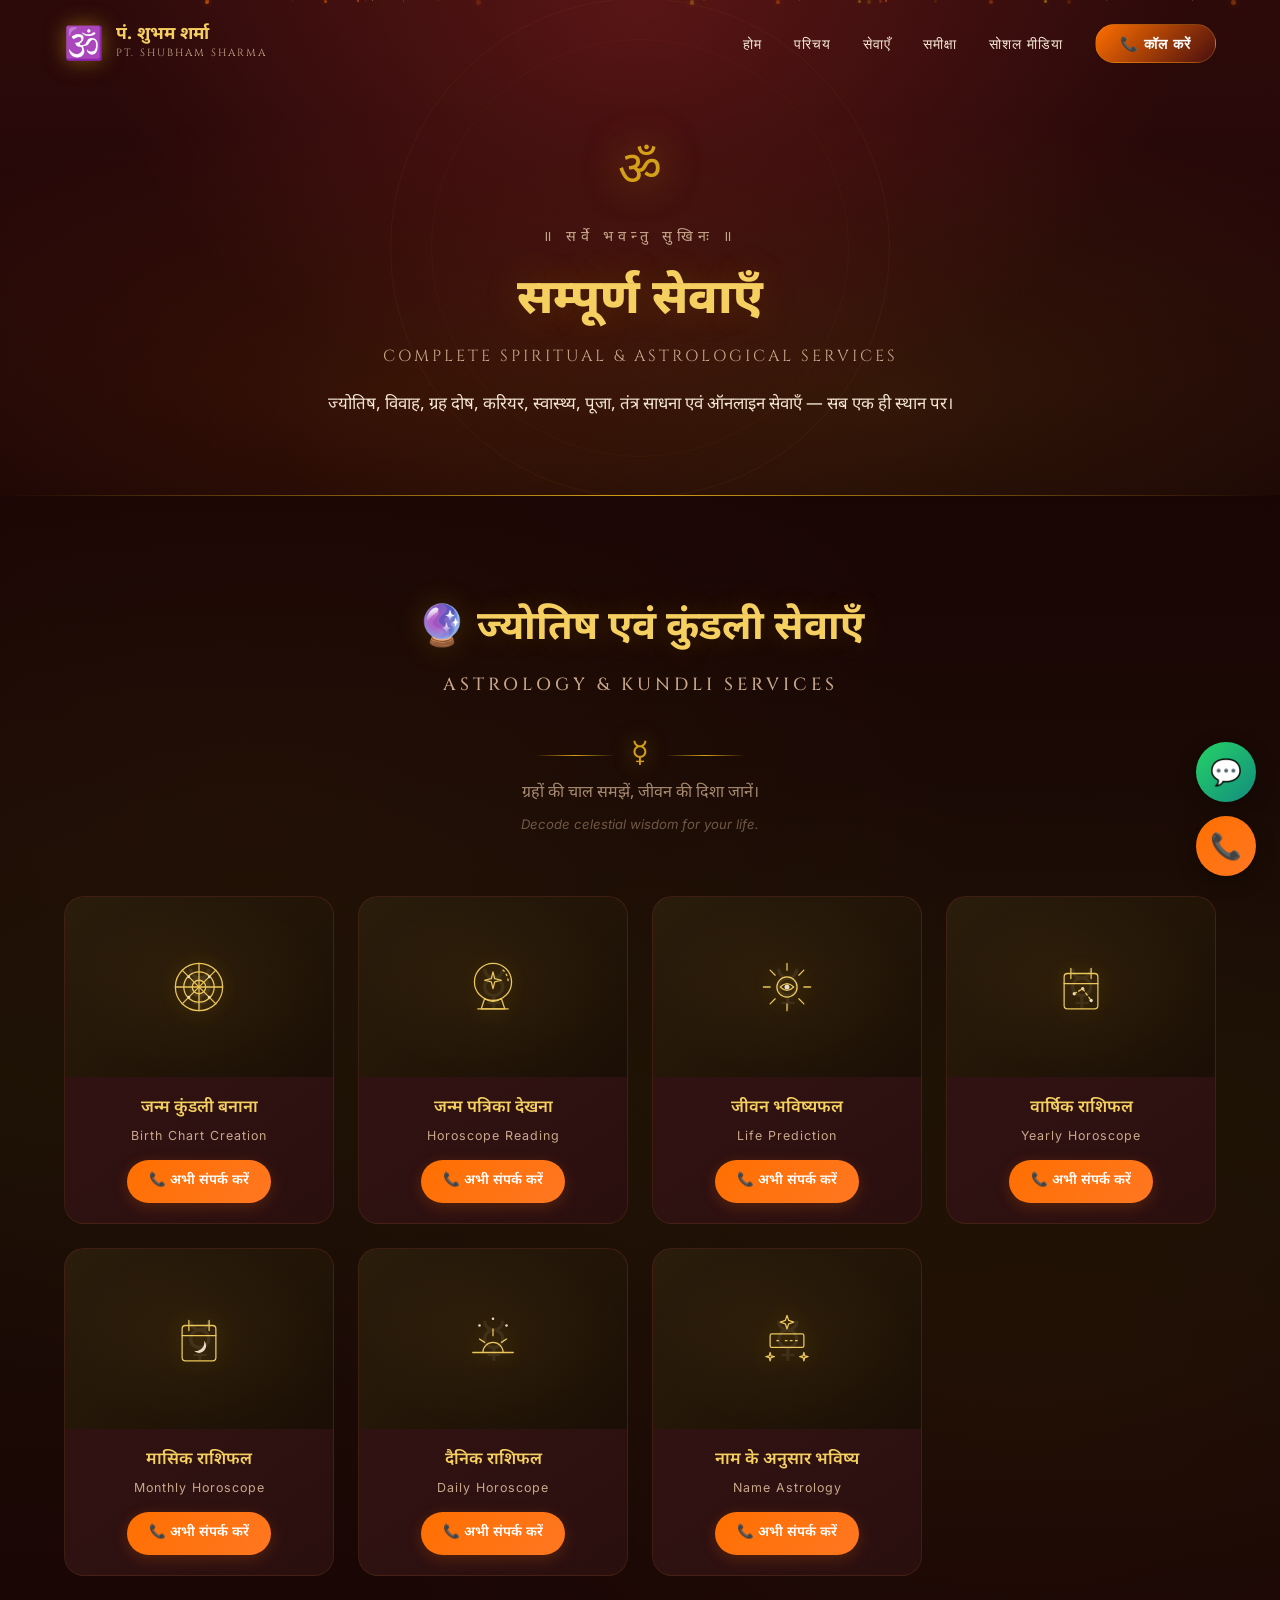
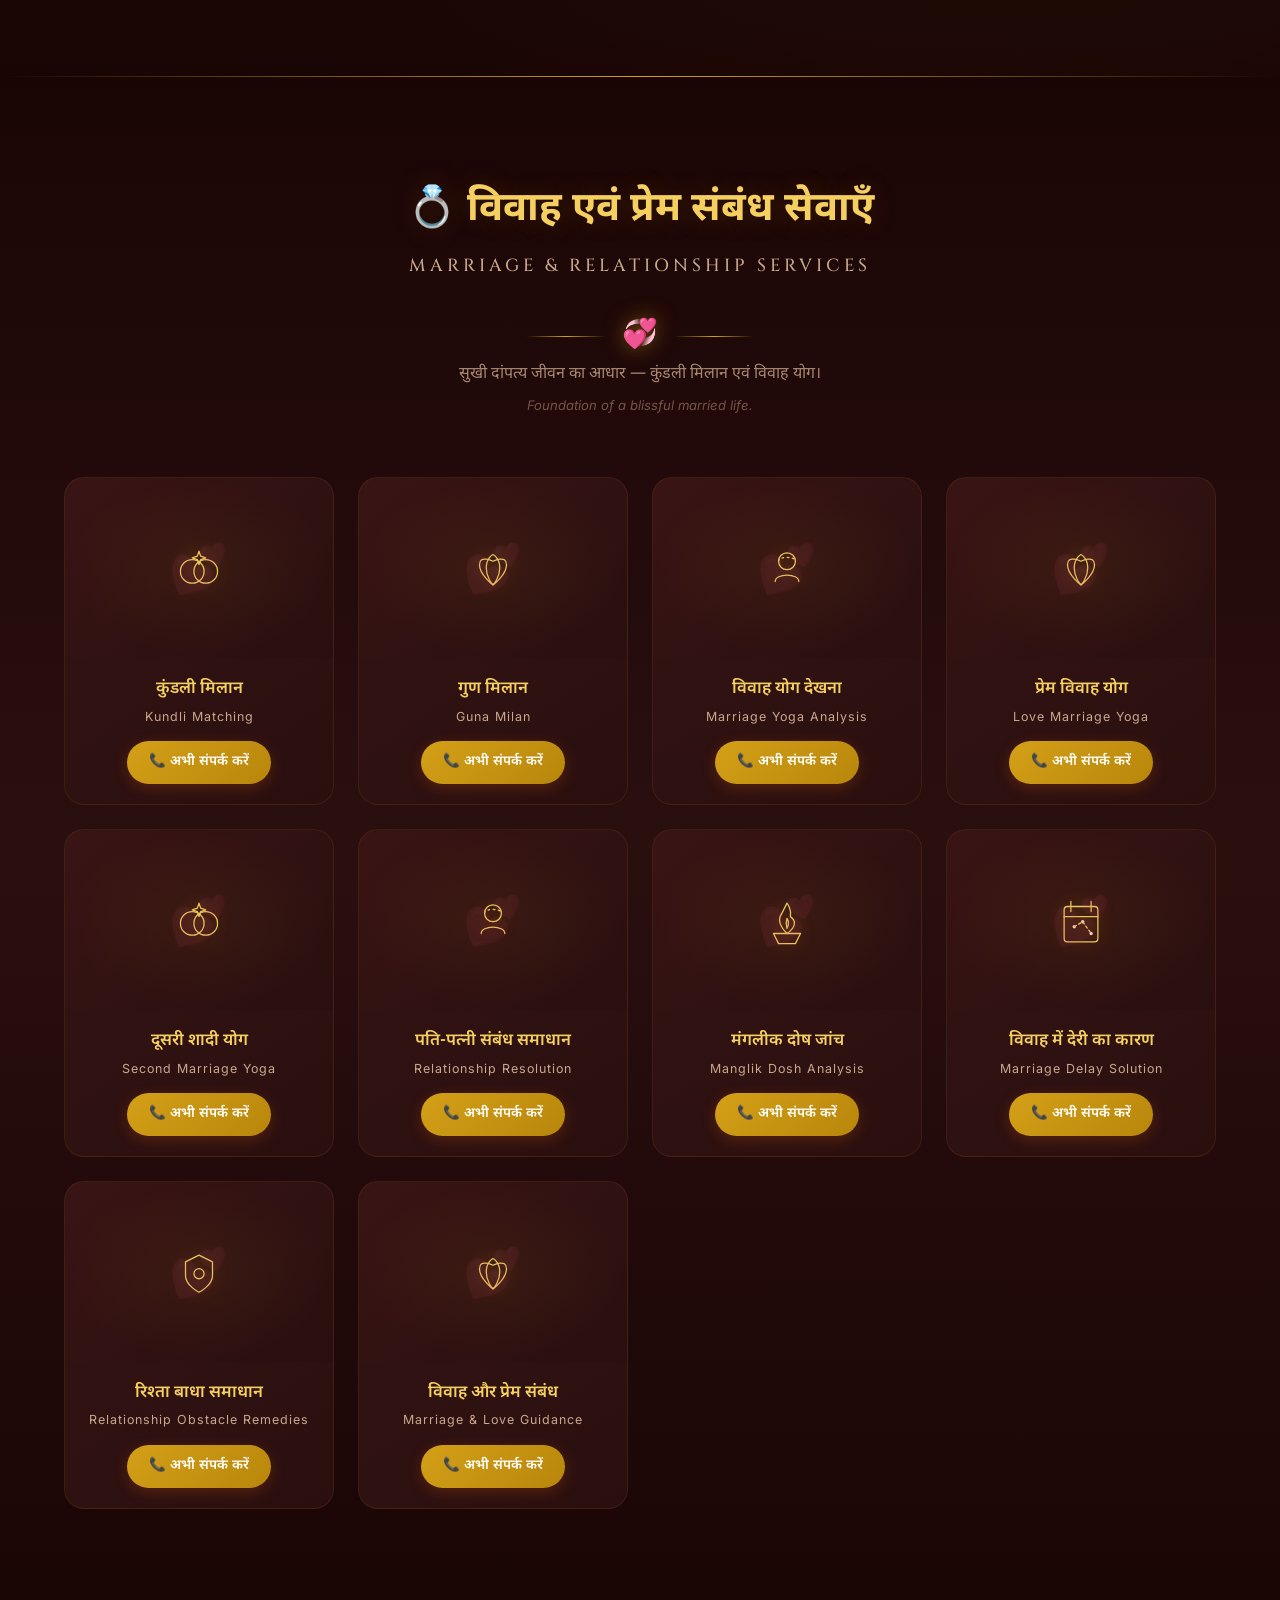
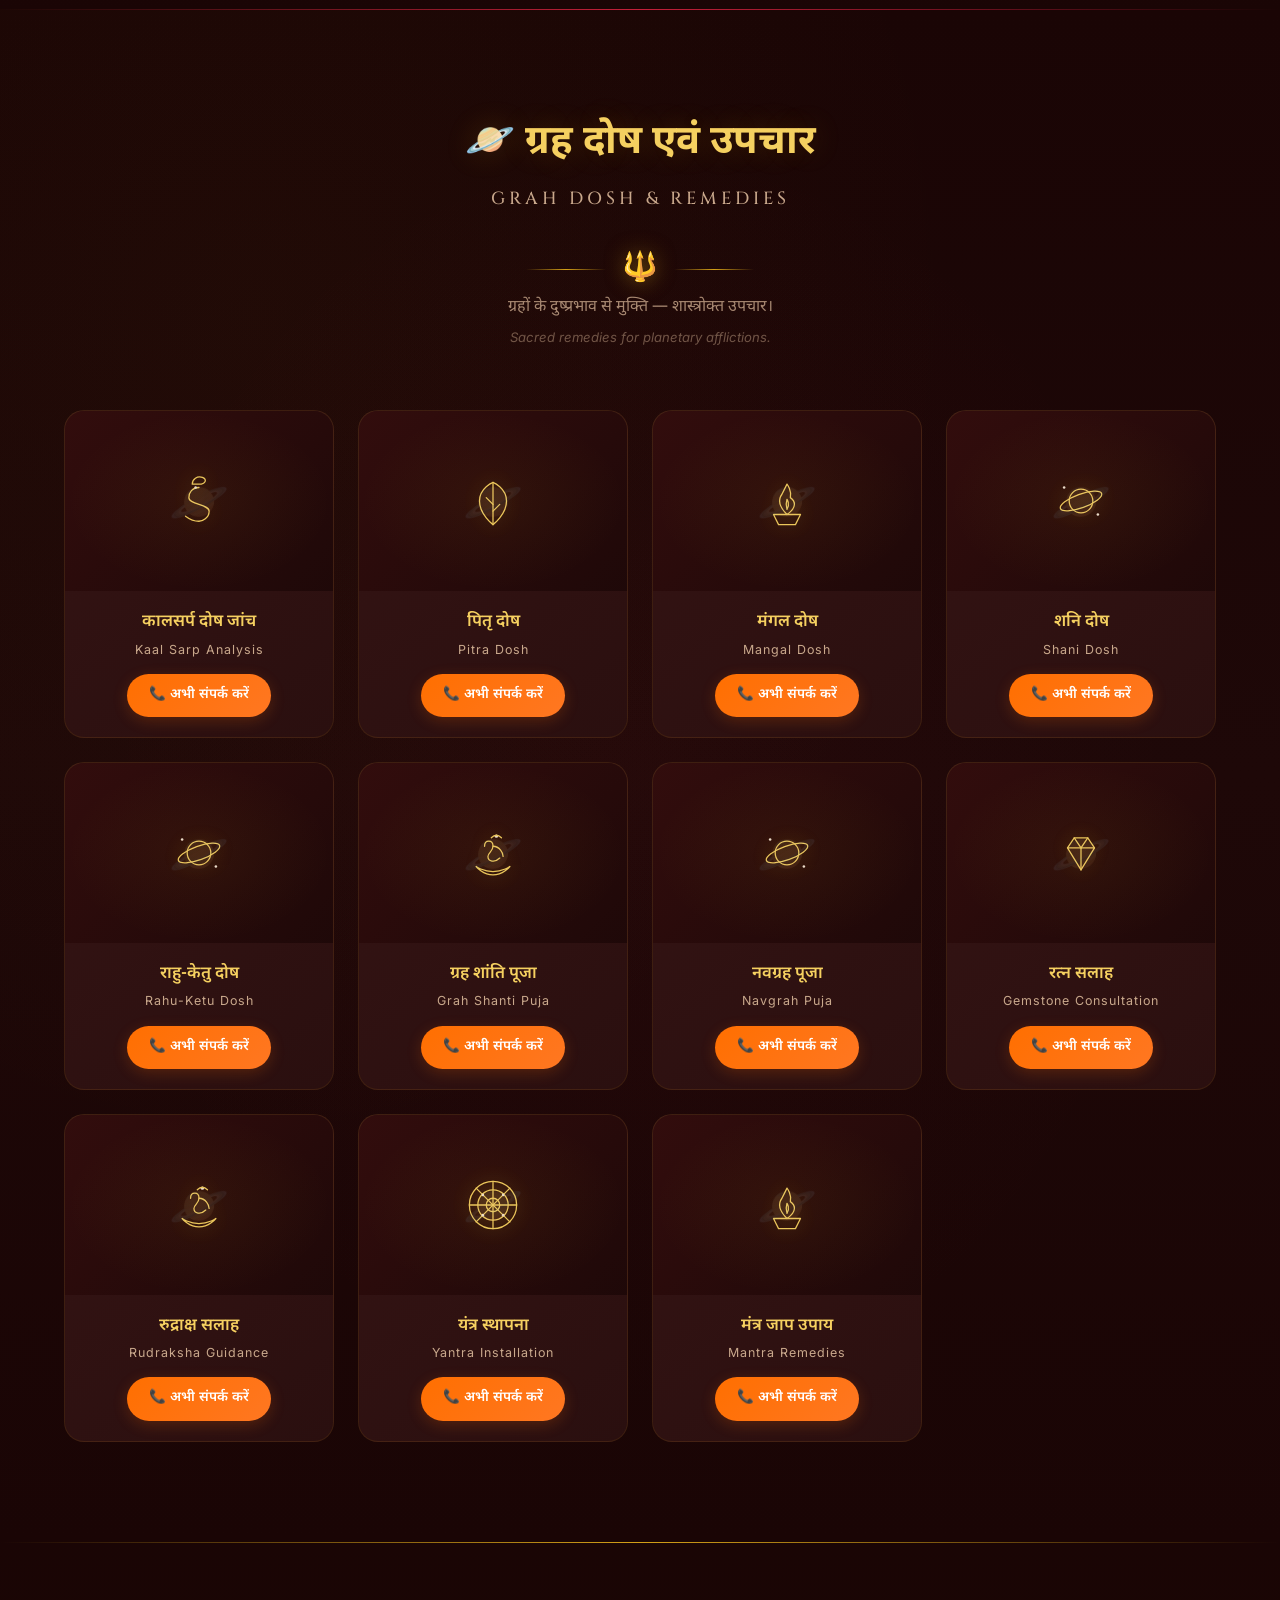
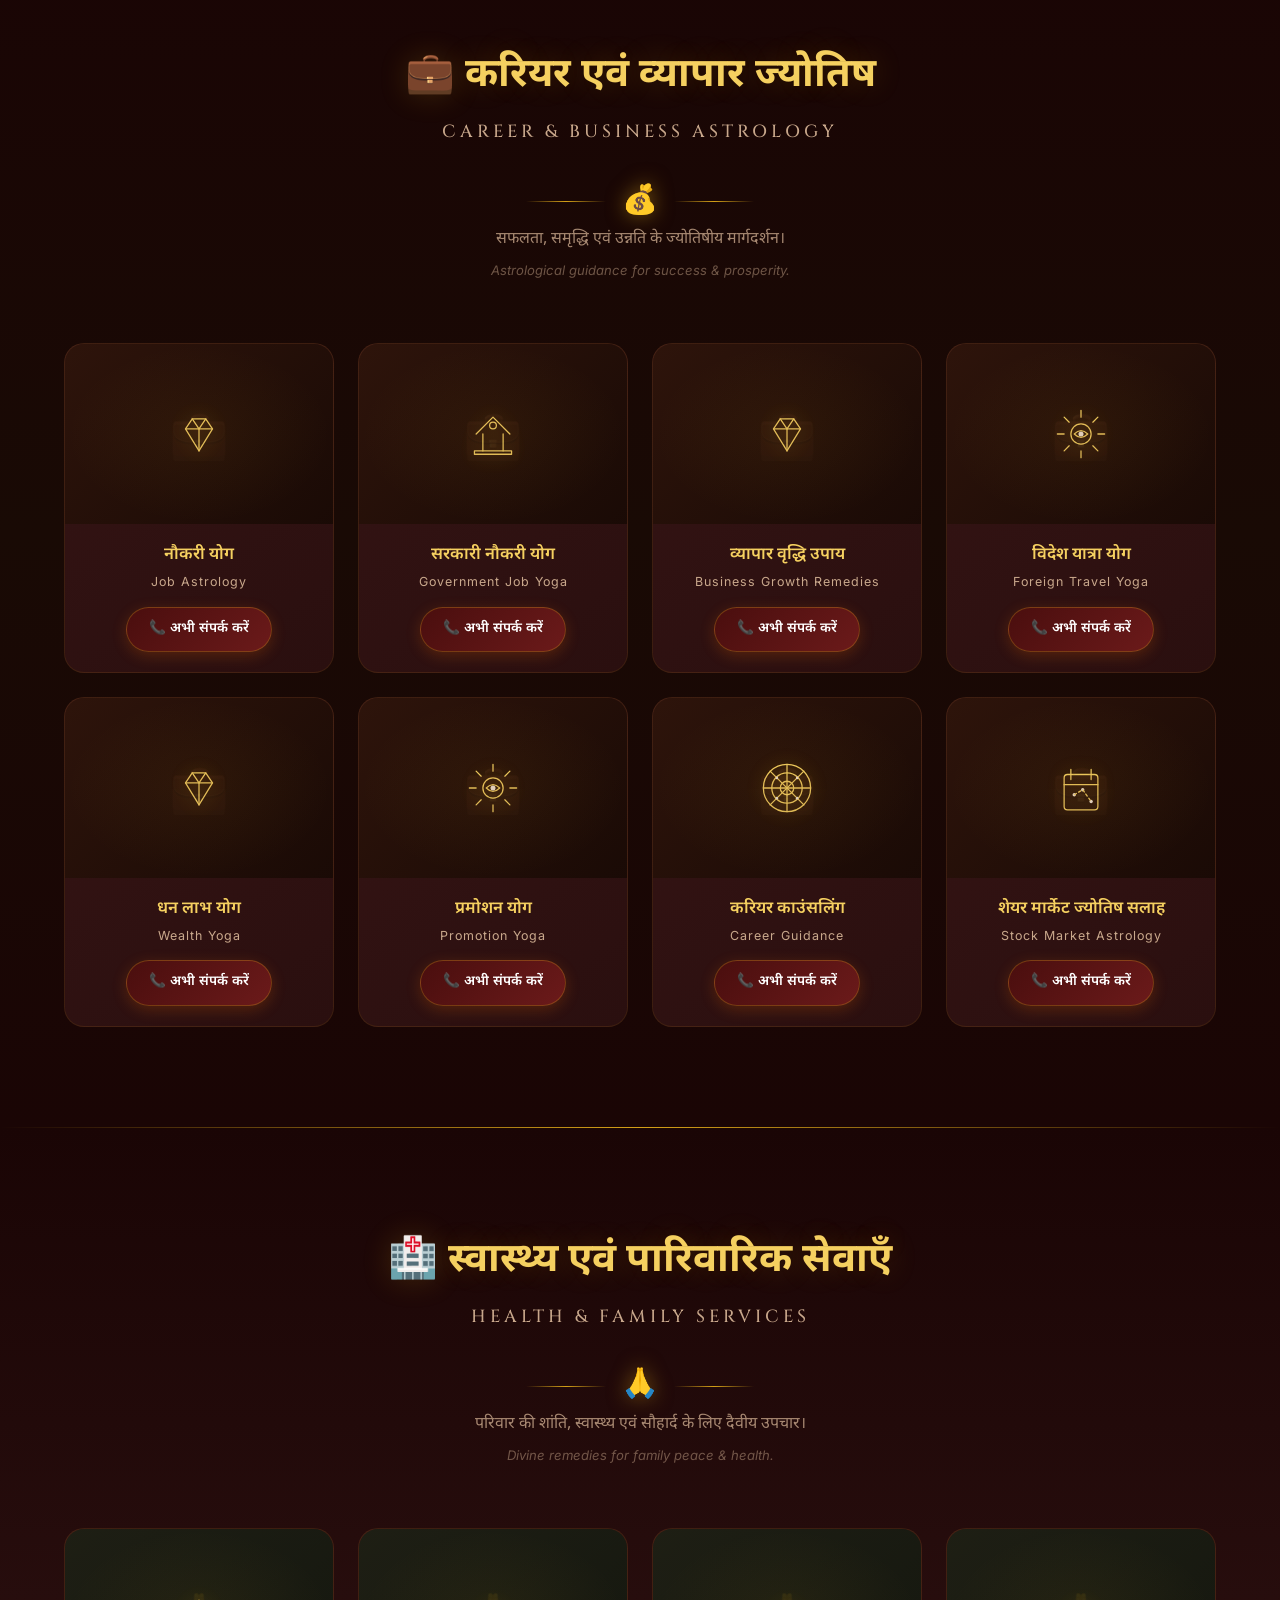
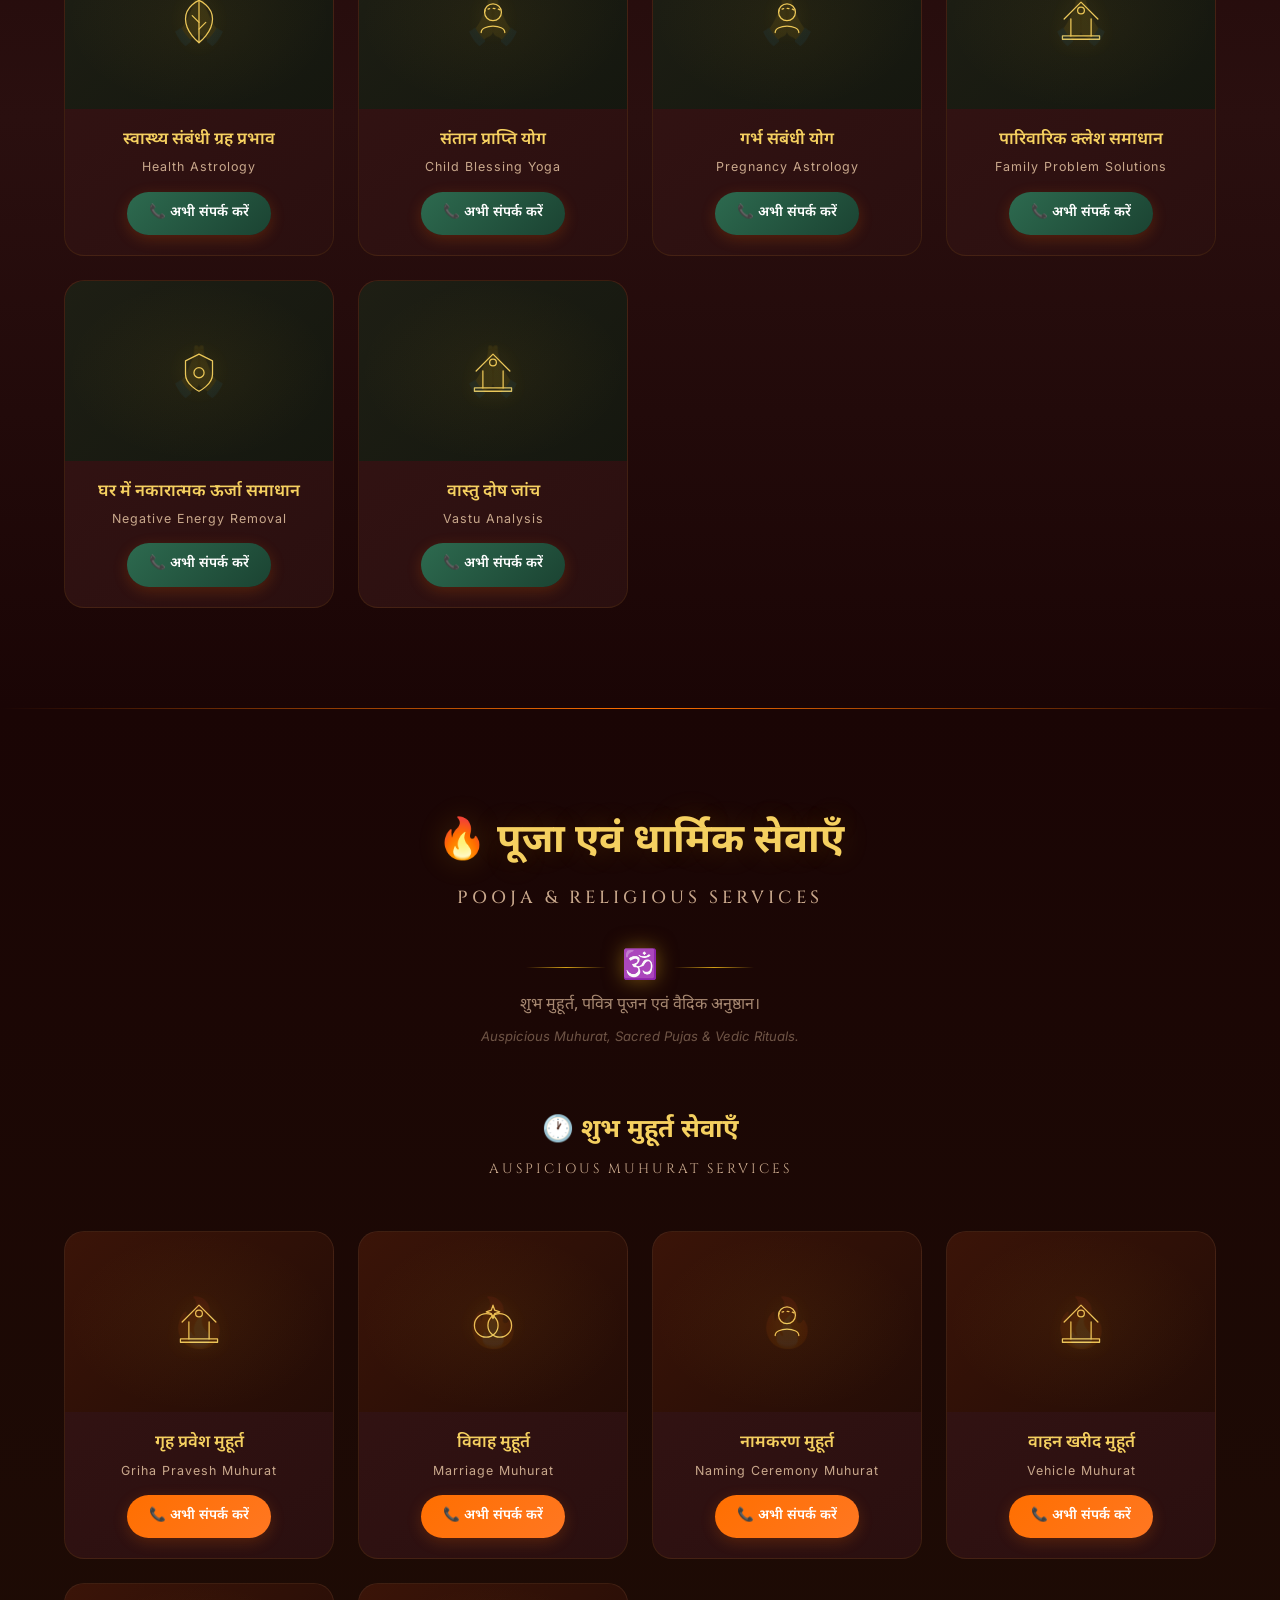
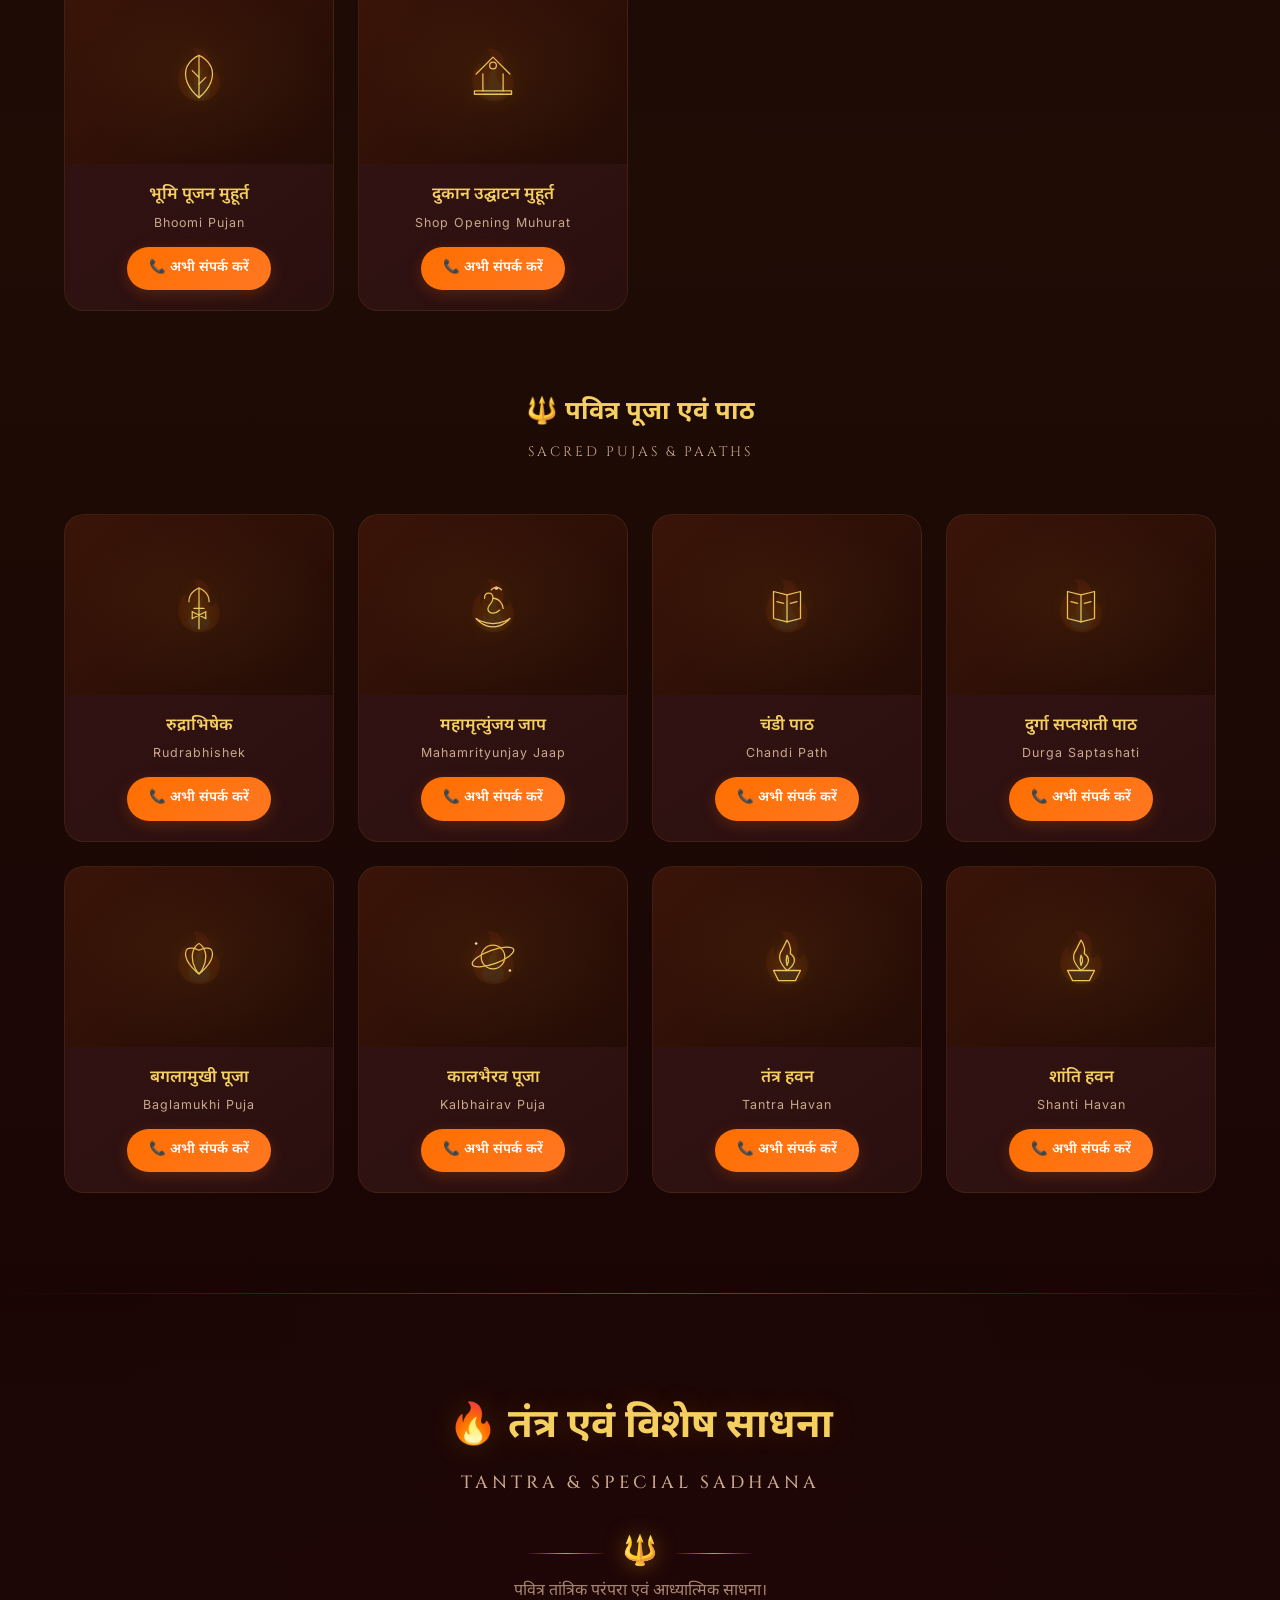
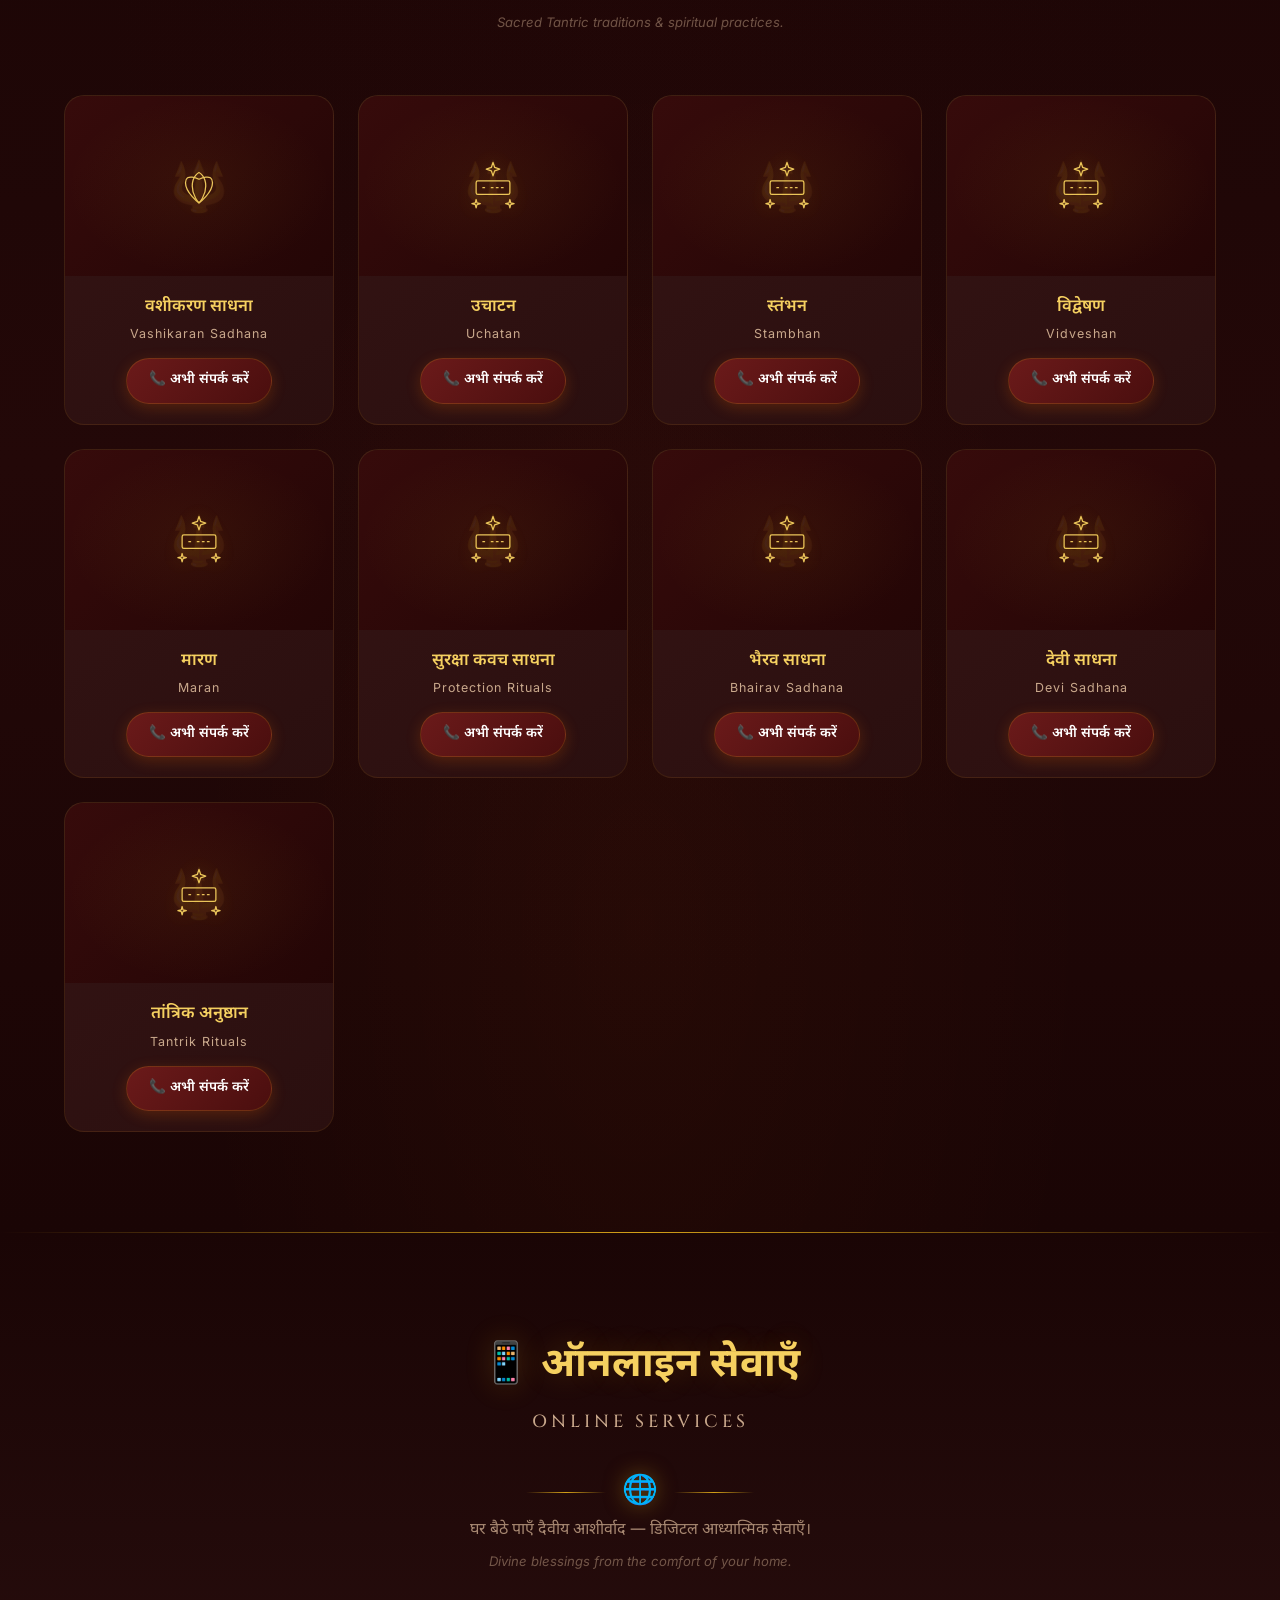
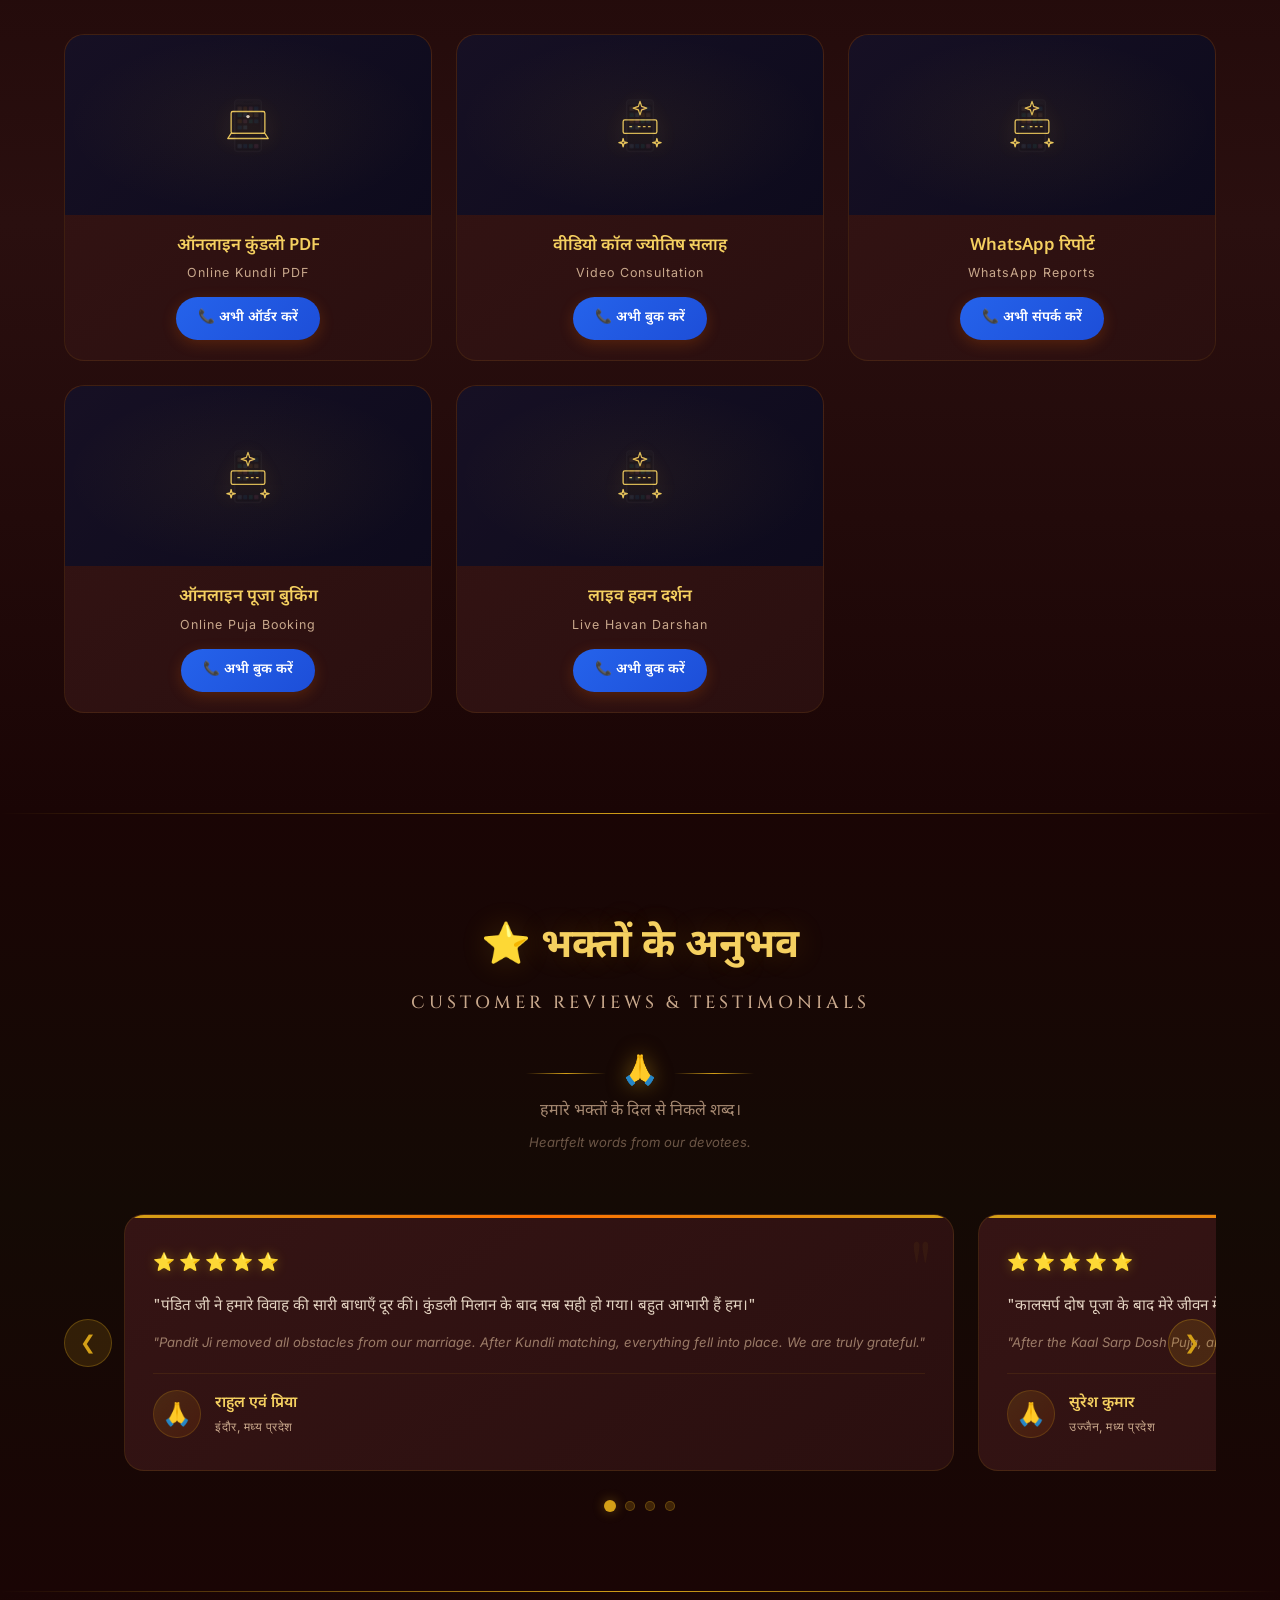
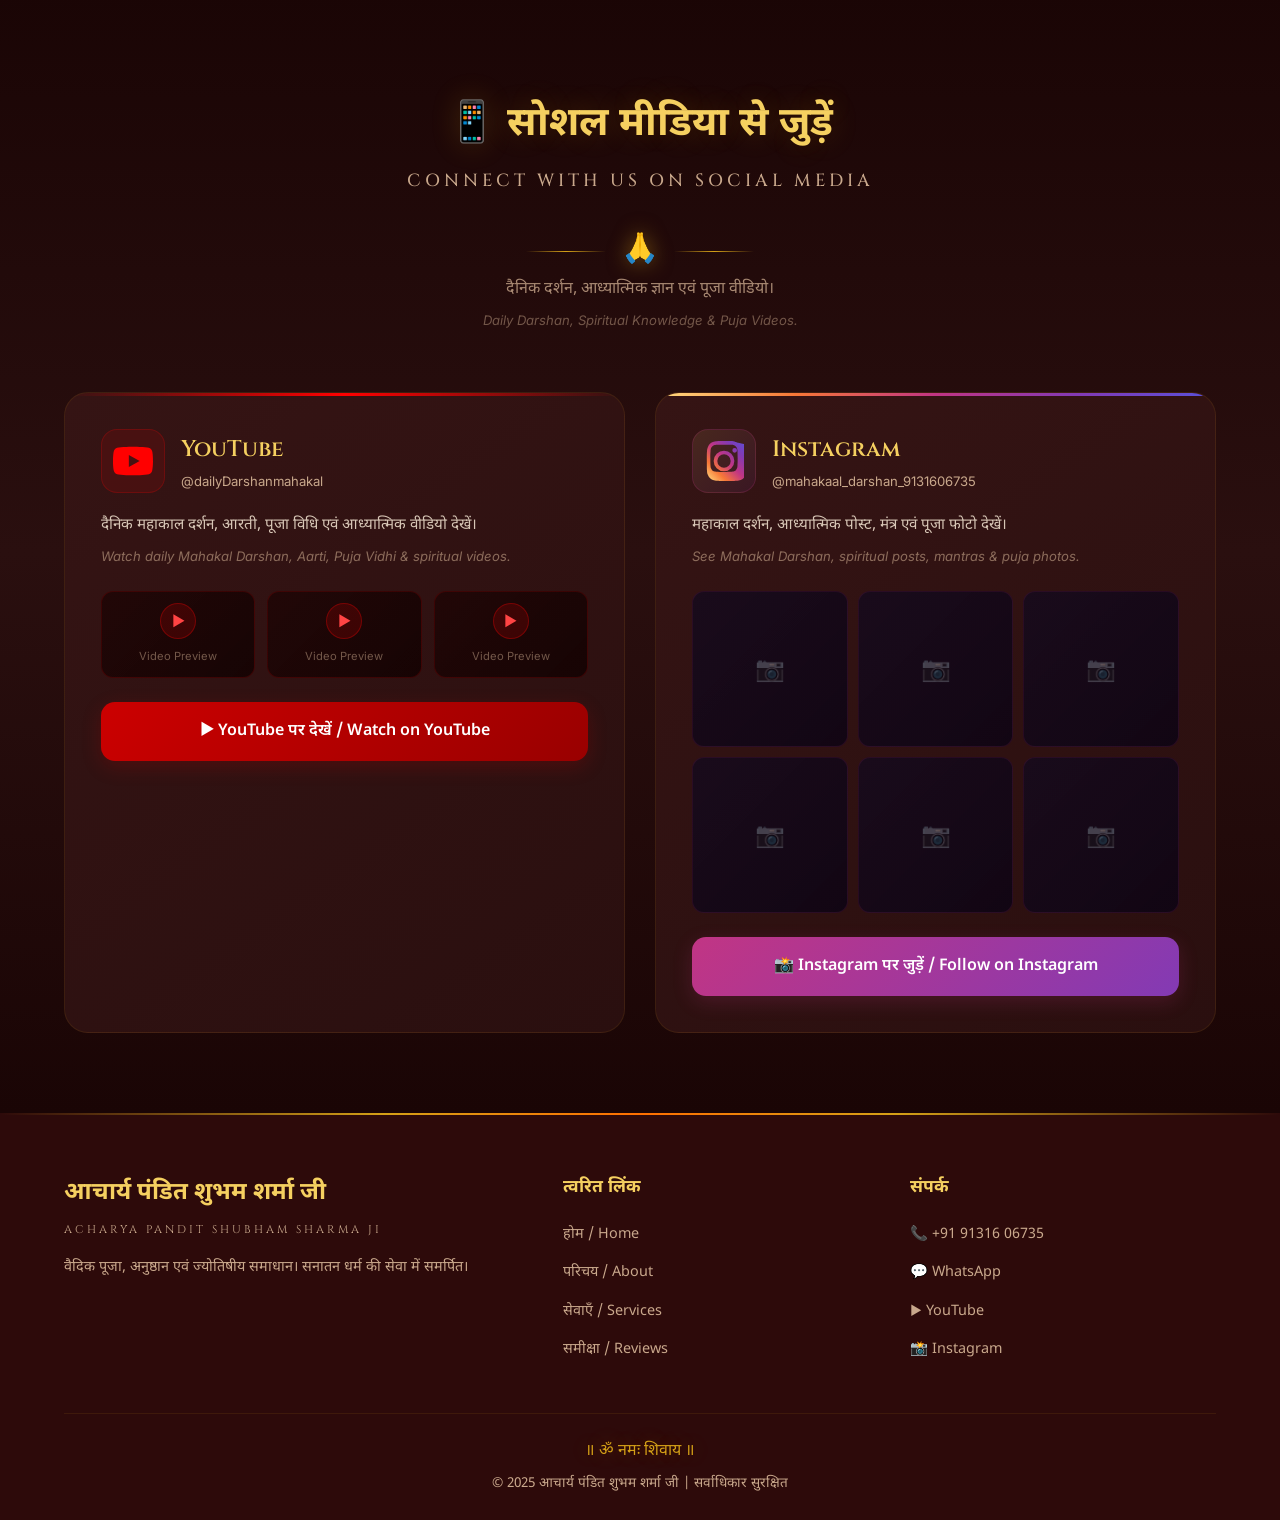
<file: additional-services.html>
<!DOCTYPE html>
<html lang="hi">
<head>
  <meta charset="UTF-8">
  <meta name="viewport" content="width=device-width, initial-scale=1.0">
  <title>सम्पूर्ण सेवाएँ | आचार्य पंडित शुभम शर्मा जी | Astrology, Pooja & Spiritual Services</title>
  <meta name="description" content="ज्योतिष, कुंडली, विवाह, ग्रह दोष, करियर, स्वास्थ्य, पूजा, तंत्र साधना एवं ऑनलाइन सेवाएँ। Astrology, Kundli, Marriage, Career, Health, Pooja & Tantra Services by Acharya Pandit Shubham Sharma Ji.">
  <meta name="keywords" content="kundli, astrology, marriage, kundli matching, kaal sarp dosh, mangal dosh, career astrology, tantra, pooja, havan, rudrabhishek, online puja">
  <meta name="author" content="Acharya Pandit Shubham Sharma">
  <meta property="og:title" content="सम्पूर्ण सेवाएँ | आचार्य पंडित शुभम शर्मा जी">
  <meta property="og:description" content="ज्योतिष, कुंडली, विवाह, ग्रह दोष, करियर, पूजा एवं तंत्र साधना सेवाएँ।">
  <meta property="og:type" content="website">
  <link rel="stylesheet" href="style.css">
  <link rel="stylesheet" href="additional-services.css">
  <link rel="icon" href="data:image/svg+xml,<svg xmlns='http://www.w3.org/2000/svg' viewBox='0 0 100 100'><text y='0.9em' font-size='90'>🕉️</text></svg>">
</head>
<body>

  <!-- ==================== PRELOADER ==================== -->
  <div id="preloader">
    <div class="om-loader">ॐ</div>
    <div class="loader-text">|| हर हर महादेव ||</div>
  </div>

  <!-- ==================== NAVIGATION ==================== -->
  <nav class="navbar" id="navbar">
    <div class="nav-container">
      <a href="index.html" class="nav-brand">
        <span class="brand-icon">🕉️</span>
        <div class="brand-text">
          <span class="brand-hindi">पं. शुभम शर्मा</span>
          <span class="brand-english">Pt. Shubham Sharma</span>
        </div>
      </a>

      <ul class="nav-links" id="navLinks">
        <li><a href="index.html">होम</a></li>
        <li><a href="index.html#about">परिचय</a></li>
        <li><a href="services.html">सेवाएँ</a></li>
        <li><a href="#reviews">समीक्षा</a></li>
        <li><a href="#contact-social">सोशल मीडिया</a></li>
        <li><a href="tel:9131606735" class="nav-cta">📞 कॉल करें</a></li>
      </ul>

      <div class="hamburger" id="hamburger">
        <span></span>
        <span></span>
        <span></span>
      </div>
    </div>
  </nav>

  <!-- Mobile Nav Overlay -->
  <div class="mobile-nav-overlay" id="mobileNav">
    <a href="index.html" class="mobile-nav-link">🏠 होम / Home</a>
    <a href="index.html#about" class="mobile-nav-link">🙏 परिचय / About</a>
    <a href="services.html" class="mobile-nav-link">🔱 सेवाएँ / Services</a>
    <a href="#reviews" class="mobile-nav-link">⭐ समीक्षा / Reviews</a>
    <a href="#contact-social" class="mobile-nav-link">📱 सोशल मीडिया / Social</a>
    <a href="tel:9131606735" class="mobile-nav-link" style="color: #FF9E40; font-weight: 700;">📱 कॉल करें / Call Now</a>
    <a href="https://wa.me/919131606735" class="mobile-nav-link" style="color: #25D366; font-weight: 700;">💬 व्हाट्सएप / WhatsApp</a>
  </div>

  <!-- ==================== PAGE HERO BANNER ==================== -->
  <section class="page-hero" id="page-top">
    <div class="page-hero-bg">
      <div class="page-hero-gradient"></div>
    </div>
    <div class="page-hero-particles" id="pageHeroParticles"></div>
    <div class="page-hero-mandala"></div>
    <div class="page-hero-content">
      <span class="page-hero-om">ॐ</span>
      <p class="page-hero-sanskrit">॥ सर्वे भवन्तु सुखिनः ॥</p>
      <h1 class="page-hero-title">सम्पूर्ण सेवाएँ</h1>
      <p class="page-hero-subtitle">Complete Spiritual & Astrological Services</p>
      <p class="page-hero-desc">ज्योतिष, विवाह, ग्रह दोष, करियर, स्वास्थ्य, पूजा, तंत्र साधना एवं ऑनलाइन सेवाएँ — सब एक ही स्थान पर।</p>
    </div>
  </section>

  <!-- ============================================================
       SECTION 1 — ASTROLOGY & KUNDLI SERVICES
       ============================================================ -->
  <section class="as-section as-astrology" id="astrology">
    <div class="cosmic-bg-layer"></div>
    <div class="container">
      <div class="section-title reveal">
        <h2 class="hindi-title">🔮 ज्योतिष एवं कुंडली सेवाएँ</h2>
        <p class="english-title">Astrology & Kundli Services</p>
        <div class="om-divider">
          <span class="line"></span>
          <span class="om">☿</span>
          <span class="line"></span>
        </div>
        <p class="section-tagline">ग्रहों की चाल समझें, जीवन की दिशा जानें। <span class="tagline-en">Decode celestial wisdom for your life.</span></p>
      </div>

      <div class="as-services-grid as-grid-astrology">
        <!-- Card 1 -->
        <div class="as-card as-card-astrology reveal stagger-1" id="birth-chart">
          <div class="as-card-img-placeholder">
            <svg viewBox="0 0 64 64" fill="none" stroke="currentColor" stroke-width="1.5" stroke-linecap="round" stroke-linejoin="round" class="as-icon-vector">
  <circle cx="32" cy="32" r="28" />
  <circle cx="32" cy="32" r="18" />
  <circle cx="32" cy="32" r="8" />
  <line x1="32" y1="4" x2="32" y2="60" />
  <line x1="4" y1="32" x2="60" y2="32" />
  <line x1="12" y1="12" x2="52" y2="52" />
  <line x1="12" y1="52" x2="52" y2="12" />
  <circle cx="20" cy="20" r="1.5" fill="currentColor" stroke="none" />
  <circle cx="44" cy="44" r="1.5" fill="currentColor" stroke="none" />
  <circle cx="44" cy="20" r="1.5" fill="currentColor" stroke="none" />
  <circle cx="20" cy="44" r="1.5" fill="currentColor" stroke="none" />
</svg>
          </div>
          <div class="as-card-content">
            <h3 class="as-card-hindi">जन्म कुंडली बनाना</h3>
            <p class="as-card-english">Birth Chart Creation</p>
            <a href="https://wa.me/919131606735?text=🙏%20नमस्कार%20पंडित%20जी,%20मुझे%20जन्म%20कुंडली%20बनवानी%20है।" target="_blank" class="as-card-cta">📞 अभी संपर्क करें</a>
          </div>
        </div>

        <!-- Card 2 -->
        <div class="as-card as-card-astrology reveal stagger-2" id="horoscope-reading">
          <div class="as-card-img-placeholder">
            <svg viewBox="0 0 64 64" fill="none" stroke="currentColor" stroke-width="1.5" stroke-linecap="round" stroke-linejoin="round" class="as-icon-vector">
  <circle cx="32" cy="26" r="22" />
  <path d="M22 46 Q 32 52 42 46 L 46 58 L 18 58 Z" />
  <path d="M14 58 L 50 58" />
  <path d="M32 14 L 34 22 L 42 24 L 34 26 L 32 34 L 30 26 L 22 24 L 30 22 Z" />
  <path d="M44 12 A 20 20 0 0 1 50 26" stroke-dasharray="2 4" />
</svg>
          </div>
          <div class="as-card-content">
            <h3 class="as-card-hindi">जन्म पत्रिका देखना</h3>
            <p class="as-card-english">Horoscope Reading</p>
            <a href="https://wa.me/919131606735?text=🙏%20नमस्कार%20पंडित%20जी,%20मुझे%20जन्म%20पत्रिका%20दिखवानी%20है।" target="_blank" class="as-card-cta">📞 अभी संपर्क करें</a>
          </div>
        </div>

        <!-- Card 3 -->
        <div class="as-card as-card-astrology reveal stagger-3" id="life-prediction">
          <div class="as-card-img-placeholder">
            <svg viewBox="0 0 64 64" fill="none" stroke="currentColor" stroke-width="1.5" stroke-linecap="round" stroke-linejoin="round" class="as-icon-vector">
  <circle cx="32" cy="32" r="12" />
  <path d="M32 4 L 32 12 M 32 52 L 32 60 M 4 32 L 12 32 M 52 32 L 60 32" />
  <path d="M12 12 L 18 18 M 52 52 L 46 46 M 12 52 L 18 46 M 52 12 L 46 18" />
  <path d="M24 32 Q 32 24 40 32 Q 32 40 24 32 Z" />
  <circle cx="32" cy="32" r="3" fill="currentColor" stroke="none" />
</svg>
          </div>
          <div class="as-card-content">
            <h3 class="as-card-hindi">जीवन भविष्यफल</h3>
            <p class="as-card-english">Life Prediction</p>
            <a href="https://wa.me/919131606735?text=🙏%20नमस्कार%20पंडित%20जी,%20मुझे%20जीवन%20भविष्यफल%20जानना%20है।" target="_blank" class="as-card-cta">📞 अभी संपर्क करें</a>
          </div>
        </div>

        <!-- Card 4 -->
        <div class="as-card as-card-astrology reveal stagger-4" id="yearly-horoscope">
          <div class="as-card-img-placeholder">
            <svg viewBox="0 0 64 64" fill="none" stroke="currentColor" stroke-width="1.5" stroke-linecap="round" stroke-linejoin="round" class="as-icon-vector">
  <rect x="12" y="16" width="40" height="42" rx="4" />
  <path d="M20 10 L 20 22 M 44 10 L 44 22" />
  <path d="M12 28 L 52 28" />
  <circle cx="24" cy="40" r="2" fill="currentColor" stroke="none" />
  <circle cx="34" cy="34" r="2" fill="currentColor" stroke="none" />
  <circle cx="44" cy="48" r="2" fill="currentColor" stroke="none" />
  <path d="M24 40 L 34 34 L 44 48" stroke-dasharray="3 3" />
</svg>
          </div>
          <div class="as-card-content">
            <h3 class="as-card-hindi">वार्षिक राशिफल</h3>
            <p class="as-card-english">Yearly Horoscope</p>
            <a href="https://wa.me/919131606735?text=🙏%20नमस्कार%20पंडित%20जी,%20मुझे%20वार्षिक%20राशिफल%20चाहिए।" target="_blank" class="as-card-cta">📞 अभी संपर्क करें</a>
          </div>
        </div>

        <!-- Card 5 -->
        <div class="as-card as-card-astrology reveal stagger-5" id="monthly-horoscope">
          <div class="as-card-img-placeholder">
            <svg viewBox="0 0 64 64" fill="none" stroke="currentColor" stroke-width="1.5" stroke-linecap="round" stroke-linejoin="round" class="as-icon-vector">
  <rect x="12" y="16" width="40" height="42" rx="4" />
  <path d="M20 10 L 20 22 M 44 10 L 44 22" />
  <path d="M12 28 L 52 28" />
  <path d="M38 34 A 8 8 0 1 1 26 46 A 10 10 0 0 0 38 34 Z" fill="currentColor" stroke="none" />
</svg>
          </div>
          <div class="as-card-content">
            <h3 class="as-card-hindi">मासिक राशिफल</h3>
            <p class="as-card-english">Monthly Horoscope</p>
            <a href="https://wa.me/919131606735?text=🙏%20नमस्कार%20पंडित%20जी,%20मुझे%20मासिक%20राशिफल%20चाहिए।" target="_blank" class="as-card-cta">📞 अभी संपर्क करें</a>
          </div>
        </div>

        <!-- Card 6 -->
        <div class="as-card as-card-astrology reveal stagger-6" id="daily-horoscope">
          <div class="as-card-img-placeholder">
            <svg viewBox="0 0 64 64" fill="none" stroke="currentColor" stroke-width="1.5" stroke-linecap="round" stroke-linejoin="round" class="as-icon-vector">
  <path d="M8 48 L 56 48" />
  <path d="M20 48 A 12 12 0 0 1 44 48" />
  <path d="M32 20 L 32 28 M 16 32 L 22 36 M 48 32 L 42 36" />
  <circle cx="16" cy="16" r="1.5" fill="currentColor" stroke="none" />
  <circle cx="48" cy="16" r="1.5" fill="currentColor" stroke="none" />
  <circle cx="32" cy="8" r="1.5" fill="currentColor" stroke="none" />
</svg>
          </div>
          <div class="as-card-content">
            <h3 class="as-card-hindi">दैनिक राशिफल</h3>
            <p class="as-card-english">Daily Horoscope</p>
            <a href="https://wa.me/919131606735?text=🙏%20नमस्कार%20पंडित%20जी,%20मुझे%20दैनिक%20राशिफल%20चाहिए।" target="_blank" class="as-card-cta">📞 अभी संपर्क करें</a>
          </div>
        </div>

        <!-- Card 7 -->
        <div class="as-card as-card-astrology reveal stagger-7" id="name-astrology">
          <div class="as-card-img-placeholder">
            <svg viewBox="0 0 64 64" fill="none" stroke="currentColor" stroke-width="1.5" stroke-linecap="round" stroke-linejoin="round" class="as-icon-vector">
  <rect x="12" y="26" width="40" height="16" rx="2" />
  <path d="M20 34 L 26 34 M 30 34 L 44 34" stroke-dasharray="2 4" />
  <path d="M32 4 L 34 10 L 40 12 L 34 14 L 32 20 L 30 14 L 24 12 L 30 10 Z" />
  <path d="M12 48 L 13 52 L 17 53 L 13 54 L 12 58 L 11 54 L 7 53 L 11 52 Z" />
  <path d="M52 48 L 53 52 L 57 53 L 53 54 L 52 58 L 51 54 L 47 53 L 51 52 Z" />
</svg>
          </div>
          <div class="as-card-content">
            <h3 class="as-card-hindi">नाम के अनुसार भविष्य</h3>
            <p class="as-card-english">Name Astrology</p>
            <a href="https://wa.me/919131606735?text=🙏%20नमस्कार%20पंडित%20जी,%20मुझे%20नाम%20ज्योतिष%20चाहिए।" target="_blank" class="as-card-cta">📞 अभी संपर्क करें</a>
          </div>
        </div>
      </div>
    </div>
  </section>

  <!-- ============================================================
       SECTION 2 — MARRIAGE & RELATIONSHIP SERVICES
       ============================================================ -->
  <section class="as-section as-marriage" id="marriage">
    <div class="container">
      <div class="section-title reveal">
        <h2 class="hindi-title">💍 विवाह एवं प्रेम संबंध सेवाएँ</h2>
        <p class="english-title">Marriage & Relationship Services</p>
        <div class="om-divider">
          <span class="line"></span>
          <span class="om">💞</span>
          <span class="line"></span>
        </div>
        <p class="section-tagline">सुखी दांपत्य जीवन का आधार — कुंडली मिलान एवं विवाह योग। <span class="tagline-en">Foundation of a blissful married life.</span></p>
      </div>

      <div class="as-services-grid as-grid-marriage">
        <div class="as-card as-card-marriage reveal stagger-1" id="kundli-matching">
          <div class="as-card-img-placeholder">
            <svg viewBox="0 0 64 64" fill="none" stroke="currentColor" stroke-width="1.5" stroke-linecap="round" stroke-linejoin="round" class="as-icon-vector">
  <circle cx="24" cy="36" r="14" />
  <circle cx="40" cy="36" r="14" />
  <path d="M32 12 L 34 18 L 40 20 L 34 22 L 32 28 L 30 22 L 24 20 L 30 18 Z" />
</svg>
          </div>
          <div class="as-card-content">
            <h3 class="as-card-hindi">कुंडली मिलान</h3>
            <p class="as-card-english">Kundli Matching</p>
            <a href="https://wa.me/919131606735?text=🙏%20नमस्कार%20पंडित%20जी,%20मुझे%20कुंडली%20मिलान%20करवाना%20है।" target="_blank" class="as-card-cta">📞 अभी संपर्क करें</a>
          </div>
        </div>

        <div class="as-card as-card-marriage reveal stagger-2" id="guna-milan">
          <div class="as-card-img-placeholder">
            <svg viewBox="0 0 64 64" fill="none" stroke="currentColor" stroke-width="1.5" stroke-linecap="round" stroke-linejoin="round" class="as-icon-vector">
  <path d="M32 52 C 32 52 16 40 16 28 C 16 16 32 24 32 24 C 32 24 48 16 48 28 C 48 40 32 52 32 52 Z" />
  <path d="M32 52 C 32 52 24 44 24 32 C 24 20 32 16 32 16 C 32 16 40 20 40 32 C 40 44 32 52 32 52 Z" />
</svg>
          </div>
          <div class="as-card-content">
            <h3 class="as-card-hindi">गुण मिलान</h3>
            <p class="as-card-english">Guna Milan</p>
            <a href="https://wa.me/919131606735?text=🙏%20नमस्कार%20पंडित%20जी,%20मुझे%20गुण%20मिलान%20करवाना%20है।" target="_blank" class="as-card-cta">📞 अभी संपर्क करें</a>
          </div>
        </div>

        <div class="as-card as-card-marriage reveal stagger-3" id="marriage-yoga">
          <div class="as-card-img-placeholder">
            <svg viewBox="0 0 64 64" fill="none" stroke="currentColor" stroke-width="1.5" stroke-linecap="round" stroke-linejoin="round" class="as-icon-vector">
  <circle cx="32" cy="24" r="10" />
  <path d="M18 48 C 18 38 46 38 46 48" />
  <path d="M22 24 C 22 18 42 18 42 24" stroke-dasharray="2 4" />
</svg>
          </div>
          <div class="as-card-content">
            <h3 class="as-card-hindi">विवाह योग देखना</h3>
            <p class="as-card-english">Marriage Yoga Analysis</p>
            <a href="https://wa.me/919131606735?text=🙏%20नमस्कार%20पंडित%20जी,%20मुझे%20विवाह%20योग%20देखवाना%20है।" target="_blank" class="as-card-cta">📞 अभी संपर्क करें</a>
          </div>
        </div>

        <div class="as-card as-card-marriage reveal stagger-4" id="love-marriage">
          <div class="as-card-img-placeholder">
            <svg viewBox="0 0 64 64" fill="none" stroke="currentColor" stroke-width="1.5" stroke-linecap="round" stroke-linejoin="round" class="as-icon-vector">
  <path d="M32 52 C 32 52 16 40 16 28 C 16 16 32 24 32 24 C 32 24 48 16 48 28 C 48 40 32 52 32 52 Z" />
  <path d="M32 52 C 32 52 24 44 24 32 C 24 20 32 16 32 16 C 32 16 40 20 40 32 C 40 44 32 52 32 52 Z" />
</svg>
          </div>
          <div class="as-card-content">
            <h3 class="as-card-hindi">प्रेम विवाह योग</h3>
            <p class="as-card-english">Love Marriage Yoga</p>
            <a href="https://wa.me/919131606735?text=🙏%20नमस्कार%20पंडित%20जी,%20मुझे%20प्रेम%20विवाह%20योग%20के%20बारे%20में%20जानना%20है।" target="_blank" class="as-card-cta">📞 अभी संपर्क करें</a>
          </div>
        </div>

        <div class="as-card as-card-marriage reveal stagger-5" id="second-marriage">
          <div class="as-card-img-placeholder">
            <svg viewBox="0 0 64 64" fill="none" stroke="currentColor" stroke-width="1.5" stroke-linecap="round" stroke-linejoin="round" class="as-icon-vector">
  <circle cx="24" cy="36" r="14" />
  <circle cx="40" cy="36" r="14" />
  <path d="M32 12 L 34 18 L 40 20 L 34 22 L 32 28 L 30 22 L 24 20 L 30 18 Z" />
</svg>
          </div>
          <div class="as-card-content">
            <h3 class="as-card-hindi">दूसरी शादी योग</h3>
            <p class="as-card-english">Second Marriage Yoga</p>
            <a href="https://wa.me/919131606735?text=🙏%20नमस्कार%20पंडित%20जी,%20मुझे%20दूसरी%20शादी%20योग%20के%20बारे%20में%20जानना%20है।" target="_blank" class="as-card-cta">📞 अभी संपर्क करें</a>
          </div>
        </div>

        <div class="as-card as-card-marriage reveal stagger-6" id="relationship-resolution">
          <div class="as-card-img-placeholder">
            <svg viewBox="0 0 64 64" fill="none" stroke="currentColor" stroke-width="1.5" stroke-linecap="round" stroke-linejoin="round" class="as-icon-vector">
  <circle cx="32" cy="24" r="10" />
  <path d="M18 48 C 18 38 46 38 46 48" />
  <path d="M22 24 C 22 18 42 18 42 24" stroke-dasharray="2 4" />
</svg>
          </div>
          <div class="as-card-content">
            <h3 class="as-card-hindi">पति-पत्नी संबंध समाधान</h3>
            <p class="as-card-english">Relationship Resolution</p>
            <a href="https://wa.me/919131606735?text=🙏%20नमस्कार%20पंडित%20जी,%20मुझे%20पति-पत्नी%20संबंध%20समाधान%20चाहिए।" target="_blank" class="as-card-cta">📞 अभी संपर्क करें</a>
          </div>
        </div>

        <div class="as-card as-card-marriage reveal stagger-7" id="manglik-dosh">
          <div class="as-card-img-placeholder">
            <svg viewBox="0 0 64 64" fill="none" stroke="currentColor" stroke-width="1.5" stroke-linecap="round" stroke-linejoin="round" class="as-icon-vector">
  <path d="M16 48 L 48 48 L 42 60 L 22 60 Z" />
  <path d="M32 48 C 24 40 20 32 26 24 C 28 20 32 12 32 12 C 32 12 38 20 36 28 C 42 32 44 40 32 48 Z" />
  <path d="M32 42 C 30 36 32 30 32 30 C 32 30 36 36 32 42 Z" />
</svg>
          </div>
          <div class="as-card-content">
            <h3 class="as-card-hindi">मंगलीक दोष जांच</h3>
            <p class="as-card-english">Manglik Dosh Analysis</p>
            <a href="https://wa.me/919131606735?text=🙏%20नमस्कार%20पंडित%20जी,%20मुझे%20मंगलीक%20दोष%20जांच%20करवानी%20है।" target="_blank" class="as-card-cta">📞 अभी संपर्क करें</a>
          </div>
        </div>

        <div class="as-card as-card-marriage reveal stagger-8" id="marriage-delay">
          <div class="as-card-img-placeholder">
            <svg viewBox="0 0 64 64" fill="none" stroke="currentColor" stroke-width="1.5" stroke-linecap="round" stroke-linejoin="round" class="as-icon-vector">
  <rect x="12" y="16" width="40" height="42" rx="4" />
  <path d="M20 10 L 20 22 M 44 10 L 44 22" />
  <path d="M12 28 L 52 28" />
  <circle cx="24" cy="40" r="2" fill="currentColor" stroke="none" />
  <circle cx="34" cy="34" r="2" fill="currentColor" stroke="none" />
  <circle cx="44" cy="48" r="2" fill="currentColor" stroke="none" />
  <path d="M24 40 L 34 34 L 44 48" stroke-dasharray="3 3" />
</svg>
          </div>
          <div class="as-card-content">
            <h3 class="as-card-hindi">विवाह में देरी का कारण</h3>
            <p class="as-card-english">Marriage Delay Solution</p>
            <a href="https://wa.me/919131606735?text=🙏%20नमस्कार%20पंडित%20जी,%20मेरे%20विवाह%20में%20देरी%20हो%20रही%20है।" target="_blank" class="as-card-cta">📞 अभी संपर्क करें</a>
          </div>
        </div>

        <div class="as-card as-card-marriage reveal stagger-1" id="relationship-obstacles">
          <div class="as-card-img-placeholder">
            <svg viewBox="0 0 64 64" fill="none" stroke="currentColor" stroke-width="1.5" stroke-linecap="round" stroke-linejoin="round" class="as-icon-vector">
  <path d="M32 12 L 16 20 L 16 36 C 16 48 32 56 32 56 C 32 56 48 48 48 36 L 48 20 Z" />
  <circle cx="32" cy="34" r="6" />
</svg>
          </div>
          <div class="as-card-content">
            <h3 class="as-card-hindi">रिश्ता बाधा समाधान</h3>
            <p class="as-card-english">Relationship Obstacle Remedies</p>
            <a href="https://wa.me/919131606735?text=🙏%20नमस्कार%20पंडित%20जी,%20मुझे%20रिश्ता%20बाधा%20समाधान%20चाहिए।" target="_blank" class="as-card-cta">📞 अभी संपर्क करें</a>
          </div>
        </div>

        <div class="as-card as-card-marriage reveal stagger-2" id="marriage-love-guidance">
          <div class="as-card-img-placeholder">
            <svg viewBox="0 0 64 64" fill="none" stroke="currentColor" stroke-width="1.5" stroke-linecap="round" stroke-linejoin="round" class="as-icon-vector">
  <path d="M32 52 C 32 52 16 40 16 28 C 16 16 32 24 32 24 C 32 24 48 16 48 28 C 48 40 32 52 32 52 Z" />
  <path d="M32 52 C 32 52 24 44 24 32 C 24 20 32 16 32 16 C 32 16 40 20 40 32 C 40 44 32 52 32 52 Z" />
</svg>
          </div>
          <div class="as-card-content">
            <h3 class="as-card-hindi">विवाह और प्रेम संबंध</h3>
            <p class="as-card-english">Marriage & Love Guidance</p>
            <a href="https://wa.me/919131606735?text=🙏%20नमस्कार%20पंडित%20जी,%20मुझे%20विवाह%20और%20प्रेम%20संबंध%20परामर्श%20चाहिए।" target="_blank" class="as-card-cta">📞 अभी संपर्क करें</a>
          </div>
        </div>
      </div>
    </div>
  </section>

  <!-- ============================================================
       SECTION 3 — GRAH DOSH & REMEDIES
       ============================================================ -->
  <section class="as-section as-dosh" id="grah-dosh">
    <div class="sacred-energy-bg"></div>
    <div class="container">
      <div class="section-title reveal">
        <h2 class="hindi-title">🪐 ग्रह दोष एवं उपचार</h2>
        <p class="english-title">Grah Dosh & Remedies</p>
        <div class="om-divider">
          <span class="line"></span>
          <span class="om">🔱</span>
          <span class="line"></span>
        </div>
        <p class="section-tagline">ग्रहों के दुष्प्रभाव से मुक्ति — शास्त्रोक्त उपचार। <span class="tagline-en">Sacred remedies for planetary afflictions.</span></p>
      </div>

      <div class="as-services-grid as-grid-dosh">
        <div class="as-card as-card-dosh reveal stagger-1" id="kaal-sarp">
          <div class="as-card-img-placeholder">
            <svg viewBox="0 0 64 64" fill="none" stroke="currentColor" stroke-width="1.5" stroke-linecap="round" stroke-linejoin="round" class="as-icon-vector">
  <path d="M32 16 C 24 16 20 22 20 28 C 20 36 44 36 44 44 C 44 52 36 56 32 56 C 24 56 16 50 16 50" />
  <circle cx="28" cy="16" r="1.5" fill="currentColor" stroke="none" />
  <path d="M32 12 C 40 12 42 6 36 4 C 30 2 24 6 24 12 Z" />
</svg>
          </div>
          <div class="as-card-content">
            <h3 class="as-card-hindi">कालसर्प दोष जांच</h3>
            <p class="as-card-english">Kaal Sarp Analysis</p>
            <a href="https://wa.me/919131606735?text=🙏%20नमस्कार%20पंडित%20जी,%20मुझे%20कालसर्प%20दोष%20जांच%20करवानी%20है।" target="_blank" class="as-card-cta">📞 अभी संपर्क करें</a>
          </div>
        </div>

        <div class="as-card as-card-dosh reveal stagger-2" id="pitra-dosh">
          <div class="as-card-img-placeholder">
            <svg viewBox="0 0 64 64" fill="none" stroke="currentColor" stroke-width="1.5" stroke-linecap="round" stroke-linejoin="round" class="as-icon-vector">
  <path d="M32 60 C 32 60 16 48 16 32 C 16 16 32 10 32 10 C 32 10 48 16 48 32 C 48 48 32 60 32 60 Z" />
  <line x1="32" y1="10" x2="32" y2="60" />
  <line x1="32" y1="36" x2="24" y2="28" />
  <line x1="32" y1="44" x2="40" y2="36" />
</svg>
          </div>
          <div class="as-card-content">
            <h3 class="as-card-hindi">पितृ दोष</h3>
            <p class="as-card-english">Pitra Dosh</p>
            <a href="https://wa.me/919131606735?text=🙏%20नमस्कार%20पंडित%20जी,%20मुझे%20पितृ%20दोष%20निवारण%20करवाना%20है।" target="_blank" class="as-card-cta">📞 अभी संपर्क करें</a>
          </div>
        </div>

        <div class="as-card as-card-dosh reveal stagger-3" id="mangal-dosh">
          <div class="as-card-img-placeholder">
            <svg viewBox="0 0 64 64" fill="none" stroke="currentColor" stroke-width="1.5" stroke-linecap="round" stroke-linejoin="round" class="as-icon-vector">
  <path d="M16 48 L 48 48 L 42 60 L 22 60 Z" />
  <path d="M32 48 C 24 40 20 32 26 24 C 28 20 32 12 32 12 C 32 12 38 20 36 28 C 42 32 44 40 32 48 Z" />
  <path d="M32 42 C 30 36 32 30 32 30 C 32 30 36 36 32 42 Z" />
</svg>
          </div>
          <div class="as-card-content">
            <h3 class="as-card-hindi">मंगल दोष</h3>
            <p class="as-card-english">Mangal Dosh</p>
            <a href="https://wa.me/919131606735?text=🙏%20नमस्कार%20पंडित%20जी,%20मुझे%20मंगल%20दोष%20निवारण%20चाहिए।" target="_blank" class="as-card-cta">📞 अभी संपर्क करें</a>
          </div>
        </div>

        <div class="as-card as-card-dosh reveal stagger-4" id="shani-dosh">
          <div class="as-card-img-placeholder">
            <svg viewBox="0 0 64 64" fill="none" stroke="currentColor" stroke-width="1.5" stroke-linecap="round" stroke-linejoin="round" class="as-icon-vector">
  <circle cx="32" cy="32" r="14" />
  <ellipse cx="32" cy="32" rx="26" ry="8" transform="rotate(-20 32 32)" />
  <circle cx="12" cy="16" r="1.5" fill="currentColor" stroke="none" />
  <circle cx="52" cy="48" r="1.5" fill="currentColor" stroke="none" />
</svg>
          </div>
          <div class="as-card-content">
            <h3 class="as-card-hindi">शनि दोष</h3>
            <p class="as-card-english">Shani Dosh</p>
            <a href="https://wa.me/919131606735?text=🙏%20नमस्कार%20पंडित%20जी,%20मुझे%20शनि%20दोष%20निवारण%20चाहिए।" target="_blank" class="as-card-cta">📞 अभी संपर्क करें</a>
          </div>
        </div>

        <div class="as-card as-card-dosh reveal stagger-5" id="rahu-ketu">
          <div class="as-card-img-placeholder">
            <svg viewBox="0 0 64 64" fill="none" stroke="currentColor" stroke-width="1.5" stroke-linecap="round" stroke-linejoin="round" class="as-icon-vector">
  <circle cx="32" cy="32" r="14" />
  <ellipse cx="32" cy="32" rx="26" ry="8" transform="rotate(-20 32 32)" />
  <circle cx="12" cy="16" r="1.5" fill="currentColor" stroke="none" />
  <circle cx="52" cy="48" r="1.5" fill="currentColor" stroke="none" />
</svg>
          </div>
          <div class="as-card-content">
            <h3 class="as-card-hindi">राहु-केतु दोष</h3>
            <p class="as-card-english">Rahu-Ketu Dosh</p>
            <a href="https://wa.me/919131606735?text=🙏%20नमस्कार%20पंडित%20जी,%20मुझे%20राहु-केतु%20दोष%20निवारण%20चाहिए।" target="_blank" class="as-card-cta">📞 अभी संपर्क करें</a>
          </div>
        </div>

        <div class="as-card as-card-dosh reveal stagger-6" id="grah-shanti">
          <div class="as-card-img-placeholder">
            <svg viewBox="0 0 64 64" fill="none" stroke="currentColor" stroke-width="1.5" stroke-linecap="round" stroke-linejoin="round" class="as-icon-vector">
  <path d="M22 24 C 22 16 32 16 32 24 C 32 30 26 32 26 36 C 26 42 34 44 40 38" />
  <path d="M32 24 C 40 24 44 32 44 36" />
  <circle cx="36" cy="12" r="2" fill="currentColor" stroke="none" />
  <path d="M30 14 Q 36 8 42 14" />
  <path d="M32 58 C 20 58 12 48 12 48 C 12 48 20 54 32 54 C 44 54 52 48 52 48 C 52 48 44 58 32 58 Z" />
</svg>
          </div>
          <div class="as-card-content">
            <h3 class="as-card-hindi">ग्रह शांति पूजा</h3>
            <p class="as-card-english">Grah Shanti Puja</p>
            <a href="https://wa.me/919131606735?text=🙏%20नमस्कार%20पंडित%20जी,%20मुझे%20ग्रह%20शांति%20पूजा%20करवानी%20है।" target="_blank" class="as-card-cta">📞 अभी संपर्क करें</a>
          </div>
        </div>

        <div class="as-card as-card-dosh reveal stagger-7" id="navgrah-puja">
          <div class="as-card-img-placeholder">
            <svg viewBox="0 0 64 64" fill="none" stroke="currentColor" stroke-width="1.5" stroke-linecap="round" stroke-linejoin="round" class="as-icon-vector">
  <circle cx="32" cy="32" r="14" />
  <ellipse cx="32" cy="32" rx="26" ry="8" transform="rotate(-20 32 32)" />
  <circle cx="12" cy="16" r="1.5" fill="currentColor" stroke="none" />
  <circle cx="52" cy="48" r="1.5" fill="currentColor" stroke="none" />
</svg>
          </div>
          <div class="as-card-content">
            <h3 class="as-card-hindi">नवग्रह पूजा</h3>
            <p class="as-card-english">Navgrah Puja</p>
            <a href="https://wa.me/919131606735?text=🙏%20नमस्कार%20पंडित%20जी,%20मुझे%20नवग्रह%20पूजा%20करवानी%20है।" target="_blank" class="as-card-cta">📞 अभी संपर्क करें</a>
          </div>
        </div>

        <div class="as-card as-card-dosh reveal stagger-8" id="gemstone">
          <div class="as-card-img-placeholder">
            <svg viewBox="0 0 64 64" fill="none" stroke="currentColor" stroke-width="1.5" stroke-linecap="round" stroke-linejoin="round" class="as-icon-vector">
  <path d="M16 26 L 48 26 L 32 52 Z" />
  <path d="M16 26 L 24 14 L 40 14 L 48 26" />
  <line x1="24" y1="14" x2="32" y2="26" />
  <line x1="40" y1="14" x2="32" y2="26" />
  <line x1="32" y1="26" x2="32" y2="52" />
</svg>
          </div>
          <div class="as-card-content">
            <h3 class="as-card-hindi">रत्न सलाह</h3>
            <p class="as-card-english">Gemstone Consultation</p>
            <a href="https://wa.me/919131606735?text=🙏%20नमस्कार%20पंडित%20जी,%20मुझे%20रत्न%20सलाह%20चाहिए।" target="_blank" class="as-card-cta">📞 अभी संपर्क करें</a>
          </div>
        </div>

        <div class="as-card as-card-dosh reveal stagger-1" id="rudraksha">
          <div class="as-card-img-placeholder">
            <svg viewBox="0 0 64 64" fill="none" stroke="currentColor" stroke-width="1.5" stroke-linecap="round" stroke-linejoin="round" class="as-icon-vector">
  <path d="M22 24 C 22 16 32 16 32 24 C 32 30 26 32 26 36 C 26 42 34 44 40 38" />
  <path d="M32 24 C 40 24 44 32 44 36" />
  <circle cx="36" cy="12" r="2" fill="currentColor" stroke="none" />
  <path d="M30 14 Q 36 8 42 14" />
  <path d="M32 58 C 20 58 12 48 12 48 C 12 48 20 54 32 54 C 44 54 52 48 52 48 C 52 48 44 58 32 58 Z" />
</svg>
          </div>
          <div class="as-card-content">
            <h3 class="as-card-hindi">रुद्राक्ष सलाह</h3>
            <p class="as-card-english">Rudraksha Guidance</p>
            <a href="https://wa.me/919131606735?text=🙏%20नमस्कार%20पंडित%20जी,%20मुझे%20रुद्राक्ष%20सलाह%20चाहिए।" target="_blank" class="as-card-cta">📞 अभी संपर्क करें</a>
          </div>
        </div>

        <div class="as-card as-card-dosh reveal stagger-2" id="yantra">
          <div class="as-card-img-placeholder">
            <svg viewBox="0 0 64 64" fill="none" stroke="currentColor" stroke-width="1.5" stroke-linecap="round" stroke-linejoin="round" class="as-icon-vector">
  <circle cx="32" cy="32" r="28" />
  <circle cx="32" cy="32" r="18" />
  <circle cx="32" cy="32" r="8" />
  <line x1="32" y1="4" x2="32" y2="60" />
  <line x1="4" y1="32" x2="60" y2="32" />
  <line x1="12" y1="12" x2="52" y2="52" />
  <line x1="12" y1="52" x2="52" y2="12" />
  <circle cx="20" cy="20" r="1.5" fill="currentColor" stroke="none" />
  <circle cx="44" cy="44" r="1.5" fill="currentColor" stroke="none" />
  <circle cx="44" cy="20" r="1.5" fill="currentColor" stroke="none" />
  <circle cx="20" cy="44" r="1.5" fill="currentColor" stroke="none" />
</svg>
          </div>
          <div class="as-card-content">
            <h3 class="as-card-hindi">यंत्र स्थापना</h3>
            <p class="as-card-english">Yantra Installation</p>
            <a href="https://wa.me/919131606735?text=🙏%20नमस्कार%20पंडित%20जी,%20मुझे%20यंत्र%20स्थापना%20करवानी%20है।" target="_blank" class="as-card-cta">📞 अभी संपर्क करें</a>
          </div>
        </div>

        <div class="as-card as-card-dosh reveal stagger-3" id="mantra-remedies">
          <div class="as-card-img-placeholder">
            <svg viewBox="0 0 64 64" fill="none" stroke="currentColor" stroke-width="1.5" stroke-linecap="round" stroke-linejoin="round" class="as-icon-vector">
  <path d="M16 48 L 48 48 L 42 60 L 22 60 Z" />
  <path d="M32 48 C 24 40 20 32 26 24 C 28 20 32 12 32 12 C 32 12 38 20 36 28 C 42 32 44 40 32 48 Z" />
  <path d="M32 42 C 30 36 32 30 32 30 C 32 30 36 36 32 42 Z" />
</svg>
          </div>
          <div class="as-card-content">
            <h3 class="as-card-hindi">मंत्र जाप उपाय</h3>
            <p class="as-card-english">Mantra Remedies</p>
            <a href="https://wa.me/919131606735?text=🙏%20नमस्कार%20पंडित%20जी,%20मुझे%20मंत्र%20जाप%20उपाय%20चाहिए।" target="_blank" class="as-card-cta">📞 अभी संपर्क करें</a>
          </div>
        </div>
      </div>
    </div>
  </section>

  <!-- ============================================================
       SECTION 4 — CAREER & BUSINESS ASTROLOGY
       ============================================================ -->
  <section class="as-section as-career" id="career">
    <div class="container">
      <div class="section-title reveal">
        <h2 class="hindi-title">💼 करियर एवं व्यापार ज्योतिष</h2>
        <p class="english-title">Career & Business Astrology</p>
        <div class="om-divider">
          <span class="line"></span>
          <span class="om">💰</span>
          <span class="line"></span>
        </div>
        <p class="section-tagline">सफलता, समृद्धि एवं उन्नति के ज्योतिषीय मार्गदर्शन। <span class="tagline-en">Astrological guidance for success & prosperity.</span></p>
      </div>

      <div class="as-services-grid as-grid-career">
        <div class="as-card as-card-career reveal stagger-1" id="job-astrology">
          <div class="as-card-img-placeholder">
            <svg viewBox="0 0 64 64" fill="none" stroke="currentColor" stroke-width="1.5" stroke-linecap="round" stroke-linejoin="round" class="as-icon-vector">
  <path d="M16 26 L 48 26 L 32 52 Z" />
  <path d="M16 26 L 24 14 L 40 14 L 48 26" />
  <line x1="24" y1="14" x2="32" y2="26" />
  <line x1="40" y1="14" x2="32" y2="26" />
  <line x1="32" y1="26" x2="32" y2="52" />
</svg>
          </div>
          <div class="as-card-content">
            <h3 class="as-card-hindi">नौकरी योग</h3>
            <p class="as-card-english">Job Astrology</p>
            <a href="https://wa.me/919131606735?text=🙏%20नमस्कार%20पंडित%20जी,%20मुझे%20नौकरी%20योग%20जानना%20है।" target="_blank" class="as-card-cta">📞 अभी संपर्क करें</a>
          </div>
        </div>

        <div class="as-card as-card-career reveal stagger-2" id="govt-job">
          <div class="as-card-img-placeholder">
            <svg viewBox="0 0 64 64" fill="none" stroke="currentColor" stroke-width="1.5" stroke-linecap="round" stroke-linejoin="round" class="as-icon-vector">
  <path d="M12 32 L 32 12 L 52 32" />
  <line x1="20" y1="32" x2="20" y2="52" />
  <line x1="44" y1="32" x2="44" y2="52" />
  <path d="M10 52 L 54 52 L 54 56 L 10 56 Z" />
  <circle cx="32" cy="22" r="4" />
</svg>
          </div>
          <div class="as-card-content">
            <h3 class="as-card-hindi">सरकारी नौकरी योग</h3>
            <p class="as-card-english">Government Job Yoga</p>
            <a href="https://wa.me/919131606735?text=🙏%20नमस्कार%20पंडित%20जी,%20मुझे%20सरकारी%20नौकरी%20योग%20जानना%20है।" target="_blank" class="as-card-cta">📞 अभी संपर्क करें</a>
          </div>
        </div>

        <div class="as-card as-card-career reveal stagger-3" id="business-growth">
          <div class="as-card-img-placeholder">
            <svg viewBox="0 0 64 64" fill="none" stroke="currentColor" stroke-width="1.5" stroke-linecap="round" stroke-linejoin="round" class="as-icon-vector">
  <path d="M16 26 L 48 26 L 32 52 Z" />
  <path d="M16 26 L 24 14 L 40 14 L 48 26" />
  <line x1="24" y1="14" x2="32" y2="26" />
  <line x1="40" y1="14" x2="32" y2="26" />
  <line x1="32" y1="26" x2="32" y2="52" />
</svg>
          </div>
          <div class="as-card-content">
            <h3 class="as-card-hindi">व्यापार वृद्धि उपाय</h3>
            <p class="as-card-english">Business Growth Remedies</p>
            <a href="https://wa.me/919131606735?text=🙏%20नमस्कार%20पंडित%20जी,%20मुझे%20व्यापार%20वृद्धि%20उपाय%20चाहिए।" target="_blank" class="as-card-cta">📞 अभी संपर्क करें</a>
          </div>
        </div>

        <div class="as-card as-card-career reveal stagger-4" id="foreign-travel">
          <div class="as-card-img-placeholder">
            <svg viewBox="0 0 64 64" fill="none" stroke="currentColor" stroke-width="1.5" stroke-linecap="round" stroke-linejoin="round" class="as-icon-vector">
  <circle cx="32" cy="32" r="12" />
  <path d="M32 4 L 32 12 M 32 52 L 32 60 M 4 32 L 12 32 M 52 32 L 60 32" />
  <path d="M12 12 L 18 18 M 52 52 L 46 46 M 12 52 L 18 46 M 52 12 L 46 18" />
  <path d="M24 32 Q 32 24 40 32 Q 32 40 24 32 Z" />
  <circle cx="32" cy="32" r="3" fill="currentColor" stroke="none" />
</svg>
          </div>
          <div class="as-card-content">
            <h3 class="as-card-hindi">विदेश यात्रा योग</h3>
            <p class="as-card-english">Foreign Travel Yoga</p>
            <a href="https://wa.me/919131606735?text=🙏%20नमस्कार%20पंडित%20जी,%20मुझे%20विदेश%20यात्रा%20योग%20जानना%20है।" target="_blank" class="as-card-cta">📞 अभी संपर्क करें</a>
          </div>
        </div>

        <div class="as-card as-card-career reveal stagger-5" id="wealth-yoga">
          <div class="as-card-img-placeholder">
            <svg viewBox="0 0 64 64" fill="none" stroke="currentColor" stroke-width="1.5" stroke-linecap="round" stroke-linejoin="round" class="as-icon-vector">
  <path d="M16 26 L 48 26 L 32 52 Z" />
  <path d="M16 26 L 24 14 L 40 14 L 48 26" />
  <line x1="24" y1="14" x2="32" y2="26" />
  <line x1="40" y1="14" x2="32" y2="26" />
  <line x1="32" y1="26" x2="32" y2="52" />
</svg>
          </div>
          <div class="as-card-content">
            <h3 class="as-card-hindi">धन लाभ योग</h3>
            <p class="as-card-english">Wealth Yoga</p>
            <a href="https://wa.me/919131606735?text=🙏%20नमस्कार%20पंडित%20जी,%20मुझे%20धन%20लाभ%20योग%20जानना%20है।" target="_blank" class="as-card-cta">📞 अभी संपर्क करें</a>
          </div>
        </div>

        <div class="as-card as-card-career reveal stagger-6" id="promotion-yoga">
          <div class="as-card-img-placeholder">
            <svg viewBox="0 0 64 64" fill="none" stroke="currentColor" stroke-width="1.5" stroke-linecap="round" stroke-linejoin="round" class="as-icon-vector">
  <circle cx="32" cy="32" r="12" />
  <path d="M32 4 L 32 12 M 32 52 L 32 60 M 4 32 L 12 32 M 52 32 L 60 32" />
  <path d="M12 12 L 18 18 M 52 52 L 46 46 M 12 52 L 18 46 M 52 12 L 46 18" />
  <path d="M24 32 Q 32 24 40 32 Q 32 40 24 32 Z" />
  <circle cx="32" cy="32" r="3" fill="currentColor" stroke="none" />
</svg>
          </div>
          <div class="as-card-content">
            <h3 class="as-card-hindi">प्रमोशन योग</h3>
            <p class="as-card-english">Promotion Yoga</p>
            <a href="https://wa.me/919131606735?text=🙏%20नमस्कार%20पंडित%20जी,%20मुझे%20प्रमोशन%20योग%20जानना%20है।" target="_blank" class="as-card-cta">📞 अभी संपर्क करें</a>
          </div>
        </div>

        <div class="as-card as-card-career reveal stagger-7" id="career-guidance">
          <div class="as-card-img-placeholder">
            <svg viewBox="0 0 64 64" fill="none" stroke="currentColor" stroke-width="1.5" stroke-linecap="round" stroke-linejoin="round" class="as-icon-vector">
  <circle cx="32" cy="32" r="28" />
  <circle cx="32" cy="32" r="18" />
  <circle cx="32" cy="32" r="8" />
  <line x1="32" y1="4" x2="32" y2="60" />
  <line x1="4" y1="32" x2="60" y2="32" />
  <line x1="12" y1="12" x2="52" y2="52" />
  <line x1="12" y1="52" x2="52" y2="12" />
  <circle cx="20" cy="20" r="1.5" fill="currentColor" stroke="none" />
  <circle cx="44" cy="44" r="1.5" fill="currentColor" stroke="none" />
  <circle cx="44" cy="20" r="1.5" fill="currentColor" stroke="none" />
  <circle cx="20" cy="44" r="1.5" fill="currentColor" stroke="none" />
</svg>
          </div>
          <div class="as-card-content">
            <h3 class="as-card-hindi">करियर काउंसलिंग</h3>
            <p class="as-card-english">Career Guidance</p>
            <a href="https://wa.me/919131606735?text=🙏%20नमस्कार%20पंडित%20जी,%20मुझे%20करियर%20काउंसलिंग%20चाहिए।" target="_blank" class="as-card-cta">📞 अभी संपर्क करें</a>
          </div>
        </div>

        <div class="as-card as-card-career reveal stagger-8" id="stock-market">
          <div class="as-card-img-placeholder">
            <svg viewBox="0 0 64 64" fill="none" stroke="currentColor" stroke-width="1.5" stroke-linecap="round" stroke-linejoin="round" class="as-icon-vector">
  <rect x="12" y="16" width="40" height="42" rx="4" />
  <path d="M20 10 L 20 22 M 44 10 L 44 22" />
  <path d="M12 28 L 52 28" />
  <circle cx="24" cy="40" r="2" fill="currentColor" stroke="none" />
  <circle cx="34" cy="34" r="2" fill="currentColor" stroke="none" />
  <circle cx="44" cy="48" r="2" fill="currentColor" stroke="none" />
  <path d="M24 40 L 34 34 L 44 48" stroke-dasharray="3 3" />
</svg>
          </div>
          <div class="as-card-content">
            <h3 class="as-card-hindi">शेयर मार्केट ज्योतिष सलाह</h3>
            <p class="as-card-english">Stock Market Astrology</p>
            <a href="https://wa.me/919131606735?text=🙏%20नमस्कार%20पंडित%20जी,%20मुझे%20शेयर%20मार्केट%20ज्योतिष%20सलाह%20चाहिए।" target="_blank" class="as-card-cta">📞 अभी संपर्क करें</a>
          </div>
        </div>
      </div>
    </div>
  </section>

  <!-- ============================================================
       SECTION 5 — HEALTH & FAMILY SERVICES
       ============================================================ -->
  <section class="as-section as-health" id="health">
    <div class="container">
      <div class="section-title reveal">
        <h2 class="hindi-title">🏥 स्वास्थ्य एवं पारिवारिक सेवाएँ</h2>
        <p class="english-title">Health & Family Services</p>
        <div class="om-divider">
          <span class="line"></span>
          <span class="om">🙏</span>
          <span class="line"></span>
        </div>
        <p class="section-tagline">परिवार की शांति, स्वास्थ्य एवं सौहार्द के लिए दैवीय उपचार। <span class="tagline-en">Divine remedies for family peace & health.</span></p>
      </div>

      <div class="as-services-grid as-grid-health">
        <div class="as-card as-card-health reveal stagger-1" id="health-astrology">
          <div class="as-card-img-placeholder">
            <svg viewBox="0 0 64 64" fill="none" stroke="currentColor" stroke-width="1.5" stroke-linecap="round" stroke-linejoin="round" class="as-icon-vector">
  <path d="M32 60 C 32 60 16 48 16 32 C 16 16 32 10 32 10 C 32 10 48 16 48 32 C 48 48 32 60 32 60 Z" />
  <line x1="32" y1="10" x2="32" y2="60" />
  <line x1="32" y1="36" x2="24" y2="28" />
  <line x1="32" y1="44" x2="40" y2="36" />
</svg>
          </div>
          <div class="as-card-content">
            <h3 class="as-card-hindi">स्वास्थ्य संबंधी ग्रह प्रभाव</h3>
            <p class="as-card-english">Health Astrology</p>
            <a href="https://wa.me/919131606735?text=🙏%20नमस्कार%20पंडित%20जी,%20मुझे%20स्वास्थ्य%20ज्योतिष%20परामर्श%20चाहिए।" target="_blank" class="as-card-cta">📞 अभी संपर्क करें</a>
          </div>
        </div>

        <div class="as-card as-card-health reveal stagger-2" id="child-blessing">
          <div class="as-card-img-placeholder">
            <svg viewBox="0 0 64 64" fill="none" stroke="currentColor" stroke-width="1.5" stroke-linecap="round" stroke-linejoin="round" class="as-icon-vector">
  <circle cx="32" cy="24" r="10" />
  <path d="M18 48 C 18 38 46 38 46 48" />
  <path d="M22 24 C 22 18 42 18 42 24" stroke-dasharray="2 4" />
</svg>
          </div>
          <div class="as-card-content">
            <h3 class="as-card-hindi">संतान प्राप्ति योग</h3>
            <p class="as-card-english">Child Blessing Yoga</p>
            <a href="https://wa.me/919131606735?text=🙏%20नमस्कार%20पंडित%20जी,%20मुझे%20संतान%20प्राप्ति%20योग%20जानना%20है।" target="_blank" class="as-card-cta">📞 अभी संपर्क करें</a>
          </div>
        </div>

        <div class="as-card as-card-health reveal stagger-3" id="pregnancy">
          <div class="as-card-img-placeholder">
            <svg viewBox="0 0 64 64" fill="none" stroke="currentColor" stroke-width="1.5" stroke-linecap="round" stroke-linejoin="round" class="as-icon-vector">
  <circle cx="32" cy="24" r="10" />
  <path d="M18 48 C 18 38 46 38 46 48" />
  <path d="M22 24 C 22 18 42 18 42 24" stroke-dasharray="2 4" />
</svg>
          </div>
          <div class="as-card-content">
            <h3 class="as-card-hindi">गर्भ संबंधी योग</h3>
            <p class="as-card-english">Pregnancy Astrology</p>
            <a href="https://wa.me/919131606735?text=🙏%20नमस्कार%20पंडित%20जी,%20मुझे%20गर्भ%20संबंधी%20योग%20जानना%20है।" target="_blank" class="as-card-cta">📞 अभी संपर्क करें</a>
          </div>
        </div>

        <div class="as-card as-card-health reveal stagger-4" id="family-problems">
          <div class="as-card-img-placeholder">
            <svg viewBox="0 0 64 64" fill="none" stroke="currentColor" stroke-width="1.5" stroke-linecap="round" stroke-linejoin="round" class="as-icon-vector">
  <path d="M12 32 L 32 12 L 52 32" />
  <line x1="20" y1="32" x2="20" y2="52" />
  <line x1="44" y1="32" x2="44" y2="52" />
  <path d="M10 52 L 54 52 L 54 56 L 10 56 Z" />
  <circle cx="32" cy="22" r="4" />
</svg>
          </div>
          <div class="as-card-content">
            <h3 class="as-card-hindi">पारिवारिक क्लेश समाधान</h3>
            <p class="as-card-english">Family Problem Solutions</p>
            <a href="https://wa.me/919131606735?text=🙏%20नमस्कार%20पंडित%20जी,%20मुझे%20पारिवारिक%20क्लेश%20समाधान%20चाहिए।" target="_blank" class="as-card-cta">📞 अभी संपर्क करें</a>
          </div>
        </div>

        <div class="as-card as-card-health reveal stagger-5" id="negative-energy">
          <div class="as-card-img-placeholder">
            <svg viewBox="0 0 64 64" fill="none" stroke="currentColor" stroke-width="1.5" stroke-linecap="round" stroke-linejoin="round" class="as-icon-vector">
  <path d="M32 12 L 16 20 L 16 36 C 16 48 32 56 32 56 C 32 56 48 48 48 36 L 48 20 Z" />
  <circle cx="32" cy="34" r="6" />
</svg>
          </div>
          <div class="as-card-content">
            <h3 class="as-card-hindi">घर में नकारात्मक ऊर्जा समाधान</h3>
            <p class="as-card-english">Negative Energy Removal</p>
            <a href="https://wa.me/919131606735?text=🙏%20नमस्कार%20पंडित%20जी,%20मुझे%20नकारात्मक%20ऊर्जा%20समाधान%20चाहिए।" target="_blank" class="as-card-cta">📞 अभी संपर्क करें</a>
          </div>
        </div>

        <div class="as-card as-card-health reveal stagger-6" id="vastu">
          <div class="as-card-img-placeholder">
            <svg viewBox="0 0 64 64" fill="none" stroke="currentColor" stroke-width="1.5" stroke-linecap="round" stroke-linejoin="round" class="as-icon-vector">
  <path d="M12 32 L 32 12 L 52 32" />
  <line x1="20" y1="32" x2="20" y2="52" />
  <line x1="44" y1="32" x2="44" y2="52" />
  <path d="M10 52 L 54 52 L 54 56 L 10 56 Z" />
  <circle cx="32" cy="22" r="4" />
</svg>
          </div>
          <div class="as-card-content">
            <h3 class="as-card-hindi">वास्तु दोष जांच</h3>
            <p class="as-card-english">Vastu Analysis</p>
            <a href="https://wa.me/919131606735?text=🙏%20नमस्कार%20पंडित%20जी,%20मुझे%20वास्तु%20दोष%20जांच%20करवानी%20है।" target="_blank" class="as-card-cta">📞 अभी संपर्क करें</a>
          </div>
        </div>
      </div>
    </div>
  </section>

  <!-- ============================================================
       SECTION 6 — POOJA & RELIGIOUS SERVICES
       ============================================================ -->
  <section class="as-section as-pooja" id="pooja">
    <div class="container">
      <div class="section-title reveal">
        <h2 class="hindi-title">🔥 पूजा एवं धार्मिक सेवाएँ</h2>
        <p class="english-title">Pooja & Religious Services</p>
        <div class="om-divider">
          <span class="line"></span>
          <span class="om">🕉️</span>
          <span class="line"></span>
        </div>
        <p class="section-tagline">शुभ मुहूर्त, पवित्र पूजन एवं वैदिक अनुष्ठान। <span class="tagline-en">Auspicious Muhurat, Sacred Pujas & Vedic Rituals.</span></p>
      </div>

      <!-- Sub-heading: Muhurat -->
      <div class="as-sub-heading reveal">
        <h3 class="as-sub-title">🕐 शुभ मुहूर्त सेवाएँ</h3>
        <p class="as-sub-english">Auspicious Muhurat Services</p>
      </div>

      <div class="as-services-grid as-grid-pooja">
        <div class="as-card as-card-pooja reveal stagger-1" id="griha-pravesh">
          <div class="as-card-img-placeholder">
            <svg viewBox="0 0 64 64" fill="none" stroke="currentColor" stroke-width="1.5" stroke-linecap="round" stroke-linejoin="round" class="as-icon-vector">
  <path d="M12 32 L 32 12 L 52 32" />
  <line x1="20" y1="32" x2="20" y2="52" />
  <line x1="44" y1="32" x2="44" y2="52" />
  <path d="M10 52 L 54 52 L 54 56 L 10 56 Z" />
  <circle cx="32" cy="22" r="4" />
</svg>
          </div>
          <div class="as-card-content">
            <h3 class="as-card-hindi">गृह प्रवेश मुहूर्त</h3>
            <p class="as-card-english">Griha Pravesh Muhurat</p>
            <a href="https://wa.me/919131606735?text=🙏%20नमस्कार%20पंडित%20जी,%20मुझे%20गृह%20प्रवेश%20मुहूर्त%20चाहिए।" target="_blank" class="as-card-cta">📞 अभी संपर्क करें</a>
          </div>
        </div>

        <div class="as-card as-card-pooja reveal stagger-2" id="vivah-muhurat">
          <div class="as-card-img-placeholder">
            <svg viewBox="0 0 64 64" fill="none" stroke="currentColor" stroke-width="1.5" stroke-linecap="round" stroke-linejoin="round" class="as-icon-vector">
  <circle cx="24" cy="36" r="14" />
  <circle cx="40" cy="36" r="14" />
  <path d="M32 12 L 34 18 L 40 20 L 34 22 L 32 28 L 30 22 L 24 20 L 30 18 Z" />
</svg>
          </div>
          <div class="as-card-content">
            <h3 class="as-card-hindi">विवाह मुहूर्त</h3>
            <p class="as-card-english">Marriage Muhurat</p>
            <a href="https://wa.me/919131606735?text=🙏%20नमस्कार%20पंडित%20जी,%20मुझे%20विवाह%20मुहूर्त%20चाहिए।" target="_blank" class="as-card-cta">📞 अभी संपर्क करें</a>
          </div>
        </div>

        <div class="as-card as-card-pooja reveal stagger-3" id="namkaran">
          <div class="as-card-img-placeholder">
            <svg viewBox="0 0 64 64" fill="none" stroke="currentColor" stroke-width="1.5" stroke-linecap="round" stroke-linejoin="round" class="as-icon-vector">
  <circle cx="32" cy="24" r="10" />
  <path d="M18 48 C 18 38 46 38 46 48" />
  <path d="M22 24 C 22 18 42 18 42 24" stroke-dasharray="2 4" />
</svg>
          </div>
          <div class="as-card-content">
            <h3 class="as-card-hindi">नामकरण मुहूर्त</h3>
            <p class="as-card-english">Naming Ceremony Muhurat</p>
            <a href="https://wa.me/919131606735?text=🙏%20नमस्कार%20पंडित%20जी,%20मुझे%20नामकरण%20मुहूर्त%20चाहिए।" target="_blank" class="as-card-cta">📞 अभी संपर्क करें</a>
          </div>
        </div>

        <div class="as-card as-card-pooja reveal stagger-4" id="vehicle-muhurat">
          <div class="as-card-img-placeholder">
            <svg viewBox="0 0 64 64" fill="none" stroke="currentColor" stroke-width="1.5" stroke-linecap="round" stroke-linejoin="round" class="as-icon-vector">
  <path d="M12 32 L 32 12 L 52 32" />
  <line x1="20" y1="32" x2="20" y2="52" />
  <line x1="44" y1="32" x2="44" y2="52" />
  <path d="M10 52 L 54 52 L 54 56 L 10 56 Z" />
  <circle cx="32" cy="22" r="4" />
</svg>
          </div>
          <div class="as-card-content">
            <h3 class="as-card-hindi">वाहन खरीद मुहूर्त</h3>
            <p class="as-card-english">Vehicle Muhurat</p>
            <a href="https://wa.me/919131606735?text=🙏%20नमस्कार%20पंडित%20जी,%20मुझे%20वाहन%20खरीद%20मुहूर्त%20चाहिए।" target="_blank" class="as-card-cta">📞 अभी संपर्क करें</a>
          </div>
        </div>

        <div class="as-card as-card-pooja reveal stagger-5" id="bhoomi-pujan">
          <div class="as-card-img-placeholder">
            <svg viewBox="0 0 64 64" fill="none" stroke="currentColor" stroke-width="1.5" stroke-linecap="round" stroke-linejoin="round" class="as-icon-vector">
  <path d="M32 60 C 32 60 16 48 16 32 C 16 16 32 10 32 10 C 32 10 48 16 48 32 C 48 48 32 60 32 60 Z" />
  <line x1="32" y1="10" x2="32" y2="60" />
  <line x1="32" y1="36" x2="24" y2="28" />
  <line x1="32" y1="44" x2="40" y2="36" />
</svg>
          </div>
          <div class="as-card-content">
            <h3 class="as-card-hindi">भूमि पूजन मुहूर्त</h3>
            <p class="as-card-english">Bhoomi Pujan</p>
            <a href="https://wa.me/919131606735?text=🙏%20नमस्कार%20पंडित%20जी,%20मुझे%20भूमि%20पूजन%20मुहूर्त%20चाहिए।" target="_blank" class="as-card-cta">📞 अभी संपर्क करें</a>
          </div>
        </div>

        <div class="as-card as-card-pooja reveal stagger-6" id="shop-opening">
          <div class="as-card-img-placeholder">
            <svg viewBox="0 0 64 64" fill="none" stroke="currentColor" stroke-width="1.5" stroke-linecap="round" stroke-linejoin="round" class="as-icon-vector">
  <path d="M12 32 L 32 12 L 52 32" />
  <line x1="20" y1="32" x2="20" y2="52" />
  <line x1="44" y1="32" x2="44" y2="52" />
  <path d="M10 52 L 54 52 L 54 56 L 10 56 Z" />
  <circle cx="32" cy="22" r="4" />
</svg>
          </div>
          <div class="as-card-content">
            <h3 class="as-card-hindi">दुकान उद्घाटन मुहूर्त</h3>
            <p class="as-card-english">Shop Opening Muhurat</p>
            <a href="https://wa.me/919131606735?text=🙏%20नमस्कार%20पंडित%20जी,%20मुझे%20दुकान%20उद्घाटन%20मुहूर्त%20चाहिए।" target="_blank" class="as-card-cta">📞 अभी संपर्क करें</a>
          </div>
        </div>
      </div>

      <!-- Sub-heading: Pujas & Paaths -->
      <div class="as-sub-heading reveal" style="margin-top: 80px;">
        <h3 class="as-sub-title">🔱 पवित्र पूजा एवं पाठ</h3>
        <p class="as-sub-english">Sacred Pujas & Paaths</p>
      </div>

      <div class="as-services-grid as-grid-pooja">
        <div class="as-card as-card-pooja reveal stagger-1" id="rudrabhishek-svc">
          <div class="as-card-img-placeholder">
            <svg viewBox="0 0 64 64" fill="none" stroke="currentColor" stroke-width="1.5" stroke-linecap="round" stroke-linejoin="round" class="as-icon-vector">
  <line x1="32" y1="12" x2="32" y2="60" />
  <path d="M20 28 C 20 16 32 12 32 12 C 32 12 44 16 44 28" />
  <line x1="26" y1="36" x2="38" y2="36" />
  <path d="M24 40 L 40 48 M 24 48 L 40 40" />
  <line x1="24" y1="40" x2="24" y2="48" />
  <line x1="40" y1="40" x2="40" y2="48" />
</svg>
          </div>
          <div class="as-card-content">
            <h3 class="as-card-hindi">रुद्राभिषेक</h3>
            <p class="as-card-english">Rudrabhishek</p>
            <a href="https://wa.me/919131606735?text=🙏%20नमस्कार%20पंडित%20जी,%20मुझे%20रुद्राभिषेक%20करवाना%20है।" target="_blank" class="as-card-cta">📞 अभी संपर्क करें</a>
          </div>
        </div>

        <div class="as-card as-card-pooja reveal stagger-2" id="mahamrityunjay-svc">
          <div class="as-card-img-placeholder">
            <svg viewBox="0 0 64 64" fill="none" stroke="currentColor" stroke-width="1.5" stroke-linecap="round" stroke-linejoin="round" class="as-icon-vector">
  <path d="M22 24 C 22 16 32 16 32 24 C 32 30 26 32 26 36 C 26 42 34 44 40 38" />
  <path d="M32 24 C 40 24 44 32 44 36" />
  <circle cx="36" cy="12" r="2" fill="currentColor" stroke="none" />
  <path d="M30 14 Q 36 8 42 14" />
  <path d="M32 58 C 20 58 12 48 12 48 C 12 48 20 54 32 54 C 44 54 52 48 52 48 C 52 48 44 58 32 58 Z" />
</svg>
          </div>
          <div class="as-card-content">
            <h3 class="as-card-hindi">महामृत्युंजय जाप</h3>
            <p class="as-card-english">Mahamrityunjay Jaap</p>
            <a href="https://wa.me/919131606735?text=🙏%20नमस्कार%20पंडित%20जी,%20मुझे%20महामृत्युंजय%20जाप%20करवाना%20है।" target="_blank" class="as-card-cta">📞 अभी संपर्क करें</a>
          </div>
        </div>

        <div class="as-card as-card-pooja reveal stagger-3" id="chandi-path">
          <div class="as-card-img-placeholder">
            <svg viewBox="0 0 64 64" fill="none" stroke="currentColor" stroke-width="1.5" stroke-linecap="round" stroke-linejoin="round" class="as-icon-vector">
  <path d="M16 16 L 32 20 L 48 16 L 48 48 L 32 52 L 16 48 Z" />
  <line x1="32" y1="20" x2="32" y2="52" />
  <line x1="20" y1="28" x2="28" y2="30" />
  <line x1="36" y1="30" x2="44" y2="28" />
</svg>
          </div>
          <div class="as-card-content">
            <h3 class="as-card-hindi">चंडी पाठ</h3>
            <p class="as-card-english">Chandi Path</p>
            <a href="https://wa.me/919131606735?text=🙏%20नमस्कार%20पंडित%20जी,%20मुझे%20चंडी%20पाठ%20करवाना%20है।" target="_blank" class="as-card-cta">📞 अभी संपर्क करें</a>
          </div>
        </div>

        <div class="as-card as-card-pooja reveal stagger-4" id="durga-saptashati">
          <div class="as-card-img-placeholder">
            <svg viewBox="0 0 64 64" fill="none" stroke="currentColor" stroke-width="1.5" stroke-linecap="round" stroke-linejoin="round" class="as-icon-vector">
  <path d="M16 16 L 32 20 L 48 16 L 48 48 L 32 52 L 16 48 Z" />
  <line x1="32" y1="20" x2="32" y2="52" />
  <line x1="20" y1="28" x2="28" y2="30" />
  <line x1="36" y1="30" x2="44" y2="28" />
</svg>
          </div>
          <div class="as-card-content">
            <h3 class="as-card-hindi">दुर्गा सप्तशती पाठ</h3>
            <p class="as-card-english">Durga Saptashati</p>
            <a href="https://wa.me/919131606735?text=🙏%20नमस्कार%20पंडित%20जी,%20मुझे%20दुर्गा%20सप्तशती%20पाठ%20करवाना%20है।" target="_blank" class="as-card-cta">📞 अभी संपर्क करें</a>
          </div>
        </div>

        <div class="as-card as-card-pooja reveal stagger-5" id="baglamukhi">
          <div class="as-card-img-placeholder">
            <svg viewBox="0 0 64 64" fill="none" stroke="currentColor" stroke-width="1.5" stroke-linecap="round" stroke-linejoin="round" class="as-icon-vector">
  <path d="M32 52 C 32 52 16 40 16 28 C 16 16 32 24 32 24 C 32 24 48 16 48 28 C 48 40 32 52 32 52 Z" />
  <path d="M32 52 C 32 52 24 44 24 32 C 24 20 32 16 32 16 C 32 16 40 20 40 32 C 40 44 32 52 32 52 Z" />
</svg>
          </div>
          <div class="as-card-content">
            <h3 class="as-card-hindi">बगलामुखी पूजा</h3>
            <p class="as-card-english">Baglamukhi Puja</p>
            <a href="https://wa.me/919131606735?text=🙏%20नमस्कार%20पंडित%20जी,%20मुझे%20बगलामुखी%20पूजा%20करवानी%20है।" target="_blank" class="as-card-cta">📞 अभी संपर्क करें</a>
          </div>
        </div>

        <div class="as-card as-card-pooja reveal stagger-6" id="kalbhairav">
          <div class="as-card-img-placeholder">
            <svg viewBox="0 0 64 64" fill="none" stroke="currentColor" stroke-width="1.5" stroke-linecap="round" stroke-linejoin="round" class="as-icon-vector">
  <circle cx="32" cy="32" r="14" />
  <ellipse cx="32" cy="32" rx="26" ry="8" transform="rotate(-20 32 32)" />
  <circle cx="12" cy="16" r="1.5" fill="currentColor" stroke="none" />
  <circle cx="52" cy="48" r="1.5" fill="currentColor" stroke="none" />
</svg>
          </div>
          <div class="as-card-content">
            <h3 class="as-card-hindi">कालभैरव पूजा</h3>
            <p class="as-card-english">Kalbhairav Puja</p>
            <a href="https://wa.me/919131606735?text=🙏%20नमस्कार%20पंडित%20जी,%20मुझे%20कालभैरव%20पूजा%20करवानी%20है।" target="_blank" class="as-card-cta">📞 अभी संपर्क करें</a>
          </div>
        </div>

        <div class="as-card as-card-pooja reveal stagger-7" id="tantra-havan">
          <div class="as-card-img-placeholder">
            <svg viewBox="0 0 64 64" fill="none" stroke="currentColor" stroke-width="1.5" stroke-linecap="round" stroke-linejoin="round" class="as-icon-vector">
  <path d="M16 48 L 48 48 L 42 60 L 22 60 Z" />
  <path d="M32 48 C 24 40 20 32 26 24 C 28 20 32 12 32 12 C 32 12 38 20 36 28 C 42 32 44 40 32 48 Z" />
  <path d="M32 42 C 30 36 32 30 32 30 C 32 30 36 36 32 42 Z" />
</svg>
          </div>
          <div class="as-card-content">
            <h3 class="as-card-hindi">तंत्र हवन</h3>
            <p class="as-card-english">Tantra Havan</p>
            <a href="https://wa.me/919131606735?text=🙏%20नमस्कार%20पंडित%20जी,%20मुझे%20तंत्र%20हवन%20करवाना%20है।" target="_blank" class="as-card-cta">📞 अभी संपर्क करें</a>
          </div>
        </div>

        <div class="as-card as-card-pooja reveal stagger-8" id="shanti-havan">
          <div class="as-card-img-placeholder">
            <svg viewBox="0 0 64 64" fill="none" stroke="currentColor" stroke-width="1.5" stroke-linecap="round" stroke-linejoin="round" class="as-icon-vector">
  <path d="M16 48 L 48 48 L 42 60 L 22 60 Z" />
  <path d="M32 48 C 24 40 20 32 26 24 C 28 20 32 12 32 12 C 32 12 38 20 36 28 C 42 32 44 40 32 48 Z" />
  <path d="M32 42 C 30 36 32 30 32 30 C 32 30 36 36 32 42 Z" />
</svg>
          </div>
          <div class="as-card-content">
            <h3 class="as-card-hindi">शांति हवन</h3>
            <p class="as-card-english">Shanti Havan</p>
            <a href="https://wa.me/919131606735?text=🙏%20नमस्कार%20पंडित%20जी,%20मुझे%20शांति%20हवन%20करवाना%20है।" target="_blank" class="as-card-cta">📞 अभी संपर्क करें</a>
          </div>
        </div>
      </div>
    </div>
  </section>

  <!-- ============================================================
       SECTION 7 — TANTRA & SPECIAL SADHANA
       ============================================================ -->
  <section class="as-section as-tantra" id="tantra">
    <div class="sacred-fire-bg"></div>
    <div class="container">
      <div class="section-title reveal">
        <h2 class="hindi-title">🔥 तंत्र एवं विशेष साधना</h2>
        <p class="english-title">Tantra & Special Sadhana</p>
        <div class="om-divider">
          <span class="line"></span>
          <span class="om">🔱</span>
          <span class="line"></span>
        </div>
        <p class="section-tagline">पवित्र तांत्रिक परंपरा एवं आध्यात्मिक साधना। <span class="tagline-en">Sacred Tantric traditions & spiritual practices.</span></p>
      </div>

      <div class="as-services-grid as-grid-tantra">
        <div class="as-card as-card-tantra reveal stagger-1" id="vashikaran">
          <div class="as-card-img-placeholder">
            <svg viewBox="0 0 64 64" fill="none" stroke="currentColor" stroke-width="1.5" stroke-linecap="round" stroke-linejoin="round" class="as-icon-vector">
  <path d="M32 52 C 32 52 16 40 16 28 C 16 16 32 24 32 24 C 32 24 48 16 48 28 C 48 40 32 52 32 52 Z" />
  <path d="M32 52 C 32 52 24 44 24 32 C 24 20 32 16 32 16 C 32 16 40 20 40 32 C 40 44 32 52 32 52 Z" />
</svg>
          </div>
          <div class="as-card-content">
            <h3 class="as-card-hindi">वशीकरण साधना</h3>
            <p class="as-card-english">Vashikaran Sadhana</p>
            <a href="https://wa.me/919131606735?text=🙏%20नमस्कार%20पंडित%20जी,%20मुझे%20वशीकरण%20साधना%20के%20बारे%20में%20जानना%20है।" target="_blank" class="as-card-cta">📞 अभी संपर्क करें</a>
          </div>
        </div>

        <div class="as-card as-card-tantra reveal stagger-2" id="uchatan">
          <div class="as-card-img-placeholder">
            <svg viewBox="0 0 64 64" fill="none" stroke="currentColor" stroke-width="1.5" stroke-linecap="round" stroke-linejoin="round" class="as-icon-vector">
  <rect x="12" y="26" width="40" height="16" rx="2" />
  <path d="M20 34 L 26 34 M 30 34 L 44 34" stroke-dasharray="2 4" />
  <path d="M32 4 L 34 10 L 40 12 L 34 14 L 32 20 L 30 14 L 24 12 L 30 10 Z" />
  <path d="M12 48 L 13 52 L 17 53 L 13 54 L 12 58 L 11 54 L 7 53 L 11 52 Z" />
  <path d="M52 48 L 53 52 L 57 53 L 53 54 L 52 58 L 51 54 L 47 53 L 51 52 Z" />
</svg>
          </div>
          <div class="as-card-content">
            <h3 class="as-card-hindi">उचाटन</h3>
            <p class="as-card-english">Uchatan</p>
            <a href="https://wa.me/919131606735?text=🙏%20नमस्कार%20पंडित%20जी,%20मुझे%20उचाटन%20के%20बारे%20में%20जानना%20है।" target="_blank" class="as-card-cta">📞 अभी संपर्क करें</a>
          </div>
        </div>

        <div class="as-card as-card-tantra reveal stagger-3" id="stambhan">
          <div class="as-card-img-placeholder">
            <svg viewBox="0 0 64 64" fill="none" stroke="currentColor" stroke-width="1.5" stroke-linecap="round" stroke-linejoin="round" class="as-icon-vector">
  <rect x="12" y="26" width="40" height="16" rx="2" />
  <path d="M20 34 L 26 34 M 30 34 L 44 34" stroke-dasharray="2 4" />
  <path d="M32 4 L 34 10 L 40 12 L 34 14 L 32 20 L 30 14 L 24 12 L 30 10 Z" />
  <path d="M12 48 L 13 52 L 17 53 L 13 54 L 12 58 L 11 54 L 7 53 L 11 52 Z" />
  <path d="M52 48 L 53 52 L 57 53 L 53 54 L 52 58 L 51 54 L 47 53 L 51 52 Z" />
</svg>
          </div>
          <div class="as-card-content">
            <h3 class="as-card-hindi">स्तंभन</h3>
            <p class="as-card-english">Stambhan</p>
            <a href="https://wa.me/919131606735?text=🙏%20नमस्कार%20पंडित%20जी,%20मुझे%20स्तंभन%20के%20बारे%20में%20जानना%20है।" target="_blank" class="as-card-cta">📞 अभी संपर्क करें</a>
          </div>
        </div>

        <div class="as-card as-card-tantra reveal stagger-4" id="vidveshan">
          <div class="as-card-img-placeholder">
            <svg viewBox="0 0 64 64" fill="none" stroke="currentColor" stroke-width="1.5" stroke-linecap="round" stroke-linejoin="round" class="as-icon-vector">
  <rect x="12" y="26" width="40" height="16" rx="2" />
  <path d="M20 34 L 26 34 M 30 34 L 44 34" stroke-dasharray="2 4" />
  <path d="M32 4 L 34 10 L 40 12 L 34 14 L 32 20 L 30 14 L 24 12 L 30 10 Z" />
  <path d="M12 48 L 13 52 L 17 53 L 13 54 L 12 58 L 11 54 L 7 53 L 11 52 Z" />
  <path d="M52 48 L 53 52 L 57 53 L 53 54 L 52 58 L 51 54 L 47 53 L 51 52 Z" />
</svg>
          </div>
          <div class="as-card-content">
            <h3 class="as-card-hindi">विद्वेषण</h3>
            <p class="as-card-english">Vidveshan</p>
            <a href="https://wa.me/919131606735?text=🙏%20नमस्कार%20पंडित%20जी,%20मुझे%20विद्वेषण%20के%20बारे%20में%20जानना%20है।" target="_blank" class="as-card-cta">📞 अभी संपर्क करें</a>
          </div>
        </div>

        <div class="as-card as-card-tantra reveal stagger-5" id="maran">
          <div class="as-card-img-placeholder">
            <svg viewBox="0 0 64 64" fill="none" stroke="currentColor" stroke-width="1.5" stroke-linecap="round" stroke-linejoin="round" class="as-icon-vector">
  <rect x="12" y="26" width="40" height="16" rx="2" />
  <path d="M20 34 L 26 34 M 30 34 L 44 34" stroke-dasharray="2 4" />
  <path d="M32 4 L 34 10 L 40 12 L 34 14 L 32 20 L 30 14 L 24 12 L 30 10 Z" />
  <path d="M12 48 L 13 52 L 17 53 L 13 54 L 12 58 L 11 54 L 7 53 L 11 52 Z" />
  <path d="M52 48 L 53 52 L 57 53 L 53 54 L 52 58 L 51 54 L 47 53 L 51 52 Z" />
</svg>
          </div>
          <div class="as-card-content">
            <h3 class="as-card-hindi">मारण</h3>
            <p class="as-card-english">Maran</p>
            <a href="https://wa.me/919131606735?text=🙏%20नमस्कार%20पंडित%20जी,%20मुझे%20मारण%20के%20बारे%20में%20जानना%20है।" target="_blank" class="as-card-cta">📞 अभी संपर्क करें</a>
          </div>
        </div>

        <div class="as-card as-card-tantra reveal stagger-6" id="protection">
          <div class="as-card-img-placeholder">
            <svg viewBox="0 0 64 64" fill="none" stroke="currentColor" stroke-width="1.5" stroke-linecap="round" stroke-linejoin="round" class="as-icon-vector">
  <rect x="12" y="26" width="40" height="16" rx="2" />
  <path d="M20 34 L 26 34 M 30 34 L 44 34" stroke-dasharray="2 4" />
  <path d="M32 4 L 34 10 L 40 12 L 34 14 L 32 20 L 30 14 L 24 12 L 30 10 Z" />
  <path d="M12 48 L 13 52 L 17 53 L 13 54 L 12 58 L 11 54 L 7 53 L 11 52 Z" />
  <path d="M52 48 L 53 52 L 57 53 L 53 54 L 52 58 L 51 54 L 47 53 L 51 52 Z" />
</svg>
          </div>
          <div class="as-card-content">
            <h3 class="as-card-hindi">सुरक्षा कवच साधना</h3>
            <p class="as-card-english">Protection Rituals</p>
            <a href="https://wa.me/919131606735?text=🙏%20नमस्कार%20पंडित%20जी,%20मुझे%20सुरक्षा%20कवच%20साधना%20के%20बारे%20में%20जानना%20है।" target="_blank" class="as-card-cta">📞 अभी संपर्क करें</a>
          </div>
        </div>

        <div class="as-card as-card-tantra reveal stagger-7" id="bhairav-sadhana">
          <div class="as-card-img-placeholder">
            <svg viewBox="0 0 64 64" fill="none" stroke="currentColor" stroke-width="1.5" stroke-linecap="round" stroke-linejoin="round" class="as-icon-vector">
  <rect x="12" y="26" width="40" height="16" rx="2" />
  <path d="M20 34 L 26 34 M 30 34 L 44 34" stroke-dasharray="2 4" />
  <path d="M32 4 L 34 10 L 40 12 L 34 14 L 32 20 L 30 14 L 24 12 L 30 10 Z" />
  <path d="M12 48 L 13 52 L 17 53 L 13 54 L 12 58 L 11 54 L 7 53 L 11 52 Z" />
  <path d="M52 48 L 53 52 L 57 53 L 53 54 L 52 58 L 51 54 L 47 53 L 51 52 Z" />
</svg>
          </div>
          <div class="as-card-content">
            <h3 class="as-card-hindi">भैरव साधना</h3>
            <p class="as-card-english">Bhairav Sadhana</p>
            <a href="https://wa.me/919131606735?text=🙏%20नमस्कार%20पंडित%20जी,%20मुझे%20भैरव%20साधना%20के%20बारे%20में%20जानना%20है।" target="_blank" class="as-card-cta">📞 अभी संपर्क करें</a>
          </div>
        </div>

        <div class="as-card as-card-tantra reveal stagger-8" id="devi-sadhana">
          <div class="as-card-img-placeholder">
            <svg viewBox="0 0 64 64" fill="none" stroke="currentColor" stroke-width="1.5" stroke-linecap="round" stroke-linejoin="round" class="as-icon-vector">
  <rect x="12" y="26" width="40" height="16" rx="2" />
  <path d="M20 34 L 26 34 M 30 34 L 44 34" stroke-dasharray="2 4" />
  <path d="M32 4 L 34 10 L 40 12 L 34 14 L 32 20 L 30 14 L 24 12 L 30 10 Z" />
  <path d="M12 48 L 13 52 L 17 53 L 13 54 L 12 58 L 11 54 L 7 53 L 11 52 Z" />
  <path d="M52 48 L 53 52 L 57 53 L 53 54 L 52 58 L 51 54 L 47 53 L 51 52 Z" />
</svg>
          </div>
          <div class="as-card-content">
            <h3 class="as-card-hindi">देवी साधना</h3>
            <p class="as-card-english">Devi Sadhana</p>
            <a href="https://wa.me/919131606735?text=🙏%20नमस्कार%20पंडित%20जी,%20मुझे%20देवी%20साधना%20के%20बारे%20में%20जानना%20है।" target="_blank" class="as-card-cta">📞 अभी संपर्क करें</a>
          </div>
        </div>

        <div class="as-card as-card-tantra reveal stagger-1" id="tantrik-rituals">
          <div class="as-card-img-placeholder">
            <svg viewBox="0 0 64 64" fill="none" stroke="currentColor" stroke-width="1.5" stroke-linecap="round" stroke-linejoin="round" class="as-icon-vector">
  <rect x="12" y="26" width="40" height="16" rx="2" />
  <path d="M20 34 L 26 34 M 30 34 L 44 34" stroke-dasharray="2 4" />
  <path d="M32 4 L 34 10 L 40 12 L 34 14 L 32 20 L 30 14 L 24 12 L 30 10 Z" />
  <path d="M12 48 L 13 52 L 17 53 L 13 54 L 12 58 L 11 54 L 7 53 L 11 52 Z" />
  <path d="M52 48 L 53 52 L 57 53 L 53 54 L 52 58 L 51 54 L 47 53 L 51 52 Z" />
</svg>
          </div>
          <div class="as-card-content">
            <h3 class="as-card-hindi">तांत्रिक अनुष्ठान</h3>
            <p class="as-card-english">Tantrik Rituals</p>
            <a href="https://wa.me/919131606735?text=🙏%20नमस्कार%20पंडित%20जी,%20मुझे%20तांत्रिक%20अनुष्ठान%20के%20बारे%20में%20जानना%20है।" target="_blank" class="as-card-cta">📞 अभी संपर्क करें</a>
          </div>
        </div>
      </div>
    </div>
  </section>

  <!-- ============================================================
       SECTION 8 — ONLINE SERVICES
       ============================================================ -->
  <section class="as-section as-online" id="online">
    <div class="container">
      <div class="section-title reveal">
        <h2 class="hindi-title">📱 ऑनलाइन सेवाएँ</h2>
        <p class="english-title">Online Services</p>
        <div class="om-divider">
          <span class="line"></span>
          <span class="om">🌐</span>
          <span class="line"></span>
        </div>
        <p class="section-tagline">घर बैठे पाएँ दैवीय आशीर्वाद — डिजिटल आध्यात्मिक सेवाएँ। <span class="tagline-en">Divine blessings from the comfort of your home.</span></p>
      </div>

      <div class="as-services-grid as-grid-online">
        <div class="as-card as-card-online reveal stagger-1" id="online-kundli">
          <div class="as-card-img-placeholder">
            <svg viewBox="0 0 64 64" fill="none" stroke="currentColor" stroke-width="1.5" stroke-linecap="round" stroke-linejoin="round" class="as-icon-vector">
  <rect x="12" y="16" width="40" height="26" rx="2" />
  <path d="M8 48 L 56 48 L 52 42 L 12 42 Z" />
  <circle cx="32" cy="22" r="2" fill="currentColor" stroke="none" />
</svg>
          </div>
          <div class="as-card-content">
            <h3 class="as-card-hindi">ऑनलाइन कुंडली PDF</h3>
            <p class="as-card-english">Online Kundli PDF</p>
            <a href="https://wa.me/919131606735?text=🙏%20नमस्कार%20पंडित%20जी,%20मुझे%20ऑनलाइन%20कुंडली%20PDF%20चाहिए।" target="_blank" class="as-card-cta">📞 अभी ऑर्डर करें</a>
          </div>
        </div>

        <div class="as-card as-card-online reveal stagger-2" id="video-consult">
          <div class="as-card-img-placeholder">
            <svg viewBox="0 0 64 64" fill="none" stroke="currentColor" stroke-width="1.5" stroke-linecap="round" stroke-linejoin="round" class="as-icon-vector">
  <rect x="12" y="26" width="40" height="16" rx="2" />
  <path d="M20 34 L 26 34 M 30 34 L 44 34" stroke-dasharray="2 4" />
  <path d="M32 4 L 34 10 L 40 12 L 34 14 L 32 20 L 30 14 L 24 12 L 30 10 Z" />
  <path d="M12 48 L 13 52 L 17 53 L 13 54 L 12 58 L 11 54 L 7 53 L 11 52 Z" />
  <path d="M52 48 L 53 52 L 57 53 L 53 54 L 52 58 L 51 54 L 47 53 L 51 52 Z" />
</svg>
          </div>
          <div class="as-card-content">
            <h3 class="as-card-hindi">वीडियो कॉल ज्योतिष सलाह</h3>
            <p class="as-card-english">Video Consultation</p>
            <a href="https://wa.me/919131606735?text=🙏%20नमस्कार%20पंडित%20जी,%20मुझे%20वीडियो%20कॉल%20ज्योतिष%20सलाह%20चाहिए।" target="_blank" class="as-card-cta">📞 अभी बुक करें</a>
          </div>
        </div>

        <div class="as-card as-card-online reveal stagger-3" id="whatsapp-report">
          <div class="as-card-img-placeholder">
            <svg viewBox="0 0 64 64" fill="none" stroke="currentColor" stroke-width="1.5" stroke-linecap="round" stroke-linejoin="round" class="as-icon-vector">
  <rect x="12" y="26" width="40" height="16" rx="2" />
  <path d="M20 34 L 26 34 M 30 34 L 44 34" stroke-dasharray="2 4" />
  <path d="M32 4 L 34 10 L 40 12 L 34 14 L 32 20 L 30 14 L 24 12 L 30 10 Z" />
  <path d="M12 48 L 13 52 L 17 53 L 13 54 L 12 58 L 11 54 L 7 53 L 11 52 Z" />
  <path d="M52 48 L 53 52 L 57 53 L 53 54 L 52 58 L 51 54 L 47 53 L 51 52 Z" />
</svg>
          </div>
          <div class="as-card-content">
            <h3 class="as-card-hindi">WhatsApp रिपोर्ट</h3>
            <p class="as-card-english">WhatsApp Reports</p>
            <a href="https://wa.me/919131606735?text=🙏%20नमस्कार%20पंडित%20जी,%20मुझे%20WhatsApp%20रिपोर्ट%20चाहिए।" target="_blank" class="as-card-cta">📞 अभी संपर्क करें</a>
          </div>
        </div>

        <div class="as-card as-card-online reveal stagger-4" id="online-puja-booking">
          <div class="as-card-img-placeholder">
            <svg viewBox="0 0 64 64" fill="none" stroke="currentColor" stroke-width="1.5" stroke-linecap="round" stroke-linejoin="round" class="as-icon-vector">
  <rect x="12" y="26" width="40" height="16" rx="2" />
  <path d="M20 34 L 26 34 M 30 34 L 44 34" stroke-dasharray="2 4" />
  <path d="M32 4 L 34 10 L 40 12 L 34 14 L 32 20 L 30 14 L 24 12 L 30 10 Z" />
  <path d="M12 48 L 13 52 L 17 53 L 13 54 L 12 58 L 11 54 L 7 53 L 11 52 Z" />
  <path d="M52 48 L 53 52 L 57 53 L 53 54 L 52 58 L 51 54 L 47 53 L 51 52 Z" />
</svg>
          </div>
          <div class="as-card-content">
            <h3 class="as-card-hindi">ऑनलाइन पूजा बुकिंग</h3>
            <p class="as-card-english">Online Puja Booking</p>
            <a href="https://wa.me/919131606735?text=🙏%20नमस्कार%20पंडित%20जी,%20मुझे%20ऑनलाइन%20पूजा%20बुक%20करनी%20है।" target="_blank" class="as-card-cta">📞 अभी बुक करें</a>
          </div>
        </div>

        <div class="as-card as-card-online reveal stagger-5" id="live-havan">
          <div class="as-card-img-placeholder">
            <svg viewBox="0 0 64 64" fill="none" stroke="currentColor" stroke-width="1.5" stroke-linecap="round" stroke-linejoin="round" class="as-icon-vector">
  <rect x="12" y="26" width="40" height="16" rx="2" />
  <path d="M20 34 L 26 34 M 30 34 L 44 34" stroke-dasharray="2 4" />
  <path d="M32 4 L 34 10 L 40 12 L 34 14 L 32 20 L 30 14 L 24 12 L 30 10 Z" />
  <path d="M12 48 L 13 52 L 17 53 L 13 54 L 12 58 L 11 54 L 7 53 L 11 52 Z" />
  <path d="M52 48 L 53 52 L 57 53 L 53 54 L 52 58 L 51 54 L 47 53 L 51 52 Z" />
</svg>
          </div>
          <div class="as-card-content">
            <h3 class="as-card-hindi">लाइव हवन दर्शन</h3>
            <p class="as-card-english">Live Havan Darshan</p>
            <a href="https://wa.me/919131606735?text=🙏%20नमस्कार%20पंडित%20जी,%20मुझे%20लाइव%20हवन%20दर्शन%20चाहिए।" target="_blank" class="as-card-cta">📞 अभी बुक करें</a>
          </div>
        </div>
      </div>
    </div>
  </section>

  <!-- ============================================================
       SECTION 9 — CUSTOMER REVIEWS
       ============================================================ -->
  <section class="as-section as-reviews" id="reviews">
    <div class="container">
      <div class="section-title reveal">
        <h2 class="hindi-title">⭐ भक्तों के अनुभव</h2>
        <p class="english-title">Customer Reviews & Testimonials</p>
        <div class="om-divider">
          <span class="line"></span>
          <span class="om">🙏</span>
          <span class="line"></span>
        </div>
        <p class="section-tagline">हमारे भक्तों के दिल से निकले शब्द। <span class="tagline-en">Heartfelt words from our devotees.</span></p>
      </div>

      <div class="reviews-carousel" id="reviewsCarousel">
        <div class="reviews-track" id="reviewsTrack">
          <!-- Review 1 -->
          <div class="review-card reveal">
            <div class="review-stars">⭐⭐⭐⭐⭐</div>
            <p class="review-text-hindi">"पंडित जी ने हमारे विवाह की सारी बाधाएँ दूर कीं। कुंडली मिलान के बाद सब सही हो गया। बहुत आभारी हैं हम।"</p>
            <p class="review-text-english">"Pandit Ji removed all obstacles from our marriage. After Kundli matching, everything fell into place. We are truly grateful."</p>
            <div class="review-author">
              <div class="review-avatar">🙏</div>
              <div class="review-info">
                <span class="review-name">राहुल एवं प्रिया</span>
                <span class="review-location">इंदौर, मध्य प्रदेश</span>
              </div>
            </div>
          </div>

          <!-- Review 2 -->
          <div class="review-card reveal">
            <div class="review-stars">⭐⭐⭐⭐⭐</div>
            <p class="review-text-hindi">"कालसर्प दोष पूजा के बाद मेरे जीवन में अद्भुत बदलाव आया। व्यापार में लाभ होने लगा और मन शांत हो गया।"</p>
            <p class="review-text-english">"After the Kaal Sarp Dosh Puja, an incredible transformation happened in my life. Business started growing and I found inner peace."</p>
            <div class="review-author">
              <div class="review-avatar">🙏</div>
              <div class="review-info">
                <span class="review-name">सुरेश कुमार</span>
                <span class="review-location">उज्जैन, मध्य प्रदेश</span>
              </div>
            </div>
          </div>

          <!-- Review 3 -->
          <div class="review-card reveal">
            <div class="review-stars">⭐⭐⭐⭐⭐</div>
            <p class="review-text-hindi">"रुद्राभिषेक के बाद महादेव की असीम कृपा बरसी। परिवार में शांति और समृद्धि आई। पंडित जी का बहुत-बहुत धन्यवाद।"</p>
            <p class="review-text-english">"After Rudrabhishek, Mahadev's infinite blessings showered upon us. Peace and prosperity came to our family. Thank you so much Pandit Ji."</p>
            <div class="review-author">
              <div class="review-avatar">🙏</div>
              <div class="review-info">
                <span class="review-name">मीना शर्मा</span>
                <span class="review-location">भोपाल, मध्य प्रदेश</span>
              </div>
            </div>
          </div>

          <!-- Review 4 -->
          <div class="review-card reveal">
            <div class="review-stars">⭐⭐⭐⭐⭐</div>
            <p class="review-text-hindi">"व्यापार में भारी नुकसान हो रहा था। पंडित जी के बताए उपायों से आज मेरा बिजनेस दोगुना बढ़ गया। जय महाकाल!"</p>
            <p class="review-text-english">"I was facing huge business losses. Following Pandit Ji's remedies, my business has doubled today. Jai Mahakal!"</p>
            <div class="review-author">
              <div class="review-avatar">🙏</div>
              <div class="review-info">
                <span class="review-name">विकास अग्रवाल</span>
                <span class="review-location">जबलपुर, मध्य प्रदेश</span>
              </div>
            </div>
          </div>

          <!-- Review 5 -->
          <div class="review-card reveal">
            <div class="review-stars">⭐⭐⭐⭐⭐</div>
            <p class="review-text-hindi">"परिवार में लगातार क्लेश हो रहा था। पंडित जी ने शांति हवन करवाया, तब से घर में सुख-शांति है। बहुत सुकून मिला।"</p>
            <p class="review-text-english">"There was constant conflict in our family. Pandit Ji performed Shanti Havan, and since then peace prevails at home. We found true solace."</p>
            <div class="review-author">
              <div class="review-avatar">🙏</div>
              <div class="review-info">
                <span class="review-name">अनीता देवी</span>
                <span class="review-location">रीवा, मध्य प्रदेश</span>
              </div>
            </div>
          </div>

          <!-- Review 6 -->
          <div class="review-card reveal">
            <div class="review-stars">⭐⭐⭐⭐⭐</div>
            <p class="review-text-hindi">"पंडित जी ने महाकाल की कृपा से मेरी नौकरी की समस्या हल कर दी। अब सरकारी नौकरी मिल गई। हर हर महादेव!"</p>
            <p class="review-text-english">"By Mahakal's grace, Pandit Ji solved my job problem. I got a government job now. Har Har Mahadev!"</p>
            <div class="review-author">
              <div class="review-avatar">🙏</div>
              <div class="review-info">
                <span class="review-name">अमित पटेल</span>
                <span class="review-location">ग्वालियर, मध्य प्रदेश</span>
              </div>
            </div>
          </div>

          <!-- Review 7 -->
          <div class="review-card reveal">
            <div class="review-stars">⭐⭐⭐⭐⭐</div>
            <p class="review-text-hindi">"मेरी बेटी का विवाह 5 साल से रुका था। पंडित जी ने मंगल दोष निवारण किया, 3 महीने में अच्छा रिश्ता आ गया।"</p>
            <p class="review-text-english">"My daughter's marriage was delayed for 5 years. Pandit Ji performed Mangal Dosh removal, and within 3 months a good match came."</p>
            <div class="review-author">
              <div class="review-avatar">🙏</div>
              <div class="review-info">
                <span class="review-name">कमला शुक्ला</span>
                <span class="review-location">सागर, मध्य प्रदेश</span>
              </div>
            </div>
          </div>

          <!-- Review 8 -->
          <div class="review-card reveal">
            <div class="review-stars">⭐⭐⭐⭐⭐</div>
            <p class="review-text-hindi">"ऑनलाइन पूजा बुकिंग बहुत आसान रही। विदेश में रहते हुए भी पंडित जी ने वीडियो कॉल पर सब दिखाया। बहुत अच्छा अनुभव।"</p>
            <p class="review-text-english">"Online Puja booking was very easy. Even living abroad, Pandit Ji showed everything on video call. Excellent experience."</p>
            <div class="review-author">
              <div class="review-avatar">🙏</div>
              <div class="review-info">
                <span class="review-name">रवि शर्मा</span>
                <span class="review-location">दुबई, UAE</span>
              </div>
            </div>
          </div>

          <!-- Review 9 -->
          <div class="review-card reveal">
            <div class="review-stars">⭐⭐⭐⭐⭐</div>
            <p class="review-text-hindi">"महामृत्युंजय जाप के बाद मेरी माता जी की सेहत में चमत्कारी सुधार हुआ। पंडित जी की पूजा में अद्भुत शक्ति है।"</p>
            <p class="review-text-english">"After Mahamrityunjay Jaap, my mother's health improved miraculously. Pandit Ji's puja has incredible power."</p>
            <div class="review-author">
              <div class="review-avatar">🙏</div>
              <div class="review-info">
                <span class="review-name">दीपक जोशी</span>
                <span class="review-location">नासिक, महाराष्ट्र</span>
              </div>
            </div>
          </div>

          <!-- Review 10 -->
          <div class="review-card reveal">
            <div class="review-stars">⭐⭐⭐⭐⭐</div>
            <p class="review-text-hindi">"पंडित जी की आध्यात्मिक मार्गदर्शन ने मेरे जीवन को नई दिशा दी। महाकाल की कृपा अनंत है। जय श्री महाकाल!"</p>
            <p class="review-text-english">"Pandit Ji's spiritual guidance gave a new direction to my life. Mahakal's grace is infinite. Jai Shri Mahakal!"</p>
            <div class="review-author">
              <div class="review-avatar">🙏</div>
              <div class="review-info">
                <span class="review-name">संजय तिवारी</span>
                <span class="review-location">लखनऊ, उत्तर प्रदेश</span>
              </div>
            </div>
          </div>
        </div>

        <!-- Carousel Controls -->
        <button class="review-nav review-nav-prev" id="reviewPrev" aria-label="Previous review">❮</button>
        <button class="review-nav review-nav-next" id="reviewNext" aria-label="Next review">❯</button>
      </div>

      <!-- Review Dots -->
      <div class="review-dots" id="reviewDots"></div>
    </div>
  </section>

  <!-- ============================================================
       SECTION 10 — SOCIAL MEDIA SECTION
       ============================================================ -->
  <section class="as-section as-social" id="contact-social">
    <div class="container">
      <div class="section-title reveal">
        <h2 class="hindi-title">📱 सोशल मीडिया से जुड़ें</h2>
        <p class="english-title">Connect With Us on Social Media</p>
        <div class="om-divider">
          <span class="line"></span>
          <span class="om">🙏</span>
          <span class="line"></span>
        </div>
        <p class="section-tagline">दैनिक दर्शन, आध्यात्मिक ज्ञान एवं पूजा वीडियो। <span class="tagline-en">Daily Darshan, Spiritual Knowledge & Puja Videos.</span></p>
      </div>

      <div class="social-grid">
        <!-- YouTube Section -->
        <div class="social-platform-card social-youtube reveal-left" id="social-youtube">
          <div class="social-platform-header">
            <div class="social-platform-icon youtube-icon">
              <svg viewBox="0 0 24 24" width="40" height="40" fill="#FF0000"><path d="M23.5 6.2c-.3-1-1-1.8-2-2.1C19.6 3.5 12 3.5 12 3.5s-7.6 0-9.5.6c-1 .3-1.7 1.1-2 2.1C0 8.1 0 12 0 12s0 3.9.5 5.8c.3 1 1 1.8 2 2.1 1.9.6 9.5.6 9.5.6s7.6 0 9.5-.6c1-.3 1.7-1.1 2-2.1.5-1.9.5-5.8.5-5.8s0-3.9-.5-5.8zM9.5 15.6V8.4L16 12l-6.5 3.6z"/></svg>
            </div>
            <div>
              <h3 class="social-platform-name">YouTube</h3>
              <p class="social-platform-handle">@dailyDarshanmahakal</p>
            </div>
          </div>

          <p class="social-platform-desc-hindi">दैनिक महाकाल दर्शन, आरती, पूजा विधि एवं आध्यात्मिक वीडियो देखें।</p>
          <p class="social-platform-desc-en">Watch daily Mahakal Darshan, Aarti, Puja Vidhi & spiritual videos.</p>

          <!-- Video Preview Placeholders -->
          <div class="social-video-grid">
            <div class="video-preview-placeholder">
              <div class="video-play-icon">▶</div>
              <span class="video-placeholder-text">Video Preview</span>
            </div>
            <div class="video-preview-placeholder">
              <div class="video-play-icon">▶</div>
              <span class="video-placeholder-text">Video Preview</span>
            </div>
            <div class="video-preview-placeholder">
              <div class="video-play-icon">▶</div>
              <span class="video-placeholder-text">Video Preview</span>
            </div>
          </div>

          <a href="https://www.youtube.com/@dailyDarshanmahakal" target="_blank" class="social-cta-btn youtube-cta" id="youtube-cta">
            ▶ YouTube पर देखें / Watch on YouTube
          </a>
        </div>

        <!-- Instagram Section -->
        <div class="social-platform-card social-instagram reveal-right" id="social-instagram">
          <div class="social-platform-header">
            <div class="social-platform-icon instagram-icon">
              <svg viewBox="0 0 24 24" width="40" height="40" fill="url(#igGradient)">
                <defs>
                  <linearGradient id="igGradient" x1="0%" y1="100%" x2="100%" y2="0%">
                    <stop offset="0%" style="stop-color:#FFDC80"/>
                    <stop offset="25%" style="stop-color:#F77737"/>
                    <stop offset="50%" style="stop-color:#C13584"/>
                    <stop offset="75%" style="stop-color:#833AB4"/>
                    <stop offset="100%" style="stop-color:#5851DB"/>
                  </linearGradient>
                </defs>
                <path d="M12 2.2c2.7 0 3 0 4.1.1 1 0 1.5.2 1.9.3.5.2.8.4 1.1.7.3.3.5.7.7 1.1.1.4.3.9.3 1.9 0 1.1.1 1.4.1 4.1s0 3-.1 4.1c0 1-.2 1.5-.3 1.9-.2.5-.4.8-.7 1.1-.3.3-.7.5-1.1.7-.4.1-.9.3-1.9.3-1.1 0-1.4.1-4.1.1s-3 0-4.1-.1c-1 0-1.5-.2-1.9-.3-.5-.2-.8-.4-1.1-.7-.3-.3-.5-.7-.7-1.1-.1-.4-.3-.9-.3-1.9 0-1.1-.1-1.4-.1-4.1s0-3 .1-4.1c0-1 .2-1.5.3-1.9.2-.5.4-.8.7-1.1.3-.3.7-.5 1.1-.7.4-.1.9-.3 1.9-.3 1.1 0 1.4-.1 4.1-.1zM12 0C9.3 0 8.9 0 7.9.1 6.8.1 6 .3 5.3.6c-.7.3-1.3.6-1.9 1.2C2.9 2.4 2.6 3 2.3 3.7c-.3.7-.5 1.5-.5 2.6C1.7 7.3 1.7 7.7 1.7 12s0 4.7.1 5.7c0 1.1.2 1.9.5 2.6.3.7.6 1.3 1.2 1.9.6.6 1.2.9 1.9 1.2.7.3 1.5.5 2.6.5 1 .1 1.4.1 5.7.1s4.7 0 5.7-.1c1.1 0 1.9-.2 2.6-.5.7-.3 1.3-.6 1.9-1.2.6-.6.9-1.2 1.2-1.9.3-.7.5-1.5.5-2.6.1-1 .1-1.4.1-5.7s0-4.7-.1-5.7c0-1.1-.2-1.9-.5-2.6-.3-.7-.6-1.3-1.2-1.9C19.6.9 19 .6 18.3.3 17.6.1 16.8-.1 15.7 0 14.7 0 14.3 0 12 0zm0 5.8a6.2 6.2 0 100 12.4 6.2 6.2 0 000-12.4zM12 16a4 4 0 110-8 4 4 0 010 8zm6.4-11.8a1.4 1.4 0 100 2.8 1.4 1.4 0 000-2.8z"/>
              </svg>
            </div>
            <div>
              <h3 class="social-platform-name">Instagram</h3>
              <p class="social-platform-handle">@mahakaal_darshan_9131606735</p>
            </div>
          </div>

          <p class="social-platform-desc-hindi">महाकाल दर्शन, आध्यात्मिक पोस्ट, मंत्र एवं पूजा फोटो देखें।</p>
          <p class="social-platform-desc-en">See Mahakal Darshan, spiritual posts, mantras & puja photos.</p>

          <!-- Content Gallery Placeholders -->
          <div class="social-gallery-grid">
            <div class="gallery-placeholder">
              <span class="gallery-placeholder-text">📷</span>
            </div>
            <div class="gallery-placeholder">
              <span class="gallery-placeholder-text">📷</span>
            </div>
            <div class="gallery-placeholder">
              <span class="gallery-placeholder-text">📷</span>
            </div>
            <div class="gallery-placeholder">
              <span class="gallery-placeholder-text">📷</span>
            </div>
            <div class="gallery-placeholder">
              <span class="gallery-placeholder-text">📷</span>
            </div>
            <div class="gallery-placeholder">
              <span class="gallery-placeholder-text">📷</span>
            </div>
          </div>

          <a href="https://www.instagram.com/mahakaal_darshan_9131606735" target="_blank" class="social-cta-btn instagram-cta" id="instagram-cta">
            📸 Instagram पर जुड़ें / Follow on Instagram
          </a>
        </div>
      </div>
    </div>
  </section>

  <!-- ==================== FOOTER ==================== -->
  <footer class="footer">
    <div class="container">
      <div class="footer-content">
        <div class="footer-brand">
          <h4 class="footer-brand-name">आचार्य पंडित शुभम शर्मा जी</h4>
          <p class="footer-brand-en">Acharya Pandit Shubham Sharma Ji</p>
          <p class="footer-desc">
            वैदिक पूजा, अनुष्ठान एवं ज्योतिषीय समाधान। सनातन धर्म की सेवा में समर्पित।
          </p>
        </div>

        <div class="footer-links">
          <h4>त्वरित लिंक</h4>
          <ul>
            <li><a href="index.html">होम / Home</a></li>
            <li><a href="index.html#about">परिचय / About</a></li>
            <li><a href="services.html">सेवाएँ / Services</a></li>
            <li><a href="#reviews">समीक्षा / Reviews</a></li>
          </ul>
        </div>

        <div class="footer-links">
          <h4>संपर्क</h4>
          <ul>
            <li><a href="tel:9131606735">📞 +91 91316 06735</a></li>
            <li><a href="https://wa.me/919131606735" target="_blank">💬 WhatsApp</a></li>
            <li><a href="https://www.youtube.com/@dailyDarshanmahakal" target="_blank">▶ YouTube</a></li>
            <li><a href="https://www.instagram.com/mahakaal_darshan_9131606735" target="_blank">📸 Instagram</a></li>
          </ul>
        </div>
      </div>

      <div class="footer-bottom">
        <p class="footer-mantra">॥ ॐ नमः शिवाय ॥</p>
        <p>&copy; 2025 आचार्य पंडित शुभम शर्मा जी | सर्वाधिकार सुरक्षित</p>
      </div>
    </div>
  </footer>

  <!-- ==================== FLOATING BUTTONS ==================== -->
  <div class="floating-btns">
    <a href="https://wa.me/919131606735?text=🙏%20नमस्कार%20पंडित%20जी,%20मुझे%20पूजा%20के%20बारे%20में%20जानकारी%20चाहिए।" class="float-btn float-btn-whatsapp" target="_blank" id="floatWhatsapp" aria-label="WhatsApp">
      💬
      <span class="btn-tooltip">व्हाट्सएप करें</span>
    </a>
    <a href="tel:9131606735" class="float-btn float-btn-call" id="floatCall" aria-label="Call Now">
      📞
      <span class="btn-tooltip">कॉल करें</span>
    </a>
  </div>

  <!-- ==================== MOBILE STICKY CTA ==================== -->
  <div class="mobile-sticky-cta" id="mobileCta">
    <div class="sticky-cta-content">
      <a href="index.html#contact" class="sticky-btn sticky-btn-puja">🔱 पूजा बुक करें</a>
      <a href="tel:9131606735" class="sticky-btn sticky-btn-call">📞 कॉल करें</a>
      <a href="https://wa.me/919131606735" class="sticky-btn sticky-btn-whatsapp" target="_blank">💬 WhatsApp</a>
    </div>
  </div>

  <!-- ==================== BACK TO TOP ==================== -->
  <button class="back-to-top" id="backToTop" aria-label="Back to top">↑</button>

  <script src="script.js"></script>
  <script src="additional-services.js"></script>
</body>
</html>
</file>
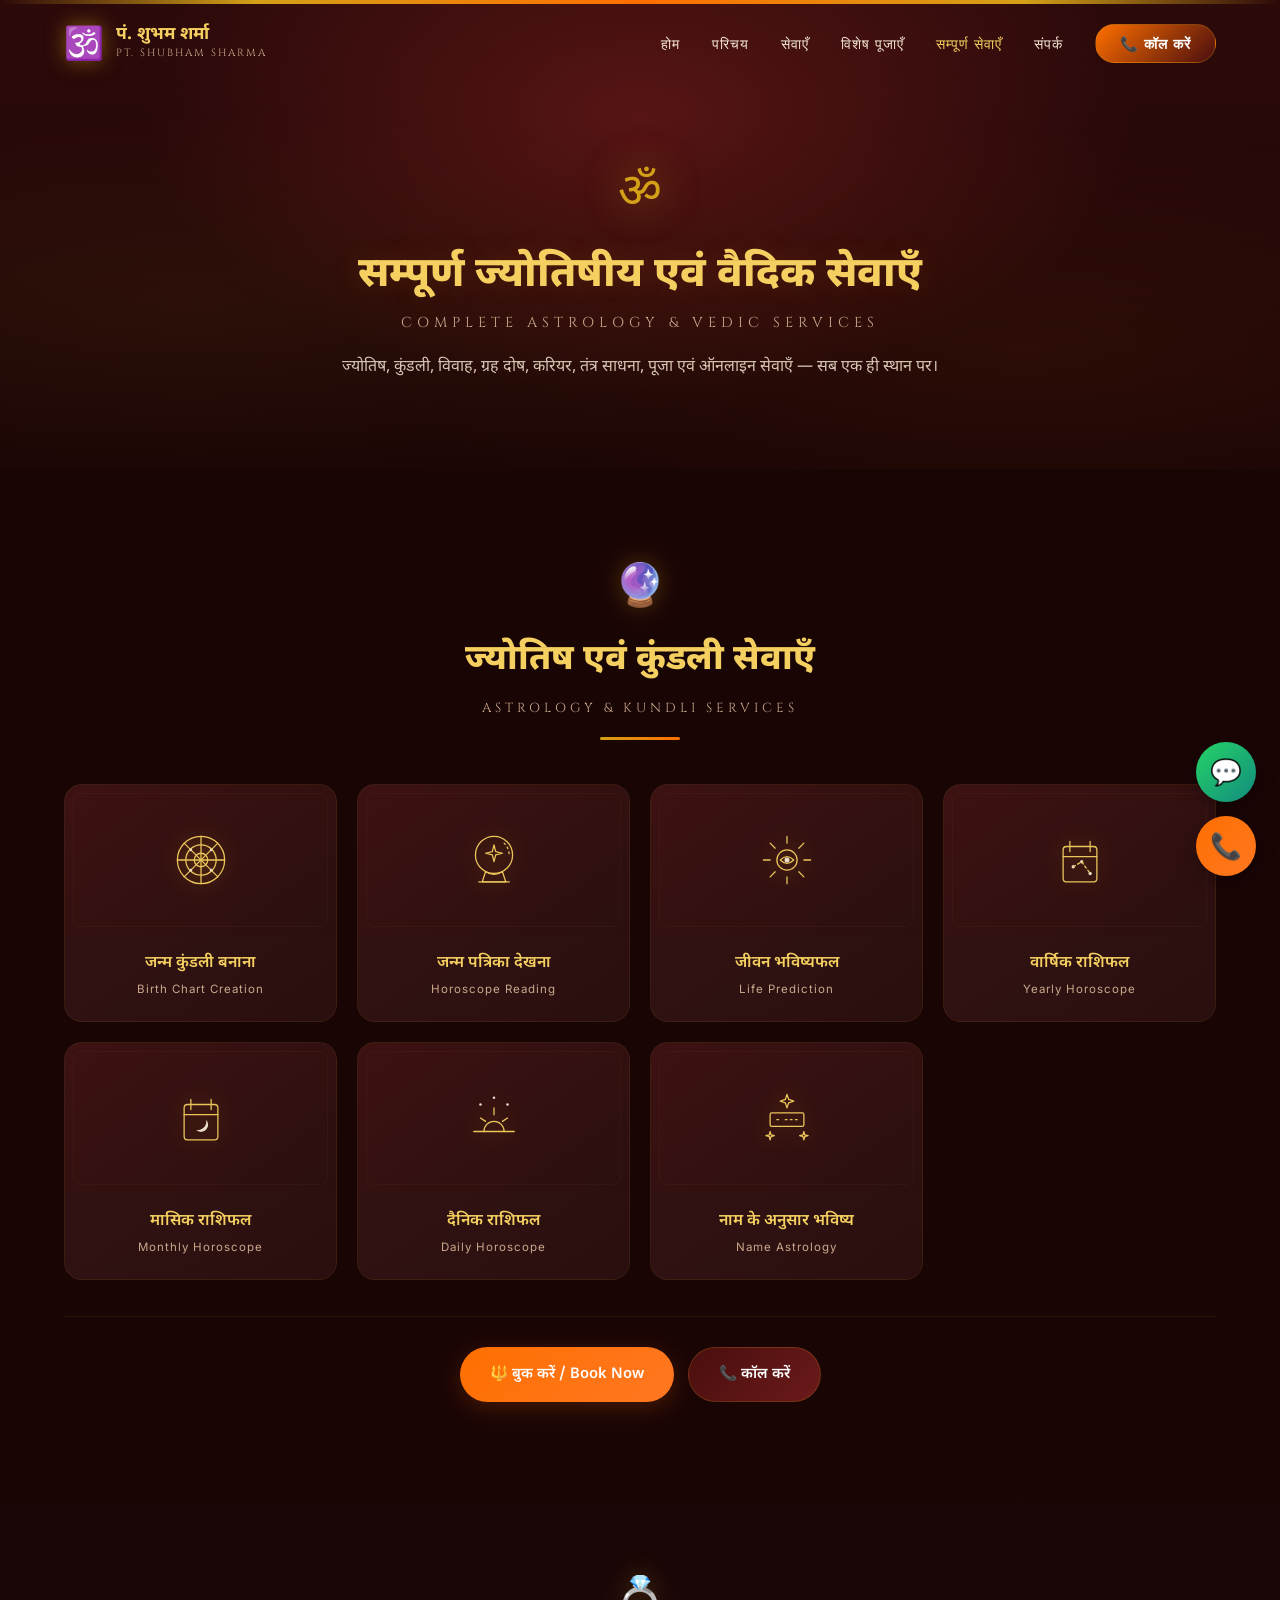
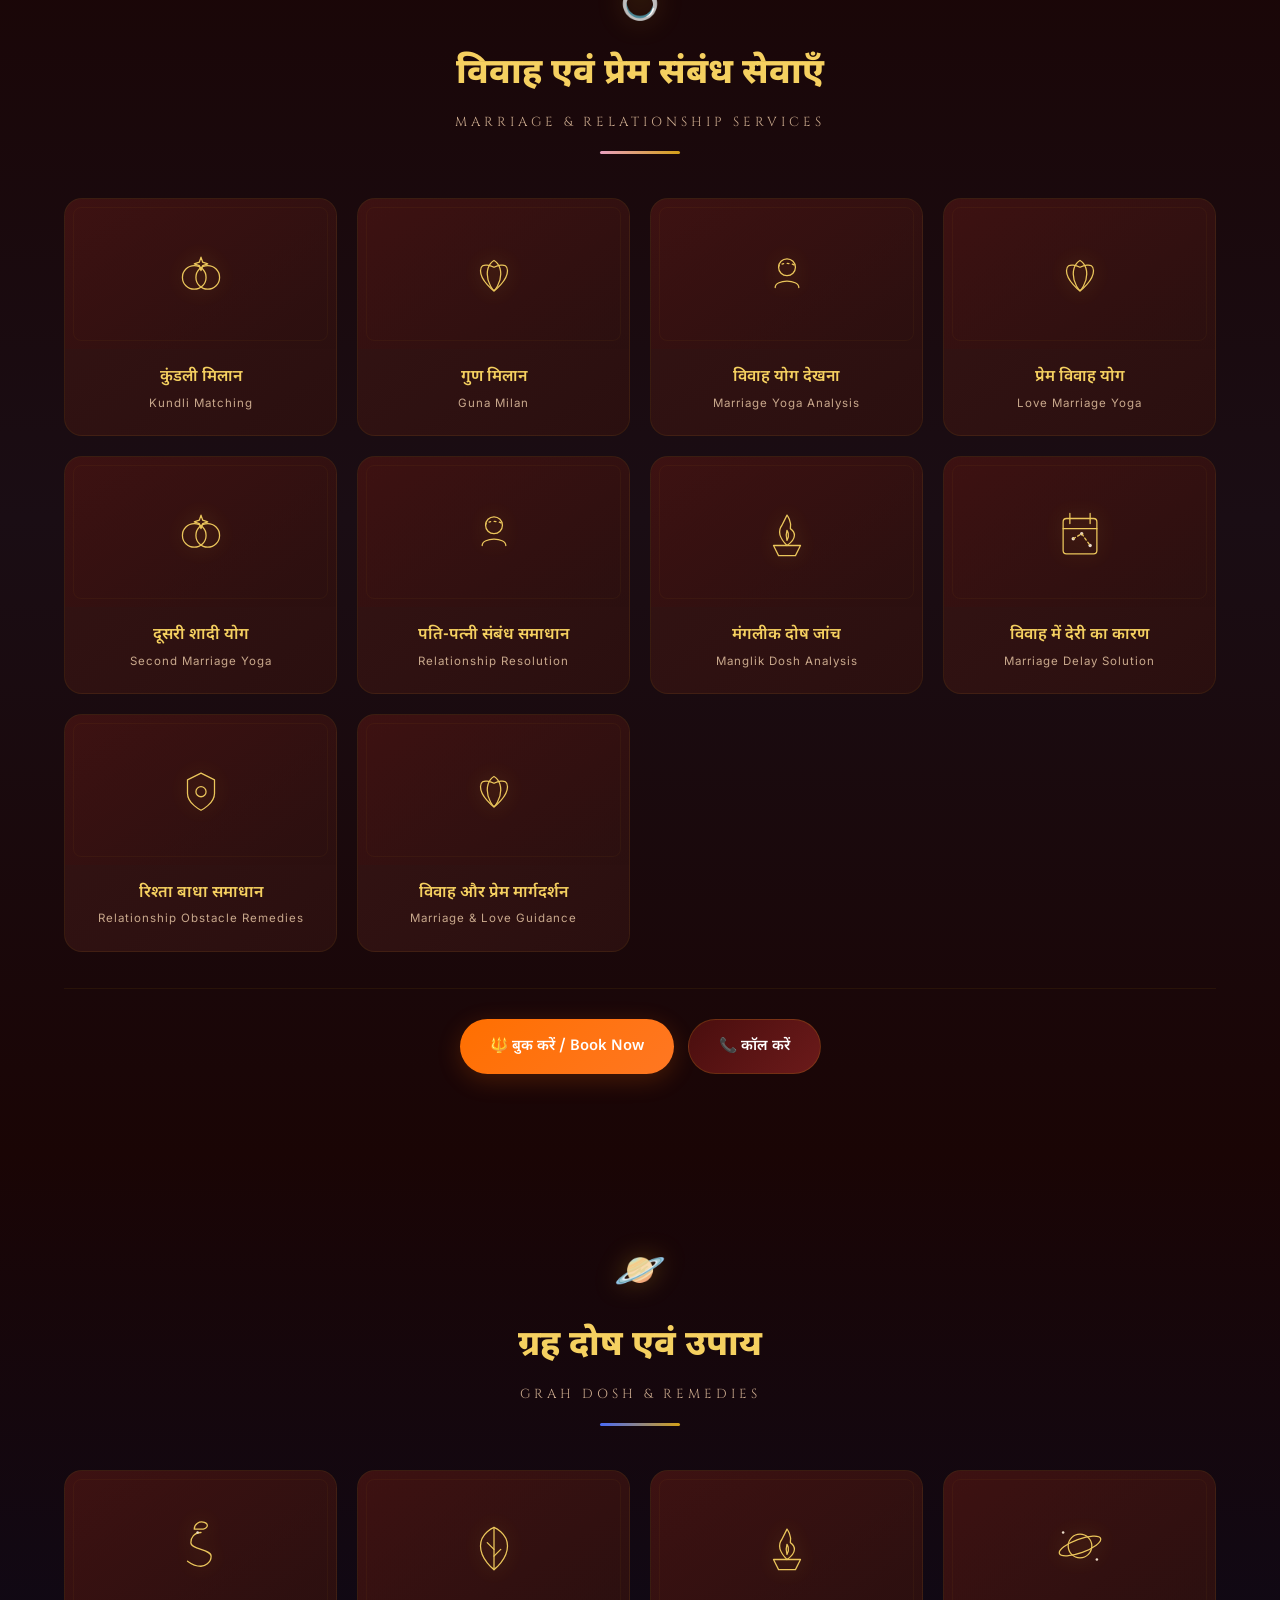
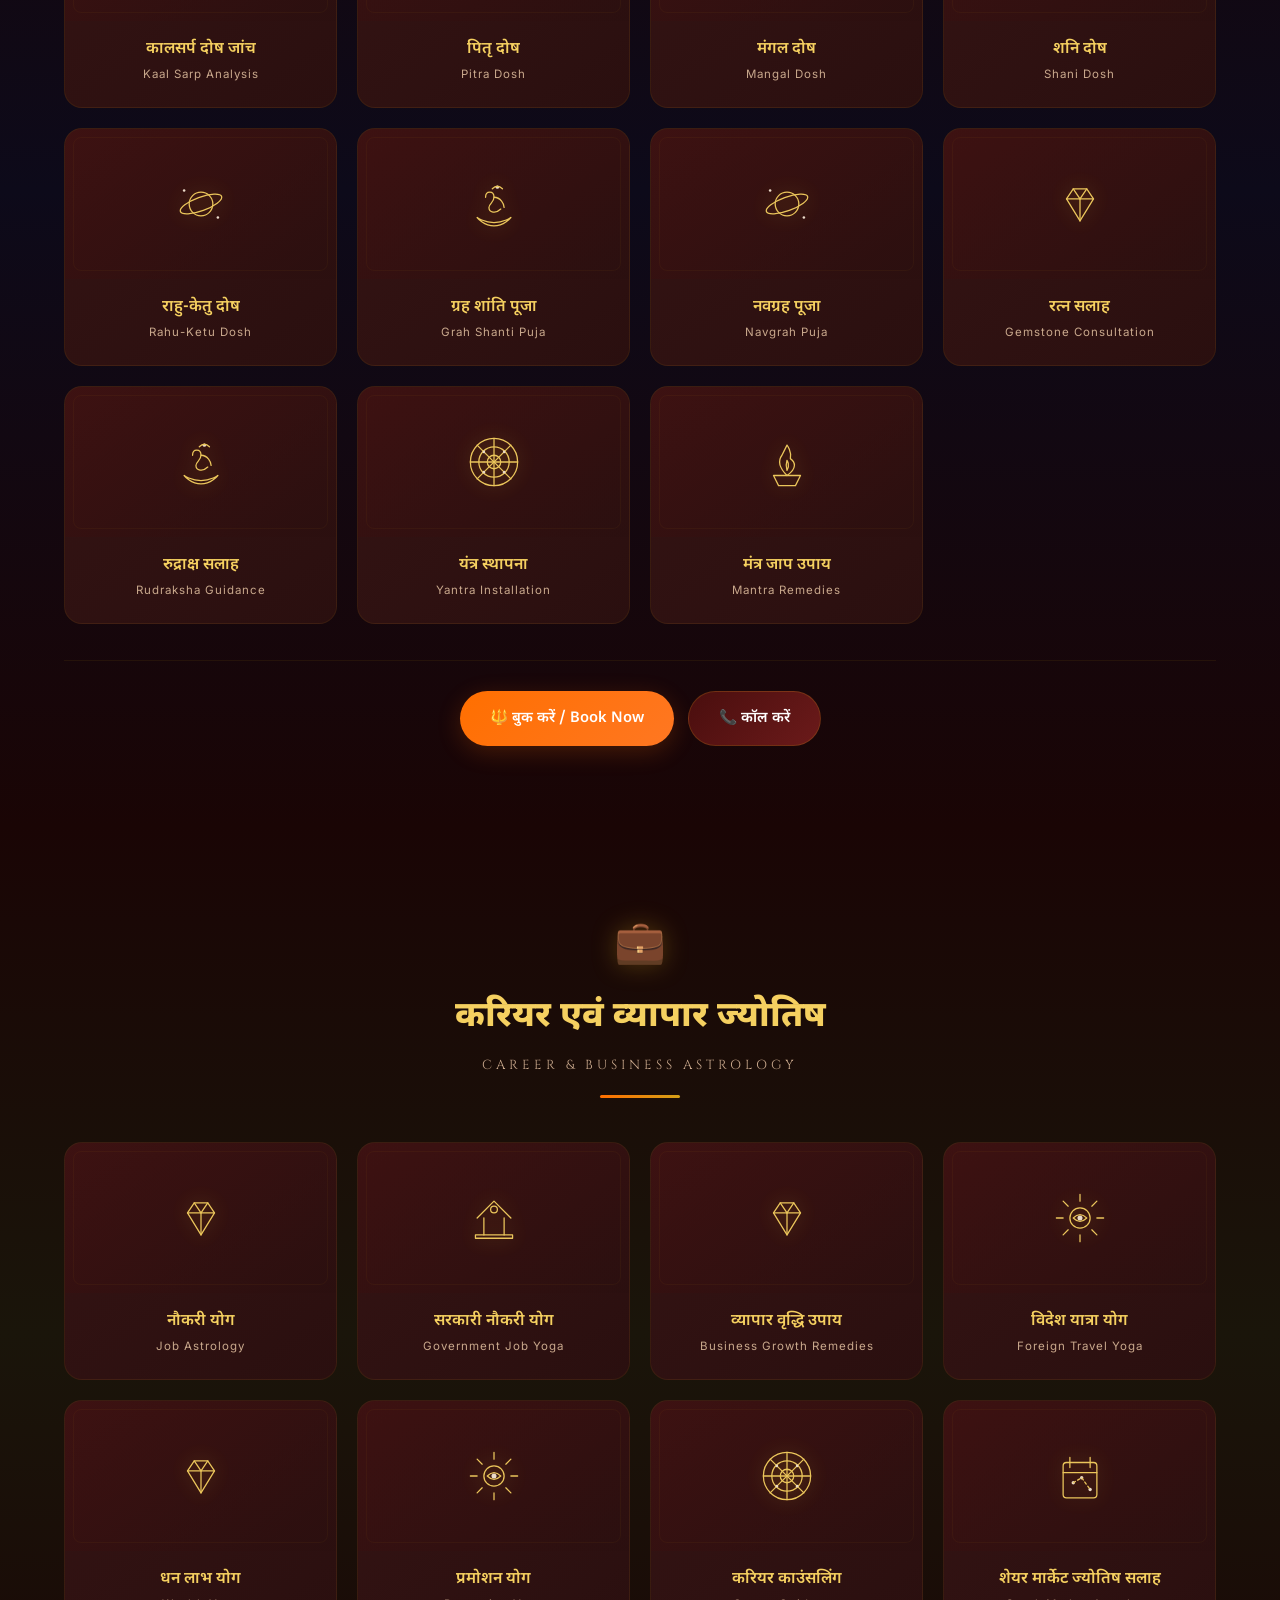
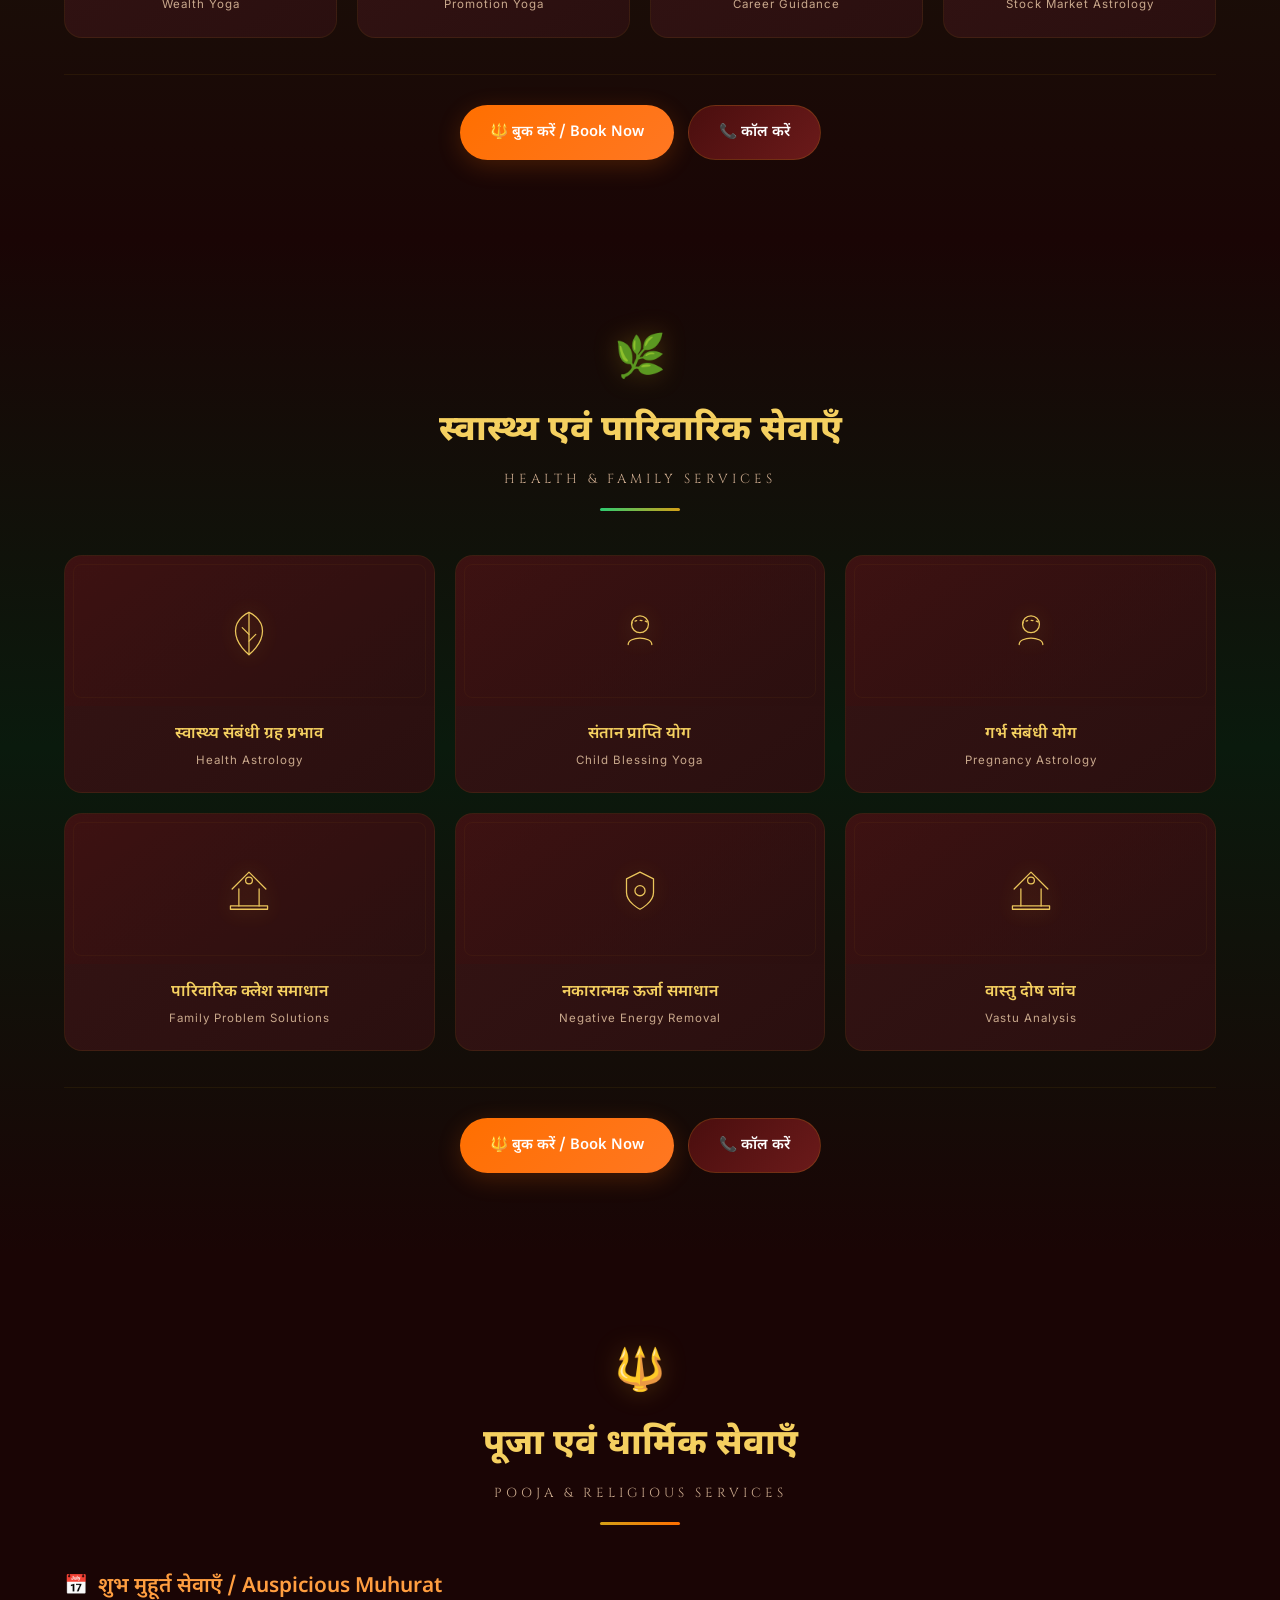
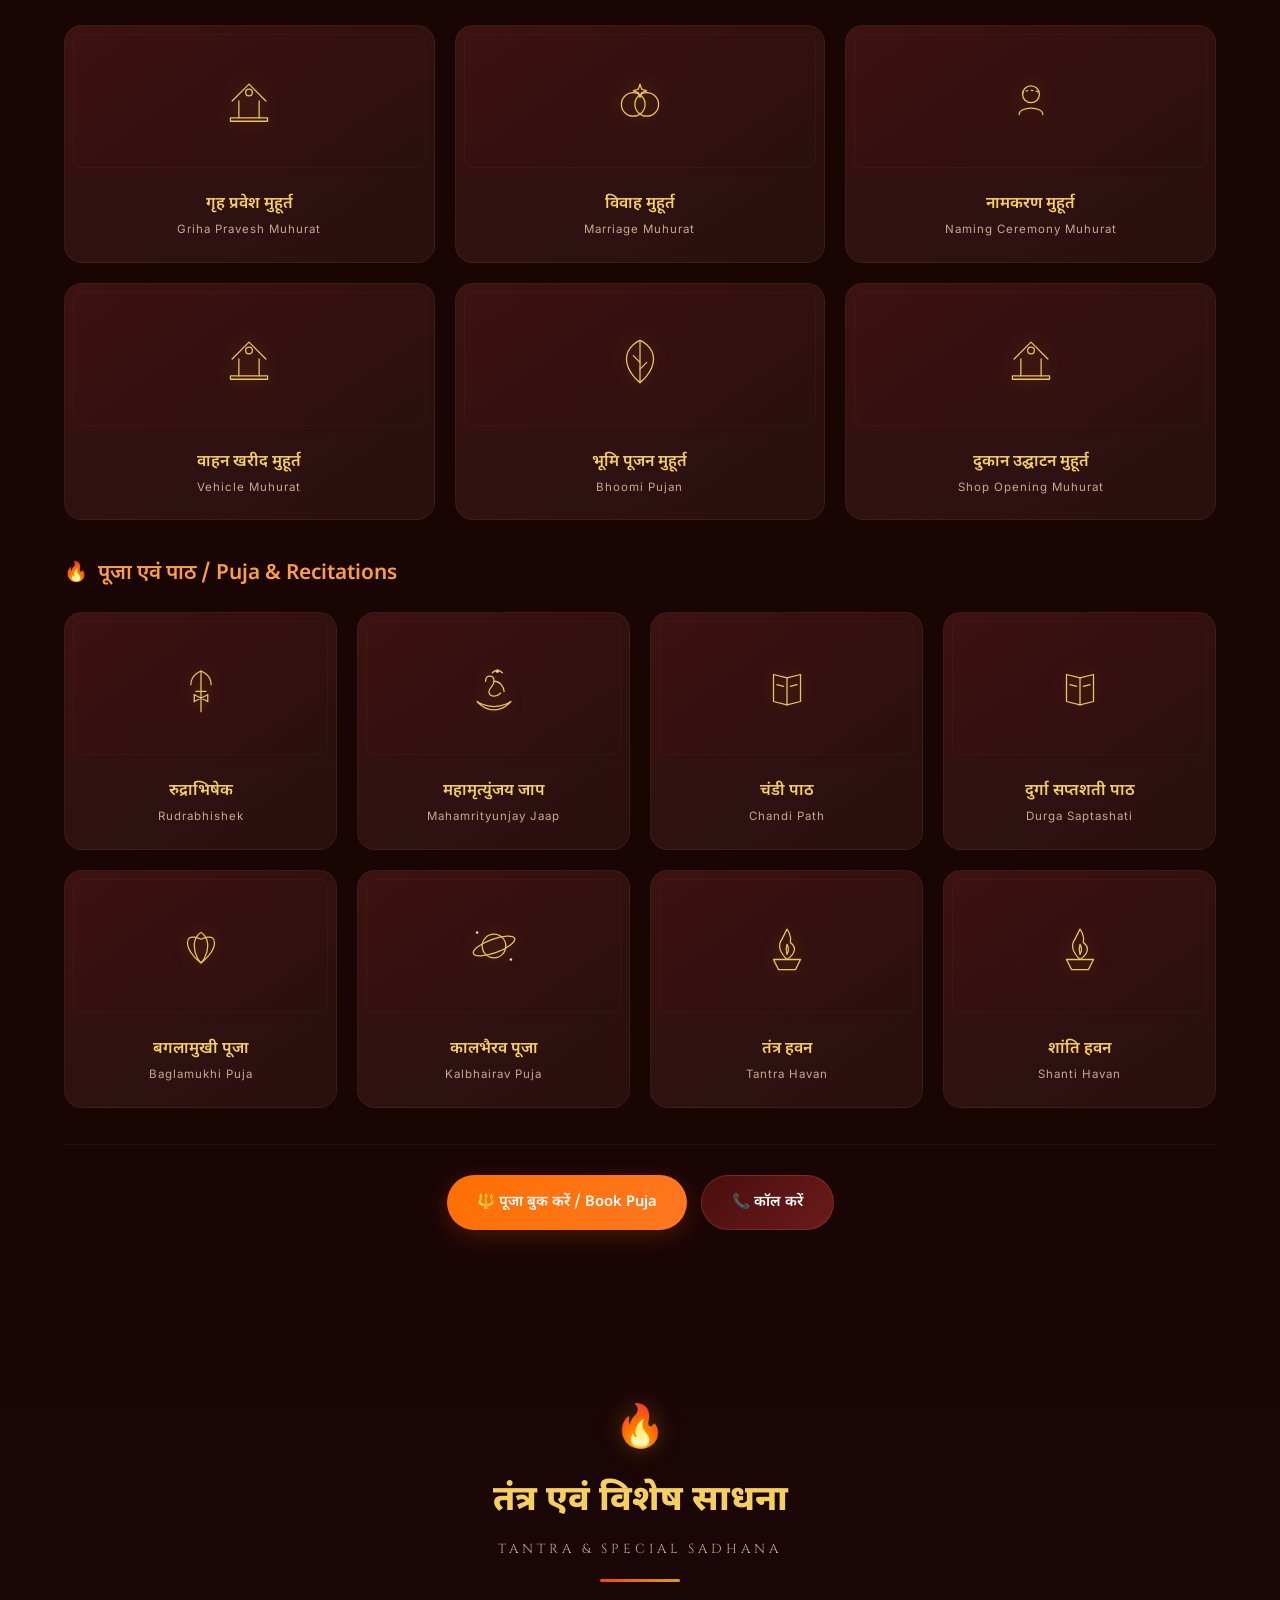
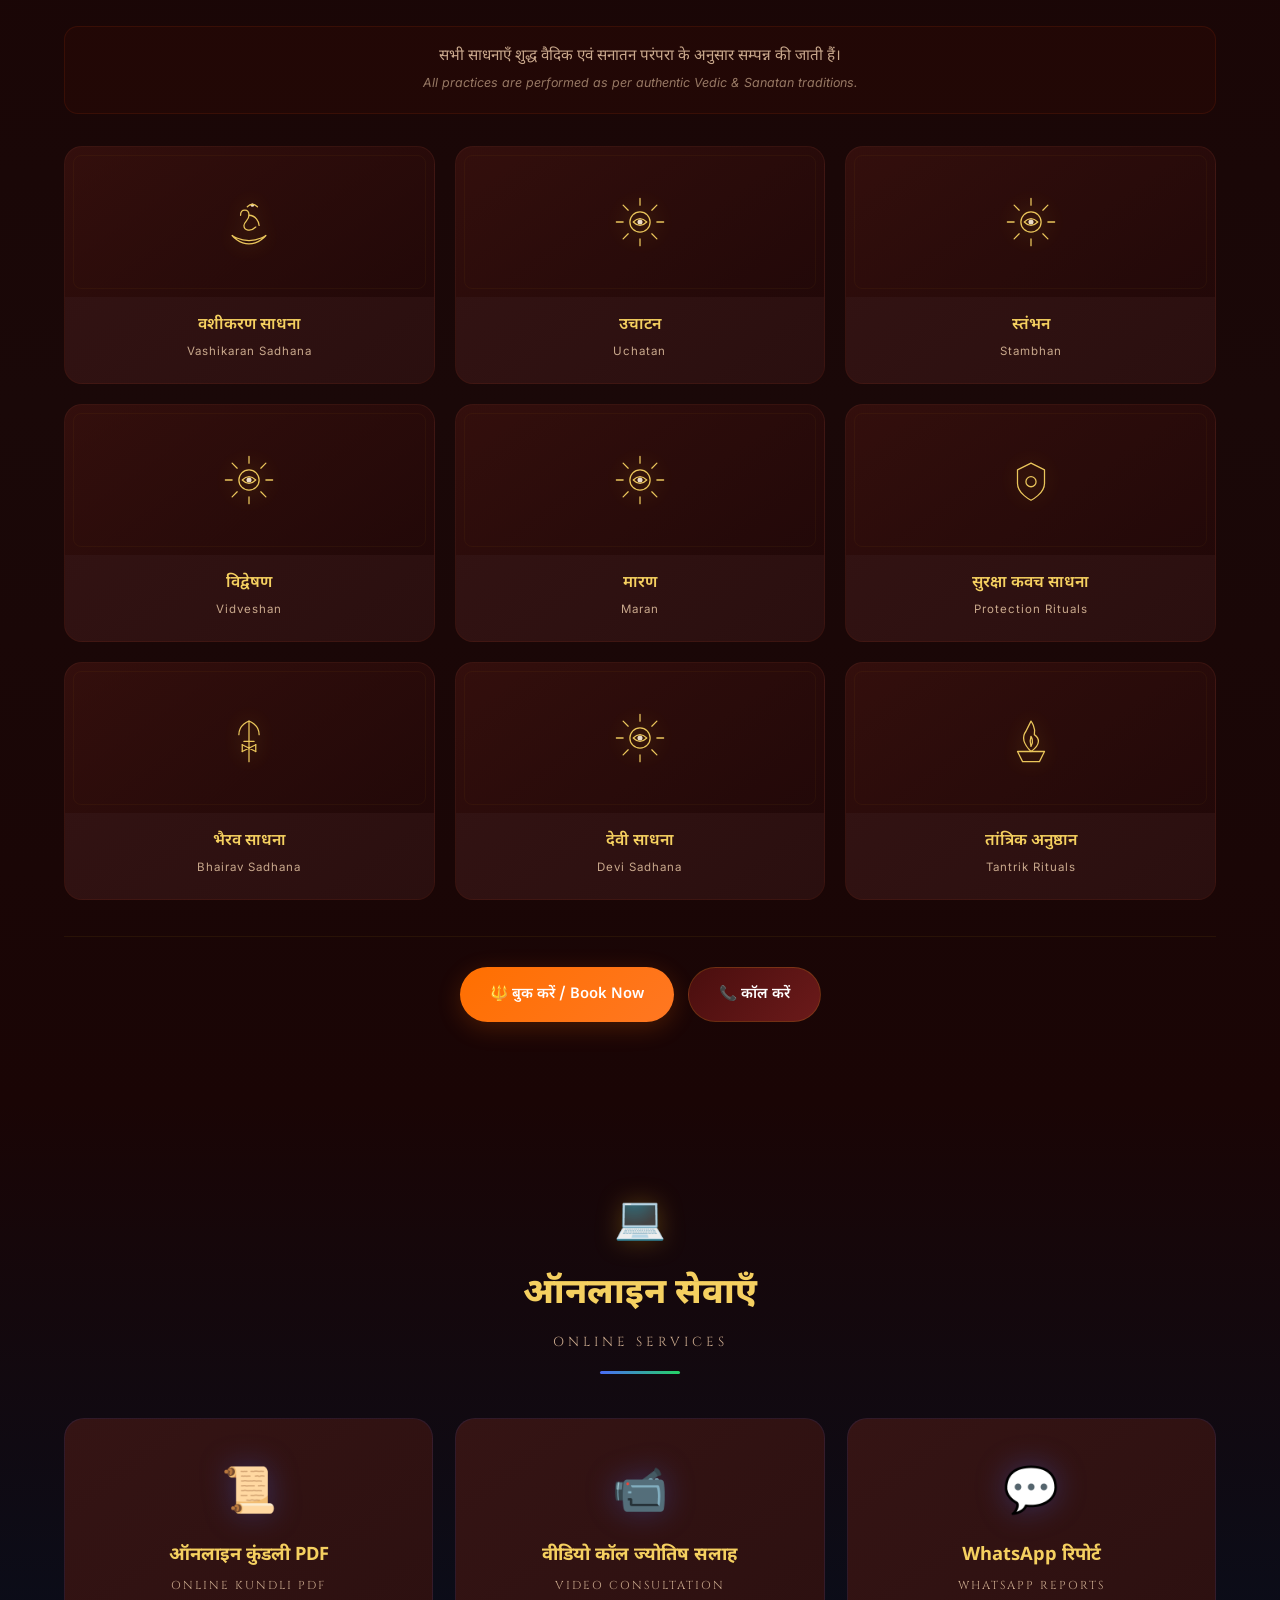
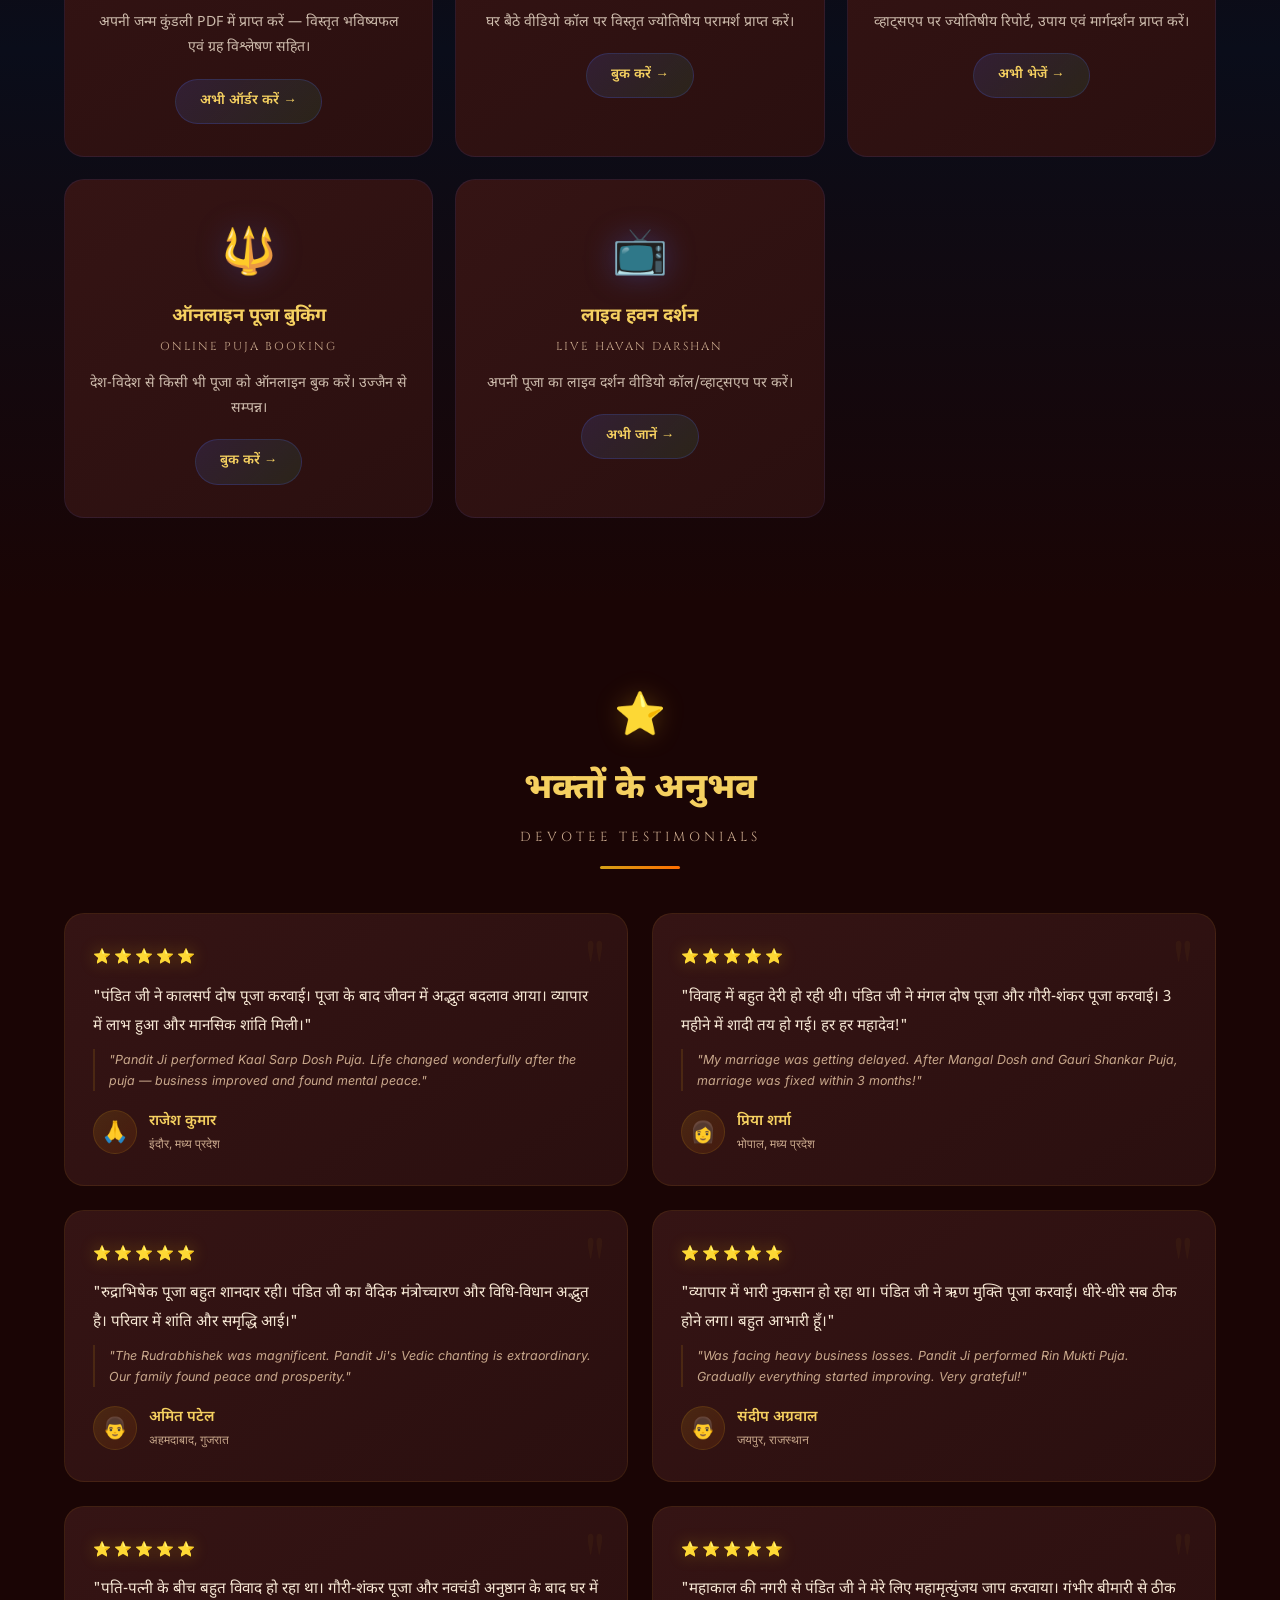
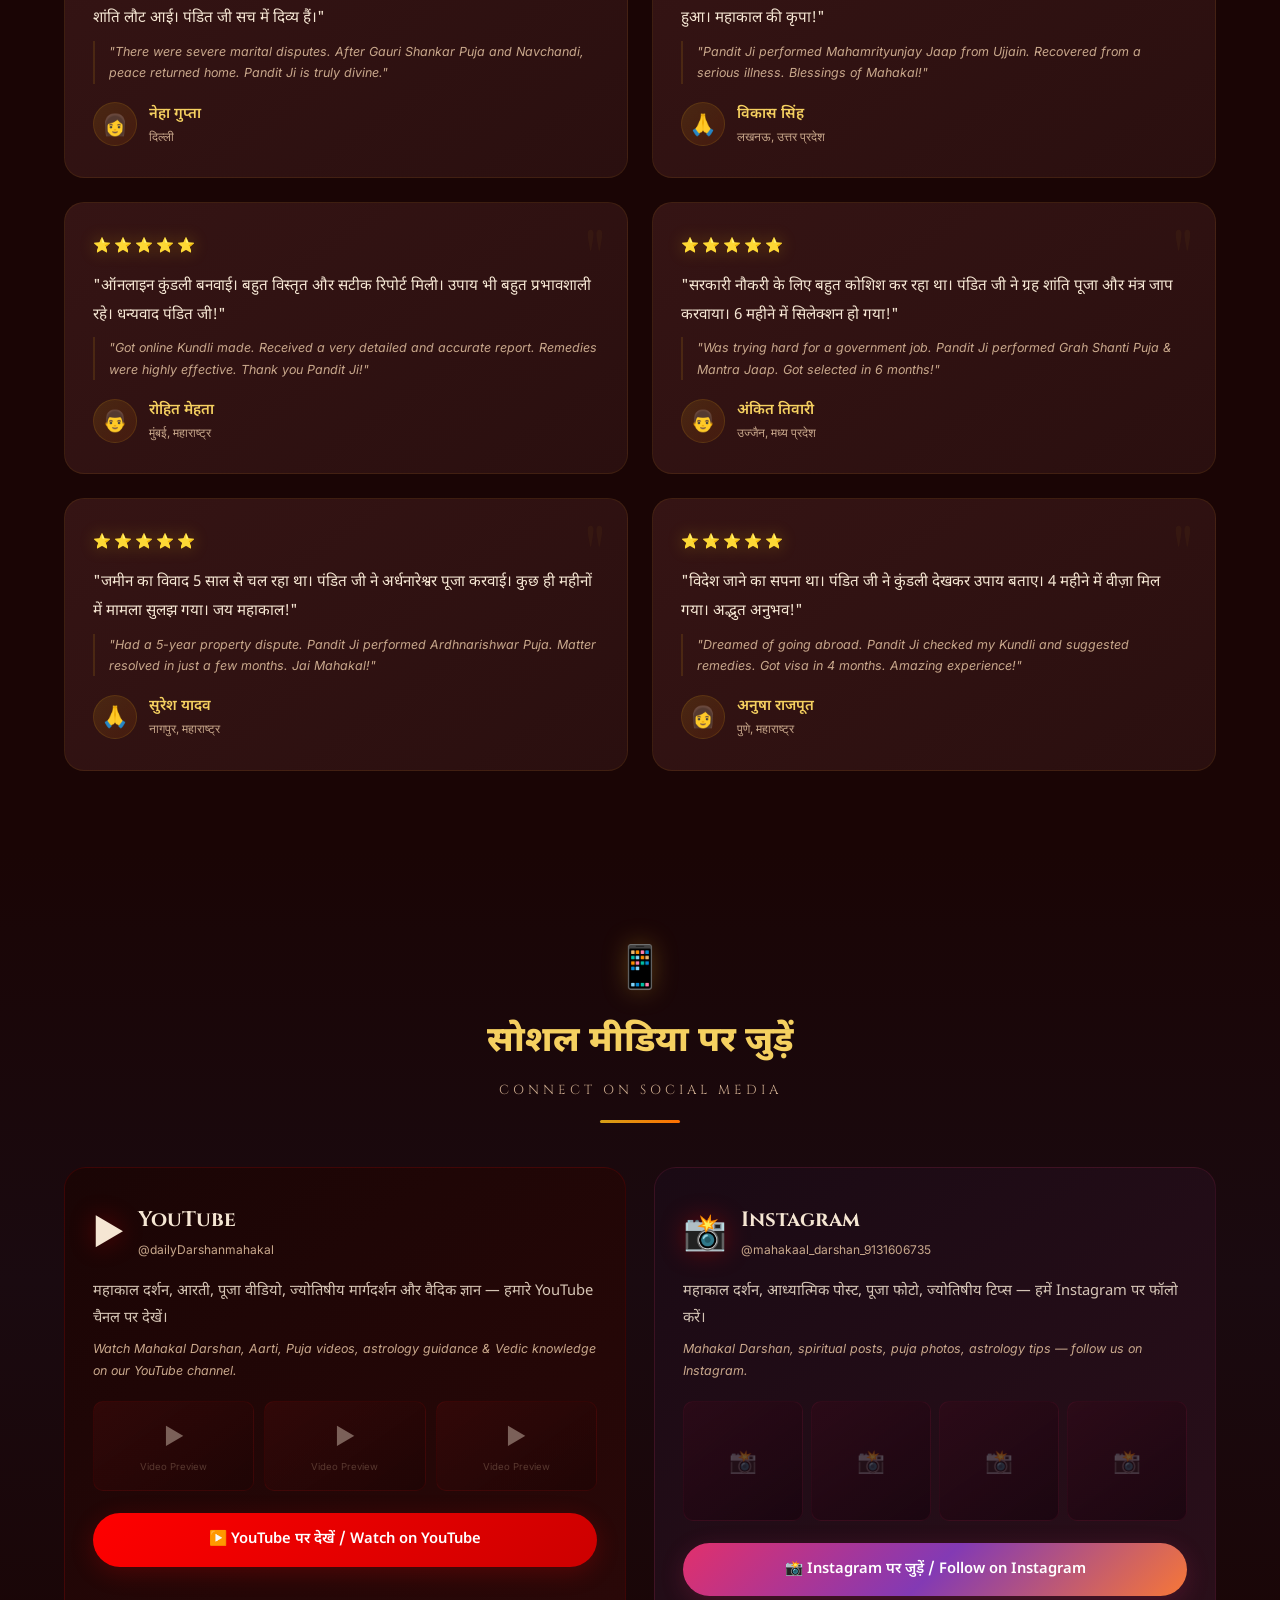
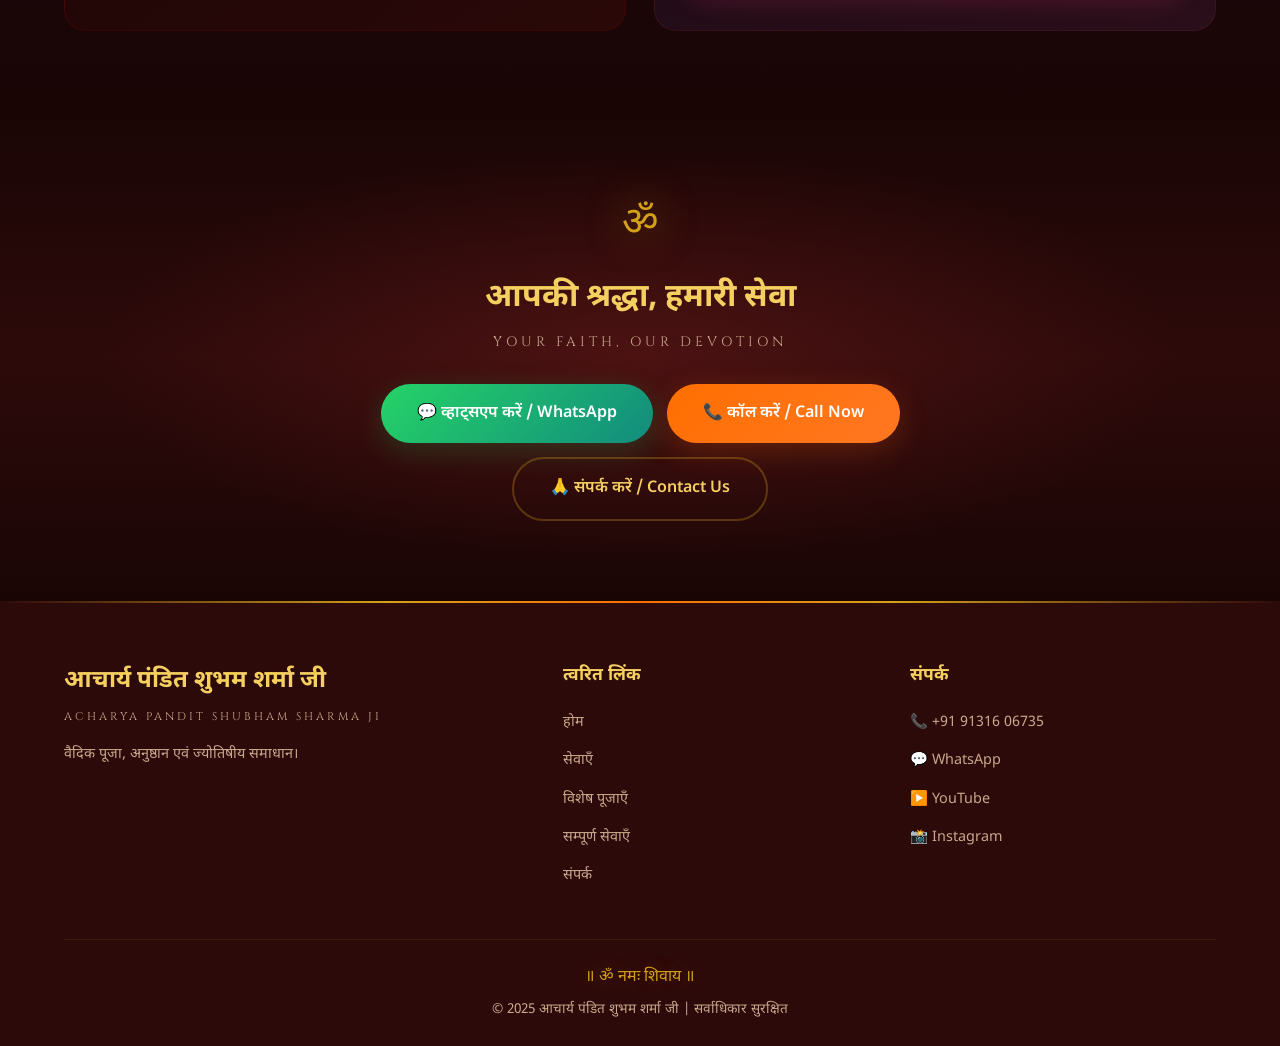
<file: all-services.html>
<!DOCTYPE html>
<html lang="hi">
<head>
  <meta charset="UTF-8">
  <meta name="viewport" content="width=device-width, initial-scale=1.0">
  <title>सम्पूर्ण सेवाएँ | आचार्य पंडित शुभम शर्मा जी | All Services & Reviews</title>
  <meta name="description" content="ज्योतिष, कुंडली, विवाह, ग्रह दोष, करियर, तंत्र साधना, ऑनलाइन पूजा — आचार्य पंडित शुभम शर्मा जी। Astrology, Kundli, Marriage, Career, Tantra, Online Puja Services.">
  <meta name="author" content="Acharya Pandit Shubham Sharma">
  <link rel="stylesheet" href="style.css">
  <link rel="stylesheet" href="all-services.css">
  <link rel="icon" href="data:image/svg+xml,<svg xmlns='http://www.w3.org/2000/svg' viewBox='0 0 100 100'><text y='0.9em' font-size='90'>🕉️</text></svg>">
</head>
<body>

  <!-- PRELOADER -->
  <div id="preloader"><div class="om-loader">ॐ</div><div class="loader-text">|| हर हर महादेव ||</div></div>

  <!-- NAVIGATION -->
  <nav class="navbar scrolled" id="navbar">
    <div class="nav-container">
      <a href="index.html" class="nav-brand"><span class="brand-icon">🕉️</span><div class="brand-text"><span class="brand-hindi">पं. शुभम शर्मा</span><span class="brand-english">Pt. Shubham Sharma</span></div></a>
      <ul class="nav-links" id="navLinks">
        <li><a href="index.html">होम</a></li>
        <li><a href="index.html#about">परिचय</a></li>
        <li><a href="services.html">सेवाएँ</a></li>
        <li><a href="poojas.html">विशेष पूजाएँ</a></li>
        <li><a href="all-services.html" style="color:var(--gold-light);">सम्पूर्ण सेवाएँ</a></li>
        <li><a href="index.html#contact">संपर्क</a></li>
        <li><a href="tel:9131606735" class="nav-cta">📞 कॉल करें</a></li>
      </ul>
      <div class="hamburger" id="hamburger"><span></span><span></span><span></span></div>
    </div>
  </nav>
  <div class="mobile-nav-overlay" id="mobileNav">
    <a href="index.html" class="mobile-nav-link">🏠 होम</a>
    <a href="services.html" class="mobile-nav-link">🔱 सेवाएँ</a>
    <a href="poojas.html" class="mobile-nav-link">✨ विशेष पूजाएँ</a>
    <a href="all-services.html" class="mobile-nav-link" style="color:#F5D060;font-weight:700;">📋 सम्पूर्ण सेवाएँ</a>
    <a href="index.html#contact" class="mobile-nav-link">📞 संपर्क</a>
    <a href="tel:9131606735" class="mobile-nav-link" style="color:#FF9E40;font-weight:700;">📱 कॉल करें</a>
    <a href="https://wa.me/919131606735" class="mobile-nav-link" style="color:#25D366;font-weight:700;">💬 WhatsApp</a>
  </div>

  <!-- PAGE HERO -->
  <section class="as-hero">
    <div class="as-hero-bg"></div>
    <div class="as-hero-top-border"></div>
    <div class="container">
      <div class="as-hero-inner">
        <span class="as-hero-om">ॐ</span>
        <h1 class="as-hero-title">सम्पूर्ण ज्योतिषीय एवं वैदिक सेवाएँ</h1>
        <p class="as-hero-sub">Complete Astrology & Vedic Services</p>
        <p class="as-hero-desc">ज्योतिष, कुंडली, विवाह, ग्रह दोष, करियर, तंत्र साधना, पूजा एवं ऑनलाइन सेवाएँ — सब एक ही स्थान पर।</p>
      </div>
    </div>
  </section>


  <!-- ================================================================
       S1 — ASTROLOGY & KUNDLI
       ================================================================ -->
  <section class="as-section as-bg-1" id="astrology">
    <div class="container">
      <div class="as-sec-head reveal">
        <span class="as-sec-icon">🔮</span>
        <h2 class="as-sec-hi">ज्योतिष एवं कुंडली सेवाएँ</h2>
        <p class="as-sec-en">Astrology & Kundli Services</p>
        <div class="as-sec-line"></div>
      </div>
      <div class="as-grid as-grid-4">
        <div class="as-card as-card-cosmic reveal"><div class="as-card-img"><svg viewBox="0 0 64 64" fill="none" stroke="currentColor" stroke-width="1.5" stroke-linecap="round" stroke-linejoin="round" class="as-icon-vector">
  <circle cx="32" cy="32" r="28" />
  <circle cx="32" cy="32" r="18" />
  <circle cx="32" cy="32" r="8" />
  <line x1="32" y1="4" x2="32" y2="60" />
  <line x1="4" y1="32" x2="60" y2="32" />
  <line x1="12" y1="12" x2="52" y2="52" />
  <line x1="12" y1="52" x2="52" y2="12" />
  <circle cx="20" cy="20" r="1.5" fill="currentColor" stroke="none" />
  <circle cx="44" cy="44" r="1.5" fill="currentColor" stroke="none" />
  <circle cx="44" cy="20" r="1.5" fill="currentColor" stroke="none" />
  <circle cx="20" cy="44" r="1.5" fill="currentColor" stroke="none" />
</svg></div><div class="as-card-body"><h3 class="as-ch">जन्म कुंडली बनाना</h3><p class="as-ce">Birth Chart Creation</p></div></div>
        <div class="as-card as-card-cosmic reveal"><div class="as-card-img"><svg viewBox="0 0 64 64" fill="none" stroke="currentColor" stroke-width="1.5" stroke-linecap="round" stroke-linejoin="round" class="as-icon-vector">
  <circle cx="32" cy="26" r="22" />
  <path d="M22 46 Q 32 52 42 46 L 46 58 L 18 58 Z" />
  <path d="M14 58 L 50 58" />
  <path d="M32 14 L 34 22 L 42 24 L 34 26 L 32 34 L 30 26 L 22 24 L 30 22 Z" />
  <path d="M44 12 A 20 20 0 0 1 50 26" stroke-dasharray="2 4" />
</svg></div><div class="as-card-body"><h3 class="as-ch">जन्म पत्रिका देखना</h3><p class="as-ce">Horoscope Reading</p></div></div>
        <div class="as-card as-card-cosmic reveal"><div class="as-card-img"><svg viewBox="0 0 64 64" fill="none" stroke="currentColor" stroke-width="1.5" stroke-linecap="round" stroke-linejoin="round" class="as-icon-vector">
  <circle cx="32" cy="32" r="12" />
  <path d="M32 4 L 32 12 M 32 52 L 32 60 M 4 32 L 12 32 M 52 32 L 60 32" />
  <path d="M12 12 L 18 18 M 52 52 L 46 46 M 12 52 L 18 46 M 52 12 L 46 18" />
  <path d="M24 32 Q 32 24 40 32 Q 32 40 24 32 Z" />
  <circle cx="32" cy="32" r="3" fill="currentColor" stroke="none" />
</svg></div><div class="as-card-body"><h3 class="as-ch">जीवन भविष्यफल</h3><p class="as-ce">Life Prediction</p></div></div>
        <div class="as-card as-card-cosmic reveal"><div class="as-card-img"><svg viewBox="0 0 64 64" fill="none" stroke="currentColor" stroke-width="1.5" stroke-linecap="round" stroke-linejoin="round" class="as-icon-vector">
  <rect x="12" y="16" width="40" height="42" rx="4" />
  <path d="M20 10 L 20 22 M 44 10 L 44 22" />
  <path d="M12 28 L 52 28" />
  <circle cx="24" cy="40" r="2" fill="currentColor" stroke="none" />
  <circle cx="34" cy="34" r="2" fill="currentColor" stroke="none" />
  <circle cx="44" cy="48" r="2" fill="currentColor" stroke="none" />
  <path d="M24 40 L 34 34 L 44 48" stroke-dasharray="3 3" />
</svg></div><div class="as-card-body"><h3 class="as-ch">वार्षिक राशिफल</h3><p class="as-ce">Yearly Horoscope</p></div></div>
        <div class="as-card as-card-cosmic reveal"><div class="as-card-img"><svg viewBox="0 0 64 64" fill="none" stroke="currentColor" stroke-width="1.5" stroke-linecap="round" stroke-linejoin="round" class="as-icon-vector">
  <rect x="12" y="16" width="40" height="42" rx="4" />
  <path d="M20 10 L 20 22 M 44 10 L 44 22" />
  <path d="M12 28 L 52 28" />
  <path d="M38 34 A 8 8 0 1 1 26 46 A 10 10 0 0 0 38 34 Z" fill="currentColor" stroke="none" />
</svg></div><div class="as-card-body"><h3 class="as-ch">मासिक राशिफल</h3><p class="as-ce">Monthly Horoscope</p></div></div>
        <div class="as-card as-card-cosmic reveal"><div class="as-card-img"><svg viewBox="0 0 64 64" fill="none" stroke="currentColor" stroke-width="1.5" stroke-linecap="round" stroke-linejoin="round" class="as-icon-vector">
  <path d="M8 48 L 56 48" />
  <path d="M20 48 A 12 12 0 0 1 44 48" />
  <path d="M32 20 L 32 28 M 16 32 L 22 36 M 48 32 L 42 36" />
  <circle cx="16" cy="16" r="1.5" fill="currentColor" stroke="none" />
  <circle cx="48" cy="16" r="1.5" fill="currentColor" stroke="none" />
  <circle cx="32" cy="8" r="1.5" fill="currentColor" stroke="none" />
</svg></div><div class="as-card-body"><h3 class="as-ch">दैनिक राशिफल</h3><p class="as-ce">Daily Horoscope</p></div></div>
        <div class="as-card as-card-cosmic reveal"><div class="as-card-img"><svg viewBox="0 0 64 64" fill="none" stroke="currentColor" stroke-width="1.5" stroke-linecap="round" stroke-linejoin="round" class="as-icon-vector">
  <rect x="12" y="26" width="40" height="16" rx="2" />
  <path d="M20 34 L 26 34 M 30 34 L 44 34" stroke-dasharray="2 4" />
  <path d="M32 4 L 34 10 L 40 12 L 34 14 L 32 20 L 30 14 L 24 12 L 30 10 Z" />
  <path d="M12 48 L 13 52 L 17 53 L 13 54 L 12 58 L 11 54 L 7 53 L 11 52 Z" />
  <path d="M52 48 L 53 52 L 57 53 L 53 54 L 52 58 L 51 54 L 47 53 L 51 52 Z" />
</svg></div><div class="as-card-body"><h3 class="as-ch">नाम के अनुसार भविष्य</h3><p class="as-ce">Name Astrology</p></div></div>
      </div>
      <div class="as-sec-cta reveal">
        <a href="https://wa.me/919131606735?text=🙏%20नमस्कार,%20मुझे%20कुंडली%20सेवाओं%20के%20बारे%20में%20जानकारी%20चाहिए।" target="_blank" class="as-btn as-btn-primary">🔱 बुक करें / Book Now</a>
        <a href="tel:9131606735" class="as-btn as-btn-call">📞 कॉल करें</a>
      </div>
    </div>
  </section>


  <!-- ================================================================
       S2 — MARRIAGE & RELATIONSHIP
       ================================================================ -->
  <section class="as-section as-bg-2" id="marriage">
    <div class="container">
      <div class="as-sec-head reveal">
        <span class="as-sec-icon">💍</span>
        <h2 class="as-sec-hi">विवाह एवं प्रेम संबंध सेवाएँ</h2>
        <p class="as-sec-en">Marriage & Relationship Services</p>
        <div class="as-sec-line as-line-rose"></div>
      </div>
      <div class="as-grid as-grid-4">
        <div class="as-card as-card-rose reveal"><div class="as-card-img"><svg viewBox="0 0 64 64" fill="none" stroke="currentColor" stroke-width="1.5" stroke-linecap="round" stroke-linejoin="round" class="as-icon-vector">
  <circle cx="24" cy="36" r="14" />
  <circle cx="40" cy="36" r="14" />
  <path d="M32 12 L 34 18 L 40 20 L 34 22 L 32 28 L 30 22 L 24 20 L 30 18 Z" />
</svg></div><div class="as-card-body"><h3 class="as-ch">कुंडली मिलान</h3><p class="as-ce">Kundli Matching</p></div></div>
        <div class="as-card as-card-rose reveal"><div class="as-card-img"><svg viewBox="0 0 64 64" fill="none" stroke="currentColor" stroke-width="1.5" stroke-linecap="round" stroke-linejoin="round" class="as-icon-vector">
  <path d="M32 52 C 32 52 16 40 16 28 C 16 16 32 24 32 24 C 32 24 48 16 48 28 C 48 40 32 52 32 52 Z" />
  <path d="M32 52 C 32 52 24 44 24 32 C 24 20 32 16 32 16 C 32 16 40 20 40 32 C 40 44 32 52 32 52 Z" />
</svg></div><div class="as-card-body"><h3 class="as-ch">गुण मिलान</h3><p class="as-ce">Guna Milan</p></div></div>
        <div class="as-card as-card-rose reveal"><div class="as-card-img"><svg viewBox="0 0 64 64" fill="none" stroke="currentColor" stroke-width="1.5" stroke-linecap="round" stroke-linejoin="round" class="as-icon-vector">
  <circle cx="32" cy="24" r="10" />
  <path d="M18 48 C 18 38 46 38 46 48" />
  <path d="M22 24 C 22 18 42 18 42 24" stroke-dasharray="2 4" />
</svg></div><div class="as-card-body"><h3 class="as-ch">विवाह योग देखना</h3><p class="as-ce">Marriage Yoga Analysis</p></div></div>
        <div class="as-card as-card-rose reveal"><div class="as-card-img"><svg viewBox="0 0 64 64" fill="none" stroke="currentColor" stroke-width="1.5" stroke-linecap="round" stroke-linejoin="round" class="as-icon-vector">
  <path d="M32 52 C 32 52 16 40 16 28 C 16 16 32 24 32 24 C 32 24 48 16 48 28 C 48 40 32 52 32 52 Z" />
  <path d="M32 52 C 32 52 24 44 24 32 C 24 20 32 16 32 16 C 32 16 40 20 40 32 C 40 44 32 52 32 52 Z" />
</svg></div><div class="as-card-body"><h3 class="as-ch">प्रेम विवाह योग</h3><p class="as-ce">Love Marriage Yoga</p></div></div>
        <div class="as-card as-card-rose reveal"><div class="as-card-img"><svg viewBox="0 0 64 64" fill="none" stroke="currentColor" stroke-width="1.5" stroke-linecap="round" stroke-linejoin="round" class="as-icon-vector">
  <circle cx="24" cy="36" r="14" />
  <circle cx="40" cy="36" r="14" />
  <path d="M32 12 L 34 18 L 40 20 L 34 22 L 32 28 L 30 22 L 24 20 L 30 18 Z" />
</svg></div><div class="as-card-body"><h3 class="as-ch">दूसरी शादी योग</h3><p class="as-ce">Second Marriage Yoga</p></div></div>
        <div class="as-card as-card-rose reveal"><div class="as-card-img"><svg viewBox="0 0 64 64" fill="none" stroke="currentColor" stroke-width="1.5" stroke-linecap="round" stroke-linejoin="round" class="as-icon-vector">
  <circle cx="32" cy="24" r="10" />
  <path d="M18 48 C 18 38 46 38 46 48" />
  <path d="M22 24 C 22 18 42 18 42 24" stroke-dasharray="2 4" />
</svg></div><div class="as-card-body"><h3 class="as-ch">पति-पत्नी संबंध समाधान</h3><p class="as-ce">Relationship Resolution</p></div></div>
        <div class="as-card as-card-rose reveal"><div class="as-card-img"><svg viewBox="0 0 64 64" fill="none" stroke="currentColor" stroke-width="1.5" stroke-linecap="round" stroke-linejoin="round" class="as-icon-vector">
  <path d="M16 48 L 48 48 L 42 60 L 22 60 Z" />
  <path d="M32 48 C 24 40 20 32 26 24 C 28 20 32 12 32 12 C 32 12 38 20 36 28 C 42 32 44 40 32 48 Z" />
  <path d="M32 42 C 30 36 32 30 32 30 C 32 30 36 36 32 42 Z" />
</svg></div><div class="as-card-body"><h3 class="as-ch">मंगलीक दोष जांच</h3><p class="as-ce">Manglik Dosh Analysis</p></div></div>
        <div class="as-card as-card-rose reveal"><div class="as-card-img"><svg viewBox="0 0 64 64" fill="none" stroke="currentColor" stroke-width="1.5" stroke-linecap="round" stroke-linejoin="round" class="as-icon-vector">
  <rect x="12" y="16" width="40" height="42" rx="4" />
  <path d="M20 10 L 20 22 M 44 10 L 44 22" />
  <path d="M12 28 L 52 28" />
  <circle cx="24" cy="40" r="2" fill="currentColor" stroke="none" />
  <circle cx="34" cy="34" r="2" fill="currentColor" stroke="none" />
  <circle cx="44" cy="48" r="2" fill="currentColor" stroke="none" />
  <path d="M24 40 L 34 34 L 44 48" stroke-dasharray="3 3" />
</svg></div><div class="as-card-body"><h3 class="as-ch">विवाह में देरी का कारण</h3><p class="as-ce">Marriage Delay Solution</p></div></div>
        <div class="as-card as-card-rose reveal"><div class="as-card-img"><svg viewBox="0 0 64 64" fill="none" stroke="currentColor" stroke-width="1.5" stroke-linecap="round" stroke-linejoin="round" class="as-icon-vector">
  <path d="M32 12 L 16 20 L 16 36 C 16 48 32 56 32 56 C 32 56 48 48 48 36 L 48 20 Z" />
  <circle cx="32" cy="34" r="6" />
</svg></div><div class="as-card-body"><h3 class="as-ch">रिश्ता बाधा समाधान</h3><p class="as-ce">Relationship Obstacle Remedies</p></div></div>
        <div class="as-card as-card-rose reveal"><div class="as-card-img"><svg viewBox="0 0 64 64" fill="none" stroke="currentColor" stroke-width="1.5" stroke-linecap="round" stroke-linejoin="round" class="as-icon-vector">
  <path d="M32 52 C 32 52 16 40 16 28 C 16 16 32 24 32 24 C 32 24 48 16 48 28 C 48 40 32 52 32 52 Z" />
  <path d="M32 52 C 32 52 24 44 24 32 C 24 20 32 16 32 16 C 32 16 40 20 40 32 C 40 44 32 52 32 52 Z" />
</svg></div><div class="as-card-body"><h3 class="as-ch">विवाह और प्रेम मार्गदर्शन</h3><p class="as-ce">Marriage & Love Guidance</p></div></div>
      </div>
      <div class="as-sec-cta reveal">
        <a href="https://wa.me/919131606735?text=🙏%20नमस्कार,%20मुझे%20विवाह%20सेवाओं%20के%20बारे%20में%20जानकारी%20चाहिए।" target="_blank" class="as-btn as-btn-primary">🔱 बुक करें / Book Now</a>
        <a href="tel:9131606735" class="as-btn as-btn-call">📞 कॉल करें</a>
      </div>
    </div>
  </section>


  <!-- ================================================================
       S3 — GRAH DOSH & REMEDIES
       ================================================================ -->
  <section class="as-section as-bg-3" id="grah-dosh">
    <div class="container">
      <div class="as-sec-head reveal">
        <span class="as-sec-icon">🪐</span>
        <h2 class="as-sec-hi">ग्रह दोष एवं उपाय</h2>
        <p class="as-sec-en">Grah Dosh & Remedies</p>
        <div class="as-sec-line as-line-mahakal"></div>
      </div>
      <div class="as-grid as-grid-4">
        <div class="as-card as-card-mahakal reveal"><div class="as-card-img"><svg viewBox="0 0 64 64" fill="none" stroke="currentColor" stroke-width="1.5" stroke-linecap="round" stroke-linejoin="round" class="as-icon-vector">
  <path d="M32 16 C 24 16 20 22 20 28 C 20 36 44 36 44 44 C 44 52 36 56 32 56 C 24 56 16 50 16 50" />
  <circle cx="28" cy="16" r="1.5" fill="currentColor" stroke="none" />
  <path d="M32 12 C 40 12 42 6 36 4 C 30 2 24 6 24 12 Z" />
</svg></div><div class="as-card-body"><h3 class="as-ch">कालसर्प दोष जांच</h3><p class="as-ce">Kaal Sarp Analysis</p></div></div>
        <div class="as-card as-card-mahakal reveal"><div class="as-card-img"><svg viewBox="0 0 64 64" fill="none" stroke="currentColor" stroke-width="1.5" stroke-linecap="round" stroke-linejoin="round" class="as-icon-vector">
  <path d="M32 60 C 32 60 16 48 16 32 C 16 16 32 10 32 10 C 32 10 48 16 48 32 C 48 48 32 60 32 60 Z" />
  <line x1="32" y1="10" x2="32" y2="60" />
  <line x1="32" y1="36" x2="24" y2="28" />
  <line x1="32" y1="44" x2="40" y2="36" />
</svg></div><div class="as-card-body"><h3 class="as-ch">पितृ दोष</h3><p class="as-ce">Pitra Dosh</p></div></div>
        <div class="as-card as-card-mahakal reveal"><div class="as-card-img"><svg viewBox="0 0 64 64" fill="none" stroke="currentColor" stroke-width="1.5" stroke-linecap="round" stroke-linejoin="round" class="as-icon-vector">
  <path d="M16 48 L 48 48 L 42 60 L 22 60 Z" />
  <path d="M32 48 C 24 40 20 32 26 24 C 28 20 32 12 32 12 C 32 12 38 20 36 28 C 42 32 44 40 32 48 Z" />
  <path d="M32 42 C 30 36 32 30 32 30 C 32 30 36 36 32 42 Z" />
</svg></div><div class="as-card-body"><h3 class="as-ch">मंगल दोष</h3><p class="as-ce">Mangal Dosh</p></div></div>
        <div class="as-card as-card-mahakal reveal"><div class="as-card-img"><svg viewBox="0 0 64 64" fill="none" stroke="currentColor" stroke-width="1.5" stroke-linecap="round" stroke-linejoin="round" class="as-icon-vector">
  <circle cx="32" cy="32" r="14" />
  <ellipse cx="32" cy="32" rx="26" ry="8" transform="rotate(-20 32 32)" />
  <circle cx="12" cy="16" r="1.5" fill="currentColor" stroke="none" />
  <circle cx="52" cy="48" r="1.5" fill="currentColor" stroke="none" />
</svg></div><div class="as-card-body"><h3 class="as-ch">शनि दोष</h3><p class="as-ce">Shani Dosh</p></div></div>
        <div class="as-card as-card-mahakal reveal"><div class="as-card-img"><svg viewBox="0 0 64 64" fill="none" stroke="currentColor" stroke-width="1.5" stroke-linecap="round" stroke-linejoin="round" class="as-icon-vector">
  <circle cx="32" cy="32" r="14" />
  <ellipse cx="32" cy="32" rx="26" ry="8" transform="rotate(-20 32 32)" />
  <circle cx="12" cy="16" r="1.5" fill="currentColor" stroke="none" />
  <circle cx="52" cy="48" r="1.5" fill="currentColor" stroke="none" />
</svg></div><div class="as-card-body"><h3 class="as-ch">राहु-केतु दोष</h3><p class="as-ce">Rahu-Ketu Dosh</p></div></div>
        <div class="as-card as-card-mahakal reveal"><div class="as-card-img"><svg viewBox="0 0 64 64" fill="none" stroke="currentColor" stroke-width="1.5" stroke-linecap="round" stroke-linejoin="round" class="as-icon-vector">
  <path d="M22 24 C 22 16 32 16 32 24 C 32 30 26 32 26 36 C 26 42 34 44 40 38" />
  <path d="M32 24 C 40 24 44 32 44 36" />
  <circle cx="36" cy="12" r="2" fill="currentColor" stroke="none" />
  <path d="M30 14 Q 36 8 42 14" />
  <path d="M32 58 C 20 58 12 48 12 48 C 12 48 20 54 32 54 C 44 54 52 48 52 48 C 52 48 44 58 32 58 Z" />
</svg></div><div class="as-card-body"><h3 class="as-ch">ग्रह शांति पूजा</h3><p class="as-ce">Grah Shanti Puja</p></div></div>
        <div class="as-card as-card-mahakal reveal"><div class="as-card-img"><svg viewBox="0 0 64 64" fill="none" stroke="currentColor" stroke-width="1.5" stroke-linecap="round" stroke-linejoin="round" class="as-icon-vector">
  <circle cx="32" cy="32" r="14" />
  <ellipse cx="32" cy="32" rx="26" ry="8" transform="rotate(-20 32 32)" />
  <circle cx="12" cy="16" r="1.5" fill="currentColor" stroke="none" />
  <circle cx="52" cy="48" r="1.5" fill="currentColor" stroke="none" />
</svg></div><div class="as-card-body"><h3 class="as-ch">नवग्रह पूजा</h3><p class="as-ce">Navgrah Puja</p></div></div>
        <div class="as-card as-card-mahakal reveal"><div class="as-card-img"><svg viewBox="0 0 64 64" fill="none" stroke="currentColor" stroke-width="1.5" stroke-linecap="round" stroke-linejoin="round" class="as-icon-vector">
  <path d="M16 26 L 48 26 L 32 52 Z" />
  <path d="M16 26 L 24 14 L 40 14 L 48 26" />
  <line x1="24" y1="14" x2="32" y2="26" />
  <line x1="40" y1="14" x2="32" y2="26" />
  <line x1="32" y1="26" x2="32" y2="52" />
</svg></div><div class="as-card-body"><h3 class="as-ch">रत्न सलाह</h3><p class="as-ce">Gemstone Consultation</p></div></div>
        <div class="as-card as-card-mahakal reveal"><div class="as-card-img"><svg viewBox="0 0 64 64" fill="none" stroke="currentColor" stroke-width="1.5" stroke-linecap="round" stroke-linejoin="round" class="as-icon-vector">
  <path d="M22 24 C 22 16 32 16 32 24 C 32 30 26 32 26 36 C 26 42 34 44 40 38" />
  <path d="M32 24 C 40 24 44 32 44 36" />
  <circle cx="36" cy="12" r="2" fill="currentColor" stroke="none" />
  <path d="M30 14 Q 36 8 42 14" />
  <path d="M32 58 C 20 58 12 48 12 48 C 12 48 20 54 32 54 C 44 54 52 48 52 48 C 52 48 44 58 32 58 Z" />
</svg></div><div class="as-card-body"><h3 class="as-ch">रुद्राक्ष सलाह</h3><p class="as-ce">Rudraksha Guidance</p></div></div>
        <div class="as-card as-card-mahakal reveal"><div class="as-card-img"><svg viewBox="0 0 64 64" fill="none" stroke="currentColor" stroke-width="1.5" stroke-linecap="round" stroke-linejoin="round" class="as-icon-vector">
  <circle cx="32" cy="32" r="28" />
  <circle cx="32" cy="32" r="18" />
  <circle cx="32" cy="32" r="8" />
  <line x1="32" y1="4" x2="32" y2="60" />
  <line x1="4" y1="32" x2="60" y2="32" />
  <line x1="12" y1="12" x2="52" y2="52" />
  <line x1="12" y1="52" x2="52" y2="12" />
  <circle cx="20" cy="20" r="1.5" fill="currentColor" stroke="none" />
  <circle cx="44" cy="44" r="1.5" fill="currentColor" stroke="none" />
  <circle cx="44" cy="20" r="1.5" fill="currentColor" stroke="none" />
  <circle cx="20" cy="44" r="1.5" fill="currentColor" stroke="none" />
</svg></div><div class="as-card-body"><h3 class="as-ch">यंत्र स्थापना</h3><p class="as-ce">Yantra Installation</p></div></div>
        <div class="as-card as-card-mahakal reveal"><div class="as-card-img"><svg viewBox="0 0 64 64" fill="none" stroke="currentColor" stroke-width="1.5" stroke-linecap="round" stroke-linejoin="round" class="as-icon-vector">
  <path d="M16 48 L 48 48 L 42 60 L 22 60 Z" />
  <path d="M32 48 C 24 40 20 32 26 24 C 28 20 32 12 32 12 C 32 12 38 20 36 28 C 42 32 44 40 32 48 Z" />
  <path d="M32 42 C 30 36 32 30 32 30 C 32 30 36 36 32 42 Z" />
</svg></div><div class="as-card-body"><h3 class="as-ch">मंत्र जाप उपाय</h3><p class="as-ce">Mantra Remedies</p></div></div>
      </div>
      <div class="as-sec-cta reveal">
        <a href="https://wa.me/919131606735?text=🙏%20नमस्कार,%20मुझे%20ग्रह%20दोष%20उपाय%20के%20बारे%20में%20जानकारी%20चाहिए।" target="_blank" class="as-btn as-btn-primary">🔱 बुक करें / Book Now</a>
        <a href="tel:9131606735" class="as-btn as-btn-call">📞 कॉल करें</a>
      </div>
    </div>
  </section>


  <!-- ================================================================
       S4 — CAREER & BUSINESS
       ================================================================ -->
  <section class="as-section as-bg-4" id="career">
    <div class="container">
      <div class="as-sec-head reveal">
        <span class="as-sec-icon">💼</span>
        <h2 class="as-sec-hi">करियर एवं व्यापार ज्योतिष</h2>
        <p class="as-sec-en">Career & Business Astrology</p>
        <div class="as-sec-line as-line-career"></div>
      </div>
      <div class="as-grid as-grid-4">
        <div class="as-card as-card-career reveal"><div class="as-card-img"><svg viewBox="0 0 64 64" fill="none" stroke="currentColor" stroke-width="1.5" stroke-linecap="round" stroke-linejoin="round" class="as-icon-vector">
  <path d="M16 26 L 48 26 L 32 52 Z" />
  <path d="M16 26 L 24 14 L 40 14 L 48 26" />
  <line x1="24" y1="14" x2="32" y2="26" />
  <line x1="40" y1="14" x2="32" y2="26" />
  <line x1="32" y1="26" x2="32" y2="52" />
</svg></div><div class="as-card-body"><h3 class="as-ch">नौकरी योग</h3><p class="as-ce">Job Astrology</p></div></div>
        <div class="as-card as-card-career reveal"><div class="as-card-img"><svg viewBox="0 0 64 64" fill="none" stroke="currentColor" stroke-width="1.5" stroke-linecap="round" stroke-linejoin="round" class="as-icon-vector">
  <path d="M12 32 L 32 12 L 52 32" />
  <line x1="20" y1="32" x2="20" y2="52" />
  <line x1="44" y1="32" x2="44" y2="52" />
  <path d="M10 52 L 54 52 L 54 56 L 10 56 Z" />
  <circle cx="32" cy="22" r="4" />
</svg></div><div class="as-card-body"><h3 class="as-ch">सरकारी नौकरी योग</h3><p class="as-ce">Government Job Yoga</p></div></div>
        <div class="as-card as-card-career reveal"><div class="as-card-img"><svg viewBox="0 0 64 64" fill="none" stroke="currentColor" stroke-width="1.5" stroke-linecap="round" stroke-linejoin="round" class="as-icon-vector">
  <path d="M16 26 L 48 26 L 32 52 Z" />
  <path d="M16 26 L 24 14 L 40 14 L 48 26" />
  <line x1="24" y1="14" x2="32" y2="26" />
  <line x1="40" y1="14" x2="32" y2="26" />
  <line x1="32" y1="26" x2="32" y2="52" />
</svg></div><div class="as-card-body"><h3 class="as-ch">व्यापार वृद्धि उपाय</h3><p class="as-ce">Business Growth Remedies</p></div></div>
        <div class="as-card as-card-career reveal"><div class="as-card-img"><svg viewBox="0 0 64 64" fill="none" stroke="currentColor" stroke-width="1.5" stroke-linecap="round" stroke-linejoin="round" class="as-icon-vector">
  <circle cx="32" cy="32" r="12" />
  <path d="M32 4 L 32 12 M 32 52 L 32 60 M 4 32 L 12 32 M 52 32 L 60 32" />
  <path d="M12 12 L 18 18 M 52 52 L 46 46 M 12 52 L 18 46 M 52 12 L 46 18" />
  <path d="M24 32 Q 32 24 40 32 Q 32 40 24 32 Z" />
  <circle cx="32" cy="32" r="3" fill="currentColor" stroke="none" />
</svg></div><div class="as-card-body"><h3 class="as-ch">विदेश यात्रा योग</h3><p class="as-ce">Foreign Travel Yoga</p></div></div>
        <div class="as-card as-card-career reveal"><div class="as-card-img"><svg viewBox="0 0 64 64" fill="none" stroke="currentColor" stroke-width="1.5" stroke-linecap="round" stroke-linejoin="round" class="as-icon-vector">
  <path d="M16 26 L 48 26 L 32 52 Z" />
  <path d="M16 26 L 24 14 L 40 14 L 48 26" />
  <line x1="24" y1="14" x2="32" y2="26" />
  <line x1="40" y1="14" x2="32" y2="26" />
  <line x1="32" y1="26" x2="32" y2="52" />
</svg></div><div class="as-card-body"><h3 class="as-ch">धन लाभ योग</h3><p class="as-ce">Wealth Yoga</p></div></div>
        <div class="as-card as-card-career reveal"><div class="as-card-img"><svg viewBox="0 0 64 64" fill="none" stroke="currentColor" stroke-width="1.5" stroke-linecap="round" stroke-linejoin="round" class="as-icon-vector">
  <circle cx="32" cy="32" r="12" />
  <path d="M32 4 L 32 12 M 32 52 L 32 60 M 4 32 L 12 32 M 52 32 L 60 32" />
  <path d="M12 12 L 18 18 M 52 52 L 46 46 M 12 52 L 18 46 M 52 12 L 46 18" />
  <path d="M24 32 Q 32 24 40 32 Q 32 40 24 32 Z" />
  <circle cx="32" cy="32" r="3" fill="currentColor" stroke="none" />
</svg></div><div class="as-card-body"><h3 class="as-ch">प्रमोशन योग</h3><p class="as-ce">Promotion Yoga</p></div></div>
        <div class="as-card as-card-career reveal"><div class="as-card-img"><svg viewBox="0 0 64 64" fill="none" stroke="currentColor" stroke-width="1.5" stroke-linecap="round" stroke-linejoin="round" class="as-icon-vector">
  <circle cx="32" cy="32" r="28" />
  <circle cx="32" cy="32" r="18" />
  <circle cx="32" cy="32" r="8" />
  <line x1="32" y1="4" x2="32" y2="60" />
  <line x1="4" y1="32" x2="60" y2="32" />
  <line x1="12" y1="12" x2="52" y2="52" />
  <line x1="12" y1="52" x2="52" y2="12" />
  <circle cx="20" cy="20" r="1.5" fill="currentColor" stroke="none" />
  <circle cx="44" cy="44" r="1.5" fill="currentColor" stroke="none" />
  <circle cx="44" cy="20" r="1.5" fill="currentColor" stroke="none" />
  <circle cx="20" cy="44" r="1.5" fill="currentColor" stroke="none" />
</svg></div><div class="as-card-body"><h3 class="as-ch">करियर काउंसलिंग</h3><p class="as-ce">Career Guidance</p></div></div>
        <div class="as-card as-card-career reveal"><div class="as-card-img"><svg viewBox="0 0 64 64" fill="none" stroke="currentColor" stroke-width="1.5" stroke-linecap="round" stroke-linejoin="round" class="as-icon-vector">
  <rect x="12" y="16" width="40" height="42" rx="4" />
  <path d="M20 10 L 20 22 M 44 10 L 44 22" />
  <path d="M12 28 L 52 28" />
  <circle cx="24" cy="40" r="2" fill="currentColor" stroke="none" />
  <circle cx="34" cy="34" r="2" fill="currentColor" stroke="none" />
  <circle cx="44" cy="48" r="2" fill="currentColor" stroke="none" />
  <path d="M24 40 L 34 34 L 44 48" stroke-dasharray="3 3" />
</svg></div><div class="as-card-body"><h3 class="as-ch">शेयर मार्केट ज्योतिष सलाह</h3><p class="as-ce">Stock Market Astrology</p></div></div>
      </div>
      <div class="as-sec-cta reveal">
        <a href="https://wa.me/919131606735?text=🙏%20नमस्कार,%20मुझे%20करियर%20ज्योतिष%20के%20बारे%20में%20जानकारी%20चाहिए।" target="_blank" class="as-btn as-btn-primary">🔱 बुक करें / Book Now</a>
        <a href="tel:9131606735" class="as-btn as-btn-call">📞 कॉल करें</a>
      </div>
    </div>
  </section>


  <!-- ================================================================
       S5 — HEALTH & FAMILY
       ================================================================ -->
  <section class="as-section as-bg-5" id="health">
    <div class="container">
      <div class="as-sec-head reveal">
        <span class="as-sec-icon">🌿</span>
        <h2 class="as-sec-hi">स्वास्थ्य एवं पारिवारिक सेवाएँ</h2>
        <p class="as-sec-en">Health & Family Services</p>
        <div class="as-sec-line as-line-health"></div>
      </div>
      <div class="as-grid as-grid-3">
        <div class="as-card as-card-health reveal"><div class="as-card-img"><svg viewBox="0 0 64 64" fill="none" stroke="currentColor" stroke-width="1.5" stroke-linecap="round" stroke-linejoin="round" class="as-icon-vector">
  <path d="M32 60 C 32 60 16 48 16 32 C 16 16 32 10 32 10 C 32 10 48 16 48 32 C 48 48 32 60 32 60 Z" />
  <line x1="32" y1="10" x2="32" y2="60" />
  <line x1="32" y1="36" x2="24" y2="28" />
  <line x1="32" y1="44" x2="40" y2="36" />
</svg></div><div class="as-card-body"><h3 class="as-ch">स्वास्थ्य संबंधी ग्रह प्रभाव</h3><p class="as-ce">Health Astrology</p></div></div>
        <div class="as-card as-card-health reveal"><div class="as-card-img"><svg viewBox="0 0 64 64" fill="none" stroke="currentColor" stroke-width="1.5" stroke-linecap="round" stroke-linejoin="round" class="as-icon-vector">
  <circle cx="32" cy="24" r="10" />
  <path d="M18 48 C 18 38 46 38 46 48" />
  <path d="M22 24 C 22 18 42 18 42 24" stroke-dasharray="2 4" />
</svg></div><div class="as-card-body"><h3 class="as-ch">संतान प्राप्ति योग</h3><p class="as-ce">Child Blessing Yoga</p></div></div>
        <div class="as-card as-card-health reveal"><div class="as-card-img"><svg viewBox="0 0 64 64" fill="none" stroke="currentColor" stroke-width="1.5" stroke-linecap="round" stroke-linejoin="round" class="as-icon-vector">
  <circle cx="32" cy="24" r="10" />
  <path d="M18 48 C 18 38 46 38 46 48" />
  <path d="M22 24 C 22 18 42 18 42 24" stroke-dasharray="2 4" />
</svg></div><div class="as-card-body"><h3 class="as-ch">गर्भ संबंधी योग</h3><p class="as-ce">Pregnancy Astrology</p></div></div>
        <div class="as-card as-card-health reveal"><div class="as-card-img"><svg viewBox="0 0 64 64" fill="none" stroke="currentColor" stroke-width="1.5" stroke-linecap="round" stroke-linejoin="round" class="as-icon-vector">
  <path d="M12 32 L 32 12 L 52 32" />
  <line x1="20" y1="32" x2="20" y2="52" />
  <line x1="44" y1="32" x2="44" y2="52" />
  <path d="M10 52 L 54 52 L 54 56 L 10 56 Z" />
  <circle cx="32" cy="22" r="4" />
</svg></div><div class="as-card-body"><h3 class="as-ch">पारिवारिक क्लेश समाधान</h3><p class="as-ce">Family Problem Solutions</p></div></div>
        <div class="as-card as-card-health reveal"><div class="as-card-img"><svg viewBox="0 0 64 64" fill="none" stroke="currentColor" stroke-width="1.5" stroke-linecap="round" stroke-linejoin="round" class="as-icon-vector">
  <path d="M32 12 L 16 20 L 16 36 C 16 48 32 56 32 56 C 32 56 48 48 48 36 L 48 20 Z" />
  <circle cx="32" cy="34" r="6" />
</svg></div><div class="as-card-body"><h3 class="as-ch">नकारात्मक ऊर्जा समाधान</h3><p class="as-ce">Negative Energy Removal</p></div></div>
        <div class="as-card as-card-health reveal"><div class="as-card-img"><svg viewBox="0 0 64 64" fill="none" stroke="currentColor" stroke-width="1.5" stroke-linecap="round" stroke-linejoin="round" class="as-icon-vector">
  <path d="M12 32 L 32 12 L 52 32" />
  <line x1="20" y1="32" x2="20" y2="52" />
  <line x1="44" y1="32" x2="44" y2="52" />
  <path d="M10 52 L 54 52 L 54 56 L 10 56 Z" />
  <circle cx="32" cy="22" r="4" />
</svg></div><div class="as-card-body"><h3 class="as-ch">वास्तु दोष जांच</h3><p class="as-ce">Vastu Analysis</p></div></div>
      </div>
      <div class="as-sec-cta reveal">
        <a href="https://wa.me/919131606735?text=🙏%20नमस्कार,%20मुझे%20स्वास्थ्य%20एवं%20पारिवारिक%20सेवाओं%20के%20बारे%20में%20जानकारी%20चाहिए।" target="_blank" class="as-btn as-btn-primary">🔱 बुक करें / Book Now</a>
        <a href="tel:9131606735" class="as-btn as-btn-call">📞 कॉल करें</a>
      </div>
    </div>
  </section>


  <!-- ================================================================
       S6 — POOJA & RELIGIOUS
       ================================================================ -->
  <section class="as-section as-bg-6" id="pooja">
    <div class="container">
      <div class="as-sec-head reveal">
        <span class="as-sec-icon">🔱</span>
        <h2 class="as-sec-hi">पूजा एवं धार्मिक सेवाएँ</h2>
        <p class="as-sec-en">Pooja & Religious Services</p>
        <div class="as-sec-line"></div>
      </div>

      <!-- Sub-category: Muhurat -->
      <h3 class="as-subcat reveal"><span>📅</span> शुभ मुहूर्त सेवाएँ / Auspicious Muhurat</h3>
      <div class="as-grid as-grid-3">
        <div class="as-card as-card-pooja reveal"><div class="as-card-img"><svg viewBox="0 0 64 64" fill="none" stroke="currentColor" stroke-width="1.5" stroke-linecap="round" stroke-linejoin="round" class="as-icon-vector">
  <path d="M12 32 L 32 12 L 52 32" />
  <line x1="20" y1="32" x2="20" y2="52" />
  <line x1="44" y1="32" x2="44" y2="52" />
  <path d="M10 52 L 54 52 L 54 56 L 10 56 Z" />
  <circle cx="32" cy="22" r="4" />
</svg></div><div class="as-card-body"><h3 class="as-ch">गृह प्रवेश मुहूर्त</h3><p class="as-ce">Griha Pravesh Muhurat</p></div></div>
        <div class="as-card as-card-pooja reveal"><div class="as-card-img"><svg viewBox="0 0 64 64" fill="none" stroke="currentColor" stroke-width="1.5" stroke-linecap="round" stroke-linejoin="round" class="as-icon-vector">
  <circle cx="24" cy="36" r="14" />
  <circle cx="40" cy="36" r="14" />
  <path d="M32 12 L 34 18 L 40 20 L 34 22 L 32 28 L 30 22 L 24 20 L 30 18 Z" />
</svg></div><div class="as-card-body"><h3 class="as-ch">विवाह मुहूर्त</h3><p class="as-ce">Marriage Muhurat</p></div></div>
        <div class="as-card as-card-pooja reveal"><div class="as-card-img"><svg viewBox="0 0 64 64" fill="none" stroke="currentColor" stroke-width="1.5" stroke-linecap="round" stroke-linejoin="round" class="as-icon-vector">
  <circle cx="32" cy="24" r="10" />
  <path d="M18 48 C 18 38 46 38 46 48" />
  <path d="M22 24 C 22 18 42 18 42 24" stroke-dasharray="2 4" />
</svg></div><div class="as-card-body"><h3 class="as-ch">नामकरण मुहूर्त</h3><p class="as-ce">Naming Ceremony Muhurat</p></div></div>
        <div class="as-card as-card-pooja reveal"><div class="as-card-img"><svg viewBox="0 0 64 64" fill="none" stroke="currentColor" stroke-width="1.5" stroke-linecap="round" stroke-linejoin="round" class="as-icon-vector">
  <path d="M12 32 L 32 12 L 52 32" />
  <line x1="20" y1="32" x2="20" y2="52" />
  <line x1="44" y1="32" x2="44" y2="52" />
  <path d="M10 52 L 54 52 L 54 56 L 10 56 Z" />
  <circle cx="32" cy="22" r="4" />
</svg></div><div class="as-card-body"><h3 class="as-ch">वाहन खरीद मुहूर्त</h3><p class="as-ce">Vehicle Muhurat</p></div></div>
        <div class="as-card as-card-pooja reveal"><div class="as-card-img"><svg viewBox="0 0 64 64" fill="none" stroke="currentColor" stroke-width="1.5" stroke-linecap="round" stroke-linejoin="round" class="as-icon-vector">
  <path d="M32 60 C 32 60 16 48 16 32 C 16 16 32 10 32 10 C 32 10 48 16 48 32 C 48 48 32 60 32 60 Z" />
  <line x1="32" y1="10" x2="32" y2="60" />
  <line x1="32" y1="36" x2="24" y2="28" />
  <line x1="32" y1="44" x2="40" y2="36" />
</svg></div><div class="as-card-body"><h3 class="as-ch">भूमि पूजन मुहूर्त</h3><p class="as-ce">Bhoomi Pujan</p></div></div>
        <div class="as-card as-card-pooja reveal"><div class="as-card-img"><svg viewBox="0 0 64 64" fill="none" stroke="currentColor" stroke-width="1.5" stroke-linecap="round" stroke-linejoin="round" class="as-icon-vector">
  <path d="M12 32 L 32 12 L 52 32" />
  <line x1="20" y1="32" x2="20" y2="52" />
  <line x1="44" y1="32" x2="44" y2="52" />
  <path d="M10 52 L 54 52 L 54 56 L 10 56 Z" />
  <circle cx="32" cy="22" r="4" />
</svg></div><div class="as-card-body"><h3 class="as-ch">दुकान उद्घाटन मुहूर्त</h3><p class="as-ce">Shop Opening Muhurat</p></div></div>
      </div>

      <!-- Sub-category: Puja & Path -->
      <h3 class="as-subcat reveal"><span>🔥</span> पूजा एवं पाठ / Puja & Recitations</h3>
      <div class="as-grid as-grid-4">
        <div class="as-card as-card-pooja reveal"><div class="as-card-img"><svg viewBox="0 0 64 64" fill="none" stroke="currentColor" stroke-width="1.5" stroke-linecap="round" stroke-linejoin="round" class="as-icon-vector">
  <line x1="32" y1="12" x2="32" y2="60" />
  <path d="M20 28 C 20 16 32 12 32 12 C 32 12 44 16 44 28" />
  <line x1="26" y1="36" x2="38" y2="36" />
  <path d="M24 40 L 40 48 M 24 48 L 40 40" />
  <line x1="24" y1="40" x2="24" y2="48" />
  <line x1="40" y1="40" x2="40" y2="48" />
</svg></div><div class="as-card-body"><h3 class="as-ch">रुद्राभिषेक</h3><p class="as-ce">Rudrabhishek</p></div></div>
        <div class="as-card as-card-pooja reveal"><div class="as-card-img"><svg viewBox="0 0 64 64" fill="none" stroke="currentColor" stroke-width="1.5" stroke-linecap="round" stroke-linejoin="round" class="as-icon-vector">
  <path d="M22 24 C 22 16 32 16 32 24 C 32 30 26 32 26 36 C 26 42 34 44 40 38" />
  <path d="M32 24 C 40 24 44 32 44 36" />
  <circle cx="36" cy="12" r="2" fill="currentColor" stroke="none" />
  <path d="M30 14 Q 36 8 42 14" />
  <path d="M32 58 C 20 58 12 48 12 48 C 12 48 20 54 32 54 C 44 54 52 48 52 48 C 52 48 44 58 32 58 Z" />
</svg></div><div class="as-card-body"><h3 class="as-ch">महामृत्युंजय जाप</h3><p class="as-ce">Mahamrityunjay Jaap</p></div></div>
        <div class="as-card as-card-pooja reveal"><div class="as-card-img"><svg viewBox="0 0 64 64" fill="none" stroke="currentColor" stroke-width="1.5" stroke-linecap="round" stroke-linejoin="round" class="as-icon-vector">
  <path d="M16 16 L 32 20 L 48 16 L 48 48 L 32 52 L 16 48 Z" />
  <line x1="32" y1="20" x2="32" y2="52" />
  <line x1="20" y1="28" x2="28" y2="30" />
  <line x1="36" y1="30" x2="44" y2="28" />
</svg></div><div class="as-card-body"><h3 class="as-ch">चंडी पाठ</h3><p class="as-ce">Chandi Path</p></div></div>
        <div class="as-card as-card-pooja reveal"><div class="as-card-img"><svg viewBox="0 0 64 64" fill="none" stroke="currentColor" stroke-width="1.5" stroke-linecap="round" stroke-linejoin="round" class="as-icon-vector">
  <path d="M16 16 L 32 20 L 48 16 L 48 48 L 32 52 L 16 48 Z" />
  <line x1="32" y1="20" x2="32" y2="52" />
  <line x1="20" y1="28" x2="28" y2="30" />
  <line x1="36" y1="30" x2="44" y2="28" />
</svg></div><div class="as-card-body"><h3 class="as-ch">दुर्गा सप्तशती पाठ</h3><p class="as-ce">Durga Saptashati</p></div></div>
        <div class="as-card as-card-pooja reveal"><div class="as-card-img"><svg viewBox="0 0 64 64" fill="none" stroke="currentColor" stroke-width="1.5" stroke-linecap="round" stroke-linejoin="round" class="as-icon-vector">
  <path d="M32 52 C 32 52 16 40 16 28 C 16 16 32 24 32 24 C 32 24 48 16 48 28 C 48 40 32 52 32 52 Z" />
  <path d="M32 52 C 32 52 24 44 24 32 C 24 20 32 16 32 16 C 32 16 40 20 40 32 C 40 44 32 52 32 52 Z" />
</svg></div><div class="as-card-body"><h3 class="as-ch">बगलामुखी पूजा</h3><p class="as-ce">Baglamukhi Puja</p></div></div>
        <div class="as-card as-card-pooja reveal"><div class="as-card-img"><svg viewBox="0 0 64 64" fill="none" stroke="currentColor" stroke-width="1.5" stroke-linecap="round" stroke-linejoin="round" class="as-icon-vector">
  <circle cx="32" cy="32" r="14" />
  <ellipse cx="32" cy="32" rx="26" ry="8" transform="rotate(-20 32 32)" />
  <circle cx="12" cy="16" r="1.5" fill="currentColor" stroke="none" />
  <circle cx="52" cy="48" r="1.5" fill="currentColor" stroke="none" />
</svg></div><div class="as-card-body"><h3 class="as-ch">कालभैरव पूजा</h3><p class="as-ce">Kalbhairav Puja</p></div></div>
        <div class="as-card as-card-pooja reveal"><div class="as-card-img"><svg viewBox="0 0 64 64" fill="none" stroke="currentColor" stroke-width="1.5" stroke-linecap="round" stroke-linejoin="round" class="as-icon-vector">
  <path d="M16 48 L 48 48 L 42 60 L 22 60 Z" />
  <path d="M32 48 C 24 40 20 32 26 24 C 28 20 32 12 32 12 C 32 12 38 20 36 28 C 42 32 44 40 32 48 Z" />
  <path d="M32 42 C 30 36 32 30 32 30 C 32 30 36 36 32 42 Z" />
</svg></div><div class="as-card-body"><h3 class="as-ch">तंत्र हवन</h3><p class="as-ce">Tantra Havan</p></div></div>
        <div class="as-card as-card-pooja reveal"><div class="as-card-img"><svg viewBox="0 0 64 64" fill="none" stroke="currentColor" stroke-width="1.5" stroke-linecap="round" stroke-linejoin="round" class="as-icon-vector">
  <path d="M16 48 L 48 48 L 42 60 L 22 60 Z" />
  <path d="M32 48 C 24 40 20 32 26 24 C 28 20 32 12 32 12 C 32 12 38 20 36 28 C 42 32 44 40 32 48 Z" />
  <path d="M32 42 C 30 36 32 30 32 30 C 32 30 36 36 32 42 Z" />
</svg></div><div class="as-card-body"><h3 class="as-ch">शांति हवन</h3><p class="as-ce">Shanti Havan</p></div></div>
      </div>
      <div class="as-sec-cta reveal">
        <a href="https://wa.me/919131606735?text=🙏%20नमस्कार,%20मुझे%20पूजा%20सेवाओं%20के%20बारे%20में%20जानकारी%20चाहिए।" target="_blank" class="as-btn as-btn-primary">🔱 पूजा बुक करें / Book Puja</a>
        <a href="tel:9131606735" class="as-btn as-btn-call">📞 कॉल करें</a>
      </div>
    </div>
  </section>


  <!-- ================================================================
       S7 — TANTRA & SPECIAL SADHANA
       ================================================================ -->
  <section class="as-section as-bg-7" id="tantra">
    <div class="container">
      <div class="as-sec-head reveal">
        <span class="as-sec-icon">🔥</span>
        <h2 class="as-sec-hi">तंत्र एवं विशेष साधना</h2>
        <p class="as-sec-en">Tantra & Special Sadhana</p>
        <div class="as-sec-line as-line-tantra"></div>
      </div>
      <p class="as-tantra-note reveal">सभी साधनाएँ शुद्ध वैदिक एवं सनातन परंपरा के अनुसार सम्पन्न की जाती हैं।<br><span class="as-tn-en">All practices are performed as per authentic Vedic & Sanatan traditions.</span></p>
      <div class="as-grid as-grid-3">
        <div class="as-card as-card-tantra reveal"><div class="as-card-img as-img-tantra"><svg viewBox="0 0 64 64" fill="none" stroke="currentColor" stroke-width="1.5" stroke-linecap="round" stroke-linejoin="round" class="as-icon-vector">
  <path d="M22 24 C 22 16 32 16 32 24 C 32 30 26 32 26 36 C 26 42 34 44 40 38" />
  <path d="M32 24 C 40 24 44 32 44 36" />
  <circle cx="36" cy="12" r="2" fill="currentColor" stroke="none" />
  <path d="M30 14 Q 36 8 42 14" />
  <path d="M32 58 C 20 58 12 48 12 48 C 12 48 20 54 32 54 C 44 54 52 48 52 48 C 52 48 44 58 32 58 Z" />
</svg></div><div class="as-card-body"><h3 class="as-ch">वशीकरण साधना</h3><p class="as-ce">Vashikaran Sadhana</p></div></div>
        <div class="as-card as-card-tantra reveal"><div class="as-card-img as-img-tantra"><svg viewBox="0 0 64 64" fill="none" stroke="currentColor" stroke-width="1.5" stroke-linecap="round" stroke-linejoin="round" class="as-icon-vector">
  <circle cx="32" cy="32" r="12" />
  <path d="M32 4 L 32 12 M 32 52 L 32 60 M 4 32 L 12 32 M 52 32 L 60 32" />
  <path d="M12 12 L 18 18 M 52 52 L 46 46 M 12 52 L 18 46 M 52 12 L 46 18" />
  <path d="M24 32 Q 32 24 40 32 Q 32 40 24 32 Z" />
  <circle cx="32" cy="32" r="3" fill="currentColor" stroke="none" />
</svg></div><div class="as-card-body"><h3 class="as-ch">उचाटन</h3><p class="as-ce">Uchatan</p></div></div>
        <div class="as-card as-card-tantra reveal"><div class="as-card-img as-img-tantra"><svg viewBox="0 0 64 64" fill="none" stroke="currentColor" stroke-width="1.5" stroke-linecap="round" stroke-linejoin="round" class="as-icon-vector">
  <circle cx="32" cy="32" r="12" />
  <path d="M32 4 L 32 12 M 32 52 L 32 60 M 4 32 L 12 32 M 52 32 L 60 32" />
  <path d="M12 12 L 18 18 M 52 52 L 46 46 M 12 52 L 18 46 M 52 12 L 46 18" />
  <path d="M24 32 Q 32 24 40 32 Q 32 40 24 32 Z" />
  <circle cx="32" cy="32" r="3" fill="currentColor" stroke="none" />
</svg></div><div class="as-card-body"><h3 class="as-ch">स्तंभन</h3><p class="as-ce">Stambhan</p></div></div>
        <div class="as-card as-card-tantra reveal"><div class="as-card-img as-img-tantra"><svg viewBox="0 0 64 64" fill="none" stroke="currentColor" stroke-width="1.5" stroke-linecap="round" stroke-linejoin="round" class="as-icon-vector">
  <circle cx="32" cy="32" r="12" />
  <path d="M32 4 L 32 12 M 32 52 L 32 60 M 4 32 L 12 32 M 52 32 L 60 32" />
  <path d="M12 12 L 18 18 M 52 52 L 46 46 M 12 52 L 18 46 M 52 12 L 46 18" />
  <path d="M24 32 Q 32 24 40 32 Q 32 40 24 32 Z" />
  <circle cx="32" cy="32" r="3" fill="currentColor" stroke="none" />
</svg></div><div class="as-card-body"><h3 class="as-ch">विद्वेषण</h3><p class="as-ce">Vidveshan</p></div></div>
        <div class="as-card as-card-tantra reveal"><div class="as-card-img as-img-tantra"><svg viewBox="0 0 64 64" fill="none" stroke="currentColor" stroke-width="1.5" stroke-linecap="round" stroke-linejoin="round" class="as-icon-vector">
  <circle cx="32" cy="32" r="12" />
  <path d="M32 4 L 32 12 M 32 52 L 32 60 M 4 32 L 12 32 M 52 32 L 60 32" />
  <path d="M12 12 L 18 18 M 52 52 L 46 46 M 12 52 L 18 46 M 52 12 L 46 18" />
  <path d="M24 32 Q 32 24 40 32 Q 32 40 24 32 Z" />
  <circle cx="32" cy="32" r="3" fill="currentColor" stroke="none" />
</svg></div><div class="as-card-body"><h3 class="as-ch">मारण</h3><p class="as-ce">Maran</p></div></div>
        <div class="as-card as-card-tantra reveal"><div class="as-card-img as-img-tantra"><svg viewBox="0 0 64 64" fill="none" stroke="currentColor" stroke-width="1.5" stroke-linecap="round" stroke-linejoin="round" class="as-icon-vector">
  <path d="M32 12 L 16 20 L 16 36 C 16 48 32 56 32 56 C 32 56 48 48 48 36 L 48 20 Z" />
  <circle cx="32" cy="34" r="6" />
</svg></div><div class="as-card-body"><h3 class="as-ch">सुरक्षा कवच साधना</h3><p class="as-ce">Protection Rituals</p></div></div>
        <div class="as-card as-card-tantra reveal"><div class="as-card-img as-img-tantra"><svg viewBox="0 0 64 64" fill="none" stroke="currentColor" stroke-width="1.5" stroke-linecap="round" stroke-linejoin="round" class="as-icon-vector">
  <line x1="32" y1="12" x2="32" y2="60" />
  <path d="M20 28 C 20 16 32 12 32 12 C 32 12 44 16 44 28" />
  <line x1="26" y1="36" x2="38" y2="36" />
  <path d="M24 40 L 40 48 M 24 48 L 40 40" />
  <line x1="24" y1="40" x2="24" y2="48" />
  <line x1="40" y1="40" x2="40" y2="48" />
</svg></div><div class="as-card-body"><h3 class="as-ch">भैरव साधना</h3><p class="as-ce">Bhairav Sadhana</p></div></div>
        <div class="as-card as-card-tantra reveal"><div class="as-card-img as-img-tantra"><svg viewBox="0 0 64 64" fill="none" stroke="currentColor" stroke-width="1.5" stroke-linecap="round" stroke-linejoin="round" class="as-icon-vector">
  <circle cx="32" cy="32" r="12" />
  <path d="M32 4 L 32 12 M 32 52 L 32 60 M 4 32 L 12 32 M 52 32 L 60 32" />
  <path d="M12 12 L 18 18 M 52 52 L 46 46 M 12 52 L 18 46 M 52 12 L 46 18" />
  <path d="M24 32 Q 32 24 40 32 Q 32 40 24 32 Z" />
  <circle cx="32" cy="32" r="3" fill="currentColor" stroke="none" />
</svg></div><div class="as-card-body"><h3 class="as-ch">देवी साधना</h3><p class="as-ce">Devi Sadhana</p></div></div>
        <div class="as-card as-card-tantra reveal"><div class="as-card-img as-img-tantra"><svg viewBox="0 0 64 64" fill="none" stroke="currentColor" stroke-width="1.5" stroke-linecap="round" stroke-linejoin="round" class="as-icon-vector">
  <path d="M16 48 L 48 48 L 42 60 L 22 60 Z" />
  <path d="M32 48 C 24 40 20 32 26 24 C 28 20 32 12 32 12 C 32 12 38 20 36 28 C 42 32 44 40 32 48 Z" />
  <path d="M32 42 C 30 36 32 30 32 30 C 32 30 36 36 32 42 Z" />
</svg></div><div class="as-card-body"><h3 class="as-ch">तांत्रिक अनुष्ठान</h3><p class="as-ce">Tantrik Rituals</p></div></div>
      </div>
      <div class="as-sec-cta reveal">
        <a href="https://wa.me/919131606735?text=🙏%20नमस्कार,%20मुझे%20तंत्र%20साधना%20के%20बारे%20में%20जानकारी%20चाहिए।" target="_blank" class="as-btn as-btn-primary">🔱 बुक करें / Book Now</a>
        <a href="tel:9131606735" class="as-btn as-btn-call">📞 कॉल करें</a>
      </div>
    </div>
  </section>


  <!-- ================================================================
       S8 — ONLINE SERVICES
       ================================================================ -->
  <section class="as-section as-bg-8" id="online">
    <div class="container">
      <div class="as-sec-head reveal">
        <span class="as-sec-icon">💻</span>
        <h2 class="as-sec-hi">ऑनलाइन सेवाएँ</h2>
        <p class="as-sec-en">Online Services</p>
        <div class="as-sec-line as-line-online"></div>
      </div>
      <div class="as-online-grid">
        <div class="as-online-card reveal">
          <div class="as-ol-icon">📜</div>
          <h3 class="as-ol-hi">ऑनलाइन कुंडली PDF</h3>
          <p class="as-ol-en">Online Kundli PDF</p>
          <p class="as-ol-desc">अपनी जन्म कुंडली PDF में प्राप्त करें — विस्तृत भविष्यफल एवं ग्रह विश्लेषण सहित।</p>
          <a href="https://wa.me/919131606735?text=🙏%20मुझे%20ऑनलाइन%20कुंडली%20PDF%20चाहिए।" target="_blank" class="as-ol-btn">अभी ऑर्डर करें →</a>
        </div>
        <div class="as-online-card reveal">
          <div class="as-ol-icon">📹</div>
          <h3 class="as-ol-hi">वीडियो कॉल ज्योतिष सलाह</h3>
          <p class="as-ol-en">Video Consultation</p>
          <p class="as-ol-desc">घर बैठे वीडियो कॉल पर विस्तृत ज्योतिषीय परामर्श प्राप्त करें।</p>
          <a href="https://wa.me/919131606735?text=🙏%20मुझे%20वीडियो%20कॉल%20ज्योतिष%20सलाह%20चाहिए।" target="_blank" class="as-ol-btn">बुक करें →</a>
        </div>
        <div class="as-online-card reveal">
          <div class="as-ol-icon">💬</div>
          <h3 class="as-ol-hi">WhatsApp रिपोर्ट</h3>
          <p class="as-ol-en">WhatsApp Reports</p>
          <p class="as-ol-desc">व्हाट्सएप पर ज्योतिषीय रिपोर्ट, उपाय एवं मार्गदर्शन प्राप्त करें।</p>
          <a href="https://wa.me/919131606735?text=🙏%20मुझे%20WhatsApp%20ज्योतिष%20रिपोर्ट%20चाहिए।" target="_blank" class="as-ol-btn">अभी भेजें →</a>
        </div>
        <div class="as-online-card reveal">
          <div class="as-ol-icon">🔱</div>
          <h3 class="as-ol-hi">ऑनलाइन पूजा बुकिंग</h3>
          <p class="as-ol-en">Online Puja Booking</p>
          <p class="as-ol-desc">देश-विदेश से किसी भी पूजा को ऑनलाइन बुक करें। उज्जैन से सम्पन्न।</p>
          <a href="https://wa.me/919131606735?text=🙏%20मुझे%20ऑनलाइन%20पूजा%20बुक%20करनी%20है।" target="_blank" class="as-ol-btn">बुक करें →</a>
        </div>
        <div class="as-online-card reveal">
          <div class="as-ol-icon">📺</div>
          <h3 class="as-ol-hi">लाइव हवन दर्शन</h3>
          <p class="as-ol-en">Live Havan Darshan</p>
          <p class="as-ol-desc">अपनी पूजा का लाइव दर्शन वीडियो कॉल/व्हाट्सएप पर करें।</p>
          <a href="https://wa.me/919131606735?text=🙏%20मुझे%20लाइव%20हवन%20दर्शन%20के%20बारे%20में%20जानकारी%20चाहिए।" target="_blank" class="as-ol-btn">अभी जानें →</a>
        </div>
      </div>
    </div>
  </section>


  <!-- ================================================================
       S9 — CUSTOMER REVIEWS
       ================================================================ -->
  <section class="as-section as-bg-9" id="reviews">
    <div class="container">
      <div class="as-sec-head reveal">
        <span class="as-sec-icon">⭐</span>
        <h2 class="as-sec-hi">भक्तों के अनुभव</h2>
        <p class="as-sec-en">Devotee Testimonials</p>
        <div class="as-sec-line"></div>
      </div>

      <div class="as-reviews-grid">

        <div class="as-review-card reveal">
          <div class="as-rv-stars">⭐⭐⭐⭐⭐</div>
          <p class="as-rv-text">"पंडित जी ने कालसर्प दोष पूजा करवाई। पूजा के बाद जीवन में अद्भुत बदलाव आया। व्यापार में लाभ हुआ और मानसिक शांति मिली।"</p>
          <p class="as-rv-text-en">"Pandit Ji performed Kaal Sarp Dosh Puja. Life changed wonderfully after the puja — business improved and found mental peace."</p>
          <div class="as-rv-author"><span class="as-rv-avatar">🙏</span><div><span class="as-rv-name">राजेश कुमार</span><span class="as-rv-loc">इंदौर, मध्य प्रदेश</span></div></div>
        </div>

        <div class="as-review-card reveal">
          <div class="as-rv-stars">⭐⭐⭐⭐⭐</div>
          <p class="as-rv-text">"विवाह में बहुत देरी हो रही थी। पंडित जी ने मंगल दोष पूजा और गौरी-शंकर पूजा करवाई। 3 महीने में शादी तय हो गई। हर हर महादेव!"</p>
          <p class="as-rv-text-en">"My marriage was getting delayed. After Mangal Dosh and Gauri Shankar Puja, marriage was fixed within 3 months!"</p>
          <div class="as-rv-author"><span class="as-rv-avatar">👩</span><div><span class="as-rv-name">प्रिया शर्मा</span><span class="as-rv-loc">भोपाल, मध्य प्रदेश</span></div></div>
        </div>

        <div class="as-review-card reveal">
          <div class="as-rv-stars">⭐⭐⭐⭐⭐</div>
          <p class="as-rv-text">"रुद्राभिषेक पूजा बहुत शानदार रही। पंडित जी का वैदिक मंत्रोच्चारण और विधि-विधान अद्भुत है। परिवार में शांति और समृद्धि आई।"</p>
          <p class="as-rv-text-en">"The Rudrabhishek was magnificent. Pandit Ji's Vedic chanting is extraordinary. Our family found peace and prosperity."</p>
          <div class="as-rv-author"><span class="as-rv-avatar">👨</span><div><span class="as-rv-name">अमित पटेल</span><span class="as-rv-loc">अहमदाबाद, गुजरात</span></div></div>
        </div>

        <div class="as-review-card reveal">
          <div class="as-rv-stars">⭐⭐⭐⭐⭐</div>
          <p class="as-rv-text">"व्यापार में भारी नुकसान हो रहा था। पंडित जी ने ऋण मुक्ति पूजा करवाई। धीरे-धीरे सब ठीक होने लगा। बहुत आभारी हूँ।"</p>
          <p class="as-rv-text-en">"Was facing heavy business losses. Pandit Ji performed Rin Mukti Puja. Gradually everything started improving. Very grateful!"</p>
          <div class="as-rv-author"><span class="as-rv-avatar">👨</span><div><span class="as-rv-name">संदीप अग्रवाल</span><span class="as-rv-loc">जयपुर, राजस्थान</span></div></div>
        </div>

        <div class="as-review-card reveal">
          <div class="as-rv-stars">⭐⭐⭐⭐⭐</div>
          <p class="as-rv-text">"पति-पत्नी के बीच बहुत विवाद हो रहा था। गौरी-शंकर पूजा और नवचंडी अनुष्ठान के बाद घर में शांति लौट आई। पंडित जी सच में दिव्य हैं।"</p>
          <p class="as-rv-text-en">"There were severe marital disputes. After Gauri Shankar Puja and Navchandi, peace returned home. Pandit Ji is truly divine."</p>
          <div class="as-rv-author"><span class="as-rv-avatar">👩</span><div><span class="as-rv-name">नेहा गुप्ता</span><span class="as-rv-loc">दिल्ली</span></div></div>
        </div>

        <div class="as-review-card reveal">
          <div class="as-rv-stars">⭐⭐⭐⭐⭐</div>
          <p class="as-rv-text">"महाकाल की नगरी से पंडित जी ने मेरे लिए महामृत्युंजय जाप करवाया। गंभीर बीमारी से ठीक हुआ। महाकाल की कृपा!"</p>
          <p class="as-rv-text-en">"Pandit Ji performed Mahamrityunjay Jaap from Ujjain. Recovered from a serious illness. Blessings of Mahakal!"</p>
          <div class="as-rv-author"><span class="as-rv-avatar">🙏</span><div><span class="as-rv-name">विकास सिंह</span><span class="as-rv-loc">लखनऊ, उत्तर प्रदेश</span></div></div>
        </div>

        <div class="as-review-card reveal">
          <div class="as-rv-stars">⭐⭐⭐⭐⭐</div>
          <p class="as-rv-text">"ऑनलाइन कुंडली बनवाई। बहुत विस्तृत और सटीक रिपोर्ट मिली। उपाय भी बहुत प्रभावशाली रहे। धन्यवाद पंडित जी!"</p>
          <p class="as-rv-text-en">"Got online Kundli made. Received a very detailed and accurate report. Remedies were highly effective. Thank you Pandit Ji!"</p>
          <div class="as-rv-author"><span class="as-rv-avatar">👨</span><div><span class="as-rv-name">रोहित मेहता</span><span class="as-rv-loc">मुंबई, महाराष्ट्र</span></div></div>
        </div>

        <div class="as-review-card reveal">
          <div class="as-rv-stars">⭐⭐⭐⭐⭐</div>
          <p class="as-rv-text">"सरकारी नौकरी के लिए बहुत कोशिश कर रहा था। पंडित जी ने ग्रह शांति पूजा और मंत्र जाप करवाया। 6 महीने में सिलेक्शन हो गया!"</p>
          <p class="as-rv-text-en">"Was trying hard for a government job. Pandit Ji performed Grah Shanti Puja & Mantra Jaap. Got selected in 6 months!"</p>
          <div class="as-rv-author"><span class="as-rv-avatar">👨</span><div><span class="as-rv-name">अंकित तिवारी</span><span class="as-rv-loc">उज्जैन, मध्य प्रदेश</span></div></div>
        </div>

        <div class="as-review-card reveal">
          <div class="as-rv-stars">⭐⭐⭐⭐⭐</div>
          <p class="as-rv-text">"जमीन का विवाद 5 साल से चल रहा था। पंडित जी ने अर्धनारेश्वर पूजा करवाई। कुछ ही महीनों में मामला सुलझ गया। जय महाकाल!"</p>
          <p class="as-rv-text-en">"Had a 5-year property dispute. Pandit Ji performed Ardhnarishwar Puja. Matter resolved in just a few months. Jai Mahakal!"</p>
          <div class="as-rv-author"><span class="as-rv-avatar">🙏</span><div><span class="as-rv-name">सुरेश यादव</span><span class="as-rv-loc">नागपुर, महाराष्ट्र</span></div></div>
        </div>

        <div class="as-review-card reveal">
          <div class="as-rv-stars">⭐⭐⭐⭐⭐</div>
          <p class="as-rv-text">"विदेश जाने का सपना था। पंडित जी ने कुंडली देखकर उपाय बताए। 4 महीने में वीज़ा मिल गया। अद्भुत अनुभव!"</p>
          <p class="as-rv-text-en">"Dreamed of going abroad. Pandit Ji checked my Kundli and suggested remedies. Got visa in 4 months. Amazing experience!"</p>
          <div class="as-rv-author"><span class="as-rv-avatar">👩</span><div><span class="as-rv-name">अनुषा राजपूत</span><span class="as-rv-loc">पुणे, महाराष्ट्र</span></div></div>
        </div>

      </div>
    </div>
  </section>


  <!-- ================================================================
       S10 — SOCIAL MEDIA
       ================================================================ -->
  <section class="as-section as-bg-10" id="social">
    <div class="container">
      <div class="as-sec-head reveal">
        <span class="as-sec-icon">📱</span>
        <h2 class="as-sec-hi">सोशल मीडिया पर जुड़ें</h2>
        <p class="as-sec-en">Connect on Social Media</p>
        <div class="as-sec-line"></div>
      </div>

      <div class="as-social-grid">

        <!-- YouTube -->
        <div class="as-social-card as-yt-card reveal">
          <div class="as-sc-header as-sc-yt">
            <span class="as-sc-logo">▶️</span>
            <div>
              <h3 class="as-sc-name">YouTube</h3>
              <p class="as-sc-handle">@dailyDarshanmahakal</p>
            </div>
          </div>
          <p class="as-sc-desc-hi">महाकाल दर्शन, आरती, पूजा वीडियो, ज्योतिषीय मार्गदर्शन और वैदिक ज्ञान — हमारे YouTube चैनल पर देखें।</p>
          <p class="as-sc-desc-en">Watch Mahakal Darshan, Aarti, Puja videos, astrology guidance & Vedic knowledge on our YouTube channel.</p>
          <div class="as-sc-previews">
            <div class="as-sc-preview-box"><span class="as-sc-play">▶</span><span class="as-sc-ptext">Video Preview</span></div>
            <div class="as-sc-preview-box"><span class="as-sc-play">▶</span><span class="as-sc-ptext">Video Preview</span></div>
            <div class="as-sc-preview-box"><span class="as-sc-play">▶</span><span class="as-sc-ptext">Video Preview</span></div>
          </div>
          <a href="https://www.youtube.com/@dailyDarshanmahakal" target="_blank" class="as-sc-btn as-sc-btn-yt">▶️ YouTube पर देखें / Watch on YouTube</a>
        </div>

        <!-- Instagram -->
        <div class="as-social-card as-ig-card reveal">
          <div class="as-sc-header as-sc-ig">
            <span class="as-sc-logo">📸</span>
            <div>
              <h3 class="as-sc-name">Instagram</h3>
              <p class="as-sc-handle">@mahakaal_darshan_9131606735</p>
            </div>
          </div>
          <p class="as-sc-desc-hi">महाकाल दर्शन, आध्यात्मिक पोस्ट, पूजा फोटो, ज्योतिषीय टिप्स — हमें Instagram पर फॉलो करें।</p>
          <p class="as-sc-desc-en">Mahakal Darshan, spiritual posts, puja photos, astrology tips — follow us on Instagram.</p>
          <div class="as-sc-gallery">
            <div class="as-sc-gal-box"><span class="as-sc-gal-icon">📸</span></div>
            <div class="as-sc-gal-box"><span class="as-sc-gal-icon">📸</span></div>
            <div class="as-sc-gal-box"><span class="as-sc-gal-icon">📸</span></div>
            <div class="as-sc-gal-box"><span class="as-sc-gal-icon">📸</span></div>
          </div>
          <a href="https://www.instagram.com/mahakaal_darshan_9131606735" target="_blank" class="as-sc-btn as-sc-btn-ig">📸 Instagram पर जुड़ें / Follow on Instagram</a>
        </div>

      </div>
    </div>
  </section>


  <!-- FINAL CTA BANNER -->
  <section class="as-final-cta">
    <div class="as-final-bg"></div>
    <div class="container">
      <div class="as-final-inner reveal">
        <span class="as-final-om">ॐ</span>
        <h2 class="as-final-title">आपकी श्रद्धा, हमारी सेवा</h2>
        <p class="as-final-sub">Your Faith, Our Devotion</p>
        <div class="as-final-btns">
          <a href="https://wa.me/919131606735?text=🙏%20नमस्कार%20पंडित%20जी" target="_blank" class="as-btn as-btn-wa-lg">💬 व्हाट्सएप करें / WhatsApp</a>
          <a href="tel:9131606735" class="as-btn as-btn-call-lg">📞 कॉल करें / Call Now</a>
          <a href="index.html#contact" class="as-btn as-btn-outline-lg">🙏 संपर्क करें / Contact Us</a>
        </div>
      </div>
    </div>
  </section>


  <!-- FOOTER -->
  <footer class="footer">
    <div class="container">
      <div class="footer-content">
        <div class="footer-brand"><h4 class="footer-brand-name">आचार्य पंडित शुभम शर्मा जी</h4><p class="footer-brand-en">Acharya Pandit Shubham Sharma Ji</p><p class="footer-desc">वैदिक पूजा, अनुष्ठान एवं ज्योतिषीय समाधान।</p></div>
        <div class="footer-links"><h4>त्वरित लिंक</h4><ul><li><a href="index.html">होम</a></li><li><a href="services.html">सेवाएँ</a></li><li><a href="poojas.html">विशेष पूजाएँ</a></li><li><a href="all-services.html">सम्पूर्ण सेवाएँ</a></li><li><a href="index.html#contact">संपर्क</a></li></ul></div>
        <div class="footer-links"><h4>संपर्क</h4><ul><li><a href="tel:9131606735">📞 +91 91316 06735</a></li><li><a href="https://wa.me/919131606735" target="_blank">💬 WhatsApp</a></li><li><a href="https://www.youtube.com/@dailyDarshanmahakal" target="_blank">▶️ YouTube</a></li><li><a href="https://www.instagram.com/mahakaal_darshan_9131606735" target="_blank">📸 Instagram</a></li></ul></div>
      </div>
      <div class="footer-bottom"><p class="footer-mantra">॥ ॐ नमः शिवाय ॥</p><p>&copy; 2025 आचार्य पंडित शुभम शर्मा जी | सर्वाधिकार सुरक्षित</p></div>
    </div>
  </footer>

  <!-- FLOATING BUTTONS -->
  <div class="floating-btns">
    <a href="https://wa.me/919131606735?text=🙏%20नमस्कार%20पंडित%20जी" class="float-btn float-btn-whatsapp" target="_blank" aria-label="WhatsApp">💬<span class="btn-tooltip">व्हाट्सएप करें</span></a>
    <a href="tel:9131606735" class="float-btn float-btn-call" aria-label="Call Now">📞<span class="btn-tooltip">कॉल करें</span></a>
  </div>
  <div class="mobile-sticky-cta" id="mobileCta"><div class="sticky-cta-content"><a href="https://wa.me/919131606735" class="sticky-btn sticky-btn-puja" target="_blank">🔱 पूजा बुक करें</a><a href="tel:9131606735" class="sticky-btn sticky-btn-call">📞 कॉल</a><a href="https://wa.me/919131606735" class="sticky-btn sticky-btn-whatsapp" target="_blank">💬 WA</a></div></div>
  <button class="back-to-top" id="backToTop" aria-label="Back to top">↑</button>

  <script src="script.js"></script>
</body>
</html>
</file>
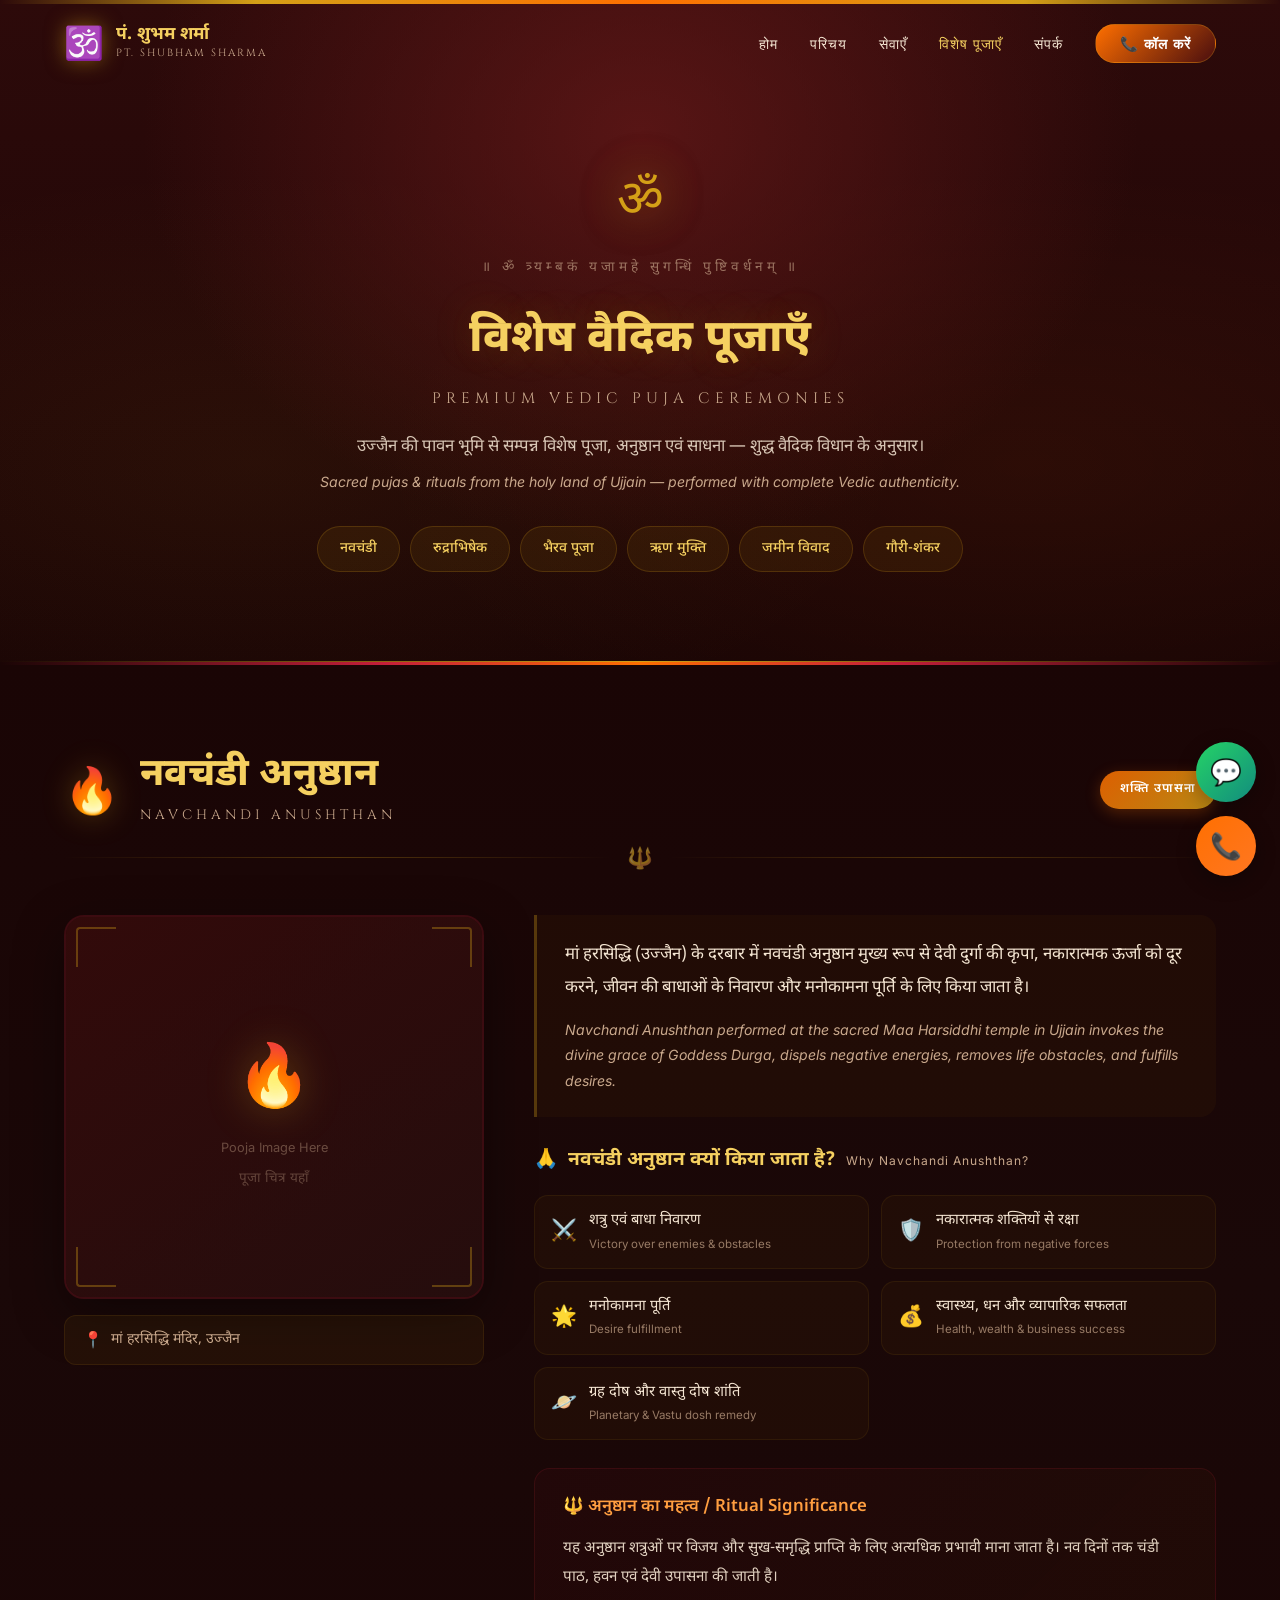
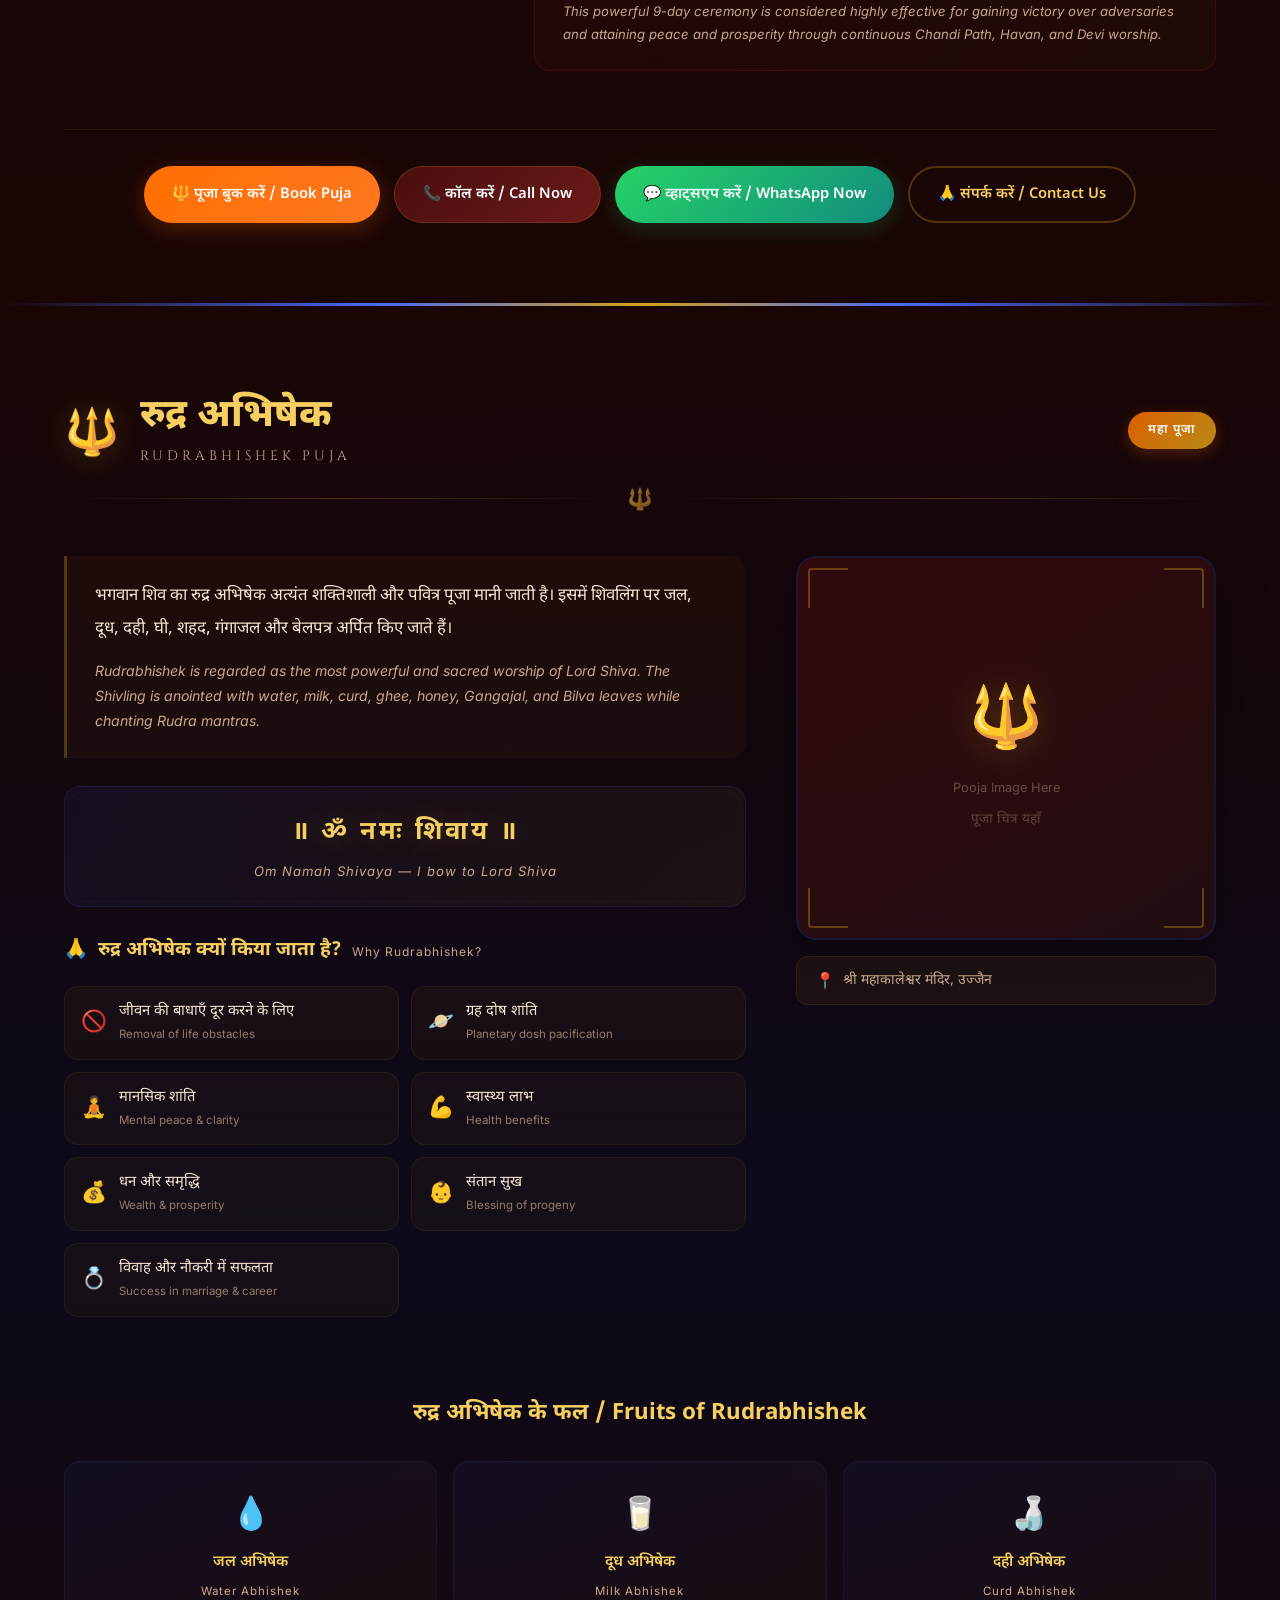
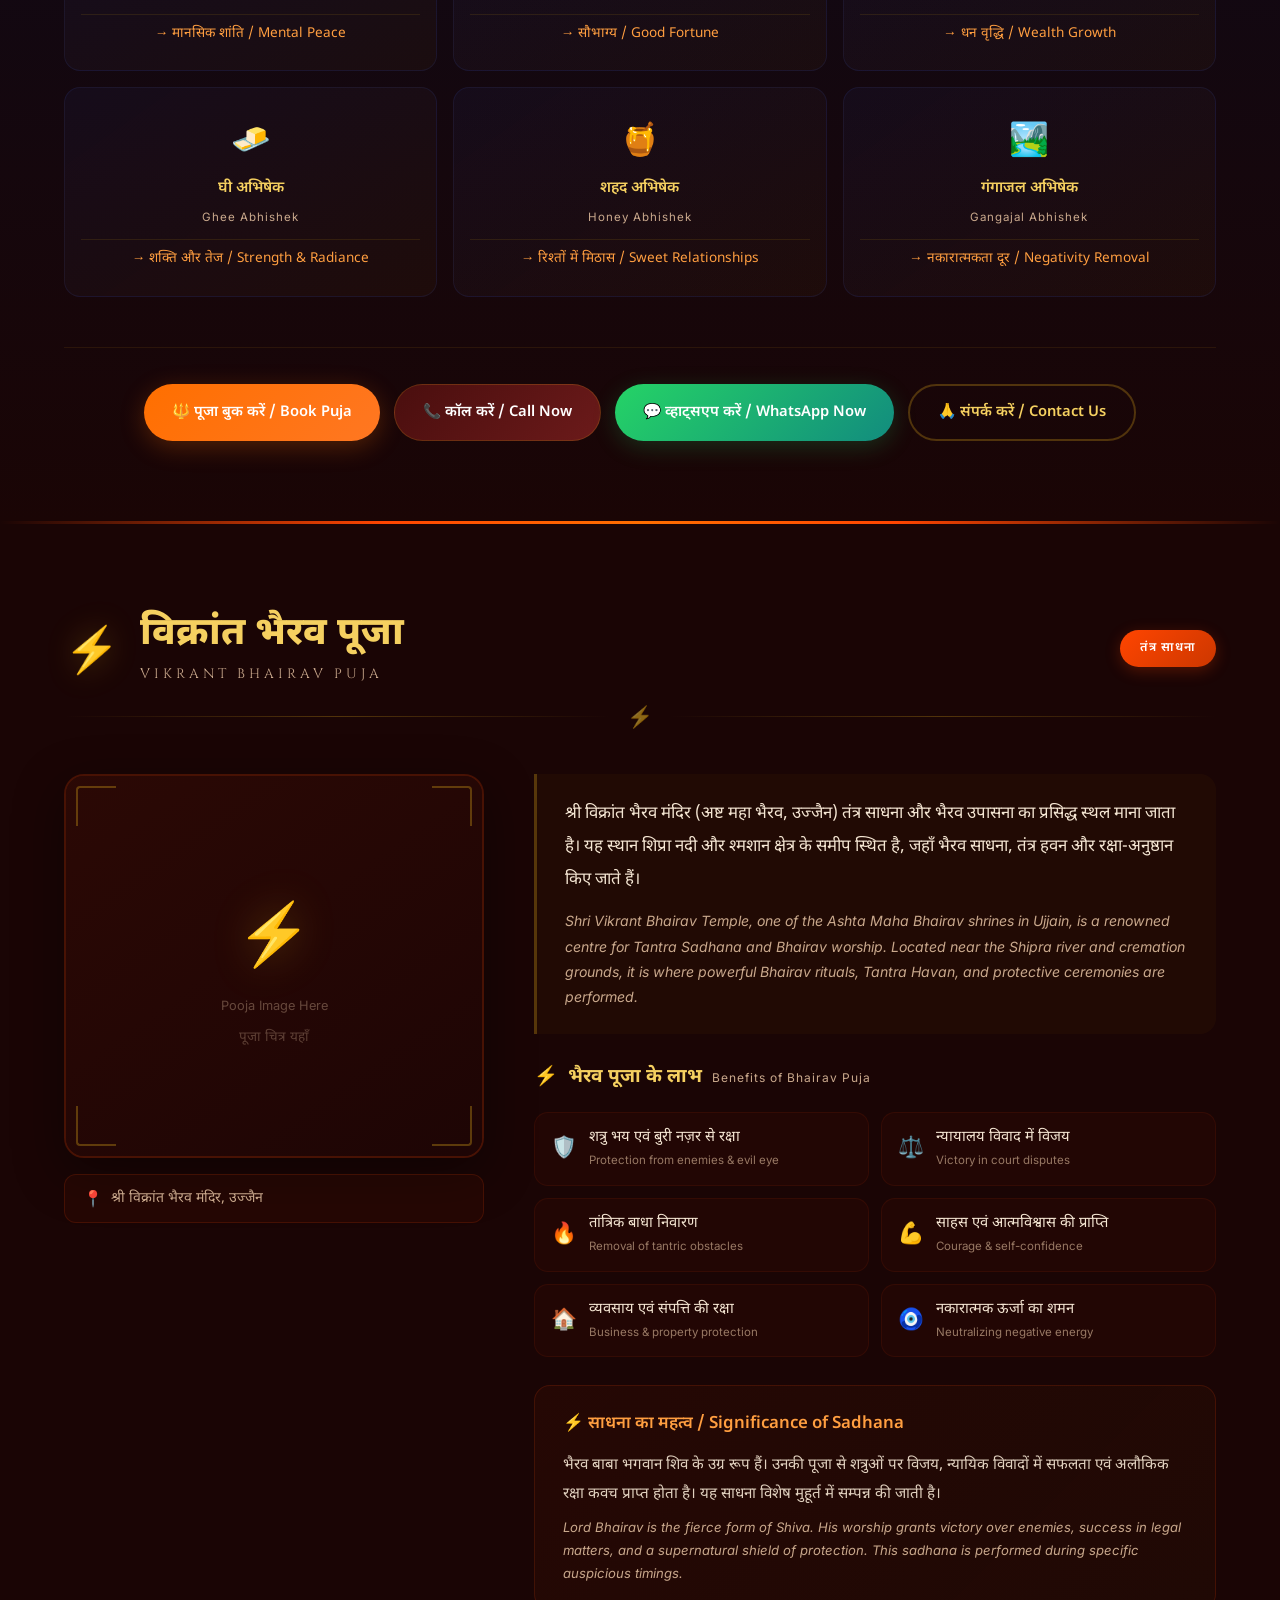
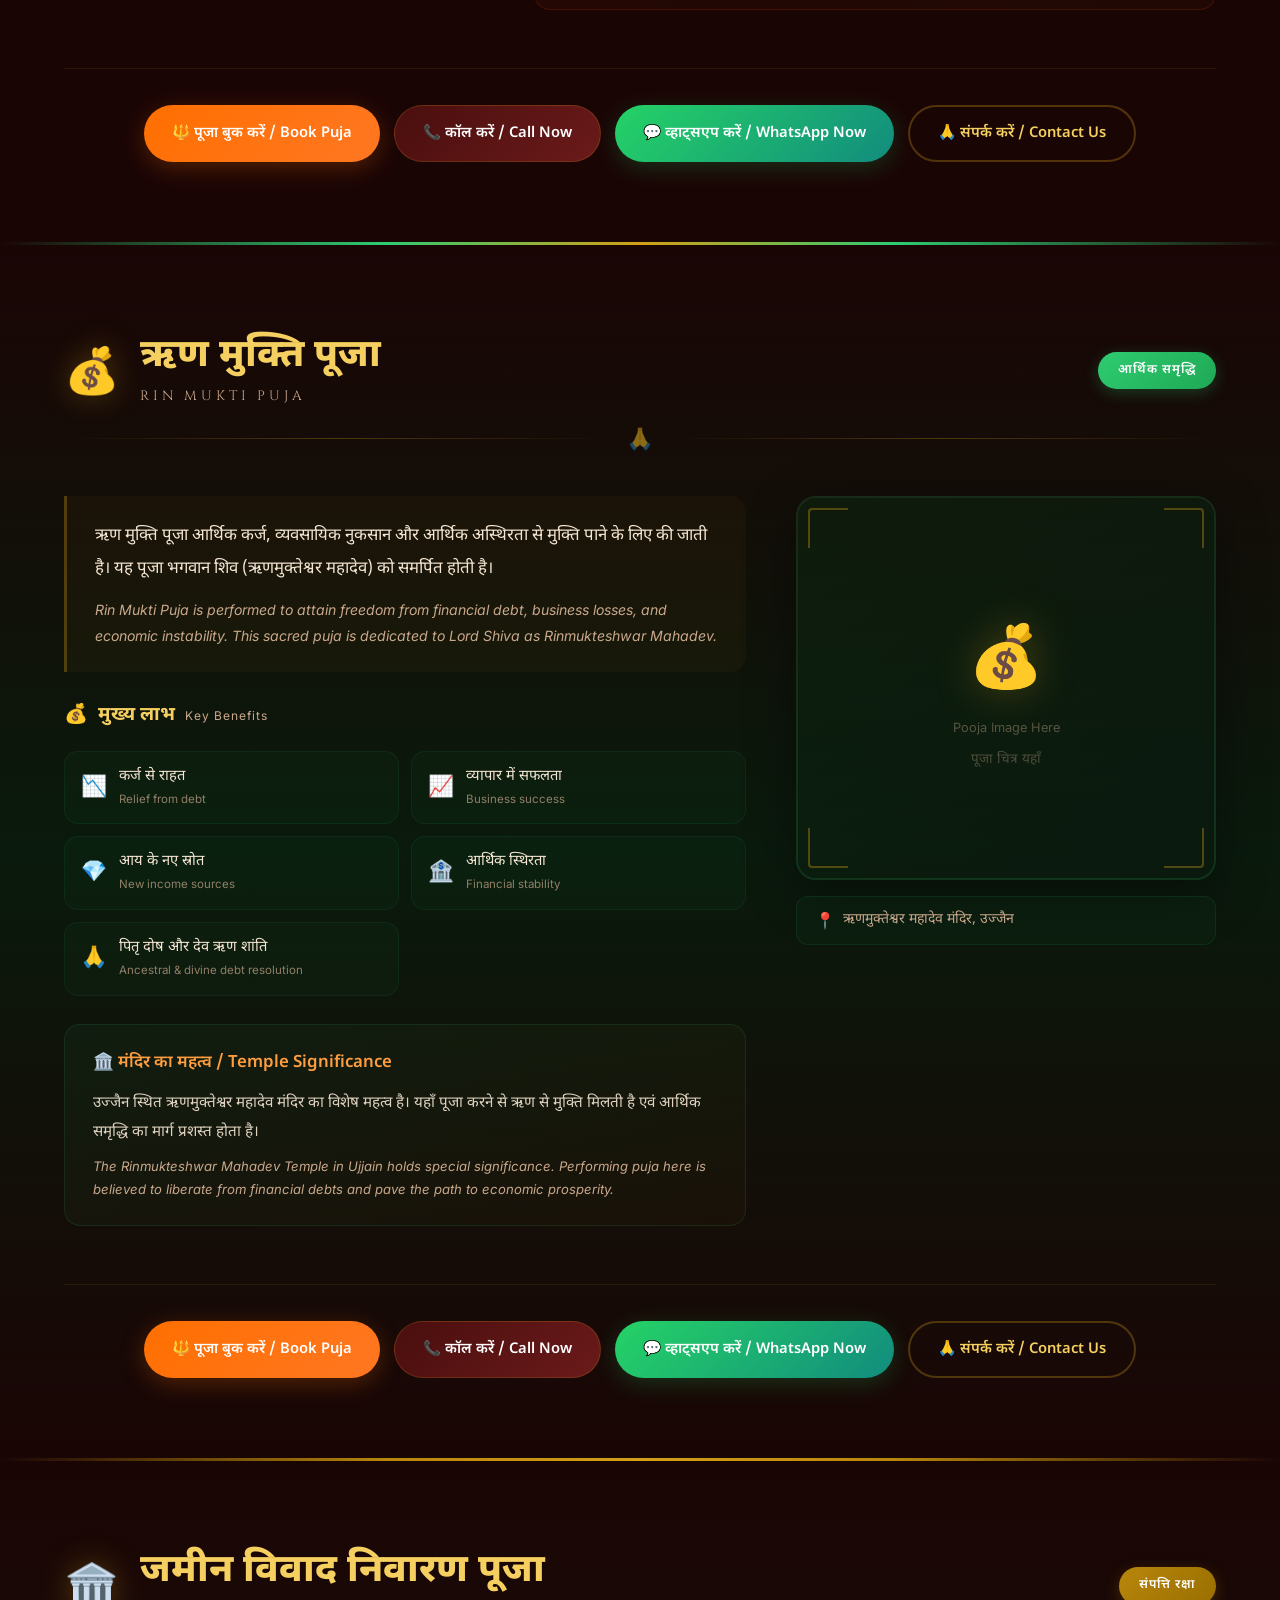
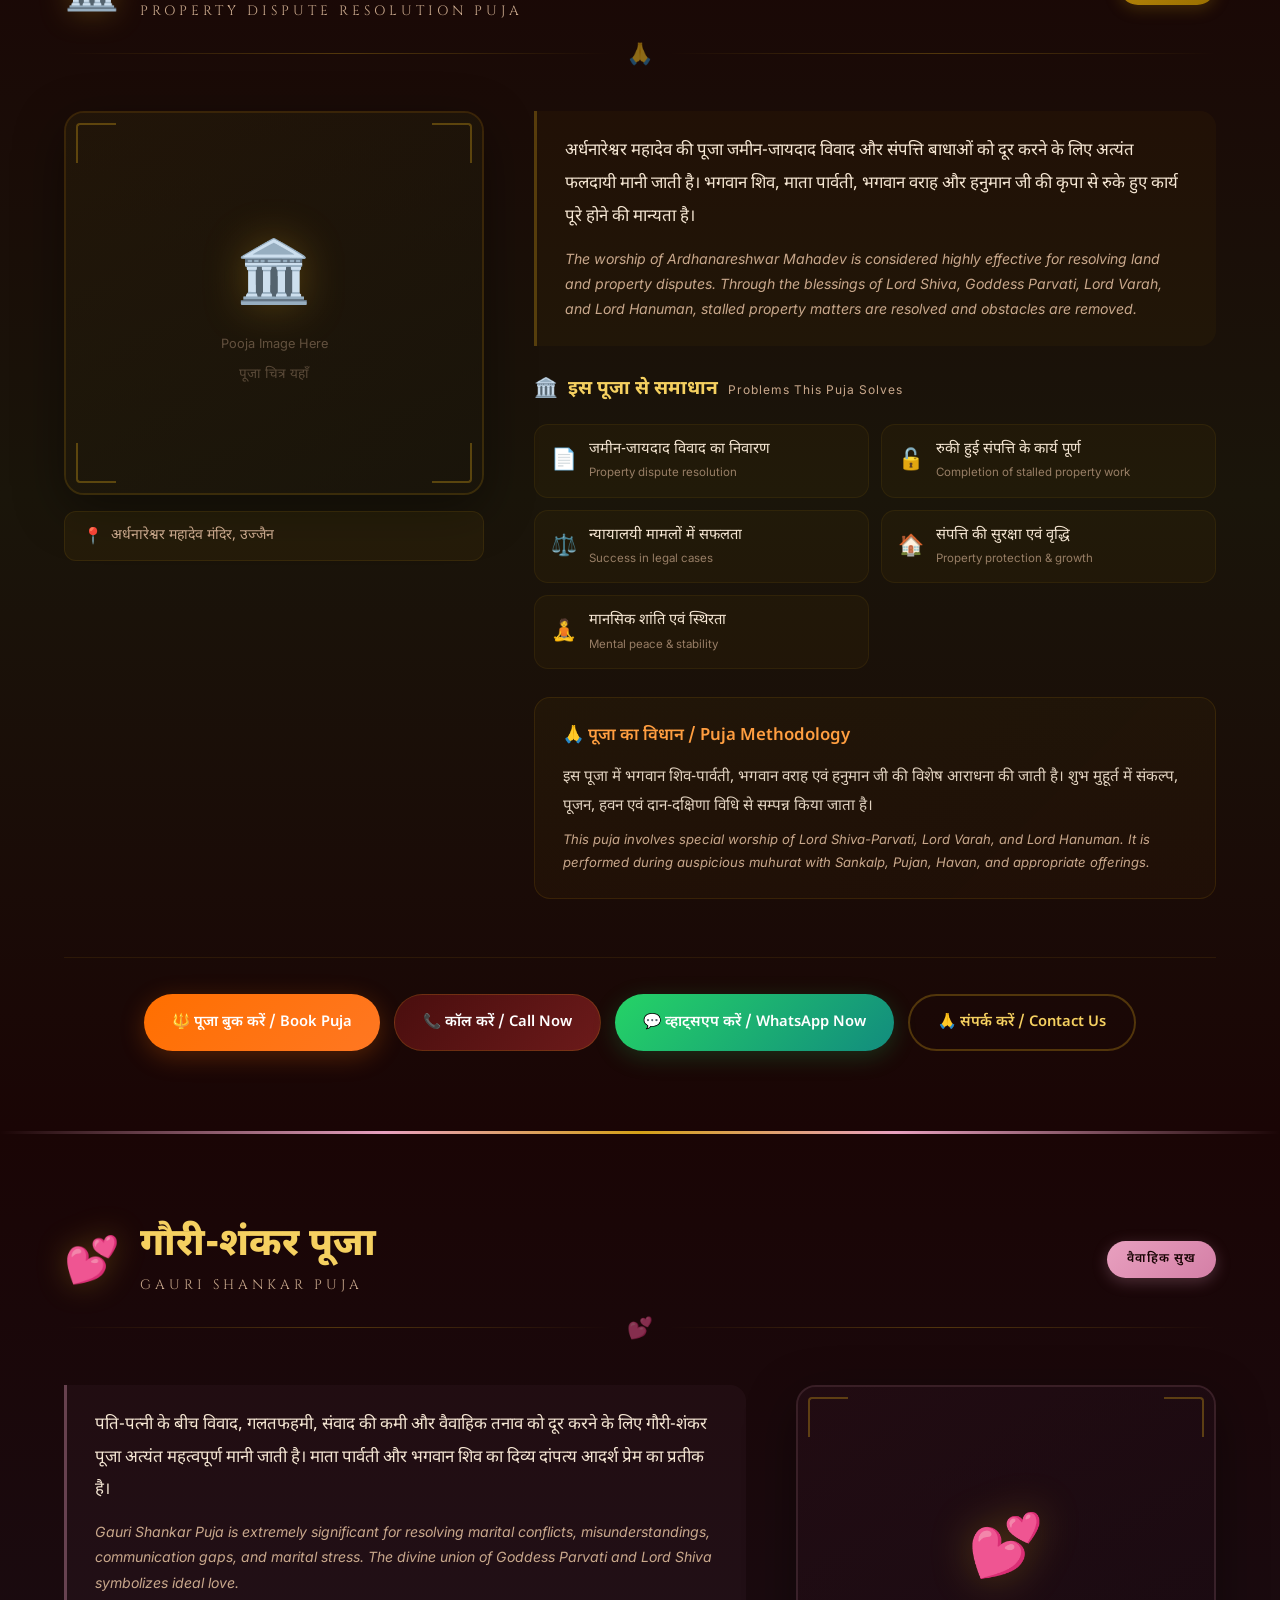
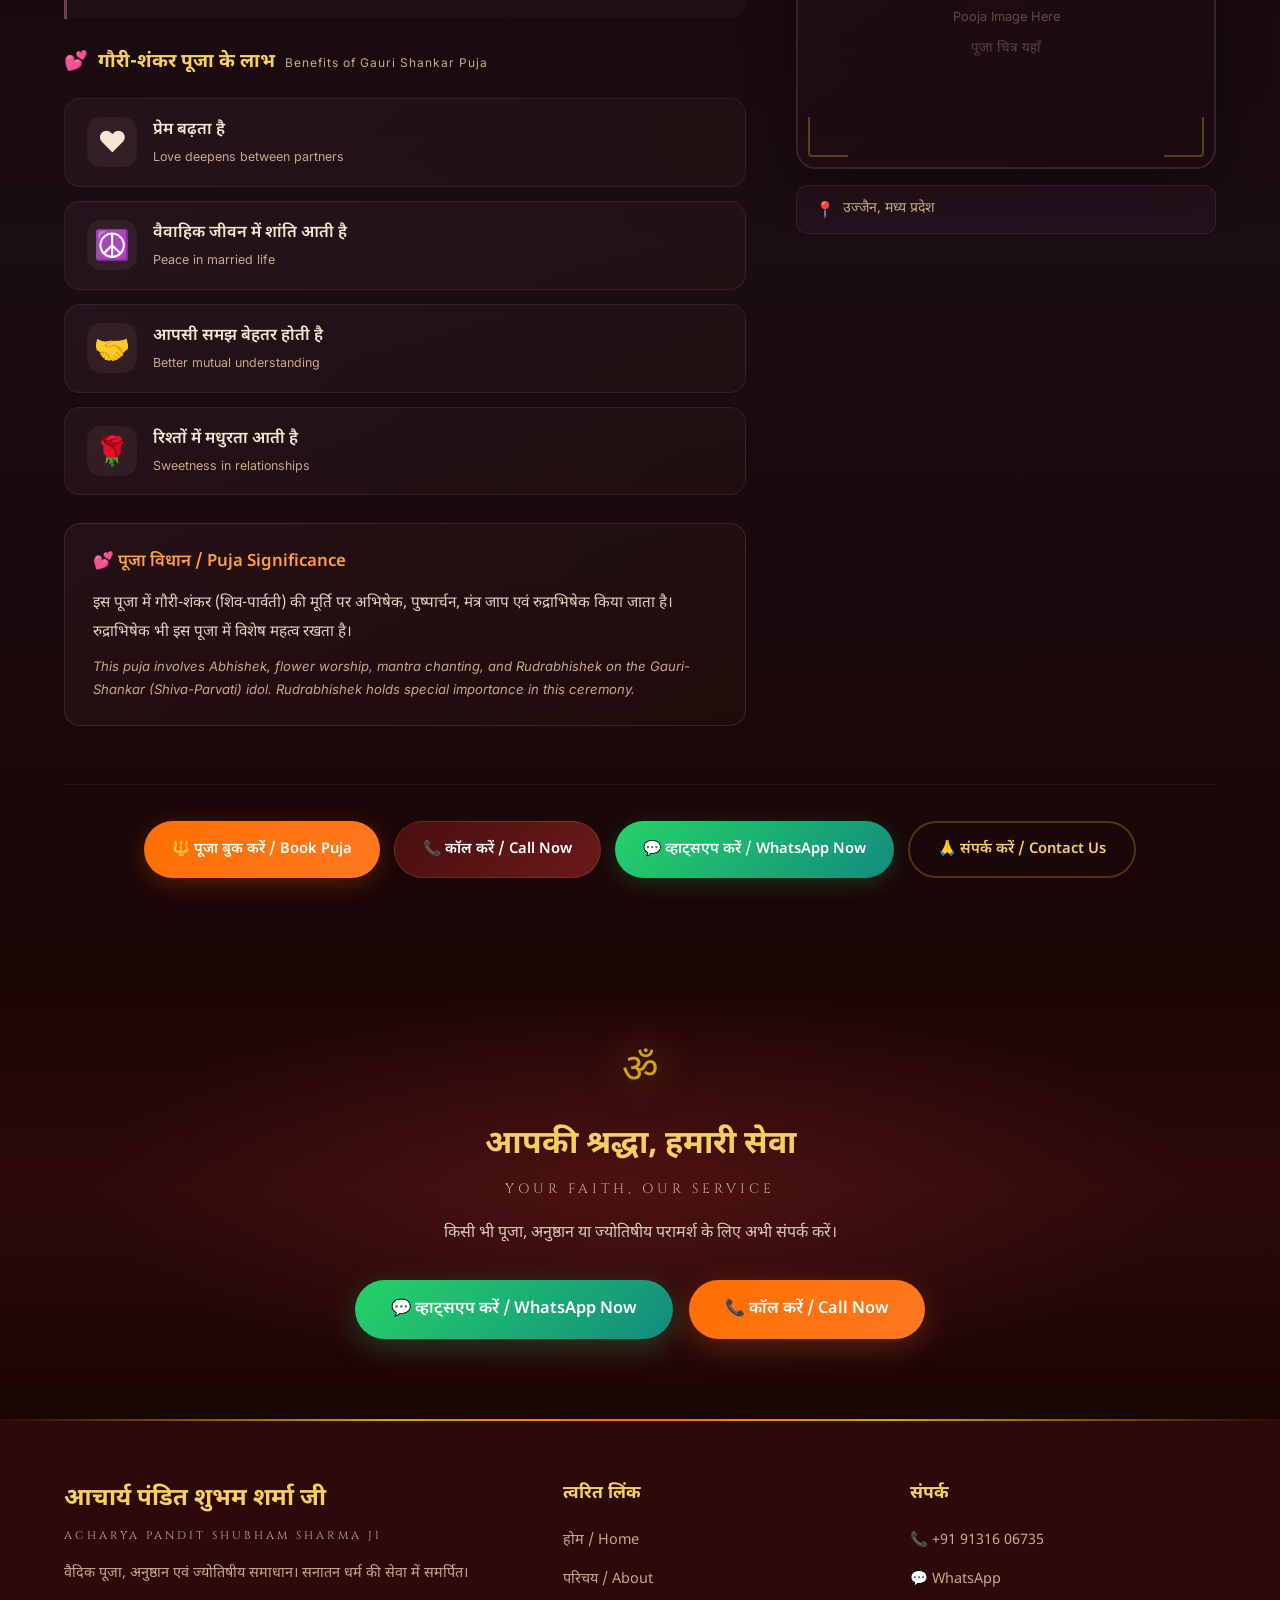
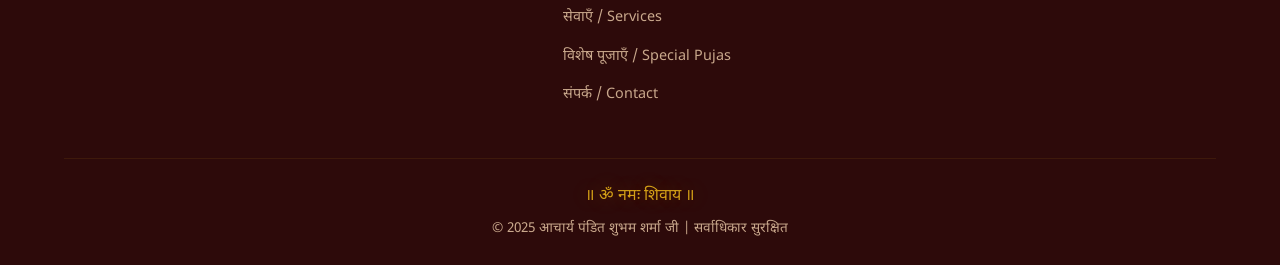
<file: poojas.html>
<!DOCTYPE html>
<html lang="hi">
<head>
  <meta charset="UTF-8">
  <meta name="viewport" content="width=device-width, initial-scale=1.0">
  <title>विशेष पूजा सेवाएँ | आचार्य पंडित शुभम शर्मा जी | Special Vedic Puja Services</title>
  <meta name="description" content="नवचंडी अनुष्ठान, रुद्राभिषेक, विक्रांत भैरव पूजा, ऋण मुक्ति पूजा, जमीन विवाद निवारण, गौरी-शंकर पूजा — उज्जैन के प्रसिद्ध आचार्य पंडित शुभम शर्मा जी द्वारा। Premium Vedic Puja Services in Ujjain.">
  <meta name="keywords" content="navchandi anushthan, rudrabhishek, vikrant bhairav puja, rin mukti puja, gauri shankar puja, ujjain puja, vedic rituals, pandit ji">
  <meta name="author" content="Acharya Pandit Shubham Sharma">
  <meta property="og:title" content="विशेष पूजा सेवाएँ | आचार्य पंडित शुभम शर्मा जी">
  <meta property="og:description" content="नवचंडी अनुष्ठान, रुद्राभिषेक, भैरव पूजा, ऋण मुक्ति, गौरी-शंकर पूजा — शुद्ध वैदिक विधान।">
  <meta property="og:type" content="website">
  <link rel="stylesheet" href="style.css">
  <link rel="stylesheet" href="poojas.css">
  <link rel="icon" href="data:image/svg+xml,<svg xmlns='http://www.w3.org/2000/svg' viewBox='0 0 100 100'><text y='0.9em' font-size='90'>🕉️</text></svg>">
</head>
<body>

  <!-- ==================== PRELOADER ==================== -->
  <div id="preloader">
    <div class="om-loader">ॐ</div>
    <div class="loader-text">|| हर हर महादेव ||</div>
  </div>

  <!-- ==================== NAVIGATION ==================== -->
  <nav class="navbar scrolled" id="navbar">
    <div class="nav-container">
      <a href="index.html" class="nav-brand">
        <span class="brand-icon">🕉️</span>
        <div class="brand-text">
          <span class="brand-hindi">पं. शुभम शर्मा</span>
          <span class="brand-english">Pt. Shubham Sharma</span>
        </div>
      </a>
      <ul class="nav-links" id="navLinks">
        <li><a href="index.html">होम</a></li>
        <li><a href="index.html#about">परिचय</a></li>
        <li><a href="services.html">सेवाएँ</a></li>
        <li><a href="poojas.html" style="color: var(--gold-light);">विशेष पूजाएँ</a></li>
        <li><a href="index.html#contact">संपर्क</a></li>
        <li><a href="tel:9131606735" class="nav-cta">📞 कॉल करें</a></li>
      </ul>
      <div class="hamburger" id="hamburger">
        <span></span><span></span><span></span>
      </div>
    </div>
  </nav>

  <!-- Mobile Nav Overlay -->
  <div class="mobile-nav-overlay" id="mobileNav">
    <a href="index.html" class="mobile-nav-link">🏠 होम / Home</a>
    <a href="index.html#about" class="mobile-nav-link">🙏 परिचय / About</a>
    <a href="services.html" class="mobile-nav-link">🔱 सेवाएँ / Services</a>
    <a href="poojas.html" class="mobile-nav-link" style="color: #F5D060; font-weight: 700;">✨ विशेष पूजाएँ / Special Pujas</a>
    <a href="index.html#contact" class="mobile-nav-link">📞 संपर्क / Contact</a>
    <a href="tel:9131606735" class="mobile-nav-link" style="color: #FF9E40; font-weight: 700;">📱 कॉल करें / Call Now</a>
    <a href="https://wa.me/919131606735" class="mobile-nav-link" style="color: #25D366; font-weight: 700;">💬 व्हाट्सएप / WhatsApp</a>
  </div>

  <!-- ==================== PAGE HERO ==================== -->
  <section class="pj-page-hero">
    <div class="pj-hero-bg-layer"></div>
    <div class="pj-hero-particles" id="pjParticles"></div>
    <div class="pj-hero-accent-top"></div>
    <div class="pj-hero-accent-bottom"></div>
    <div class="container">
      <div class="pj-hero-inner">
        <span class="pj-hero-om">ॐ</span>
        <p class="pj-hero-mantra">॥ ॐ त्र्यम्बकं यजामहे सुगन्धिं पुष्टिवर्धनम् ॥</p>
        <h1 class="pj-hero-title">विशेष वैदिक पूजाएँ</h1>
        <p class="pj-hero-subtitle">Premium Vedic Puja Ceremonies</p>
        <p class="pj-hero-desc">
          उज्जैन की पावन भूमि से सम्पन्न विशेष पूजा, अनुष्ठान एवं साधना — शुद्ध वैदिक विधान के अनुसार।
        </p>
        <p class="pj-hero-desc-en">Sacred pujas & rituals from the holy land of Ujjain — performed with complete Vedic authenticity.</p>
        <div class="pj-hero-nav-pills">
          <a href="#navchandi" class="pj-pill">नवचंडी</a>
          <a href="#rudrabhishek" class="pj-pill">रुद्राभिषेक</a>
          <a href="#bhairav" class="pj-pill">भैरव पूजा</a>
          <a href="#rinmukti" class="pj-pill">ऋण मुक्ति</a>
          <a href="#jameen" class="pj-pill">जमीन विवाद</a>
          <a href="#gauri-shankar" class="pj-pill">गौरी-शंकर</a>
        </div>
      </div>
    </div>
  </section>


  <!-- ================================================================
       SECTION 1 — नवचंडी अनुष्ठान / Navchandi Anushthan
       Theme: Goddess Durga — Crimson + Gold + Divine Shakti
       ================================================================ -->
  <section class="pj-section pj-theme-devi" id="navchandi">

    <!-- Section Accent -->
    <div class="pj-section-accent pj-accent-devi"></div>

    <div class="container">

      <!-- Title Block -->
      <div class="pj-title-block reveal">
        <span class="pj-title-icon">🔥</span>
        <div class="pj-title-wrap">
          <h2 class="pj-title-hi">नवचंडी अनुष्ठान</h2>
          <p class="pj-title-en">Navchandi Anushthan</p>
        </div>
        <div class="pj-title-tag">शक्ति उपासना</div>
      </div>

      <div class="pj-om-divider reveal">
        <span class="pj-div-line"></span><span class="pj-div-symbol">🔱</span><span class="pj-div-line"></span>
      </div>

      <!-- Main Grid -->
      <div class="pj-main-grid">

        <!-- Image Column -->
        <div class="pj-image-col reveal-left">
          <div class="pj-image-frame pj-frame-devi">
            <div class="pj-img-placeholder">
              <span class="pj-img-icon">🔥</span>
              <span class="pj-img-label">Pooja Image Here</span>
              <span class="pj-img-label-hi">पूजा चित्र यहाँ</span>
            </div>
            <div class="pj-frame-corner pj-fc-tl"></div>
            <div class="pj-frame-corner pj-fc-tr"></div>
            <div class="pj-frame-corner pj-fc-bl"></div>
            <div class="pj-frame-corner pj-fc-br"></div>
          </div>
          <!-- Location Tag -->
          <div class="pj-location-tag reveal">
            <span class="pj-loc-icon">📍</span>
            <span class="pj-loc-text">मां हरसिद्धि मंदिर, उज्जैन</span>
          </div>
        </div>

        <!-- Content Column -->
        <div class="pj-content-col reveal-right">

          <!-- Spiritual Introduction -->
          <div class="pj-intro-card">
            <p class="pj-intro-hi">
              मां हरसिद्धि (उज्जैन) के दरबार में नवचंडी अनुष्ठान मुख्य रूप से देवी दुर्गा की कृपा, नकारात्मक ऊर्जा को दूर करने, जीवन की बाधाओं के निवारण और मनोकामना पूर्ति के लिए किया जाता है।
            </p>
            <p class="pj-intro-en">
              Navchandi Anushthan performed at the sacred Maa Harsiddhi temple in Ujjain invokes the divine grace of Goddess Durga, dispels negative energies, removes life obstacles, and fulfills desires.
            </p>
          </div>

          <!-- Why This Puja -->
          <div class="pj-why-block">
            <h3 class="pj-block-title">
              <span class="pj-bt-icon">🙏</span>
              नवचंडी अनुष्ठान क्यों किया जाता है?
              <span class="pj-bt-en">Why Navchandi Anushthan?</span>
            </h3>
            <div class="pj-why-grid">
              <div class="pj-why-item">
                <span class="pj-wi-icon">⚔️</span>
                <div>
                  <span class="pj-wi-hi">शत्रु एवं बाधा निवारण</span>
                  <span class="pj-wi-en">Victory over enemies & obstacles</span>
                </div>
              </div>
              <div class="pj-why-item">
                <span class="pj-wi-icon">🛡️</span>
                <div>
                  <span class="pj-wi-hi">नकारात्मक शक्तियों से रक्षा</span>
                  <span class="pj-wi-en">Protection from negative forces</span>
                </div>
              </div>
              <div class="pj-why-item">
                <span class="pj-wi-icon">🌟</span>
                <div>
                  <span class="pj-wi-hi">मनोकामना पूर्ति</span>
                  <span class="pj-wi-en">Desire fulfillment</span>
                </div>
              </div>
              <div class="pj-why-item">
                <span class="pj-wi-icon">💰</span>
                <div>
                  <span class="pj-wi-hi">स्वास्थ्य, धन और व्यापारिक सफलता</span>
                  <span class="pj-wi-en">Health, wealth & business success</span>
                </div>
              </div>
              <div class="pj-why-item">
                <span class="pj-wi-icon">🪐</span>
                <div>
                  <span class="pj-wi-hi">ग्रह दोष और वास्तु दोष शांति</span>
                  <span class="pj-wi-en">Planetary & Vastu dosh remedy</span>
                </div>
              </div>
            </div>
          </div>

          <!-- Ritual Importance -->
          <div class="pj-ritual-card pj-ritual-devi">
            <h4 class="pj-ritual-title">🔱 अनुष्ठान का महत्व / Ritual Significance</h4>
            <p class="pj-ritual-text">
              यह अनुष्ठान शत्रुओं पर विजय और सुख-समृद्धि प्राप्ति के लिए अत्यधिक प्रभावी माना जाता है। नव दिनों तक चंडी पाठ, हवन एवं देवी उपासना की जाती है।
            </p>
            <p class="pj-ritual-text-en">
              This powerful 9-day ceremony is considered highly effective for gaining victory over adversaries and attaining peace and prosperity through continuous Chandi Path, Havan, and Devi worship.
            </p>
          </div>

        </div>
      </div>

      <!-- CTA Strip -->
      <div class="pj-cta-strip pj-cta-devi reveal">
        <a href="https://wa.me/919131606735?text=🙏%20नमस्कार%20पंडित%20जी,%20मुझे%20नवचंडी%20अनुष्ठान%20के%20बारे%20में%20जानकारी%20चाहिए।" target="_blank" class="pj-cta-btn pj-cta-primary">🔱 पूजा बुक करें / Book Puja</a>
        <a href="tel:9131606735" class="pj-cta-btn pj-cta-call">📞 कॉल करें / Call Now</a>
        <a href="https://wa.me/919131606735" target="_blank" class="pj-cta-btn pj-cta-wa">💬 व्हाट्सएप करें / WhatsApp Now</a>
        <a href="index.html#contact" class="pj-cta-btn pj-cta-outline">🙏 संपर्क करें / Contact Us</a>
      </div>

    </div>
  </section>


  <!-- ================================================================
       SECTION 2 — रुद्र अभिषेक / Rudrabhishek Puja
       Theme: Mahakal Shiva — Deep Indigo-Maroon + Silver-Gold
       ================================================================ -->
  <section class="pj-section pj-theme-shiva" id="rudrabhishek">

    <div class="pj-section-accent pj-accent-shiva"></div>

    <div class="container">

      <div class="pj-title-block reveal">
        <span class="pj-title-icon">🔱</span>
        <div class="pj-title-wrap">
          <h2 class="pj-title-hi">रुद्र अभिषेक</h2>
          <p class="pj-title-en">Rudrabhishek Puja</p>
        </div>
        <div class="pj-title-tag">महा पूजा</div>
      </div>

      <div class="pj-om-divider reveal">
        <span class="pj-div-line"></span><span class="pj-div-symbol">🔱</span><span class="pj-div-line"></span>
      </div>

      <div class="pj-main-grid pj-grid-reverse">

        <div class="pj-content-col reveal-left">

          <div class="pj-intro-card">
            <p class="pj-intro-hi">
              भगवान शिव का रुद्र अभिषेक अत्यंत शक्तिशाली और पवित्र पूजा मानी जाती है। इसमें शिवलिंग पर जल, दूध, दही, घी, शहद, गंगाजल और बेलपत्र अर्पित किए जाते हैं।
            </p>
            <p class="pj-intro-en">
              Rudrabhishek is regarded as the most powerful and sacred worship of Lord Shiva. The Shivling is anointed with water, milk, curd, ghee, honey, Gangajal, and Bilva leaves while chanting Rudra mantras.
            </p>
          </div>

          <!-- Mantra Highlight -->
          <div class="pj-mantra-card reveal">
            <p class="pj-mantra-text">॥ ॐ नमः शिवाय ॥</p>
            <p class="pj-mantra-meaning">Om Namah Shivaya — I bow to Lord Shiva</p>
          </div>

          <!-- Why This Puja -->
          <div class="pj-why-block">
            <h3 class="pj-block-title">
              <span class="pj-bt-icon">🙏</span>
              रुद्र अभिषेक क्यों किया जाता है?
              <span class="pj-bt-en">Why Rudrabhishek?</span>
            </h3>
            <div class="pj-why-grid">
              <div class="pj-why-item"><span class="pj-wi-icon">🚫</span><div><span class="pj-wi-hi">जीवन की बाधाएँ दूर करने के लिए</span><span class="pj-wi-en">Removal of life obstacles</span></div></div>
              <div class="pj-why-item"><span class="pj-wi-icon">🪐</span><div><span class="pj-wi-hi">ग्रह दोष शांति</span><span class="pj-wi-en">Planetary dosh pacification</span></div></div>
              <div class="pj-why-item"><span class="pj-wi-icon">🧘</span><div><span class="pj-wi-hi">मानसिक शांति</span><span class="pj-wi-en">Mental peace & clarity</span></div></div>
              <div class="pj-why-item"><span class="pj-wi-icon">💪</span><div><span class="pj-wi-hi">स्वास्थ्य लाभ</span><span class="pj-wi-en">Health benefits</span></div></div>
              <div class="pj-why-item"><span class="pj-wi-icon">💰</span><div><span class="pj-wi-hi">धन और समृद्धि</span><span class="pj-wi-en">Wealth & prosperity</span></div></div>
              <div class="pj-why-item"><span class="pj-wi-icon">👶</span><div><span class="pj-wi-hi">संतान सुख</span><span class="pj-wi-en">Blessing of progeny</span></div></div>
              <div class="pj-why-item"><span class="pj-wi-icon">💍</span><div><span class="pj-wi-hi">विवाह और नौकरी में सफलता</span><span class="pj-wi-en">Success in marriage & career</span></div></div>
            </div>
          </div>

        </div>

        <div class="pj-image-col reveal-right">
          <div class="pj-image-frame pj-frame-shiva">
            <div class="pj-img-placeholder">
              <span class="pj-img-icon">🔱</span>
              <span class="pj-img-label">Pooja Image Here</span>
              <span class="pj-img-label-hi">पूजा चित्र यहाँ</span>
            </div>
            <div class="pj-frame-corner pj-fc-tl"></div>
            <div class="pj-frame-corner pj-fc-tr"></div>
            <div class="pj-frame-corner pj-fc-bl"></div>
            <div class="pj-frame-corner pj-fc-br"></div>
          </div>
          <div class="pj-location-tag reveal">
            <span class="pj-loc-icon">📍</span>
            <span class="pj-loc-text">श्री महाकालेश्वर मंदिर, उज्जैन</span>
          </div>
        </div>
      </div>

      <!-- Abhishek Benefits Table -->
      <div class="pj-abhishek-grid reveal">
        <h3 class="pj-abhishek-title">रुद्र अभिषेक के फल / Fruits of Rudrabhishek</h3>
        <div class="pj-abhi-cards">
          <div class="pj-abhi-card">
            <span class="pj-abhi-icon">💧</span>
            <span class="pj-abhi-name-hi">जल अभिषेक</span>
            <span class="pj-abhi-name-en">Water Abhishek</span>
            <span class="pj-abhi-result">→ मानसिक शांति / Mental Peace</span>
          </div>
          <div class="pj-abhi-card">
            <span class="pj-abhi-icon">🥛</span>
            <span class="pj-abhi-name-hi">दूध अभिषेक</span>
            <span class="pj-abhi-name-en">Milk Abhishek</span>
            <span class="pj-abhi-result">→ सौभाग्य / Good Fortune</span>
          </div>
          <div class="pj-abhi-card">
            <span class="pj-abhi-icon">🍶</span>
            <span class="pj-abhi-name-hi">दही अभिषेक</span>
            <span class="pj-abhi-name-en">Curd Abhishek</span>
            <span class="pj-abhi-result">→ धन वृद्धि / Wealth Growth</span>
          </div>
          <div class="pj-abhi-card">
            <span class="pj-abhi-icon">🧈</span>
            <span class="pj-abhi-name-hi">घी अभिषेक</span>
            <span class="pj-abhi-name-en">Ghee Abhishek</span>
            <span class="pj-abhi-result">→ शक्ति और तेज / Strength & Radiance</span>
          </div>
          <div class="pj-abhi-card">
            <span class="pj-abhi-icon">🍯</span>
            <span class="pj-abhi-name-hi">शहद अभिषेक</span>
            <span class="pj-abhi-name-en">Honey Abhishek</span>
            <span class="pj-abhi-result">→ रिश्तों में मिठास / Sweet Relationships</span>
          </div>
          <div class="pj-abhi-card">
            <span class="pj-abhi-icon">🏞️</span>
            <span class="pj-abhi-name-hi">गंगाजल अभिषेक</span>
            <span class="pj-abhi-name-en">Gangajal Abhishek</span>
            <span class="pj-abhi-result">→ नकारात्मकता दूर / Negativity Removal</span>
          </div>
        </div>
      </div>

      <!-- CTA -->
      <div class="pj-cta-strip pj-cta-shiva reveal">
        <a href="https://wa.me/919131606735?text=🙏%20नमस्कार%20पंडित%20जी,%20मुझे%20रुद्राभिषेक%20पूजा%20के%20बारे%20में%20जानकारी%20चाहिए।" target="_blank" class="pj-cta-btn pj-cta-primary">🔱 पूजा बुक करें / Book Puja</a>
        <a href="tel:9131606735" class="pj-cta-btn pj-cta-call">📞 कॉल करें / Call Now</a>
        <a href="https://wa.me/919131606735" target="_blank" class="pj-cta-btn pj-cta-wa">💬 व्हाट्सएप करें / WhatsApp Now</a>
        <a href="index.html#contact" class="pj-cta-btn pj-cta-outline">🙏 संपर्क करें / Contact Us</a>
      </div>

    </div>
  </section>


  <!-- ================================================================
       SECTION 3 — विक्रांत भैरव पूजा / Vikrant Bhairav Puja
       Theme: Dark Tantra — Deep Maroon + Fiery Saffron
       ================================================================ -->
  <section class="pj-section pj-theme-bhairav" id="bhairav">

    <div class="pj-section-accent pj-accent-bhairav"></div>

    <div class="container">

      <div class="pj-title-block reveal">
        <span class="pj-title-icon">⚡</span>
        <div class="pj-title-wrap">
          <h2 class="pj-title-hi">विक्रांत भैरव पूजा</h2>
          <p class="pj-title-en">Vikrant Bhairav Puja</p>
        </div>
        <div class="pj-title-tag pj-tag-bhairav">तंत्र साधना</div>
      </div>

      <div class="pj-om-divider reveal">
        <span class="pj-div-line"></span><span class="pj-div-symbol">⚡</span><span class="pj-div-line"></span>
      </div>

      <div class="pj-main-grid">

        <div class="pj-image-col reveal-left">
          <div class="pj-image-frame pj-frame-bhairav">
            <div class="pj-img-placeholder pj-placeholder-bhairav">
              <span class="pj-img-icon">⚡</span>
              <span class="pj-img-label">Pooja Image Here</span>
              <span class="pj-img-label-hi">पूजा चित्र यहाँ</span>
            </div>
            <div class="pj-frame-corner pj-fc-tl"></div>
            <div class="pj-frame-corner pj-fc-tr"></div>
            <div class="pj-frame-corner pj-fc-bl"></div>
            <div class="pj-frame-corner pj-fc-br"></div>
          </div>
          <div class="pj-location-tag pj-loc-bhairav reveal">
            <span class="pj-loc-icon">📍</span>
            <span class="pj-loc-text">श्री विक्रांत भैरव मंदिर, उज्जैन</span>
          </div>
        </div>

        <div class="pj-content-col reveal-right">

          <div class="pj-intro-card">
            <p class="pj-intro-hi">
              श्री विक्रांत भैरव मंदिर (अष्ट महा भैरव, उज्जैन) तंत्र साधना और भैरव उपासना का प्रसिद्ध स्थल माना जाता है। यह स्थान शिप्रा नदी और श्मशान क्षेत्र के समीप स्थित है, जहाँ भैरव साधना, तंत्र हवन और रक्षा-अनुष्ठान किए जाते हैं।
            </p>
            <p class="pj-intro-en">
              Shri Vikrant Bhairav Temple, one of the Ashta Maha Bhairav shrines in Ujjain, is a renowned centre for Tantra Sadhana and Bhairav worship. Located near the Shipra river and cremation grounds, it is where powerful Bhairav rituals, Tantra Havan, and protective ceremonies are performed.
            </p>
          </div>

          <div class="pj-why-block">
            <h3 class="pj-block-title">
              <span class="pj-bt-icon">⚡</span>
              भैरव पूजा के लाभ
              <span class="pj-bt-en">Benefits of Bhairav Puja</span>
            </h3>
            <div class="pj-why-grid">
              <div class="pj-why-item pj-wi-bhairav"><span class="pj-wi-icon">🛡️</span><div><span class="pj-wi-hi">शत्रु भय एवं बुरी नज़र से रक्षा</span><span class="pj-wi-en">Protection from enemies & evil eye</span></div></div>
              <div class="pj-why-item pj-wi-bhairav"><span class="pj-wi-icon">⚖️</span><div><span class="pj-wi-hi">न्यायालय विवाद में विजय</span><span class="pj-wi-en">Victory in court disputes</span></div></div>
              <div class="pj-why-item pj-wi-bhairav"><span class="pj-wi-icon">🔥</span><div><span class="pj-wi-hi">तांत्रिक बाधा निवारण</span><span class="pj-wi-en">Removal of tantric obstacles</span></div></div>
              <div class="pj-why-item pj-wi-bhairav"><span class="pj-wi-icon">💪</span><div><span class="pj-wi-hi">साहस एवं आत्मविश्वास की प्राप्ति</span><span class="pj-wi-en">Courage & self-confidence</span></div></div>
              <div class="pj-why-item pj-wi-bhairav"><span class="pj-wi-icon">🏠</span><div><span class="pj-wi-hi">व्यवसाय एवं संपत्ति की रक्षा</span><span class="pj-wi-en">Business & property protection</span></div></div>
              <div class="pj-why-item pj-wi-bhairav"><span class="pj-wi-icon">🧿</span><div><span class="pj-wi-hi">नकारात्मक ऊर्जा का शमन</span><span class="pj-wi-en">Neutralizing negative energy</span></div></div>
            </div>
          </div>

          <div class="pj-ritual-card pj-ritual-bhairav">
            <h4 class="pj-ritual-title">⚡ साधना का महत्व / Significance of Sadhana</h4>
            <p class="pj-ritual-text">
              भैरव बाबा भगवान शिव के उग्र रूप हैं। उनकी पूजा से शत्रुओं पर विजय, न्यायिक विवादों में सफलता एवं अलौकिक रक्षा कवच प्राप्त होता है। यह साधना विशेष मुहूर्त में सम्पन्न की जाती है।
            </p>
            <p class="pj-ritual-text-en">
              Lord Bhairav is the fierce form of Shiva. His worship grants victory over enemies, success in legal matters, and a supernatural shield of protection. This sadhana is performed during specific auspicious timings.
            </p>
          </div>

        </div>
      </div>

      <div class="pj-cta-strip pj-cta-bhairav reveal">
        <a href="https://wa.me/919131606735?text=🙏%20नमस्कार%20पंडित%20जी,%20मुझे%20विक्रांत%20भैरव%20पूजा%20के%20बारे%20में%20जानकारी%20चाहिए।" target="_blank" class="pj-cta-btn pj-cta-primary">🔱 पूजा बुक करें / Book Puja</a>
        <a href="tel:9131606735" class="pj-cta-btn pj-cta-call">📞 कॉल करें / Call Now</a>
        <a href="https://wa.me/919131606735" target="_blank" class="pj-cta-btn pj-cta-wa">💬 व्हाट्सएप करें / WhatsApp Now</a>
        <a href="index.html#contact" class="pj-cta-btn pj-cta-outline">🙏 संपर्क करें / Contact Us</a>
      </div>

    </div>
  </section>


  <!-- ================================================================
       SECTION 4 — ऋण मुक्ति पूजा / Rin Mukti Puja
       Theme: Prosperity — Warm Gold + Green-Gold
       ================================================================ -->
  <section class="pj-section pj-theme-prosperity" id="rinmukti">

    <div class="pj-section-accent pj-accent-prosperity"></div>

    <div class="container">

      <div class="pj-title-block reveal">
        <span class="pj-title-icon">💰</span>
        <div class="pj-title-wrap">
          <h2 class="pj-title-hi">ऋण मुक्ति पूजा</h2>
          <p class="pj-title-en">Rin Mukti Puja</p>
        </div>
        <div class="pj-title-tag pj-tag-prosperity">आर्थिक समृद्धि</div>
      </div>

      <div class="pj-om-divider reveal">
        <span class="pj-div-line"></span><span class="pj-div-symbol">🙏</span><span class="pj-div-line"></span>
      </div>

      <div class="pj-main-grid pj-grid-reverse">

        <div class="pj-content-col reveal-left">

          <div class="pj-intro-card">
            <p class="pj-intro-hi">
              ऋण मुक्ति पूजा आर्थिक कर्ज, व्यवसायिक नुकसान और आर्थिक अस्थिरता से मुक्ति पाने के लिए की जाती है। यह पूजा भगवान शिव (ऋणमुक्तेश्वर महादेव) को समर्पित होती है।
            </p>
            <p class="pj-intro-en">
              Rin Mukti Puja is performed to attain freedom from financial debt, business losses, and economic instability. This sacred puja is dedicated to Lord Shiva as Rinmukteshwar Mahadev.
            </p>
          </div>

          <div class="pj-why-block">
            <h3 class="pj-block-title">
              <span class="pj-bt-icon">💰</span>
              मुख्य लाभ
              <span class="pj-bt-en">Key Benefits</span>
            </h3>
            <div class="pj-why-grid">
              <div class="pj-why-item pj-wi-prosperity"><span class="pj-wi-icon">📉</span><div><span class="pj-wi-hi">कर्ज से राहत</span><span class="pj-wi-en">Relief from debt</span></div></div>
              <div class="pj-why-item pj-wi-prosperity"><span class="pj-wi-icon">📈</span><div><span class="pj-wi-hi">व्यापार में सफलता</span><span class="pj-wi-en">Business success</span></div></div>
              <div class="pj-why-item pj-wi-prosperity"><span class="pj-wi-icon">💎</span><div><span class="pj-wi-hi">आय के नए स्रोत</span><span class="pj-wi-en">New income sources</span></div></div>
              <div class="pj-why-item pj-wi-prosperity"><span class="pj-wi-icon">🏦</span><div><span class="pj-wi-hi">आर्थिक स्थिरता</span><span class="pj-wi-en">Financial stability</span></div></div>
              <div class="pj-why-item pj-wi-prosperity"><span class="pj-wi-icon">🙏</span><div><span class="pj-wi-hi">पितृ दोष और देव ऋण शांति</span><span class="pj-wi-en">Ancestral & divine debt resolution</span></div></div>
            </div>
          </div>

          <div class="pj-ritual-card pj-ritual-prosperity">
            <h4 class="pj-ritual-title">🏛️ मंदिर का महत्व / Temple Significance</h4>
            <p class="pj-ritual-text">
              उज्जैन स्थित ऋणमुक्तेश्वर महादेव मंदिर का विशेष महत्व है। यहाँ पूजा करने से ऋण से मुक्ति मिलती है एवं आर्थिक समृद्धि का मार्ग प्रशस्त होता है।
            </p>
            <p class="pj-ritual-text-en">
              The Rinmukteshwar Mahadev Temple in Ujjain holds special significance. Performing puja here is believed to liberate from financial debts and pave the path to economic prosperity.
            </p>
          </div>

        </div>

        <div class="pj-image-col reveal-right">
          <div class="pj-image-frame pj-frame-prosperity">
            <div class="pj-img-placeholder pj-placeholder-prosperity">
              <span class="pj-img-icon">💰</span>
              <span class="pj-img-label">Pooja Image Here</span>
              <span class="pj-img-label-hi">पूजा चित्र यहाँ</span>
            </div>
            <div class="pj-frame-corner pj-fc-tl"></div>
            <div class="pj-frame-corner pj-fc-tr"></div>
            <div class="pj-frame-corner pj-fc-bl"></div>
            <div class="pj-frame-corner pj-fc-br"></div>
          </div>
          <div class="pj-location-tag pj-loc-prosperity reveal">
            <span class="pj-loc-icon">📍</span>
            <span class="pj-loc-text">ऋणमुक्तेश्वर महादेव मंदिर, उज्जैन</span>
          </div>
        </div>
      </div>

      <div class="pj-cta-strip pj-cta-prosperity reveal">
        <a href="https://wa.me/919131606735?text=🙏%20नमस्कार%20पंडित%20जी,%20मुझे%20ऋण%20मुक्ति%20पूजा%20के%20बारे%20में%20जानकारी%20चाहिए।" target="_blank" class="pj-cta-btn pj-cta-primary">🔱 पूजा बुक करें / Book Puja</a>
        <a href="tel:9131606735" class="pj-cta-btn pj-cta-call">📞 कॉल करें / Call Now</a>
        <a href="https://wa.me/919131606735" target="_blank" class="pj-cta-btn pj-cta-wa">💬 व्हाट्सएप करें / WhatsApp Now</a>
        <a href="index.html#contact" class="pj-cta-btn pj-cta-outline">🙏 संपर्क करें / Contact Us</a>
      </div>

    </div>
  </section>


  <!-- ================================================================
       SECTION 5 — जमीन विवाद निवारण पूजा / Property Dispute Puja
       Theme: Calm Stability — Earth Tones + Deep Gold
       ================================================================ -->
  <section class="pj-section pj-theme-stability" id="jameen">

    <div class="pj-section-accent pj-accent-stability"></div>

    <div class="container">

      <div class="pj-title-block reveal">
        <span class="pj-title-icon">🏛️</span>
        <div class="pj-title-wrap">
          <h2 class="pj-title-hi">जमीन विवाद निवारण पूजा</h2>
          <p class="pj-title-en">Property Dispute Resolution Puja</p>
        </div>
        <div class="pj-title-tag pj-tag-stability">संपत्ति रक्षा</div>
      </div>

      <div class="pj-om-divider reveal">
        <span class="pj-div-line"></span><span class="pj-div-symbol">🙏</span><span class="pj-div-line"></span>
      </div>

      <div class="pj-main-grid">

        <div class="pj-image-col reveal-left">
          <div class="pj-image-frame pj-frame-stability">
            <div class="pj-img-placeholder pj-placeholder-stability">
              <span class="pj-img-icon">🏛️</span>
              <span class="pj-img-label">Pooja Image Here</span>
              <span class="pj-img-label-hi">पूजा चित्र यहाँ</span>
            </div>
            <div class="pj-frame-corner pj-fc-tl"></div>
            <div class="pj-frame-corner pj-fc-tr"></div>
            <div class="pj-frame-corner pj-fc-bl"></div>
            <div class="pj-frame-corner pj-fc-br"></div>
          </div>
          <div class="pj-location-tag reveal">
            <span class="pj-loc-icon">📍</span>
            <span class="pj-loc-text">अर्धनारेश्वर महादेव मंदिर, उज्जैन</span>
          </div>
        </div>

        <div class="pj-content-col reveal-right">

          <div class="pj-intro-card">
            <p class="pj-intro-hi">
              अर्धनारेश्वर महादेव की पूजा जमीन-जायदाद विवाद और संपत्ति बाधाओं को दूर करने के लिए अत्यंत फलदायी मानी जाती है। भगवान शिव, माता पार्वती, भगवान वराह और हनुमान जी की कृपा से रुके हुए कार्य पूरे होने की मान्यता है।
            </p>
            <p class="pj-intro-en">
              The worship of Ardhanareshwar Mahadev is considered highly effective for resolving land and property disputes. Through the blessings of Lord Shiva, Goddess Parvati, Lord Varah, and Lord Hanuman, stalled property matters are resolved and obstacles are removed.
            </p>
          </div>

          <div class="pj-why-block">
            <h3 class="pj-block-title">
              <span class="pj-bt-icon">🏛️</span>
              इस पूजा से समाधान
              <span class="pj-bt-en">Problems This Puja Solves</span>
            </h3>
            <div class="pj-why-grid">
              <div class="pj-why-item"><span class="pj-wi-icon">📄</span><div><span class="pj-wi-hi">जमीन-जायदाद विवाद का निवारण</span><span class="pj-wi-en">Property dispute resolution</span></div></div>
              <div class="pj-why-item"><span class="pj-wi-icon">🔓</span><div><span class="pj-wi-hi">रुकी हुई संपत्ति के कार्य पूर्ण</span><span class="pj-wi-en">Completion of stalled property work</span></div></div>
              <div class="pj-why-item"><span class="pj-wi-icon">⚖️</span><div><span class="pj-wi-hi">न्यायालयी मामलों में सफलता</span><span class="pj-wi-en">Success in legal cases</span></div></div>
              <div class="pj-why-item"><span class="pj-wi-icon">🏠</span><div><span class="pj-wi-hi">संपत्ति की सुरक्षा एवं वृद्धि</span><span class="pj-wi-en">Property protection & growth</span></div></div>
              <div class="pj-why-item"><span class="pj-wi-icon">🧘</span><div><span class="pj-wi-hi">मानसिक शांति एवं स्थिरता</span><span class="pj-wi-en">Mental peace & stability</span></div></div>
            </div>
          </div>

          <div class="pj-ritual-card pj-ritual-stability">
            <h4 class="pj-ritual-title">🙏 पूजा का विधान / Puja Methodology</h4>
            <p class="pj-ritual-text">
              इस पूजा में भगवान शिव-पार्वती, भगवान वराह एवं हनुमान जी की विशेष आराधना की जाती है। शुभ मुहूर्त में संकल्प, पूजन, हवन एवं दान-दक्षिणा विधि से सम्पन्न किया जाता है।
            </p>
            <p class="pj-ritual-text-en">
              This puja involves special worship of Lord Shiva-Parvati, Lord Varah, and Lord Hanuman. It is performed during auspicious muhurat with Sankalp, Pujan, Havan, and appropriate offerings.
            </p>
          </div>

        </div>
      </div>

      <div class="pj-cta-strip pj-cta-stability reveal">
        <a href="https://wa.me/919131606735?text=🙏%20नमस्कार%20पंडित%20जी,%20मुझे%20जमीन%20विवाद%20निवारण%20पूजा%20के%20बारे%20में%20जानकारी%20चाहिए।" target="_blank" class="pj-cta-btn pj-cta-primary">🔱 पूजा बुक करें / Book Puja</a>
        <a href="tel:9131606735" class="pj-cta-btn pj-cta-call">📞 कॉल करें / Call Now</a>
        <a href="https://wa.me/919131606735" target="_blank" class="pj-cta-btn pj-cta-wa">💬 व्हाट्सएप करें / WhatsApp Now</a>
        <a href="index.html#contact" class="pj-cta-btn pj-cta-outline">🙏 संपर्क करें / Contact Us</a>
      </div>

    </div>
  </section>


  <!-- ================================================================
       SECTION 6 — गौरी-शंकर पूजा / Gauri Shankar Puja
       Theme: Love & Harmony — Rose-Gold + Soft White
       ================================================================ -->
  <section class="pj-section pj-theme-harmony" id="gauri-shankar">

    <div class="pj-section-accent pj-accent-harmony"></div>

    <div class="container">

      <div class="pj-title-block reveal">
        <span class="pj-title-icon">💕</span>
        <div class="pj-title-wrap">
          <h2 class="pj-title-hi">गौरी-शंकर पूजा</h2>
          <p class="pj-title-en">Gauri Shankar Puja</p>
        </div>
        <div class="pj-title-tag pj-tag-harmony">वैवाहिक सुख</div>
      </div>

      <div class="pj-om-divider reveal">
        <span class="pj-div-line"></span><span class="pj-div-symbol">💕</span><span class="pj-div-line"></span>
      </div>

      <div class="pj-main-grid pj-grid-reverse">

        <div class="pj-content-col reveal-left">

          <div class="pj-intro-card pj-intro-harmony">
            <p class="pj-intro-hi">
              पति-पत्नी के बीच विवाद, गलतफहमी, संवाद की कमी और वैवाहिक तनाव को दूर करने के लिए गौरी-शंकर पूजा अत्यंत महत्वपूर्ण मानी जाती है। माता पार्वती और भगवान शिव का दिव्य दांपत्य आदर्श प्रेम का प्रतीक है।
            </p>
            <p class="pj-intro-en">
              Gauri Shankar Puja is extremely significant for resolving marital conflicts, misunderstandings, communication gaps, and marital stress. The divine union of Goddess Parvati and Lord Shiva symbolizes ideal love.
            </p>
          </div>

          <div class="pj-why-block">
            <h3 class="pj-block-title">
              <span class="pj-bt-icon">💕</span>
              गौरी-शंकर पूजा के लाभ
              <span class="pj-bt-en">Benefits of Gauri Shankar Puja</span>
            </h3>
            <div class="pj-harmony-benefits">
              <div class="pj-hb-item">
                <div class="pj-hb-icon">❤️</div>
                <div class="pj-hb-content">
                  <span class="pj-hb-hi">प्रेम बढ़ता है</span>
                  <span class="pj-hb-en">Love deepens between partners</span>
                </div>
              </div>
              <div class="pj-hb-item">
                <div class="pj-hb-icon">☮️</div>
                <div class="pj-hb-content">
                  <span class="pj-hb-hi">वैवाहिक जीवन में शांति आती है</span>
                  <span class="pj-hb-en">Peace in married life</span>
                </div>
              </div>
              <div class="pj-hb-item">
                <div class="pj-hb-icon">🤝</div>
                <div class="pj-hb-content">
                  <span class="pj-hb-hi">आपसी समझ बेहतर होती है</span>
                  <span class="pj-hb-en">Better mutual understanding</span>
                </div>
              </div>
              <div class="pj-hb-item">
                <div class="pj-hb-icon">🌹</div>
                <div class="pj-hb-content">
                  <span class="pj-hb-hi">रिश्तों में मधुरता आती है</span>
                  <span class="pj-hb-en">Sweetness in relationships</span>
                </div>
              </div>
            </div>
          </div>

          <div class="pj-ritual-card pj-ritual-harmony">
            <h4 class="pj-ritual-title">💕 पूजा विधान / Puja Significance</h4>
            <p class="pj-ritual-text">
              इस पूजा में गौरी-शंकर (शिव-पार्वती) की मूर्ति पर अभिषेक, पुष्पार्चन, मंत्र जाप एवं रुद्राभिषेक किया जाता है। रुद्राभिषेक भी इस पूजा में विशेष महत्व रखता है।
            </p>
            <p class="pj-ritual-text-en">
              This puja involves Abhishek, flower worship, mantra chanting, and Rudrabhishek on the Gauri-Shankar (Shiva-Parvati) idol. Rudrabhishek holds special importance in this ceremony.
            </p>
          </div>

        </div>

        <div class="pj-image-col reveal-right">
          <div class="pj-image-frame pj-frame-harmony">
            <div class="pj-img-placeholder pj-placeholder-harmony">
              <span class="pj-img-icon">💕</span>
              <span class="pj-img-label">Pooja Image Here</span>
              <span class="pj-img-label-hi">पूजा चित्र यहाँ</span>
            </div>
            <div class="pj-frame-corner pj-fc-tl"></div>
            <div class="pj-frame-corner pj-fc-tr"></div>
            <div class="pj-frame-corner pj-fc-bl"></div>
            <div class="pj-frame-corner pj-fc-br"></div>
          </div>
          <div class="pj-location-tag pj-loc-harmony reveal">
            <span class="pj-loc-icon">📍</span>
            <span class="pj-loc-text">उज्जैन, मध्य प्रदेश</span>
          </div>
        </div>
      </div>

      <div class="pj-cta-strip pj-cta-harmony reveal">
        <a href="https://wa.me/919131606735?text=🙏%20नमस्कार%20पंडित%20जी,%20मुझे%20गौरी-शंकर%20पूजा%20के%20बारे%20में%20जानकारी%20चाहिए।" target="_blank" class="pj-cta-btn pj-cta-primary">🔱 पूजा बुक करें / Book Puja</a>
        <a href="tel:9131606735" class="pj-cta-btn pj-cta-call">📞 कॉल करें / Call Now</a>
        <a href="https://wa.me/919131606735" target="_blank" class="pj-cta-btn pj-cta-wa">💬 व्हाट्सएप करें / WhatsApp Now</a>
        <a href="index.html#contact" class="pj-cta-btn pj-cta-outline">🙏 संपर्क करें / Contact Us</a>
      </div>

    </div>
  </section>


  <!-- ==================== FINAL CONTACT BANNER ==================== -->
  <section class="pj-final-banner">
    <div class="pj-banner-bg"></div>
    <div class="container">
      <div class="pj-banner-content reveal">
        <span class="pj-banner-om">ॐ</span>
        <h2 class="pj-banner-title">आपकी श्रद्धा, हमारी सेवा</h2>
        <p class="pj-banner-subtitle">Your Faith, Our Service</p>
        <p class="pj-banner-desc">
          किसी भी पूजा, अनुष्ठान या ज्योतिषीय परामर्श के लिए अभी संपर्क करें।
        </p>
        <div class="pj-banner-btns">
          <a href="https://wa.me/919131606735?text=🙏%20नमस्कार%20पंडित%20जी,%20मुझे%20पूजा%20बुक%20करनी%20है।" target="_blank" class="pj-cta-btn pj-cta-wa-big">💬 व्हाट्सएप करें / WhatsApp Now</a>
          <a href="tel:9131606735" class="pj-cta-btn pj-cta-call-big">📞 कॉल करें / Call Now</a>
        </div>
      </div>
    </div>
  </section>


  <!-- ==================== FOOTER ==================== -->
  <footer class="footer">
    <div class="container">
      <div class="footer-content">
        <div class="footer-brand">
          <h4 class="footer-brand-name">आचार्य पंडित शुभम शर्मा जी</h4>
          <p class="footer-brand-en">Acharya Pandit Shubham Sharma Ji</p>
          <p class="footer-desc">वैदिक पूजा, अनुष्ठान एवं ज्योतिषीय समाधान। सनातन धर्म की सेवा में समर्पित।</p>
        </div>
        <div class="footer-links">
          <h4>त्वरित लिंक</h4>
          <ul>
            <li><a href="index.html">होम / Home</a></li>
            <li><a href="index.html#about">परिचय / About</a></li>
            <li><a href="services.html">सेवाएँ / Services</a></li>
            <li><a href="poojas.html">विशेष पूजाएँ / Special Pujas</a></li>
            <li><a href="index.html#contact">संपर्क / Contact</a></li>
          </ul>
        </div>
        <div class="footer-links">
          <h4>संपर्क</h4>
          <ul>
            <li><a href="tel:9131606735">📞 +91 91316 06735</a></li>
            <li><a href="https://wa.me/919131606735" target="_blank">💬 WhatsApp</a></li>
          </ul>
        </div>
      </div>
      <div class="footer-bottom">
        <p class="footer-mantra">॥ ॐ नमः शिवाय ॥</p>
        <p>&copy; 2025 आचार्य पंडित शुभम शर्मा जी | सर्वाधिकार सुरक्षित</p>
      </div>
    </div>
  </footer>

  <!-- ==================== FLOATING BUTTONS ==================== -->
  <div class="floating-btns">
    <a href="https://wa.me/919131606735?text=🙏%20नमस्कार%20पंडित%20जी,%20मुझे%20पूजा%20के%20बारे%20में%20जानकारी%20चाहिए।" class="float-btn float-btn-whatsapp" target="_blank" aria-label="WhatsApp">💬<span class="btn-tooltip">व्हाट्सएप करें</span></a>
    <a href="tel:9131606735" class="float-btn float-btn-call" aria-label="Call Now">📞<span class="btn-tooltip">कॉल करें</span></a>
  </div>

  <!-- ==================== MOBILE STICKY CTA ==================== -->
  <div class="mobile-sticky-cta" id="mobileCta">
    <div class="sticky-cta-content">
      <a href="https://wa.me/919131606735" class="sticky-btn sticky-btn-puja" target="_blank">🔱 पूजा बुक करें</a>
      <a href="tel:9131606735" class="sticky-btn sticky-btn-call">📞 कॉल करें</a>
      <a href="https://wa.me/919131606735" class="sticky-btn sticky-btn-whatsapp" target="_blank">💬 WhatsApp</a>
    </div>
  </div>

  <button class="back-to-top" id="backToTop" aria-label="Back to top">↑</button>

  <script src="script.js"></script>
</body>
</html>
</file>
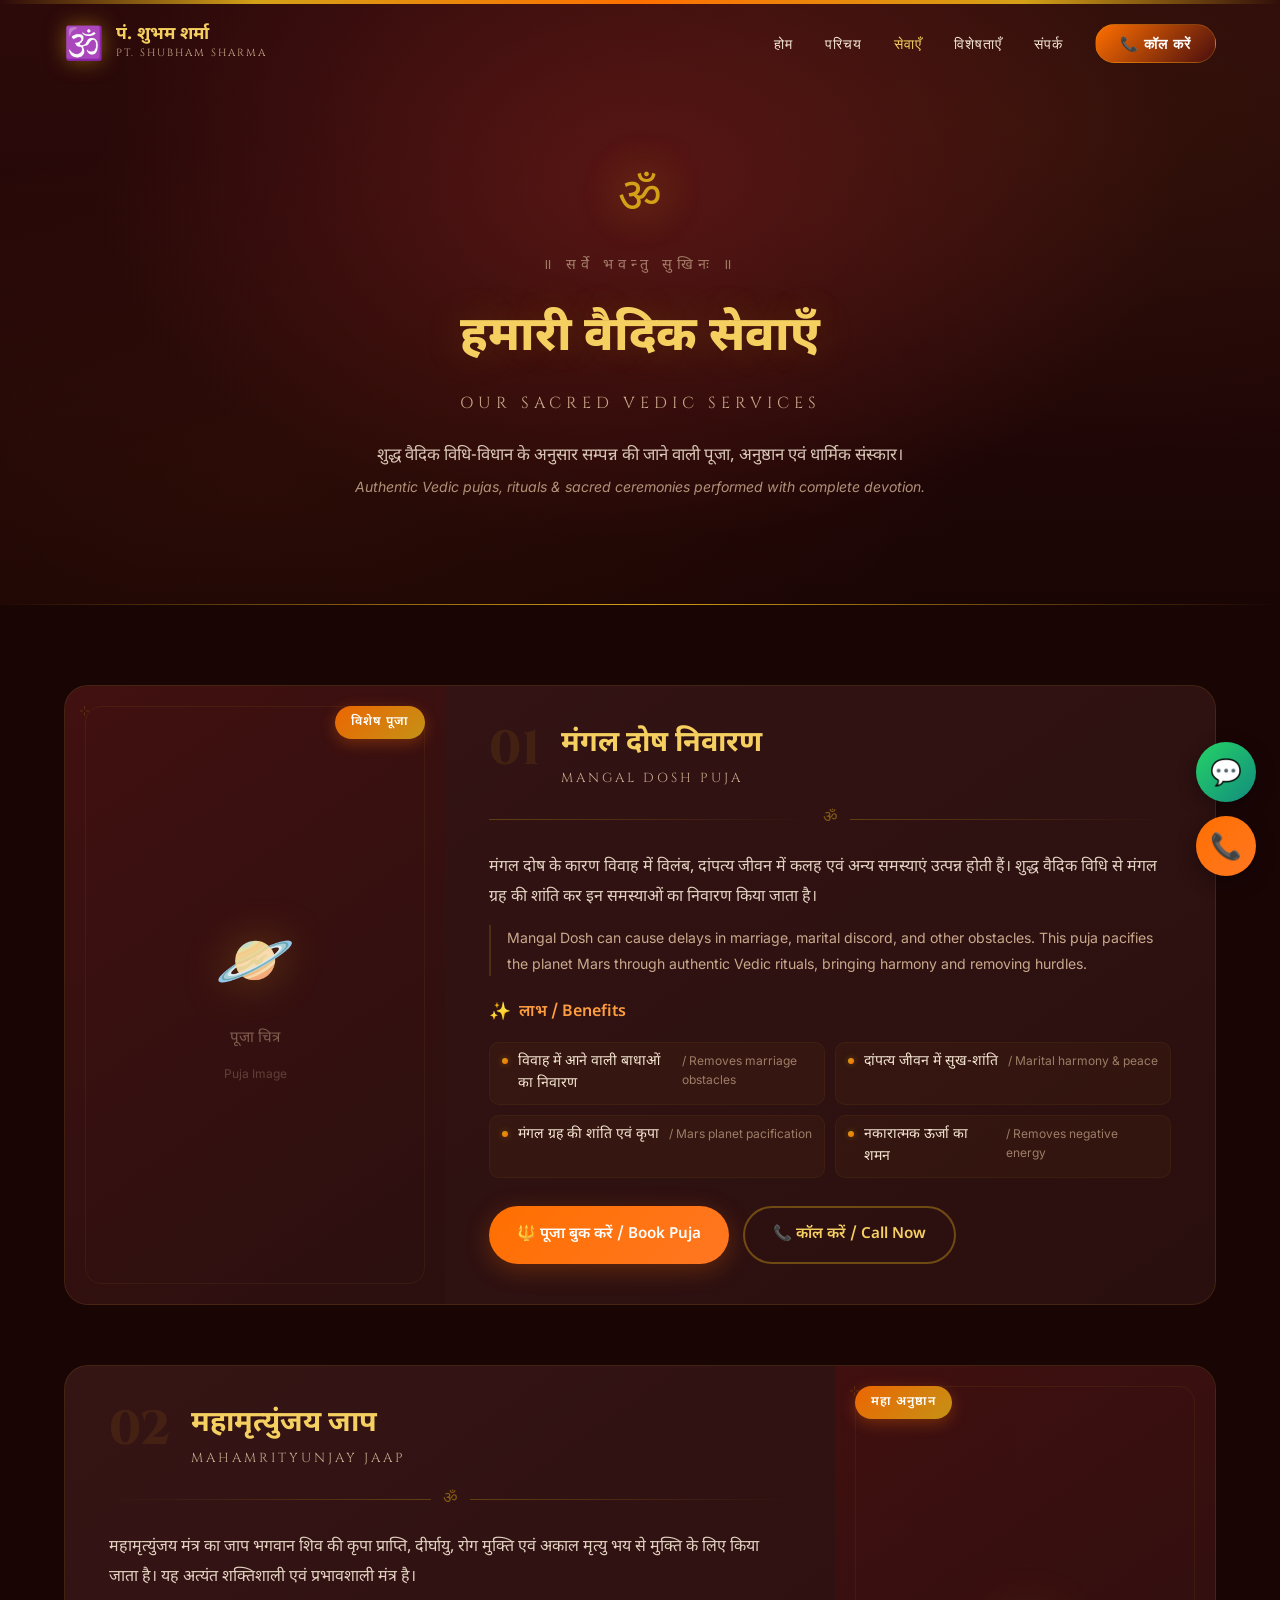
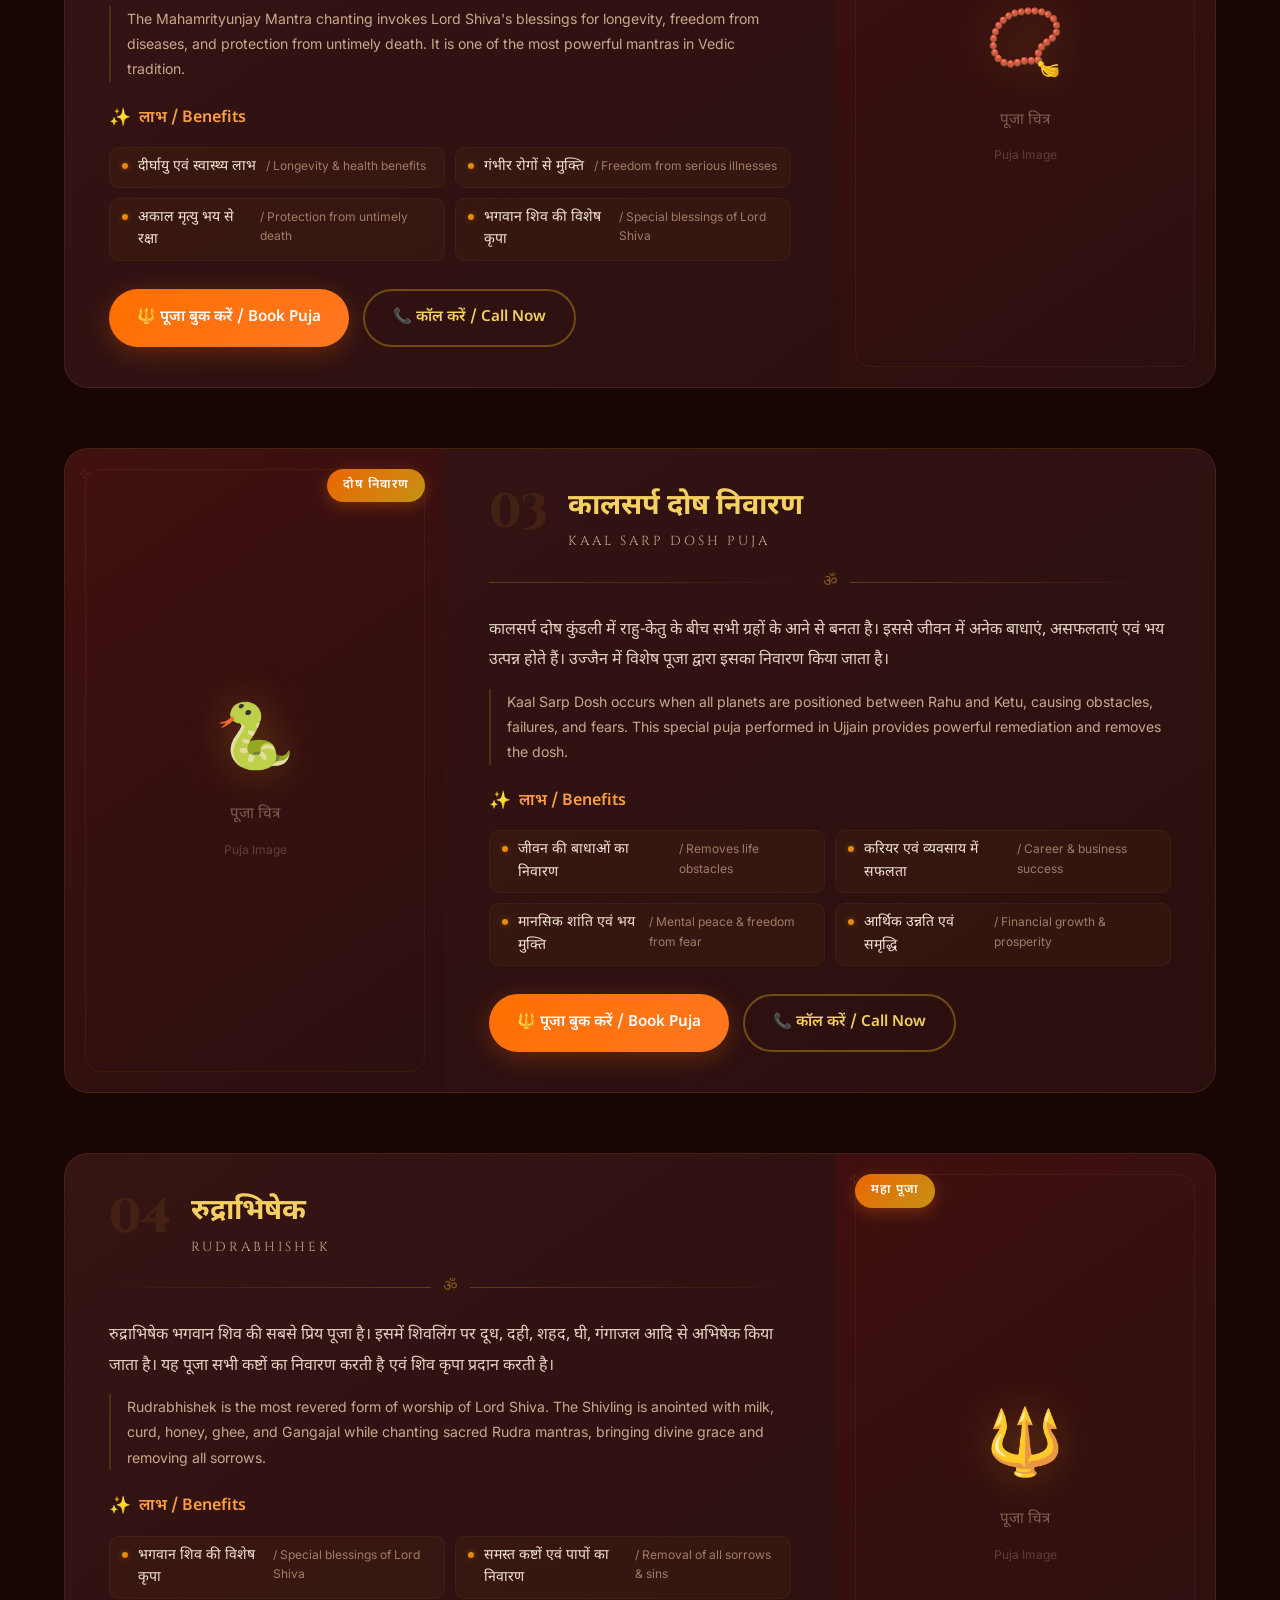
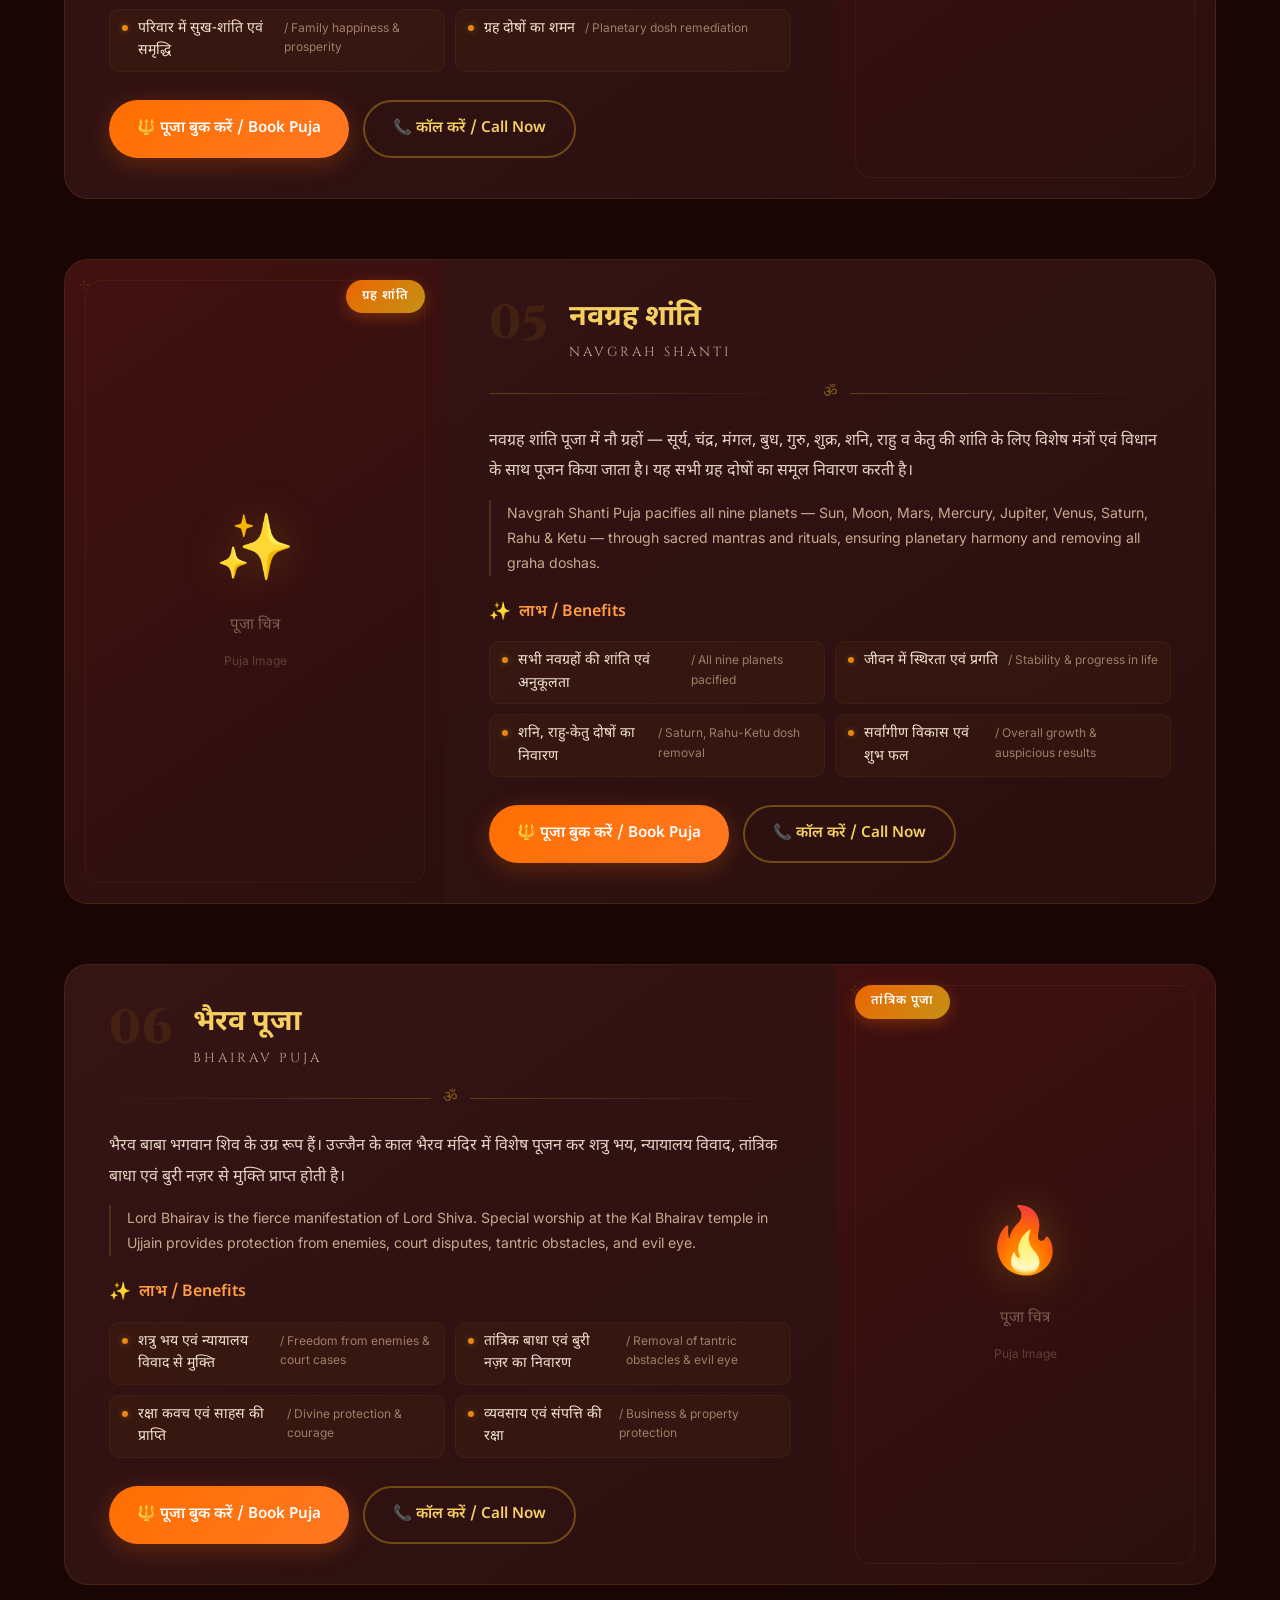
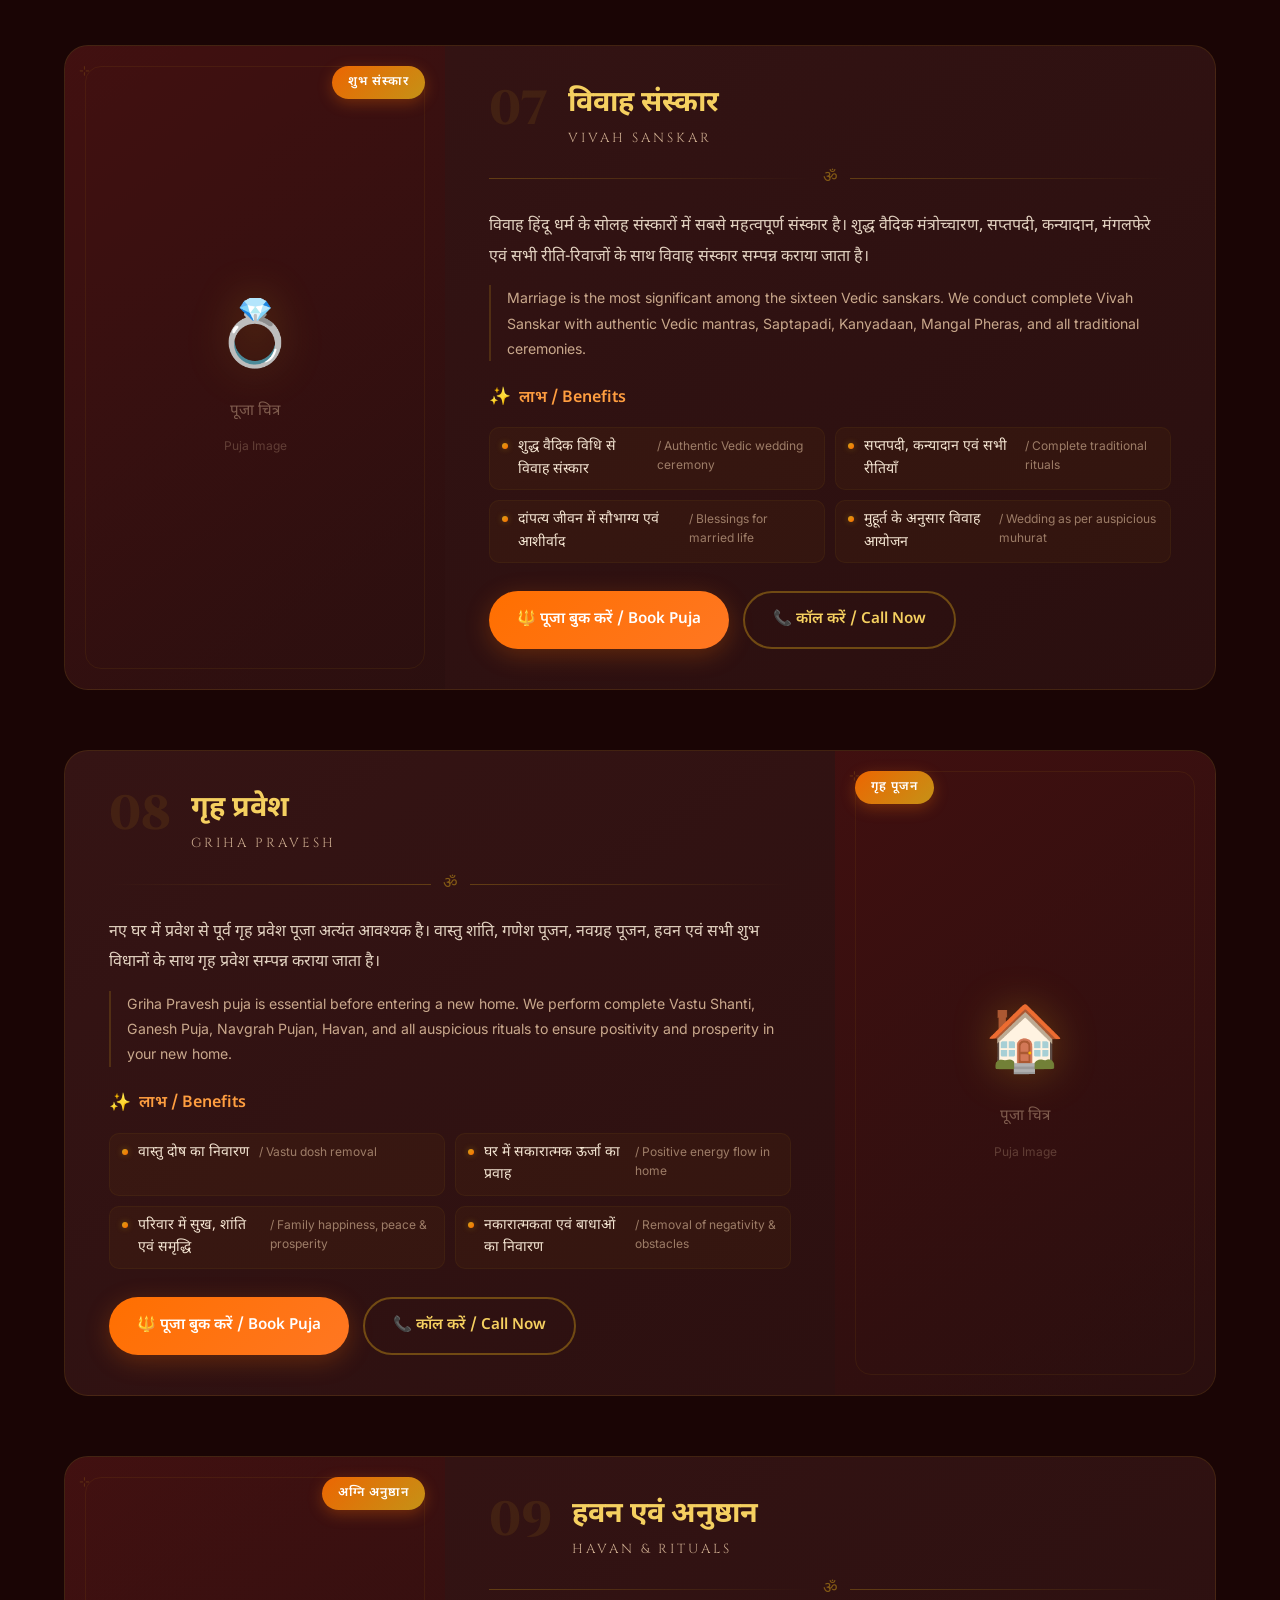
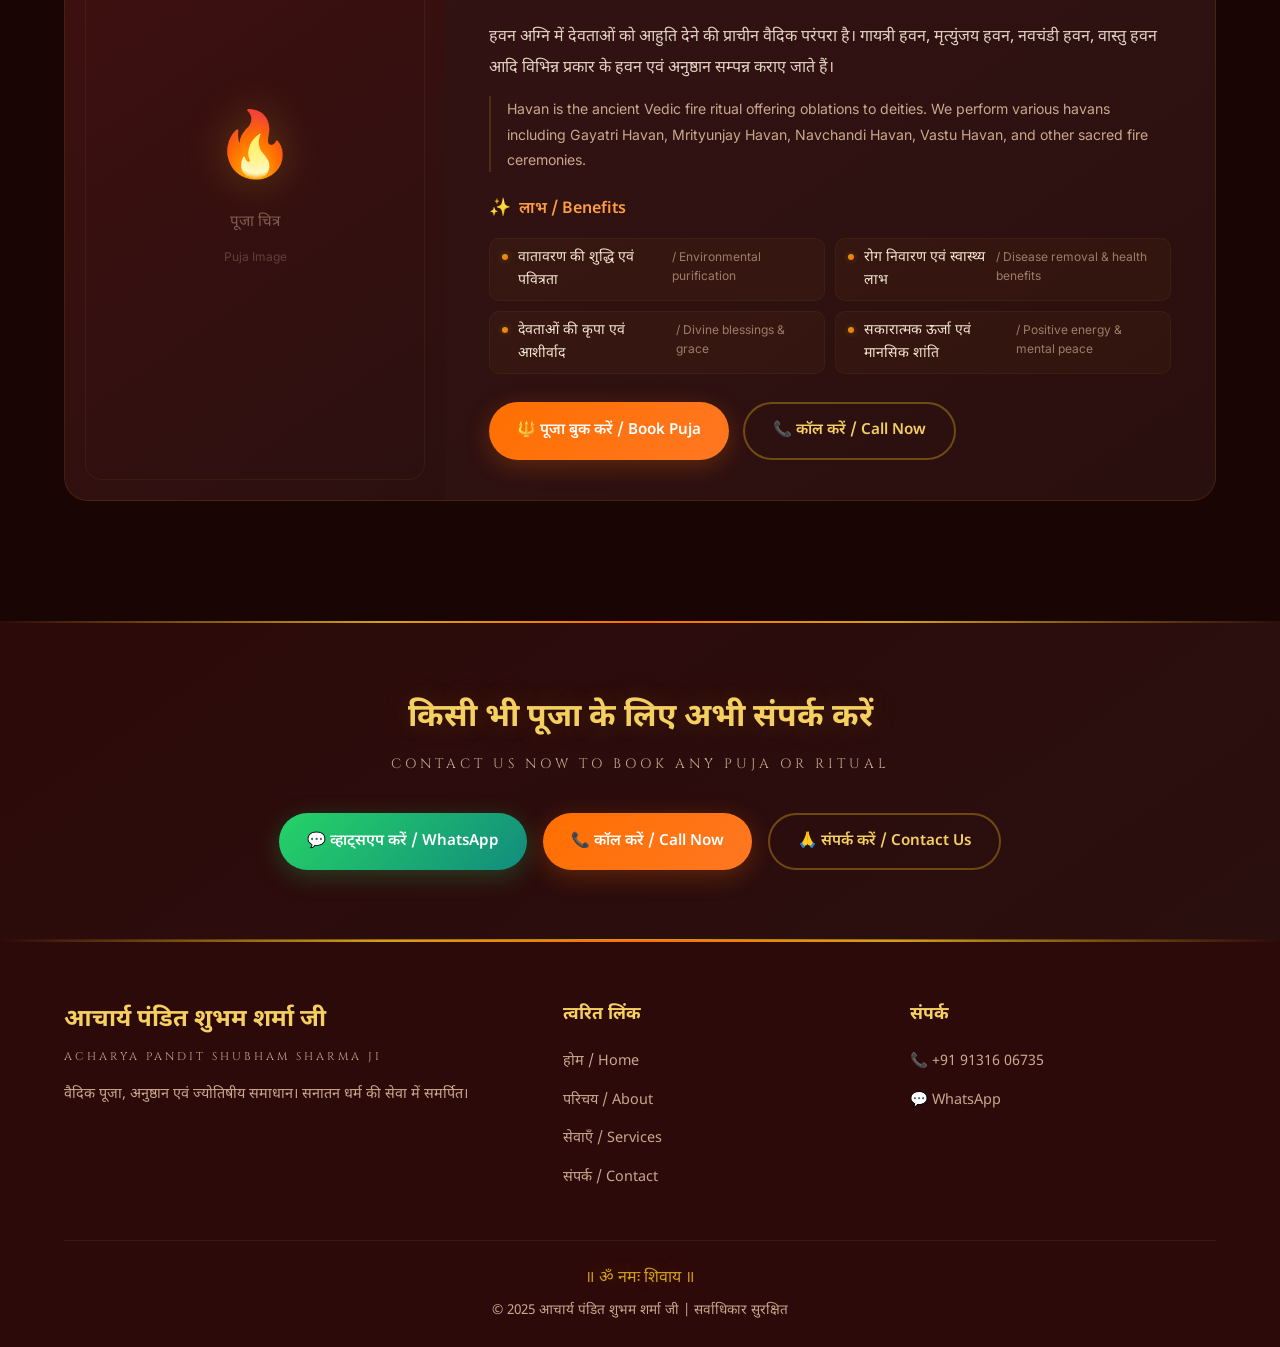
<file: services.html>
<!DOCTYPE html>
<html lang="hi">
<head>
  <meta charset="UTF-8">
  <meta name="viewport" content="width=device-width, initial-scale=1.0">
  <title>हमारी सेवाएँ | आचार्य पंडित शुभम शर्मा जी | Vedic Puja Services</title>
  <meta name="description" content="वैदिक पूजा सेवाएँ — रुद्राभिषेक, कालसर्प दोष, मंगल दोष, महामृत्युंजय जाप, नवग्रह शांति, भैरव पूजा, विवाह संस्कार, गृह प्रवेश, हवन एवं अनुष्ठान। Book authentic Vedic Puja services by Acharya Pandit Shubham Sharma Ji.">
  <meta name="keywords" content="vedic puja, rudrabhishek, kaal sarp dosh, mangal dosh, mahamrityunjay jaap, navgrah shanti, bhairav puja, vivah sanskar, griha pravesh, havan, pandit ji ujjain">
  <meta name="author" content="Acharya Pandit Shubham Sharma">
  <meta property="og:title" content="हमारी सेवाएँ | आचार्य पंडित शुभम शर्मा जी">
  <meta property="og:description" content="वैदिक पूजा, अनुष्ठान एवं ज्योतिषीय समाधान। Book Vedic Puja Services.">
  <meta property="og:type" content="website">
  <link rel="stylesheet" href="style.css">
  <link rel="stylesheet" href="services.css">
  <link rel="icon" href="data:image/svg+xml,<svg xmlns='http://www.w3.org/2000/svg' viewBox='0 0 100 100'><text y='0.9em' font-size='90'>🕉️</text></svg>">
</head>
<body>

  <!-- ==================== PRELOADER ==================== -->
  <div id="preloader">
    <div class="om-loader">ॐ</div>
    <div class="loader-text">|| हर हर महादेव ||</div>
  </div>

  <!-- ==================== NAVIGATION ==================== -->
  <nav class="navbar scrolled" id="navbar">
    <div class="nav-container">
      <a href="index.html" class="nav-brand">
        <span class="brand-icon">🕉️</span>
        <div class="brand-text">
          <span class="brand-hindi">पं. शुभम शर्मा</span>
          <span class="brand-english">Pt. Shubham Sharma</span>
        </div>
      </a>

      <ul class="nav-links" id="navLinks">
        <li><a href="index.html">होम</a></li>
        <li><a href="index.html#about">परिचय</a></li>
        <li><a href="services.html" style="color: var(--gold-light);">सेवाएँ</a></li>
        <li><a href="index.html#features">विशेषताएँ</a></li>
        <li><a href="index.html#contact">संपर्क</a></li>
        <li><a href="tel:9131606735" class="nav-cta">📞 कॉल करें</a></li>
      </ul>

      <div class="hamburger" id="hamburger">
        <span></span>
        <span></span>
        <span></span>
      </div>
    </div>
  </nav>

  <!-- Mobile Nav Overlay -->
  <div class="mobile-nav-overlay" id="mobileNav">
    <a href="index.html" class="mobile-nav-link">🏠 होम / Home</a>
    <a href="index.html#about" class="mobile-nav-link">🙏 परिचय / About</a>
    <a href="services.html" class="mobile-nav-link" style="color: #F5D060; font-weight: 700;">🔱 सेवाएँ / Services</a>
    <a href="index.html#features" class="mobile-nav-link">⭐ विशेषताएँ / Why Us</a>
    <a href="index.html#contact" class="mobile-nav-link">📞 संपर्क / Contact</a>
    <a href="tel:9131606735" class="mobile-nav-link" style="color: #FF9E40; font-weight: 700;">📱 कॉल करें / Call Now</a>
    <a href="https://wa.me/919131606735" class="mobile-nav-link" style="color: #25D366; font-weight: 700;">💬 व्हाट्सएप / WhatsApp</a>
  </div>

  <!-- ==================== SERVICES PAGE HERO ==================== -->
  <section class="svc-page-hero">
    <div class="svc-hero-bg">
      <div class="svc-hero-gradient"></div>
      <div class="svc-hero-particles" id="svcParticles"></div>
    </div>
    <div class="svc-hero-border-top"></div>
    <div class="svc-hero-border-bottom"></div>
    <div class="container">
      <div class="svc-hero-content">
        <span class="svc-hero-om">ॐ</span>
        <p class="svc-hero-sanskrit">॥ सर्वे भवन्तु सुखिनः ॥</p>
        <h1 class="svc-hero-title">हमारी वैदिक सेवाएँ</h1>
        <p class="svc-hero-subtitle">Our Sacred Vedic Services</p>
        <p class="svc-hero-desc">
          शुद्ध वैदिक विधि-विधान के अनुसार सम्पन्न की जाने वाली पूजा, अनुष्ठान एवं धार्मिक संस्कार।
          <br>
          <span class="svc-hero-desc-en">Authentic Vedic pujas, rituals & sacred ceremonies performed with complete devotion.</span>
        </p>
      </div>
    </div>
  </section>

  <!-- ==================== SERVICES DETAIL SECTION ==================== -->
  <section class="svc-detail-section">
    <div class="container">

      <!-- ---- Service 1: Mangal Dosh Nivaran ---- -->
      <div class="svc-card reveal" id="mangal-dosh">
        <div class="svc-card-glow"></div>
        <div class="svc-card-inner">
          <!-- Image Side -->
          <div class="svc-card-image">
            <div class="svc-img-placeholder">
              <span class="svc-img-icon">🪐</span>
              <span class="svc-img-text">पूजा चित्र</span>
              <span class="svc-img-text-en">Puja Image</span>
            </div>
            <div class="svc-card-badge">विशेष पूजा</div>
          </div>
          <!-- Content Side -->
          <div class="svc-card-content">
            <div class="svc-card-header">
              <span class="svc-card-number">01</span>
              <div class="svc-card-titles">
                <h2 class="svc-card-hindi">मंगल दोष निवारण</h2>
                <p class="svc-card-english">Mangal Dosh Puja</p>
              </div>
            </div>

            <div class="svc-card-divider">
              <span class="svc-divider-line"></span>
              <span class="svc-divider-om">ॐ</span>
              <span class="svc-divider-line"></span>
            </div>

            <p class="svc-card-desc-hi">
              मंगल दोष के कारण विवाह में विलंब, दांपत्य जीवन में कलह एवं अन्य समस्याएं उत्पन्न होती हैं। शुद्ध वैदिक विधि से मंगल ग्रह की शांति कर इन समस्याओं का निवारण किया जाता है।
            </p>
            <p class="svc-card-desc-en">
              Mangal Dosh can cause delays in marriage, marital discord, and other obstacles. This puja pacifies the planet Mars through authentic Vedic rituals, bringing harmony and removing hurdles.
            </p>

            <div class="svc-benefits">
              <h4 class="svc-benefits-title">
                <span class="benefits-icon">✨</span> लाभ / Benefits
              </h4>
              <ul class="svc-benefits-list">
                <li><span class="benefit-dot"></span>विवाह में आने वाली बाधाओं का निवारण <span class="benefit-en">/ Removes marriage obstacles</span></li>
                <li><span class="benefit-dot"></span>दांपत्य जीवन में सुख-शांति <span class="benefit-en">/ Marital harmony & peace</span></li>
                <li><span class="benefit-dot"></span>मंगल ग्रह की शांति एवं कृपा <span class="benefit-en">/ Mars planet pacification</span></li>
                <li><span class="benefit-dot"></span>नकारात्मक ऊर्जा का शमन <span class="benefit-en">/ Removes negative energy</span></li>
              </ul>
            </div>

            <div class="svc-card-cta">
              <a href="https://wa.me/919131606735?text=🙏%20नमस्कार%20पंडित%20जी,%20मुझे%20मंगल%20दोष%20निवारण%20पूजा%20के%20बारे%20में%20जानकारी%20चाहिए।" target="_blank" class="svc-btn svc-btn-primary">
                🔱 पूजा बुक करें / Book Puja
              </a>
              <a href="tel:9131606735" class="svc-btn svc-btn-outline">
                📞 कॉल करें / Call Now
              </a>
            </div>
          </div>
        </div>
      </div>

      <!-- ---- Service 2: Mahamrityunjay Jaap ---- -->
      <div class="svc-card reveal" id="mahamrityunjay">
        <div class="svc-card-glow"></div>
        <div class="svc-card-inner svc-card-reverse">
          <div class="svc-card-image">
            <div class="svc-img-placeholder">
              <span class="svc-img-icon">📿</span>
              <span class="svc-img-text">पूजा चित्र</span>
              <span class="svc-img-text-en">Puja Image</span>
            </div>
            <div class="svc-card-badge">महा अनुष्ठान</div>
          </div>
          <div class="svc-card-content">
            <div class="svc-card-header">
              <span class="svc-card-number">02</span>
              <div class="svc-card-titles">
                <h2 class="svc-card-hindi">महामृत्युंजय जाप</h2>
                <p class="svc-card-english">Mahamrityunjay Jaap</p>
              </div>
            </div>

            <div class="svc-card-divider">
              <span class="svc-divider-line"></span>
              <span class="svc-divider-om">ॐ</span>
              <span class="svc-divider-line"></span>
            </div>

            <p class="svc-card-desc-hi">
              महामृत्युंजय मंत्र का जाप भगवान शिव की कृपा प्राप्ति, दीर्घायु, रोग मुक्ति एवं अकाल मृत्यु भय से मुक्ति के लिए किया जाता है। यह अत्यंत शक्तिशाली एवं प्रभावशाली मंत्र है।
            </p>
            <p class="svc-card-desc-en">
              The Mahamrityunjay Mantra chanting invokes Lord Shiva's blessings for longevity, freedom from diseases, and protection from untimely death. It is one of the most powerful mantras in Vedic tradition.
            </p>

            <div class="svc-benefits">
              <h4 class="svc-benefits-title">
                <span class="benefits-icon">✨</span> लाभ / Benefits
              </h4>
              <ul class="svc-benefits-list">
                <li><span class="benefit-dot"></span>दीर्घायु एवं स्वास्थ्य लाभ <span class="benefit-en">/ Longevity & health benefits</span></li>
                <li><span class="benefit-dot"></span>गंभीर रोगों से मुक्ति <span class="benefit-en">/ Freedom from serious illnesses</span></li>
                <li><span class="benefit-dot"></span>अकाल मृत्यु भय से रक्षा <span class="benefit-en">/ Protection from untimely death</span></li>
                <li><span class="benefit-dot"></span>भगवान शिव की विशेष कृपा <span class="benefit-en">/ Special blessings of Lord Shiva</span></li>
              </ul>
            </div>

            <div class="svc-card-cta">
              <a href="https://wa.me/919131606735?text=🙏%20नमस्कार%20पंडित%20जी,%20मुझे%20महामृत्युंजय%20जाप%20के%20बारे%20में%20जानकारी%20चाहिए।" target="_blank" class="svc-btn svc-btn-primary">
                🔱 पूजा बुक करें / Book Puja
              </a>
              <a href="tel:9131606735" class="svc-btn svc-btn-outline">
                📞 कॉल करें / Call Now
              </a>
            </div>
          </div>
        </div>
      </div>

      <!-- ---- Service 3: Kaal Sarp Dosh ---- -->
      <div class="svc-card reveal" id="kaalsarp-dosh">
        <div class="svc-card-glow"></div>
        <div class="svc-card-inner">
          <div class="svc-card-image">
            <div class="svc-img-placeholder">
              <span class="svc-img-icon">🐍</span>
              <span class="svc-img-text">पूजा चित्र</span>
              <span class="svc-img-text-en">Puja Image</span>
            </div>
            <div class="svc-card-badge">दोष निवारण</div>
          </div>
          <div class="svc-card-content">
            <div class="svc-card-header">
              <span class="svc-card-number">03</span>
              <div class="svc-card-titles">
                <h2 class="svc-card-hindi">कालसर्प दोष निवारण</h2>
                <p class="svc-card-english">Kaal Sarp Dosh Puja</p>
              </div>
            </div>

            <div class="svc-card-divider">
              <span class="svc-divider-line"></span>
              <span class="svc-divider-om">ॐ</span>
              <span class="svc-divider-line"></span>
            </div>

            <p class="svc-card-desc-hi">
              कालसर्प दोष कुंडली में राहु-केतु के बीच सभी ग्रहों के आने से बनता है। इससे जीवन में अनेक बाधाएं, असफलताएं एवं भय उत्पन्न होते हैं। उज्जैन में विशेष पूजा द्वारा इसका निवारण किया जाता है।
            </p>
            <p class="svc-card-desc-en">
              Kaal Sarp Dosh occurs when all planets are positioned between Rahu and Ketu, causing obstacles, failures, and fears. This special puja performed in Ujjain provides powerful remediation and removes the dosh.
            </p>

            <div class="svc-benefits">
              <h4 class="svc-benefits-title">
                <span class="benefits-icon">✨</span> लाभ / Benefits
              </h4>
              <ul class="svc-benefits-list">
                <li><span class="benefit-dot"></span>जीवन की बाधाओं का निवारण <span class="benefit-en">/ Removes life obstacles</span></li>
                <li><span class="benefit-dot"></span>करियर एवं व्यवसाय में सफलता <span class="benefit-en">/ Career & business success</span></li>
                <li><span class="benefit-dot"></span>मानसिक शांति एवं भय मुक्ति <span class="benefit-en">/ Mental peace & freedom from fear</span></li>
                <li><span class="benefit-dot"></span>आर्थिक उन्नति एवं समृद्धि <span class="benefit-en">/ Financial growth & prosperity</span></li>
              </ul>
            </div>

            <div class="svc-card-cta">
              <a href="https://wa.me/919131606735?text=🙏%20नमस्कार%20पंडित%20जी,%20मुझे%20कालसर्प%20दोष%20निवारण%20पूजा%20के%20बारे%20में%20जानकारी%20चाहिए।" target="_blank" class="svc-btn svc-btn-primary">
                🔱 पूजा बुक करें / Book Puja
              </a>
              <a href="tel:9131606735" class="svc-btn svc-btn-outline">
                📞 कॉल करें / Call Now
              </a>
            </div>
          </div>
        </div>
      </div>

      <!-- ---- Service 4: Rudrabhishek ---- -->
      <div class="svc-card reveal" id="rudrabhishek">
        <div class="svc-card-glow"></div>
        <div class="svc-card-inner svc-card-reverse">
          <div class="svc-card-image">
            <div class="svc-img-placeholder">
              <span class="svc-img-icon">🔱</span>
              <span class="svc-img-text">पूजा चित्र</span>
              <span class="svc-img-text-en">Puja Image</span>
            </div>
            <div class="svc-card-badge">महा पूजा</div>
          </div>
          <div class="svc-card-content">
            <div class="svc-card-header">
              <span class="svc-card-number">04</span>
              <div class="svc-card-titles">
                <h2 class="svc-card-hindi">रुद्राभिषेक</h2>
                <p class="svc-card-english">Rudrabhishek</p>
              </div>
            </div>

            <div class="svc-card-divider">
              <span class="svc-divider-line"></span>
              <span class="svc-divider-om">ॐ</span>
              <span class="svc-divider-line"></span>
            </div>

            <p class="svc-card-desc-hi">
              रुद्राभिषेक भगवान शिव की सबसे प्रिय पूजा है। इसमें शिवलिंग पर दूध, दही, शहद, घी, गंगाजल आदि से अभिषेक किया जाता है। यह पूजा सभी कष्टों का निवारण करती है एवं शिव कृपा प्रदान करती है।
            </p>
            <p class="svc-card-desc-en">
              Rudrabhishek is the most revered form of worship of Lord Shiva. The Shivling is anointed with milk, curd, honey, ghee, and Gangajal while chanting sacred Rudra mantras, bringing divine grace and removing all sorrows.
            </p>

            <div class="svc-benefits">
              <h4 class="svc-benefits-title">
                <span class="benefits-icon">✨</span> लाभ / Benefits
              </h4>
              <ul class="svc-benefits-list">
                <li><span class="benefit-dot"></span>भगवान शिव की विशेष कृपा <span class="benefit-en">/ Special blessings of Lord Shiva</span></li>
                <li><span class="benefit-dot"></span>समस्त कष्टों एवं पापों का निवारण <span class="benefit-en">/ Removal of all sorrows & sins</span></li>
                <li><span class="benefit-dot"></span>परिवार में सुख-शांति एवं समृद्धि <span class="benefit-en">/ Family happiness & prosperity</span></li>
                <li><span class="benefit-dot"></span>ग्रह दोषों का शमन <span class="benefit-en">/ Planetary dosh remediation</span></li>
              </ul>
            </div>

            <div class="svc-card-cta">
              <a href="https://wa.me/919131606735?text=🙏%20नमस्कार%20पंडित%20जी,%20मुझे%20रुद्राभिषेक%20के%20बारे%20में%20जानकारी%20चाहिए।" target="_blank" class="svc-btn svc-btn-primary">
                🔱 पूजा बुक करें / Book Puja
              </a>
              <a href="tel:9131606735" class="svc-btn svc-btn-outline">
                📞 कॉल करें / Call Now
              </a>
            </div>
          </div>
        </div>
      </div>

      <!-- ---- Service 5: Navgrah Shanti ---- -->
      <div class="svc-card reveal" id="navgrah-shanti">
        <div class="svc-card-glow"></div>
        <div class="svc-card-inner">
          <div class="svc-card-image">
            <div class="svc-img-placeholder">
              <span class="svc-img-icon">✨</span>
              <span class="svc-img-text">पूजा चित्र</span>
              <span class="svc-img-text-en">Puja Image</span>
            </div>
            <div class="svc-card-badge">ग्रह शांति</div>
          </div>
          <div class="svc-card-content">
            <div class="svc-card-header">
              <span class="svc-card-number">05</span>
              <div class="svc-card-titles">
                <h2 class="svc-card-hindi">नवग्रह शांति</h2>
                <p class="svc-card-english">Navgrah Shanti</p>
              </div>
            </div>

            <div class="svc-card-divider">
              <span class="svc-divider-line"></span>
              <span class="svc-divider-om">ॐ</span>
              <span class="svc-divider-line"></span>
            </div>

            <p class="svc-card-desc-hi">
              नवग्रह शांति पूजा में नौ ग्रहों — सूर्य, चंद्र, मंगल, बुध, गुरु, शुक्र, शनि, राहु व केतु की शांति के लिए विशेष मंत्रों एवं विधान के साथ पूजन किया जाता है। यह सभी ग्रह दोषों का समूल निवारण करती है।
            </p>
            <p class="svc-card-desc-en">
              Navgrah Shanti Puja pacifies all nine planets — Sun, Moon, Mars, Mercury, Jupiter, Venus, Saturn, Rahu & Ketu — through sacred mantras and rituals, ensuring planetary harmony and removing all graha doshas.
            </p>

            <div class="svc-benefits">
              <h4 class="svc-benefits-title">
                <span class="benefits-icon">✨</span> लाभ / Benefits
              </h4>
              <ul class="svc-benefits-list">
                <li><span class="benefit-dot"></span>सभी नवग्रहों की शांति एवं अनुकूलता <span class="benefit-en">/ All nine planets pacified</span></li>
                <li><span class="benefit-dot"></span>जीवन में स्थिरता एवं प्रगति <span class="benefit-en">/ Stability & progress in life</span></li>
                <li><span class="benefit-dot"></span>शनि, राहु-केतु दोषों का निवारण <span class="benefit-en">/ Saturn, Rahu-Ketu dosh removal</span></li>
                <li><span class="benefit-dot"></span>सर्वांगीण विकास एवं शुभ फल <span class="benefit-en">/ Overall growth & auspicious results</span></li>
              </ul>
            </div>

            <div class="svc-card-cta">
              <a href="https://wa.me/919131606735?text=🙏%20नमस्कार%20पंडित%20जी,%20मुझे%20नवग्रह%20शांति%20पूजा%20के%20बारे%20में%20जानकारी%20चाहिए।" target="_blank" class="svc-btn svc-btn-primary">
                🔱 पूजा बुक करें / Book Puja
              </a>
              <a href="tel:9131606735" class="svc-btn svc-btn-outline">
                📞 कॉल करें / Call Now
              </a>
            </div>
          </div>
        </div>
      </div>

      <!-- ---- Service 6: Bhairav Puja ---- -->
      <div class="svc-card reveal" id="bhairav-puja">
        <div class="svc-card-glow"></div>
        <div class="svc-card-inner svc-card-reverse">
          <div class="svc-card-image">
            <div class="svc-img-placeholder">
              <span class="svc-img-icon">🔥</span>
              <span class="svc-img-text">पूजा चित्र</span>
              <span class="svc-img-text-en">Puja Image</span>
            </div>
            <div class="svc-card-badge">तांत्रिक पूजा</div>
          </div>
          <div class="svc-card-content">
            <div class="svc-card-header">
              <span class="svc-card-number">06</span>
              <div class="svc-card-titles">
                <h2 class="svc-card-hindi">भैरव पूजा</h2>
                <p class="svc-card-english">Bhairav Puja</p>
              </div>
            </div>

            <div class="svc-card-divider">
              <span class="svc-divider-line"></span>
              <span class="svc-divider-om">ॐ</span>
              <span class="svc-divider-line"></span>
            </div>

            <p class="svc-card-desc-hi">
              भैरव बाबा भगवान शिव के उग्र रूप हैं। उज्जैन के काल भैरव मंदिर में विशेष पूजन कर शत्रु भय, न्यायालय विवाद, तांत्रिक बाधा एवं बुरी नज़र से मुक्ति प्राप्त होती है।
            </p>
            <p class="svc-card-desc-en">
              Lord Bhairav is the fierce manifestation of Lord Shiva. Special worship at the Kal Bhairav temple in Ujjain provides protection from enemies, court disputes, tantric obstacles, and evil eye.
            </p>

            <div class="svc-benefits">
              <h4 class="svc-benefits-title">
                <span class="benefits-icon">✨</span> लाभ / Benefits
              </h4>
              <ul class="svc-benefits-list">
                <li><span class="benefit-dot"></span>शत्रु भय एवं न्यायालय विवाद से मुक्ति <span class="benefit-en">/ Freedom from enemies & court cases</span></li>
                <li><span class="benefit-dot"></span>तांत्रिक बाधा एवं बुरी नज़र का निवारण <span class="benefit-en">/ Removal of tantric obstacles & evil eye</span></li>
                <li><span class="benefit-dot"></span>रक्षा कवच एवं साहस की प्राप्ति <span class="benefit-en">/ Divine protection & courage</span></li>
                <li><span class="benefit-dot"></span>व्यवसाय एवं संपत्ति की रक्षा <span class="benefit-en">/ Business & property protection</span></li>
              </ul>
            </div>

            <div class="svc-card-cta">
              <a href="https://wa.me/919131606735?text=🙏%20नमस्कार%20पंडित%20जी,%20मुझे%20भैरव%20पूजा%20के%20बारे%20में%20जानकारी%20चाहिए।" target="_blank" class="svc-btn svc-btn-primary">
                🔱 पूजा बुक करें / Book Puja
              </a>
              <a href="tel:9131606735" class="svc-btn svc-btn-outline">
                📞 कॉल करें / Call Now
              </a>
            </div>
          </div>
        </div>
      </div>

      <!-- ---- Service 7: Vivah Sanskar ---- -->
      <div class="svc-card reveal" id="vivah-sanskar">
        <div class="svc-card-glow"></div>
        <div class="svc-card-inner">
          <div class="svc-card-image">
            <div class="svc-img-placeholder">
              <span class="svc-img-icon">💍</span>
              <span class="svc-img-text">पूजा चित्र</span>
              <span class="svc-img-text-en">Puja Image</span>
            </div>
            <div class="svc-card-badge">शुभ संस्कार</div>
          </div>
          <div class="svc-card-content">
            <div class="svc-card-header">
              <span class="svc-card-number">07</span>
              <div class="svc-card-titles">
                <h2 class="svc-card-hindi">विवाह संस्कार</h2>
                <p class="svc-card-english">Vivah Sanskar</p>
              </div>
            </div>

            <div class="svc-card-divider">
              <span class="svc-divider-line"></span>
              <span class="svc-divider-om">ॐ</span>
              <span class="svc-divider-line"></span>
            </div>

            <p class="svc-card-desc-hi">
              विवाह हिंदू धर्म के सोलह संस्कारों में सबसे महत्वपूर्ण संस्कार है। शुद्ध वैदिक मंत्रोच्चारण, सप्तपदी, कन्यादान, मंगलफेरे एवं सभी रीति-रिवाजों के साथ विवाह संस्कार सम्पन्न कराया जाता है।
            </p>
            <p class="svc-card-desc-en">
              Marriage is the most significant among the sixteen Vedic sanskars. We conduct complete Vivah Sanskar with authentic Vedic mantras, Saptapadi, Kanyadaan, Mangal Pheras, and all traditional ceremonies.
            </p>

            <div class="svc-benefits">
              <h4 class="svc-benefits-title">
                <span class="benefits-icon">✨</span> लाभ / Benefits
              </h4>
              <ul class="svc-benefits-list">
                <li><span class="benefit-dot"></span>शुद्ध वैदिक विधि से विवाह संस्कार <span class="benefit-en">/ Authentic Vedic wedding ceremony</span></li>
                <li><span class="benefit-dot"></span>सप्तपदी, कन्यादान एवं सभी रीतियाँ <span class="benefit-en">/ Complete traditional rituals</span></li>
                <li><span class="benefit-dot"></span>दांपत्य जीवन में सौभाग्य एवं आशीर्वाद <span class="benefit-en">/ Blessings for married life</span></li>
                <li><span class="benefit-dot"></span>मुहूर्त के अनुसार विवाह आयोजन <span class="benefit-en">/ Wedding as per auspicious muhurat</span></li>
              </ul>
            </div>

            <div class="svc-card-cta">
              <a href="https://wa.me/919131606735?text=🙏%20नमस्कार%20पंडित%20जी,%20मुझे%20विवाह%20संस्कार%20के%20बारे%20में%20जानकारी%20चाहिए।" target="_blank" class="svc-btn svc-btn-primary">
                🔱 पूजा बुक करें / Book Puja
              </a>
              <a href="tel:9131606735" class="svc-btn svc-btn-outline">
                📞 कॉल करें / Call Now
              </a>
            </div>
          </div>
        </div>
      </div>

      <!-- ---- Service 8: Griha Pravesh ---- -->
      <div class="svc-card reveal" id="griha-pravesh">
        <div class="svc-card-glow"></div>
        <div class="svc-card-inner svc-card-reverse">
          <div class="svc-card-image">
            <div class="svc-img-placeholder">
              <span class="svc-img-icon">🏠</span>
              <span class="svc-img-text">पूजा चित्र</span>
              <span class="svc-img-text-en">Puja Image</span>
            </div>
            <div class="svc-card-badge">गृह पूजन</div>
          </div>
          <div class="svc-card-content">
            <div class="svc-card-header">
              <span class="svc-card-number">08</span>
              <div class="svc-card-titles">
                <h2 class="svc-card-hindi">गृह प्रवेश</h2>
                <p class="svc-card-english">Griha Pravesh</p>
              </div>
            </div>

            <div class="svc-card-divider">
              <span class="svc-divider-line"></span>
              <span class="svc-divider-om">ॐ</span>
              <span class="svc-divider-line"></span>
            </div>

            <p class="svc-card-desc-hi">
              नए घर में प्रवेश से पूर्व गृह प्रवेश पूजा अत्यंत आवश्यक है। वास्तु शांति, गणेश पूजन, नवग्रह पूजन, हवन एवं सभी शुभ विधानों के साथ गृह प्रवेश सम्पन्न कराया जाता है।
            </p>
            <p class="svc-card-desc-en">
              Griha Pravesh puja is essential before entering a new home. We perform complete Vastu Shanti, Ganesh Puja, Navgrah Pujan, Havan, and all auspicious rituals to ensure positivity and prosperity in your new home.
            </p>

            <div class="svc-benefits">
              <h4 class="svc-benefits-title">
                <span class="benefits-icon">✨</span> लाभ / Benefits
              </h4>
              <ul class="svc-benefits-list">
                <li><span class="benefit-dot"></span>वास्तु दोष का निवारण <span class="benefit-en">/ Vastu dosh removal</span></li>
                <li><span class="benefit-dot"></span>घर में सकारात्मक ऊर्जा का प्रवाह <span class="benefit-en">/ Positive energy flow in home</span></li>
                <li><span class="benefit-dot"></span>परिवार में सुख, शांति एवं समृद्धि <span class="benefit-en">/ Family happiness, peace & prosperity</span></li>
                <li><span class="benefit-dot"></span>नकारात्मकता एवं बाधाओं का निवारण <span class="benefit-en">/ Removal of negativity & obstacles</span></li>
              </ul>
            </div>

            <div class="svc-card-cta">
              <a href="https://wa.me/919131606735?text=🙏%20नमस्कार%20पंडित%20जी,%20मुझे%20गृह%20प्रवेश%20पूजा%20के%20बारे%20में%20जानकारी%20चाहिए।" target="_blank" class="svc-btn svc-btn-primary">
                🔱 पूजा बुक करें / Book Puja
              </a>
              <a href="tel:9131606735" class="svc-btn svc-btn-outline">
                📞 कॉल करें / Call Now
              </a>
            </div>
          </div>
        </div>
      </div>

      <!-- ---- Service 9: Havan & Rituals ---- -->
      <div class="svc-card reveal" id="havan-rituals">
        <div class="svc-card-glow"></div>
        <div class="svc-card-inner">
          <div class="svc-card-image">
            <div class="svc-img-placeholder">
              <span class="svc-img-icon">🔥</span>
              <span class="svc-img-text">पूजा चित्र</span>
              <span class="svc-img-text-en">Puja Image</span>
            </div>
            <div class="svc-card-badge">अग्नि अनुष्ठान</div>
          </div>
          <div class="svc-card-content">
            <div class="svc-card-header">
              <span class="svc-card-number">09</span>
              <div class="svc-card-titles">
                <h2 class="svc-card-hindi">हवन एवं अनुष्ठान</h2>
                <p class="svc-card-english">Havan &amp; Rituals</p>
              </div>
            </div>

            <div class="svc-card-divider">
              <span class="svc-divider-line"></span>
              <span class="svc-divider-om">ॐ</span>
              <span class="svc-divider-line"></span>
            </div>

            <p class="svc-card-desc-hi">
              हवन अग्नि में देवताओं को आहुति देने की प्राचीन वैदिक परंपरा है। गायत्री हवन, मृत्युंजय हवन, नवचंडी हवन, वास्तु हवन आदि विभिन्न प्रकार के हवन एवं अनुष्ठान सम्पन्न कराए जाते हैं।
            </p>
            <p class="svc-card-desc-en">
              Havan is the ancient Vedic fire ritual offering oblations to deities. We perform various havans including Gayatri Havan, Mrityunjay Havan, Navchandi Havan, Vastu Havan, and other sacred fire ceremonies.
            </p>

            <div class="svc-benefits">
              <h4 class="svc-benefits-title">
                <span class="benefits-icon">✨</span> लाभ / Benefits
              </h4>
              <ul class="svc-benefits-list">
                <li><span class="benefit-dot"></span>वातावरण की शुद्धि एवं पवित्रता <span class="benefit-en">/ Environmental purification</span></li>
                <li><span class="benefit-dot"></span>रोग निवारण एवं स्वास्थ्य लाभ <span class="benefit-en">/ Disease removal & health benefits</span></li>
                <li><span class="benefit-dot"></span>देवताओं की कृपा एवं आशीर्वाद <span class="benefit-en">/ Divine blessings & grace</span></li>
                <li><span class="benefit-dot"></span>सकारात्मक ऊर्जा एवं मानसिक शांति <span class="benefit-en">/ Positive energy & mental peace</span></li>
              </ul>
            </div>

            <div class="svc-card-cta">
              <a href="https://wa.me/919131606735?text=🙏%20नमस्कार%20पंडित%20जी,%20मुझे%20हवन%20एवं%20अनुष्ठान%20के%20बारे%20में%20जानकारी%20चाहिए।" target="_blank" class="svc-btn svc-btn-primary">
                🔱 पूजा बुक करें / Book Puja
              </a>
              <a href="tel:9131606735" class="svc-btn svc-btn-outline">
                📞 कॉल करें / Call Now
              </a>
            </div>
          </div>
        </div>
      </div>

    </div>
  </section>

  <!-- ==================== CONTACT CTA STRIP ==================== -->
  <section class="svc-contact-strip">
    <div class="container">
      <div class="svc-strip-content">
        <div class="svc-strip-text">
          <h3 class="svc-strip-hindi">किसी भी पूजा के लिए अभी संपर्क करें</h3>
          <p class="svc-strip-english">Contact us now to book any puja or ritual</p>
        </div>
        <div class="svc-strip-buttons">
          <a href="https://wa.me/919131606735?text=🙏%20नमस्कार%20पंडित%20जी,%20मुझे%20पूजा%20बुक%20करनी%20है।" target="_blank" class="svc-btn svc-btn-whatsapp">
            💬 व्हाट्सएप करें / WhatsApp
          </a>
          <a href="tel:9131606735" class="svc-btn svc-btn-call-strip">
            📞 कॉल करें / Call Now
          </a>
          <a href="index.html#contact" class="svc-btn svc-btn-contact-strip">
            🙏 संपर्क करें / Contact Us
          </a>
        </div>
      </div>
    </div>
  </section>

  <!-- ==================== FOOTER ==================== -->
  <footer class="footer">
    <div class="container">
      <div class="footer-content">
        <div class="footer-brand">
          <h4 class="footer-brand-name">आचार्य पंडित शुभम शर्मा जी</h4>
          <p class="footer-brand-en">Acharya Pandit Shubham Sharma Ji</p>
          <p class="footer-desc">वैदिक पूजा, अनुष्ठान एवं ज्योतिषीय समाधान। सनातन धर्म की सेवा में समर्पित।</p>
        </div>
        <div class="footer-links">
          <h4>त्वरित लिंक</h4>
          <ul>
            <li><a href="index.html">होम / Home</a></li>
            <li><a href="index.html#about">परिचय / About</a></li>
            <li><a href="services.html">सेवाएँ / Services</a></li>
            <li><a href="index.html#contact">संपर्क / Contact</a></li>
          </ul>
        </div>
        <div class="footer-links">
          <h4>संपर्क</h4>
          <ul>
            <li><a href="tel:9131606735">📞 +91 91316 06735</a></li>
            <li><a href="https://wa.me/919131606735" target="_blank">💬 WhatsApp</a></li>
          </ul>
        </div>
      </div>
      <div class="footer-bottom">
        <p class="footer-mantra">॥ ॐ नमः शिवाय ॥</p>
        <p>&copy; 2025 आचार्य पंडित शुभम शर्मा जी | सर्वाधिकार सुरक्षित</p>
      </div>
    </div>
  </footer>

  <!-- ==================== FLOATING BUTTONS ==================== -->
  <div class="floating-btns">
    <a href="https://wa.me/919131606735?text=🙏%20नमस्कार%20पंडित%20जी,%20मुझे%20पूजा%20के%20बारे%20में%20जानकारी%20चाहिए।" class="float-btn float-btn-whatsapp" target="_blank" aria-label="WhatsApp">
      💬
      <span class="btn-tooltip">व्हाट्सएप करें</span>
    </a>
    <a href="tel:9131606735" class="float-btn float-btn-call" aria-label="Call Now">
      📞
      <span class="btn-tooltip">कॉल करें</span>
    </a>
  </div>

  <!-- ==================== MOBILE STICKY CTA ==================== -->
  <div class="mobile-sticky-cta" id="mobileCta">
    <div class="sticky-cta-content">
      <a href="https://wa.me/919131606735" class="sticky-btn sticky-btn-puja" target="_blank">🔱 पूजा बुक करें</a>
      <a href="tel:9131606735" class="sticky-btn sticky-btn-call">📞 कॉल करें</a>
      <a href="https://wa.me/919131606735" class="sticky-btn sticky-btn-whatsapp" target="_blank">💬 WhatsApp</a>
    </div>
  </div>

  <!-- ==================== BACK TO TOP ==================== -->
  <button class="back-to-top" id="backToTop" aria-label="Back to top">↑</button>

  <script src="script.js"></script>
</body>
</html>
</file>
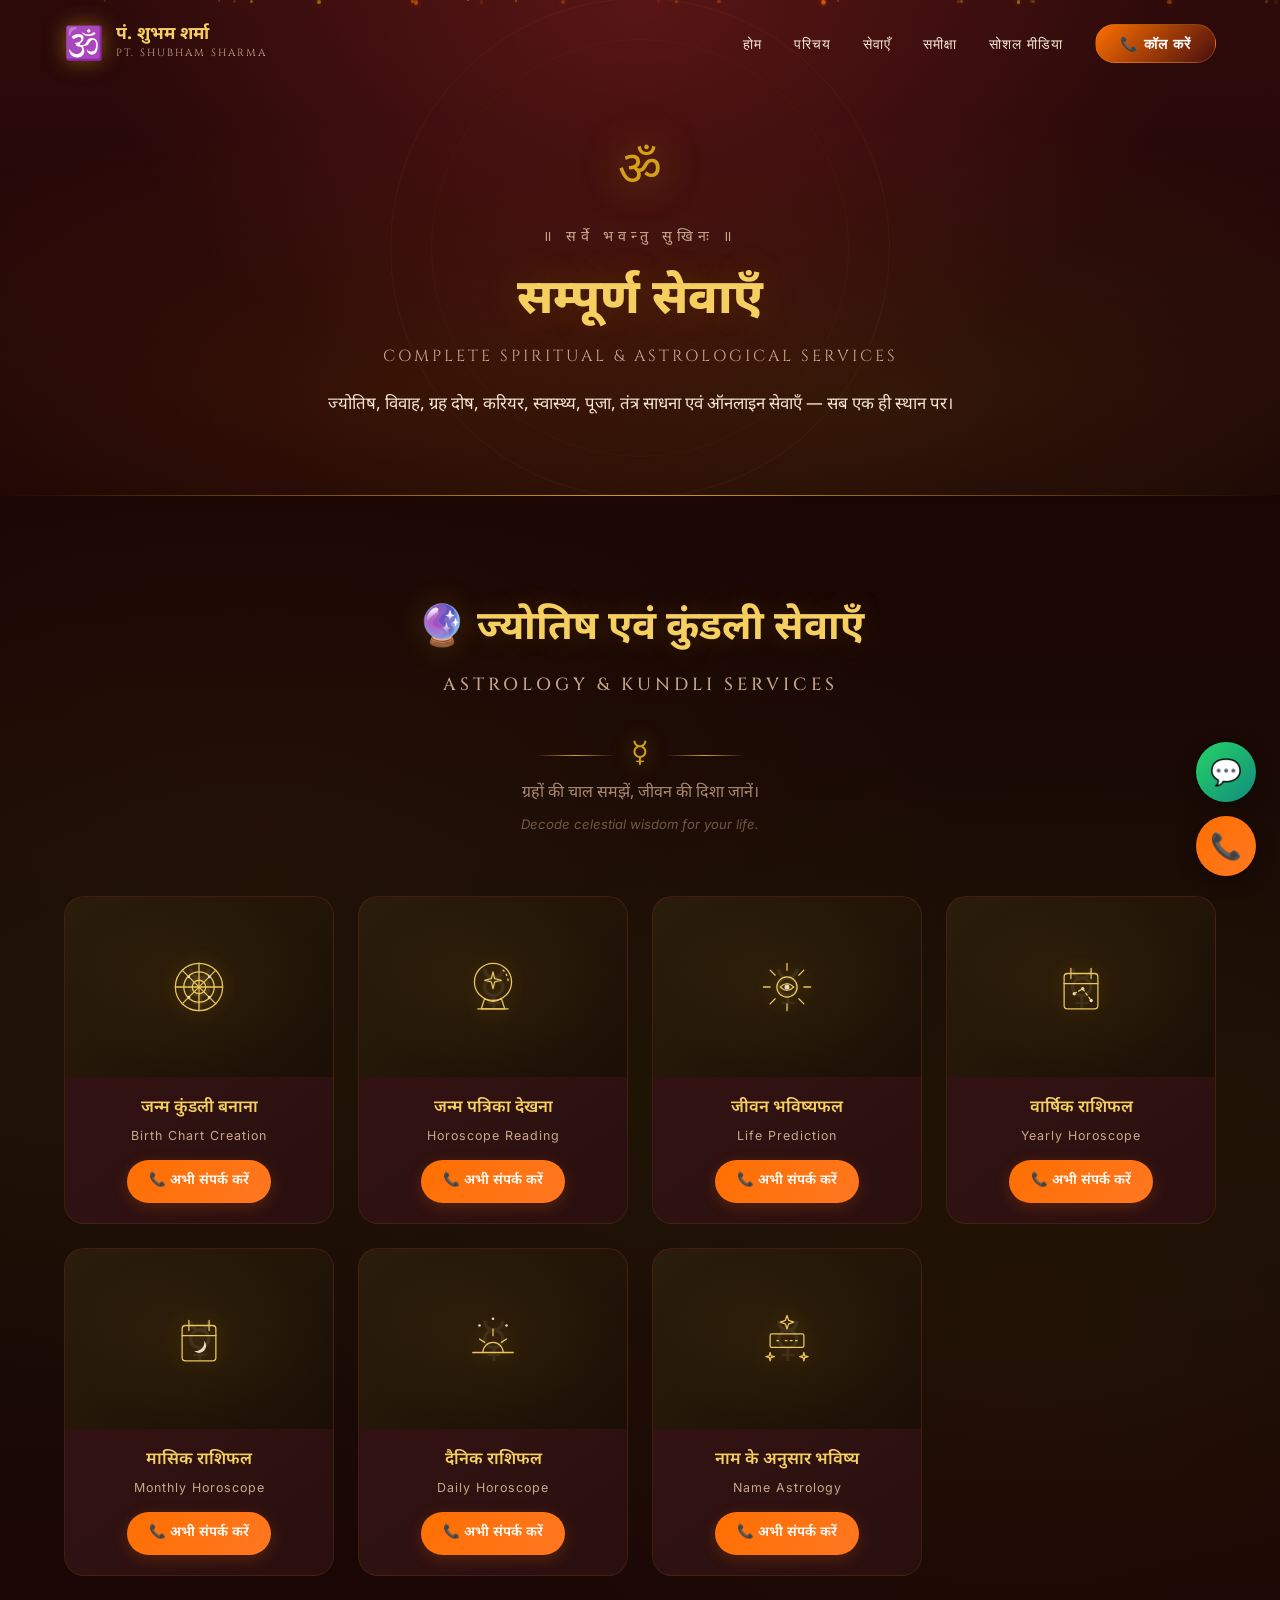
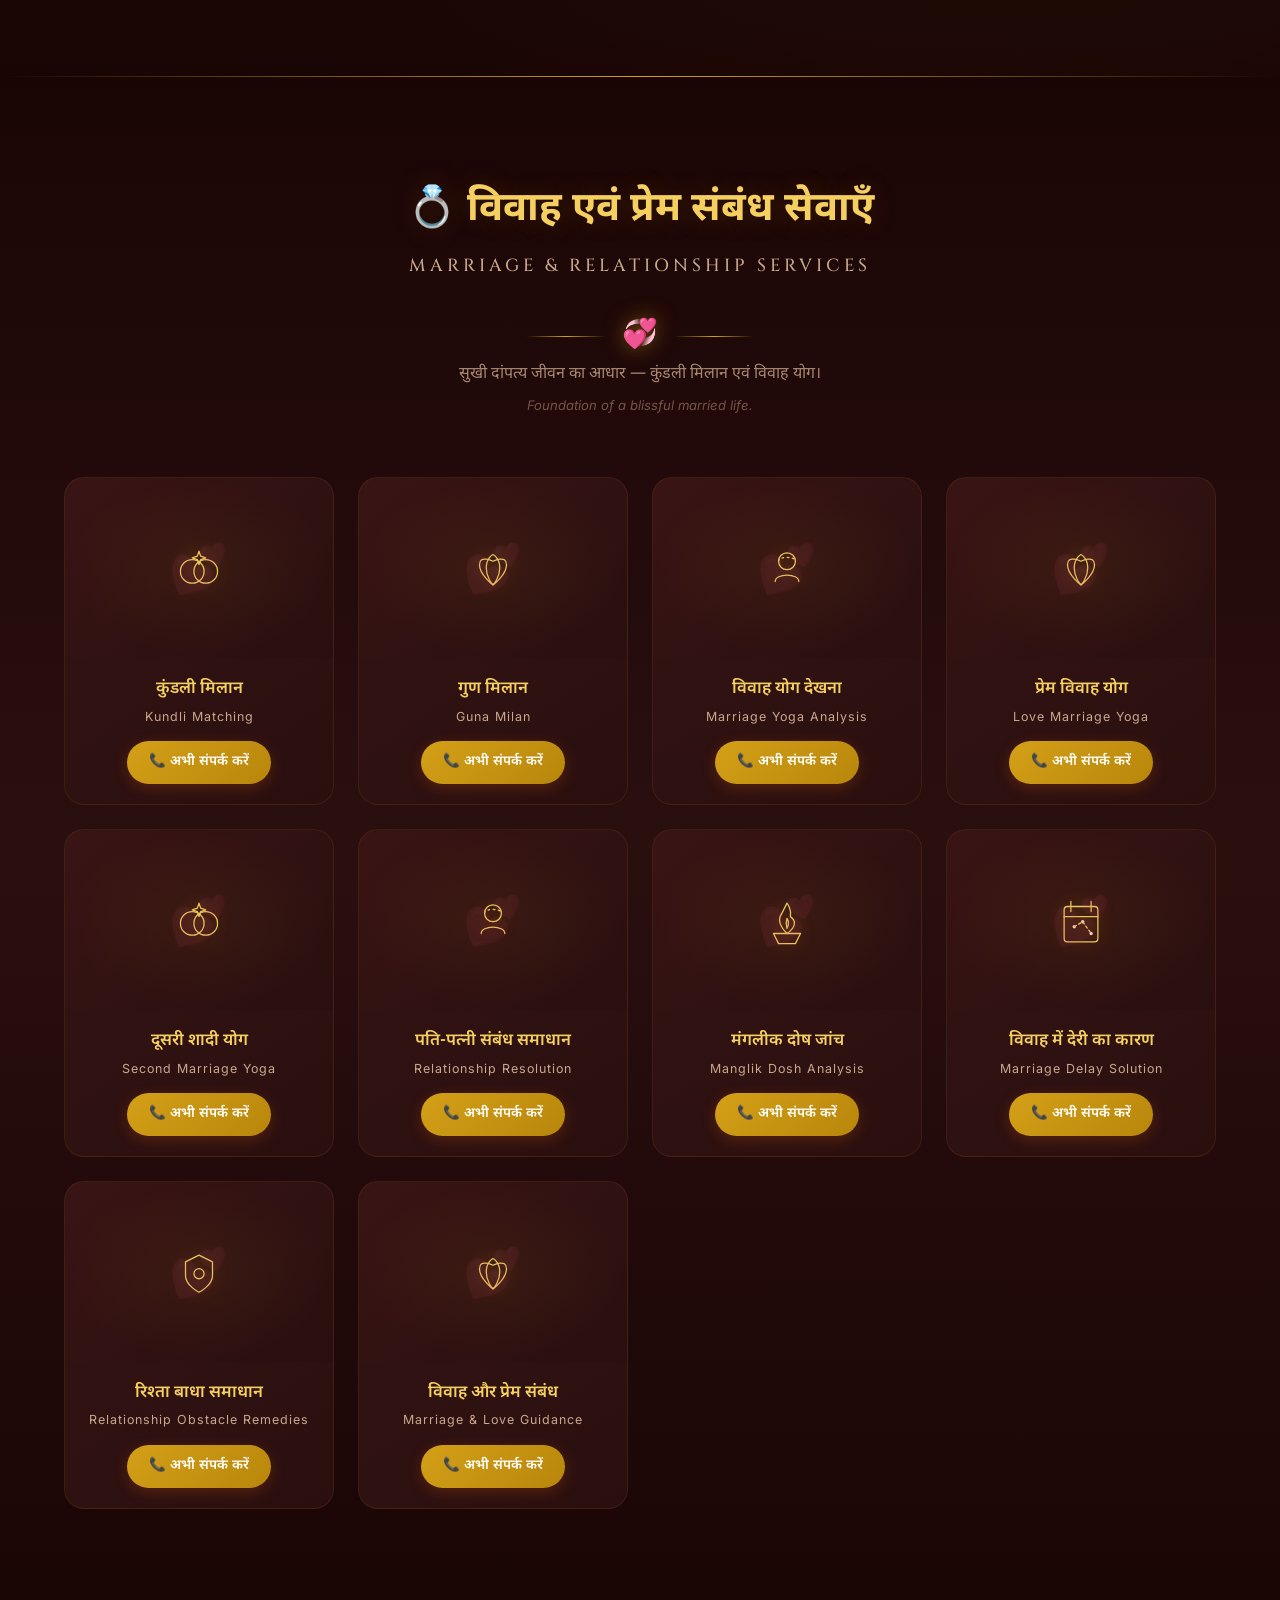
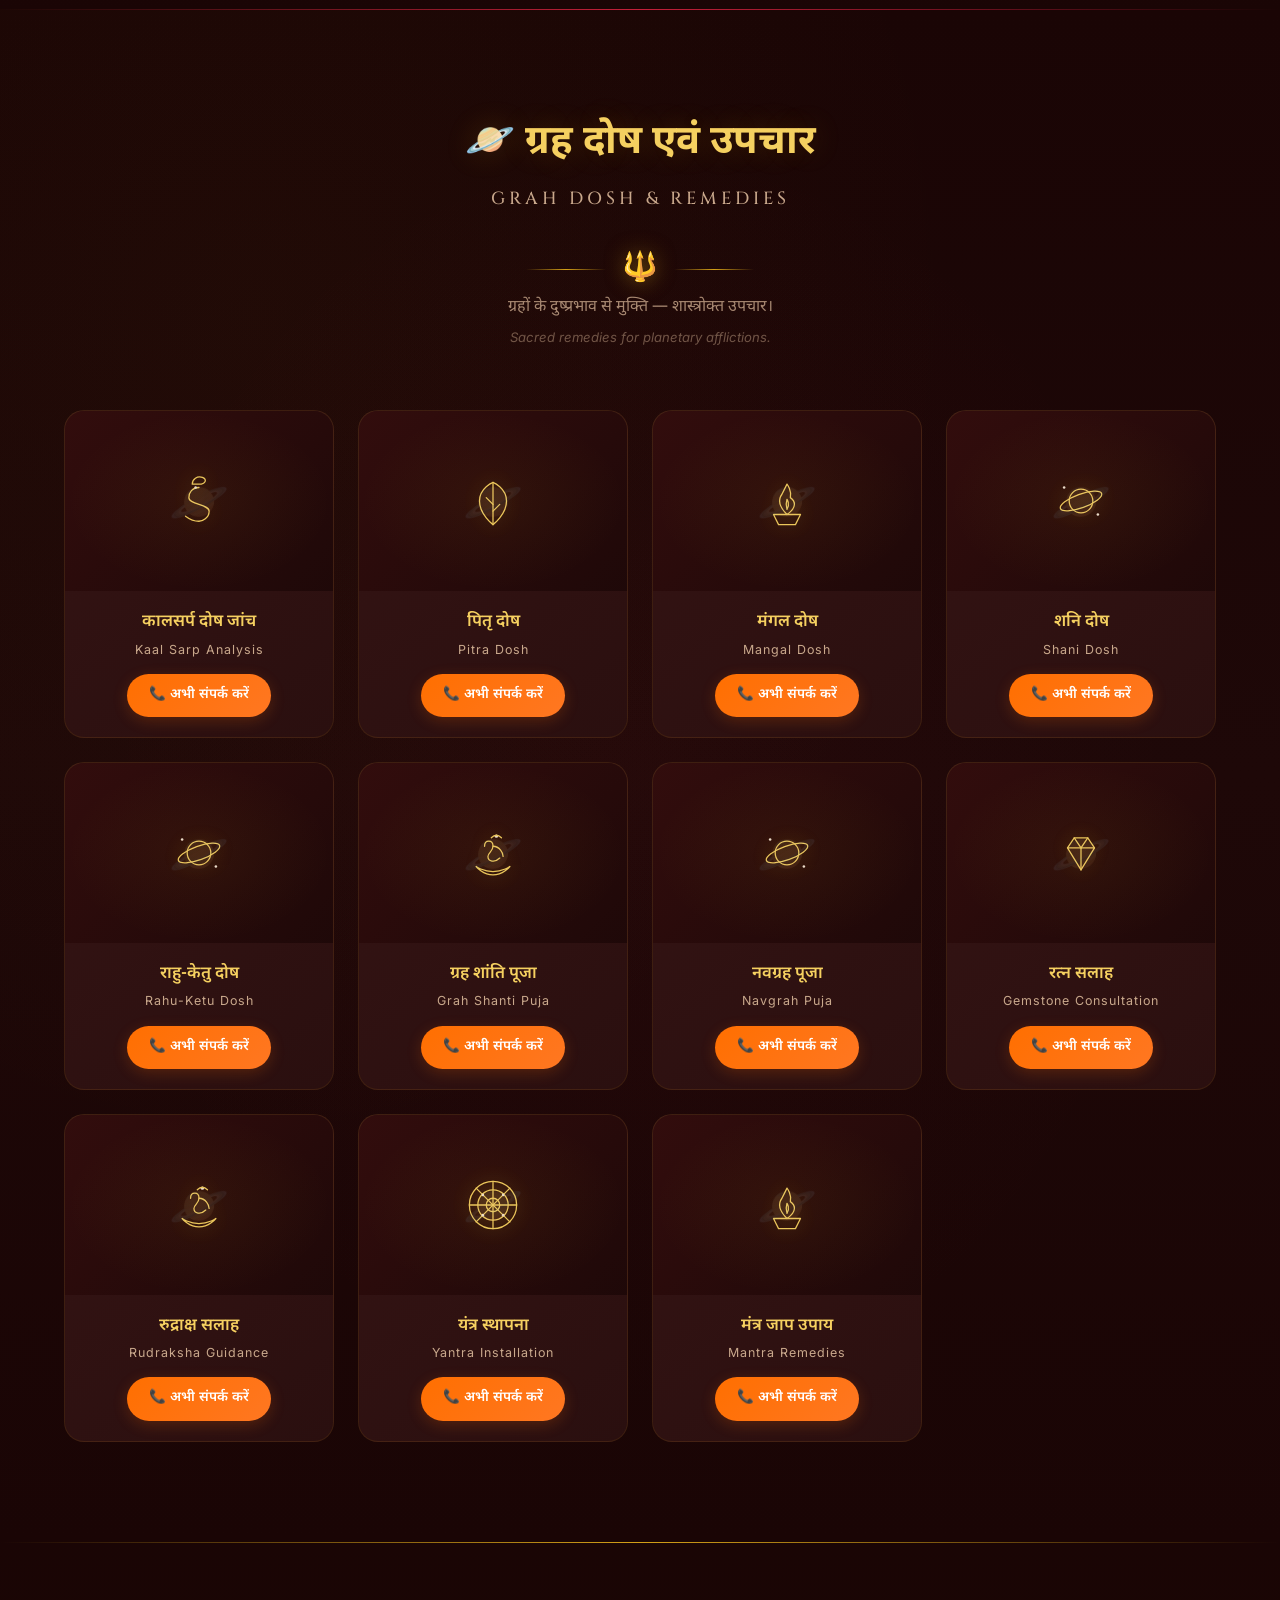
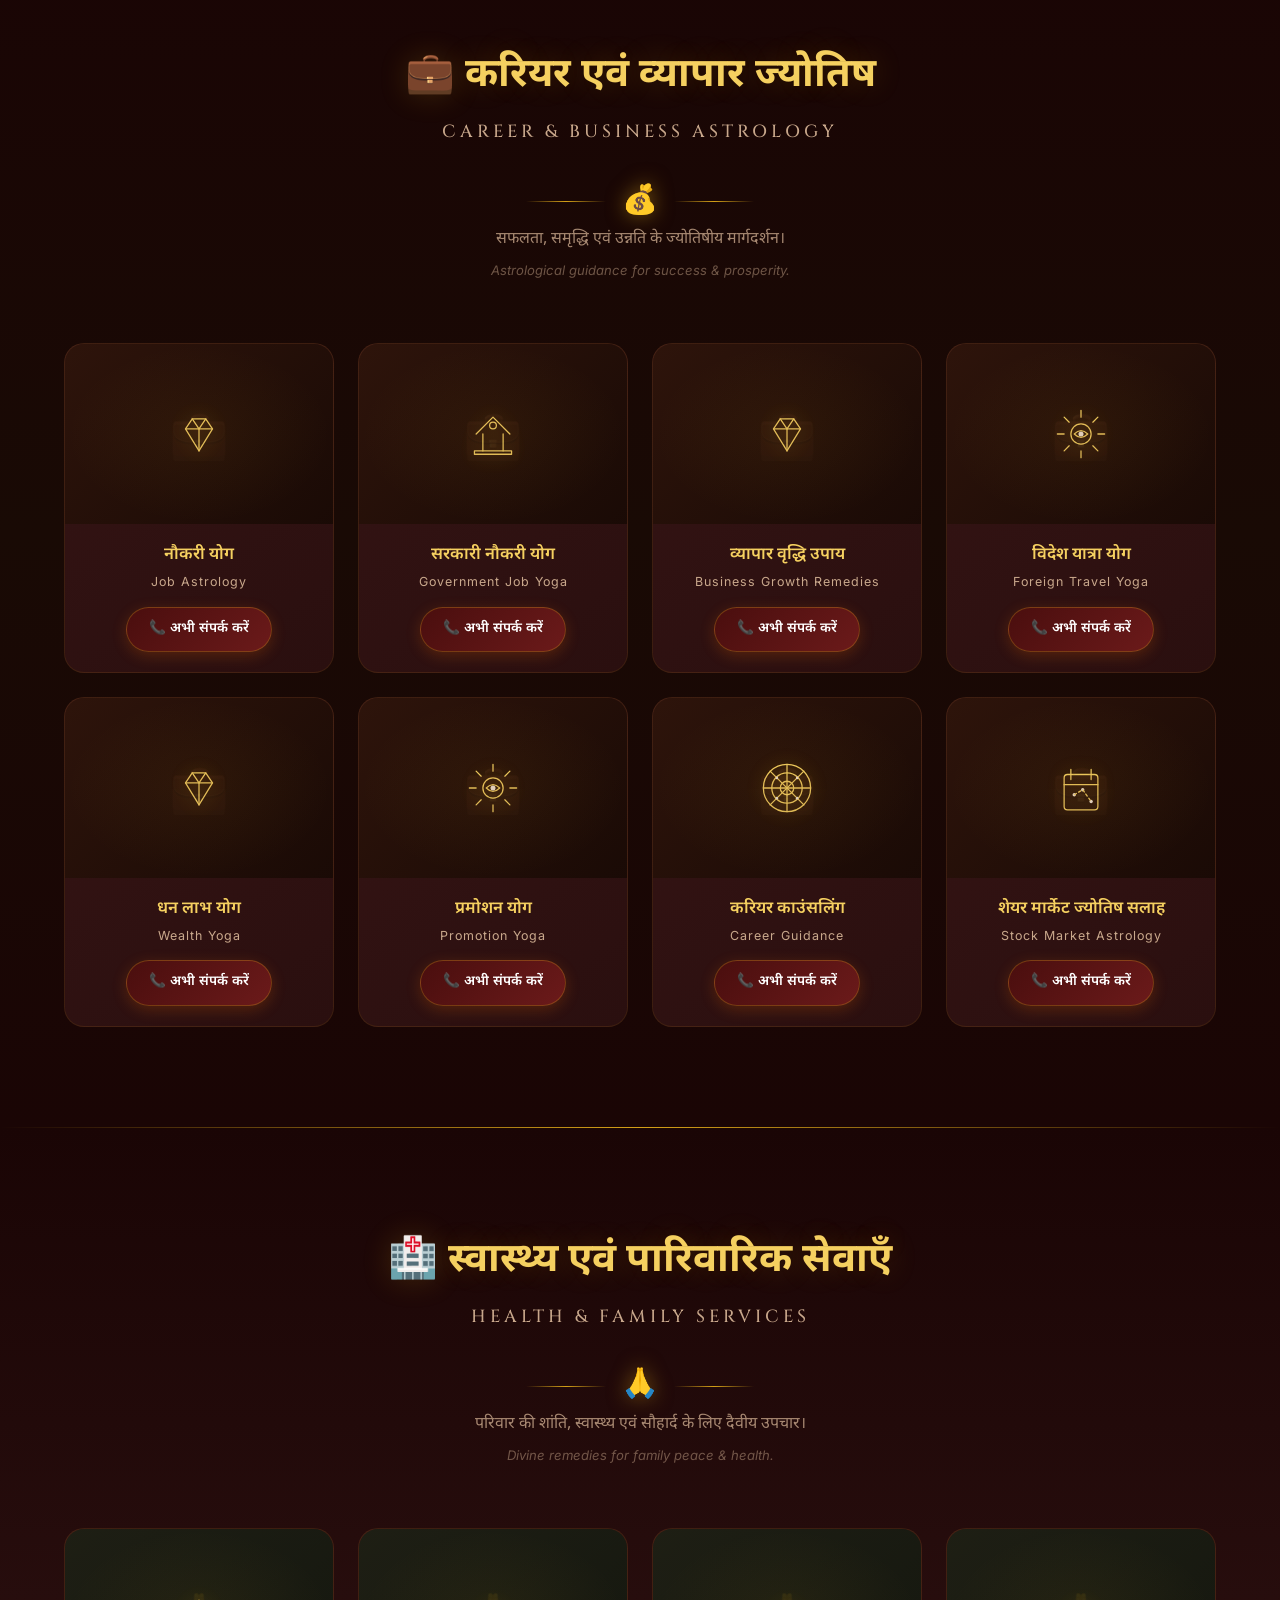
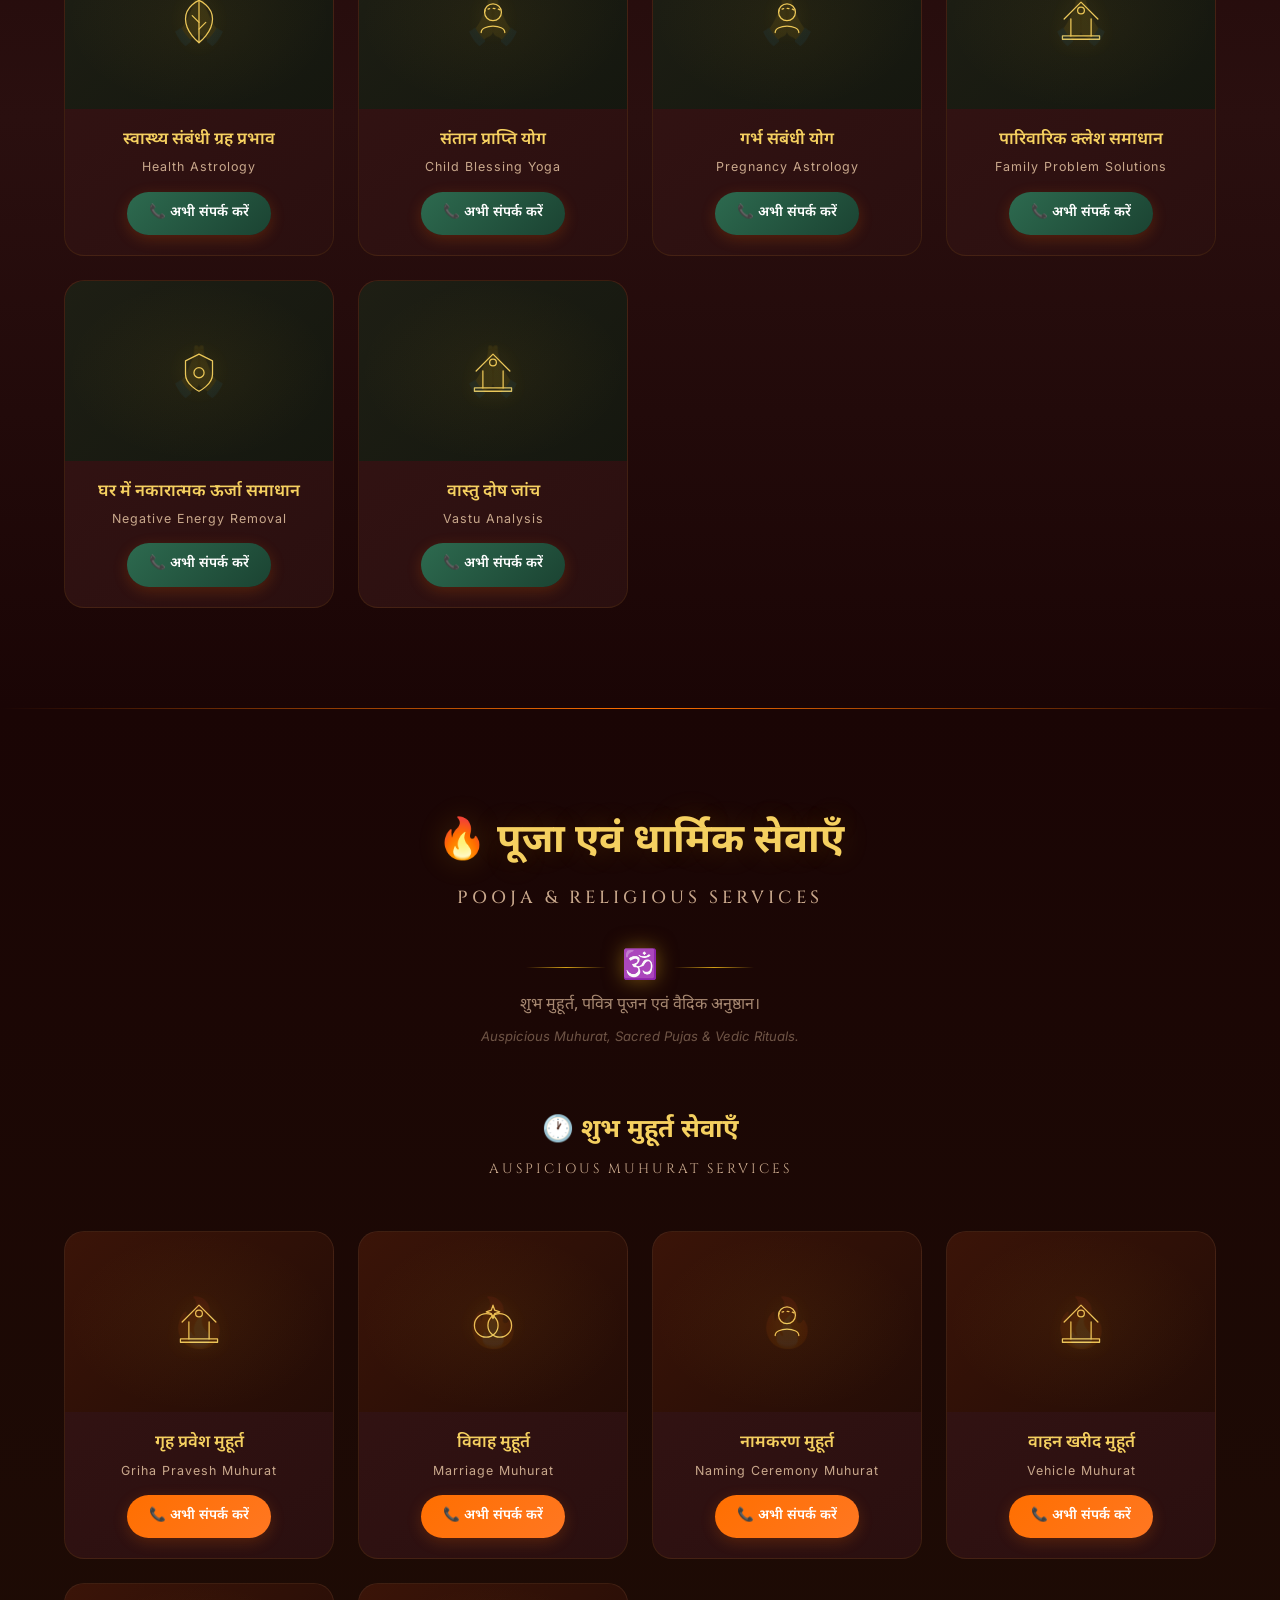
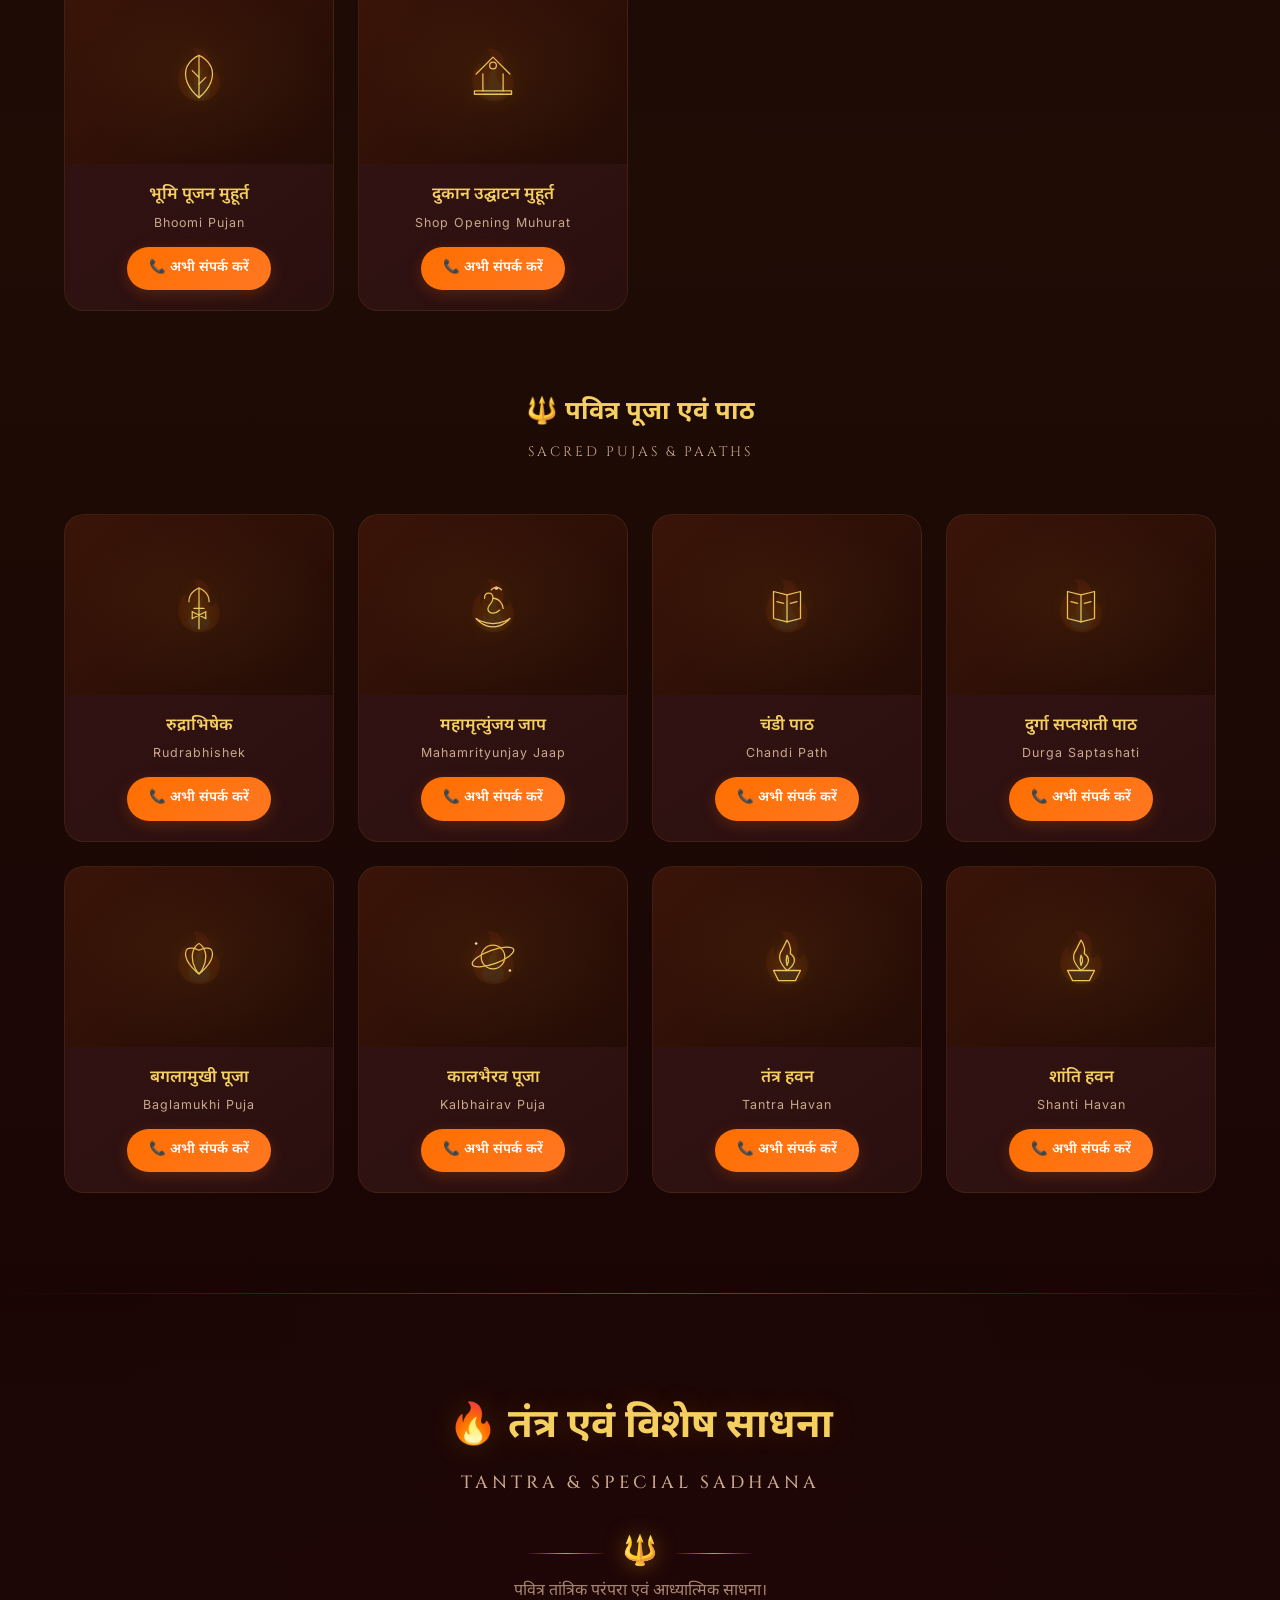
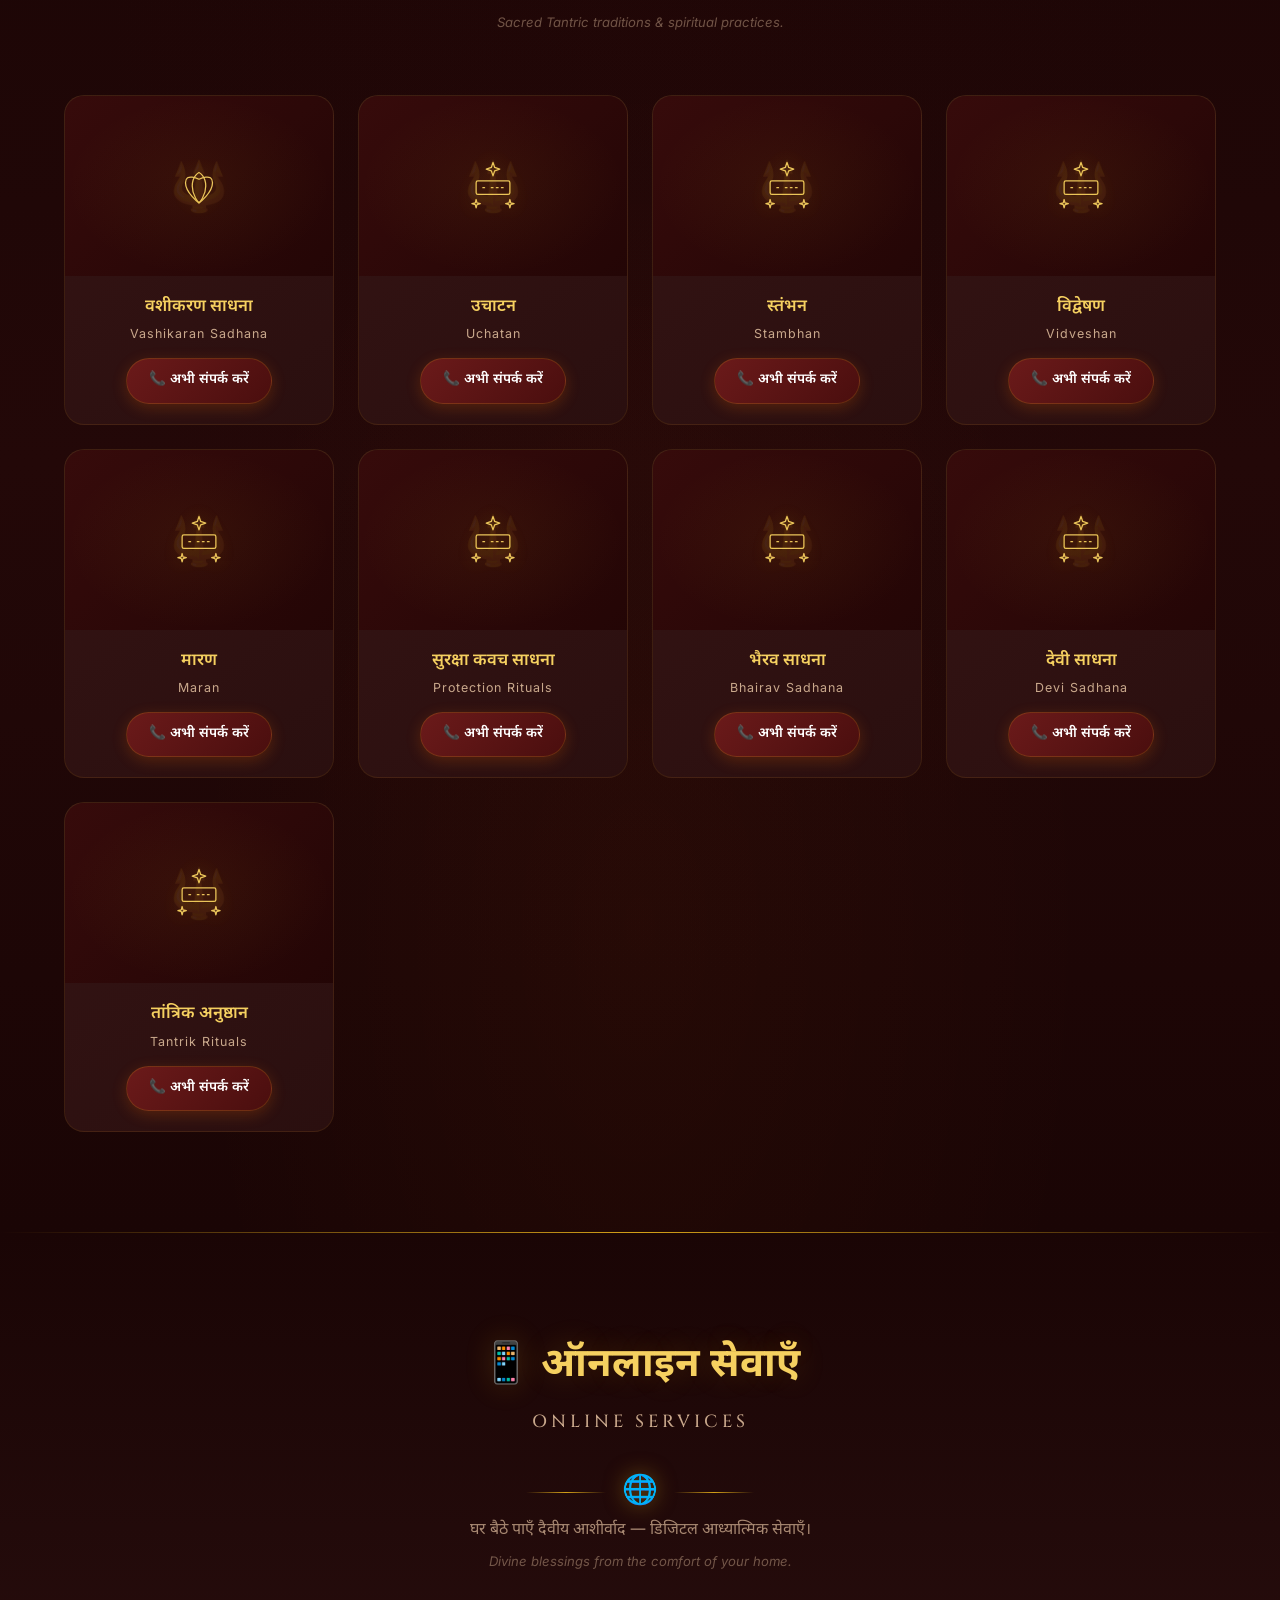
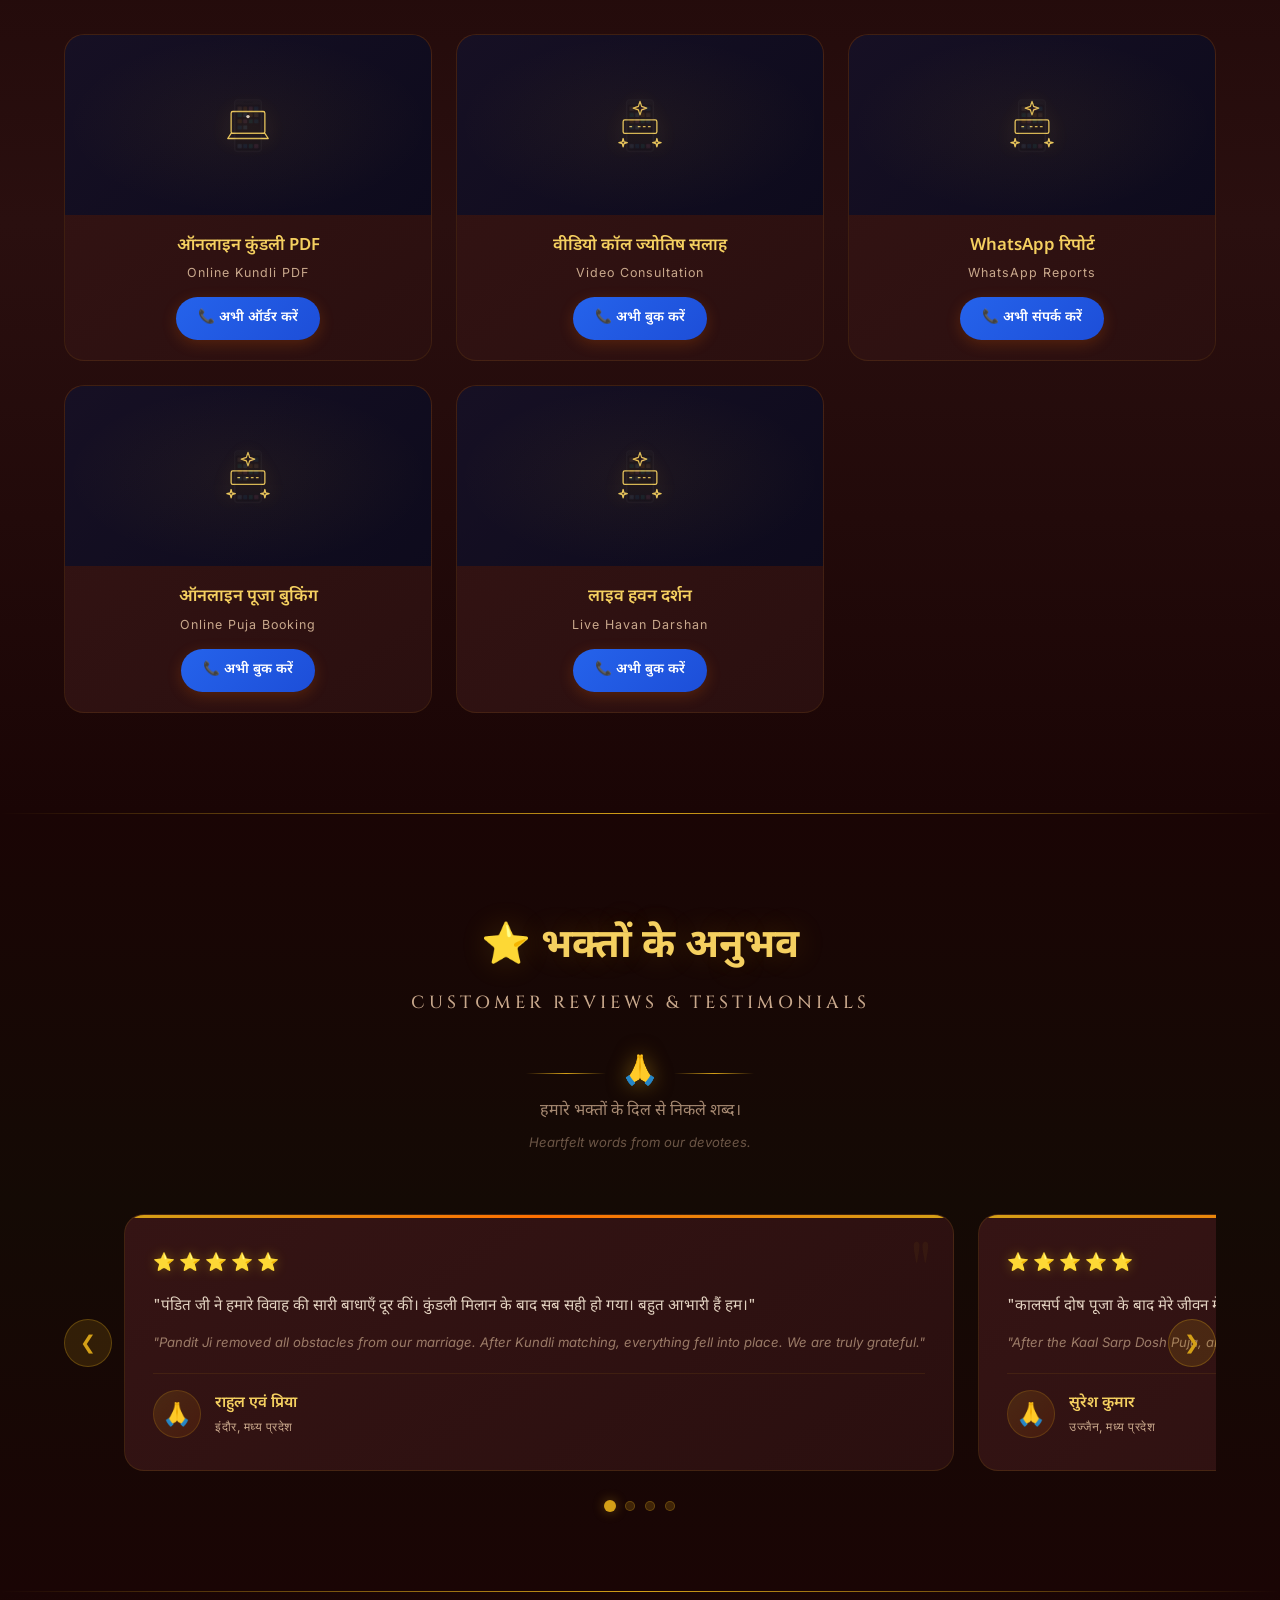
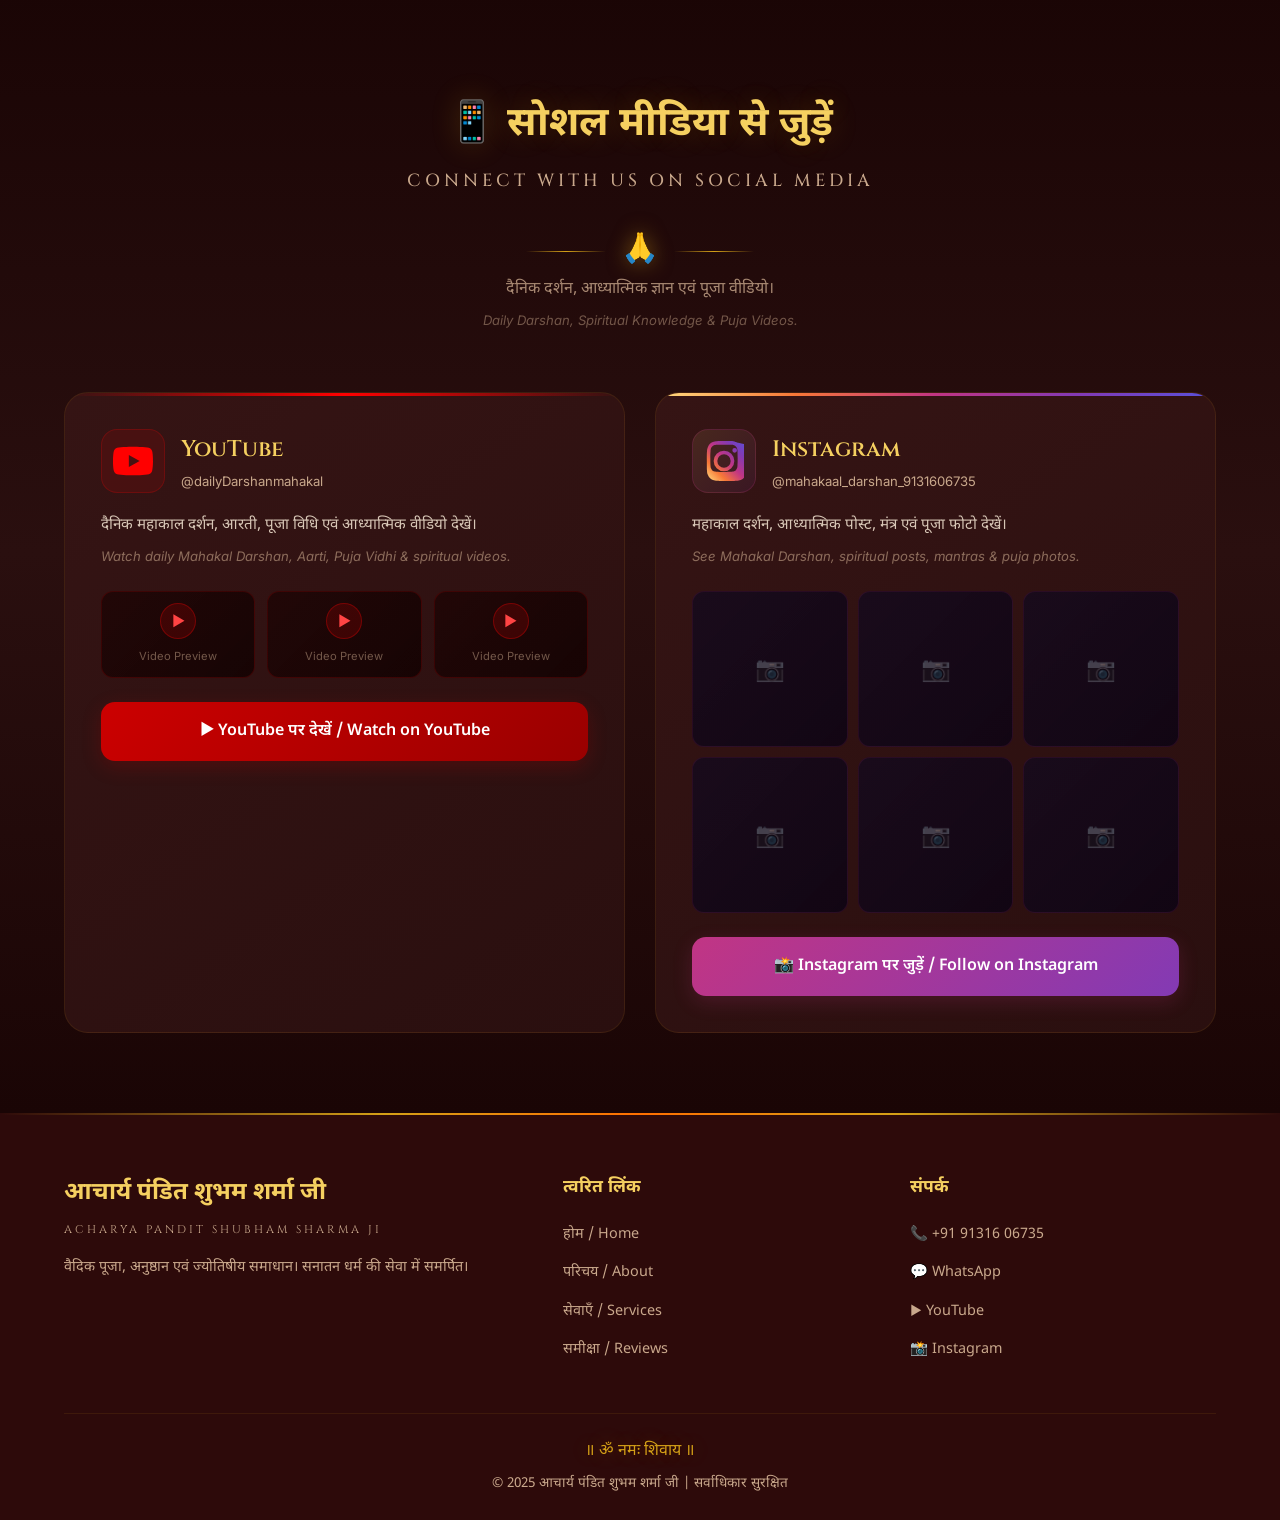
<file: pages/additional-services.html>
﻿<!DOCTYPE html>
<html lang="hi">
<head>
  <meta charset="UTF-8">
  <meta name="viewport" content="width=device-width, initial-scale=1.0">
  <title>सम्पूर्ण सेवाएँ | आचार्य पंडित शुभम शर्मा जी | Astrology, Pooja & Spiritual Services</title>
  <meta name="description" content="ज्योतिष, कुंडली, विवाह, ग्रह दोष, करियर, स्वास्थ्य, पूजा, तंत्र साधना एवं ऑनलाइन सेवाएँ। Astrology, Kundli, Marriage, Career, Health, Pooja & Tantra Services by Acharya Pandit Shubham Sharma Ji.">
  <meta name="keywords" content="kundli, astrology, marriage, kundli matching, kaal sarp dosh, mangal dosh, career astrology, tantra, pooja, havan, rudrabhishek, online puja">
  <meta name="author" content="Acharya Pandit Shubham Sharma">
  <meta property="og:title" content="सम्पूर्ण सेवाएँ | आचार्य पंडित शुभम शर्मा जी">
  <meta property="og:description" content="ज्योतिष, कुंडली, विवाह, ग्रह दोष, करियर, पूजा एवं तंत्र साधना सेवाएँ।">
  <meta property="og:type" content="website">
  <link rel="stylesheet" href="../css/style.css">
  <link rel="stylesheet" href="../css/additional-services.css">
  <link rel="icon" href="data:image/svg+xml,<svg xmlns='http://www.w3.org/2000/svg' viewBox='0 0 100 100'><text y='0.9em' font-size='90'>🕉️</text></svg>">
</head>
<body>

  <!-- ==================== PRELOADER ==================== -->
  <div id="preloader">
    <div class="om-loader">ॐ</div>
    <div class="loader-text">|| हर हर महादेव ||</div>
  </div>

  <!-- ==================== NAVIGATION ==================== -->
  <nav class="navbar" id="navbar">
    <div class="nav-container">
      <a href="../index.html" class="nav-brand">
        <span class="brand-icon">🕉️</span>
        <div class="brand-text">
          <span class="brand-hindi">पं. शुभम शर्मा</span>
          <span class="brand-english">Pt. Shubham Sharma</span>
        </div>
      </a>

      <ul class="nav-links" id="navLinks">
        <li><a href="../index.html">होम</a></li>
        <li><a href="../index.html#about">परिचय</a></li>
        <li><a href="services.html">सेवाएँ</a></li>
        <li><a href="#reviews">समीक्षा</a></li>
        <li><a href="#contact-social">सोशल मीडिया</a></li>
        <li><a href="tel:9131606735" class="nav-cta">📞 कॉल करें</a></li>
      </ul>

      <div class="hamburger" id="hamburger">
        <span></span>
        <span></span>
        <span></span>
      </div>
    </div>
  </nav>

  <!-- Mobile Nav Overlay -->
  <div class="mobile-nav-overlay" id="mobileNav">
    <a href="../index.html" class="mobile-nav-link">🏠 होम / Home</a>
    <a href="../index.html#about" class="mobile-nav-link">🙏 परिचय / About</a>
    <a href="services.html" class="mobile-nav-link">🔱 सेवाएँ / Services</a>
    <a href="#reviews" class="mobile-nav-link">⭐ समीक्षा / Reviews</a>
    <a href="#contact-social" class="mobile-nav-link">📱 सोशल मीडिया / Social</a>
    <a href="tel:9131606735" class="mobile-nav-link" style="color: #FF9E40; font-weight: 700;">📱 कॉल करें / Call Now</a>
    <a href="https://wa.me/919131606735" class="mobile-nav-link" style="color: #25D366; font-weight: 700;">💬 व्हाट्सएप / WhatsApp</a>
  </div>

  <!-- ==================== PAGE HERO BANNER ==================== -->
  <section class="page-hero" id="page-top">
    <div class="page-hero-bg">
      <div class="page-hero-gradient"></div>
    </div>
    <div class="page-hero-particles" id="pageHeroParticles"></div>
    <div class="page-hero-mandala"></div>
    <div class="page-hero-content">
      <span class="page-hero-om">ॐ</span>
      <p class="page-hero-sanskrit">॥ सर्वे भवन्तु सुखिनः ॥</p>
      <h1 class="page-hero-title">सम्पूर्ण सेवाएँ</h1>
      <p class="page-hero-subtitle">Complete Spiritual & Astrological Services</p>
      <p class="page-hero-desc">ज्योतिष, विवाह, ग्रह दोष, करियर, स्वास्थ्य, पूजा, तंत्र साधना एवं ऑनलाइन सेवाएँ — सब एक ही स्थान पर।</p>
    </div>
  </section>

  <!-- ============================================================
       SECTION 1 — ASTROLOGY & KUNDLI SERVICES
       ============================================================ -->
  <section class="as-section as-astrology" id="astrology">
    <div class="cosmic-bg-layer"></div>
    <div class="container">
      <div class="section-title reveal">
        <h2 class="hindi-title">🔮 ज्योतिष एवं कुंडली सेवाएँ</h2>
        <p class="english-title">Astrology & Kundli Services</p>
        <div class="om-divider">
          <span class="line"></span>
          <span class="om">☿</span>
          <span class="line"></span>
        </div>
        <p class="section-tagline">ग्रहों की चाल समझें, जीवन की दिशा जानें। <span class="tagline-en">Decode celestial wisdom for your life.</span></p>
      </div>

      <div class="as-services-grid as-grid-astrology">
        <!-- Card 1 -->
        <div class="as-card as-card-astrology reveal stagger-1" id="birth-chart">
          <div class="as-card-img-placeholder">
            <svg viewBox="0 0 64 64" fill="none" stroke="currentColor" stroke-width="1.5" stroke-linecap="round" stroke-linejoin="round" class="as-icon-vector">
  <circle cx="32" cy="32" r="28" />
  <circle cx="32" cy="32" r="18" />
  <circle cx="32" cy="32" r="8" />
  <line x1="32" y1="4" x2="32" y2="60" />
  <line x1="4" y1="32" x2="60" y2="32" />
  <line x1="12" y1="12" x2="52" y2="52" />
  <line x1="12" y1="52" x2="52" y2="12" />
  <circle cx="20" cy="20" r="1.5" fill="currentColor" stroke="none" />
  <circle cx="44" cy="44" r="1.5" fill="currentColor" stroke="none" />
  <circle cx="44" cy="20" r="1.5" fill="currentColor" stroke="none" />
  <circle cx="20" cy="44" r="1.5" fill="currentColor" stroke="none" />
</svg>
          </div>
          <div class="as-card-content">
            <h3 class="as-card-hindi">जन्म कुंडली बनाना</h3>
            <p class="as-card-english">Birth Chart Creation</p>
            <a href="https://wa.me/919131606735?text=🙏%20नमस्कार%20पंडित%20जी,%20मुझे%20जन्म%20कुंडली%20बनवानी%20है।" target="_blank" class="as-card-cta">📞 अभी संपर्क करें</a>
          </div>
        </div>

        <!-- Card 2 -->
        <div class="as-card as-card-astrology reveal stagger-2" id="horoscope-reading">
          <div class="as-card-img-placeholder">
            <svg viewBox="0 0 64 64" fill="none" stroke="currentColor" stroke-width="1.5" stroke-linecap="round" stroke-linejoin="round" class="as-icon-vector">
  <circle cx="32" cy="26" r="22" />
  <path d="M22 46 Q 32 52 42 46 L 46 58 L 18 58 Z" />
  <path d="M14 58 L 50 58" />
  <path d="M32 14 L 34 22 L 42 24 L 34 26 L 32 34 L 30 26 L 22 24 L 30 22 Z" />
  <path d="M44 12 A 20 20 0 0 1 50 26" stroke-dasharray="2 4" />
</svg>
          </div>
          <div class="as-card-content">
            <h3 class="as-card-hindi">जन्म पत्रिका देखना</h3>
            <p class="as-card-english">Horoscope Reading</p>
            <a href="https://wa.me/919131606735?text=🙏%20नमस्कार%20पंडित%20जी,%20मुझे%20जन्म%20पत्रिका%20दिखवानी%20है।" target="_blank" class="as-card-cta">📞 अभी संपर्क करें</a>
          </div>
        </div>

        <!-- Card 3 -->
        <div class="as-card as-card-astrology reveal stagger-3" id="life-prediction">
          <div class="as-card-img-placeholder">
            <svg viewBox="0 0 64 64" fill="none" stroke="currentColor" stroke-width="1.5" stroke-linecap="round" stroke-linejoin="round" class="as-icon-vector">
  <circle cx="32" cy="32" r="12" />
  <path d="M32 4 L 32 12 M 32 52 L 32 60 M 4 32 L 12 32 M 52 32 L 60 32" />
  <path d="M12 12 L 18 18 M 52 52 L 46 46 M 12 52 L 18 46 M 52 12 L 46 18" />
  <path d="M24 32 Q 32 24 40 32 Q 32 40 24 32 Z" />
  <circle cx="32" cy="32" r="3" fill="currentColor" stroke="none" />
</svg>
          </div>
          <div class="as-card-content">
            <h3 class="as-card-hindi">जीवन भविष्यफल</h3>
            <p class="as-card-english">Life Prediction</p>
            <a href="https://wa.me/919131606735?text=🙏%20नमस्कार%20पंडित%20जी,%20मुझे%20जीवन%20भविष्यफल%20जानना%20है।" target="_blank" class="as-card-cta">📞 अभी संपर्क करें</a>
          </div>
        </div>

        <!-- Card 4 -->
        <div class="as-card as-card-astrology reveal stagger-4" id="yearly-horoscope">
          <div class="as-card-img-placeholder">
            <svg viewBox="0 0 64 64" fill="none" stroke="currentColor" stroke-width="1.5" stroke-linecap="round" stroke-linejoin="round" class="as-icon-vector">
  <rect x="12" y="16" width="40" height="42" rx="4" />
  <path d="M20 10 L 20 22 M 44 10 L 44 22" />
  <path d="M12 28 L 52 28" />
  <circle cx="24" cy="40" r="2" fill="currentColor" stroke="none" />
  <circle cx="34" cy="34" r="2" fill="currentColor" stroke="none" />
  <circle cx="44" cy="48" r="2" fill="currentColor" stroke="none" />
  <path d="M24 40 L 34 34 L 44 48" stroke-dasharray="3 3" />
</svg>
          </div>
          <div class="as-card-content">
            <h3 class="as-card-hindi">वार्षिक राशिफल</h3>
            <p class="as-card-english">Yearly Horoscope</p>
            <a href="https://wa.me/919131606735?text=🙏%20नमस्कार%20पंडित%20जी,%20मुझे%20वार्षिक%20राशिफल%20चाहिए।" target="_blank" class="as-card-cta">📞 अभी संपर्क करें</a>
          </div>
        </div>

        <!-- Card 5 -->
        <div class="as-card as-card-astrology reveal stagger-5" id="monthly-horoscope">
          <div class="as-card-img-placeholder">
            <svg viewBox="0 0 64 64" fill="none" stroke="currentColor" stroke-width="1.5" stroke-linecap="round" stroke-linejoin="round" class="as-icon-vector">
  <rect x="12" y="16" width="40" height="42" rx="4" />
  <path d="M20 10 L 20 22 M 44 10 L 44 22" />
  <path d="M12 28 L 52 28" />
  <path d="M38 34 A 8 8 0 1 1 26 46 A 10 10 0 0 0 38 34 Z" fill="currentColor" stroke="none" />
</svg>
          </div>
          <div class="as-card-content">
            <h3 class="as-card-hindi">मासिक राशिफल</h3>
            <p class="as-card-english">Monthly Horoscope</p>
            <a href="https://wa.me/919131606735?text=🙏%20नमस्कार%20पंडित%20जी,%20मुझे%20मासिक%20राशिफल%20चाहिए।" target="_blank" class="as-card-cta">📞 अभी संपर्क करें</a>
          </div>
        </div>

        <!-- Card 6 -->
        <div class="as-card as-card-astrology reveal stagger-6" id="daily-horoscope">
          <div class="as-card-img-placeholder">
            <svg viewBox="0 0 64 64" fill="none" stroke="currentColor" stroke-width="1.5" stroke-linecap="round" stroke-linejoin="round" class="as-icon-vector">
  <path d="M8 48 L 56 48" />
  <path d="M20 48 A 12 12 0 0 1 44 48" />
  <path d="M32 20 L 32 28 M 16 32 L 22 36 M 48 32 L 42 36" />
  <circle cx="16" cy="16" r="1.5" fill="currentColor" stroke="none" />
  <circle cx="48" cy="16" r="1.5" fill="currentColor" stroke="none" />
  <circle cx="32" cy="8" r="1.5" fill="currentColor" stroke="none" />
</svg>
          </div>
          <div class="as-card-content">
            <h3 class="as-card-hindi">दैनिक राशिफल</h3>
            <p class="as-card-english">Daily Horoscope</p>
            <a href="https://wa.me/919131606735?text=🙏%20नमस्कार%20पंडित%20जी,%20मुझे%20दैनिक%20राशिफल%20चाहिए।" target="_blank" class="as-card-cta">📞 अभी संपर्क करें</a>
          </div>
        </div>

        <!-- Card 7 -->
        <div class="as-card as-card-astrology reveal stagger-7" id="name-astrology">
          <div class="as-card-img-placeholder">
            <svg viewBox="0 0 64 64" fill="none" stroke="currentColor" stroke-width="1.5" stroke-linecap="round" stroke-linejoin="round" class="as-icon-vector">
  <rect x="12" y="26" width="40" height="16" rx="2" />
  <path d="M20 34 L 26 34 M 30 34 L 44 34" stroke-dasharray="2 4" />
  <path d="M32 4 L 34 10 L 40 12 L 34 14 L 32 20 L 30 14 L 24 12 L 30 10 Z" />
  <path d="M12 48 L 13 52 L 17 53 L 13 54 L 12 58 L 11 54 L 7 53 L 11 52 Z" />
  <path d="M52 48 L 53 52 L 57 53 L 53 54 L 52 58 L 51 54 L 47 53 L 51 52 Z" />
</svg>
          </div>
          <div class="as-card-content">
            <h3 class="as-card-hindi">नाम के अनुसार भविष्य</h3>
            <p class="as-card-english">Name Astrology</p>
            <a href="https://wa.me/919131606735?text=🙏%20नमस्कार%20पंडित%20जी,%20मुझे%20नाम%20ज्योतिष%20चाहिए।" target="_blank" class="as-card-cta">📞 अभी संपर्क करें</a>
          </div>
        </div>
      </div>
    </div>
  </section>

  <!-- ============================================================
       SECTION 2 — MARRIAGE & RELATIONSHIP SERVICES
       ============================================================ -->
  <section class="as-section as-marriage" id="marriage">
    <div class="container">
      <div class="section-title reveal">
        <h2 class="hindi-title">💍 विवाह एवं प्रेम संबंध सेवाएँ</h2>
        <p class="english-title">Marriage & Relationship Services</p>
        <div class="om-divider">
          <span class="line"></span>
          <span class="om">💞</span>
          <span class="line"></span>
        </div>
        <p class="section-tagline">सुखी दांपत्य जीवन का आधार — कुंडली मिलान एवं विवाह योग। <span class="tagline-en">Foundation of a blissful married life.</span></p>
      </div>

      <div class="as-services-grid as-grid-marriage">
        <div class="as-card as-card-marriage reveal stagger-1" id="kundli-matching">
          <div class="as-card-img-placeholder">
            <svg viewBox="0 0 64 64" fill="none" stroke="currentColor" stroke-width="1.5" stroke-linecap="round" stroke-linejoin="round" class="as-icon-vector">
  <circle cx="24" cy="36" r="14" />
  <circle cx="40" cy="36" r="14" />
  <path d="M32 12 L 34 18 L 40 20 L 34 22 L 32 28 L 30 22 L 24 20 L 30 18 Z" />
</svg>
          </div>
          <div class="as-card-content">
            <h3 class="as-card-hindi">कुंडली मिलान</h3>
            <p class="as-card-english">Kundli Matching</p>
            <a href="https://wa.me/919131606735?text=🙏%20नमस्कार%20पंडित%20जी,%20मुझे%20कुंडली%20मिलान%20करवाना%20है।" target="_blank" class="as-card-cta">📞 अभी संपर्क करें</a>
          </div>
        </div>

        <div class="as-card as-card-marriage reveal stagger-2" id="guna-milan">
          <div class="as-card-img-placeholder">
            <svg viewBox="0 0 64 64" fill="none" stroke="currentColor" stroke-width="1.5" stroke-linecap="round" stroke-linejoin="round" class="as-icon-vector">
  <path d="M32 52 C 32 52 16 40 16 28 C 16 16 32 24 32 24 C 32 24 48 16 48 28 C 48 40 32 52 32 52 Z" />
  <path d="M32 52 C 32 52 24 44 24 32 C 24 20 32 16 32 16 C 32 16 40 20 40 32 C 40 44 32 52 32 52 Z" />
</svg>
          </div>
          <div class="as-card-content">
            <h3 class="as-card-hindi">गुण मिलान</h3>
            <p class="as-card-english">Guna Milan</p>
            <a href="https://wa.me/919131606735?text=🙏%20नमस्कार%20पंडित%20जी,%20मुझे%20गुण%20मिलान%20करवाना%20है।" target="_blank" class="as-card-cta">📞 अभी संपर्क करें</a>
          </div>
        </div>

        <div class="as-card as-card-marriage reveal stagger-3" id="marriage-yoga">
          <div class="as-card-img-placeholder">
            <svg viewBox="0 0 64 64" fill="none" stroke="currentColor" stroke-width="1.5" stroke-linecap="round" stroke-linejoin="round" class="as-icon-vector">
  <circle cx="32" cy="24" r="10" />
  <path d="M18 48 C 18 38 46 38 46 48" />
  <path d="M22 24 C 22 18 42 18 42 24" stroke-dasharray="2 4" />
</svg>
          </div>
          <div class="as-card-content">
            <h3 class="as-card-hindi">विवाह योग देखना</h3>
            <p class="as-card-english">Marriage Yoga Analysis</p>
            <a href="https://wa.me/919131606735?text=🙏%20नमस्कार%20पंडित%20जी,%20मुझे%20विवाह%20योग%20देखवाना%20है।" target="_blank" class="as-card-cta">📞 अभी संपर्क करें</a>
          </div>
        </div>

        <div class="as-card as-card-marriage reveal stagger-4" id="love-marriage">
          <div class="as-card-img-placeholder">
            <svg viewBox="0 0 64 64" fill="none" stroke="currentColor" stroke-width="1.5" stroke-linecap="round" stroke-linejoin="round" class="as-icon-vector">
  <path d="M32 52 C 32 52 16 40 16 28 C 16 16 32 24 32 24 C 32 24 48 16 48 28 C 48 40 32 52 32 52 Z" />
  <path d="M32 52 C 32 52 24 44 24 32 C 24 20 32 16 32 16 C 32 16 40 20 40 32 C 40 44 32 52 32 52 Z" />
</svg>
          </div>
          <div class="as-card-content">
            <h3 class="as-card-hindi">प्रेम विवाह योग</h3>
            <p class="as-card-english">Love Marriage Yoga</p>
            <a href="https://wa.me/919131606735?text=🙏%20नमस्कार%20पंडित%20जी,%20मुझे%20प्रेम%20विवाह%20योग%20के%20बारे%20में%20जानना%20है।" target="_blank" class="as-card-cta">📞 अभी संपर्क करें</a>
          </div>
        </div>

        <div class="as-card as-card-marriage reveal stagger-5" id="second-marriage">
          <div class="as-card-img-placeholder">
            <svg viewBox="0 0 64 64" fill="none" stroke="currentColor" stroke-width="1.5" stroke-linecap="round" stroke-linejoin="round" class="as-icon-vector">
  <circle cx="24" cy="36" r="14" />
  <circle cx="40" cy="36" r="14" />
  <path d="M32 12 L 34 18 L 40 20 L 34 22 L 32 28 L 30 22 L 24 20 L 30 18 Z" />
</svg>
          </div>
          <div class="as-card-content">
            <h3 class="as-card-hindi">दूसरी शादी योग</h3>
            <p class="as-card-english">Second Marriage Yoga</p>
            <a href="https://wa.me/919131606735?text=🙏%20नमस्कार%20पंडित%20जी,%20मुझे%20दूसरी%20शादी%20योग%20के%20बारे%20में%20जानना%20है।" target="_blank" class="as-card-cta">📞 अभी संपर्क करें</a>
          </div>
        </div>

        <div class="as-card as-card-marriage reveal stagger-6" id="relationship-resolution">
          <div class="as-card-img-placeholder">
            <svg viewBox="0 0 64 64" fill="none" stroke="currentColor" stroke-width="1.5" stroke-linecap="round" stroke-linejoin="round" class="as-icon-vector">
  <circle cx="32" cy="24" r="10" />
  <path d="M18 48 C 18 38 46 38 46 48" />
  <path d="M22 24 C 22 18 42 18 42 24" stroke-dasharray="2 4" />
</svg>
          </div>
          <div class="as-card-content">
            <h3 class="as-card-hindi">पति-पत्नी संबंध समाधान</h3>
            <p class="as-card-english">Relationship Resolution</p>
            <a href="https://wa.me/919131606735?text=🙏%20नमस्कार%20पंडित%20जी,%20मुझे%20पति-पत्नी%20संबंध%20समाधान%20चाहिए।" target="_blank" class="as-card-cta">📞 अभी संपर्क करें</a>
          </div>
        </div>

        <div class="as-card as-card-marriage reveal stagger-7" id="manglik-dosh">
          <div class="as-card-img-placeholder">
            <svg viewBox="0 0 64 64" fill="none" stroke="currentColor" stroke-width="1.5" stroke-linecap="round" stroke-linejoin="round" class="as-icon-vector">
  <path d="M16 48 L 48 48 L 42 60 L 22 60 Z" />
  <path d="M32 48 C 24 40 20 32 26 24 C 28 20 32 12 32 12 C 32 12 38 20 36 28 C 42 32 44 40 32 48 Z" />
  <path d="M32 42 C 30 36 32 30 32 30 C 32 30 36 36 32 42 Z" />
</svg>
          </div>
          <div class="as-card-content">
            <h3 class="as-card-hindi">मंगलीक दोष जांच</h3>
            <p class="as-card-english">Manglik Dosh Analysis</p>
            <a href="https://wa.me/919131606735?text=🙏%20नमस्कार%20पंडित%20जी,%20मुझे%20मंगलीक%20दोष%20जांच%20करवानी%20है।" target="_blank" class="as-card-cta">📞 अभी संपर्क करें</a>
          </div>
        </div>

        <div class="as-card as-card-marriage reveal stagger-8" id="marriage-delay">
          <div class="as-card-img-placeholder">
            <svg viewBox="0 0 64 64" fill="none" stroke="currentColor" stroke-width="1.5" stroke-linecap="round" stroke-linejoin="round" class="as-icon-vector">
  <rect x="12" y="16" width="40" height="42" rx="4" />
  <path d="M20 10 L 20 22 M 44 10 L 44 22" />
  <path d="M12 28 L 52 28" />
  <circle cx="24" cy="40" r="2" fill="currentColor" stroke="none" />
  <circle cx="34" cy="34" r="2" fill="currentColor" stroke="none" />
  <circle cx="44" cy="48" r="2" fill="currentColor" stroke="none" />
  <path d="M24 40 L 34 34 L 44 48" stroke-dasharray="3 3" />
</svg>
          </div>
          <div class="as-card-content">
            <h3 class="as-card-hindi">विवाह में देरी का कारण</h3>
            <p class="as-card-english">Marriage Delay Solution</p>
            <a href="https://wa.me/919131606735?text=🙏%20नमस्कार%20पंडित%20जी,%20मेरे%20विवाह%20में%20देरी%20हो%20रही%20है।" target="_blank" class="as-card-cta">📞 अभी संपर्क करें</a>
          </div>
        </div>

        <div class="as-card as-card-marriage reveal stagger-1" id="relationship-obstacles">
          <div class="as-card-img-placeholder">
            <svg viewBox="0 0 64 64" fill="none" stroke="currentColor" stroke-width="1.5" stroke-linecap="round" stroke-linejoin="round" class="as-icon-vector">
  <path d="M32 12 L 16 20 L 16 36 C 16 48 32 56 32 56 C 32 56 48 48 48 36 L 48 20 Z" />
  <circle cx="32" cy="34" r="6" />
</svg>
          </div>
          <div class="as-card-content">
            <h3 class="as-card-hindi">रिश्ता बाधा समाधान</h3>
            <p class="as-card-english">Relationship Obstacle Remedies</p>
            <a href="https://wa.me/919131606735?text=🙏%20नमस्कार%20पंडित%20जी,%20मुझे%20रिश्ता%20बाधा%20समाधान%20चाहिए।" target="_blank" class="as-card-cta">📞 अभी संपर्क करें</a>
          </div>
        </div>

        <div class="as-card as-card-marriage reveal stagger-2" id="marriage-love-guidance">
          <div class="as-card-img-placeholder">
            <svg viewBox="0 0 64 64" fill="none" stroke="currentColor" stroke-width="1.5" stroke-linecap="round" stroke-linejoin="round" class="as-icon-vector">
  <path d="M32 52 C 32 52 16 40 16 28 C 16 16 32 24 32 24 C 32 24 48 16 48 28 C 48 40 32 52 32 52 Z" />
  <path d="M32 52 C 32 52 24 44 24 32 C 24 20 32 16 32 16 C 32 16 40 20 40 32 C 40 44 32 52 32 52 Z" />
</svg>
          </div>
          <div class="as-card-content">
            <h3 class="as-card-hindi">विवाह और प्रेम संबंध</h3>
            <p class="as-card-english">Marriage & Love Guidance</p>
            <a href="https://wa.me/919131606735?text=🙏%20नमस्कार%20पंडित%20जी,%20मुझे%20विवाह%20और%20प्रेम%20संबंध%20परामर्श%20चाहिए।" target="_blank" class="as-card-cta">📞 अभी संपर्क करें</a>
          </div>
        </div>
      </div>
    </div>
  </section>

  <!-- ============================================================
       SECTION 3 — GRAH DOSH & REMEDIES
       ============================================================ -->
  <section class="as-section as-dosh" id="grah-dosh">
    <div class="sacred-energy-bg"></div>
    <div class="container">
      <div class="section-title reveal">
        <h2 class="hindi-title">🪐 ग्रह दोष एवं उपचार</h2>
        <p class="english-title">Grah Dosh & Remedies</p>
        <div class="om-divider">
          <span class="line"></span>
          <span class="om">🔱</span>
          <span class="line"></span>
        </div>
        <p class="section-tagline">ग्रहों के दुष्प्रभाव से मुक्ति — शास्त्रोक्त उपचार। <span class="tagline-en">Sacred remedies for planetary afflictions.</span></p>
      </div>

      <div class="as-services-grid as-grid-dosh">
        <div class="as-card as-card-dosh reveal stagger-1" id="kaal-sarp">
          <div class="as-card-img-placeholder">
            <svg viewBox="0 0 64 64" fill="none" stroke="currentColor" stroke-width="1.5" stroke-linecap="round" stroke-linejoin="round" class="as-icon-vector">
  <path d="M32 16 C 24 16 20 22 20 28 C 20 36 44 36 44 44 C 44 52 36 56 32 56 C 24 56 16 50 16 50" />
  <circle cx="28" cy="16" r="1.5" fill="currentColor" stroke="none" />
  <path d="M32 12 C 40 12 42 6 36 4 C 30 2 24 6 24 12 Z" />
</svg>
          </div>
          <div class="as-card-content">
            <h3 class="as-card-hindi">कालसर्प दोष जांच</h3>
            <p class="as-card-english">Kaal Sarp Analysis</p>
            <a href="https://wa.me/919131606735?text=🙏%20नमस्कार%20पंडित%20जी,%20मुझे%20कालसर्प%20दोष%20जांच%20करवानी%20है।" target="_blank" class="as-card-cta">📞 अभी संपर्क करें</a>
          </div>
        </div>

        <div class="as-card as-card-dosh reveal stagger-2" id="pitra-dosh">
          <div class="as-card-img-placeholder">
            <svg viewBox="0 0 64 64" fill="none" stroke="currentColor" stroke-width="1.5" stroke-linecap="round" stroke-linejoin="round" class="as-icon-vector">
  <path d="M32 60 C 32 60 16 48 16 32 C 16 16 32 10 32 10 C 32 10 48 16 48 32 C 48 48 32 60 32 60 Z" />
  <line x1="32" y1="10" x2="32" y2="60" />
  <line x1="32" y1="36" x2="24" y2="28" />
  <line x1="32" y1="44" x2="40" y2="36" />
</svg>
          </div>
          <div class="as-card-content">
            <h3 class="as-card-hindi">पितृ दोष</h3>
            <p class="as-card-english">Pitra Dosh</p>
            <a href="https://wa.me/919131606735?text=🙏%20नमस्कार%20पंडित%20जी,%20मुझे%20पितृ%20दोष%20निवारण%20करवाना%20है।" target="_blank" class="as-card-cta">📞 अभी संपर्क करें</a>
          </div>
        </div>

        <div class="as-card as-card-dosh reveal stagger-3" id="mangal-dosh">
          <div class="as-card-img-placeholder">
            <svg viewBox="0 0 64 64" fill="none" stroke="currentColor" stroke-width="1.5" stroke-linecap="round" stroke-linejoin="round" class="as-icon-vector">
  <path d="M16 48 L 48 48 L 42 60 L 22 60 Z" />
  <path d="M32 48 C 24 40 20 32 26 24 C 28 20 32 12 32 12 C 32 12 38 20 36 28 C 42 32 44 40 32 48 Z" />
  <path d="M32 42 C 30 36 32 30 32 30 C 32 30 36 36 32 42 Z" />
</svg>
          </div>
          <div class="as-card-content">
            <h3 class="as-card-hindi">मंगल दोष</h3>
            <p class="as-card-english">Mangal Dosh</p>
            <a href="https://wa.me/919131606735?text=🙏%20नमस्कार%20पंडित%20जी,%20मुझे%20मंगल%20दोष%20निवारण%20चाहिए।" target="_blank" class="as-card-cta">📞 अभी संपर्क करें</a>
          </div>
        </div>

        <div class="as-card as-card-dosh reveal stagger-4" id="shani-dosh">
          <div class="as-card-img-placeholder">
            <svg viewBox="0 0 64 64" fill="none" stroke="currentColor" stroke-width="1.5" stroke-linecap="round" stroke-linejoin="round" class="as-icon-vector">
  <circle cx="32" cy="32" r="14" />
  <ellipse cx="32" cy="32" rx="26" ry="8" transform="rotate(-20 32 32)" />
  <circle cx="12" cy="16" r="1.5" fill="currentColor" stroke="none" />
  <circle cx="52" cy="48" r="1.5" fill="currentColor" stroke="none" />
</svg>
          </div>
          <div class="as-card-content">
            <h3 class="as-card-hindi">शनि दोष</h3>
            <p class="as-card-english">Shani Dosh</p>
            <a href="https://wa.me/919131606735?text=🙏%20नमस्कार%20पंडित%20जी,%20मुझे%20शनि%20दोष%20निवारण%20चाहिए।" target="_blank" class="as-card-cta">📞 अभी संपर्क करें</a>
          </div>
        </div>

        <div class="as-card as-card-dosh reveal stagger-5" id="rahu-ketu">
          <div class="as-card-img-placeholder">
            <svg viewBox="0 0 64 64" fill="none" stroke="currentColor" stroke-width="1.5" stroke-linecap="round" stroke-linejoin="round" class="as-icon-vector">
  <circle cx="32" cy="32" r="14" />
  <ellipse cx="32" cy="32" rx="26" ry="8" transform="rotate(-20 32 32)" />
  <circle cx="12" cy="16" r="1.5" fill="currentColor" stroke="none" />
  <circle cx="52" cy="48" r="1.5" fill="currentColor" stroke="none" />
</svg>
          </div>
          <div class="as-card-content">
            <h3 class="as-card-hindi">राहु-केतु दोष</h3>
            <p class="as-card-english">Rahu-Ketu Dosh</p>
            <a href="https://wa.me/919131606735?text=🙏%20नमस्कार%20पंडित%20जी,%20मुझे%20राहु-केतु%20दोष%20निवारण%20चाहिए।" target="_blank" class="as-card-cta">📞 अभी संपर्क करें</a>
          </div>
        </div>

        <div class="as-card as-card-dosh reveal stagger-6" id="grah-shanti">
          <div class="as-card-img-placeholder">
            <svg viewBox="0 0 64 64" fill="none" stroke="currentColor" stroke-width="1.5" stroke-linecap="round" stroke-linejoin="round" class="as-icon-vector">
  <path d="M22 24 C 22 16 32 16 32 24 C 32 30 26 32 26 36 C 26 42 34 44 40 38" />
  <path d="M32 24 C 40 24 44 32 44 36" />
  <circle cx="36" cy="12" r="2" fill="currentColor" stroke="none" />
  <path d="M30 14 Q 36 8 42 14" />
  <path d="M32 58 C 20 58 12 48 12 48 C 12 48 20 54 32 54 C 44 54 52 48 52 48 C 52 48 44 58 32 58 Z" />
</svg>
          </div>
          <div class="as-card-content">
            <h3 class="as-card-hindi">ग्रह शांति पूजा</h3>
            <p class="as-card-english">Grah Shanti Puja</p>
            <a href="https://wa.me/919131606735?text=🙏%20नमस्कार%20पंडित%20जी,%20मुझे%20ग्रह%20शांति%20पूजा%20करवानी%20है।" target="_blank" class="as-card-cta">📞 अभी संपर्क करें</a>
          </div>
        </div>

        <div class="as-card as-card-dosh reveal stagger-7" id="navgrah-puja">
          <div class="as-card-img-placeholder">
            <svg viewBox="0 0 64 64" fill="none" stroke="currentColor" stroke-width="1.5" stroke-linecap="round" stroke-linejoin="round" class="as-icon-vector">
  <circle cx="32" cy="32" r="14" />
  <ellipse cx="32" cy="32" rx="26" ry="8" transform="rotate(-20 32 32)" />
  <circle cx="12" cy="16" r="1.5" fill="currentColor" stroke="none" />
  <circle cx="52" cy="48" r="1.5" fill="currentColor" stroke="none" />
</svg>
          </div>
          <div class="as-card-content">
            <h3 class="as-card-hindi">नवग्रह पूजा</h3>
            <p class="as-card-english">Navgrah Puja</p>
            <a href="https://wa.me/919131606735?text=🙏%20नमस्कार%20पंडित%20जी,%20मुझे%20नवग्रह%20पूजा%20करवानी%20है।" target="_blank" class="as-card-cta">📞 अभी संपर्क करें</a>
          </div>
        </div>

        <div class="as-card as-card-dosh reveal stagger-8" id="gemstone">
          <div class="as-card-img-placeholder">
            <svg viewBox="0 0 64 64" fill="none" stroke="currentColor" stroke-width="1.5" stroke-linecap="round" stroke-linejoin="round" class="as-icon-vector">
  <path d="M16 26 L 48 26 L 32 52 Z" />
  <path d="M16 26 L 24 14 L 40 14 L 48 26" />
  <line x1="24" y1="14" x2="32" y2="26" />
  <line x1="40" y1="14" x2="32" y2="26" />
  <line x1="32" y1="26" x2="32" y2="52" />
</svg>
          </div>
          <div class="as-card-content">
            <h3 class="as-card-hindi">रत्न सलाह</h3>
            <p class="as-card-english">Gemstone Consultation</p>
            <a href="https://wa.me/919131606735?text=🙏%20नमस्कार%20पंडित%20जी,%20मुझे%20रत्न%20सलाह%20चाहिए।" target="_blank" class="as-card-cta">📞 अभी संपर्क करें</a>
          </div>
        </div>

        <div class="as-card as-card-dosh reveal stagger-1" id="rudraksha">
          <div class="as-card-img-placeholder">
            <svg viewBox="0 0 64 64" fill="none" stroke="currentColor" stroke-width="1.5" stroke-linecap="round" stroke-linejoin="round" class="as-icon-vector">
  <path d="M22 24 C 22 16 32 16 32 24 C 32 30 26 32 26 36 C 26 42 34 44 40 38" />
  <path d="M32 24 C 40 24 44 32 44 36" />
  <circle cx="36" cy="12" r="2" fill="currentColor" stroke="none" />
  <path d="M30 14 Q 36 8 42 14" />
  <path d="M32 58 C 20 58 12 48 12 48 C 12 48 20 54 32 54 C 44 54 52 48 52 48 C 52 48 44 58 32 58 Z" />
</svg>
          </div>
          <div class="as-card-content">
            <h3 class="as-card-hindi">रुद्राक्ष सलाह</h3>
            <p class="as-card-english">Rudraksha Guidance</p>
            <a href="https://wa.me/919131606735?text=🙏%20नमस्कार%20पंडित%20जी,%20मुझे%20रुद्राक्ष%20सलाह%20चाहिए।" target="_blank" class="as-card-cta">📞 अभी संपर्क करें</a>
          </div>
        </div>

        <div class="as-card as-card-dosh reveal stagger-2" id="yantra">
          <div class="as-card-img-placeholder">
            <svg viewBox="0 0 64 64" fill="none" stroke="currentColor" stroke-width="1.5" stroke-linecap="round" stroke-linejoin="round" class="as-icon-vector">
  <circle cx="32" cy="32" r="28" />
  <circle cx="32" cy="32" r="18" />
  <circle cx="32" cy="32" r="8" />
  <line x1="32" y1="4" x2="32" y2="60" />
  <line x1="4" y1="32" x2="60" y2="32" />
  <line x1="12" y1="12" x2="52" y2="52" />
  <line x1="12" y1="52" x2="52" y2="12" />
  <circle cx="20" cy="20" r="1.5" fill="currentColor" stroke="none" />
  <circle cx="44" cy="44" r="1.5" fill="currentColor" stroke="none" />
  <circle cx="44" cy="20" r="1.5" fill="currentColor" stroke="none" />
  <circle cx="20" cy="44" r="1.5" fill="currentColor" stroke="none" />
</svg>
          </div>
          <div class="as-card-content">
            <h3 class="as-card-hindi">यंत्र स्थापना</h3>
            <p class="as-card-english">Yantra Installation</p>
            <a href="https://wa.me/919131606735?text=🙏%20नमस्कार%20पंडित%20जी,%20मुझे%20यंत्र%20स्थापना%20करवानी%20है।" target="_blank" class="as-card-cta">📞 अभी संपर्क करें</a>
          </div>
        </div>

        <div class="as-card as-card-dosh reveal stagger-3" id="mantra-remedies">
          <div class="as-card-img-placeholder">
            <svg viewBox="0 0 64 64" fill="none" stroke="currentColor" stroke-width="1.5" stroke-linecap="round" stroke-linejoin="round" class="as-icon-vector">
  <path d="M16 48 L 48 48 L 42 60 L 22 60 Z" />
  <path d="M32 48 C 24 40 20 32 26 24 C 28 20 32 12 32 12 C 32 12 38 20 36 28 C 42 32 44 40 32 48 Z" />
  <path d="M32 42 C 30 36 32 30 32 30 C 32 30 36 36 32 42 Z" />
</svg>
          </div>
          <div class="as-card-content">
            <h3 class="as-card-hindi">मंत्र जाप उपाय</h3>
            <p class="as-card-english">Mantra Remedies</p>
            <a href="https://wa.me/919131606735?text=🙏%20नमस्कार%20पंडित%20जी,%20मुझे%20मंत्र%20जाप%20उपाय%20चाहिए।" target="_blank" class="as-card-cta">📞 अभी संपर्क करें</a>
          </div>
        </div>
      </div>
    </div>
  </section>

  <!-- ============================================================
       SECTION 4 — CAREER & BUSINESS ASTROLOGY
       ============================================================ -->
  <section class="as-section as-career" id="career">
    <div class="container">
      <div class="section-title reveal">
        <h2 class="hindi-title">💼 करियर एवं व्यापार ज्योतिष</h2>
        <p class="english-title">Career & Business Astrology</p>
        <div class="om-divider">
          <span class="line"></span>
          <span class="om">💰</span>
          <span class="line"></span>
        </div>
        <p class="section-tagline">सफलता, समृद्धि एवं उन्नति के ज्योतिषीय मार्गदर्शन। <span class="tagline-en">Astrological guidance for success & prosperity.</span></p>
      </div>

      <div class="as-services-grid as-grid-career">
        <div class="as-card as-card-career reveal stagger-1" id="job-astrology">
          <div class="as-card-img-placeholder">
            <svg viewBox="0 0 64 64" fill="none" stroke="currentColor" stroke-width="1.5" stroke-linecap="round" stroke-linejoin="round" class="as-icon-vector">
  <path d="M16 26 L 48 26 L 32 52 Z" />
  <path d="M16 26 L 24 14 L 40 14 L 48 26" />
  <line x1="24" y1="14" x2="32" y2="26" />
  <line x1="40" y1="14" x2="32" y2="26" />
  <line x1="32" y1="26" x2="32" y2="52" />
</svg>
          </div>
          <div class="as-card-content">
            <h3 class="as-card-hindi">नौकरी योग</h3>
            <p class="as-card-english">Job Astrology</p>
            <a href="https://wa.me/919131606735?text=🙏%20नमस्कार%20पंडित%20जी,%20मुझे%20नौकरी%20योग%20जानना%20है।" target="_blank" class="as-card-cta">📞 अभी संपर्क करें</a>
          </div>
        </div>

        <div class="as-card as-card-career reveal stagger-2" id="govt-job">
          <div class="as-card-img-placeholder">
            <svg viewBox="0 0 64 64" fill="none" stroke="currentColor" stroke-width="1.5" stroke-linecap="round" stroke-linejoin="round" class="as-icon-vector">
  <path d="M12 32 L 32 12 L 52 32" />
  <line x1="20" y1="32" x2="20" y2="52" />
  <line x1="44" y1="32" x2="44" y2="52" />
  <path d="M10 52 L 54 52 L 54 56 L 10 56 Z" />
  <circle cx="32" cy="22" r="4" />
</svg>
          </div>
          <div class="as-card-content">
            <h3 class="as-card-hindi">सरकारी नौकरी योग</h3>
            <p class="as-card-english">Government Job Yoga</p>
            <a href="https://wa.me/919131606735?text=🙏%20नमस्कार%20पंडित%20जी,%20मुझे%20सरकारी%20नौकरी%20योग%20जानना%20है।" target="_blank" class="as-card-cta">📞 अभी संपर्क करें</a>
          </div>
        </div>

        <div class="as-card as-card-career reveal stagger-3" id="business-growth">
          <div class="as-card-img-placeholder">
            <svg viewBox="0 0 64 64" fill="none" stroke="currentColor" stroke-width="1.5" stroke-linecap="round" stroke-linejoin="round" class="as-icon-vector">
  <path d="M16 26 L 48 26 L 32 52 Z" />
  <path d="M16 26 L 24 14 L 40 14 L 48 26" />
  <line x1="24" y1="14" x2="32" y2="26" />
  <line x1="40" y1="14" x2="32" y2="26" />
  <line x1="32" y1="26" x2="32" y2="52" />
</svg>
          </div>
          <div class="as-card-content">
            <h3 class="as-card-hindi">व्यापार वृद्धि उपाय</h3>
            <p class="as-card-english">Business Growth Remedies</p>
            <a href="https://wa.me/919131606735?text=🙏%20नमस्कार%20पंडित%20जी,%20मुझे%20व्यापार%20वृद्धि%20उपाय%20चाहिए।" target="_blank" class="as-card-cta">📞 अभी संपर्क करें</a>
          </div>
        </div>

        <div class="as-card as-card-career reveal stagger-4" id="foreign-travel">
          <div class="as-card-img-placeholder">
            <svg viewBox="0 0 64 64" fill="none" stroke="currentColor" stroke-width="1.5" stroke-linecap="round" stroke-linejoin="round" class="as-icon-vector">
  <circle cx="32" cy="32" r="12" />
  <path d="M32 4 L 32 12 M 32 52 L 32 60 M 4 32 L 12 32 M 52 32 L 60 32" />
  <path d="M12 12 L 18 18 M 52 52 L 46 46 M 12 52 L 18 46 M 52 12 L 46 18" />
  <path d="M24 32 Q 32 24 40 32 Q 32 40 24 32 Z" />
  <circle cx="32" cy="32" r="3" fill="currentColor" stroke="none" />
</svg>
          </div>
          <div class="as-card-content">
            <h3 class="as-card-hindi">विदेश यात्रा योग</h3>
            <p class="as-card-english">Foreign Travel Yoga</p>
            <a href="https://wa.me/919131606735?text=🙏%20नमस्कार%20पंडित%20जी,%20मुझे%20विदेश%20यात्रा%20योग%20जानना%20है।" target="_blank" class="as-card-cta">📞 अभी संपर्क करें</a>
          </div>
        </div>

        <div class="as-card as-card-career reveal stagger-5" id="wealth-yoga">
          <div class="as-card-img-placeholder">
            <svg viewBox="0 0 64 64" fill="none" stroke="currentColor" stroke-width="1.5" stroke-linecap="round" stroke-linejoin="round" class="as-icon-vector">
  <path d="M16 26 L 48 26 L 32 52 Z" />
  <path d="M16 26 L 24 14 L 40 14 L 48 26" />
  <line x1="24" y1="14" x2="32" y2="26" />
  <line x1="40" y1="14" x2="32" y2="26" />
  <line x1="32" y1="26" x2="32" y2="52" />
</svg>
          </div>
          <div class="as-card-content">
            <h3 class="as-card-hindi">धन लाभ योग</h3>
            <p class="as-card-english">Wealth Yoga</p>
            <a href="https://wa.me/919131606735?text=🙏%20नमस्कार%20पंडित%20जी,%20मुझे%20धन%20लाभ%20योग%20जानना%20है।" target="_blank" class="as-card-cta">📞 अभी संपर्क करें</a>
          </div>
        </div>

        <div class="as-card as-card-career reveal stagger-6" id="promotion-yoga">
          <div class="as-card-img-placeholder">
            <svg viewBox="0 0 64 64" fill="none" stroke="currentColor" stroke-width="1.5" stroke-linecap="round" stroke-linejoin="round" class="as-icon-vector">
  <circle cx="32" cy="32" r="12" />
  <path d="M32 4 L 32 12 M 32 52 L 32 60 M 4 32 L 12 32 M 52 32 L 60 32" />
  <path d="M12 12 L 18 18 M 52 52 L 46 46 M 12 52 L 18 46 M 52 12 L 46 18" />
  <path d="M24 32 Q 32 24 40 32 Q 32 40 24 32 Z" />
  <circle cx="32" cy="32" r="3" fill="currentColor" stroke="none" />
</svg>
          </div>
          <div class="as-card-content">
            <h3 class="as-card-hindi">प्रमोशन योग</h3>
            <p class="as-card-english">Promotion Yoga</p>
            <a href="https://wa.me/919131606735?text=🙏%20नमस्कार%20पंडित%20जी,%20मुझे%20प्रमोशन%20योग%20जानना%20है।" target="_blank" class="as-card-cta">📞 अभी संपर्क करें</a>
          </div>
        </div>

        <div class="as-card as-card-career reveal stagger-7" id="career-guidance">
          <div class="as-card-img-placeholder">
            <svg viewBox="0 0 64 64" fill="none" stroke="currentColor" stroke-width="1.5" stroke-linecap="round" stroke-linejoin="round" class="as-icon-vector">
  <circle cx="32" cy="32" r="28" />
  <circle cx="32" cy="32" r="18" />
  <circle cx="32" cy="32" r="8" />
  <line x1="32" y1="4" x2="32" y2="60" />
  <line x1="4" y1="32" x2="60" y2="32" />
  <line x1="12" y1="12" x2="52" y2="52" />
  <line x1="12" y1="52" x2="52" y2="12" />
  <circle cx="20" cy="20" r="1.5" fill="currentColor" stroke="none" />
  <circle cx="44" cy="44" r="1.5" fill="currentColor" stroke="none" />
  <circle cx="44" cy="20" r="1.5" fill="currentColor" stroke="none" />
  <circle cx="20" cy="44" r="1.5" fill="currentColor" stroke="none" />
</svg>
          </div>
          <div class="as-card-content">
            <h3 class="as-card-hindi">करियर काउंसलिंग</h3>
            <p class="as-card-english">Career Guidance</p>
            <a href="https://wa.me/919131606735?text=🙏%20नमस्कार%20पंडित%20जी,%20मुझे%20करियर%20काउंसलिंग%20चाहिए।" target="_blank" class="as-card-cta">📞 अभी संपर्क करें</a>
          </div>
        </div>

        <div class="as-card as-card-career reveal stagger-8" id="stock-market">
          <div class="as-card-img-placeholder">
            <svg viewBox="0 0 64 64" fill="none" stroke="currentColor" stroke-width="1.5" stroke-linecap="round" stroke-linejoin="round" class="as-icon-vector">
  <rect x="12" y="16" width="40" height="42" rx="4" />
  <path d="M20 10 L 20 22 M 44 10 L 44 22" />
  <path d="M12 28 L 52 28" />
  <circle cx="24" cy="40" r="2" fill="currentColor" stroke="none" />
  <circle cx="34" cy="34" r="2" fill="currentColor" stroke="none" />
  <circle cx="44" cy="48" r="2" fill="currentColor" stroke="none" />
  <path d="M24 40 L 34 34 L 44 48" stroke-dasharray="3 3" />
</svg>
          </div>
          <div class="as-card-content">
            <h3 class="as-card-hindi">शेयर मार्केट ज्योतिष सलाह</h3>
            <p class="as-card-english">Stock Market Astrology</p>
            <a href="https://wa.me/919131606735?text=🙏%20नमस्कार%20पंडित%20जी,%20मुझे%20शेयर%20मार्केट%20ज्योतिष%20सलाह%20चाहिए।" target="_blank" class="as-card-cta">📞 अभी संपर्क करें</a>
          </div>
        </div>
      </div>
    </div>
  </section>

  <!-- ============================================================
       SECTION 5 — HEALTH & FAMILY SERVICES
       ============================================================ -->
  <section class="as-section as-health" id="health">
    <div class="container">
      <div class="section-title reveal">
        <h2 class="hindi-title">🏥 स्वास्थ्य एवं पारिवारिक सेवाएँ</h2>
        <p class="english-title">Health & Family Services</p>
        <div class="om-divider">
          <span class="line"></span>
          <span class="om">🙏</span>
          <span class="line"></span>
        </div>
        <p class="section-tagline">परिवार की शांति, स्वास्थ्य एवं सौहार्द के लिए दैवीय उपचार। <span class="tagline-en">Divine remedies for family peace & health.</span></p>
      </div>

      <div class="as-services-grid as-grid-health">
        <div class="as-card as-card-health reveal stagger-1" id="health-astrology">
          <div class="as-card-img-placeholder">
            <svg viewBox="0 0 64 64" fill="none" stroke="currentColor" stroke-width="1.5" stroke-linecap="round" stroke-linejoin="round" class="as-icon-vector">
  <path d="M32 60 C 32 60 16 48 16 32 C 16 16 32 10 32 10 C 32 10 48 16 48 32 C 48 48 32 60 32 60 Z" />
  <line x1="32" y1="10" x2="32" y2="60" />
  <line x1="32" y1="36" x2="24" y2="28" />
  <line x1="32" y1="44" x2="40" y2="36" />
</svg>
          </div>
          <div class="as-card-content">
            <h3 class="as-card-hindi">स्वास्थ्य संबंधी ग्रह प्रभाव</h3>
            <p class="as-card-english">Health Astrology</p>
            <a href="https://wa.me/919131606735?text=🙏%20नमस्कार%20पंडित%20जी,%20मुझे%20स्वास्थ्य%20ज्योतिष%20परामर्श%20चाहिए।" target="_blank" class="as-card-cta">📞 अभी संपर्क करें</a>
          </div>
        </div>

        <div class="as-card as-card-health reveal stagger-2" id="child-blessing">
          <div class="as-card-img-placeholder">
            <svg viewBox="0 0 64 64" fill="none" stroke="currentColor" stroke-width="1.5" stroke-linecap="round" stroke-linejoin="round" class="as-icon-vector">
  <circle cx="32" cy="24" r="10" />
  <path d="M18 48 C 18 38 46 38 46 48" />
  <path d="M22 24 C 22 18 42 18 42 24" stroke-dasharray="2 4" />
</svg>
          </div>
          <div class="as-card-content">
            <h3 class="as-card-hindi">संतान प्राप्ति योग</h3>
            <p class="as-card-english">Child Blessing Yoga</p>
            <a href="https://wa.me/919131606735?text=🙏%20नमस्कार%20पंडित%20जी,%20मुझे%20संतान%20प्राप्ति%20योग%20जानना%20है।" target="_blank" class="as-card-cta">📞 अभी संपर्क करें</a>
          </div>
        </div>

        <div class="as-card as-card-health reveal stagger-3" id="pregnancy">
          <div class="as-card-img-placeholder">
            <svg viewBox="0 0 64 64" fill="none" stroke="currentColor" stroke-width="1.5" stroke-linecap="round" stroke-linejoin="round" class="as-icon-vector">
  <circle cx="32" cy="24" r="10" />
  <path d="M18 48 C 18 38 46 38 46 48" />
  <path d="M22 24 C 22 18 42 18 42 24" stroke-dasharray="2 4" />
</svg>
          </div>
          <div class="as-card-content">
            <h3 class="as-card-hindi">गर्भ संबंधी योग</h3>
            <p class="as-card-english">Pregnancy Astrology</p>
            <a href="https://wa.me/919131606735?text=🙏%20नमस्कार%20पंडित%20जी,%20मुझे%20गर्भ%20संबंधी%20योग%20जानना%20है।" target="_blank" class="as-card-cta">📞 अभी संपर्क करें</a>
          </div>
        </div>

        <div class="as-card as-card-health reveal stagger-4" id="family-problems">
          <div class="as-card-img-placeholder">
            <svg viewBox="0 0 64 64" fill="none" stroke="currentColor" stroke-width="1.5" stroke-linecap="round" stroke-linejoin="round" class="as-icon-vector">
  <path d="M12 32 L 32 12 L 52 32" />
  <line x1="20" y1="32" x2="20" y2="52" />
  <line x1="44" y1="32" x2="44" y2="52" />
  <path d="M10 52 L 54 52 L 54 56 L 10 56 Z" />
  <circle cx="32" cy="22" r="4" />
</svg>
          </div>
          <div class="as-card-content">
            <h3 class="as-card-hindi">पारिवारिक क्लेश समाधान</h3>
            <p class="as-card-english">Family Problem Solutions</p>
            <a href="https://wa.me/919131606735?text=🙏%20नमस्कार%20पंडित%20जी,%20मुझे%20पारिवारिक%20क्लेश%20समाधान%20चाहिए।" target="_blank" class="as-card-cta">📞 अभी संपर्क करें</a>
          </div>
        </div>

        <div class="as-card as-card-health reveal stagger-5" id="negative-energy">
          <div class="as-card-img-placeholder">
            <svg viewBox="0 0 64 64" fill="none" stroke="currentColor" stroke-width="1.5" stroke-linecap="round" stroke-linejoin="round" class="as-icon-vector">
  <path d="M32 12 L 16 20 L 16 36 C 16 48 32 56 32 56 C 32 56 48 48 48 36 L 48 20 Z" />
  <circle cx="32" cy="34" r="6" />
</svg>
          </div>
          <div class="as-card-content">
            <h3 class="as-card-hindi">घर में नकारात्मक ऊर्जा समाधान</h3>
            <p class="as-card-english">Negative Energy Removal</p>
            <a href="https://wa.me/919131606735?text=🙏%20नमस्कार%20पंडित%20जी,%20मुझे%20नकारात्मक%20ऊर्जा%20समाधान%20चाहिए।" target="_blank" class="as-card-cta">📞 अभी संपर्क करें</a>
          </div>
        </div>

        <div class="as-card as-card-health reveal stagger-6" id="vastu">
          <div class="as-card-img-placeholder">
            <svg viewBox="0 0 64 64" fill="none" stroke="currentColor" stroke-width="1.5" stroke-linecap="round" stroke-linejoin="round" class="as-icon-vector">
  <path d="M12 32 L 32 12 L 52 32" />
  <line x1="20" y1="32" x2="20" y2="52" />
  <line x1="44" y1="32" x2="44" y2="52" />
  <path d="M10 52 L 54 52 L 54 56 L 10 56 Z" />
  <circle cx="32" cy="22" r="4" />
</svg>
          </div>
          <div class="as-card-content">
            <h3 class="as-card-hindi">वास्तु दोष जांच</h3>
            <p class="as-card-english">Vastu Analysis</p>
            <a href="https://wa.me/919131606735?text=🙏%20नमस्कार%20पंडित%20जी,%20मुझे%20वास्तु%20दोष%20जांच%20करवानी%20है।" target="_blank" class="as-card-cta">📞 अभी संपर्क करें</a>
          </div>
        </div>
      </div>
    </div>
  </section>

  <!-- ============================================================
       SECTION 6 — POOJA & RELIGIOUS SERVICES
       ============================================================ -->
  <section class="as-section as-pooja" id="pooja">
    <div class="container">
      <div class="section-title reveal">
        <h2 class="hindi-title">🔥 पूजा एवं धार्मिक सेवाएँ</h2>
        <p class="english-title">Pooja & Religious Services</p>
        <div class="om-divider">
          <span class="line"></span>
          <span class="om">🕉️</span>
          <span class="line"></span>
        </div>
        <p class="section-tagline">शुभ मुहूर्त, पवित्र पूजन एवं वैदिक अनुष्ठान। <span class="tagline-en">Auspicious Muhurat, Sacred Pujas & Vedic Rituals.</span></p>
      </div>

      <!-- Sub-heading: Muhurat -->
      <div class="as-sub-heading reveal">
        <h3 class="as-sub-title">🕐 शुभ मुहूर्त सेवाएँ</h3>
        <p class="as-sub-english">Auspicious Muhurat Services</p>
      </div>

      <div class="as-services-grid as-grid-pooja">
        <div class="as-card as-card-pooja reveal stagger-1" id="griha-pravesh">
          <div class="as-card-img-placeholder">
            <svg viewBox="0 0 64 64" fill="none" stroke="currentColor" stroke-width="1.5" stroke-linecap="round" stroke-linejoin="round" class="as-icon-vector">
  <path d="M12 32 L 32 12 L 52 32" />
  <line x1="20" y1="32" x2="20" y2="52" />
  <line x1="44" y1="32" x2="44" y2="52" />
  <path d="M10 52 L 54 52 L 54 56 L 10 56 Z" />
  <circle cx="32" cy="22" r="4" />
</svg>
          </div>
          <div class="as-card-content">
            <h3 class="as-card-hindi">गृह प्रवेश मुहूर्त</h3>
            <p class="as-card-english">Griha Pravesh Muhurat</p>
            <a href="https://wa.me/919131606735?text=🙏%20नमस्कार%20पंडित%20जी,%20मुझे%20गृह%20प्रवेश%20मुहूर्त%20चाहिए।" target="_blank" class="as-card-cta">📞 अभी संपर्क करें</a>
          </div>
        </div>

        <div class="as-card as-card-pooja reveal stagger-2" id="vivah-muhurat">
          <div class="as-card-img-placeholder">
            <svg viewBox="0 0 64 64" fill="none" stroke="currentColor" stroke-width="1.5" stroke-linecap="round" stroke-linejoin="round" class="as-icon-vector">
  <circle cx="24" cy="36" r="14" />
  <circle cx="40" cy="36" r="14" />
  <path d="M32 12 L 34 18 L 40 20 L 34 22 L 32 28 L 30 22 L 24 20 L 30 18 Z" />
</svg>
          </div>
          <div class="as-card-content">
            <h3 class="as-card-hindi">विवाह मुहूर्त</h3>
            <p class="as-card-english">Marriage Muhurat</p>
            <a href="https://wa.me/919131606735?text=🙏%20नमस्कार%20पंडित%20जी,%20मुझे%20विवाह%20मुहूर्त%20चाहिए।" target="_blank" class="as-card-cta">📞 अभी संपर्क करें</a>
          </div>
        </div>

        <div class="as-card as-card-pooja reveal stagger-3" id="namkaran">
          <div class="as-card-img-placeholder">
            <svg viewBox="0 0 64 64" fill="none" stroke="currentColor" stroke-width="1.5" stroke-linecap="round" stroke-linejoin="round" class="as-icon-vector">
  <circle cx="32" cy="24" r="10" />
  <path d="M18 48 C 18 38 46 38 46 48" />
  <path d="M22 24 C 22 18 42 18 42 24" stroke-dasharray="2 4" />
</svg>
          </div>
          <div class="as-card-content">
            <h3 class="as-card-hindi">नामकरण मुहूर्त</h3>
            <p class="as-card-english">Naming Ceremony Muhurat</p>
            <a href="https://wa.me/919131606735?text=🙏%20नमस्कार%20पंडित%20जी,%20मुझे%20नामकरण%20मुहूर्त%20चाहिए।" target="_blank" class="as-card-cta">📞 अभी संपर्क करें</a>
          </div>
        </div>

        <div class="as-card as-card-pooja reveal stagger-4" id="vehicle-muhurat">
          <div class="as-card-img-placeholder">
            <svg viewBox="0 0 64 64" fill="none" stroke="currentColor" stroke-width="1.5" stroke-linecap="round" stroke-linejoin="round" class="as-icon-vector">
  <path d="M12 32 L 32 12 L 52 32" />
  <line x1="20" y1="32" x2="20" y2="52" />
  <line x1="44" y1="32" x2="44" y2="52" />
  <path d="M10 52 L 54 52 L 54 56 L 10 56 Z" />
  <circle cx="32" cy="22" r="4" />
</svg>
          </div>
          <div class="as-card-content">
            <h3 class="as-card-hindi">वाहन खरीद मुहूर्त</h3>
            <p class="as-card-english">Vehicle Muhurat</p>
            <a href="https://wa.me/919131606735?text=🙏%20नमस्कार%20पंडित%20जी,%20मुझे%20वाहन%20खरीद%20मुहूर्त%20चाहिए।" target="_blank" class="as-card-cta">📞 अभी संपर्क करें</a>
          </div>
        </div>

        <div class="as-card as-card-pooja reveal stagger-5" id="bhoomi-pujan">
          <div class="as-card-img-placeholder">
            <svg viewBox="0 0 64 64" fill="none" stroke="currentColor" stroke-width="1.5" stroke-linecap="round" stroke-linejoin="round" class="as-icon-vector">
  <path d="M32 60 C 32 60 16 48 16 32 C 16 16 32 10 32 10 C 32 10 48 16 48 32 C 48 48 32 60 32 60 Z" />
  <line x1="32" y1="10" x2="32" y2="60" />
  <line x1="32" y1="36" x2="24" y2="28" />
  <line x1="32" y1="44" x2="40" y2="36" />
</svg>
          </div>
          <div class="as-card-content">
            <h3 class="as-card-hindi">भूमि पूजन मुहूर्त</h3>
            <p class="as-card-english">Bhoomi Pujan</p>
            <a href="https://wa.me/919131606735?text=🙏%20नमस्कार%20पंडित%20जी,%20मुझे%20भूमि%20पूजन%20मुहूर्त%20चाहिए।" target="_blank" class="as-card-cta">📞 अभी संपर्क करें</a>
          </div>
        </div>

        <div class="as-card as-card-pooja reveal stagger-6" id="shop-opening">
          <div class="as-card-img-placeholder">
            <svg viewBox="0 0 64 64" fill="none" stroke="currentColor" stroke-width="1.5" stroke-linecap="round" stroke-linejoin="round" class="as-icon-vector">
  <path d="M12 32 L 32 12 L 52 32" />
  <line x1="20" y1="32" x2="20" y2="52" />
  <line x1="44" y1="32" x2="44" y2="52" />
  <path d="M10 52 L 54 52 L 54 56 L 10 56 Z" />
  <circle cx="32" cy="22" r="4" />
</svg>
          </div>
          <div class="as-card-content">
            <h3 class="as-card-hindi">दुकान उद्घाटन मुहूर्त</h3>
            <p class="as-card-english">Shop Opening Muhurat</p>
            <a href="https://wa.me/919131606735?text=🙏%20नमस्कार%20पंडित%20जी,%20मुझे%20दुकान%20उद्घाटन%20मुहूर्त%20चाहिए।" target="_blank" class="as-card-cta">📞 अभी संपर्क करें</a>
          </div>
        </div>
      </div>

      <!-- Sub-heading: Pujas & Paaths -->
      <div class="as-sub-heading reveal" style="margin-top: 80px;">
        <h3 class="as-sub-title">🔱 पवित्र पूजा एवं पाठ</h3>
        <p class="as-sub-english">Sacred Pujas & Paaths</p>
      </div>

      <div class="as-services-grid as-grid-pooja">
        <div class="as-card as-card-pooja reveal stagger-1" id="rudrabhishek-svc">
          <div class="as-card-img-placeholder">
            <svg viewBox="0 0 64 64" fill="none" stroke="currentColor" stroke-width="1.5" stroke-linecap="round" stroke-linejoin="round" class="as-icon-vector">
  <line x1="32" y1="12" x2="32" y2="60" />
  <path d="M20 28 C 20 16 32 12 32 12 C 32 12 44 16 44 28" />
  <line x1="26" y1="36" x2="38" y2="36" />
  <path d="M24 40 L 40 48 M 24 48 L 40 40" />
  <line x1="24" y1="40" x2="24" y2="48" />
  <line x1="40" y1="40" x2="40" y2="48" />
</svg>
          </div>
          <div class="as-card-content">
            <h3 class="as-card-hindi">रुद्राभिषेक</h3>
            <p class="as-card-english">Rudrabhishek</p>
            <a href="https://wa.me/919131606735?text=🙏%20नमस्कार%20पंडित%20जी,%20मुझे%20रुद्राभिषेक%20करवाना%20है।" target="_blank" class="as-card-cta">📞 अभी संपर्क करें</a>
          </div>
        </div>

        <div class="as-card as-card-pooja reveal stagger-2" id="mahamrityunjay-svc">
          <div class="as-card-img-placeholder">
            <svg viewBox="0 0 64 64" fill="none" stroke="currentColor" stroke-width="1.5" stroke-linecap="round" stroke-linejoin="round" class="as-icon-vector">
  <path d="M22 24 C 22 16 32 16 32 24 C 32 30 26 32 26 36 C 26 42 34 44 40 38" />
  <path d="M32 24 C 40 24 44 32 44 36" />
  <circle cx="36" cy="12" r="2" fill="currentColor" stroke="none" />
  <path d="M30 14 Q 36 8 42 14" />
  <path d="M32 58 C 20 58 12 48 12 48 C 12 48 20 54 32 54 C 44 54 52 48 52 48 C 52 48 44 58 32 58 Z" />
</svg>
          </div>
          <div class="as-card-content">
            <h3 class="as-card-hindi">महामृत्युंजय जाप</h3>
            <p class="as-card-english">Mahamrityunjay Jaap</p>
            <a href="https://wa.me/919131606735?text=🙏%20नमस्कार%20पंडित%20जी,%20मुझे%20महामृत्युंजय%20जाप%20करवाना%20है।" target="_blank" class="as-card-cta">📞 अभी संपर्क करें</a>
          </div>
        </div>

        <div class="as-card as-card-pooja reveal stagger-3" id="chandi-path">
          <div class="as-card-img-placeholder">
            <svg viewBox="0 0 64 64" fill="none" stroke="currentColor" stroke-width="1.5" stroke-linecap="round" stroke-linejoin="round" class="as-icon-vector">
  <path d="M16 16 L 32 20 L 48 16 L 48 48 L 32 52 L 16 48 Z" />
  <line x1="32" y1="20" x2="32" y2="52" />
  <line x1="20" y1="28" x2="28" y2="30" />
  <line x1="36" y1="30" x2="44" y2="28" />
</svg>
          </div>
          <div class="as-card-content">
            <h3 class="as-card-hindi">चंडी पाठ</h3>
            <p class="as-card-english">Chandi Path</p>
            <a href="https://wa.me/919131606735?text=🙏%20नमस्कार%20पंडित%20जी,%20मुझे%20चंडी%20पाठ%20करवाना%20है।" target="_blank" class="as-card-cta">📞 अभी संपर्क करें</a>
          </div>
        </div>

        <div class="as-card as-card-pooja reveal stagger-4" id="durga-saptashati">
          <div class="as-card-img-placeholder">
            <svg viewBox="0 0 64 64" fill="none" stroke="currentColor" stroke-width="1.5" stroke-linecap="round" stroke-linejoin="round" class="as-icon-vector">
  <path d="M16 16 L 32 20 L 48 16 L 48 48 L 32 52 L 16 48 Z" />
  <line x1="32" y1="20" x2="32" y2="52" />
  <line x1="20" y1="28" x2="28" y2="30" />
  <line x1="36" y1="30" x2="44" y2="28" />
</svg>
          </div>
          <div class="as-card-content">
            <h3 class="as-card-hindi">दुर्गा सप्तशती पाठ</h3>
            <p class="as-card-english">Durga Saptashati</p>
            <a href="https://wa.me/919131606735?text=🙏%20नमस्कार%20पंडित%20जी,%20मुझे%20दुर्गा%20सप्तशती%20पाठ%20करवाना%20है।" target="_blank" class="as-card-cta">📞 अभी संपर्क करें</a>
          </div>
        </div>

        <div class="as-card as-card-pooja reveal stagger-5" id="baglamukhi">
          <div class="as-card-img-placeholder">
            <svg viewBox="0 0 64 64" fill="none" stroke="currentColor" stroke-width="1.5" stroke-linecap="round" stroke-linejoin="round" class="as-icon-vector">
  <path d="M32 52 C 32 52 16 40 16 28 C 16 16 32 24 32 24 C 32 24 48 16 48 28 C 48 40 32 52 32 52 Z" />
  <path d="M32 52 C 32 52 24 44 24 32 C 24 20 32 16 32 16 C 32 16 40 20 40 32 C 40 44 32 52 32 52 Z" />
</svg>
          </div>
          <div class="as-card-content">
            <h3 class="as-card-hindi">बगलामुखी पूजा</h3>
            <p class="as-card-english">Baglamukhi Puja</p>
            <a href="https://wa.me/919131606735?text=🙏%20नमस्कार%20पंडित%20जी,%20मुझे%20बगलामुखी%20पूजा%20करवानी%20है।" target="_blank" class="as-card-cta">📞 अभी संपर्क करें</a>
          </div>
        </div>

        <div class="as-card as-card-pooja reveal stagger-6" id="kalbhairav">
          <div class="as-card-img-placeholder">
            <svg viewBox="0 0 64 64" fill="none" stroke="currentColor" stroke-width="1.5" stroke-linecap="round" stroke-linejoin="round" class="as-icon-vector">
  <circle cx="32" cy="32" r="14" />
  <ellipse cx="32" cy="32" rx="26" ry="8" transform="rotate(-20 32 32)" />
  <circle cx="12" cy="16" r="1.5" fill="currentColor" stroke="none" />
  <circle cx="52" cy="48" r="1.5" fill="currentColor" stroke="none" />
</svg>
          </div>
          <div class="as-card-content">
            <h3 class="as-card-hindi">कालभैरव पूजा</h3>
            <p class="as-card-english">Kalbhairav Puja</p>
            <a href="https://wa.me/919131606735?text=🙏%20नमस्कार%20पंडित%20जी,%20मुझे%20कालभैरव%20पूजा%20करवानी%20है।" target="_blank" class="as-card-cta">📞 अभी संपर्क करें</a>
          </div>
        </div>

        <div class="as-card as-card-pooja reveal stagger-7" id="tantra-havan">
          <div class="as-card-img-placeholder">
            <svg viewBox="0 0 64 64" fill="none" stroke="currentColor" stroke-width="1.5" stroke-linecap="round" stroke-linejoin="round" class="as-icon-vector">
  <path d="M16 48 L 48 48 L 42 60 L 22 60 Z" />
  <path d="M32 48 C 24 40 20 32 26 24 C 28 20 32 12 32 12 C 32 12 38 20 36 28 C 42 32 44 40 32 48 Z" />
  <path d="M32 42 C 30 36 32 30 32 30 C 32 30 36 36 32 42 Z" />
</svg>
          </div>
          <div class="as-card-content">
            <h3 class="as-card-hindi">तंत्र हवन</h3>
            <p class="as-card-english">Tantra Havan</p>
            <a href="https://wa.me/919131606735?text=🙏%20नमस्कार%20पंडित%20जी,%20मुझे%20तंत्र%20हवन%20करवाना%20है।" target="_blank" class="as-card-cta">📞 अभी संपर्क करें</a>
          </div>
        </div>

        <div class="as-card as-card-pooja reveal stagger-8" id="shanti-havan">
          <div class="as-card-img-placeholder">
            <svg viewBox="0 0 64 64" fill="none" stroke="currentColor" stroke-width="1.5" stroke-linecap="round" stroke-linejoin="round" class="as-icon-vector">
  <path d="M16 48 L 48 48 L 42 60 L 22 60 Z" />
  <path d="M32 48 C 24 40 20 32 26 24 C 28 20 32 12 32 12 C 32 12 38 20 36 28 C 42 32 44 40 32 48 Z" />
  <path d="M32 42 C 30 36 32 30 32 30 C 32 30 36 36 32 42 Z" />
</svg>
          </div>
          <div class="as-card-content">
            <h3 class="as-card-hindi">शांति हवन</h3>
            <p class="as-card-english">Shanti Havan</p>
            <a href="https://wa.me/919131606735?text=🙏%20नमस्कार%20पंडित%20जी,%20मुझे%20शांति%20हवन%20करवाना%20है।" target="_blank" class="as-card-cta">📞 अभी संपर्क करें</a>
          </div>
        </div>
      </div>
    </div>
  </section>

  <!-- ============================================================
       SECTION 7 — TANTRA & SPECIAL SADHANA
       ============================================================ -->
  <section class="as-section as-tantra" id="tantra">
    <div class="sacred-fire-bg"></div>
    <div class="container">
      <div class="section-title reveal">
        <h2 class="hindi-title">🔥 तंत्र एवं विशेष साधना</h2>
        <p class="english-title">Tantra & Special Sadhana</p>
        <div class="om-divider">
          <span class="line"></span>
          <span class="om">🔱</span>
          <span class="line"></span>
        </div>
        <p class="section-tagline">पवित्र तांत्रिक परंपरा एवं आध्यात्मिक साधना। <span class="tagline-en">Sacred Tantric traditions & spiritual practices.</span></p>
      </div>

      <div class="as-services-grid as-grid-tantra">
        <div class="as-card as-card-tantra reveal stagger-1" id="vashikaran">
          <div class="as-card-img-placeholder">
            <svg viewBox="0 0 64 64" fill="none" stroke="currentColor" stroke-width="1.5" stroke-linecap="round" stroke-linejoin="round" class="as-icon-vector">
  <path d="M32 52 C 32 52 16 40 16 28 C 16 16 32 24 32 24 C 32 24 48 16 48 28 C 48 40 32 52 32 52 Z" />
  <path d="M32 52 C 32 52 24 44 24 32 C 24 20 32 16 32 16 C 32 16 40 20 40 32 C 40 44 32 52 32 52 Z" />
</svg>
          </div>
          <div class="as-card-content">
            <h3 class="as-card-hindi">वशीकरण साधना</h3>
            <p class="as-card-english">Vashikaran Sadhana</p>
            <a href="https://wa.me/919131606735?text=🙏%20नमस्कार%20पंडित%20जी,%20मुझे%20वशीकरण%20साधना%20के%20बारे%20में%20जानना%20है।" target="_blank" class="as-card-cta">📞 अभी संपर्क करें</a>
          </div>
        </div>

        <div class="as-card as-card-tantra reveal stagger-2" id="uchatan">
          <div class="as-card-img-placeholder">
            <svg viewBox="0 0 64 64" fill="none" stroke="currentColor" stroke-width="1.5" stroke-linecap="round" stroke-linejoin="round" class="as-icon-vector">
  <rect x="12" y="26" width="40" height="16" rx="2" />
  <path d="M20 34 L 26 34 M 30 34 L 44 34" stroke-dasharray="2 4" />
  <path d="M32 4 L 34 10 L 40 12 L 34 14 L 32 20 L 30 14 L 24 12 L 30 10 Z" />
  <path d="M12 48 L 13 52 L 17 53 L 13 54 L 12 58 L 11 54 L 7 53 L 11 52 Z" />
  <path d="M52 48 L 53 52 L 57 53 L 53 54 L 52 58 L 51 54 L 47 53 L 51 52 Z" />
</svg>
          </div>
          <div class="as-card-content">
            <h3 class="as-card-hindi">उचाटन</h3>
            <p class="as-card-english">Uchatan</p>
            <a href="https://wa.me/919131606735?text=🙏%20नमस्कार%20पंडित%20जी,%20मुझे%20उचाटन%20के%20बारे%20में%20जानना%20है।" target="_blank" class="as-card-cta">📞 अभी संपर्क करें</a>
          </div>
        </div>

        <div class="as-card as-card-tantra reveal stagger-3" id="stambhan">
          <div class="as-card-img-placeholder">
            <svg viewBox="0 0 64 64" fill="none" stroke="currentColor" stroke-width="1.5" stroke-linecap="round" stroke-linejoin="round" class="as-icon-vector">
  <rect x="12" y="26" width="40" height="16" rx="2" />
  <path d="M20 34 L 26 34 M 30 34 L 44 34" stroke-dasharray="2 4" />
  <path d="M32 4 L 34 10 L 40 12 L 34 14 L 32 20 L 30 14 L 24 12 L 30 10 Z" />
  <path d="M12 48 L 13 52 L 17 53 L 13 54 L 12 58 L 11 54 L 7 53 L 11 52 Z" />
  <path d="M52 48 L 53 52 L 57 53 L 53 54 L 52 58 L 51 54 L 47 53 L 51 52 Z" />
</svg>
          </div>
          <div class="as-card-content">
            <h3 class="as-card-hindi">स्तंभन</h3>
            <p class="as-card-english">Stambhan</p>
            <a href="https://wa.me/919131606735?text=🙏%20नमस्कार%20पंडित%20जी,%20मुझे%20स्तंभन%20के%20बारे%20में%20जानना%20है।" target="_blank" class="as-card-cta">📞 अभी संपर्क करें</a>
          </div>
        </div>

        <div class="as-card as-card-tantra reveal stagger-4" id="vidveshan">
          <div class="as-card-img-placeholder">
            <svg viewBox="0 0 64 64" fill="none" stroke="currentColor" stroke-width="1.5" stroke-linecap="round" stroke-linejoin="round" class="as-icon-vector">
  <rect x="12" y="26" width="40" height="16" rx="2" />
  <path d="M20 34 L 26 34 M 30 34 L 44 34" stroke-dasharray="2 4" />
  <path d="M32 4 L 34 10 L 40 12 L 34 14 L 32 20 L 30 14 L 24 12 L 30 10 Z" />
  <path d="M12 48 L 13 52 L 17 53 L 13 54 L 12 58 L 11 54 L 7 53 L 11 52 Z" />
  <path d="M52 48 L 53 52 L 57 53 L 53 54 L 52 58 L 51 54 L 47 53 L 51 52 Z" />
</svg>
          </div>
          <div class="as-card-content">
            <h3 class="as-card-hindi">विद्वेषण</h3>
            <p class="as-card-english">Vidveshan</p>
            <a href="https://wa.me/919131606735?text=🙏%20नमस्कार%20पंडित%20जी,%20मुझे%20विद्वेषण%20के%20बारे%20में%20जानना%20है।" target="_blank" class="as-card-cta">📞 अभी संपर्क करें</a>
          </div>
        </div>

        <div class="as-card as-card-tantra reveal stagger-5" id="maran">
          <div class="as-card-img-placeholder">
            <svg viewBox="0 0 64 64" fill="none" stroke="currentColor" stroke-width="1.5" stroke-linecap="round" stroke-linejoin="round" class="as-icon-vector">
  <rect x="12" y="26" width="40" height="16" rx="2" />
  <path d="M20 34 L 26 34 M 30 34 L 44 34" stroke-dasharray="2 4" />
  <path d="M32 4 L 34 10 L 40 12 L 34 14 L 32 20 L 30 14 L 24 12 L 30 10 Z" />
  <path d="M12 48 L 13 52 L 17 53 L 13 54 L 12 58 L 11 54 L 7 53 L 11 52 Z" />
  <path d="M52 48 L 53 52 L 57 53 L 53 54 L 52 58 L 51 54 L 47 53 L 51 52 Z" />
</svg>
          </div>
          <div class="as-card-content">
            <h3 class="as-card-hindi">मारण</h3>
            <p class="as-card-english">Maran</p>
            <a href="https://wa.me/919131606735?text=🙏%20नमस्कार%20पंडित%20जी,%20मुझे%20मारण%20के%20बारे%20में%20जानना%20है।" target="_blank" class="as-card-cta">📞 अभी संपर्क करें</a>
          </div>
        </div>

        <div class="as-card as-card-tantra reveal stagger-6" id="protection">
          <div class="as-card-img-placeholder">
            <svg viewBox="0 0 64 64" fill="none" stroke="currentColor" stroke-width="1.5" stroke-linecap="round" stroke-linejoin="round" class="as-icon-vector">
  <rect x="12" y="26" width="40" height="16" rx="2" />
  <path d="M20 34 L 26 34 M 30 34 L 44 34" stroke-dasharray="2 4" />
  <path d="M32 4 L 34 10 L 40 12 L 34 14 L 32 20 L 30 14 L 24 12 L 30 10 Z" />
  <path d="M12 48 L 13 52 L 17 53 L 13 54 L 12 58 L 11 54 L 7 53 L 11 52 Z" />
  <path d="M52 48 L 53 52 L 57 53 L 53 54 L 52 58 L 51 54 L 47 53 L 51 52 Z" />
</svg>
          </div>
          <div class="as-card-content">
            <h3 class="as-card-hindi">सुरक्षा कवच साधना</h3>
            <p class="as-card-english">Protection Rituals</p>
            <a href="https://wa.me/919131606735?text=🙏%20नमस्कार%20पंडित%20जी,%20मुझे%20सुरक्षा%20कवच%20साधना%20के%20बारे%20में%20जानना%20है।" target="_blank" class="as-card-cta">📞 अभी संपर्क करें</a>
          </div>
        </div>

        <div class="as-card as-card-tantra reveal stagger-7" id="bhairav-sadhana">
          <div class="as-card-img-placeholder">
            <svg viewBox="0 0 64 64" fill="none" stroke="currentColor" stroke-width="1.5" stroke-linecap="round" stroke-linejoin="round" class="as-icon-vector">
  <rect x="12" y="26" width="40" height="16" rx="2" />
  <path d="M20 34 L 26 34 M 30 34 L 44 34" stroke-dasharray="2 4" />
  <path d="M32 4 L 34 10 L 40 12 L 34 14 L 32 20 L 30 14 L 24 12 L 30 10 Z" />
  <path d="M12 48 L 13 52 L 17 53 L 13 54 L 12 58 L 11 54 L 7 53 L 11 52 Z" />
  <path d="M52 48 L 53 52 L 57 53 L 53 54 L 52 58 L 51 54 L 47 53 L 51 52 Z" />
</svg>
          </div>
          <div class="as-card-content">
            <h3 class="as-card-hindi">भैरव साधना</h3>
            <p class="as-card-english">Bhairav Sadhana</p>
            <a href="https://wa.me/919131606735?text=🙏%20नमस्कार%20पंडित%20जी,%20मुझे%20भैरव%20साधना%20के%20बारे%20में%20जानना%20है।" target="_blank" class="as-card-cta">📞 अभी संपर्क करें</a>
          </div>
        </div>

        <div class="as-card as-card-tantra reveal stagger-8" id="devi-sadhana">
          <div class="as-card-img-placeholder">
            <svg viewBox="0 0 64 64" fill="none" stroke="currentColor" stroke-width="1.5" stroke-linecap="round" stroke-linejoin="round" class="as-icon-vector">
  <rect x="12" y="26" width="40" height="16" rx="2" />
  <path d="M20 34 L 26 34 M 30 34 L 44 34" stroke-dasharray="2 4" />
  <path d="M32 4 L 34 10 L 40 12 L 34 14 L 32 20 L 30 14 L 24 12 L 30 10 Z" />
  <path d="M12 48 L 13 52 L 17 53 L 13 54 L 12 58 L 11 54 L 7 53 L 11 52 Z" />
  <path d="M52 48 L 53 52 L 57 53 L 53 54 L 52 58 L 51 54 L 47 53 L 51 52 Z" />
</svg>
          </div>
          <div class="as-card-content">
            <h3 class="as-card-hindi">देवी साधना</h3>
            <p class="as-card-english">Devi Sadhana</p>
            <a href="https://wa.me/919131606735?text=🙏%20नमस्कार%20पंडित%20जी,%20मुझे%20देवी%20साधना%20के%20बारे%20में%20जानना%20है।" target="_blank" class="as-card-cta">📞 अभी संपर्क करें</a>
          </div>
        </div>

        <div class="as-card as-card-tantra reveal stagger-1" id="tantrik-rituals">
          <div class="as-card-img-placeholder">
            <svg viewBox="0 0 64 64" fill="none" stroke="currentColor" stroke-width="1.5" stroke-linecap="round" stroke-linejoin="round" class="as-icon-vector">
  <rect x="12" y="26" width="40" height="16" rx="2" />
  <path d="M20 34 L 26 34 M 30 34 L 44 34" stroke-dasharray="2 4" />
  <path d="M32 4 L 34 10 L 40 12 L 34 14 L 32 20 L 30 14 L 24 12 L 30 10 Z" />
  <path d="M12 48 L 13 52 L 17 53 L 13 54 L 12 58 L 11 54 L 7 53 L 11 52 Z" />
  <path d="M52 48 L 53 52 L 57 53 L 53 54 L 52 58 L 51 54 L 47 53 L 51 52 Z" />
</svg>
          </div>
          <div class="as-card-content">
            <h3 class="as-card-hindi">तांत्रिक अनुष्ठान</h3>
            <p class="as-card-english">Tantrik Rituals</p>
            <a href="https://wa.me/919131606735?text=🙏%20नमस्कार%20पंडित%20जी,%20मुझे%20तांत्रिक%20अनुष्ठान%20के%20बारे%20में%20जानना%20है।" target="_blank" class="as-card-cta">📞 अभी संपर्क करें</a>
          </div>
        </div>
      </div>
    </div>
  </section>

  <!-- ============================================================
       SECTION 8 — ONLINE SERVICES
       ============================================================ -->
  <section class="as-section as-online" id="online">
    <div class="container">
      <div class="section-title reveal">
        <h2 class="hindi-title">📱 ऑनलाइन सेवाएँ</h2>
        <p class="english-title">Online Services</p>
        <div class="om-divider">
          <span class="line"></span>
          <span class="om">🌐</span>
          <span class="line"></span>
        </div>
        <p class="section-tagline">घर बैठे पाएँ दैवीय आशीर्वाद — डिजिटल आध्यात्मिक सेवाएँ। <span class="tagline-en">Divine blessings from the comfort of your home.</span></p>
      </div>

      <div class="as-services-grid as-grid-online">
        <div class="as-card as-card-online reveal stagger-1" id="online-kundli">
          <div class="as-card-img-placeholder">
            <svg viewBox="0 0 64 64" fill="none" stroke="currentColor" stroke-width="1.5" stroke-linecap="round" stroke-linejoin="round" class="as-icon-vector">
  <rect x="12" y="16" width="40" height="26" rx="2" />
  <path d="M8 48 L 56 48 L 52 42 L 12 42 Z" />
  <circle cx="32" cy="22" r="2" fill="currentColor" stroke="none" />
</svg>
          </div>
          <div class="as-card-content">
            <h3 class="as-card-hindi">ऑनलाइन कुंडली PDF</h3>
            <p class="as-card-english">Online Kundli PDF</p>
            <a href="https://wa.me/919131606735?text=🙏%20नमस्कार%20पंडित%20जी,%20मुझे%20ऑनलाइन%20कुंडली%20PDF%20चाहिए।" target="_blank" class="as-card-cta">📞 अभी ऑर्डर करें</a>
          </div>
        </div>

        <div class="as-card as-card-online reveal stagger-2" id="video-consult">
          <div class="as-card-img-placeholder">
            <svg viewBox="0 0 64 64" fill="none" stroke="currentColor" stroke-width="1.5" stroke-linecap="round" stroke-linejoin="round" class="as-icon-vector">
  <rect x="12" y="26" width="40" height="16" rx="2" />
  <path d="M20 34 L 26 34 M 30 34 L 44 34" stroke-dasharray="2 4" />
  <path d="M32 4 L 34 10 L 40 12 L 34 14 L 32 20 L 30 14 L 24 12 L 30 10 Z" />
  <path d="M12 48 L 13 52 L 17 53 L 13 54 L 12 58 L 11 54 L 7 53 L 11 52 Z" />
  <path d="M52 48 L 53 52 L 57 53 L 53 54 L 52 58 L 51 54 L 47 53 L 51 52 Z" />
</svg>
          </div>
          <div class="as-card-content">
            <h3 class="as-card-hindi">वीडियो कॉल ज्योतिष सलाह</h3>
            <p class="as-card-english">Video Consultation</p>
            <a href="https://wa.me/919131606735?text=🙏%20नमस्कार%20पंडित%20जी,%20मुझे%20वीडियो%20कॉल%20ज्योतिष%20सलाह%20चाहिए।" target="_blank" class="as-card-cta">📞 अभी बुक करें</a>
          </div>
        </div>

        <div class="as-card as-card-online reveal stagger-3" id="whatsapp-report">
          <div class="as-card-img-placeholder">
            <svg viewBox="0 0 64 64" fill="none" stroke="currentColor" stroke-width="1.5" stroke-linecap="round" stroke-linejoin="round" class="as-icon-vector">
  <rect x="12" y="26" width="40" height="16" rx="2" />
  <path d="M20 34 L 26 34 M 30 34 L 44 34" stroke-dasharray="2 4" />
  <path d="M32 4 L 34 10 L 40 12 L 34 14 L 32 20 L 30 14 L 24 12 L 30 10 Z" />
  <path d="M12 48 L 13 52 L 17 53 L 13 54 L 12 58 L 11 54 L 7 53 L 11 52 Z" />
  <path d="M52 48 L 53 52 L 57 53 L 53 54 L 52 58 L 51 54 L 47 53 L 51 52 Z" />
</svg>
          </div>
          <div class="as-card-content">
            <h3 class="as-card-hindi">WhatsApp रिपोर्ट</h3>
            <p class="as-card-english">WhatsApp Reports</p>
            <a href="https://wa.me/919131606735?text=🙏%20नमस्कार%20पंडित%20जी,%20मुझे%20WhatsApp%20रिपोर्ट%20चाहिए।" target="_blank" class="as-card-cta">📞 अभी संपर्क करें</a>
          </div>
        </div>

        <div class="as-card as-card-online reveal stagger-4" id="online-puja-booking">
          <div class="as-card-img-placeholder">
            <svg viewBox="0 0 64 64" fill="none" stroke="currentColor" stroke-width="1.5" stroke-linecap="round" stroke-linejoin="round" class="as-icon-vector">
  <rect x="12" y="26" width="40" height="16" rx="2" />
  <path d="M20 34 L 26 34 M 30 34 L 44 34" stroke-dasharray="2 4" />
  <path d="M32 4 L 34 10 L 40 12 L 34 14 L 32 20 L 30 14 L 24 12 L 30 10 Z" />
  <path d="M12 48 L 13 52 L 17 53 L 13 54 L 12 58 L 11 54 L 7 53 L 11 52 Z" />
  <path d="M52 48 L 53 52 L 57 53 L 53 54 L 52 58 L 51 54 L 47 53 L 51 52 Z" />
</svg>
          </div>
          <div class="as-card-content">
            <h3 class="as-card-hindi">ऑनलाइन पूजा बुकिंग</h3>
            <p class="as-card-english">Online Puja Booking</p>
            <a href="https://wa.me/919131606735?text=🙏%20नमस्कार%20पंडित%20जी,%20मुझे%20ऑनलाइन%20पूजा%20बुक%20करनी%20है।" target="_blank" class="as-card-cta">📞 अभी बुक करें</a>
          </div>
        </div>

        <div class="as-card as-card-online reveal stagger-5" id="live-havan">
          <div class="as-card-img-placeholder">
            <svg viewBox="0 0 64 64" fill="none" stroke="currentColor" stroke-width="1.5" stroke-linecap="round" stroke-linejoin="round" class="as-icon-vector">
  <rect x="12" y="26" width="40" height="16" rx="2" />
  <path d="M20 34 L 26 34 M 30 34 L 44 34" stroke-dasharray="2 4" />
  <path d="M32 4 L 34 10 L 40 12 L 34 14 L 32 20 L 30 14 L 24 12 L 30 10 Z" />
  <path d="M12 48 L 13 52 L 17 53 L 13 54 L 12 58 L 11 54 L 7 53 L 11 52 Z" />
  <path d="M52 48 L 53 52 L 57 53 L 53 54 L 52 58 L 51 54 L 47 53 L 51 52 Z" />
</svg>
          </div>
          <div class="as-card-content">
            <h3 class="as-card-hindi">लाइव हवन दर्शन</h3>
            <p class="as-card-english">Live Havan Darshan</p>
            <a href="https://wa.me/919131606735?text=🙏%20नमस्कार%20पंडित%20जी,%20मुझे%20लाइव%20हवन%20दर्शन%20चाहिए।" target="_blank" class="as-card-cta">📞 अभी बुक करें</a>
          </div>
        </div>
      </div>
    </div>
  </section>

  <!-- ============================================================
       SECTION 9 — CUSTOMER REVIEWS
       ============================================================ -->
  <section class="as-section as-reviews" id="reviews">
    <div class="container">
      <div class="section-title reveal">
        <h2 class="hindi-title">⭐ भक्तों के अनुभव</h2>
        <p class="english-title">Customer Reviews & Testimonials</p>
        <div class="om-divider">
          <span class="line"></span>
          <span class="om">🙏</span>
          <span class="line"></span>
        </div>
        <p class="section-tagline">हमारे भक्तों के दिल से निकले शब्द। <span class="tagline-en">Heartfelt words from our devotees.</span></p>
      </div>

      <div class="reviews-carousel" id="reviewsCarousel">
        <div class="reviews-track" id="reviewsTrack">
          <!-- Review 1 -->
          <div class="review-card reveal">
            <div class="review-stars">⭐⭐⭐⭐⭐</div>
            <p class="review-text-hindi">"पंडित जी ने हमारे विवाह की सारी बाधाएँ दूर कीं। कुंडली मिलान के बाद सब सही हो गया। बहुत आभारी हैं हम।"</p>
            <p class="review-text-english">"Pandit Ji removed all obstacles from our marriage. After Kundli matching, everything fell into place. We are truly grateful."</p>
            <div class="review-author">
              <div class="review-avatar">🙏</div>
              <div class="review-info">
                <span class="review-name">राहुल एवं प्रिया</span>
                <span class="review-location">इंदौर, मध्य प्रदेश</span>
              </div>
            </div>
          </div>

          <!-- Review 2 -->
          <div class="review-card reveal">
            <div class="review-stars">⭐⭐⭐⭐⭐</div>
            <p class="review-text-hindi">"कालसर्प दोष पूजा के बाद मेरे जीवन में अद्भुत बदलाव आया। व्यापार में लाभ होने लगा और मन शांत हो गया।"</p>
            <p class="review-text-english">"After the Kaal Sarp Dosh Puja, an incredible transformation happened in my life. Business started growing and I found inner peace."</p>
            <div class="review-author">
              <div class="review-avatar">🙏</div>
              <div class="review-info">
                <span class="review-name">सुरेश कुमार</span>
                <span class="review-location">उज्जैन, मध्य प्रदेश</span>
              </div>
            </div>
          </div>

          <!-- Review 3 -->
          <div class="review-card reveal">
            <div class="review-stars">⭐⭐⭐⭐⭐</div>
            <p class="review-text-hindi">"रुद्राभिषेक के बाद महादेव की असीम कृपा बरसी। परिवार में शांति और समृद्धि आई। पंडित जी का बहुत-बहुत धन्यवाद।"</p>
            <p class="review-text-english">"After Rudrabhishek, Mahadev's infinite blessings showered upon us. Peace and prosperity came to our family. Thank you so much Pandit Ji."</p>
            <div class="review-author">
              <div class="review-avatar">🙏</div>
              <div class="review-info">
                <span class="review-name">मीना शर्मा</span>
                <span class="review-location">भोपाल, मध्य प्रदेश</span>
              </div>
            </div>
          </div>

          <!-- Review 4 -->
          <div class="review-card reveal">
            <div class="review-stars">⭐⭐⭐⭐⭐</div>
            <p class="review-text-hindi">"व्यापार में भारी नुकसान हो रहा था। पंडित जी के बताए उपायों से आज मेरा बिजनेस दोगुना बढ़ गया। जय महाकाल!"</p>
            <p class="review-text-english">"I was facing huge business losses. Following Pandit Ji's remedies, my business has doubled today. Jai Mahakal!"</p>
            <div class="review-author">
              <div class="review-avatar">🙏</div>
              <div class="review-info">
                <span class="review-name">विकास अग्रवाल</span>
                <span class="review-location">जबलपुर, मध्य प्रदेश</span>
              </div>
            </div>
          </div>

          <!-- Review 5 -->
          <div class="review-card reveal">
            <div class="review-stars">⭐⭐⭐⭐⭐</div>
            <p class="review-text-hindi">"परिवार में लगातार क्लेश हो रहा था। पंडित जी ने शांति हवन करवाया, तब से घर में सुख-शांति है। बहुत सुकून मिला।"</p>
            <p class="review-text-english">"There was constant conflict in our family. Pandit Ji performed Shanti Havan, and since then peace prevails at home. We found true solace."</p>
            <div class="review-author">
              <div class="review-avatar">🙏</div>
              <div class="review-info">
                <span class="review-name">अनीता देवी</span>
                <span class="review-location">रीवा, मध्य प्रदेश</span>
              </div>
            </div>
          </div>

          <!-- Review 6 -->
          <div class="review-card reveal">
            <div class="review-stars">⭐⭐⭐⭐⭐</div>
            <p class="review-text-hindi">"पंडित जी ने महाकाल की कृपा से मेरी नौकरी की समस्या हल कर दी। अब सरकारी नौकरी मिल गई। हर हर महादेव!"</p>
            <p class="review-text-english">"By Mahakal's grace, Pandit Ji solved my job problem. I got a government job now. Har Har Mahadev!"</p>
            <div class="review-author">
              <div class="review-avatar">🙏</div>
              <div class="review-info">
                <span class="review-name">अमित पटेल</span>
                <span class="review-location">ग्वालियर, मध्य प्रदेश</span>
              </div>
            </div>
          </div>

          <!-- Review 7 -->
          <div class="review-card reveal">
            <div class="review-stars">⭐⭐⭐⭐⭐</div>
            <p class="review-text-hindi">"मेरी बेटी का विवाह 5 साल से रुका था। पंडित जी ने मंगल दोष निवारण किया, 3 महीने में अच्छा रिश्ता आ गया।"</p>
            <p class="review-text-english">"My daughter's marriage was delayed for 5 years. Pandit Ji performed Mangal Dosh removal, and within 3 months a good match came."</p>
            <div class="review-author">
              <div class="review-avatar">🙏</div>
              <div class="review-info">
                <span class="review-name">कमला शुक्ला</span>
                <span class="review-location">सागर, मध्य प्रदेश</span>
              </div>
            </div>
          </div>

          <!-- Review 8 -->
          <div class="review-card reveal">
            <div class="review-stars">⭐⭐⭐⭐⭐</div>
            <p class="review-text-hindi">"ऑनलाइन पूजा बुकिंग बहुत आसान रही। विदेश में रहते हुए भी पंडित जी ने वीडियो कॉल पर सब दिखाया। बहुत अच्छा अनुभव।"</p>
            <p class="review-text-english">"Online Puja booking was very easy. Even living abroad, Pandit Ji showed everything on video call. Excellent experience."</p>
            <div class="review-author">
              <div class="review-avatar">🙏</div>
              <div class="review-info">
                <span class="review-name">रवि शर्मा</span>
                <span class="review-location">दुबई, UAE</span>
              </div>
            </div>
          </div>

          <!-- Review 9 -->
          <div class="review-card reveal">
            <div class="review-stars">⭐⭐⭐⭐⭐</div>
            <p class="review-text-hindi">"महामृत्युंजय जाप के बाद मेरी माता जी की सेहत में चमत्कारी सुधार हुआ। पंडित जी की पूजा में अद्भुत शक्ति है।"</p>
            <p class="review-text-english">"After Mahamrityunjay Jaap, my mother's health improved miraculously. Pandit Ji's puja has incredible power."</p>
            <div class="review-author">
              <div class="review-avatar">🙏</div>
              <div class="review-info">
                <span class="review-name">दीपक जोशी</span>
                <span class="review-location">नासिक, महाराष्ट्र</span>
              </div>
            </div>
          </div>

          <!-- Review 10 -->
          <div class="review-card reveal">
            <div class="review-stars">⭐⭐⭐⭐⭐</div>
            <p class="review-text-hindi">"पंडित जी की आध्यात्मिक मार्गदर्शन ने मेरे जीवन को नई दिशा दी। महाकाल की कृपा अनंत है। जय श्री महाकाल!"</p>
            <p class="review-text-english">"Pandit Ji's spiritual guidance gave a new direction to my life. Mahakal's grace is infinite. Jai Shri Mahakal!"</p>
            <div class="review-author">
              <div class="review-avatar">🙏</div>
              <div class="review-info">
                <span class="review-name">संजय तिवारी</span>
                <span class="review-location">लखनऊ, उत्तर प्रदेश</span>
              </div>
            </div>
          </div>
        </div>

        <!-- Carousel Controls -->
        <button class="review-nav review-nav-prev" id="reviewPrev" aria-label="Previous review">❮</button>
        <button class="review-nav review-nav-next" id="reviewNext" aria-label="Next review">❯</button>
      </div>

      <!-- Review Dots -->
      <div class="review-dots" id="reviewDots"></div>
    </div>
  </section>

  <!-- ============================================================
       SECTION 10 — SOCIAL MEDIA SECTION
       ============================================================ -->
  <section class="as-section as-social" id="contact-social">
    <div class="container">
      <div class="section-title reveal">
        <h2 class="hindi-title">📱 सोशल मीडिया से जुड़ें</h2>
        <p class="english-title">Connect With Us on Social Media</p>
        <div class="om-divider">
          <span class="line"></span>
          <span class="om">🙏</span>
          <span class="line"></span>
        </div>
        <p class="section-tagline">दैनिक दर्शन, आध्यात्मिक ज्ञान एवं पूजा वीडियो। <span class="tagline-en">Daily Darshan, Spiritual Knowledge & Puja Videos.</span></p>
      </div>

      <div class="social-grid">
        <!-- YouTube Section -->
        <div class="social-platform-card social-youtube reveal-left" id="social-youtube">
          <div class="social-platform-header">
            <div class="social-platform-icon youtube-icon">
              <svg viewBox="0 0 24 24" width="40" height="40" fill="#FF0000"><path d="M23.5 6.2c-.3-1-1-1.8-2-2.1C19.6 3.5 12 3.5 12 3.5s-7.6 0-9.5.6c-1 .3-1.7 1.1-2 2.1C0 8.1 0 12 0 12s0 3.9.5 5.8c.3 1 1 1.8 2 2.1 1.9.6 9.5.6 9.5.6s7.6 0 9.5-.6c1-.3 1.7-1.1 2-2.1.5-1.9.5-5.8.5-5.8s0-3.9-.5-5.8zM9.5 15.6V8.4L16 12l-6.5 3.6z"/></svg>
            </div>
            <div>
              <h3 class="social-platform-name">YouTube</h3>
              <p class="social-platform-handle">@dailyDarshanmahakal</p>
            </div>
          </div>

          <p class="social-platform-desc-hindi">दैनिक महाकाल दर्शन, आरती, पूजा विधि एवं आध्यात्मिक वीडियो देखें।</p>
          <p class="social-platform-desc-en">Watch daily Mahakal Darshan, Aarti, Puja Vidhi & spiritual videos.</p>

          <!-- Video Preview Placeholders -->
          <div class="social-video-grid">
            <div class="video-preview-placeholder">
              <div class="video-play-icon">▶</div>
              <span class="video-placeholder-text">Video Preview</span>
            </div>
            <div class="video-preview-placeholder">
              <div class="video-play-icon">▶</div>
              <span class="video-placeholder-text">Video Preview</span>
            </div>
            <div class="video-preview-placeholder">
              <div class="video-play-icon">▶</div>
              <span class="video-placeholder-text">Video Preview</span>
            </div>
          </div>

          <a href="https://www.youtube.com/@dailyDarshanmahakal" target="_blank" class="social-cta-btn youtube-cta" id="youtube-cta">
            ▶ YouTube पर देखें / Watch on YouTube
          </a>
        </div>

        <!-- Instagram Section -->
        <div class="social-platform-card social-instagram reveal-right" id="social-instagram">
          <div class="social-platform-header">
            <div class="social-platform-icon instagram-icon">
              <svg viewBox="0 0 24 24" width="40" height="40" fill="url(#igGradient)">
                <defs>
                  <linearGradient id="igGradient" x1="0%" y1="100%" x2="100%" y2="0%">
                    <stop offset="0%" style="stop-color:#FFDC80"/>
                    <stop offset="25%" style="stop-color:#F77737"/>
                    <stop offset="50%" style="stop-color:#C13584"/>
                    <stop offset="75%" style="stop-color:#833AB4"/>
                    <stop offset="100%" style="stop-color:#5851DB"/>
                  </linearGradient>
                </defs>
                <path d="M12 2.2c2.7 0 3 0 4.1.1 1 0 1.5.2 1.9.3.5.2.8.4 1.1.7.3.3.5.7.7 1.1.1.4.3.9.3 1.9 0 1.1.1 1.4.1 4.1s0 3-.1 4.1c0 1-.2 1.5-.3 1.9-.2.5-.4.8-.7 1.1-.3.3-.7.5-1.1.7-.4.1-.9.3-1.9.3-1.1 0-1.4.1-4.1.1s-3 0-4.1-.1c-1 0-1.5-.2-1.9-.3-.5-.2-.8-.4-1.1-.7-.3-.3-.5-.7-.7-1.1-.1-.4-.3-.9-.3-1.9 0-1.1-.1-1.4-.1-4.1s0-3 .1-4.1c0-1 .2-1.5.3-1.9.2-.5.4-.8.7-1.1.3-.3.7-.5 1.1-.7.4-.1.9-.3 1.9-.3 1.1 0 1.4-.1 4.1-.1zM12 0C9.3 0 8.9 0 7.9.1 6.8.1 6 .3 5.3.6c-.7.3-1.3.6-1.9 1.2C2.9 2.4 2.6 3 2.3 3.7c-.3.7-.5 1.5-.5 2.6C1.7 7.3 1.7 7.7 1.7 12s0 4.7.1 5.7c0 1.1.2 1.9.5 2.6.3.7.6 1.3 1.2 1.9.6.6 1.2.9 1.9 1.2.7.3 1.5.5 2.6.5 1 .1 1.4.1 5.7.1s4.7 0 5.7-.1c1.1 0 1.9-.2 2.6-.5.7-.3 1.3-.6 1.9-1.2.6-.6.9-1.2 1.2-1.9.3-.7.5-1.5.5-2.6.1-1 .1-1.4.1-5.7s0-4.7-.1-5.7c0-1.1-.2-1.9-.5-2.6-.3-.7-.6-1.3-1.2-1.9C19.6.9 19 .6 18.3.3 17.6.1 16.8-.1 15.7 0 14.7 0 14.3 0 12 0zm0 5.8a6.2 6.2 0 100 12.4 6.2 6.2 0 000-12.4zM12 16a4 4 0 110-8 4 4 0 010 8zm6.4-11.8a1.4 1.4 0 100 2.8 1.4 1.4 0 000-2.8z"/>
              </svg>
            </div>
            <div>
              <h3 class="social-platform-name">Instagram</h3>
              <p class="social-platform-handle">@mahakaal_darshan_9131606735</p>
            </div>
          </div>

          <p class="social-platform-desc-hindi">महाकाल दर्शन, आध्यात्मिक पोस्ट, मंत्र एवं पूजा फोटो देखें।</p>
          <p class="social-platform-desc-en">See Mahakal Darshan, spiritual posts, mantras & puja photos.</p>

          <!-- Content Gallery Placeholders -->
          <div class="social-gallery-grid">
            <div class="gallery-placeholder">
              <span class="gallery-placeholder-text">📷</span>
            </div>
            <div class="gallery-placeholder">
              <span class="gallery-placeholder-text">📷</span>
            </div>
            <div class="gallery-placeholder">
              <span class="gallery-placeholder-text">📷</span>
            </div>
            <div class="gallery-placeholder">
              <span class="gallery-placeholder-text">📷</span>
            </div>
            <div class="gallery-placeholder">
              <span class="gallery-placeholder-text">📷</span>
            </div>
            <div class="gallery-placeholder">
              <span class="gallery-placeholder-text">📷</span>
            </div>
          </div>

          <a href="https://www.instagram.com/mahakaal_darshan_9131606735" target="_blank" class="social-cta-btn instagram-cta" id="instagram-cta">
            📸 Instagram पर जुड़ें / Follow on Instagram
          </a>
        </div>
      </div>
    </div>
  </section>

  <!-- ==================== FOOTER ==================== -->
  <footer class="footer">
    <div class="container">
      <div class="footer-content">
        <div class="footer-brand">
          <h4 class="footer-brand-name">आचार्य पंडित शुभम शर्मा जी</h4>
          <p class="footer-brand-en">Acharya Pandit Shubham Sharma Ji</p>
          <p class="footer-desc">
            वैदिक पूजा, अनुष्ठान एवं ज्योतिषीय समाधान। सनातन धर्म की सेवा में समर्पित।
          </p>
        </div>

        <div class="footer-links">
          <h4>त्वरित लिंक</h4>
          <ul>
            <li><a href="../index.html">होम / Home</a></li>
            <li><a href="../index.html#about">परिचय / About</a></li>
            <li><a href="services.html">सेवाएँ / Services</a></li>
            <li><a href="#reviews">समीक्षा / Reviews</a></li>
          </ul>
        </div>

        <div class="footer-links">
          <h4>संपर्क</h4>
          <ul>
            <li><a href="tel:9131606735">📞 +91 91316 06735</a></li>
            <li><a href="https://wa.me/919131606735" target="_blank">💬 WhatsApp</a></li>
            <li><a href="https://www.youtube.com/@dailyDarshanmahakal" target="_blank">▶ YouTube</a></li>
            <li><a href="https://www.instagram.com/mahakaal_darshan_9131606735" target="_blank">📸 Instagram</a></li>
          </ul>
        </div>
      </div>

      <div class="footer-bottom">
        <p class="footer-mantra">॥ ॐ नमः शिवाय ॥</p>
        <p>&copy; 2025 आचार्य पंडित शुभम शर्मा जी | सर्वाधिकार सुरक्षित</p>
      </div>
    </div>
  </footer>

  <!-- ==================== FLOATING BUTTONS ==================== -->
  <div class="floating-btns">
    <a href="https://wa.me/919131606735?text=🙏%20नमस्कार%20पंडित%20जी,%20मुझे%20पूजा%20के%20बारे%20में%20जानकारी%20चाहिए।" class="float-btn float-btn-whatsapp" target="_blank" id="floatWhatsapp" aria-label="WhatsApp">
      💬
      <span class="btn-tooltip">व्हाट्सएप करें</span>
    </a>
    <a href="tel:9131606735" class="float-btn float-btn-call" id="floatCall" aria-label="Call Now">
      📞
      <span class="btn-tooltip">कॉल करें</span>
    </a>
  </div>

  <!-- ==================== MOBILE STICKY CTA ==================== -->
  <div class="mobile-sticky-cta" id="mobileCta">
    <div class="sticky-cta-content">
      <a href="../index.html#contact" class="sticky-btn sticky-btn-puja">🔱 पूजा बुक करें</a>
      <a href="tel:9131606735" class="sticky-btn sticky-btn-call">📞 कॉल करें</a>
      <a href="https://wa.me/919131606735" class="sticky-btn sticky-btn-whatsapp" target="_blank">💬 WhatsApp</a>
    </div>
  </div>

  <!-- ==================== BACK TO TOP ==================== -->
  <button class="back-to-top" id="backToTop" aria-label="Back to top">↑</button>

  <script src="../js/script.js"></script>
  <script src="../js/additional-services.js"></script>
</body>
</html>
</file>
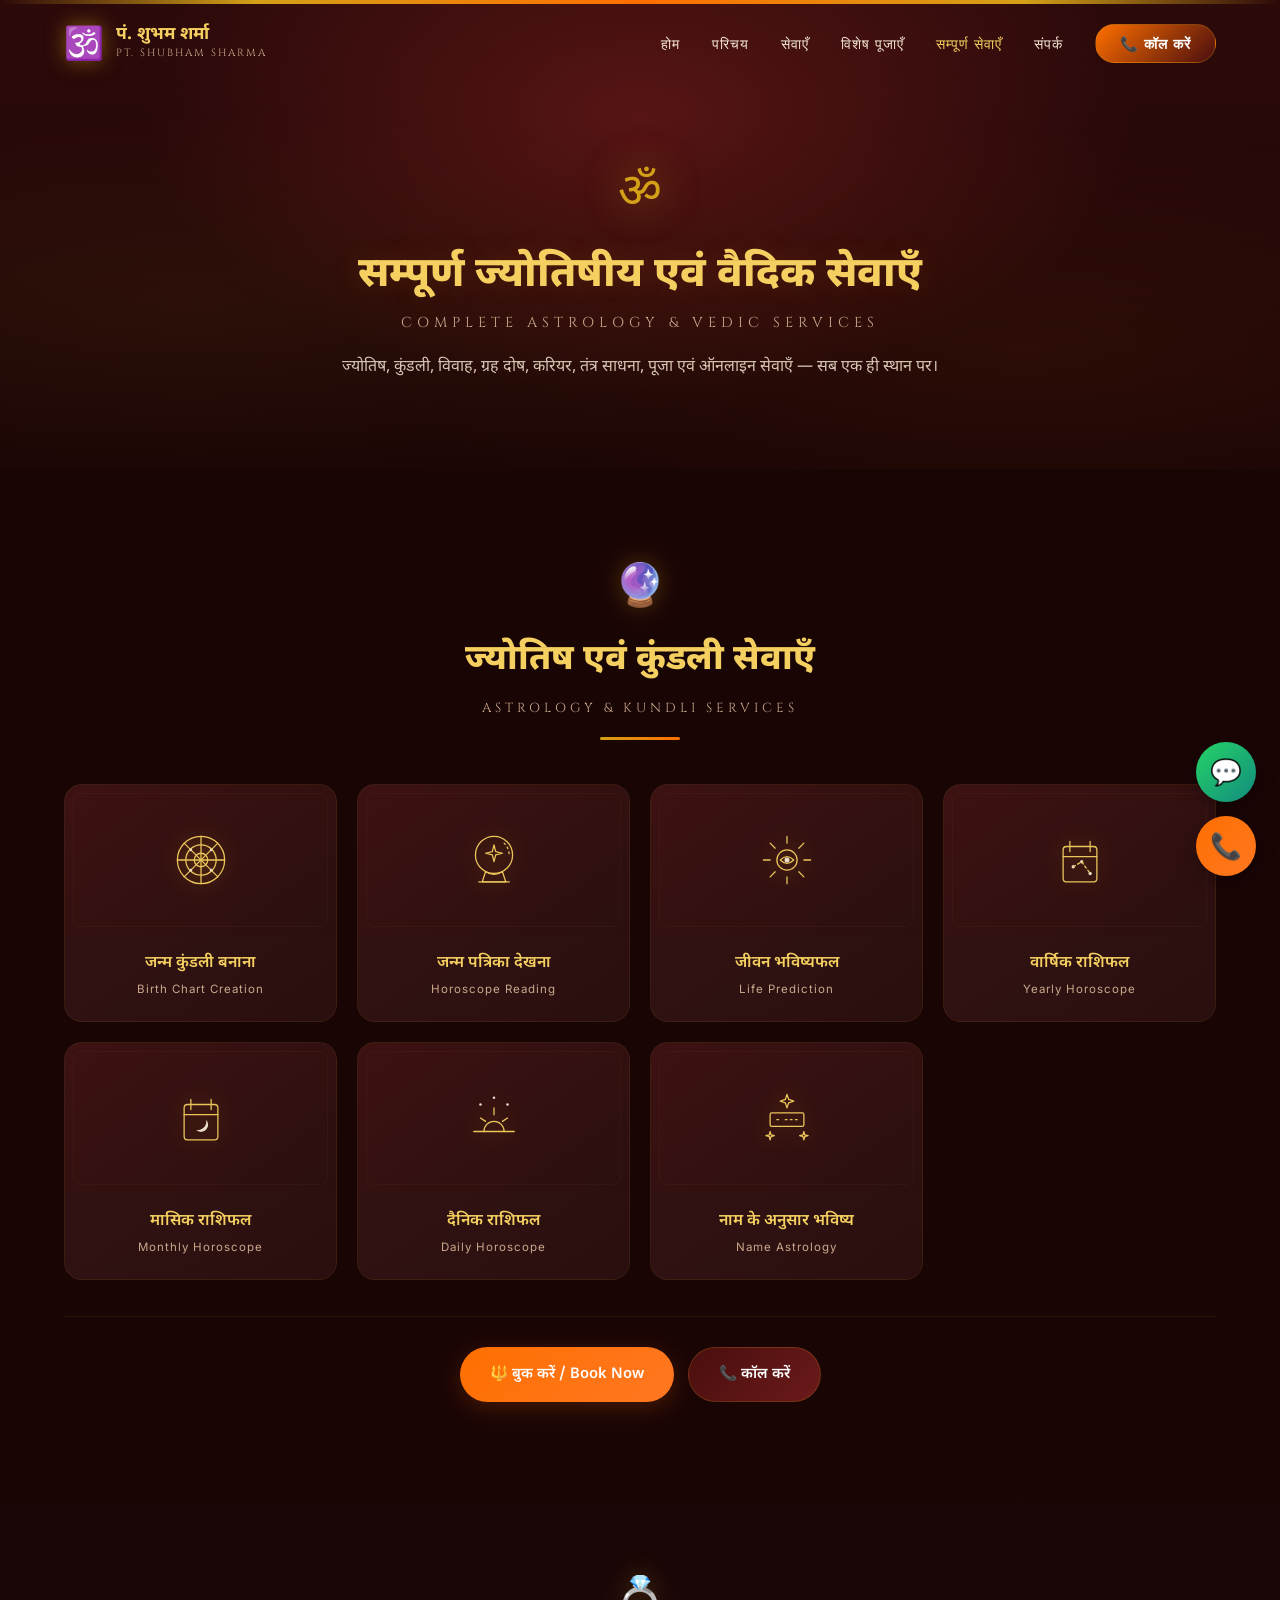
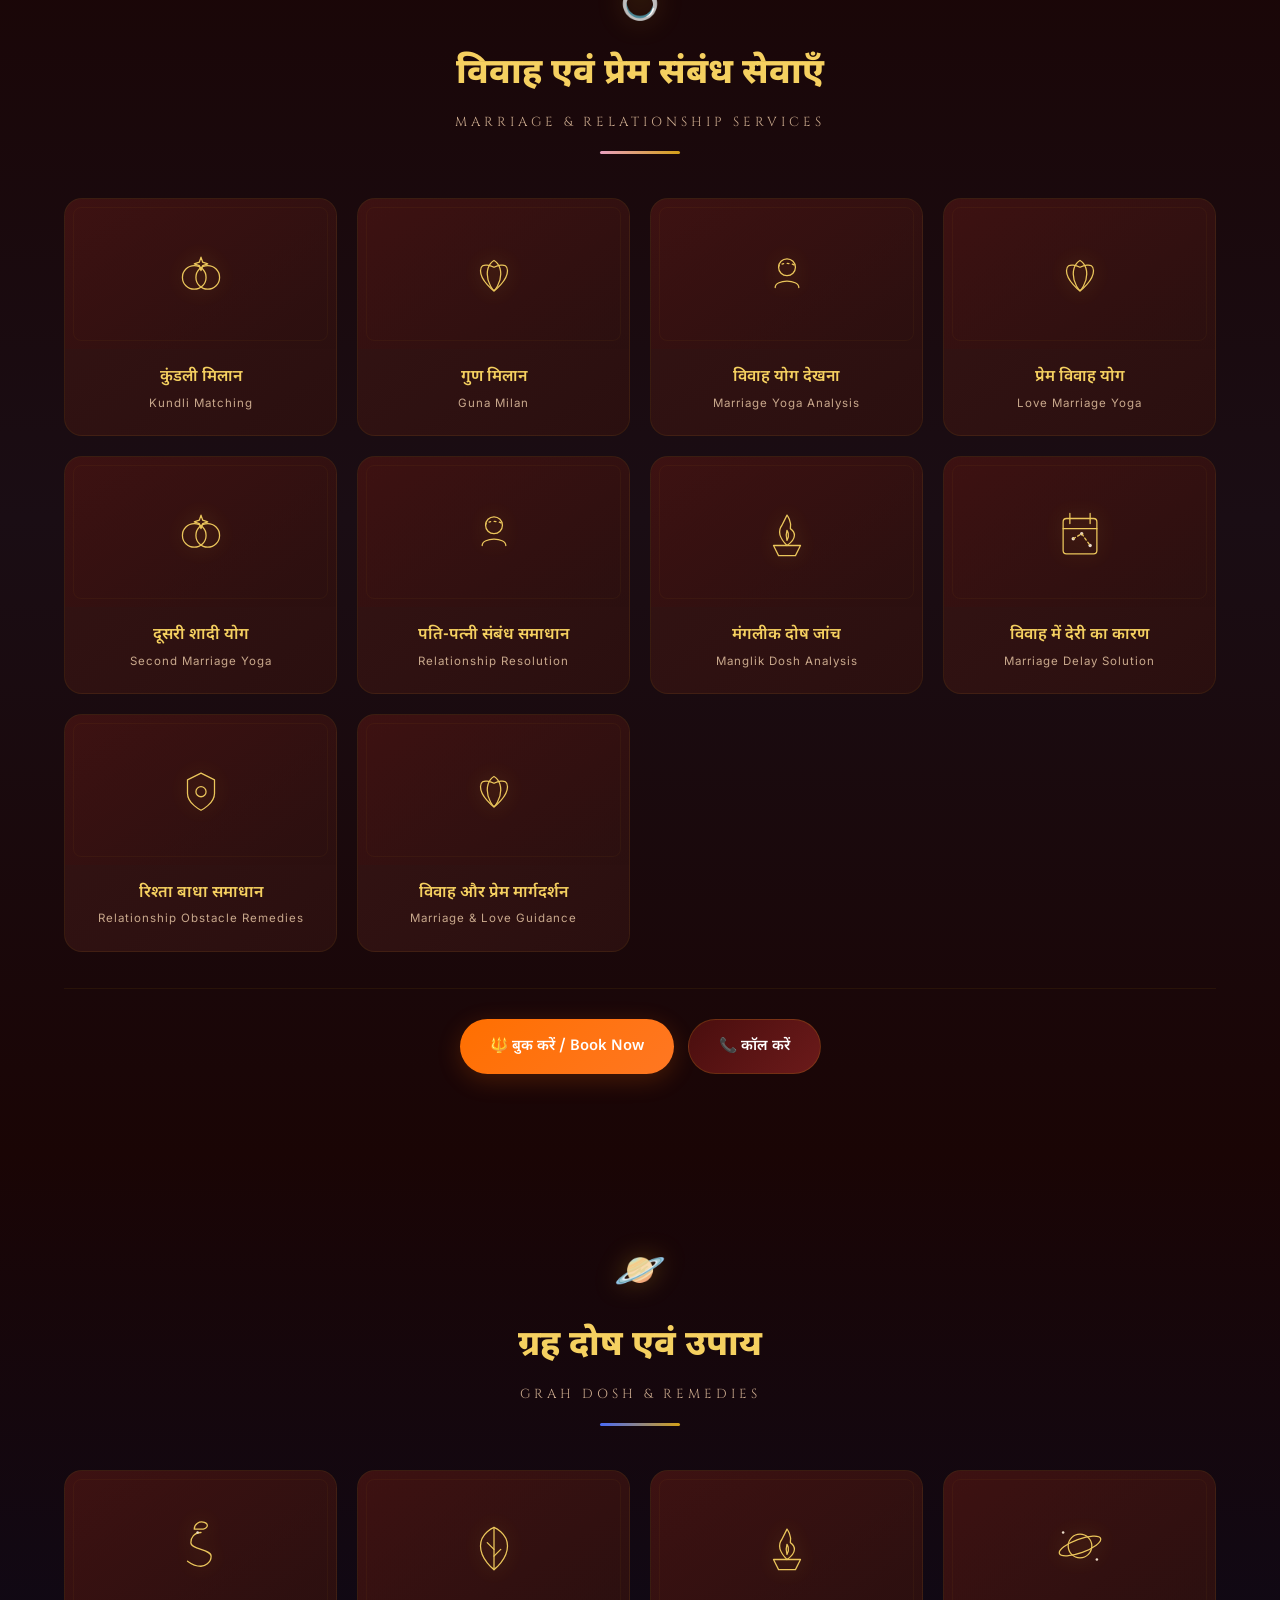
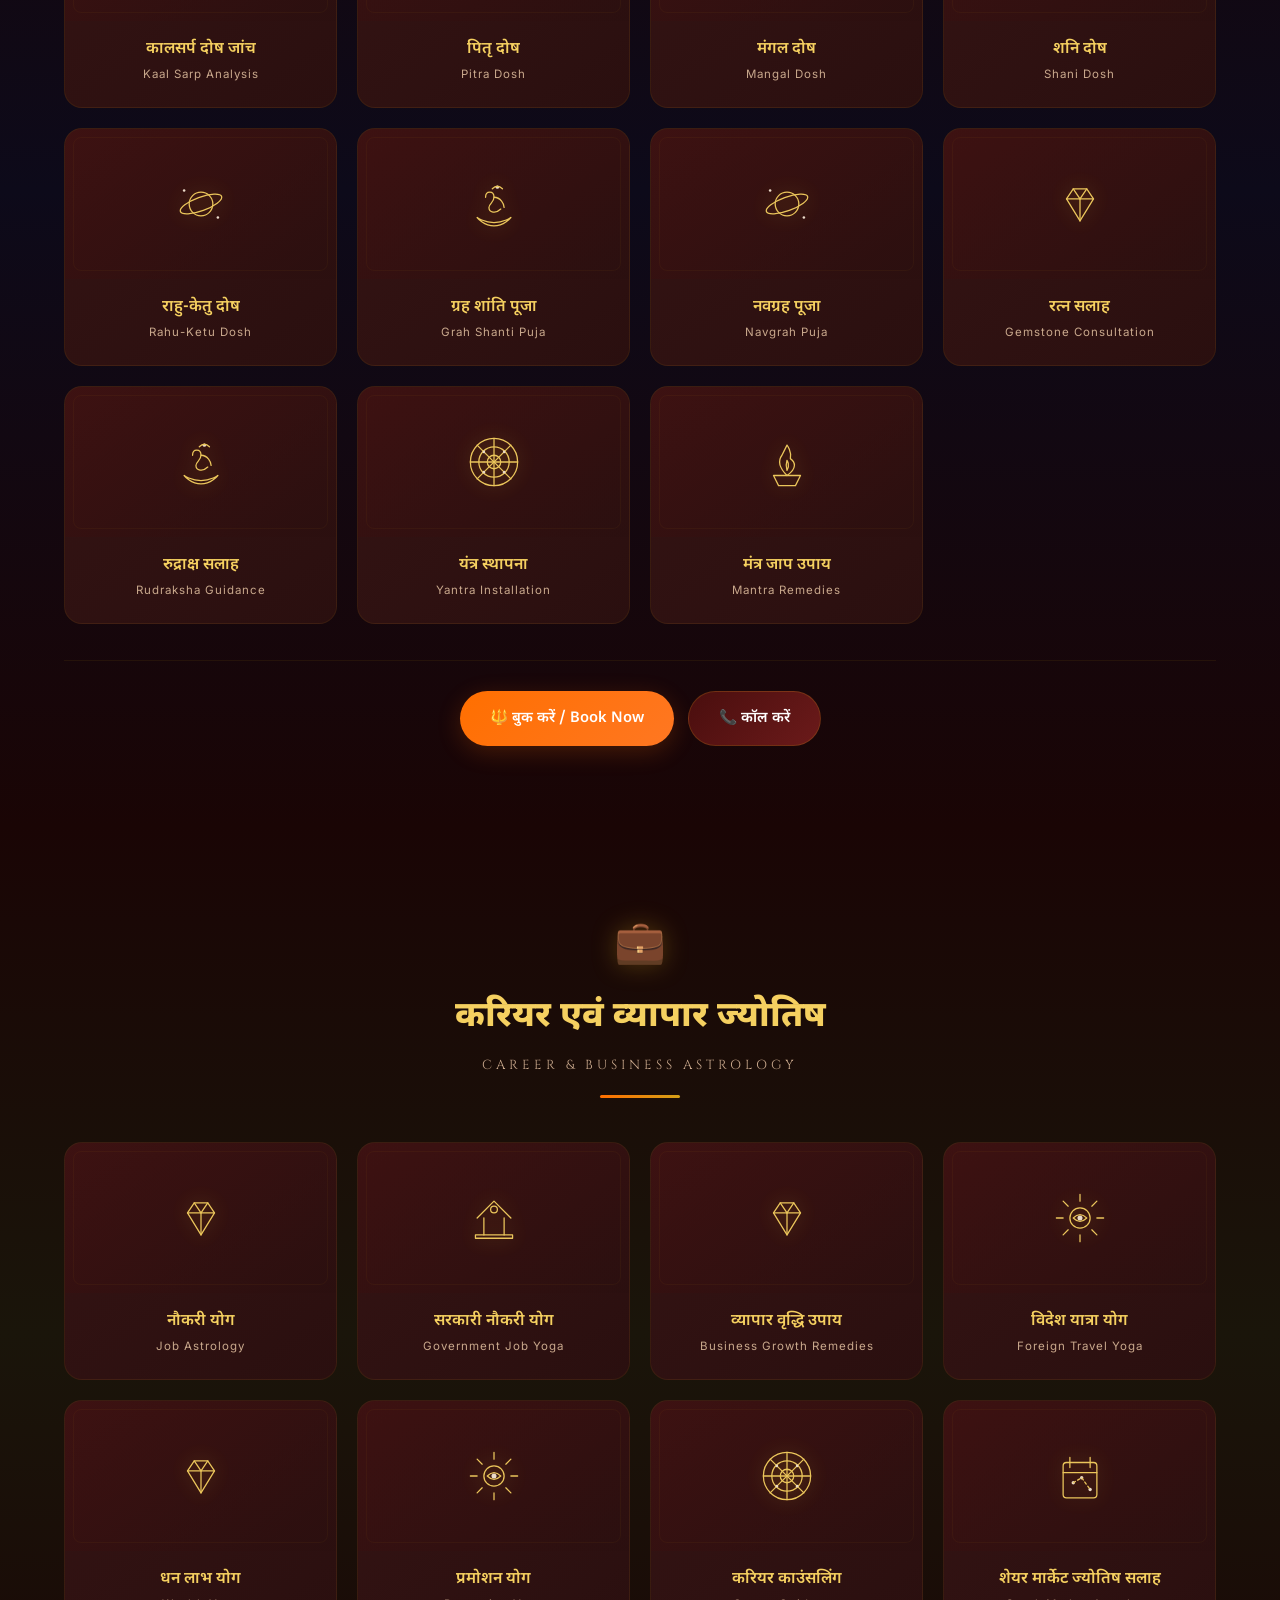
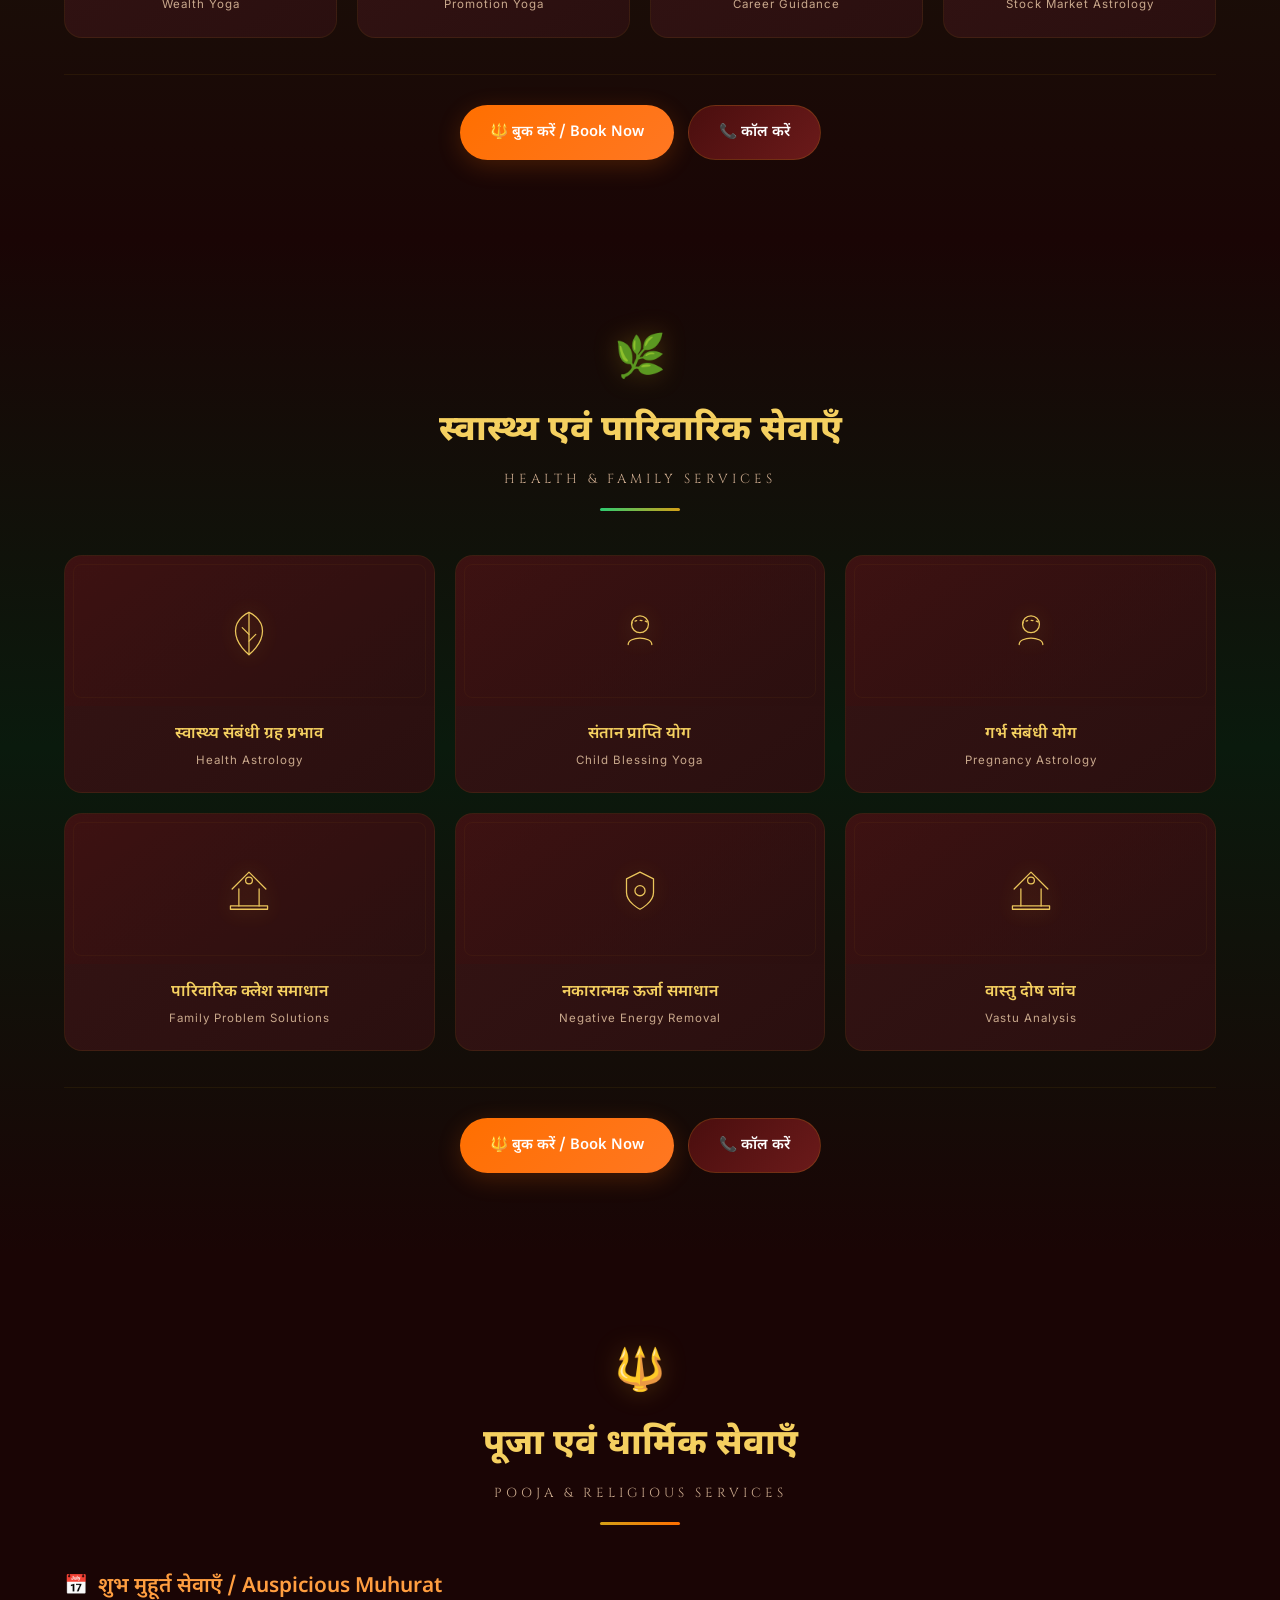
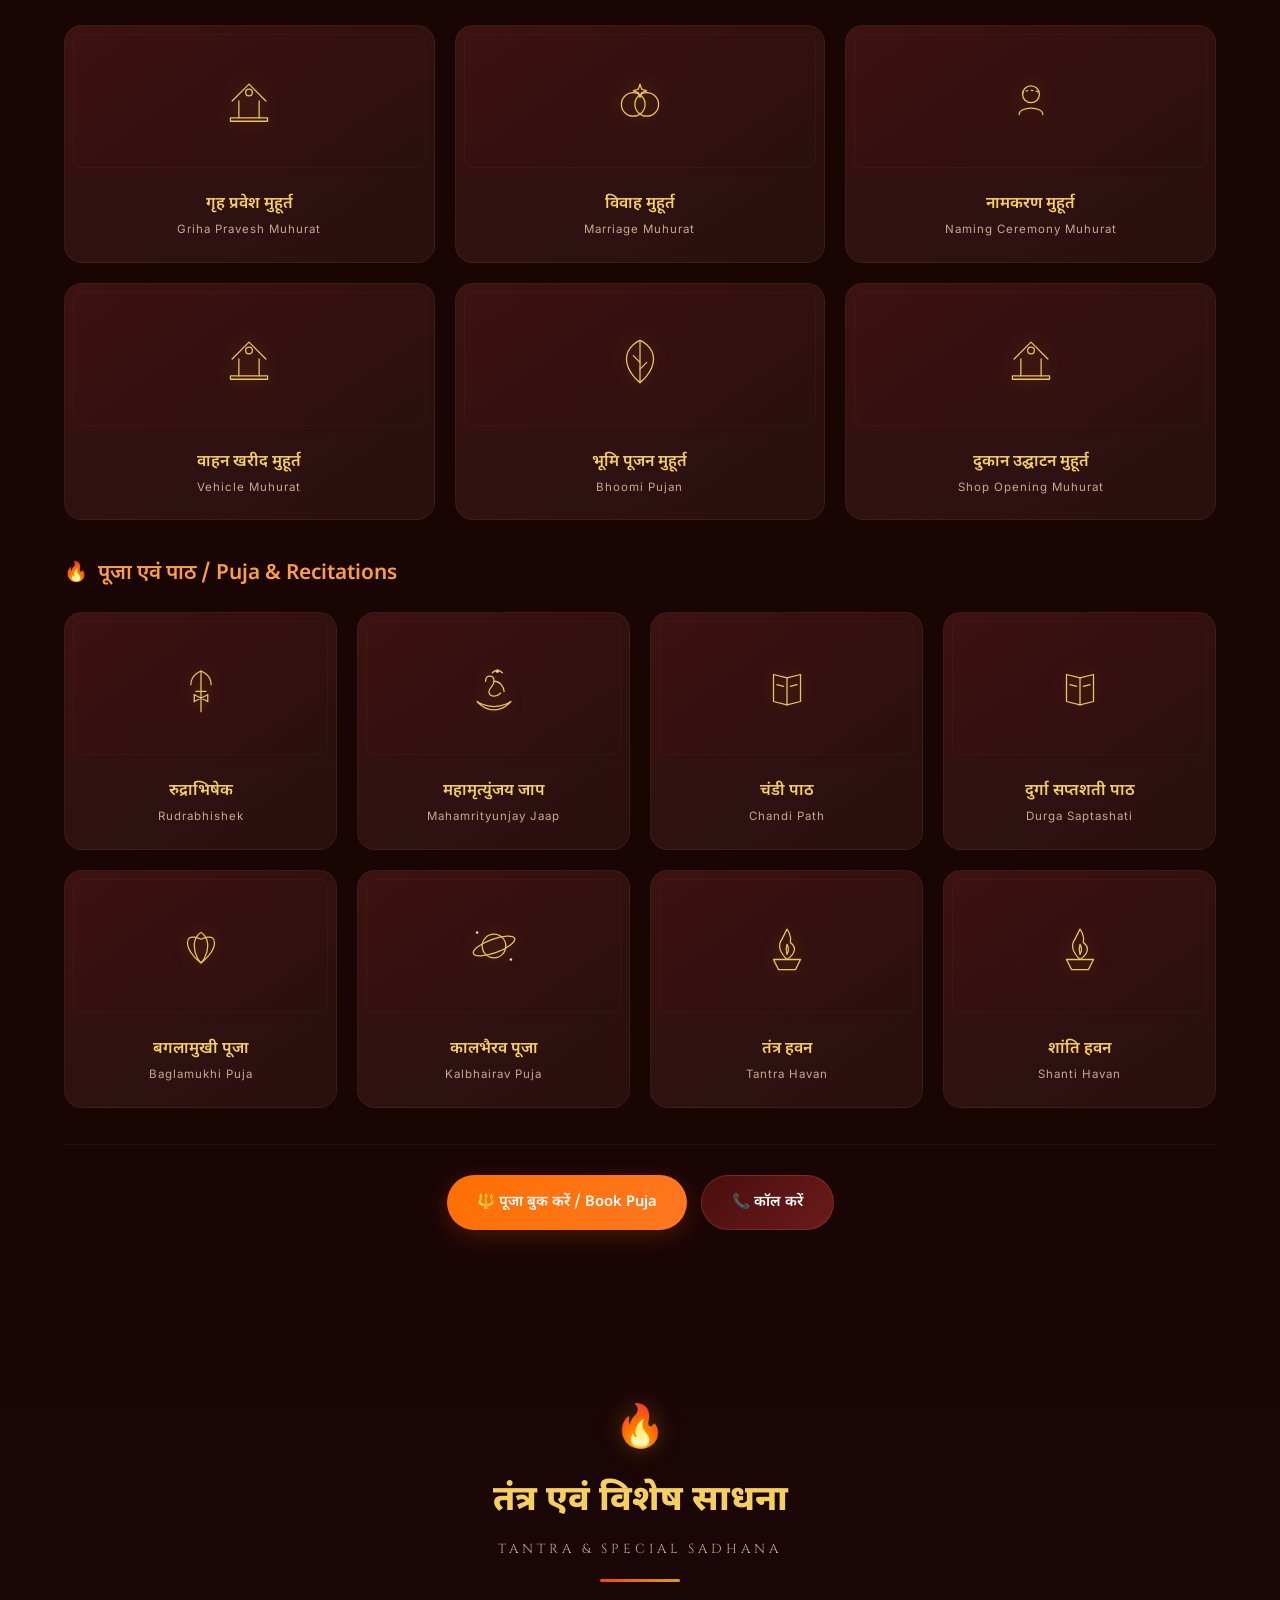
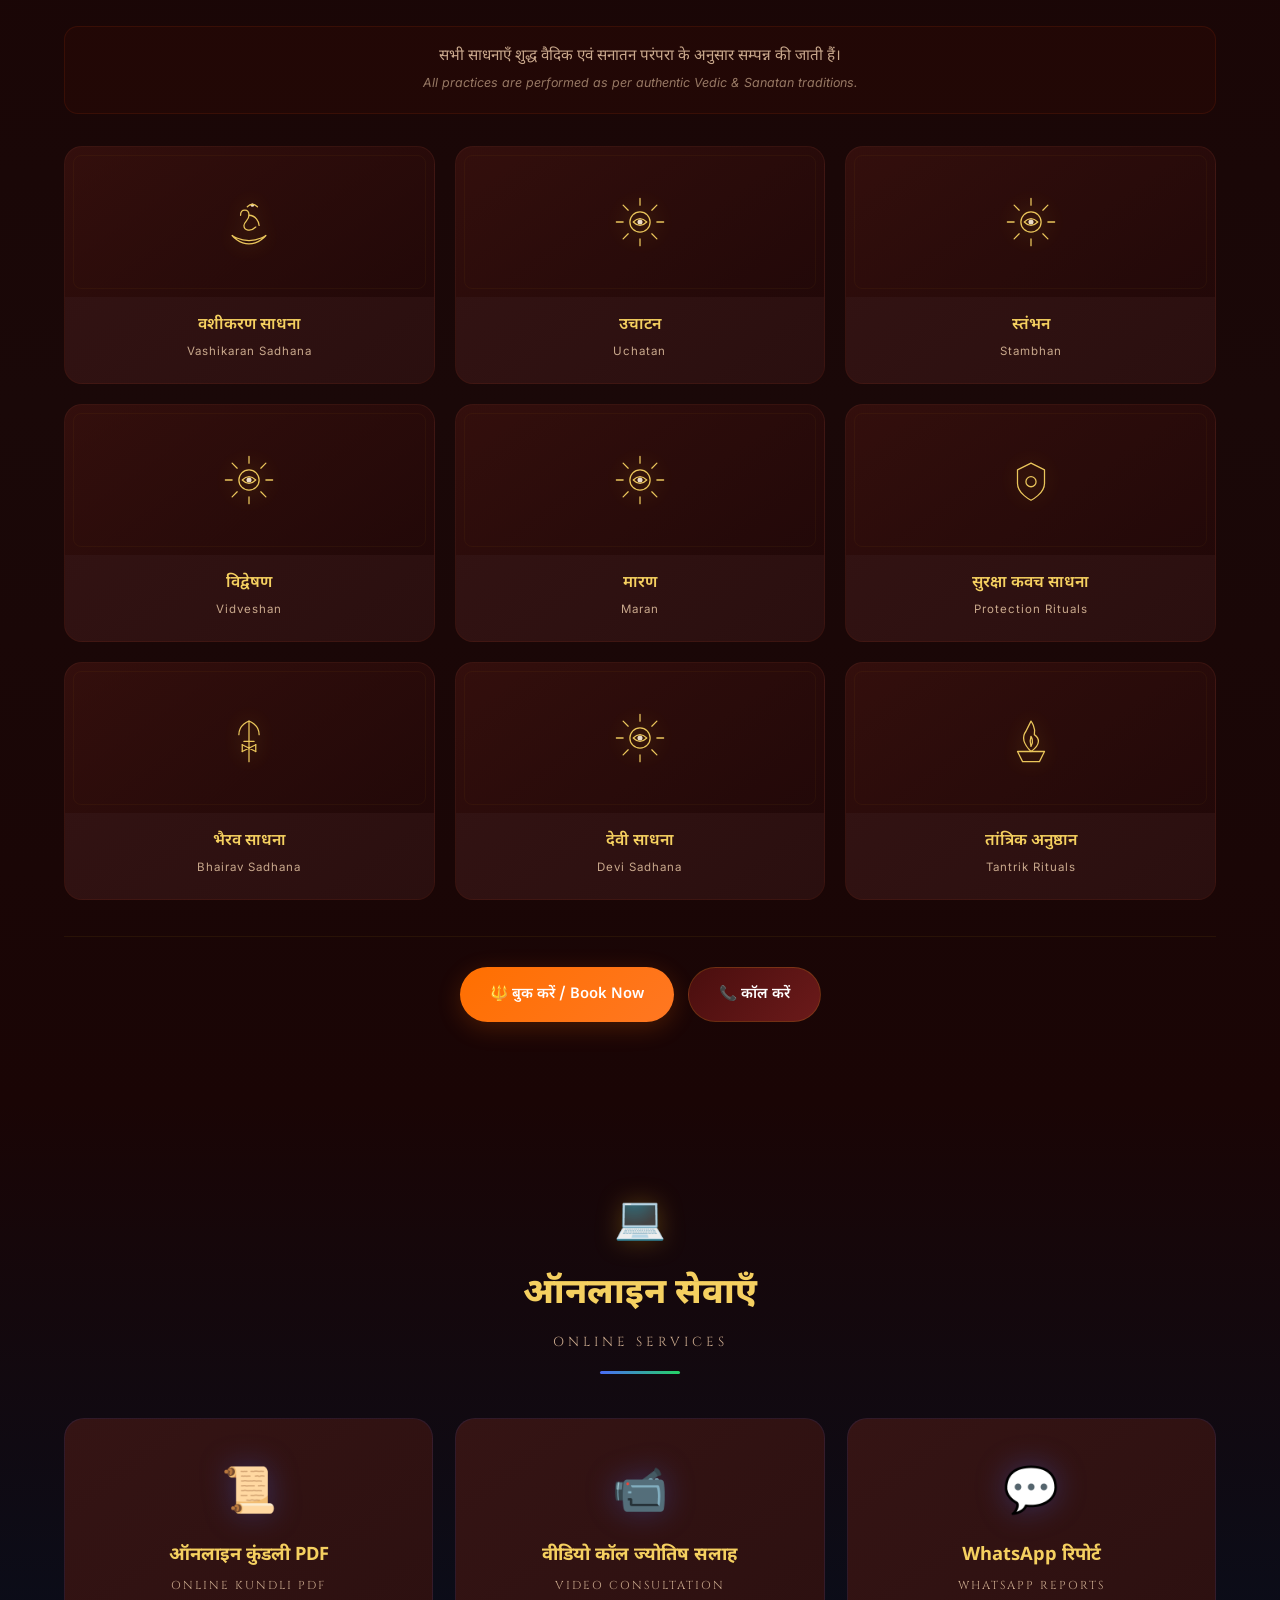
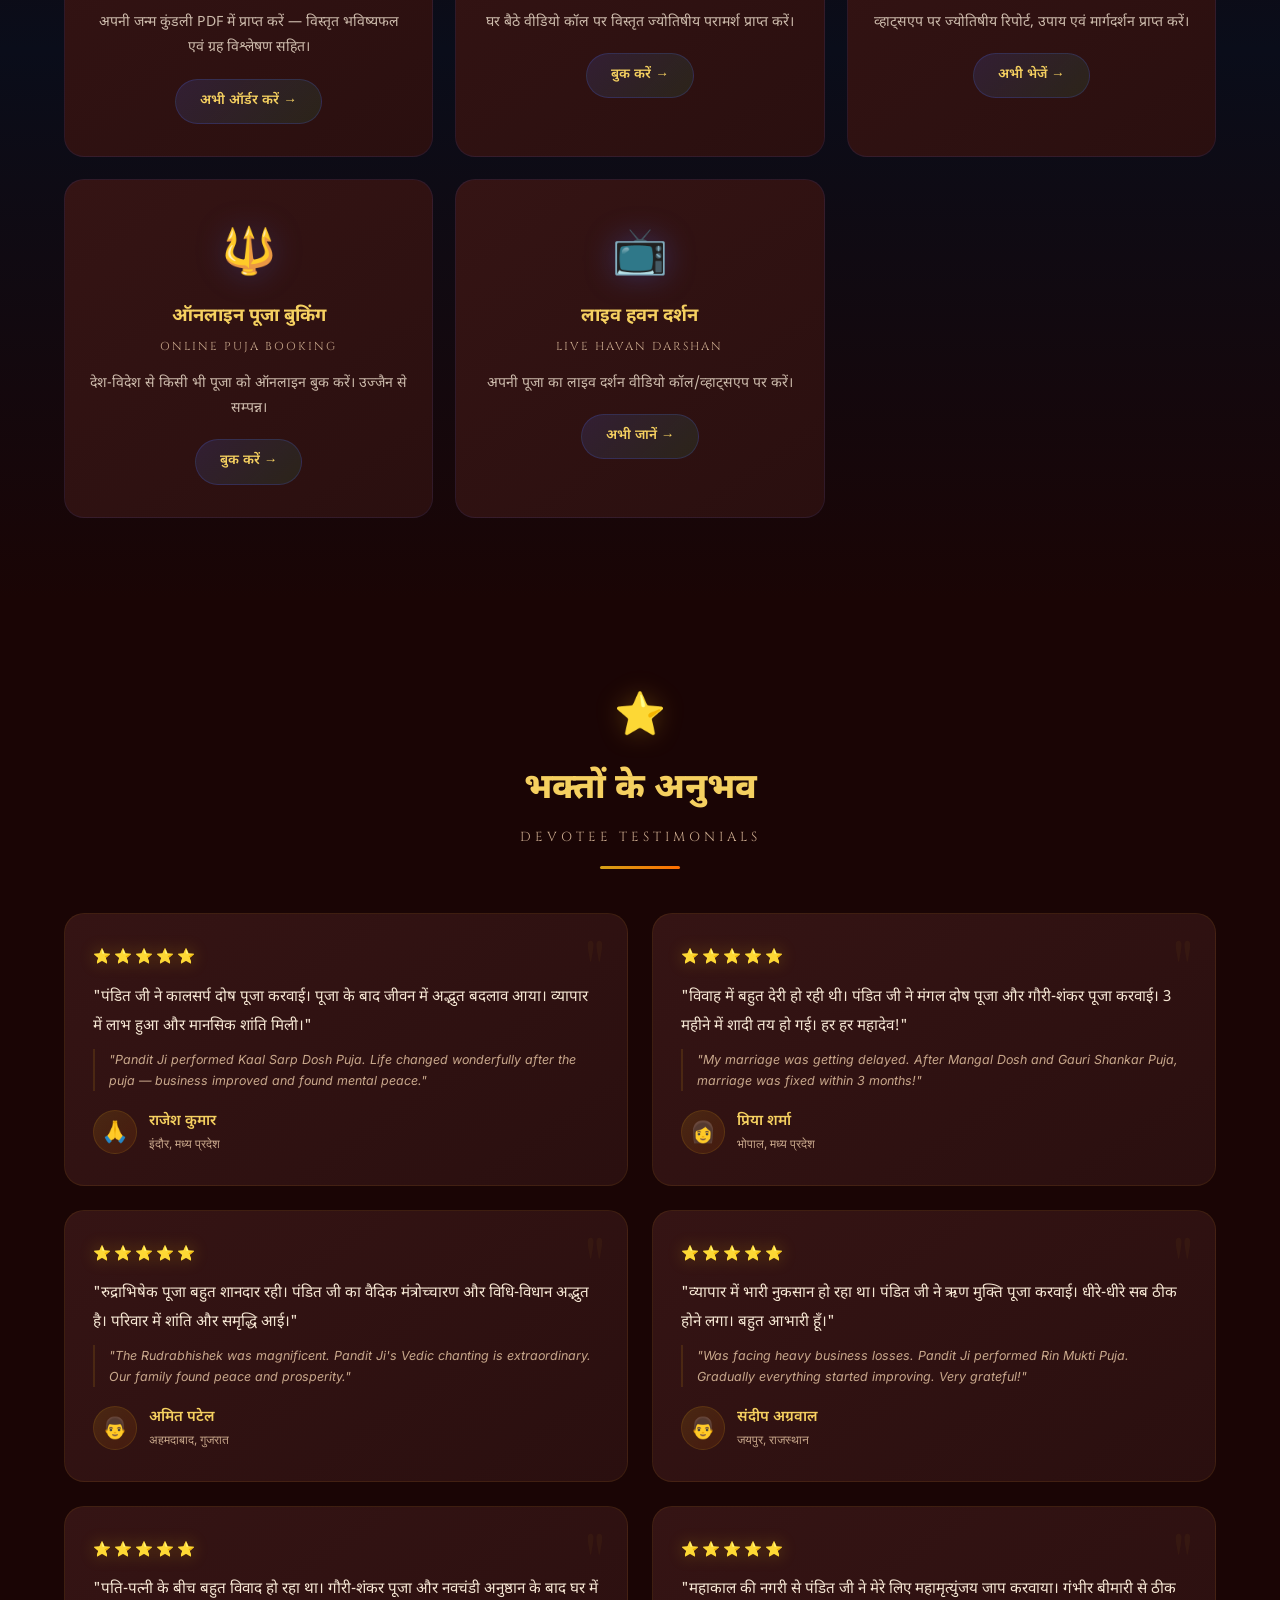
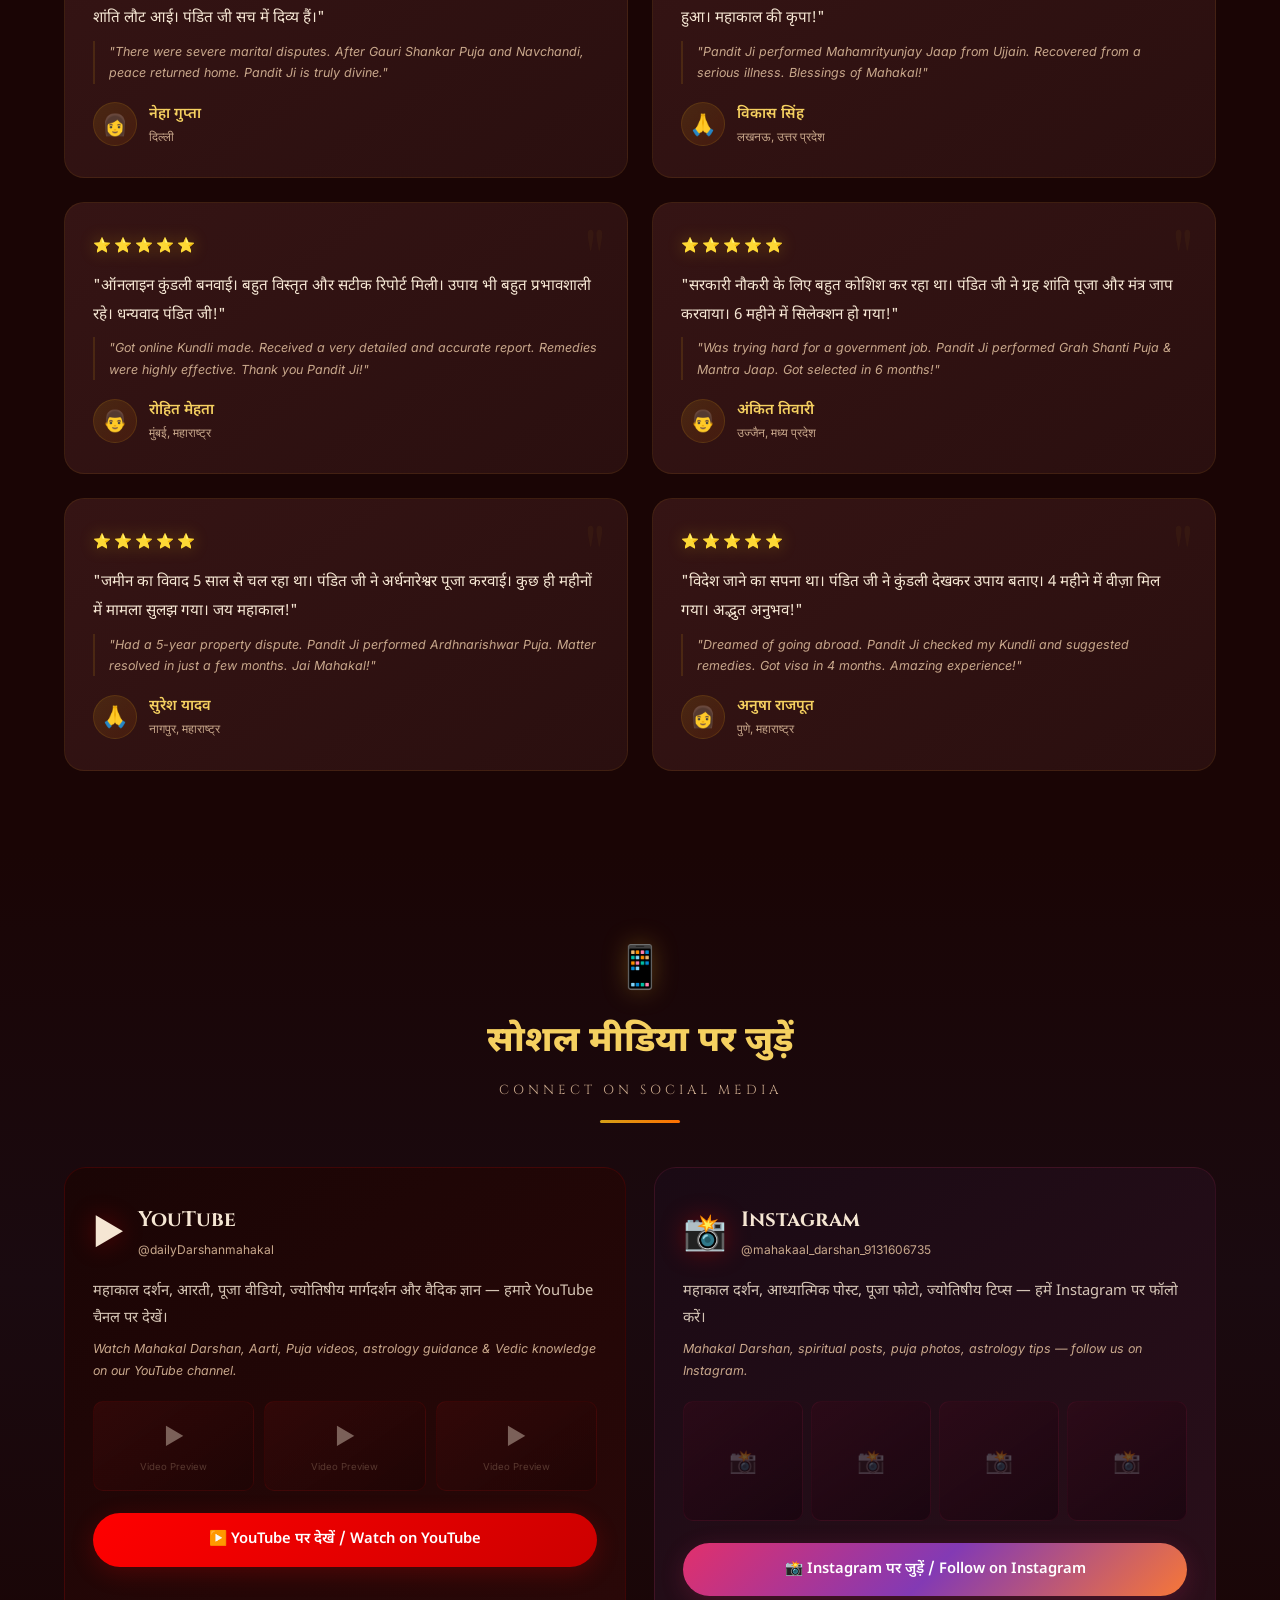
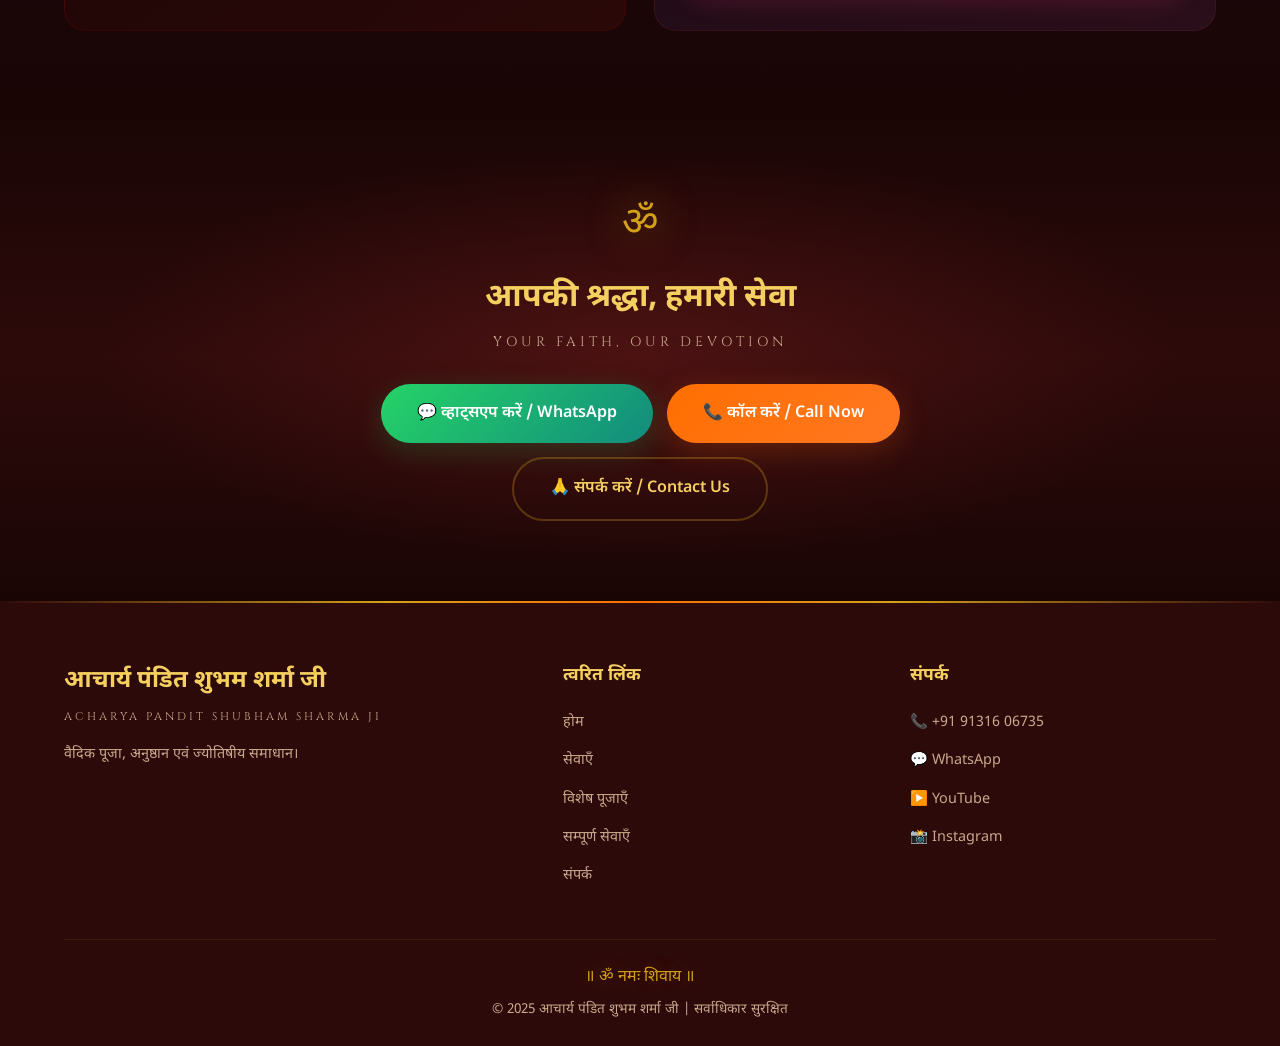
<file: pages/all-services.html>
﻿<!DOCTYPE html>
<html lang="hi">
<head>
  <meta charset="UTF-8">
  <meta name="viewport" content="width=device-width, initial-scale=1.0">
  <title>सम्पूर्ण सेवाएँ | आचार्य पंडित शुभम शर्मा जी | All Services & Reviews</title>
  <meta name="description" content="ज्योतिष, कुंडली, विवाह, ग्रह दोष, करियर, तंत्र साधना, ऑनलाइन पूजा — आचार्य पंडित शुभम शर्मा जी। Astrology, Kundli, Marriage, Career, Tantra, Online Puja Services.">
  <meta name="author" content="Acharya Pandit Shubham Sharma">
  <link rel="stylesheet" href="../css/style.css">
  <link rel="stylesheet" href="../css/all-services.css">
  <link rel="icon" href="data:image/svg+xml,<svg xmlns='http://www.w3.org/2000/svg' viewBox='0 0 100 100'><text y='0.9em' font-size='90'>🕉️</text></svg>">
</head>
<body>

  <!-- PRELOADER -->
  <div id="preloader"><div class="om-loader">ॐ</div><div class="loader-text">|| हर हर महादेव ||</div></div>

  <!-- NAVIGATION -->
  <nav class="navbar scrolled" id="navbar">
    <div class="nav-container">
      <a href="../index.html" class="nav-brand"><span class="brand-icon">🕉️</span><div class="brand-text"><span class="brand-hindi">पं. शुभम शर्मा</span><span class="brand-english">Pt. Shubham Sharma</span></div></a>
      <ul class="nav-links" id="navLinks">
        <li><a href="../index.html">होम</a></li>
        <li><a href="../index.html#about">परिचय</a></li>
        <li><a href="services.html">सेवाएँ</a></li>
        <li><a href="poojas.html">विशेष पूजाएँ</a></li>
        <li><a href="all-services.html" style="color:var(--gold-light);">सम्पूर्ण सेवाएँ</a></li>
        <li><a href="../index.html#contact">संपर्क</a></li>
        <li><a href="tel:9131606735" class="nav-cta">📞 कॉल करें</a></li>
      </ul>
      <div class="hamburger" id="hamburger"><span></span><span></span><span></span></div>
    </div>
  </nav>
  <div class="mobile-nav-overlay" id="mobileNav">
    <a href="../index.html" class="mobile-nav-link">🏠 होम</a>
    <a href="services.html" class="mobile-nav-link">🔱 सेवाएँ</a>
    <a href="poojas.html" class="mobile-nav-link">✨ विशेष पूजाएँ</a>
    <a href="all-services.html" class="mobile-nav-link" style="color:#F5D060;font-weight:700;">📋 सम्पूर्ण सेवाएँ</a>
    <a href="../index.html#contact" class="mobile-nav-link">📞 संपर्क</a>
    <a href="tel:9131606735" class="mobile-nav-link" style="color:#FF9E40;font-weight:700;">📱 कॉल करें</a>
    <a href="https://wa.me/919131606735" class="mobile-nav-link" style="color:#25D366;font-weight:700;">💬 WhatsApp</a>
  </div>

  <!-- PAGE HERO -->
  <section class="as-hero">
    <div class="as-hero-bg"></div>
    <div class="as-hero-top-border"></div>
    <div class="container">
      <div class="as-hero-inner">
        <span class="as-hero-om">ॐ</span>
        <h1 class="as-hero-title">सम्पूर्ण ज्योतिषीय एवं वैदिक सेवाएँ</h1>
        <p class="as-hero-sub">Complete Astrology & Vedic Services</p>
        <p class="as-hero-desc">ज्योतिष, कुंडली, विवाह, ग्रह दोष, करियर, तंत्र साधना, पूजा एवं ऑनलाइन सेवाएँ — सब एक ही स्थान पर।</p>
      </div>
    </div>
  </section>


  <!-- ================================================================
       S1 — ASTROLOGY & KUNDLI
       ================================================================ -->
  <section class="as-section as-bg-1" id="astrology">
    <div class="container">
      <div class="as-sec-head reveal">
        <span class="as-sec-icon">🔮</span>
        <h2 class="as-sec-hi">ज्योतिष एवं कुंडली सेवाएँ</h2>
        <p class="as-sec-en">Astrology & Kundli Services</p>
        <div class="as-sec-line"></div>
      </div>
      <div class="as-grid as-grid-4">
        <div class="as-card as-card-cosmic reveal"><div class="as-card-img"><svg viewBox="0 0 64 64" fill="none" stroke="currentColor" stroke-width="1.5" stroke-linecap="round" stroke-linejoin="round" class="as-icon-vector">
  <circle cx="32" cy="32" r="28" />
  <circle cx="32" cy="32" r="18" />
  <circle cx="32" cy="32" r="8" />
  <line x1="32" y1="4" x2="32" y2="60" />
  <line x1="4" y1="32" x2="60" y2="32" />
  <line x1="12" y1="12" x2="52" y2="52" />
  <line x1="12" y1="52" x2="52" y2="12" />
  <circle cx="20" cy="20" r="1.5" fill="currentColor" stroke="none" />
  <circle cx="44" cy="44" r="1.5" fill="currentColor" stroke="none" />
  <circle cx="44" cy="20" r="1.5" fill="currentColor" stroke="none" />
  <circle cx="20" cy="44" r="1.5" fill="currentColor" stroke="none" />
</svg></div><div class="as-card-body"><h3 class="as-ch">जन्म कुंडली बनाना</h3><p class="as-ce">Birth Chart Creation</p></div></div>
        <div class="as-card as-card-cosmic reveal"><div class="as-card-img"><svg viewBox="0 0 64 64" fill="none" stroke="currentColor" stroke-width="1.5" stroke-linecap="round" stroke-linejoin="round" class="as-icon-vector">
  <circle cx="32" cy="26" r="22" />
  <path d="M22 46 Q 32 52 42 46 L 46 58 L 18 58 Z" />
  <path d="M14 58 L 50 58" />
  <path d="M32 14 L 34 22 L 42 24 L 34 26 L 32 34 L 30 26 L 22 24 L 30 22 Z" />
  <path d="M44 12 A 20 20 0 0 1 50 26" stroke-dasharray="2 4" />
</svg></div><div class="as-card-body"><h3 class="as-ch">जन्म पत्रिका देखना</h3><p class="as-ce">Horoscope Reading</p></div></div>
        <div class="as-card as-card-cosmic reveal"><div class="as-card-img"><svg viewBox="0 0 64 64" fill="none" stroke="currentColor" stroke-width="1.5" stroke-linecap="round" stroke-linejoin="round" class="as-icon-vector">
  <circle cx="32" cy="32" r="12" />
  <path d="M32 4 L 32 12 M 32 52 L 32 60 M 4 32 L 12 32 M 52 32 L 60 32" />
  <path d="M12 12 L 18 18 M 52 52 L 46 46 M 12 52 L 18 46 M 52 12 L 46 18" />
  <path d="M24 32 Q 32 24 40 32 Q 32 40 24 32 Z" />
  <circle cx="32" cy="32" r="3" fill="currentColor" stroke="none" />
</svg></div><div class="as-card-body"><h3 class="as-ch">जीवन भविष्यफल</h3><p class="as-ce">Life Prediction</p></div></div>
        <div class="as-card as-card-cosmic reveal"><div class="as-card-img"><svg viewBox="0 0 64 64" fill="none" stroke="currentColor" stroke-width="1.5" stroke-linecap="round" stroke-linejoin="round" class="as-icon-vector">
  <rect x="12" y="16" width="40" height="42" rx="4" />
  <path d="M20 10 L 20 22 M 44 10 L 44 22" />
  <path d="M12 28 L 52 28" />
  <circle cx="24" cy="40" r="2" fill="currentColor" stroke="none" />
  <circle cx="34" cy="34" r="2" fill="currentColor" stroke="none" />
  <circle cx="44" cy="48" r="2" fill="currentColor" stroke="none" />
  <path d="M24 40 L 34 34 L 44 48" stroke-dasharray="3 3" />
</svg></div><div class="as-card-body"><h3 class="as-ch">वार्षिक राशिफल</h3><p class="as-ce">Yearly Horoscope</p></div></div>
        <div class="as-card as-card-cosmic reveal"><div class="as-card-img"><svg viewBox="0 0 64 64" fill="none" stroke="currentColor" stroke-width="1.5" stroke-linecap="round" stroke-linejoin="round" class="as-icon-vector">
  <rect x="12" y="16" width="40" height="42" rx="4" />
  <path d="M20 10 L 20 22 M 44 10 L 44 22" />
  <path d="M12 28 L 52 28" />
  <path d="M38 34 A 8 8 0 1 1 26 46 A 10 10 0 0 0 38 34 Z" fill="currentColor" stroke="none" />
</svg></div><div class="as-card-body"><h3 class="as-ch">मासिक राशिफल</h3><p class="as-ce">Monthly Horoscope</p></div></div>
        <div class="as-card as-card-cosmic reveal"><div class="as-card-img"><svg viewBox="0 0 64 64" fill="none" stroke="currentColor" stroke-width="1.5" stroke-linecap="round" stroke-linejoin="round" class="as-icon-vector">
  <path d="M8 48 L 56 48" />
  <path d="M20 48 A 12 12 0 0 1 44 48" />
  <path d="M32 20 L 32 28 M 16 32 L 22 36 M 48 32 L 42 36" />
  <circle cx="16" cy="16" r="1.5" fill="currentColor" stroke="none" />
  <circle cx="48" cy="16" r="1.5" fill="currentColor" stroke="none" />
  <circle cx="32" cy="8" r="1.5" fill="currentColor" stroke="none" />
</svg></div><div class="as-card-body"><h3 class="as-ch">दैनिक राशिफल</h3><p class="as-ce">Daily Horoscope</p></div></div>
        <div class="as-card as-card-cosmic reveal"><div class="as-card-img"><svg viewBox="0 0 64 64" fill="none" stroke="currentColor" stroke-width="1.5" stroke-linecap="round" stroke-linejoin="round" class="as-icon-vector">
  <rect x="12" y="26" width="40" height="16" rx="2" />
  <path d="M20 34 L 26 34 M 30 34 L 44 34" stroke-dasharray="2 4" />
  <path d="M32 4 L 34 10 L 40 12 L 34 14 L 32 20 L 30 14 L 24 12 L 30 10 Z" />
  <path d="M12 48 L 13 52 L 17 53 L 13 54 L 12 58 L 11 54 L 7 53 L 11 52 Z" />
  <path d="M52 48 L 53 52 L 57 53 L 53 54 L 52 58 L 51 54 L 47 53 L 51 52 Z" />
</svg></div><div class="as-card-body"><h3 class="as-ch">नाम के अनुसार भविष्य</h3><p class="as-ce">Name Astrology</p></div></div>
      </div>
      <div class="as-sec-cta reveal">
        <a href="https://wa.me/919131606735?text=🙏%20नमस्कार,%20मुझे%20कुंडली%20सेवाओं%20के%20बारे%20में%20जानकारी%20चाहिए।" target="_blank" class="as-btn as-btn-primary">🔱 बुक करें / Book Now</a>
        <a href="tel:9131606735" class="as-btn as-btn-call">📞 कॉल करें</a>
      </div>
    </div>
  </section>


  <!-- ================================================================
       S2 — MARRIAGE & RELATIONSHIP
       ================================================================ -->
  <section class="as-section as-bg-2" id="marriage">
    <div class="container">
      <div class="as-sec-head reveal">
        <span class="as-sec-icon">💍</span>
        <h2 class="as-sec-hi">विवाह एवं प्रेम संबंध सेवाएँ</h2>
        <p class="as-sec-en">Marriage & Relationship Services</p>
        <div class="as-sec-line as-line-rose"></div>
      </div>
      <div class="as-grid as-grid-4">
        <div class="as-card as-card-rose reveal"><div class="as-card-img"><svg viewBox="0 0 64 64" fill="none" stroke="currentColor" stroke-width="1.5" stroke-linecap="round" stroke-linejoin="round" class="as-icon-vector">
  <circle cx="24" cy="36" r="14" />
  <circle cx="40" cy="36" r="14" />
  <path d="M32 12 L 34 18 L 40 20 L 34 22 L 32 28 L 30 22 L 24 20 L 30 18 Z" />
</svg></div><div class="as-card-body"><h3 class="as-ch">कुंडली मिलान</h3><p class="as-ce">Kundli Matching</p></div></div>
        <div class="as-card as-card-rose reveal"><div class="as-card-img"><svg viewBox="0 0 64 64" fill="none" stroke="currentColor" stroke-width="1.5" stroke-linecap="round" stroke-linejoin="round" class="as-icon-vector">
  <path d="M32 52 C 32 52 16 40 16 28 C 16 16 32 24 32 24 C 32 24 48 16 48 28 C 48 40 32 52 32 52 Z" />
  <path d="M32 52 C 32 52 24 44 24 32 C 24 20 32 16 32 16 C 32 16 40 20 40 32 C 40 44 32 52 32 52 Z" />
</svg></div><div class="as-card-body"><h3 class="as-ch">गुण मिलान</h3><p class="as-ce">Guna Milan</p></div></div>
        <div class="as-card as-card-rose reveal"><div class="as-card-img"><svg viewBox="0 0 64 64" fill="none" stroke="currentColor" stroke-width="1.5" stroke-linecap="round" stroke-linejoin="round" class="as-icon-vector">
  <circle cx="32" cy="24" r="10" />
  <path d="M18 48 C 18 38 46 38 46 48" />
  <path d="M22 24 C 22 18 42 18 42 24" stroke-dasharray="2 4" />
</svg></div><div class="as-card-body"><h3 class="as-ch">विवाह योग देखना</h3><p class="as-ce">Marriage Yoga Analysis</p></div></div>
        <div class="as-card as-card-rose reveal"><div class="as-card-img"><svg viewBox="0 0 64 64" fill="none" stroke="currentColor" stroke-width="1.5" stroke-linecap="round" stroke-linejoin="round" class="as-icon-vector">
  <path d="M32 52 C 32 52 16 40 16 28 C 16 16 32 24 32 24 C 32 24 48 16 48 28 C 48 40 32 52 32 52 Z" />
  <path d="M32 52 C 32 52 24 44 24 32 C 24 20 32 16 32 16 C 32 16 40 20 40 32 C 40 44 32 52 32 52 Z" />
</svg></div><div class="as-card-body"><h3 class="as-ch">प्रेम विवाह योग</h3><p class="as-ce">Love Marriage Yoga</p></div></div>
        <div class="as-card as-card-rose reveal"><div class="as-card-img"><svg viewBox="0 0 64 64" fill="none" stroke="currentColor" stroke-width="1.5" stroke-linecap="round" stroke-linejoin="round" class="as-icon-vector">
  <circle cx="24" cy="36" r="14" />
  <circle cx="40" cy="36" r="14" />
  <path d="M32 12 L 34 18 L 40 20 L 34 22 L 32 28 L 30 22 L 24 20 L 30 18 Z" />
</svg></div><div class="as-card-body"><h3 class="as-ch">दूसरी शादी योग</h3><p class="as-ce">Second Marriage Yoga</p></div></div>
        <div class="as-card as-card-rose reveal"><div class="as-card-img"><svg viewBox="0 0 64 64" fill="none" stroke="currentColor" stroke-width="1.5" stroke-linecap="round" stroke-linejoin="round" class="as-icon-vector">
  <circle cx="32" cy="24" r="10" />
  <path d="M18 48 C 18 38 46 38 46 48" />
  <path d="M22 24 C 22 18 42 18 42 24" stroke-dasharray="2 4" />
</svg></div><div class="as-card-body"><h3 class="as-ch">पति-पत्नी संबंध समाधान</h3><p class="as-ce">Relationship Resolution</p></div></div>
        <div class="as-card as-card-rose reveal"><div class="as-card-img"><svg viewBox="0 0 64 64" fill="none" stroke="currentColor" stroke-width="1.5" stroke-linecap="round" stroke-linejoin="round" class="as-icon-vector">
  <path d="M16 48 L 48 48 L 42 60 L 22 60 Z" />
  <path d="M32 48 C 24 40 20 32 26 24 C 28 20 32 12 32 12 C 32 12 38 20 36 28 C 42 32 44 40 32 48 Z" />
  <path d="M32 42 C 30 36 32 30 32 30 C 32 30 36 36 32 42 Z" />
</svg></div><div class="as-card-body"><h3 class="as-ch">मंगलीक दोष जांच</h3><p class="as-ce">Manglik Dosh Analysis</p></div></div>
        <div class="as-card as-card-rose reveal"><div class="as-card-img"><svg viewBox="0 0 64 64" fill="none" stroke="currentColor" stroke-width="1.5" stroke-linecap="round" stroke-linejoin="round" class="as-icon-vector">
  <rect x="12" y="16" width="40" height="42" rx="4" />
  <path d="M20 10 L 20 22 M 44 10 L 44 22" />
  <path d="M12 28 L 52 28" />
  <circle cx="24" cy="40" r="2" fill="currentColor" stroke="none" />
  <circle cx="34" cy="34" r="2" fill="currentColor" stroke="none" />
  <circle cx="44" cy="48" r="2" fill="currentColor" stroke="none" />
  <path d="M24 40 L 34 34 L 44 48" stroke-dasharray="3 3" />
</svg></div><div class="as-card-body"><h3 class="as-ch">विवाह में देरी का कारण</h3><p class="as-ce">Marriage Delay Solution</p></div></div>
        <div class="as-card as-card-rose reveal"><div class="as-card-img"><svg viewBox="0 0 64 64" fill="none" stroke="currentColor" stroke-width="1.5" stroke-linecap="round" stroke-linejoin="round" class="as-icon-vector">
  <path d="M32 12 L 16 20 L 16 36 C 16 48 32 56 32 56 C 32 56 48 48 48 36 L 48 20 Z" />
  <circle cx="32" cy="34" r="6" />
</svg></div><div class="as-card-body"><h3 class="as-ch">रिश्ता बाधा समाधान</h3><p class="as-ce">Relationship Obstacle Remedies</p></div></div>
        <div class="as-card as-card-rose reveal"><div class="as-card-img"><svg viewBox="0 0 64 64" fill="none" stroke="currentColor" stroke-width="1.5" stroke-linecap="round" stroke-linejoin="round" class="as-icon-vector">
  <path d="M32 52 C 32 52 16 40 16 28 C 16 16 32 24 32 24 C 32 24 48 16 48 28 C 48 40 32 52 32 52 Z" />
  <path d="M32 52 C 32 52 24 44 24 32 C 24 20 32 16 32 16 C 32 16 40 20 40 32 C 40 44 32 52 32 52 Z" />
</svg></div><div class="as-card-body"><h3 class="as-ch">विवाह और प्रेम मार्गदर्शन</h3><p class="as-ce">Marriage & Love Guidance</p></div></div>
      </div>
      <div class="as-sec-cta reveal">
        <a href="https://wa.me/919131606735?text=🙏%20नमस्कार,%20मुझे%20विवाह%20सेवाओं%20के%20बारे%20में%20जानकारी%20चाहिए।" target="_blank" class="as-btn as-btn-primary">🔱 बुक करें / Book Now</a>
        <a href="tel:9131606735" class="as-btn as-btn-call">📞 कॉल करें</a>
      </div>
    </div>
  </section>


  <!-- ================================================================
       S3 — GRAH DOSH & REMEDIES
       ================================================================ -->
  <section class="as-section as-bg-3" id="grah-dosh">
    <div class="container">
      <div class="as-sec-head reveal">
        <span class="as-sec-icon">🪐</span>
        <h2 class="as-sec-hi">ग्रह दोष एवं उपाय</h2>
        <p class="as-sec-en">Grah Dosh & Remedies</p>
        <div class="as-sec-line as-line-mahakal"></div>
      </div>
      <div class="as-grid as-grid-4">
        <div class="as-card as-card-mahakal reveal"><div class="as-card-img"><svg viewBox="0 0 64 64" fill="none" stroke="currentColor" stroke-width="1.5" stroke-linecap="round" stroke-linejoin="round" class="as-icon-vector">
  <path d="M32 16 C 24 16 20 22 20 28 C 20 36 44 36 44 44 C 44 52 36 56 32 56 C 24 56 16 50 16 50" />
  <circle cx="28" cy="16" r="1.5" fill="currentColor" stroke="none" />
  <path d="M32 12 C 40 12 42 6 36 4 C 30 2 24 6 24 12 Z" />
</svg></div><div class="as-card-body"><h3 class="as-ch">कालसर्प दोष जांच</h3><p class="as-ce">Kaal Sarp Analysis</p></div></div>
        <div class="as-card as-card-mahakal reveal"><div class="as-card-img"><svg viewBox="0 0 64 64" fill="none" stroke="currentColor" stroke-width="1.5" stroke-linecap="round" stroke-linejoin="round" class="as-icon-vector">
  <path d="M32 60 C 32 60 16 48 16 32 C 16 16 32 10 32 10 C 32 10 48 16 48 32 C 48 48 32 60 32 60 Z" />
  <line x1="32" y1="10" x2="32" y2="60" />
  <line x1="32" y1="36" x2="24" y2="28" />
  <line x1="32" y1="44" x2="40" y2="36" />
</svg></div><div class="as-card-body"><h3 class="as-ch">पितृ दोष</h3><p class="as-ce">Pitra Dosh</p></div></div>
        <div class="as-card as-card-mahakal reveal"><div class="as-card-img"><svg viewBox="0 0 64 64" fill="none" stroke="currentColor" stroke-width="1.5" stroke-linecap="round" stroke-linejoin="round" class="as-icon-vector">
  <path d="M16 48 L 48 48 L 42 60 L 22 60 Z" />
  <path d="M32 48 C 24 40 20 32 26 24 C 28 20 32 12 32 12 C 32 12 38 20 36 28 C 42 32 44 40 32 48 Z" />
  <path d="M32 42 C 30 36 32 30 32 30 C 32 30 36 36 32 42 Z" />
</svg></div><div class="as-card-body"><h3 class="as-ch">मंगल दोष</h3><p class="as-ce">Mangal Dosh</p></div></div>
        <div class="as-card as-card-mahakal reveal"><div class="as-card-img"><svg viewBox="0 0 64 64" fill="none" stroke="currentColor" stroke-width="1.5" stroke-linecap="round" stroke-linejoin="round" class="as-icon-vector">
  <circle cx="32" cy="32" r="14" />
  <ellipse cx="32" cy="32" rx="26" ry="8" transform="rotate(-20 32 32)" />
  <circle cx="12" cy="16" r="1.5" fill="currentColor" stroke="none" />
  <circle cx="52" cy="48" r="1.5" fill="currentColor" stroke="none" />
</svg></div><div class="as-card-body"><h3 class="as-ch">शनि दोष</h3><p class="as-ce">Shani Dosh</p></div></div>
        <div class="as-card as-card-mahakal reveal"><div class="as-card-img"><svg viewBox="0 0 64 64" fill="none" stroke="currentColor" stroke-width="1.5" stroke-linecap="round" stroke-linejoin="round" class="as-icon-vector">
  <circle cx="32" cy="32" r="14" />
  <ellipse cx="32" cy="32" rx="26" ry="8" transform="rotate(-20 32 32)" />
  <circle cx="12" cy="16" r="1.5" fill="currentColor" stroke="none" />
  <circle cx="52" cy="48" r="1.5" fill="currentColor" stroke="none" />
</svg></div><div class="as-card-body"><h3 class="as-ch">राहु-केतु दोष</h3><p class="as-ce">Rahu-Ketu Dosh</p></div></div>
        <div class="as-card as-card-mahakal reveal"><div class="as-card-img"><svg viewBox="0 0 64 64" fill="none" stroke="currentColor" stroke-width="1.5" stroke-linecap="round" stroke-linejoin="round" class="as-icon-vector">
  <path d="M22 24 C 22 16 32 16 32 24 C 32 30 26 32 26 36 C 26 42 34 44 40 38" />
  <path d="M32 24 C 40 24 44 32 44 36" />
  <circle cx="36" cy="12" r="2" fill="currentColor" stroke="none" />
  <path d="M30 14 Q 36 8 42 14" />
  <path d="M32 58 C 20 58 12 48 12 48 C 12 48 20 54 32 54 C 44 54 52 48 52 48 C 52 48 44 58 32 58 Z" />
</svg></div><div class="as-card-body"><h3 class="as-ch">ग्रह शांति पूजा</h3><p class="as-ce">Grah Shanti Puja</p></div></div>
        <div class="as-card as-card-mahakal reveal"><div class="as-card-img"><svg viewBox="0 0 64 64" fill="none" stroke="currentColor" stroke-width="1.5" stroke-linecap="round" stroke-linejoin="round" class="as-icon-vector">
  <circle cx="32" cy="32" r="14" />
  <ellipse cx="32" cy="32" rx="26" ry="8" transform="rotate(-20 32 32)" />
  <circle cx="12" cy="16" r="1.5" fill="currentColor" stroke="none" />
  <circle cx="52" cy="48" r="1.5" fill="currentColor" stroke="none" />
</svg></div><div class="as-card-body"><h3 class="as-ch">नवग्रह पूजा</h3><p class="as-ce">Navgrah Puja</p></div></div>
        <div class="as-card as-card-mahakal reveal"><div class="as-card-img"><svg viewBox="0 0 64 64" fill="none" stroke="currentColor" stroke-width="1.5" stroke-linecap="round" stroke-linejoin="round" class="as-icon-vector">
  <path d="M16 26 L 48 26 L 32 52 Z" />
  <path d="M16 26 L 24 14 L 40 14 L 48 26" />
  <line x1="24" y1="14" x2="32" y2="26" />
  <line x1="40" y1="14" x2="32" y2="26" />
  <line x1="32" y1="26" x2="32" y2="52" />
</svg></div><div class="as-card-body"><h3 class="as-ch">रत्न सलाह</h3><p class="as-ce">Gemstone Consultation</p></div></div>
        <div class="as-card as-card-mahakal reveal"><div class="as-card-img"><svg viewBox="0 0 64 64" fill="none" stroke="currentColor" stroke-width="1.5" stroke-linecap="round" stroke-linejoin="round" class="as-icon-vector">
  <path d="M22 24 C 22 16 32 16 32 24 C 32 30 26 32 26 36 C 26 42 34 44 40 38" />
  <path d="M32 24 C 40 24 44 32 44 36" />
  <circle cx="36" cy="12" r="2" fill="currentColor" stroke="none" />
  <path d="M30 14 Q 36 8 42 14" />
  <path d="M32 58 C 20 58 12 48 12 48 C 12 48 20 54 32 54 C 44 54 52 48 52 48 C 52 48 44 58 32 58 Z" />
</svg></div><div class="as-card-body"><h3 class="as-ch">रुद्राक्ष सलाह</h3><p class="as-ce">Rudraksha Guidance</p></div></div>
        <div class="as-card as-card-mahakal reveal"><div class="as-card-img"><svg viewBox="0 0 64 64" fill="none" stroke="currentColor" stroke-width="1.5" stroke-linecap="round" stroke-linejoin="round" class="as-icon-vector">
  <circle cx="32" cy="32" r="28" />
  <circle cx="32" cy="32" r="18" />
  <circle cx="32" cy="32" r="8" />
  <line x1="32" y1="4" x2="32" y2="60" />
  <line x1="4" y1="32" x2="60" y2="32" />
  <line x1="12" y1="12" x2="52" y2="52" />
  <line x1="12" y1="52" x2="52" y2="12" />
  <circle cx="20" cy="20" r="1.5" fill="currentColor" stroke="none" />
  <circle cx="44" cy="44" r="1.5" fill="currentColor" stroke="none" />
  <circle cx="44" cy="20" r="1.5" fill="currentColor" stroke="none" />
  <circle cx="20" cy="44" r="1.5" fill="currentColor" stroke="none" />
</svg></div><div class="as-card-body"><h3 class="as-ch">यंत्र स्थापना</h3><p class="as-ce">Yantra Installation</p></div></div>
        <div class="as-card as-card-mahakal reveal"><div class="as-card-img"><svg viewBox="0 0 64 64" fill="none" stroke="currentColor" stroke-width="1.5" stroke-linecap="round" stroke-linejoin="round" class="as-icon-vector">
  <path d="M16 48 L 48 48 L 42 60 L 22 60 Z" />
  <path d="M32 48 C 24 40 20 32 26 24 C 28 20 32 12 32 12 C 32 12 38 20 36 28 C 42 32 44 40 32 48 Z" />
  <path d="M32 42 C 30 36 32 30 32 30 C 32 30 36 36 32 42 Z" />
</svg></div><div class="as-card-body"><h3 class="as-ch">मंत्र जाप उपाय</h3><p class="as-ce">Mantra Remedies</p></div></div>
      </div>
      <div class="as-sec-cta reveal">
        <a href="https://wa.me/919131606735?text=🙏%20नमस्कार,%20मुझे%20ग्रह%20दोष%20उपाय%20के%20बारे%20में%20जानकारी%20चाहिए।" target="_blank" class="as-btn as-btn-primary">🔱 बुक करें / Book Now</a>
        <a href="tel:9131606735" class="as-btn as-btn-call">📞 कॉल करें</a>
      </div>
    </div>
  </section>


  <!-- ================================================================
       S4 — CAREER & BUSINESS
       ================================================================ -->
  <section class="as-section as-bg-4" id="career">
    <div class="container">
      <div class="as-sec-head reveal">
        <span class="as-sec-icon">💼</span>
        <h2 class="as-sec-hi">करियर एवं व्यापार ज्योतिष</h2>
        <p class="as-sec-en">Career & Business Astrology</p>
        <div class="as-sec-line as-line-career"></div>
      </div>
      <div class="as-grid as-grid-4">
        <div class="as-card as-card-career reveal"><div class="as-card-img"><svg viewBox="0 0 64 64" fill="none" stroke="currentColor" stroke-width="1.5" stroke-linecap="round" stroke-linejoin="round" class="as-icon-vector">
  <path d="M16 26 L 48 26 L 32 52 Z" />
  <path d="M16 26 L 24 14 L 40 14 L 48 26" />
  <line x1="24" y1="14" x2="32" y2="26" />
  <line x1="40" y1="14" x2="32" y2="26" />
  <line x1="32" y1="26" x2="32" y2="52" />
</svg></div><div class="as-card-body"><h3 class="as-ch">नौकरी योग</h3><p class="as-ce">Job Astrology</p></div></div>
        <div class="as-card as-card-career reveal"><div class="as-card-img"><svg viewBox="0 0 64 64" fill="none" stroke="currentColor" stroke-width="1.5" stroke-linecap="round" stroke-linejoin="round" class="as-icon-vector">
  <path d="M12 32 L 32 12 L 52 32" />
  <line x1="20" y1="32" x2="20" y2="52" />
  <line x1="44" y1="32" x2="44" y2="52" />
  <path d="M10 52 L 54 52 L 54 56 L 10 56 Z" />
  <circle cx="32" cy="22" r="4" />
</svg></div><div class="as-card-body"><h3 class="as-ch">सरकारी नौकरी योग</h3><p class="as-ce">Government Job Yoga</p></div></div>
        <div class="as-card as-card-career reveal"><div class="as-card-img"><svg viewBox="0 0 64 64" fill="none" stroke="currentColor" stroke-width="1.5" stroke-linecap="round" stroke-linejoin="round" class="as-icon-vector">
  <path d="M16 26 L 48 26 L 32 52 Z" />
  <path d="M16 26 L 24 14 L 40 14 L 48 26" />
  <line x1="24" y1="14" x2="32" y2="26" />
  <line x1="40" y1="14" x2="32" y2="26" />
  <line x1="32" y1="26" x2="32" y2="52" />
</svg></div><div class="as-card-body"><h3 class="as-ch">व्यापार वृद्धि उपाय</h3><p class="as-ce">Business Growth Remedies</p></div></div>
        <div class="as-card as-card-career reveal"><div class="as-card-img"><svg viewBox="0 0 64 64" fill="none" stroke="currentColor" stroke-width="1.5" stroke-linecap="round" stroke-linejoin="round" class="as-icon-vector">
  <circle cx="32" cy="32" r="12" />
  <path d="M32 4 L 32 12 M 32 52 L 32 60 M 4 32 L 12 32 M 52 32 L 60 32" />
  <path d="M12 12 L 18 18 M 52 52 L 46 46 M 12 52 L 18 46 M 52 12 L 46 18" />
  <path d="M24 32 Q 32 24 40 32 Q 32 40 24 32 Z" />
  <circle cx="32" cy="32" r="3" fill="currentColor" stroke="none" />
</svg></div><div class="as-card-body"><h3 class="as-ch">विदेश यात्रा योग</h3><p class="as-ce">Foreign Travel Yoga</p></div></div>
        <div class="as-card as-card-career reveal"><div class="as-card-img"><svg viewBox="0 0 64 64" fill="none" stroke="currentColor" stroke-width="1.5" stroke-linecap="round" stroke-linejoin="round" class="as-icon-vector">
  <path d="M16 26 L 48 26 L 32 52 Z" />
  <path d="M16 26 L 24 14 L 40 14 L 48 26" />
  <line x1="24" y1="14" x2="32" y2="26" />
  <line x1="40" y1="14" x2="32" y2="26" />
  <line x1="32" y1="26" x2="32" y2="52" />
</svg></div><div class="as-card-body"><h3 class="as-ch">धन लाभ योग</h3><p class="as-ce">Wealth Yoga</p></div></div>
        <div class="as-card as-card-career reveal"><div class="as-card-img"><svg viewBox="0 0 64 64" fill="none" stroke="currentColor" stroke-width="1.5" stroke-linecap="round" stroke-linejoin="round" class="as-icon-vector">
  <circle cx="32" cy="32" r="12" />
  <path d="M32 4 L 32 12 M 32 52 L 32 60 M 4 32 L 12 32 M 52 32 L 60 32" />
  <path d="M12 12 L 18 18 M 52 52 L 46 46 M 12 52 L 18 46 M 52 12 L 46 18" />
  <path d="M24 32 Q 32 24 40 32 Q 32 40 24 32 Z" />
  <circle cx="32" cy="32" r="3" fill="currentColor" stroke="none" />
</svg></div><div class="as-card-body"><h3 class="as-ch">प्रमोशन योग</h3><p class="as-ce">Promotion Yoga</p></div></div>
        <div class="as-card as-card-career reveal"><div class="as-card-img"><svg viewBox="0 0 64 64" fill="none" stroke="currentColor" stroke-width="1.5" stroke-linecap="round" stroke-linejoin="round" class="as-icon-vector">
  <circle cx="32" cy="32" r="28" />
  <circle cx="32" cy="32" r="18" />
  <circle cx="32" cy="32" r="8" />
  <line x1="32" y1="4" x2="32" y2="60" />
  <line x1="4" y1="32" x2="60" y2="32" />
  <line x1="12" y1="12" x2="52" y2="52" />
  <line x1="12" y1="52" x2="52" y2="12" />
  <circle cx="20" cy="20" r="1.5" fill="currentColor" stroke="none" />
  <circle cx="44" cy="44" r="1.5" fill="currentColor" stroke="none" />
  <circle cx="44" cy="20" r="1.5" fill="currentColor" stroke="none" />
  <circle cx="20" cy="44" r="1.5" fill="currentColor" stroke="none" />
</svg></div><div class="as-card-body"><h3 class="as-ch">करियर काउंसलिंग</h3><p class="as-ce">Career Guidance</p></div></div>
        <div class="as-card as-card-career reveal"><div class="as-card-img"><svg viewBox="0 0 64 64" fill="none" stroke="currentColor" stroke-width="1.5" stroke-linecap="round" stroke-linejoin="round" class="as-icon-vector">
  <rect x="12" y="16" width="40" height="42" rx="4" />
  <path d="M20 10 L 20 22 M 44 10 L 44 22" />
  <path d="M12 28 L 52 28" />
  <circle cx="24" cy="40" r="2" fill="currentColor" stroke="none" />
  <circle cx="34" cy="34" r="2" fill="currentColor" stroke="none" />
  <circle cx="44" cy="48" r="2" fill="currentColor" stroke="none" />
  <path d="M24 40 L 34 34 L 44 48" stroke-dasharray="3 3" />
</svg></div><div class="as-card-body"><h3 class="as-ch">शेयर मार्केट ज्योतिष सलाह</h3><p class="as-ce">Stock Market Astrology</p></div></div>
      </div>
      <div class="as-sec-cta reveal">
        <a href="https://wa.me/919131606735?text=🙏%20नमस्कार,%20मुझे%20करियर%20ज्योतिष%20के%20बारे%20में%20जानकारी%20चाहिए।" target="_blank" class="as-btn as-btn-primary">🔱 बुक करें / Book Now</a>
        <a href="tel:9131606735" class="as-btn as-btn-call">📞 कॉल करें</a>
      </div>
    </div>
  </section>


  <!-- ================================================================
       S5 — HEALTH & FAMILY
       ================================================================ -->
  <section class="as-section as-bg-5" id="health">
    <div class="container">
      <div class="as-sec-head reveal">
        <span class="as-sec-icon">🌿</span>
        <h2 class="as-sec-hi">स्वास्थ्य एवं पारिवारिक सेवाएँ</h2>
        <p class="as-sec-en">Health & Family Services</p>
        <div class="as-sec-line as-line-health"></div>
      </div>
      <div class="as-grid as-grid-3">
        <div class="as-card as-card-health reveal"><div class="as-card-img"><svg viewBox="0 0 64 64" fill="none" stroke="currentColor" stroke-width="1.5" stroke-linecap="round" stroke-linejoin="round" class="as-icon-vector">
  <path d="M32 60 C 32 60 16 48 16 32 C 16 16 32 10 32 10 C 32 10 48 16 48 32 C 48 48 32 60 32 60 Z" />
  <line x1="32" y1="10" x2="32" y2="60" />
  <line x1="32" y1="36" x2="24" y2="28" />
  <line x1="32" y1="44" x2="40" y2="36" />
</svg></div><div class="as-card-body"><h3 class="as-ch">स्वास्थ्य संबंधी ग्रह प्रभाव</h3><p class="as-ce">Health Astrology</p></div></div>
        <div class="as-card as-card-health reveal"><div class="as-card-img"><svg viewBox="0 0 64 64" fill="none" stroke="currentColor" stroke-width="1.5" stroke-linecap="round" stroke-linejoin="round" class="as-icon-vector">
  <circle cx="32" cy="24" r="10" />
  <path d="M18 48 C 18 38 46 38 46 48" />
  <path d="M22 24 C 22 18 42 18 42 24" stroke-dasharray="2 4" />
</svg></div><div class="as-card-body"><h3 class="as-ch">संतान प्राप्ति योग</h3><p class="as-ce">Child Blessing Yoga</p></div></div>
        <div class="as-card as-card-health reveal"><div class="as-card-img"><svg viewBox="0 0 64 64" fill="none" stroke="currentColor" stroke-width="1.5" stroke-linecap="round" stroke-linejoin="round" class="as-icon-vector">
  <circle cx="32" cy="24" r="10" />
  <path d="M18 48 C 18 38 46 38 46 48" />
  <path d="M22 24 C 22 18 42 18 42 24" stroke-dasharray="2 4" />
</svg></div><div class="as-card-body"><h3 class="as-ch">गर्भ संबंधी योग</h3><p class="as-ce">Pregnancy Astrology</p></div></div>
        <div class="as-card as-card-health reveal"><div class="as-card-img"><svg viewBox="0 0 64 64" fill="none" stroke="currentColor" stroke-width="1.5" stroke-linecap="round" stroke-linejoin="round" class="as-icon-vector">
  <path d="M12 32 L 32 12 L 52 32" />
  <line x1="20" y1="32" x2="20" y2="52" />
  <line x1="44" y1="32" x2="44" y2="52" />
  <path d="M10 52 L 54 52 L 54 56 L 10 56 Z" />
  <circle cx="32" cy="22" r="4" />
</svg></div><div class="as-card-body"><h3 class="as-ch">पारिवारिक क्लेश समाधान</h3><p class="as-ce">Family Problem Solutions</p></div></div>
        <div class="as-card as-card-health reveal"><div class="as-card-img"><svg viewBox="0 0 64 64" fill="none" stroke="currentColor" stroke-width="1.5" stroke-linecap="round" stroke-linejoin="round" class="as-icon-vector">
  <path d="M32 12 L 16 20 L 16 36 C 16 48 32 56 32 56 C 32 56 48 48 48 36 L 48 20 Z" />
  <circle cx="32" cy="34" r="6" />
</svg></div><div class="as-card-body"><h3 class="as-ch">नकारात्मक ऊर्जा समाधान</h3><p class="as-ce">Negative Energy Removal</p></div></div>
        <div class="as-card as-card-health reveal"><div class="as-card-img"><svg viewBox="0 0 64 64" fill="none" stroke="currentColor" stroke-width="1.5" stroke-linecap="round" stroke-linejoin="round" class="as-icon-vector">
  <path d="M12 32 L 32 12 L 52 32" />
  <line x1="20" y1="32" x2="20" y2="52" />
  <line x1="44" y1="32" x2="44" y2="52" />
  <path d="M10 52 L 54 52 L 54 56 L 10 56 Z" />
  <circle cx="32" cy="22" r="4" />
</svg></div><div class="as-card-body"><h3 class="as-ch">वास्तु दोष जांच</h3><p class="as-ce">Vastu Analysis</p></div></div>
      </div>
      <div class="as-sec-cta reveal">
        <a href="https://wa.me/919131606735?text=🙏%20नमस्कार,%20मुझे%20स्वास्थ्य%20एवं%20पारिवारिक%20सेवाओं%20के%20बारे%20में%20जानकारी%20चाहिए।" target="_blank" class="as-btn as-btn-primary">🔱 बुक करें / Book Now</a>
        <a href="tel:9131606735" class="as-btn as-btn-call">📞 कॉल करें</a>
      </div>
    </div>
  </section>


  <!-- ================================================================
       S6 — POOJA & RELIGIOUS
       ================================================================ -->
  <section class="as-section as-bg-6" id="pooja">
    <div class="container">
      <div class="as-sec-head reveal">
        <span class="as-sec-icon">🔱</span>
        <h2 class="as-sec-hi">पूजा एवं धार्मिक सेवाएँ</h2>
        <p class="as-sec-en">Pooja & Religious Services</p>
        <div class="as-sec-line"></div>
      </div>

      <!-- Sub-category: Muhurat -->
      <h3 class="as-subcat reveal"><span>📅</span> शुभ मुहूर्त सेवाएँ / Auspicious Muhurat</h3>
      <div class="as-grid as-grid-3">
        <div class="as-card as-card-pooja reveal"><div class="as-card-img"><svg viewBox="0 0 64 64" fill="none" stroke="currentColor" stroke-width="1.5" stroke-linecap="round" stroke-linejoin="round" class="as-icon-vector">
  <path d="M12 32 L 32 12 L 52 32" />
  <line x1="20" y1="32" x2="20" y2="52" />
  <line x1="44" y1="32" x2="44" y2="52" />
  <path d="M10 52 L 54 52 L 54 56 L 10 56 Z" />
  <circle cx="32" cy="22" r="4" />
</svg></div><div class="as-card-body"><h3 class="as-ch">गृह प्रवेश मुहूर्त</h3><p class="as-ce">Griha Pravesh Muhurat</p></div></div>
        <div class="as-card as-card-pooja reveal"><div class="as-card-img"><svg viewBox="0 0 64 64" fill="none" stroke="currentColor" stroke-width="1.5" stroke-linecap="round" stroke-linejoin="round" class="as-icon-vector">
  <circle cx="24" cy="36" r="14" />
  <circle cx="40" cy="36" r="14" />
  <path d="M32 12 L 34 18 L 40 20 L 34 22 L 32 28 L 30 22 L 24 20 L 30 18 Z" />
</svg></div><div class="as-card-body"><h3 class="as-ch">विवाह मुहूर्त</h3><p class="as-ce">Marriage Muhurat</p></div></div>
        <div class="as-card as-card-pooja reveal"><div class="as-card-img"><svg viewBox="0 0 64 64" fill="none" stroke="currentColor" stroke-width="1.5" stroke-linecap="round" stroke-linejoin="round" class="as-icon-vector">
  <circle cx="32" cy="24" r="10" />
  <path d="M18 48 C 18 38 46 38 46 48" />
  <path d="M22 24 C 22 18 42 18 42 24" stroke-dasharray="2 4" />
</svg></div><div class="as-card-body"><h3 class="as-ch">नामकरण मुहूर्त</h3><p class="as-ce">Naming Ceremony Muhurat</p></div></div>
        <div class="as-card as-card-pooja reveal"><div class="as-card-img"><svg viewBox="0 0 64 64" fill="none" stroke="currentColor" stroke-width="1.5" stroke-linecap="round" stroke-linejoin="round" class="as-icon-vector">
  <path d="M12 32 L 32 12 L 52 32" />
  <line x1="20" y1="32" x2="20" y2="52" />
  <line x1="44" y1="32" x2="44" y2="52" />
  <path d="M10 52 L 54 52 L 54 56 L 10 56 Z" />
  <circle cx="32" cy="22" r="4" />
</svg></div><div class="as-card-body"><h3 class="as-ch">वाहन खरीद मुहूर्त</h3><p class="as-ce">Vehicle Muhurat</p></div></div>
        <div class="as-card as-card-pooja reveal"><div class="as-card-img"><svg viewBox="0 0 64 64" fill="none" stroke="currentColor" stroke-width="1.5" stroke-linecap="round" stroke-linejoin="round" class="as-icon-vector">
  <path d="M32 60 C 32 60 16 48 16 32 C 16 16 32 10 32 10 C 32 10 48 16 48 32 C 48 48 32 60 32 60 Z" />
  <line x1="32" y1="10" x2="32" y2="60" />
  <line x1="32" y1="36" x2="24" y2="28" />
  <line x1="32" y1="44" x2="40" y2="36" />
</svg></div><div class="as-card-body"><h3 class="as-ch">भूमि पूजन मुहूर्त</h3><p class="as-ce">Bhoomi Pujan</p></div></div>
        <div class="as-card as-card-pooja reveal"><div class="as-card-img"><svg viewBox="0 0 64 64" fill="none" stroke="currentColor" stroke-width="1.5" stroke-linecap="round" stroke-linejoin="round" class="as-icon-vector">
  <path d="M12 32 L 32 12 L 52 32" />
  <line x1="20" y1="32" x2="20" y2="52" />
  <line x1="44" y1="32" x2="44" y2="52" />
  <path d="M10 52 L 54 52 L 54 56 L 10 56 Z" />
  <circle cx="32" cy="22" r="4" />
</svg></div><div class="as-card-body"><h3 class="as-ch">दुकान उद्घाटन मुहूर्त</h3><p class="as-ce">Shop Opening Muhurat</p></div></div>
      </div>

      <!-- Sub-category: Puja & Path -->
      <h3 class="as-subcat reveal"><span>🔥</span> पूजा एवं पाठ / Puja & Recitations</h3>
      <div class="as-grid as-grid-4">
        <div class="as-card as-card-pooja reveal"><div class="as-card-img"><svg viewBox="0 0 64 64" fill="none" stroke="currentColor" stroke-width="1.5" stroke-linecap="round" stroke-linejoin="round" class="as-icon-vector">
  <line x1="32" y1="12" x2="32" y2="60" />
  <path d="M20 28 C 20 16 32 12 32 12 C 32 12 44 16 44 28" />
  <line x1="26" y1="36" x2="38" y2="36" />
  <path d="M24 40 L 40 48 M 24 48 L 40 40" />
  <line x1="24" y1="40" x2="24" y2="48" />
  <line x1="40" y1="40" x2="40" y2="48" />
</svg></div><div class="as-card-body"><h3 class="as-ch">रुद्राभिषेक</h3><p class="as-ce">Rudrabhishek</p></div></div>
        <div class="as-card as-card-pooja reveal"><div class="as-card-img"><svg viewBox="0 0 64 64" fill="none" stroke="currentColor" stroke-width="1.5" stroke-linecap="round" stroke-linejoin="round" class="as-icon-vector">
  <path d="M22 24 C 22 16 32 16 32 24 C 32 30 26 32 26 36 C 26 42 34 44 40 38" />
  <path d="M32 24 C 40 24 44 32 44 36" />
  <circle cx="36" cy="12" r="2" fill="currentColor" stroke="none" />
  <path d="M30 14 Q 36 8 42 14" />
  <path d="M32 58 C 20 58 12 48 12 48 C 12 48 20 54 32 54 C 44 54 52 48 52 48 C 52 48 44 58 32 58 Z" />
</svg></div><div class="as-card-body"><h3 class="as-ch">महामृत्युंजय जाप</h3><p class="as-ce">Mahamrityunjay Jaap</p></div></div>
        <div class="as-card as-card-pooja reveal"><div class="as-card-img"><svg viewBox="0 0 64 64" fill="none" stroke="currentColor" stroke-width="1.5" stroke-linecap="round" stroke-linejoin="round" class="as-icon-vector">
  <path d="M16 16 L 32 20 L 48 16 L 48 48 L 32 52 L 16 48 Z" />
  <line x1="32" y1="20" x2="32" y2="52" />
  <line x1="20" y1="28" x2="28" y2="30" />
  <line x1="36" y1="30" x2="44" y2="28" />
</svg></div><div class="as-card-body"><h3 class="as-ch">चंडी पाठ</h3><p class="as-ce">Chandi Path</p></div></div>
        <div class="as-card as-card-pooja reveal"><div class="as-card-img"><svg viewBox="0 0 64 64" fill="none" stroke="currentColor" stroke-width="1.5" stroke-linecap="round" stroke-linejoin="round" class="as-icon-vector">
  <path d="M16 16 L 32 20 L 48 16 L 48 48 L 32 52 L 16 48 Z" />
  <line x1="32" y1="20" x2="32" y2="52" />
  <line x1="20" y1="28" x2="28" y2="30" />
  <line x1="36" y1="30" x2="44" y2="28" />
</svg></div><div class="as-card-body"><h3 class="as-ch">दुर्गा सप्तशती पाठ</h3><p class="as-ce">Durga Saptashati</p></div></div>
        <div class="as-card as-card-pooja reveal"><div class="as-card-img"><svg viewBox="0 0 64 64" fill="none" stroke="currentColor" stroke-width="1.5" stroke-linecap="round" stroke-linejoin="round" class="as-icon-vector">
  <path d="M32 52 C 32 52 16 40 16 28 C 16 16 32 24 32 24 C 32 24 48 16 48 28 C 48 40 32 52 32 52 Z" />
  <path d="M32 52 C 32 52 24 44 24 32 C 24 20 32 16 32 16 C 32 16 40 20 40 32 C 40 44 32 52 32 52 Z" />
</svg></div><div class="as-card-body"><h3 class="as-ch">बगलामुखी पूजा</h3><p class="as-ce">Baglamukhi Puja</p></div></div>
        <div class="as-card as-card-pooja reveal"><div class="as-card-img"><svg viewBox="0 0 64 64" fill="none" stroke="currentColor" stroke-width="1.5" stroke-linecap="round" stroke-linejoin="round" class="as-icon-vector">
  <circle cx="32" cy="32" r="14" />
  <ellipse cx="32" cy="32" rx="26" ry="8" transform="rotate(-20 32 32)" />
  <circle cx="12" cy="16" r="1.5" fill="currentColor" stroke="none" />
  <circle cx="52" cy="48" r="1.5" fill="currentColor" stroke="none" />
</svg></div><div class="as-card-body"><h3 class="as-ch">कालभैरव पूजा</h3><p class="as-ce">Kalbhairav Puja</p></div></div>
        <div class="as-card as-card-pooja reveal"><div class="as-card-img"><svg viewBox="0 0 64 64" fill="none" stroke="currentColor" stroke-width="1.5" stroke-linecap="round" stroke-linejoin="round" class="as-icon-vector">
  <path d="M16 48 L 48 48 L 42 60 L 22 60 Z" />
  <path d="M32 48 C 24 40 20 32 26 24 C 28 20 32 12 32 12 C 32 12 38 20 36 28 C 42 32 44 40 32 48 Z" />
  <path d="M32 42 C 30 36 32 30 32 30 C 32 30 36 36 32 42 Z" />
</svg></div><div class="as-card-body"><h3 class="as-ch">तंत्र हवन</h3><p class="as-ce">Tantra Havan</p></div></div>
        <div class="as-card as-card-pooja reveal"><div class="as-card-img"><svg viewBox="0 0 64 64" fill="none" stroke="currentColor" stroke-width="1.5" stroke-linecap="round" stroke-linejoin="round" class="as-icon-vector">
  <path d="M16 48 L 48 48 L 42 60 L 22 60 Z" />
  <path d="M32 48 C 24 40 20 32 26 24 C 28 20 32 12 32 12 C 32 12 38 20 36 28 C 42 32 44 40 32 48 Z" />
  <path d="M32 42 C 30 36 32 30 32 30 C 32 30 36 36 32 42 Z" />
</svg></div><div class="as-card-body"><h3 class="as-ch">शांति हवन</h3><p class="as-ce">Shanti Havan</p></div></div>
      </div>
      <div class="as-sec-cta reveal">
        <a href="https://wa.me/919131606735?text=🙏%20नमस्कार,%20मुझे%20पूजा%20सेवाओं%20के%20बारे%20में%20जानकारी%20चाहिए।" target="_blank" class="as-btn as-btn-primary">🔱 पूजा बुक करें / Book Puja</a>
        <a href="tel:9131606735" class="as-btn as-btn-call">📞 कॉल करें</a>
      </div>
    </div>
  </section>


  <!-- ================================================================
       S7 — TANTRA & SPECIAL SADHANA
       ================================================================ -->
  <section class="as-section as-bg-7" id="tantra">
    <div class="container">
      <div class="as-sec-head reveal">
        <span class="as-sec-icon">🔥</span>
        <h2 class="as-sec-hi">तंत्र एवं विशेष साधना</h2>
        <p class="as-sec-en">Tantra & Special Sadhana</p>
        <div class="as-sec-line as-line-tantra"></div>
      </div>
      <p class="as-tantra-note reveal">सभी साधनाएँ शुद्ध वैदिक एवं सनातन परंपरा के अनुसार सम्पन्न की जाती हैं।<br><span class="as-tn-en">All practices are performed as per authentic Vedic & Sanatan traditions.</span></p>
      <div class="as-grid as-grid-3">
        <div class="as-card as-card-tantra reveal"><div class="as-card-img as-img-tantra"><svg viewBox="0 0 64 64" fill="none" stroke="currentColor" stroke-width="1.5" stroke-linecap="round" stroke-linejoin="round" class="as-icon-vector">
  <path d="M22 24 C 22 16 32 16 32 24 C 32 30 26 32 26 36 C 26 42 34 44 40 38" />
  <path d="M32 24 C 40 24 44 32 44 36" />
  <circle cx="36" cy="12" r="2" fill="currentColor" stroke="none" />
  <path d="M30 14 Q 36 8 42 14" />
  <path d="M32 58 C 20 58 12 48 12 48 C 12 48 20 54 32 54 C 44 54 52 48 52 48 C 52 48 44 58 32 58 Z" />
</svg></div><div class="as-card-body"><h3 class="as-ch">वशीकरण साधना</h3><p class="as-ce">Vashikaran Sadhana</p></div></div>
        <div class="as-card as-card-tantra reveal"><div class="as-card-img as-img-tantra"><svg viewBox="0 0 64 64" fill="none" stroke="currentColor" stroke-width="1.5" stroke-linecap="round" stroke-linejoin="round" class="as-icon-vector">
  <circle cx="32" cy="32" r="12" />
  <path d="M32 4 L 32 12 M 32 52 L 32 60 M 4 32 L 12 32 M 52 32 L 60 32" />
  <path d="M12 12 L 18 18 M 52 52 L 46 46 M 12 52 L 18 46 M 52 12 L 46 18" />
  <path d="M24 32 Q 32 24 40 32 Q 32 40 24 32 Z" />
  <circle cx="32" cy="32" r="3" fill="currentColor" stroke="none" />
</svg></div><div class="as-card-body"><h3 class="as-ch">उचाटन</h3><p class="as-ce">Uchatan</p></div></div>
        <div class="as-card as-card-tantra reveal"><div class="as-card-img as-img-tantra"><svg viewBox="0 0 64 64" fill="none" stroke="currentColor" stroke-width="1.5" stroke-linecap="round" stroke-linejoin="round" class="as-icon-vector">
  <circle cx="32" cy="32" r="12" />
  <path d="M32 4 L 32 12 M 32 52 L 32 60 M 4 32 L 12 32 M 52 32 L 60 32" />
  <path d="M12 12 L 18 18 M 52 52 L 46 46 M 12 52 L 18 46 M 52 12 L 46 18" />
  <path d="M24 32 Q 32 24 40 32 Q 32 40 24 32 Z" />
  <circle cx="32" cy="32" r="3" fill="currentColor" stroke="none" />
</svg></div><div class="as-card-body"><h3 class="as-ch">स्तंभन</h3><p class="as-ce">Stambhan</p></div></div>
        <div class="as-card as-card-tantra reveal"><div class="as-card-img as-img-tantra"><svg viewBox="0 0 64 64" fill="none" stroke="currentColor" stroke-width="1.5" stroke-linecap="round" stroke-linejoin="round" class="as-icon-vector">
  <circle cx="32" cy="32" r="12" />
  <path d="M32 4 L 32 12 M 32 52 L 32 60 M 4 32 L 12 32 M 52 32 L 60 32" />
  <path d="M12 12 L 18 18 M 52 52 L 46 46 M 12 52 L 18 46 M 52 12 L 46 18" />
  <path d="M24 32 Q 32 24 40 32 Q 32 40 24 32 Z" />
  <circle cx="32" cy="32" r="3" fill="currentColor" stroke="none" />
</svg></div><div class="as-card-body"><h3 class="as-ch">विद्वेषण</h3><p class="as-ce">Vidveshan</p></div></div>
        <div class="as-card as-card-tantra reveal"><div class="as-card-img as-img-tantra"><svg viewBox="0 0 64 64" fill="none" stroke="currentColor" stroke-width="1.5" stroke-linecap="round" stroke-linejoin="round" class="as-icon-vector">
  <circle cx="32" cy="32" r="12" />
  <path d="M32 4 L 32 12 M 32 52 L 32 60 M 4 32 L 12 32 M 52 32 L 60 32" />
  <path d="M12 12 L 18 18 M 52 52 L 46 46 M 12 52 L 18 46 M 52 12 L 46 18" />
  <path d="M24 32 Q 32 24 40 32 Q 32 40 24 32 Z" />
  <circle cx="32" cy="32" r="3" fill="currentColor" stroke="none" />
</svg></div><div class="as-card-body"><h3 class="as-ch">मारण</h3><p class="as-ce">Maran</p></div></div>
        <div class="as-card as-card-tantra reveal"><div class="as-card-img as-img-tantra"><svg viewBox="0 0 64 64" fill="none" stroke="currentColor" stroke-width="1.5" stroke-linecap="round" stroke-linejoin="round" class="as-icon-vector">
  <path d="M32 12 L 16 20 L 16 36 C 16 48 32 56 32 56 C 32 56 48 48 48 36 L 48 20 Z" />
  <circle cx="32" cy="34" r="6" />
</svg></div><div class="as-card-body"><h3 class="as-ch">सुरक्षा कवच साधना</h3><p class="as-ce">Protection Rituals</p></div></div>
        <div class="as-card as-card-tantra reveal"><div class="as-card-img as-img-tantra"><svg viewBox="0 0 64 64" fill="none" stroke="currentColor" stroke-width="1.5" stroke-linecap="round" stroke-linejoin="round" class="as-icon-vector">
  <line x1="32" y1="12" x2="32" y2="60" />
  <path d="M20 28 C 20 16 32 12 32 12 C 32 12 44 16 44 28" />
  <line x1="26" y1="36" x2="38" y2="36" />
  <path d="M24 40 L 40 48 M 24 48 L 40 40" />
  <line x1="24" y1="40" x2="24" y2="48" />
  <line x1="40" y1="40" x2="40" y2="48" />
</svg></div><div class="as-card-body"><h3 class="as-ch">भैरव साधना</h3><p class="as-ce">Bhairav Sadhana</p></div></div>
        <div class="as-card as-card-tantra reveal"><div class="as-card-img as-img-tantra"><svg viewBox="0 0 64 64" fill="none" stroke="currentColor" stroke-width="1.5" stroke-linecap="round" stroke-linejoin="round" class="as-icon-vector">
  <circle cx="32" cy="32" r="12" />
  <path d="M32 4 L 32 12 M 32 52 L 32 60 M 4 32 L 12 32 M 52 32 L 60 32" />
  <path d="M12 12 L 18 18 M 52 52 L 46 46 M 12 52 L 18 46 M 52 12 L 46 18" />
  <path d="M24 32 Q 32 24 40 32 Q 32 40 24 32 Z" />
  <circle cx="32" cy="32" r="3" fill="currentColor" stroke="none" />
</svg></div><div class="as-card-body"><h3 class="as-ch">देवी साधना</h3><p class="as-ce">Devi Sadhana</p></div></div>
        <div class="as-card as-card-tantra reveal"><div class="as-card-img as-img-tantra"><svg viewBox="0 0 64 64" fill="none" stroke="currentColor" stroke-width="1.5" stroke-linecap="round" stroke-linejoin="round" class="as-icon-vector">
  <path d="M16 48 L 48 48 L 42 60 L 22 60 Z" />
  <path d="M32 48 C 24 40 20 32 26 24 C 28 20 32 12 32 12 C 32 12 38 20 36 28 C 42 32 44 40 32 48 Z" />
  <path d="M32 42 C 30 36 32 30 32 30 C 32 30 36 36 32 42 Z" />
</svg></div><div class="as-card-body"><h3 class="as-ch">तांत्रिक अनुष्ठान</h3><p class="as-ce">Tantrik Rituals</p></div></div>
      </div>
      <div class="as-sec-cta reveal">
        <a href="https://wa.me/919131606735?text=🙏%20नमस्कार,%20मुझे%20तंत्र%20साधना%20के%20बारे%20में%20जानकारी%20चाहिए।" target="_blank" class="as-btn as-btn-primary">🔱 बुक करें / Book Now</a>
        <a href="tel:9131606735" class="as-btn as-btn-call">📞 कॉल करें</a>
      </div>
    </div>
  </section>


  <!-- ================================================================
       S8 — ONLINE SERVICES
       ================================================================ -->
  <section class="as-section as-bg-8" id="online">
    <div class="container">
      <div class="as-sec-head reveal">
        <span class="as-sec-icon">💻</span>
        <h2 class="as-sec-hi">ऑनलाइन सेवाएँ</h2>
        <p class="as-sec-en">Online Services</p>
        <div class="as-sec-line as-line-online"></div>
      </div>
      <div class="as-online-grid">
        <div class="as-online-card reveal">
          <div class="as-ol-icon">📜</div>
          <h3 class="as-ol-hi">ऑनलाइन कुंडली PDF</h3>
          <p class="as-ol-en">Online Kundli PDF</p>
          <p class="as-ol-desc">अपनी जन्म कुंडली PDF में प्राप्त करें — विस्तृत भविष्यफल एवं ग्रह विश्लेषण सहित।</p>
          <a href="https://wa.me/919131606735?text=🙏%20मुझे%20ऑनलाइन%20कुंडली%20PDF%20चाहिए।" target="_blank" class="as-ol-btn">अभी ऑर्डर करें →</a>
        </div>
        <div class="as-online-card reveal">
          <div class="as-ol-icon">📹</div>
          <h3 class="as-ol-hi">वीडियो कॉल ज्योतिष सलाह</h3>
          <p class="as-ol-en">Video Consultation</p>
          <p class="as-ol-desc">घर बैठे वीडियो कॉल पर विस्तृत ज्योतिषीय परामर्श प्राप्त करें।</p>
          <a href="https://wa.me/919131606735?text=🙏%20मुझे%20वीडियो%20कॉल%20ज्योतिष%20सलाह%20चाहिए।" target="_blank" class="as-ol-btn">बुक करें →</a>
        </div>
        <div class="as-online-card reveal">
          <div class="as-ol-icon">💬</div>
          <h3 class="as-ol-hi">WhatsApp रिपोर्ट</h3>
          <p class="as-ol-en">WhatsApp Reports</p>
          <p class="as-ol-desc">व्हाट्सएप पर ज्योतिषीय रिपोर्ट, उपाय एवं मार्गदर्शन प्राप्त करें।</p>
          <a href="https://wa.me/919131606735?text=🙏%20मुझे%20WhatsApp%20ज्योतिष%20रिपोर्ट%20चाहिए।" target="_blank" class="as-ol-btn">अभी भेजें →</a>
        </div>
        <div class="as-online-card reveal">
          <div class="as-ol-icon">🔱</div>
          <h3 class="as-ol-hi">ऑनलाइन पूजा बुकिंग</h3>
          <p class="as-ol-en">Online Puja Booking</p>
          <p class="as-ol-desc">देश-विदेश से किसी भी पूजा को ऑनलाइन बुक करें। उज्जैन से सम्पन्न।</p>
          <a href="https://wa.me/919131606735?text=🙏%20मुझे%20ऑनलाइन%20पूजा%20बुक%20करनी%20है।" target="_blank" class="as-ol-btn">बुक करें →</a>
        </div>
        <div class="as-online-card reveal">
          <div class="as-ol-icon">📺</div>
          <h3 class="as-ol-hi">लाइव हवन दर्शन</h3>
          <p class="as-ol-en">Live Havan Darshan</p>
          <p class="as-ol-desc">अपनी पूजा का लाइव दर्शन वीडियो कॉल/व्हाट्सएप पर करें।</p>
          <a href="https://wa.me/919131606735?text=🙏%20मुझे%20लाइव%20हवन%20दर्शन%20के%20बारे%20में%20जानकारी%20चाहिए।" target="_blank" class="as-ol-btn">अभी जानें →</a>
        </div>
      </div>
    </div>
  </section>


  <!-- ================================================================
       S9 — CUSTOMER REVIEWS
       ================================================================ -->
  <section class="as-section as-bg-9" id="reviews">
    <div class="container">
      <div class="as-sec-head reveal">
        <span class="as-sec-icon">⭐</span>
        <h2 class="as-sec-hi">भक्तों के अनुभव</h2>
        <p class="as-sec-en">Devotee Testimonials</p>
        <div class="as-sec-line"></div>
      </div>

      <div class="as-reviews-grid">

        <div class="as-review-card reveal">
          <div class="as-rv-stars">⭐⭐⭐⭐⭐</div>
          <p class="as-rv-text">"पंडित जी ने कालसर्प दोष पूजा करवाई। पूजा के बाद जीवन में अद्भुत बदलाव आया। व्यापार में लाभ हुआ और मानसिक शांति मिली।"</p>
          <p class="as-rv-text-en">"Pandit Ji performed Kaal Sarp Dosh Puja. Life changed wonderfully after the puja — business improved and found mental peace."</p>
          <div class="as-rv-author"><span class="as-rv-avatar">🙏</span><div><span class="as-rv-name">राजेश कुमार</span><span class="as-rv-loc">इंदौर, मध्य प्रदेश</span></div></div>
        </div>

        <div class="as-review-card reveal">
          <div class="as-rv-stars">⭐⭐⭐⭐⭐</div>
          <p class="as-rv-text">"विवाह में बहुत देरी हो रही थी। पंडित जी ने मंगल दोष पूजा और गौरी-शंकर पूजा करवाई। 3 महीने में शादी तय हो गई। हर हर महादेव!"</p>
          <p class="as-rv-text-en">"My marriage was getting delayed. After Mangal Dosh and Gauri Shankar Puja, marriage was fixed within 3 months!"</p>
          <div class="as-rv-author"><span class="as-rv-avatar">👩</span><div><span class="as-rv-name">प्रिया शर्मा</span><span class="as-rv-loc">भोपाल, मध्य प्रदेश</span></div></div>
        </div>

        <div class="as-review-card reveal">
          <div class="as-rv-stars">⭐⭐⭐⭐⭐</div>
          <p class="as-rv-text">"रुद्राभिषेक पूजा बहुत शानदार रही। पंडित जी का वैदिक मंत्रोच्चारण और विधि-विधान अद्भुत है। परिवार में शांति और समृद्धि आई।"</p>
          <p class="as-rv-text-en">"The Rudrabhishek was magnificent. Pandit Ji's Vedic chanting is extraordinary. Our family found peace and prosperity."</p>
          <div class="as-rv-author"><span class="as-rv-avatar">👨</span><div><span class="as-rv-name">अमित पटेल</span><span class="as-rv-loc">अहमदाबाद, गुजरात</span></div></div>
        </div>

        <div class="as-review-card reveal">
          <div class="as-rv-stars">⭐⭐⭐⭐⭐</div>
          <p class="as-rv-text">"व्यापार में भारी नुकसान हो रहा था। पंडित जी ने ऋण मुक्ति पूजा करवाई। धीरे-धीरे सब ठीक होने लगा। बहुत आभारी हूँ।"</p>
          <p class="as-rv-text-en">"Was facing heavy business losses. Pandit Ji performed Rin Mukti Puja. Gradually everything started improving. Very grateful!"</p>
          <div class="as-rv-author"><span class="as-rv-avatar">👨</span><div><span class="as-rv-name">संदीप अग्रवाल</span><span class="as-rv-loc">जयपुर, राजस्थान</span></div></div>
        </div>

        <div class="as-review-card reveal">
          <div class="as-rv-stars">⭐⭐⭐⭐⭐</div>
          <p class="as-rv-text">"पति-पत्नी के बीच बहुत विवाद हो रहा था। गौरी-शंकर पूजा और नवचंडी अनुष्ठान के बाद घर में शांति लौट आई। पंडित जी सच में दिव्य हैं।"</p>
          <p class="as-rv-text-en">"There were severe marital disputes. After Gauri Shankar Puja and Navchandi, peace returned home. Pandit Ji is truly divine."</p>
          <div class="as-rv-author"><span class="as-rv-avatar">👩</span><div><span class="as-rv-name">नेहा गुप्ता</span><span class="as-rv-loc">दिल्ली</span></div></div>
        </div>

        <div class="as-review-card reveal">
          <div class="as-rv-stars">⭐⭐⭐⭐⭐</div>
          <p class="as-rv-text">"महाकाल की नगरी से पंडित जी ने मेरे लिए महामृत्युंजय जाप करवाया। गंभीर बीमारी से ठीक हुआ। महाकाल की कृपा!"</p>
          <p class="as-rv-text-en">"Pandit Ji performed Mahamrityunjay Jaap from Ujjain. Recovered from a serious illness. Blessings of Mahakal!"</p>
          <div class="as-rv-author"><span class="as-rv-avatar">🙏</span><div><span class="as-rv-name">विकास सिंह</span><span class="as-rv-loc">लखनऊ, उत्तर प्रदेश</span></div></div>
        </div>

        <div class="as-review-card reveal">
          <div class="as-rv-stars">⭐⭐⭐⭐⭐</div>
          <p class="as-rv-text">"ऑनलाइन कुंडली बनवाई। बहुत विस्तृत और सटीक रिपोर्ट मिली। उपाय भी बहुत प्रभावशाली रहे। धन्यवाद पंडित जी!"</p>
          <p class="as-rv-text-en">"Got online Kundli made. Received a very detailed and accurate report. Remedies were highly effective. Thank you Pandit Ji!"</p>
          <div class="as-rv-author"><span class="as-rv-avatar">👨</span><div><span class="as-rv-name">रोहित मेहता</span><span class="as-rv-loc">मुंबई, महाराष्ट्र</span></div></div>
        </div>

        <div class="as-review-card reveal">
          <div class="as-rv-stars">⭐⭐⭐⭐⭐</div>
          <p class="as-rv-text">"सरकारी नौकरी के लिए बहुत कोशिश कर रहा था। पंडित जी ने ग्रह शांति पूजा और मंत्र जाप करवाया। 6 महीने में सिलेक्शन हो गया!"</p>
          <p class="as-rv-text-en">"Was trying hard for a government job. Pandit Ji performed Grah Shanti Puja & Mantra Jaap. Got selected in 6 months!"</p>
          <div class="as-rv-author"><span class="as-rv-avatar">👨</span><div><span class="as-rv-name">अंकित तिवारी</span><span class="as-rv-loc">उज्जैन, मध्य प्रदेश</span></div></div>
        </div>

        <div class="as-review-card reveal">
          <div class="as-rv-stars">⭐⭐⭐⭐⭐</div>
          <p class="as-rv-text">"जमीन का विवाद 5 साल से चल रहा था। पंडित जी ने अर्धनारेश्वर पूजा करवाई। कुछ ही महीनों में मामला सुलझ गया। जय महाकाल!"</p>
          <p class="as-rv-text-en">"Had a 5-year property dispute. Pandit Ji performed Ardhnarishwar Puja. Matter resolved in just a few months. Jai Mahakal!"</p>
          <div class="as-rv-author"><span class="as-rv-avatar">🙏</span><div><span class="as-rv-name">सुरेश यादव</span><span class="as-rv-loc">नागपुर, महाराष्ट्र</span></div></div>
        </div>

        <div class="as-review-card reveal">
          <div class="as-rv-stars">⭐⭐⭐⭐⭐</div>
          <p class="as-rv-text">"विदेश जाने का सपना था। पंडित जी ने कुंडली देखकर उपाय बताए। 4 महीने में वीज़ा मिल गया। अद्भुत अनुभव!"</p>
          <p class="as-rv-text-en">"Dreamed of going abroad. Pandit Ji checked my Kundli and suggested remedies. Got visa in 4 months. Amazing experience!"</p>
          <div class="as-rv-author"><span class="as-rv-avatar">👩</span><div><span class="as-rv-name">अनुषा राजपूत</span><span class="as-rv-loc">पुणे, महाराष्ट्र</span></div></div>
        </div>

      </div>
    </div>
  </section>


  <!-- ================================================================
       S10 — SOCIAL MEDIA
       ================================================================ -->
  <section class="as-section as-bg-10" id="social">
    <div class="container">
      <div class="as-sec-head reveal">
        <span class="as-sec-icon">📱</span>
        <h2 class="as-sec-hi">सोशल मीडिया पर जुड़ें</h2>
        <p class="as-sec-en">Connect on Social Media</p>
        <div class="as-sec-line"></div>
      </div>

      <div class="as-social-grid">

        <!-- YouTube -->
        <div class="as-social-card as-yt-card reveal">
          <div class="as-sc-header as-sc-yt">
            <span class="as-sc-logo">▶️</span>
            <div>
              <h3 class="as-sc-name">YouTube</h3>
              <p class="as-sc-handle">@dailyDarshanmahakal</p>
            </div>
          </div>
          <p class="as-sc-desc-hi">महाकाल दर्शन, आरती, पूजा वीडियो, ज्योतिषीय मार्गदर्शन और वैदिक ज्ञान — हमारे YouTube चैनल पर देखें।</p>
          <p class="as-sc-desc-en">Watch Mahakal Darshan, Aarti, Puja videos, astrology guidance & Vedic knowledge on our YouTube channel.</p>
          <div class="as-sc-previews">
            <div class="as-sc-preview-box"><span class="as-sc-play">▶</span><span class="as-sc-ptext">Video Preview</span></div>
            <div class="as-sc-preview-box"><span class="as-sc-play">▶</span><span class="as-sc-ptext">Video Preview</span></div>
            <div class="as-sc-preview-box"><span class="as-sc-play">▶</span><span class="as-sc-ptext">Video Preview</span></div>
          </div>
          <a href="https://www.youtube.com/@dailyDarshanmahakal" target="_blank" class="as-sc-btn as-sc-btn-yt">▶️ YouTube पर देखें / Watch on YouTube</a>
        </div>

        <!-- Instagram -->
        <div class="as-social-card as-ig-card reveal">
          <div class="as-sc-header as-sc-ig">
            <span class="as-sc-logo">📸</span>
            <div>
              <h3 class="as-sc-name">Instagram</h3>
              <p class="as-sc-handle">@mahakaal_darshan_9131606735</p>
            </div>
          </div>
          <p class="as-sc-desc-hi">महाकाल दर्शन, आध्यात्मिक पोस्ट, पूजा फोटो, ज्योतिषीय टिप्स — हमें Instagram पर फॉलो करें।</p>
          <p class="as-sc-desc-en">Mahakal Darshan, spiritual posts, puja photos, astrology tips — follow us on Instagram.</p>
          <div class="as-sc-gallery">
            <div class="as-sc-gal-box"><span class="as-sc-gal-icon">📸</span></div>
            <div class="as-sc-gal-box"><span class="as-sc-gal-icon">📸</span></div>
            <div class="as-sc-gal-box"><span class="as-sc-gal-icon">📸</span></div>
            <div class="as-sc-gal-box"><span class="as-sc-gal-icon">📸</span></div>
          </div>
          <a href="https://www.instagram.com/mahakaal_darshan_9131606735" target="_blank" class="as-sc-btn as-sc-btn-ig">📸 Instagram पर जुड़ें / Follow on Instagram</a>
        </div>

      </div>
    </div>
  </section>


  <!-- FINAL CTA BANNER -->
  <section class="as-final-cta">
    <div class="as-final-bg"></div>
    <div class="container">
      <div class="as-final-inner reveal">
        <span class="as-final-om">ॐ</span>
        <h2 class="as-final-title">आपकी श्रद्धा, हमारी सेवा</h2>
        <p class="as-final-sub">Your Faith, Our Devotion</p>
        <div class="as-final-btns">
          <a href="https://wa.me/919131606735?text=🙏%20नमस्कार%20पंडित%20जी" target="_blank" class="as-btn as-btn-wa-lg">💬 व्हाट्सएप करें / WhatsApp</a>
          <a href="tel:9131606735" class="as-btn as-btn-call-lg">📞 कॉल करें / Call Now</a>
          <a href="../index.html#contact" class="as-btn as-btn-outline-lg">🙏 संपर्क करें / Contact Us</a>
        </div>
      </div>
    </div>
  </section>


  <!-- FOOTER -->
  <footer class="footer">
    <div class="container">
      <div class="footer-content">
        <div class="footer-brand"><h4 class="footer-brand-name">आचार्य पंडित शुभम शर्मा जी</h4><p class="footer-brand-en">Acharya Pandit Shubham Sharma Ji</p><p class="footer-desc">वैदिक पूजा, अनुष्ठान एवं ज्योतिषीय समाधान।</p></div>
        <div class="footer-links"><h4>त्वरित लिंक</h4><ul><li><a href="../index.html">होम</a></li><li><a href="services.html">सेवाएँ</a></li><li><a href="poojas.html">विशेष पूजाएँ</a></li><li><a href="all-services.html">सम्पूर्ण सेवाएँ</a></li><li><a href="../index.html#contact">संपर्क</a></li></ul></div>
        <div class="footer-links"><h4>संपर्क</h4><ul><li><a href="tel:9131606735">📞 +91 91316 06735</a></li><li><a href="https://wa.me/919131606735" target="_blank">💬 WhatsApp</a></li><li><a href="https://www.youtube.com/@dailyDarshanmahakal" target="_blank">▶️ YouTube</a></li><li><a href="https://www.instagram.com/mahakaal_darshan_9131606735" target="_blank">📸 Instagram</a></li></ul></div>
      </div>
      <div class="footer-bottom"><p class="footer-mantra">॥ ॐ नमः शिवाय ॥</p><p>&copy; 2025 आचार्य पंडित शुभम शर्मा जी | सर्वाधिकार सुरक्षित</p></div>
    </div>
  </footer>

  <!-- FLOATING BUTTONS -->
  <div class="floating-btns">
    <a href="https://wa.me/919131606735?text=🙏%20नमस्कार%20पंडित%20जी" class="float-btn float-btn-whatsapp" target="_blank" aria-label="WhatsApp">💬<span class="btn-tooltip">व्हाट्सएप करें</span></a>
    <a href="tel:9131606735" class="float-btn float-btn-call" aria-label="Call Now">📞<span class="btn-tooltip">कॉल करें</span></a>
  </div>
  <div class="mobile-sticky-cta" id="mobileCta"><div class="sticky-cta-content"><a href="https://wa.me/919131606735" class="sticky-btn sticky-btn-puja" target="_blank">🔱 पूजा बुक करें</a><a href="tel:9131606735" class="sticky-btn sticky-btn-call">📞 कॉल</a><a href="https://wa.me/919131606735" class="sticky-btn sticky-btn-whatsapp" target="_blank">💬 WA</a></div></div>
  <button class="back-to-top" id="backToTop" aria-label="Back to top">↑</button>

  <script src="../js/script.js"></script>
</body>
</html>
</file>
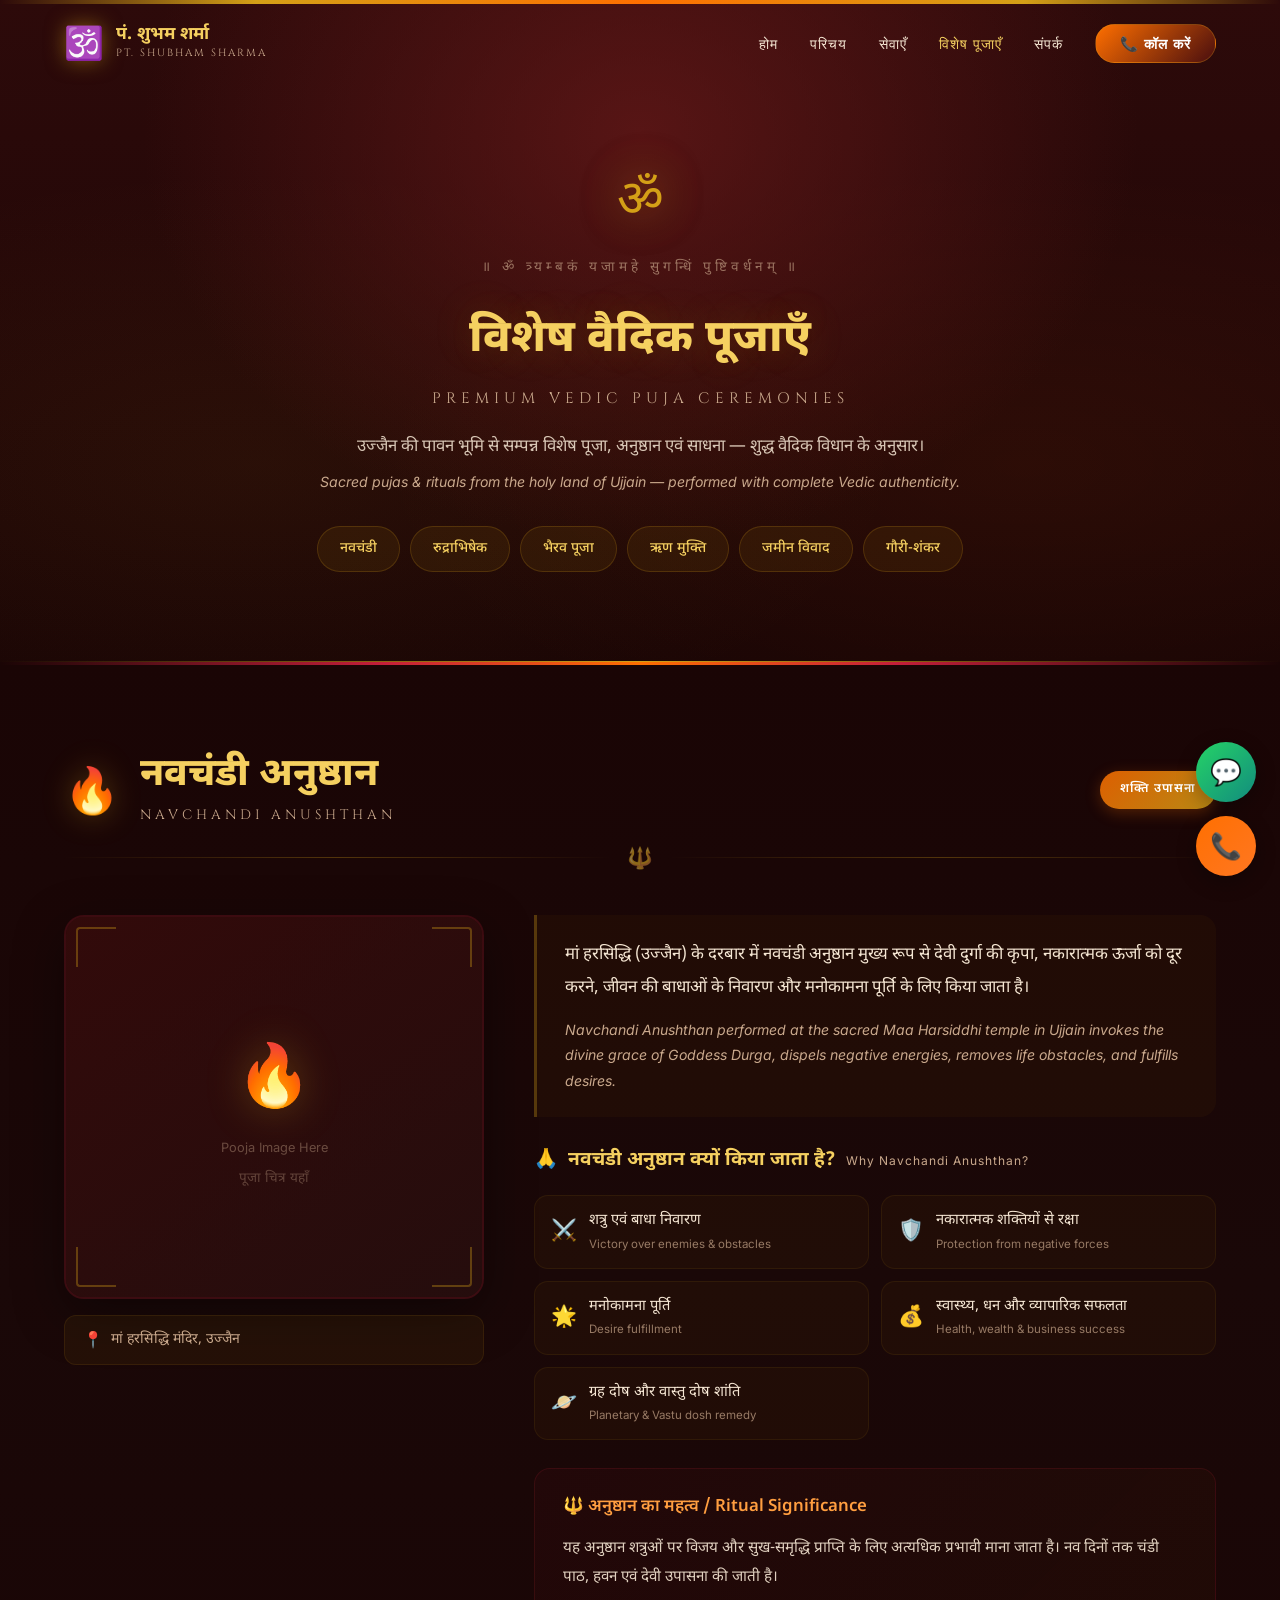
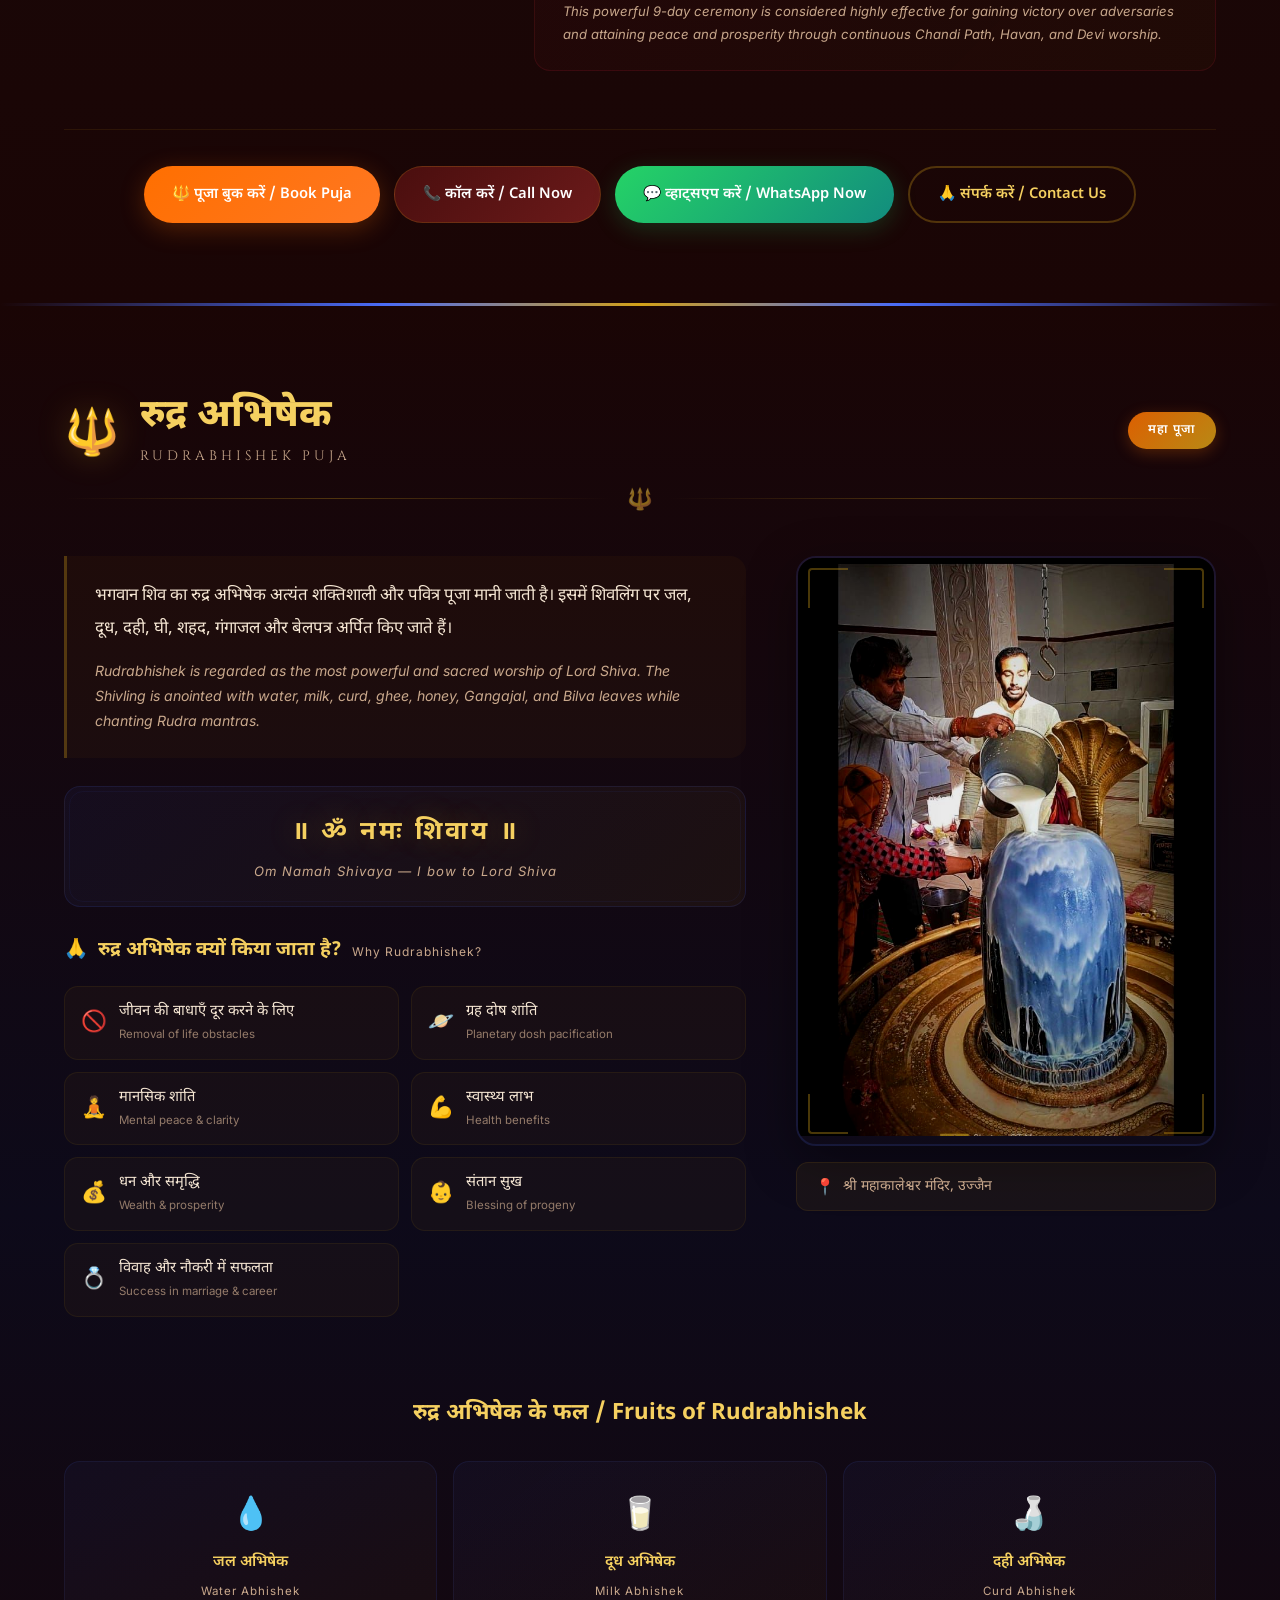
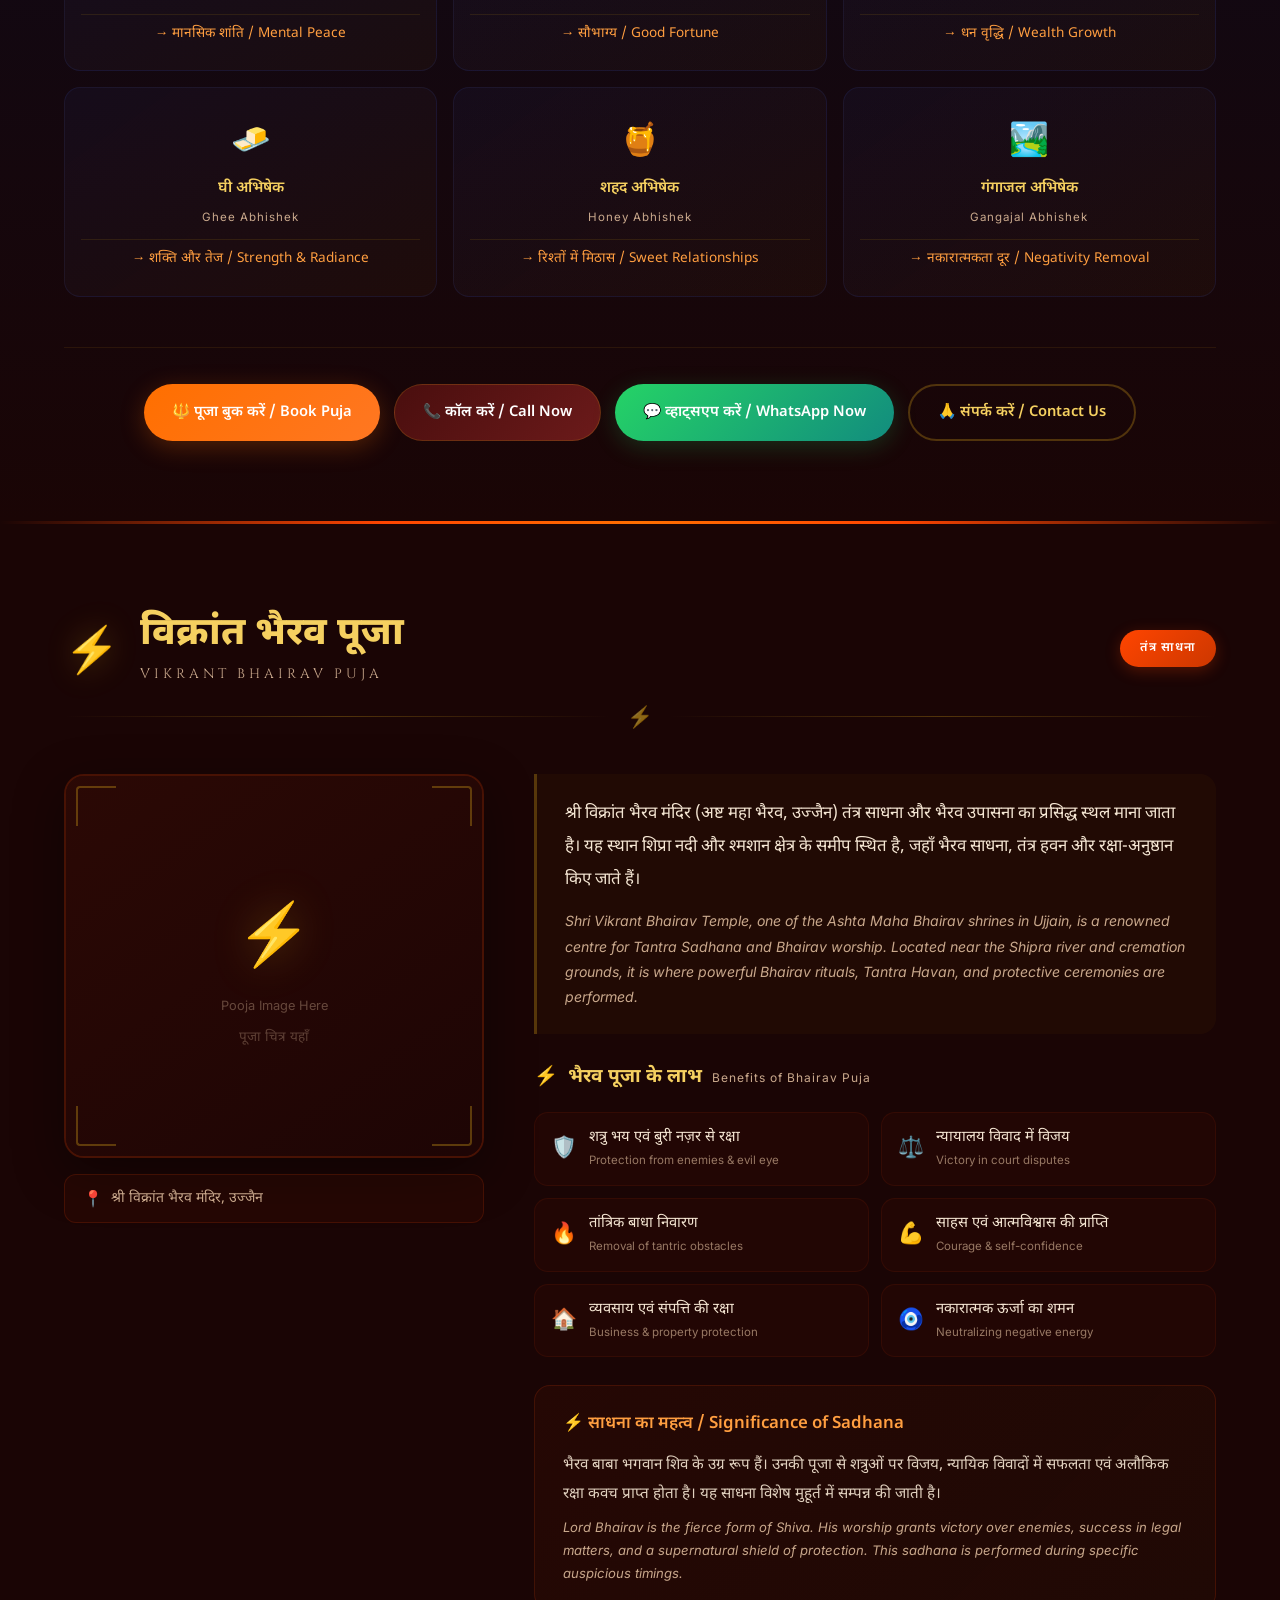
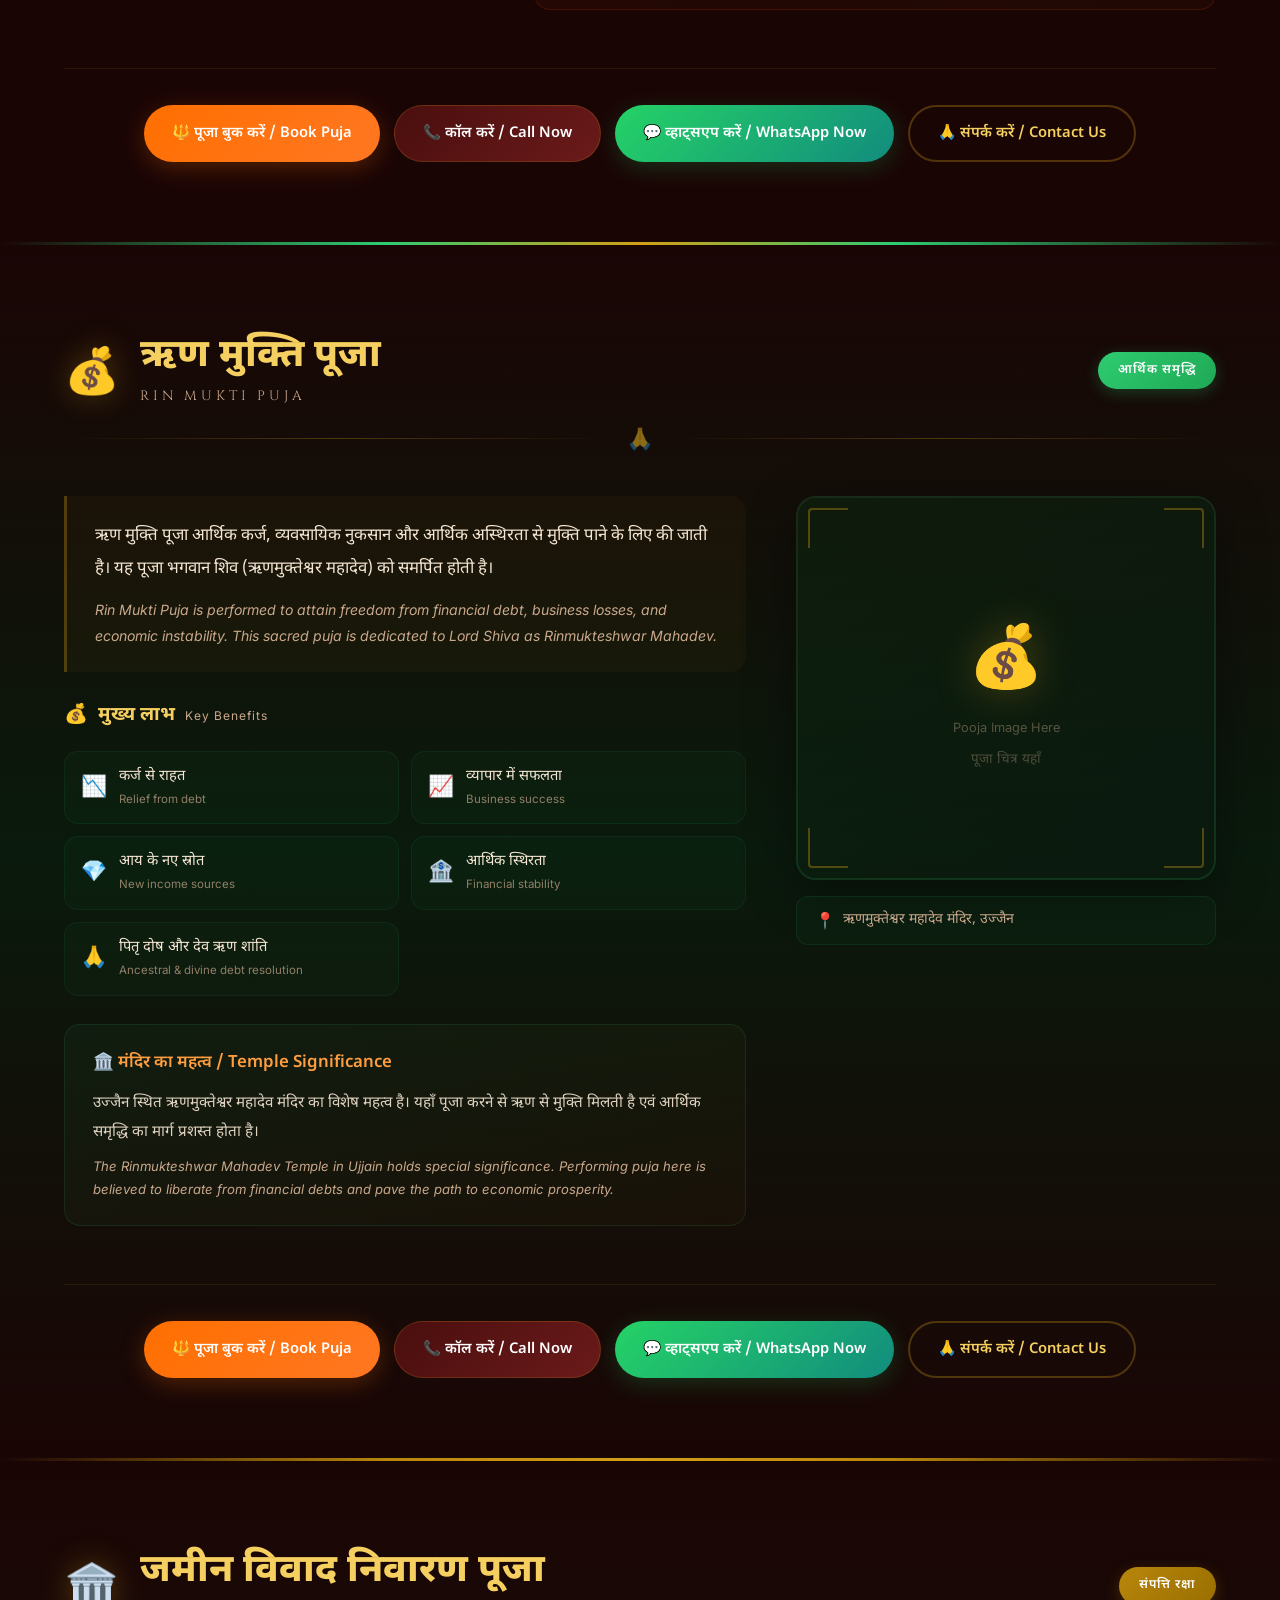
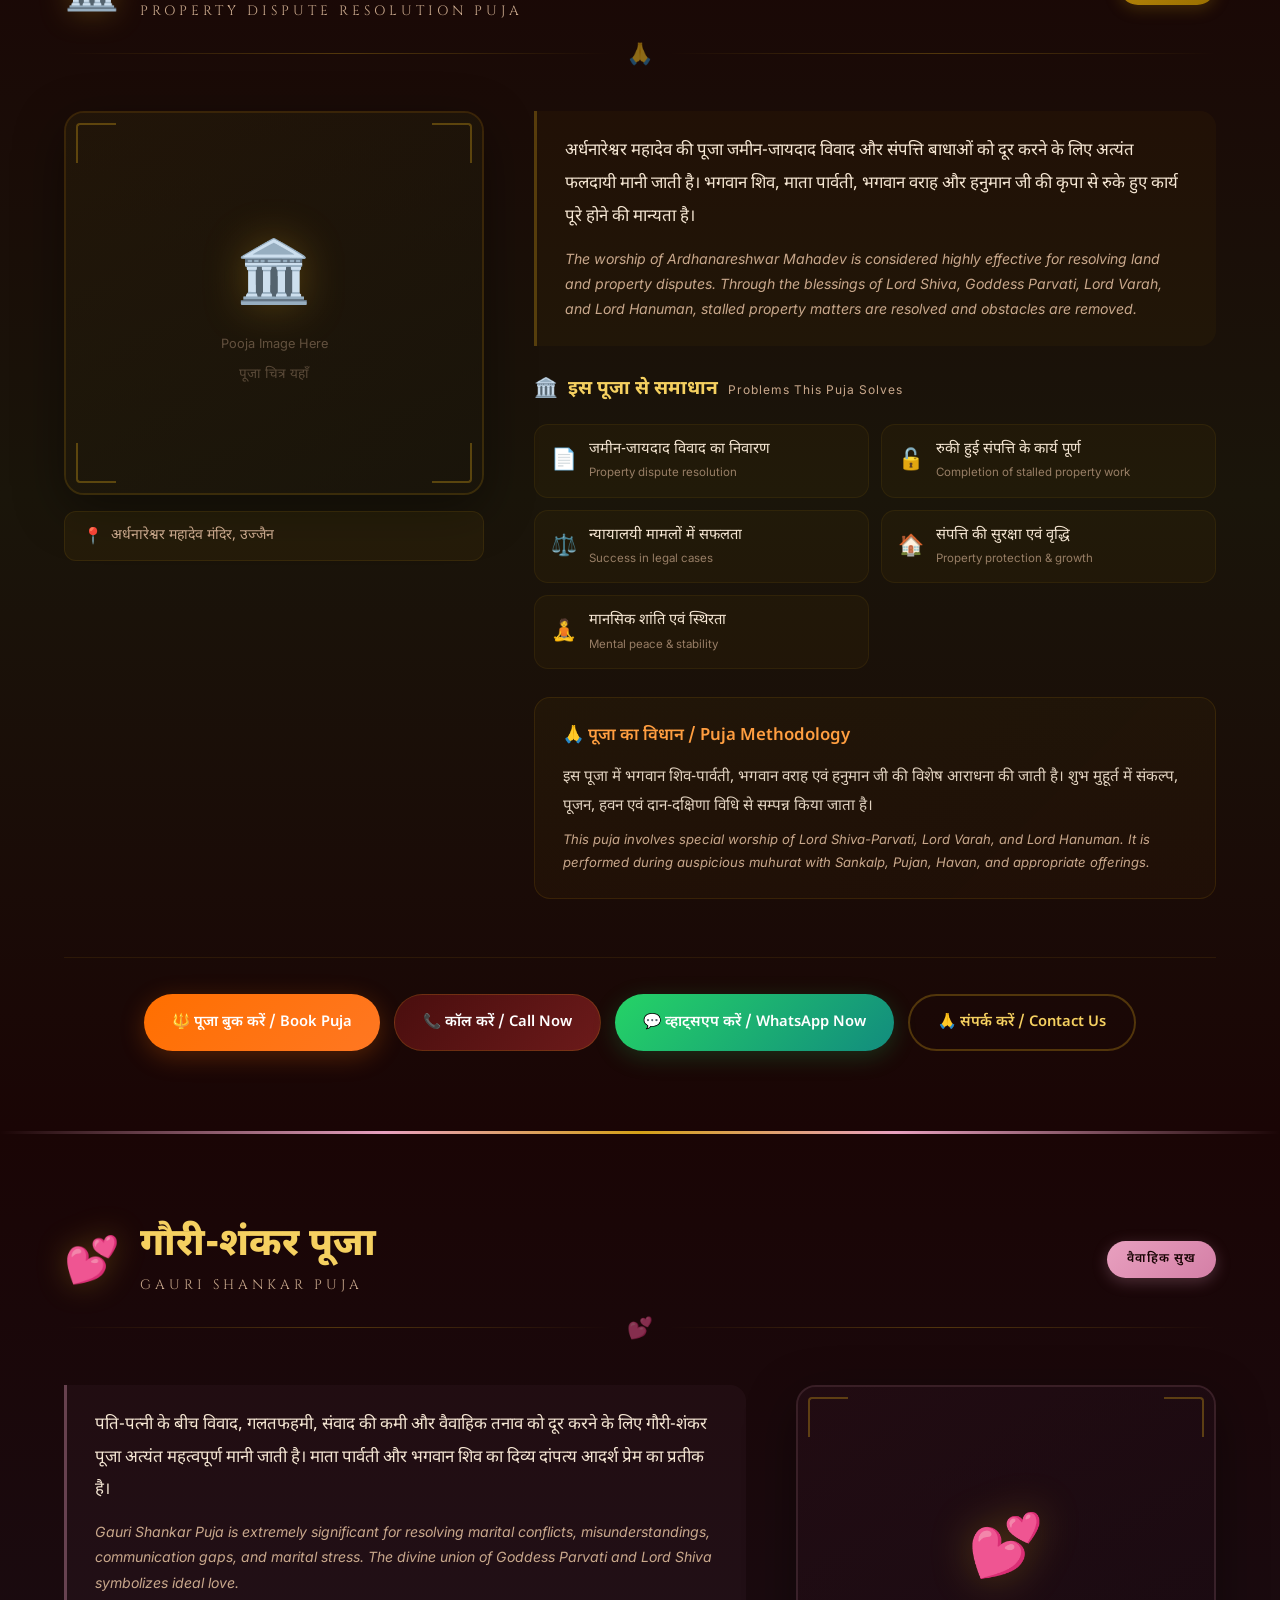
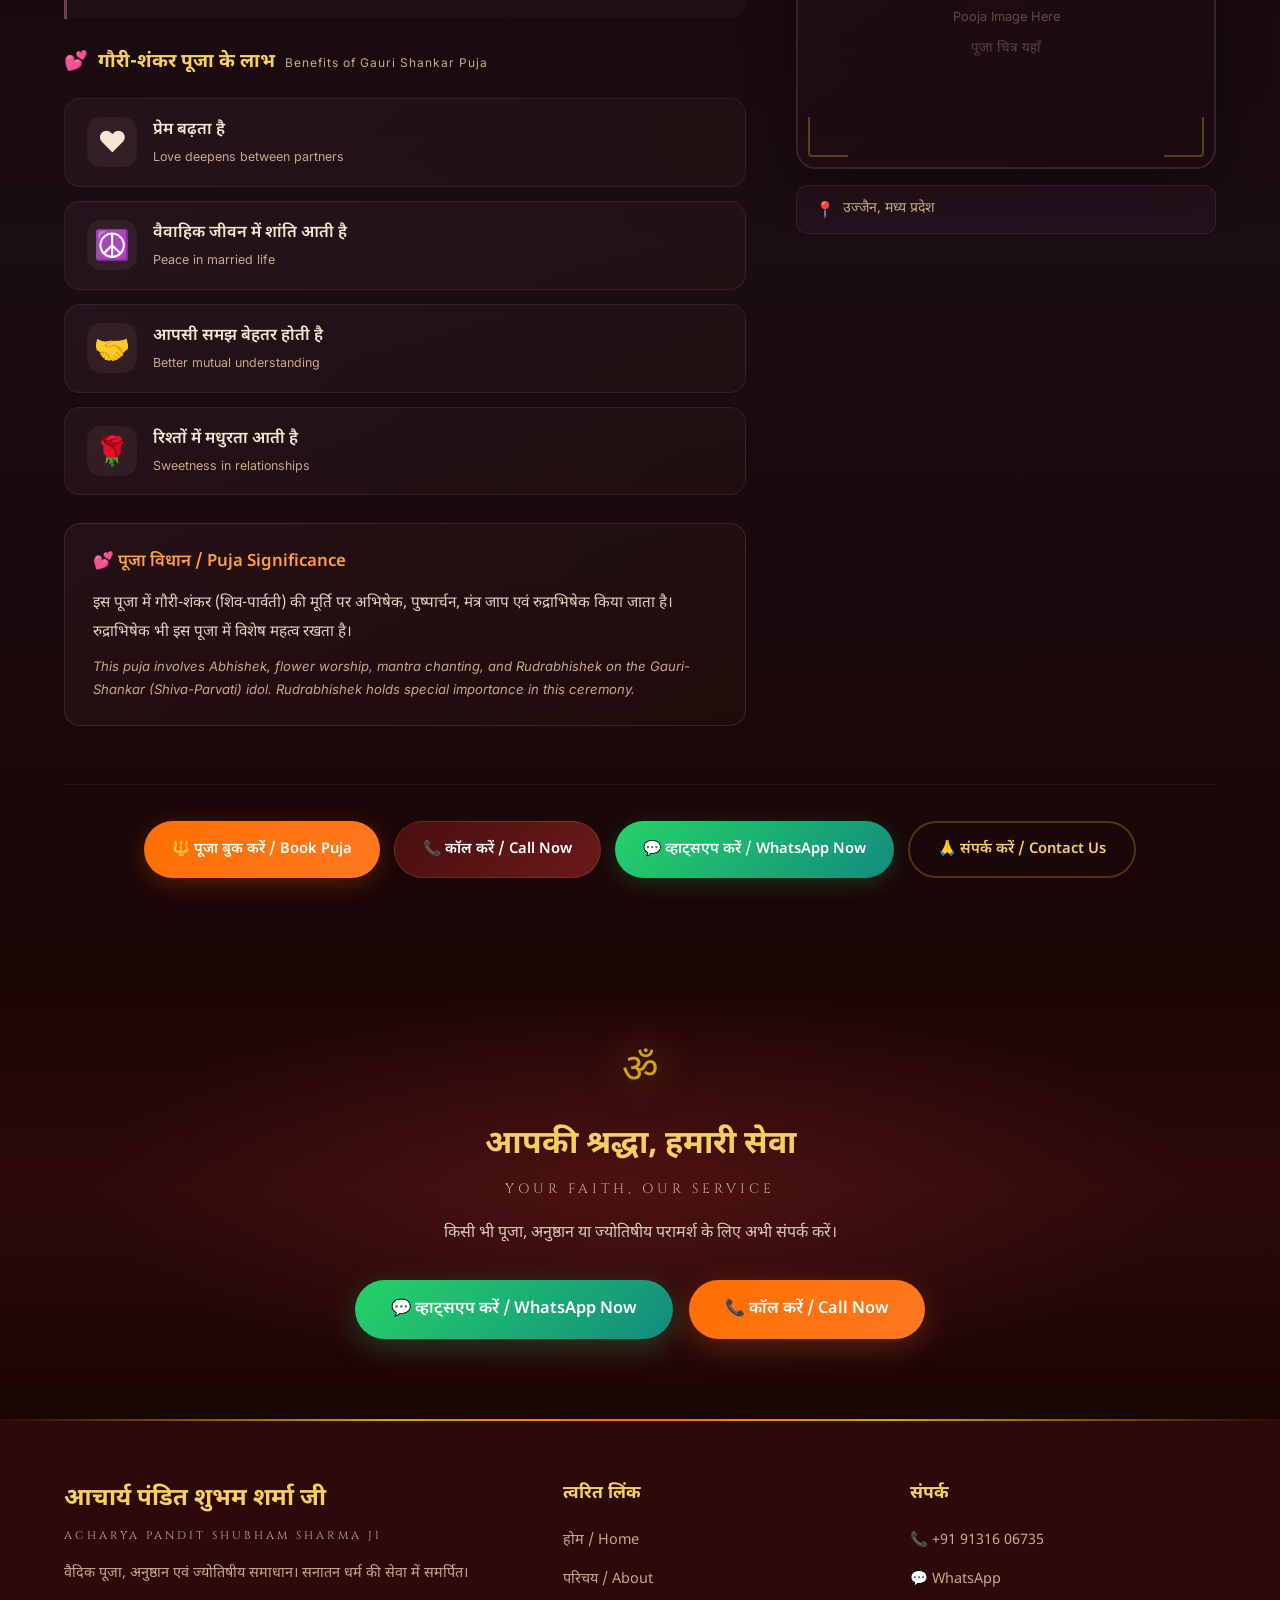
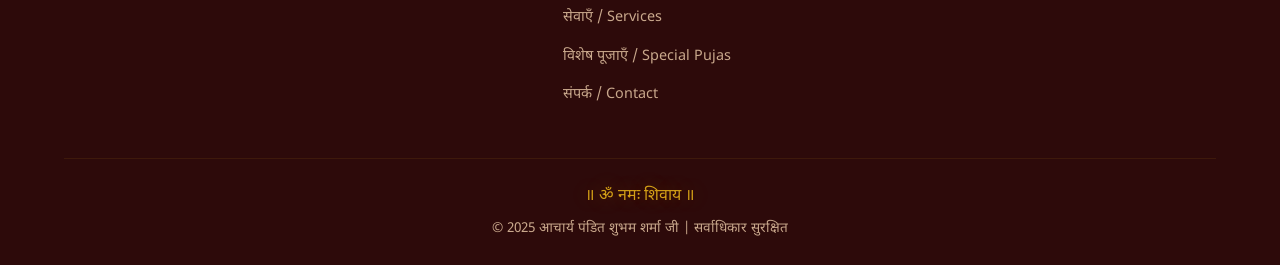
<file: pages/poojas.html>
<!DOCTYPE html>
<html lang="hi">
<head>
  <meta charset="UTF-8">
  <meta name="viewport" content="width=device-width, initial-scale=1.0">
  <title>विशेष पूजा सेवाएँ | आचार्य पंडित शुभम शर्मा जी | Special Vedic Puja Services</title>
  <meta name="description" content="नवचंडी अनुष्ठान, रुद्राभिषेक, विक्रांत भैरव पूजा, ऋण मुक्ति पूजा, जमीन विवाद निवारण, गौरी-शंकर पूजा — उज्जैन के प्रसिद्ध आचार्य पंडित शुभम शर्मा जी द्वारा। Premium Vedic Puja Services in Ujjain.">
  <meta name="keywords" content="navchandi anushthan, rudrabhishek, vikrant bhairav puja, rin mukti puja, gauri shankar puja, ujjain puja, vedic rituals, pandit ji">
  <meta name="author" content="Acharya Pandit Shubham Sharma">
  <meta property="og:title" content="विशेष पूजा सेवाएँ | आचार्य पंडित शुभम शर्मा जी">
  <meta property="og:description" content="नवचंडी अनुष्ठान, रुद्राभिषेक, भैरव पूजा, ऋण मुक्ति, गौरी-शंकर पूजा — शुद्ध वैदिक विधान।">
  <meta property="og:type" content="website">
  <link rel="stylesheet" href="../css/style.css">
  <link rel="stylesheet" href="../css/poojas.css">
  <link rel="icon" href="data:image/svg+xml,<svg xmlns='http://www.w3.org/2000/svg' viewBox='0 0 100 100'><text y='0.9em' font-size='90'>🕉️</text></svg>">
</head>
<body>

  <!-- ==================== PRELOADER ==================== -->
  <div id="preloader">
    <div class="om-loader">ॐ</div>
    <div class="loader-text">|| हर हर महादेव ||</div>
  </div>

  <!-- ==================== NAVIGATION ==================== -->
  <nav class="navbar scrolled" id="navbar">
    <div class="nav-container">
      <a href="../index.html" class="nav-brand">
        <span class="brand-icon">🕉️</span>
        <div class="brand-text">
          <span class="brand-hindi">पं. शुभम शर्मा</span>
          <span class="brand-english">Pt. Shubham Sharma</span>
        </div>
      </a>
      <ul class="nav-links" id="navLinks">
        <li><a href="../index.html">होम</a></li>
        <li><a href="../index.html#about">परिचय</a></li>
        <li><a href="services.html">सेवाएँ</a></li>
        <li><a href="poojas.html" style="color: var(--gold-light);">विशेष पूजाएँ</a></li>
        <li><a href="../index.html#contact">संपर्क</a></li>
        <li><a href="tel:9131606735" class="nav-cta">📞 कॉल करें</a></li>
      </ul>
      <div class="hamburger" id="hamburger">
        <span></span><span></span><span></span>
      </div>
    </div>
  </nav>

  <!-- Mobile Nav Overlay -->
  <div class="mobile-nav-overlay" id="mobileNav">
    <a href="../index.html" class="mobile-nav-link">🏠 होम / Home</a>
    <a href="../index.html#about" class="mobile-nav-link">🙏 परिचय / About</a>
    <a href="services.html" class="mobile-nav-link">🔱 सेवाएँ / Services</a>
    <a href="poojas.html" class="mobile-nav-link" style="color: #F5D060; font-weight: 700;">✨ विशेष पूजाएँ / Special Pujas</a>
    <a href="../index.html#contact" class="mobile-nav-link">📞 संपर्क / Contact</a>
    <a href="tel:9131606735" class="mobile-nav-link" style="color: #FF9E40; font-weight: 700;">📱 कॉल करें / Call Now</a>
    <a href="https://wa.me/919131606735" class="mobile-nav-link" style="color: #25D366; font-weight: 700;">💬 व्हाट्सएप / WhatsApp</a>
  </div>

  <!-- ==================== PAGE HERO ==================== -->
  <section class="pj-page-hero">
    <div class="pj-hero-bg-layer"></div>
    <div class="pj-hero-particles" id="pjParticles"></div>
    <div class="pj-hero-accent-top"></div>
    <div class="pj-hero-accent-bottom"></div>
    <div class="container">
      <div class="pj-hero-inner">
        <span class="pj-hero-om">ॐ</span>
        <p class="pj-hero-mantra">॥ ॐ त्र्यम्बकं यजामहे सुगन्धिं पुष्टिवर्धनम् ॥</p>
        <h1 class="pj-hero-title">विशेष वैदिक पूजाएँ</h1>
        <p class="pj-hero-subtitle">Premium Vedic Puja Ceremonies</p>
        <p class="pj-hero-desc">
          उज्जैन की पावन भूमि से सम्पन्न विशेष पूजा, अनुष्ठान एवं साधना — शुद्ध वैदिक विधान के अनुसार।
        </p>
        <p class="pj-hero-desc-en">Sacred pujas & rituals from the holy land of Ujjain — performed with complete Vedic authenticity.</p>
        <div class="pj-hero-nav-pills">
          <a href="#navchandi" class="pj-pill">नवचंडी</a>
          <a href="#rudrabhishek" class="pj-pill">रुद्राभिषेक</a>
          <a href="#bhairav" class="pj-pill">भैरव पूजा</a>
          <a href="#rinmukti" class="pj-pill">ऋण मुक्ति</a>
          <a href="#jameen" class="pj-pill">जमीन विवाद</a>
          <a href="#gauri-shankar" class="pj-pill">गौरी-शंकर</a>
        </div>
      </div>
    </div>
  </section>


  <!-- ================================================================
       SECTION 1 — नवचंडी अनुष्ठान / Navchandi Anushthan
       Theme: Goddess Durga — Crimson + Gold + Divine Shakti
       ================================================================ -->
  <section class="pj-section pj-theme-devi" id="navchandi">

    <!-- Section Accent -->
    <div class="pj-section-accent pj-accent-devi"></div>

    <div class="container">

      <!-- Title Block -->
      <div class="pj-title-block reveal">
        <span class="pj-title-icon">🔥</span>
        <div class="pj-title-wrap">
          <h2 class="pj-title-hi">नवचंडी अनुष्ठान</h2>
          <p class="pj-title-en">Navchandi Anushthan</p>
        </div>
        <div class="pj-title-tag">शक्ति उपासना</div>
      </div>

      <div class="pj-om-divider reveal">
        <span class="pj-div-line"></span><span class="pj-div-symbol">🔱</span><span class="pj-div-line"></span>
      </div>

      <!-- Main Grid -->
      <div class="pj-main-grid">

        <!-- Image Column -->
        <div class="pj-image-col reveal-left">
          <div class="pj-image-frame pj-frame-devi">
            <div class="pj-img-placeholder">
              <span class="pj-img-icon">🔥</span>
              <span class="pj-img-label">Pooja Image Here</span>
              <span class="pj-img-label-hi">पूजा चित्र यहाँ</span>
            </div>
            <div class="pj-frame-corner pj-fc-tl"></div>
            <div class="pj-frame-corner pj-fc-tr"></div>
            <div class="pj-frame-corner pj-fc-bl"></div>
            <div class="pj-frame-corner pj-fc-br"></div>
          </div>
          <!-- Location Tag -->
          <div class="pj-location-tag reveal">
            <span class="pj-loc-icon">📍</span>
            <span class="pj-loc-text">मां हरसिद्धि मंदिर, उज्जैन</span>
          </div>
        </div>

        <!-- Content Column -->
        <div class="pj-content-col reveal-right">

          <!-- Spiritual Introduction -->
          <div class="pj-intro-card">
            <p class="pj-intro-hi">
              मां हरसिद्धि (उज्जैन) के दरबार में नवचंडी अनुष्ठान मुख्य रूप से देवी दुर्गा की कृपा, नकारात्मक ऊर्जा को दूर करने, जीवन की बाधाओं के निवारण और मनोकामना पूर्ति के लिए किया जाता है।
            </p>
            <p class="pj-intro-en">
              Navchandi Anushthan performed at the sacred Maa Harsiddhi temple in Ujjain invokes the divine grace of Goddess Durga, dispels negative energies, removes life obstacles, and fulfills desires.
            </p>
          </div>

          <!-- Why This Puja -->
          <div class="pj-why-block">
            <h3 class="pj-block-title">
              <span class="pj-bt-icon">🙏</span>
              नवचंडी अनुष्ठान क्यों किया जाता है?
              <span class="pj-bt-en">Why Navchandi Anushthan?</span>
            </h3>
            <div class="pj-why-grid">
              <div class="pj-why-item">
                <span class="pj-wi-icon">⚔️</span>
                <div>
                  <span class="pj-wi-hi">शत्रु एवं बाधा निवारण</span>
                  <span class="pj-wi-en">Victory over enemies & obstacles</span>
                </div>
              </div>
              <div class="pj-why-item">
                <span class="pj-wi-icon">🛡️</span>
                <div>
                  <span class="pj-wi-hi">नकारात्मक शक्तियों से रक्षा</span>
                  <span class="pj-wi-en">Protection from negative forces</span>
                </div>
              </div>
              <div class="pj-why-item">
                <span class="pj-wi-icon">🌟</span>
                <div>
                  <span class="pj-wi-hi">मनोकामना पूर्ति</span>
                  <span class="pj-wi-en">Desire fulfillment</span>
                </div>
              </div>
              <div class="pj-why-item">
                <span class="pj-wi-icon">💰</span>
                <div>
                  <span class="pj-wi-hi">स्वास्थ्य, धन और व्यापारिक सफलता</span>
                  <span class="pj-wi-en">Health, wealth & business success</span>
                </div>
              </div>
              <div class="pj-why-item">
                <span class="pj-wi-icon">🪐</span>
                <div>
                  <span class="pj-wi-hi">ग्रह दोष और वास्तु दोष शांति</span>
                  <span class="pj-wi-en">Planetary & Vastu dosh remedy</span>
                </div>
              </div>
            </div>
          </div>

          <!-- Ritual Importance -->
          <div class="pj-ritual-card pj-ritual-devi">
            <h4 class="pj-ritual-title">🔱 अनुष्ठान का महत्व / Ritual Significance</h4>
            <p class="pj-ritual-text">
              यह अनुष्ठान शत्रुओं पर विजय और सुख-समृद्धि प्राप्ति के लिए अत्यधिक प्रभावी माना जाता है। नव दिनों तक चंडी पाठ, हवन एवं देवी उपासना की जाती है।
            </p>
            <p class="pj-ritual-text-en">
              This powerful 9-day ceremony is considered highly effective for gaining victory over adversaries and attaining peace and prosperity through continuous Chandi Path, Havan, and Devi worship.
            </p>
          </div>

        </div>
      </div>

      <!-- CTA Strip -->
      <div class="pj-cta-strip pj-cta-devi reveal">
        <a href="https://wa.me/919131606735?text=🙏%20नमस्कार%20पंडित%20जी,%20मुझे%20नवचंडी%20अनुष्ठान%20के%20बारे%20में%20जानकारी%20चाहिए।" target="_blank" class="pj-cta-btn pj-cta-primary">🔱 पूजा बुक करें / Book Puja</a>
        <a href="tel:9131606735" class="pj-cta-btn pj-cta-call">📞 कॉल करें / Call Now</a>
        <a href="https://wa.me/919131606735" target="_blank" class="pj-cta-btn pj-cta-wa">💬 व्हाट्सएप करें / WhatsApp Now</a>
        <a href="../index.html#contact" class="pj-cta-btn pj-cta-outline">🙏 संपर्क करें / Contact Us</a>
      </div>

    </div>
  </section>


  <!-- ================================================================
       SECTION 2 — रुद्र अभिषेक / Rudrabhishek Puja
       Theme: Mahakal Shiva — Deep Indigo-Maroon + Silver-Gold
       ================================================================ -->
  <section class="pj-section pj-theme-shiva" id="rudrabhishek">

    <div class="pj-section-accent pj-accent-shiva"></div>

    <div class="container">

      <div class="pj-title-block reveal">
        <span class="pj-title-icon">🔱</span>
        <div class="pj-title-wrap">
          <h2 class="pj-title-hi">रुद्र अभिषेक</h2>
          <p class="pj-title-en">Rudrabhishek Puja</p>
        </div>
        <div class="pj-title-tag">महा पूजा</div>
      </div>

      <div class="pj-om-divider reveal">
        <span class="pj-div-line"></span><span class="pj-div-symbol">🔱</span><span class="pj-div-line"></span>
      </div>

      <div class="pj-main-grid pj-grid-reverse">

        <div class="pj-content-col reveal-left">

          <div class="pj-intro-card">
            <p class="pj-intro-hi">
              भगवान शिव का रुद्र अभिषेक अत्यंत शक्तिशाली और पवित्र पूजा मानी जाती है। इसमें शिवलिंग पर जल, दूध, दही, घी, शहद, गंगाजल और बेलपत्र अर्पित किए जाते हैं।
            </p>
            <p class="pj-intro-en">
              Rudrabhishek is regarded as the most powerful and sacred worship of Lord Shiva. The Shivling is anointed with water, milk, curd, ghee, honey, Gangajal, and Bilva leaves while chanting Rudra mantras.
            </p>
          </div>

          <!-- Mantra Highlight -->
          <div class="pj-mantra-card reveal">
            <p class="pj-mantra-text">॥ ॐ नमः शिवाय ॥</p>
            <p class="pj-mantra-meaning">Om Namah Shivaya — I bow to Lord Shiva</p>
          </div>

          <!-- Why This Puja -->
          <div class="pj-why-block">
            <h3 class="pj-block-title">
              <span class="pj-bt-icon">🙏</span>
              रुद्र अभिषेक क्यों किया जाता है?
              <span class="pj-bt-en">Why Rudrabhishek?</span>
            </h3>
            <div class="pj-why-grid">
              <div class="pj-why-item"><span class="pj-wi-icon">🚫</span><div><span class="pj-wi-hi">जीवन की बाधाएँ दूर करने के लिए</span><span class="pj-wi-en">Removal of life obstacles</span></div></div>
              <div class="pj-why-item"><span class="pj-wi-icon">🪐</span><div><span class="pj-wi-hi">ग्रह दोष शांति</span><span class="pj-wi-en">Planetary dosh pacification</span></div></div>
              <div class="pj-why-item"><span class="pj-wi-icon">🧘</span><div><span class="pj-wi-hi">मानसिक शांति</span><span class="pj-wi-en">Mental peace & clarity</span></div></div>
              <div class="pj-why-item"><span class="pj-wi-icon">💪</span><div><span class="pj-wi-hi">स्वास्थ्य लाभ</span><span class="pj-wi-en">Health benefits</span></div></div>
              <div class="pj-why-item"><span class="pj-wi-icon">💰</span><div><span class="pj-wi-hi">धन और समृद्धि</span><span class="pj-wi-en">Wealth & prosperity</span></div></div>
              <div class="pj-why-item"><span class="pj-wi-icon">👶</span><div><span class="pj-wi-hi">संतान सुख</span><span class="pj-wi-en">Blessing of progeny</span></div></div>
              <div class="pj-why-item"><span class="pj-wi-icon">💍</span><div><span class="pj-wi-hi">विवाह और नौकरी में सफलता</span><span class="pj-wi-en">Success in marriage & career</span></div></div>
            </div>
          </div>

        </div>

        <div class="pj-image-col reveal-right">
          <div class="pj-image-frame pj-frame-shiva">
            <img src="../assets/images/rudra_abhishek.jpeg" alt="रुद्राभिषेक" class="pj-img-actual" loading="lazy">
            <div class="pj-frame-corner pj-fc-tl"></div>
            <div class="pj-frame-corner pj-fc-tr"></div>
            <div class="pj-frame-corner pj-fc-bl"></div>
            <div class="pj-frame-corner pj-fc-br"></div>
          </div>
          <div class="pj-location-tag reveal">
            <span class="pj-loc-icon">📍</span>
            <span class="pj-loc-text">श्री महाकालेश्वर मंदिर, उज्जैन</span>
          </div>
        </div>
      </div>

      <!-- Abhishek Benefits Table -->
      <div class="pj-abhishek-grid reveal">
        <h3 class="pj-abhishek-title">रुद्र अभिषेक के फल / Fruits of Rudrabhishek</h3>
        <div class="pj-abhi-cards">
          <div class="pj-abhi-card">
            <span class="pj-abhi-icon">💧</span>
            <span class="pj-abhi-name-hi">जल अभिषेक</span>
            <span class="pj-abhi-name-en">Water Abhishek</span>
            <span class="pj-abhi-result">→ मानसिक शांति / Mental Peace</span>
          </div>
          <div class="pj-abhi-card">
            <span class="pj-abhi-icon">🥛</span>
            <span class="pj-abhi-name-hi">दूध अभिषेक</span>
            <span class="pj-abhi-name-en">Milk Abhishek</span>
            <span class="pj-abhi-result">→ सौभाग्य / Good Fortune</span>
          </div>
          <div class="pj-abhi-card">
            <span class="pj-abhi-icon">🍶</span>
            <span class="pj-abhi-name-hi">दही अभिषेक</span>
            <span class="pj-abhi-name-en">Curd Abhishek</span>
            <span class="pj-abhi-result">→ धन वृद्धि / Wealth Growth</span>
          </div>
          <div class="pj-abhi-card">
            <span class="pj-abhi-icon">🧈</span>
            <span class="pj-abhi-name-hi">घी अभिषेक</span>
            <span class="pj-abhi-name-en">Ghee Abhishek</span>
            <span class="pj-abhi-result">→ शक्ति और तेज / Strength & Radiance</span>
          </div>
          <div class="pj-abhi-card">
            <span class="pj-abhi-icon">🍯</span>
            <span class="pj-abhi-name-hi">शहद अभिषेक</span>
            <span class="pj-abhi-name-en">Honey Abhishek</span>
            <span class="pj-abhi-result">→ रिश्तों में मिठास / Sweet Relationships</span>
          </div>
          <div class="pj-abhi-card">
            <span class="pj-abhi-icon">🏞️</span>
            <span class="pj-abhi-name-hi">गंगाजल अभिषेक</span>
            <span class="pj-abhi-name-en">Gangajal Abhishek</span>
            <span class="pj-abhi-result">→ नकारात्मकता दूर / Negativity Removal</span>
          </div>
        </div>
      </div>

      <!-- CTA -->
      <div class="pj-cta-strip pj-cta-shiva reveal">
        <a href="https://wa.me/919131606735?text=🙏%20नमस्कार%20पंडित%20जी,%20मुझे%20रुद्राभिषेक%20पूजा%20के%20बारे%20में%20जानकारी%20चाहिए।" target="_blank" class="pj-cta-btn pj-cta-primary">🔱 पूजा बुक करें / Book Puja</a>
        <a href="tel:9131606735" class="pj-cta-btn pj-cta-call">📞 कॉल करें / Call Now</a>
        <a href="https://wa.me/919131606735" target="_blank" class="pj-cta-btn pj-cta-wa">💬 व्हाट्सएप करें / WhatsApp Now</a>
        <a href="../index.html#contact" class="pj-cta-btn pj-cta-outline">🙏 संपर्क करें / Contact Us</a>
      </div>

    </div>
  </section>


  <!-- ================================================================
       SECTION 3 — विक्रांत भैरव पूजा / Vikrant Bhairav Puja
       Theme: Dark Tantra — Deep Maroon + Fiery Saffron
       ================================================================ -->
  <section class="pj-section pj-theme-bhairav" id="bhairav">

    <div class="pj-section-accent pj-accent-bhairav"></div>

    <div class="container">

      <div class="pj-title-block reveal">
        <span class="pj-title-icon">⚡</span>
        <div class="pj-title-wrap">
          <h2 class="pj-title-hi">विक्रांत भैरव पूजा</h2>
          <p class="pj-title-en">Vikrant Bhairav Puja</p>
        </div>
        <div class="pj-title-tag pj-tag-bhairav">तंत्र साधना</div>
      </div>

      <div class="pj-om-divider reveal">
        <span class="pj-div-line"></span><span class="pj-div-symbol">⚡</span><span class="pj-div-line"></span>
      </div>

      <div class="pj-main-grid">

        <div class="pj-image-col reveal-left">
          <div class="pj-image-frame pj-frame-bhairav">
            <div class="pj-img-placeholder pj-placeholder-bhairav">
              <span class="pj-img-icon">⚡</span>
              <span class="pj-img-label">Pooja Image Here</span>
              <span class="pj-img-label-hi">पूजा चित्र यहाँ</span>
            </div>
            <div class="pj-frame-corner pj-fc-tl"></div>
            <div class="pj-frame-corner pj-fc-tr"></div>
            <div class="pj-frame-corner pj-fc-bl"></div>
            <div class="pj-frame-corner pj-fc-br"></div>
          </div>
          <div class="pj-location-tag pj-loc-bhairav reveal">
            <span class="pj-loc-icon">📍</span>
            <span class="pj-loc-text">श्री विक्रांत भैरव मंदिर, उज्जैन</span>
          </div>
        </div>

        <div class="pj-content-col reveal-right">

          <div class="pj-intro-card">
            <p class="pj-intro-hi">
              श्री विक्रांत भैरव मंदिर (अष्ट महा भैरव, उज्जैन) तंत्र साधना और भैरव उपासना का प्रसिद्ध स्थल माना जाता है। यह स्थान शिप्रा नदी और श्मशान क्षेत्र के समीप स्थित है, जहाँ भैरव साधना, तंत्र हवन और रक्षा-अनुष्ठान किए जाते हैं।
            </p>
            <p class="pj-intro-en">
              Shri Vikrant Bhairav Temple, one of the Ashta Maha Bhairav shrines in Ujjain, is a renowned centre for Tantra Sadhana and Bhairav worship. Located near the Shipra river and cremation grounds, it is where powerful Bhairav rituals, Tantra Havan, and protective ceremonies are performed.
            </p>
          </div>

          <div class="pj-why-block">
            <h3 class="pj-block-title">
              <span class="pj-bt-icon">⚡</span>
              भैरव पूजा के लाभ
              <span class="pj-bt-en">Benefits of Bhairav Puja</span>
            </h3>
            <div class="pj-why-grid">
              <div class="pj-why-item pj-wi-bhairav"><span class="pj-wi-icon">🛡️</span><div><span class="pj-wi-hi">शत्रु भय एवं बुरी नज़र से रक्षा</span><span class="pj-wi-en">Protection from enemies & evil eye</span></div></div>
              <div class="pj-why-item pj-wi-bhairav"><span class="pj-wi-icon">⚖️</span><div><span class="pj-wi-hi">न्यायालय विवाद में विजय</span><span class="pj-wi-en">Victory in court disputes</span></div></div>
              <div class="pj-why-item pj-wi-bhairav"><span class="pj-wi-icon">🔥</span><div><span class="pj-wi-hi">तांत्रिक बाधा निवारण</span><span class="pj-wi-en">Removal of tantric obstacles</span></div></div>
              <div class="pj-why-item pj-wi-bhairav"><span class="pj-wi-icon">💪</span><div><span class="pj-wi-hi">साहस एवं आत्मविश्वास की प्राप्ति</span><span class="pj-wi-en">Courage & self-confidence</span></div></div>
              <div class="pj-why-item pj-wi-bhairav"><span class="pj-wi-icon">🏠</span><div><span class="pj-wi-hi">व्यवसाय एवं संपत्ति की रक्षा</span><span class="pj-wi-en">Business & property protection</span></div></div>
              <div class="pj-why-item pj-wi-bhairav"><span class="pj-wi-icon">🧿</span><div><span class="pj-wi-hi">नकारात्मक ऊर्जा का शमन</span><span class="pj-wi-en">Neutralizing negative energy</span></div></div>
            </div>
          </div>

          <div class="pj-ritual-card pj-ritual-bhairav">
            <h4 class="pj-ritual-title">⚡ साधना का महत्व / Significance of Sadhana</h4>
            <p class="pj-ritual-text">
              भैरव बाबा भगवान शिव के उग्र रूप हैं। उनकी पूजा से शत्रुओं पर विजय, न्यायिक विवादों में सफलता एवं अलौकिक रक्षा कवच प्राप्त होता है। यह साधना विशेष मुहूर्त में सम्पन्न की जाती है।
            </p>
            <p class="pj-ritual-text-en">
              Lord Bhairav is the fierce form of Shiva. His worship grants victory over enemies, success in legal matters, and a supernatural shield of protection. This sadhana is performed during specific auspicious timings.
            </p>
          </div>

        </div>
      </div>

      <div class="pj-cta-strip pj-cta-bhairav reveal">
        <a href="https://wa.me/919131606735?text=🙏%20नमस्कार%20पंडित%20जी,%20मुझे%20विक्रांत%20भैरव%20पूजा%20के%20बारे%20में%20जानकारी%20चाहिए।" target="_blank" class="pj-cta-btn pj-cta-primary">🔱 पूजा बुक करें / Book Puja</a>
        <a href="tel:9131606735" class="pj-cta-btn pj-cta-call">📞 कॉल करें / Call Now</a>
        <a href="https://wa.me/919131606735" target="_blank" class="pj-cta-btn pj-cta-wa">💬 व्हाट्सएप करें / WhatsApp Now</a>
        <a href="../index.html#contact" class="pj-cta-btn pj-cta-outline">🙏 संपर्क करें / Contact Us</a>
      </div>

    </div>
  </section>


  <!-- ================================================================
       SECTION 4 — ऋण मुक्ति पूजा / Rin Mukti Puja
       Theme: Prosperity — Warm Gold + Green-Gold
       ================================================================ -->
  <section class="pj-section pj-theme-prosperity" id="rinmukti">

    <div class="pj-section-accent pj-accent-prosperity"></div>

    <div class="container">

      <div class="pj-title-block reveal">
        <span class="pj-title-icon">💰</span>
        <div class="pj-title-wrap">
          <h2 class="pj-title-hi">ऋण मुक्ति पूजा</h2>
          <p class="pj-title-en">Rin Mukti Puja</p>
        </div>
        <div class="pj-title-tag pj-tag-prosperity">आर्थिक समृद्धि</div>
      </div>

      <div class="pj-om-divider reveal">
        <span class="pj-div-line"></span><span class="pj-div-symbol">🙏</span><span class="pj-div-line"></span>
      </div>

      <div class="pj-main-grid pj-grid-reverse">

        <div class="pj-content-col reveal-left">

          <div class="pj-intro-card">
            <p class="pj-intro-hi">
              ऋण मुक्ति पूजा आर्थिक कर्ज, व्यवसायिक नुकसान और आर्थिक अस्थिरता से मुक्ति पाने के लिए की जाती है। यह पूजा भगवान शिव (ऋणमुक्तेश्वर महादेव) को समर्पित होती है।
            </p>
            <p class="pj-intro-en">
              Rin Mukti Puja is performed to attain freedom from financial debt, business losses, and economic instability. This sacred puja is dedicated to Lord Shiva as Rinmukteshwar Mahadev.
            </p>
          </div>

          <div class="pj-why-block">
            <h3 class="pj-block-title">
              <span class="pj-bt-icon">💰</span>
              मुख्य लाभ
              <span class="pj-bt-en">Key Benefits</span>
            </h3>
            <div class="pj-why-grid">
              <div class="pj-why-item pj-wi-prosperity"><span class="pj-wi-icon">📉</span><div><span class="pj-wi-hi">कर्ज से राहत</span><span class="pj-wi-en">Relief from debt</span></div></div>
              <div class="pj-why-item pj-wi-prosperity"><span class="pj-wi-icon">📈</span><div><span class="pj-wi-hi">व्यापार में सफलता</span><span class="pj-wi-en">Business success</span></div></div>
              <div class="pj-why-item pj-wi-prosperity"><span class="pj-wi-icon">💎</span><div><span class="pj-wi-hi">आय के नए स्रोत</span><span class="pj-wi-en">New income sources</span></div></div>
              <div class="pj-why-item pj-wi-prosperity"><span class="pj-wi-icon">🏦</span><div><span class="pj-wi-hi">आर्थिक स्थिरता</span><span class="pj-wi-en">Financial stability</span></div></div>
              <div class="pj-why-item pj-wi-prosperity"><span class="pj-wi-icon">🙏</span><div><span class="pj-wi-hi">पितृ दोष और देव ऋण शांति</span><span class="pj-wi-en">Ancestral & divine debt resolution</span></div></div>
            </div>
          </div>

          <div class="pj-ritual-card pj-ritual-prosperity">
            <h4 class="pj-ritual-title">🏛️ मंदिर का महत्व / Temple Significance</h4>
            <p class="pj-ritual-text">
              उज्जैन स्थित ऋणमुक्तेश्वर महादेव मंदिर का विशेष महत्व है। यहाँ पूजा करने से ऋण से मुक्ति मिलती है एवं आर्थिक समृद्धि का मार्ग प्रशस्त होता है।
            </p>
            <p class="pj-ritual-text-en">
              The Rinmukteshwar Mahadev Temple in Ujjain holds special significance. Performing puja here is believed to liberate from financial debts and pave the path to economic prosperity.
            </p>
          </div>

        </div>

        <div class="pj-image-col reveal-right">
          <div class="pj-image-frame pj-frame-prosperity">
            <div class="pj-img-placeholder pj-placeholder-prosperity">
              <span class="pj-img-icon">💰</span>
              <span class="pj-img-label">Pooja Image Here</span>
              <span class="pj-img-label-hi">पूजा चित्र यहाँ</span>
            </div>
            <div class="pj-frame-corner pj-fc-tl"></div>
            <div class="pj-frame-corner pj-fc-tr"></div>
            <div class="pj-frame-corner pj-fc-bl"></div>
            <div class="pj-frame-corner pj-fc-br"></div>
          </div>
          <div class="pj-location-tag pj-loc-prosperity reveal">
            <span class="pj-loc-icon">📍</span>
            <span class="pj-loc-text">ऋणमुक्तेश्वर महादेव मंदिर, उज्जैन</span>
          </div>
        </div>
      </div>

      <div class="pj-cta-strip pj-cta-prosperity reveal">
        <a href="https://wa.me/919131606735?text=🙏%20नमस्कार%20पंडित%20जी,%20मुझे%20ऋण%20मुक्ति%20पूजा%20के%20बारे%20में%20जानकारी%20चाहिए।" target="_blank" class="pj-cta-btn pj-cta-primary">🔱 पूजा बुक करें / Book Puja</a>
        <a href="tel:9131606735" class="pj-cta-btn pj-cta-call">📞 कॉल करें / Call Now</a>
        <a href="https://wa.me/919131606735" target="_blank" class="pj-cta-btn pj-cta-wa">💬 व्हाट्सएप करें / WhatsApp Now</a>
        <a href="../index.html#contact" class="pj-cta-btn pj-cta-outline">🙏 संपर्क करें / Contact Us</a>
      </div>

    </div>
  </section>


  <!-- ================================================================
       SECTION 5 — जमीन विवाद निवारण पूजा / Property Dispute Puja
       Theme: Calm Stability — Earth Tones + Deep Gold
       ================================================================ -->
  <section class="pj-section pj-theme-stability" id="jameen">

    <div class="pj-section-accent pj-accent-stability"></div>

    <div class="container">

      <div class="pj-title-block reveal">
        <span class="pj-title-icon">🏛️</span>
        <div class="pj-title-wrap">
          <h2 class="pj-title-hi">जमीन विवाद निवारण पूजा</h2>
          <p class="pj-title-en">Property Dispute Resolution Puja</p>
        </div>
        <div class="pj-title-tag pj-tag-stability">संपत्ति रक्षा</div>
      </div>

      <div class="pj-om-divider reveal">
        <span class="pj-div-line"></span><span class="pj-div-symbol">🙏</span><span class="pj-div-line"></span>
      </div>

      <div class="pj-main-grid">

        <div class="pj-image-col reveal-left">
          <div class="pj-image-frame pj-frame-stability">
            <div class="pj-img-placeholder pj-placeholder-stability">
              <span class="pj-img-icon">🏛️</span>
              <span class="pj-img-label">Pooja Image Here</span>
              <span class="pj-img-label-hi">पूजा चित्र यहाँ</span>
            </div>
            <div class="pj-frame-corner pj-fc-tl"></div>
            <div class="pj-frame-corner pj-fc-tr"></div>
            <div class="pj-frame-corner pj-fc-bl"></div>
            <div class="pj-frame-corner pj-fc-br"></div>
          </div>
          <div class="pj-location-tag reveal">
            <span class="pj-loc-icon">📍</span>
            <span class="pj-loc-text">अर्धनारेश्वर महादेव मंदिर, उज्जैन</span>
          </div>
        </div>

        <div class="pj-content-col reveal-right">

          <div class="pj-intro-card">
            <p class="pj-intro-hi">
              अर्धनारेश्वर महादेव की पूजा जमीन-जायदाद विवाद और संपत्ति बाधाओं को दूर करने के लिए अत्यंत फलदायी मानी जाती है। भगवान शिव, माता पार्वती, भगवान वराह और हनुमान जी की कृपा से रुके हुए कार्य पूरे होने की मान्यता है।
            </p>
            <p class="pj-intro-en">
              The worship of Ardhanareshwar Mahadev is considered highly effective for resolving land and property disputes. Through the blessings of Lord Shiva, Goddess Parvati, Lord Varah, and Lord Hanuman, stalled property matters are resolved and obstacles are removed.
            </p>
          </div>

          <div class="pj-why-block">
            <h3 class="pj-block-title">
              <span class="pj-bt-icon">🏛️</span>
              इस पूजा से समाधान
              <span class="pj-bt-en">Problems This Puja Solves</span>
            </h3>
            <div class="pj-why-grid">
              <div class="pj-why-item"><span class="pj-wi-icon">📄</span><div><span class="pj-wi-hi">जमीन-जायदाद विवाद का निवारण</span><span class="pj-wi-en">Property dispute resolution</span></div></div>
              <div class="pj-why-item"><span class="pj-wi-icon">🔓</span><div><span class="pj-wi-hi">रुकी हुई संपत्ति के कार्य पूर्ण</span><span class="pj-wi-en">Completion of stalled property work</span></div></div>
              <div class="pj-why-item"><span class="pj-wi-icon">⚖️</span><div><span class="pj-wi-hi">न्यायालयी मामलों में सफलता</span><span class="pj-wi-en">Success in legal cases</span></div></div>
              <div class="pj-why-item"><span class="pj-wi-icon">🏠</span><div><span class="pj-wi-hi">संपत्ति की सुरक्षा एवं वृद्धि</span><span class="pj-wi-en">Property protection & growth</span></div></div>
              <div class="pj-why-item"><span class="pj-wi-icon">🧘</span><div><span class="pj-wi-hi">मानसिक शांति एवं स्थिरता</span><span class="pj-wi-en">Mental peace & stability</span></div></div>
            </div>
          </div>

          <div class="pj-ritual-card pj-ritual-stability">
            <h4 class="pj-ritual-title">🙏 पूजा का विधान / Puja Methodology</h4>
            <p class="pj-ritual-text">
              इस पूजा में भगवान शिव-पार्वती, भगवान वराह एवं हनुमान जी की विशेष आराधना की जाती है। शुभ मुहूर्त में संकल्प, पूजन, हवन एवं दान-दक्षिणा विधि से सम्पन्न किया जाता है।
            </p>
            <p class="pj-ritual-text-en">
              This puja involves special worship of Lord Shiva-Parvati, Lord Varah, and Lord Hanuman. It is performed during auspicious muhurat with Sankalp, Pujan, Havan, and appropriate offerings.
            </p>
          </div>

        </div>
      </div>

      <div class="pj-cta-strip pj-cta-stability reveal">
        <a href="https://wa.me/919131606735?text=🙏%20नमस्कार%20पंडित%20जी,%20मुझे%20जमीन%20विवाद%20निवारण%20पूजा%20के%20बारे%20में%20जानकारी%20चाहिए।" target="_blank" class="pj-cta-btn pj-cta-primary">🔱 पूजा बुक करें / Book Puja</a>
        <a href="tel:9131606735" class="pj-cta-btn pj-cta-call">📞 कॉल करें / Call Now</a>
        <a href="https://wa.me/919131606735" target="_blank" class="pj-cta-btn pj-cta-wa">💬 व्हाट्सएप करें / WhatsApp Now</a>
        <a href="../index.html#contact" class="pj-cta-btn pj-cta-outline">🙏 संपर्क करें / Contact Us</a>
      </div>

    </div>
  </section>


  <!-- ================================================================
       SECTION 6 — गौरी-शंकर पूजा / Gauri Shankar Puja
       Theme: Love & Harmony — Rose-Gold + Soft White
       ================================================================ -->
  <section class="pj-section pj-theme-harmony" id="gauri-shankar">

    <div class="pj-section-accent pj-accent-harmony"></div>

    <div class="container">

      <div class="pj-title-block reveal">
        <span class="pj-title-icon">💕</span>
        <div class="pj-title-wrap">
          <h2 class="pj-title-hi">गौरी-शंकर पूजा</h2>
          <p class="pj-title-en">Gauri Shankar Puja</p>
        </div>
        <div class="pj-title-tag pj-tag-harmony">वैवाहिक सुख</div>
      </div>

      <div class="pj-om-divider reveal">
        <span class="pj-div-line"></span><span class="pj-div-symbol">💕</span><span class="pj-div-line"></span>
      </div>

      <div class="pj-main-grid pj-grid-reverse">

        <div class="pj-content-col reveal-left">

          <div class="pj-intro-card pj-intro-harmony">
            <p class="pj-intro-hi">
              पति-पत्नी के बीच विवाद, गलतफहमी, संवाद की कमी और वैवाहिक तनाव को दूर करने के लिए गौरी-शंकर पूजा अत्यंत महत्वपूर्ण मानी जाती है। माता पार्वती और भगवान शिव का दिव्य दांपत्य आदर्श प्रेम का प्रतीक है।
            </p>
            <p class="pj-intro-en">
              Gauri Shankar Puja is extremely significant for resolving marital conflicts, misunderstandings, communication gaps, and marital stress. The divine union of Goddess Parvati and Lord Shiva symbolizes ideal love.
            </p>
          </div>

          <div class="pj-why-block">
            <h3 class="pj-block-title">
              <span class="pj-bt-icon">💕</span>
              गौरी-शंकर पूजा के लाभ
              <span class="pj-bt-en">Benefits of Gauri Shankar Puja</span>
            </h3>
            <div class="pj-harmony-benefits">
              <div class="pj-hb-item">
                <div class="pj-hb-icon">❤️</div>
                <div class="pj-hb-content">
                  <span class="pj-hb-hi">प्रेम बढ़ता है</span>
                  <span class="pj-hb-en">Love deepens between partners</span>
                </div>
              </div>
              <div class="pj-hb-item">
                <div class="pj-hb-icon">☮️</div>
                <div class="pj-hb-content">
                  <span class="pj-hb-hi">वैवाहिक जीवन में शांति आती है</span>
                  <span class="pj-hb-en">Peace in married life</span>
                </div>
              </div>
              <div class="pj-hb-item">
                <div class="pj-hb-icon">🤝</div>
                <div class="pj-hb-content">
                  <span class="pj-hb-hi">आपसी समझ बेहतर होती है</span>
                  <span class="pj-hb-en">Better mutual understanding</span>
                </div>
              </div>
              <div class="pj-hb-item">
                <div class="pj-hb-icon">🌹</div>
                <div class="pj-hb-content">
                  <span class="pj-hb-hi">रिश्तों में मधुरता आती है</span>
                  <span class="pj-hb-en">Sweetness in relationships</span>
                </div>
              </div>
            </div>
          </div>

          <div class="pj-ritual-card pj-ritual-harmony">
            <h4 class="pj-ritual-title">💕 पूजा विधान / Puja Significance</h4>
            <p class="pj-ritual-text">
              इस पूजा में गौरी-शंकर (शिव-पार्वती) की मूर्ति पर अभिषेक, पुष्पार्चन, मंत्र जाप एवं रुद्राभिषेक किया जाता है। रुद्राभिषेक भी इस पूजा में विशेष महत्व रखता है।
            </p>
            <p class="pj-ritual-text-en">
              This puja involves Abhishek, flower worship, mantra chanting, and Rudrabhishek on the Gauri-Shankar (Shiva-Parvati) idol. Rudrabhishek holds special importance in this ceremony.
            </p>
          </div>

        </div>

        <div class="pj-image-col reveal-right">
          <div class="pj-image-frame pj-frame-harmony">
            <div class="pj-img-placeholder pj-placeholder-harmony">
              <span class="pj-img-icon">💕</span>
              <span class="pj-img-label">Pooja Image Here</span>
              <span class="pj-img-label-hi">पूजा चित्र यहाँ</span>
            </div>
            <div class="pj-frame-corner pj-fc-tl"></div>
            <div class="pj-frame-corner pj-fc-tr"></div>
            <div class="pj-frame-corner pj-fc-bl"></div>
            <div class="pj-frame-corner pj-fc-br"></div>
          </div>
          <div class="pj-location-tag pj-loc-harmony reveal">
            <span class="pj-loc-icon">📍</span>
            <span class="pj-loc-text">उज्जैन, मध्य प्रदेश</span>
          </div>
        </div>
      </div>

      <div class="pj-cta-strip pj-cta-harmony reveal">
        <a href="https://wa.me/919131606735?text=🙏%20नमस्कार%20पंडित%20जी,%20मुझे%20गौरी-शंकर%20पूजा%20के%20बारे%20में%20जानकारी%20चाहिए।" target="_blank" class="pj-cta-btn pj-cta-primary">🔱 पूजा बुक करें / Book Puja</a>
        <a href="tel:9131606735" class="pj-cta-btn pj-cta-call">📞 कॉल करें / Call Now</a>
        <a href="https://wa.me/919131606735" target="_blank" class="pj-cta-btn pj-cta-wa">💬 व्हाट्सएप करें / WhatsApp Now</a>
        <a href="../index.html#contact" class="pj-cta-btn pj-cta-outline">🙏 संपर्क करें / Contact Us</a>
      </div>

    </div>
  </section>


  <!-- ==================== FINAL CONTACT BANNER ==================== -->
  <section class="pj-final-banner">
    <div class="pj-banner-bg"></div>
    <div class="container">
      <div class="pj-banner-content reveal">
        <span class="pj-banner-om">ॐ</span>
        <h2 class="pj-banner-title">आपकी श्रद्धा, हमारी सेवा</h2>
        <p class="pj-banner-subtitle">Your Faith, Our Service</p>
        <p class="pj-banner-desc">
          किसी भी पूजा, अनुष्ठान या ज्योतिषीय परामर्श के लिए अभी संपर्क करें।
        </p>
        <div class="pj-banner-btns">
          <a href="https://wa.me/919131606735?text=🙏%20नमस्कार%20पंडित%20जी,%20मुझे%20पूजा%20बुक%20करनी%20है।" target="_blank" class="pj-cta-btn pj-cta-wa-big">💬 व्हाट्सएप करें / WhatsApp Now</a>
          <a href="tel:9131606735" class="pj-cta-btn pj-cta-call-big">📞 कॉल करें / Call Now</a>
        </div>
      </div>
    </div>
  </section>


  <!-- ==================== FOOTER ==================== -->
  <footer class="footer">
    <div class="container">
      <div class="footer-content">
        <div class="footer-brand">
          <h4 class="footer-brand-name">आचार्य पंडित शुभम शर्मा जी</h4>
          <p class="footer-brand-en">Acharya Pandit Shubham Sharma Ji</p>
          <p class="footer-desc">वैदिक पूजा, अनुष्ठान एवं ज्योतिषीय समाधान। सनातन धर्म की सेवा में समर्पित।</p>
        </div>
        <div class="footer-links">
          <h4>त्वरित लिंक</h4>
          <ul>
            <li><a href="../index.html">होम / Home</a></li>
            <li><a href="../index.html#about">परिचय / About</a></li>
            <li><a href="services.html">सेवाएँ / Services</a></li>
            <li><a href="poojas.html">विशेष पूजाएँ / Special Pujas</a></li>
            <li><a href="../index.html#contact">संपर्क / Contact</a></li>
          </ul>
        </div>
        <div class="footer-links">
          <h4>संपर्क</h4>
          <ul>
            <li><a href="tel:9131606735">📞 +91 91316 06735</a></li>
            <li><a href="https://wa.me/919131606735" target="_blank">💬 WhatsApp</a></li>
          </ul>
        </div>
      </div>
      <div class="footer-bottom">
        <p class="footer-mantra">॥ ॐ नमः शिवाय ॥</p>
        <p>&copy; 2025 आचार्य पंडित शुभम शर्मा जी | सर्वाधिकार सुरक्षित</p>
      </div>
    </div>
  </footer>

  <!-- ==================== FLOATING BUTTONS ==================== -->
  <div class="floating-btns">
    <a href="https://wa.me/919131606735?text=🙏%20नमस्कार%20पंडित%20जी,%20मुझे%20पूजा%20के%20बारे%20में%20जानकारी%20चाहिए।" class="float-btn float-btn-whatsapp" target="_blank" aria-label="WhatsApp">💬<span class="btn-tooltip">व्हाट्सएप करें</span></a>
    <a href="tel:9131606735" class="float-btn float-btn-call" aria-label="Call Now">📞<span class="btn-tooltip">कॉल करें</span></a>
  </div>

  <!-- ==================== MOBILE STICKY CTA ==================== -->
  <div class="mobile-sticky-cta" id="mobileCta">
    <div class="sticky-cta-content">
      <a href="https://wa.me/919131606735" class="sticky-btn sticky-btn-puja" target="_blank">🔱 पूजा बुक करें</a>
      <a href="tel:9131606735" class="sticky-btn sticky-btn-call">📞 कॉल करें</a>
      <a href="https://wa.me/919131606735" class="sticky-btn sticky-btn-whatsapp" target="_blank">💬 WhatsApp</a>
    </div>
  </div>

  <button class="back-to-top" id="backToTop" aria-label="Back to top">↑</button>

  <script src="../js/script.js"></script>
</body>
</html>
</file>
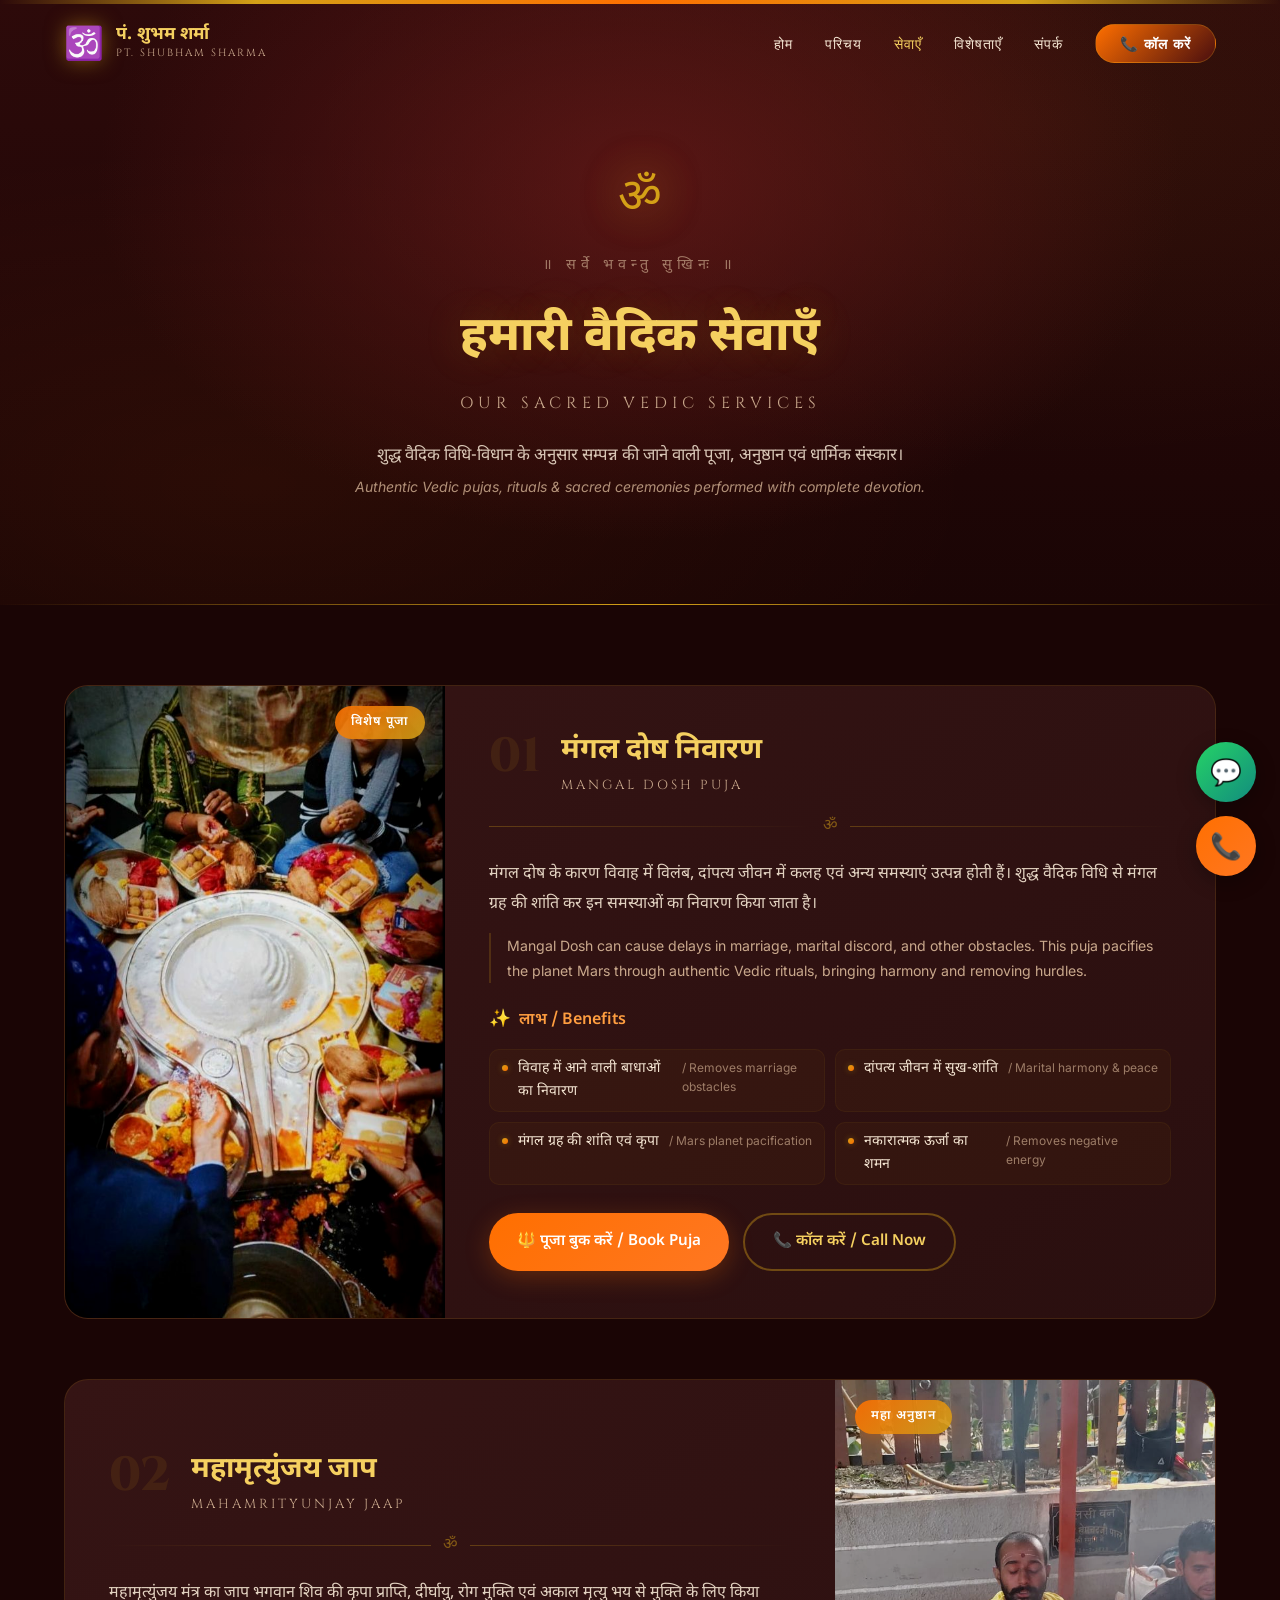
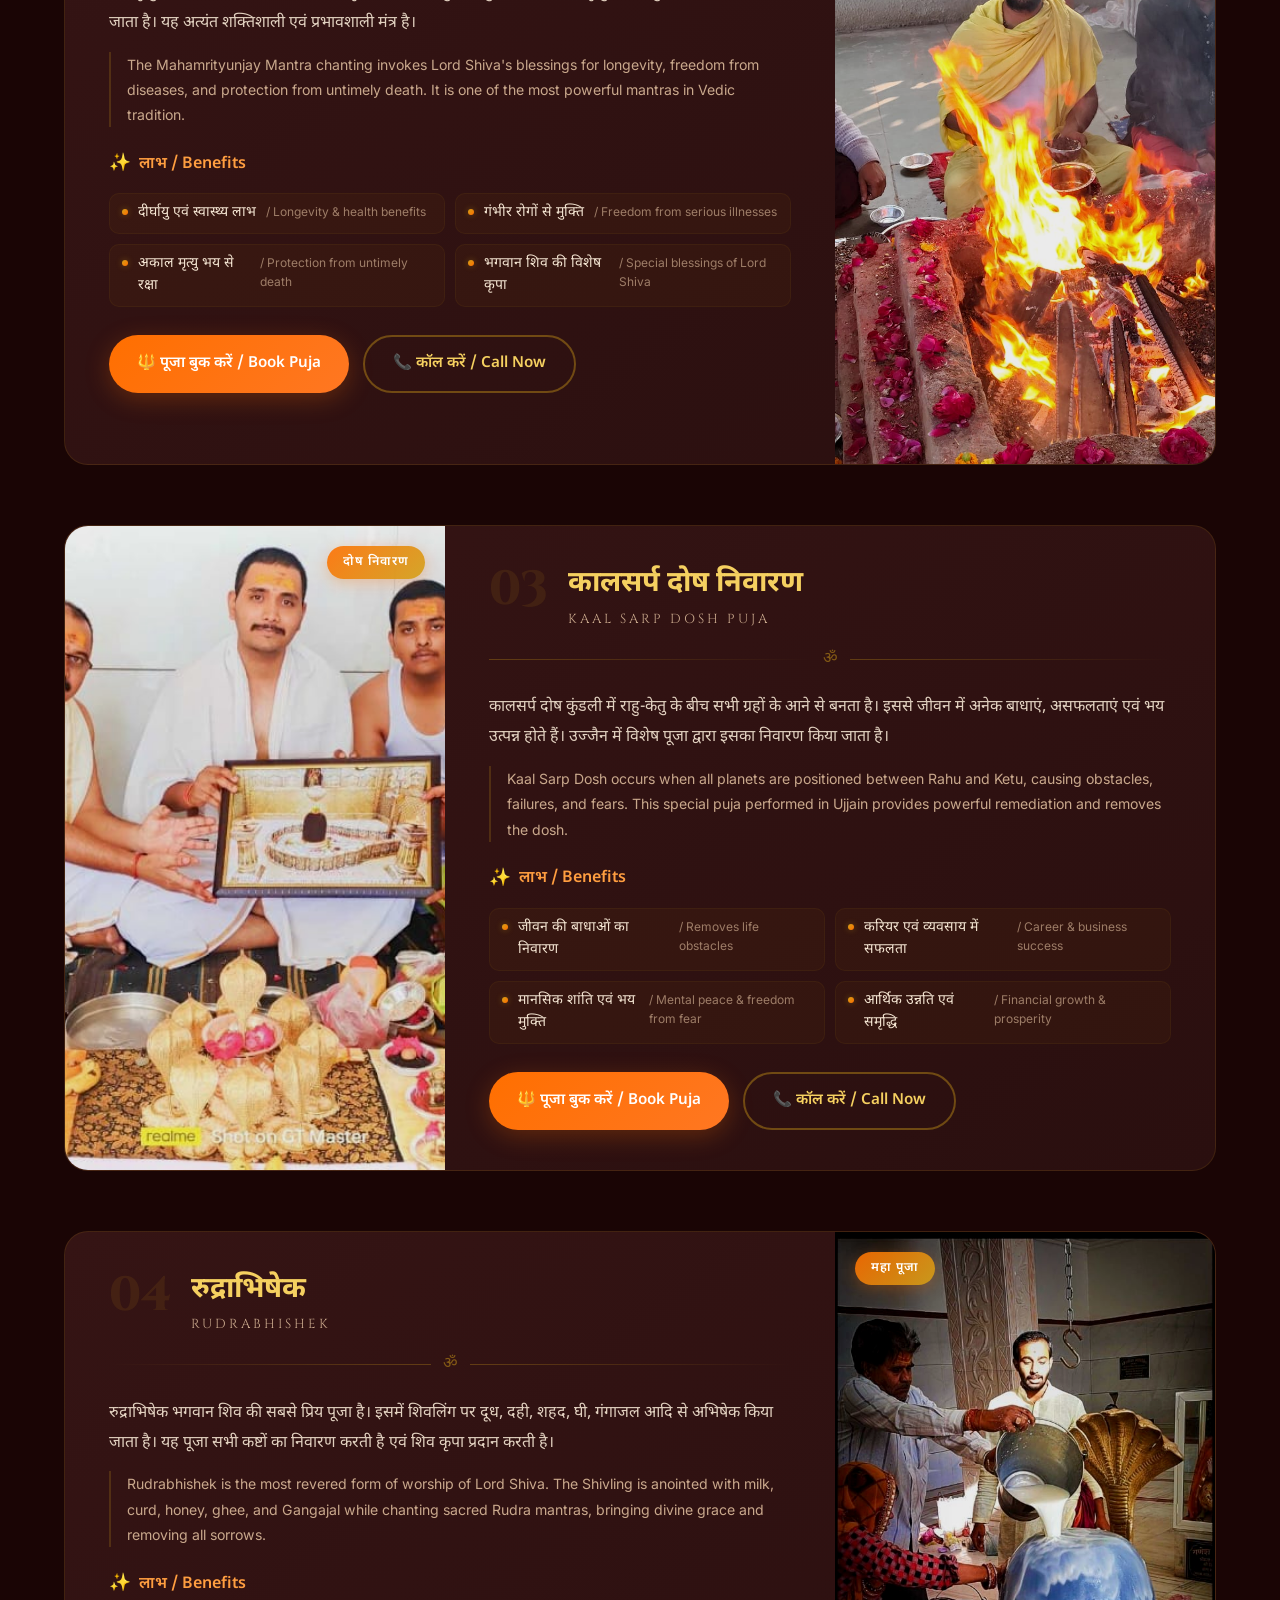
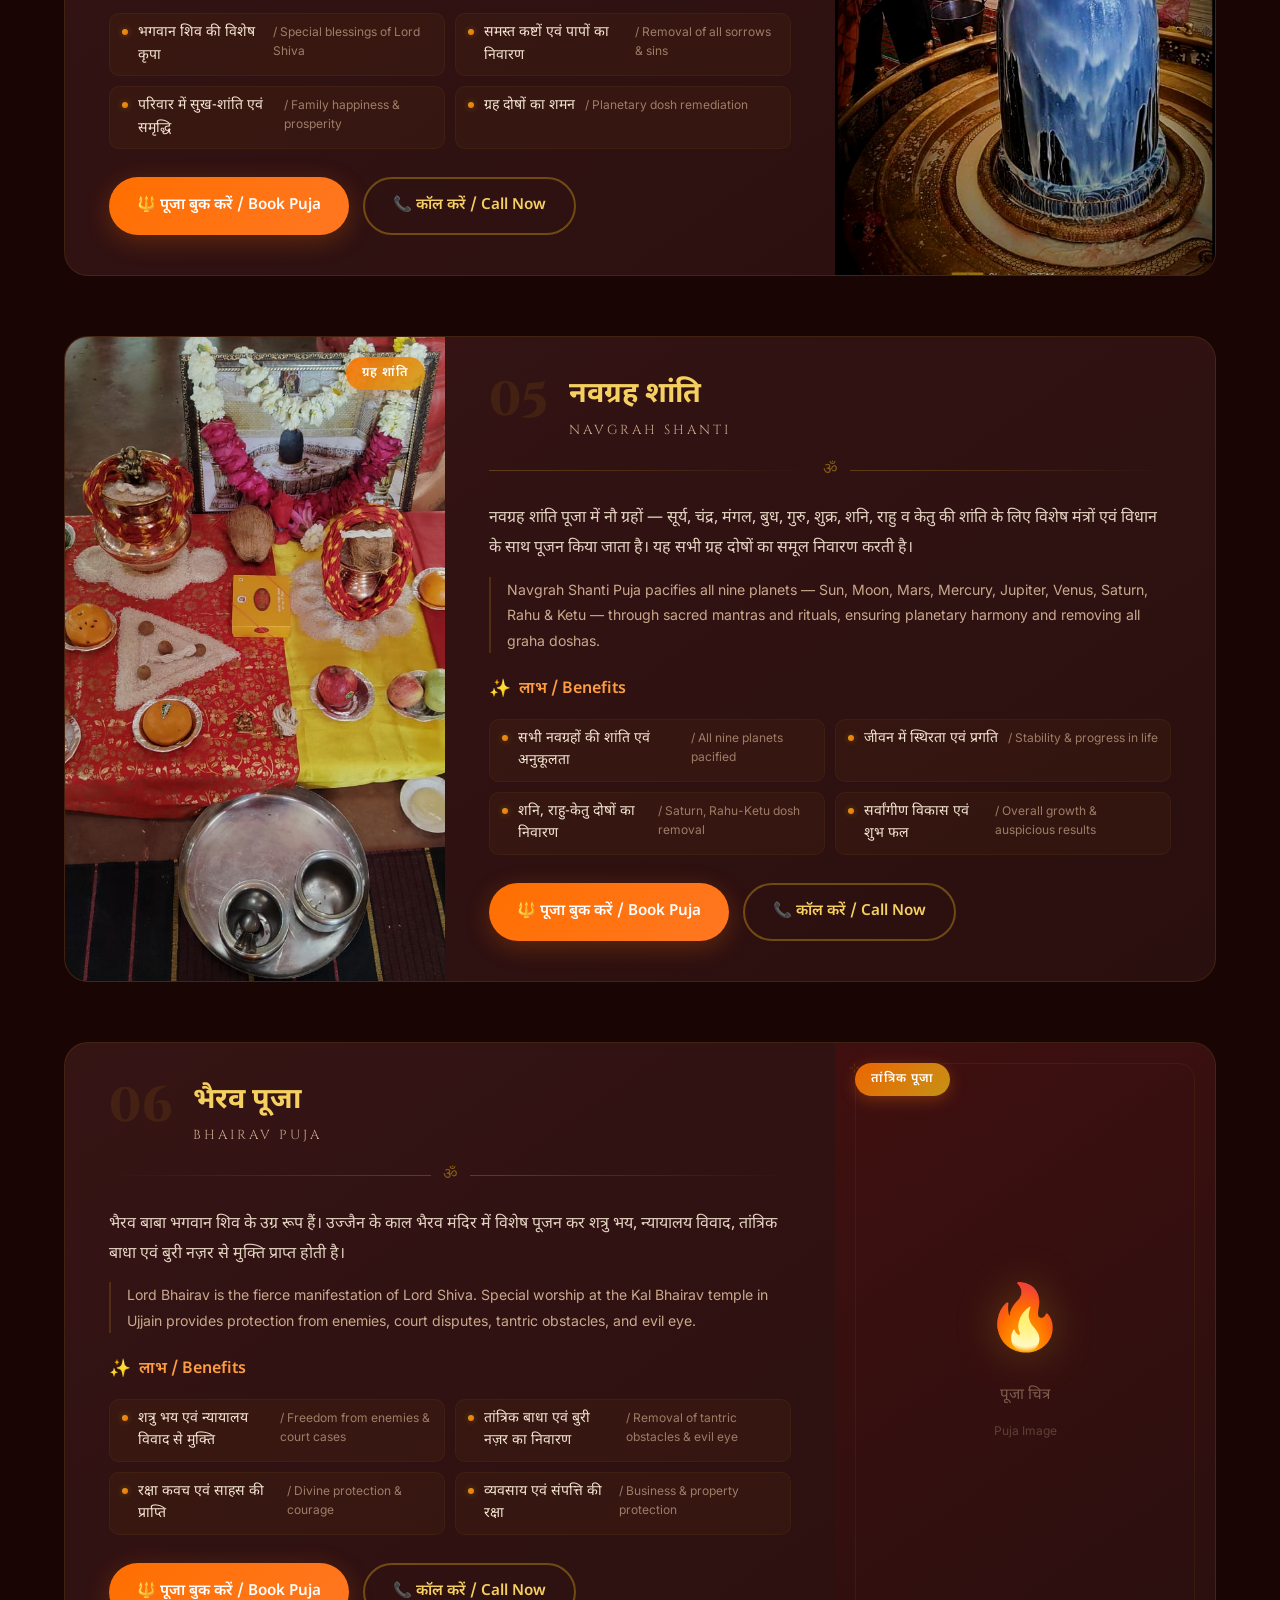
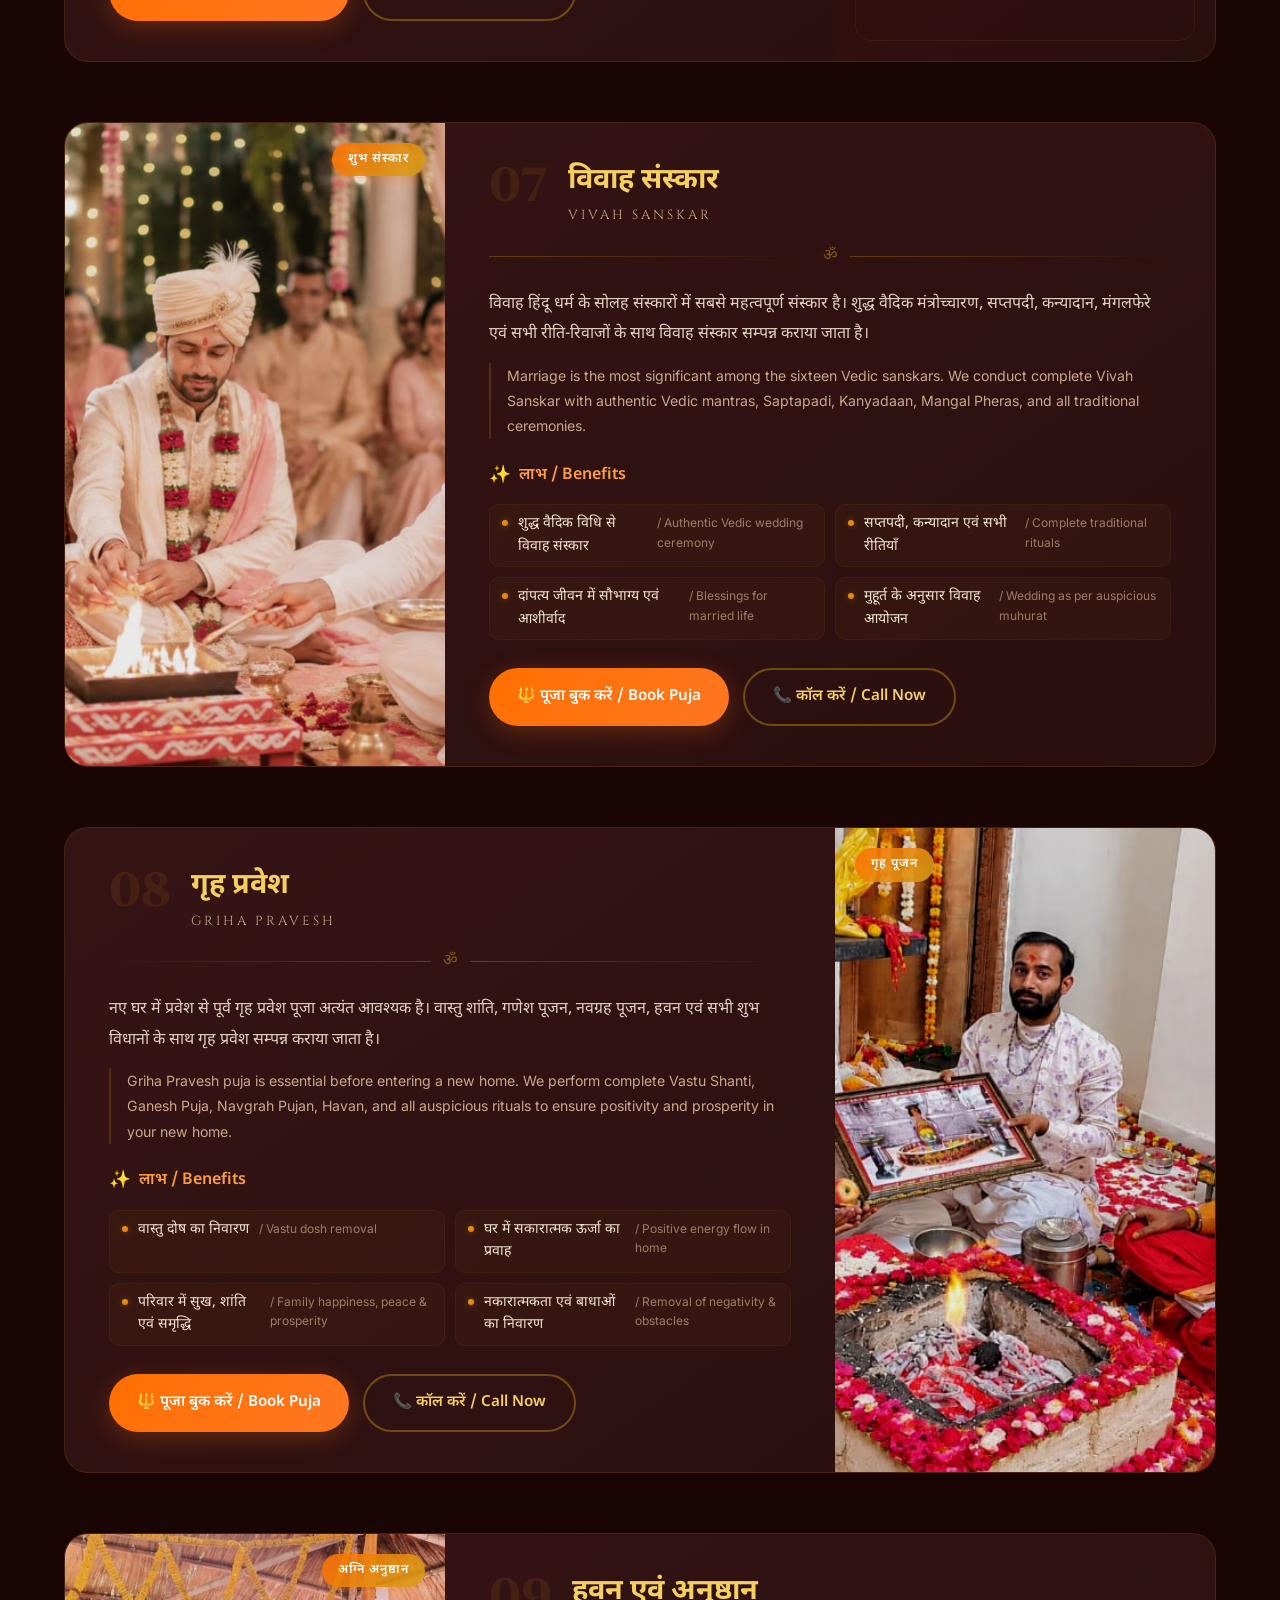
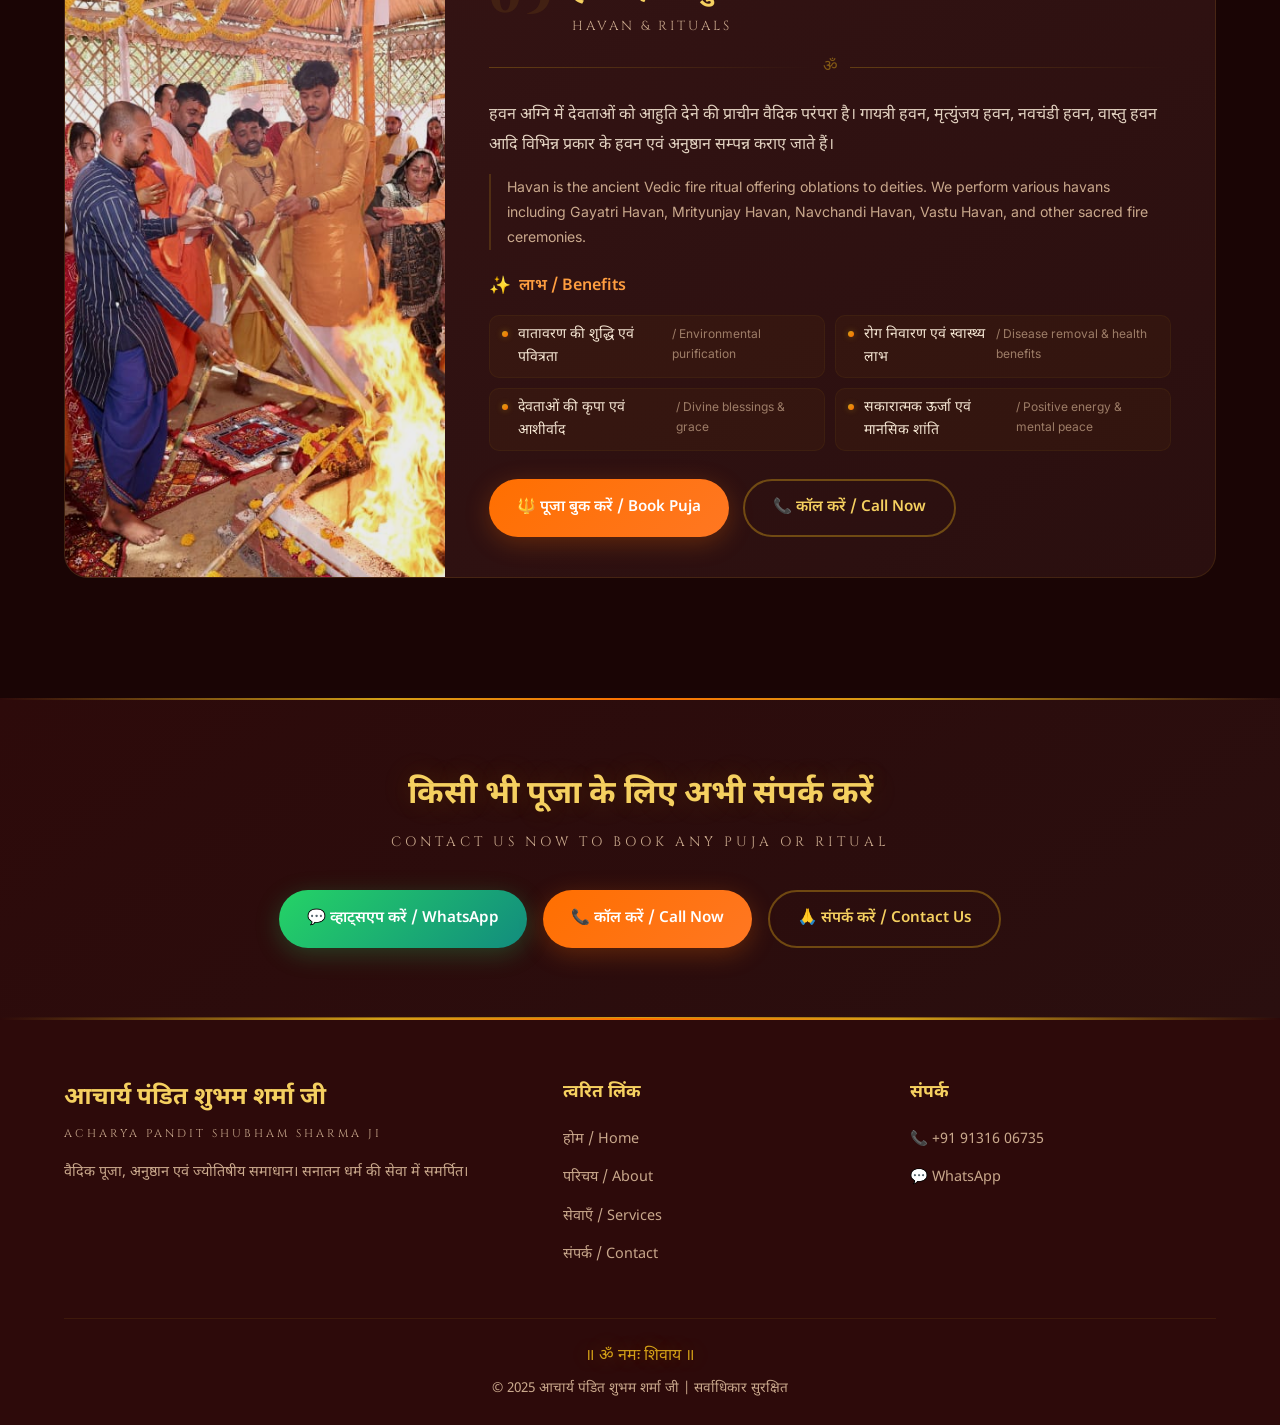
<file: pages/services.html>
<!DOCTYPE html>
<html lang="hi">
<head>
  <meta charset="UTF-8">
  <meta name="viewport" content="width=device-width, initial-scale=1.0">
  <title>हमारी सेवाएँ | आचार्य पंडित शुभम शर्मा जी | Vedic Puja Services</title>
  <meta name="description" content="वैदिक पूजा सेवाएँ — रुद्राभिषेक, कालसर्प दोष, मंगल दोष, महामृत्युंजय जाप, नवग्रह शांति, भैरव पूजा, विवाह संस्कार, गृह प्रवेश, हवन एवं अनुष्ठान। Book authentic Vedic Puja services by Acharya Pandit Shubham Sharma Ji.">
  <meta name="keywords" content="vedic puja, rudrabhishek, kaal sarp dosh, mangal dosh, mahamrityunjay jaap, navgrah shanti, bhairav puja, vivah sanskar, griha pravesh, havan, pandit ji ujjain">
  <meta name="author" content="Acharya Pandit Shubham Sharma">
  <meta property="og:title" content="हमारी सेवाएँ | आचार्य पंडित शुभम शर्मा जी">
  <meta property="og:description" content="वैदिक पूजा, अनुष्ठान एवं ज्योतिषीय समाधान। Book Vedic Puja Services.">
  <meta property="og:type" content="website">
  <link rel="stylesheet" href="../css/style.css">
  <link rel="stylesheet" href="../css/services.css">
  <link rel="icon" href="data:image/svg+xml,<svg xmlns='http://www.w3.org/2000/svg' viewBox='0 0 100 100'><text y='0.9em' font-size='90'>🕉️</text></svg>">
</head>
<body>

  <!-- ==================== PRELOADER ==================== -->
  <div id="preloader">
    <div class="om-loader">ॐ</div>
    <div class="loader-text">|| हर हर महादेव ||</div>
  </div>

  <!-- ==================== NAVIGATION ==================== -->
  <nav class="navbar scrolled" id="navbar">
    <div class="nav-container">
      <a href="../index.html" class="nav-brand">
        <span class="brand-icon">🕉️</span>
        <div class="brand-text">
          <span class="brand-hindi">पं. शुभम शर्मा</span>
          <span class="brand-english">Pt. Shubham Sharma</span>
        </div>
      </a>

      <ul class="nav-links" id="navLinks">
        <li><a href="../index.html">होम</a></li>
        <li><a href="../index.html#about">परिचय</a></li>
        <li><a href="services.html" style="color: var(--gold-light);">सेवाएँ</a></li>
        <li><a href="../index.html#features">विशेषताएँ</a></li>
        <li><a href="../index.html#contact">संपर्क</a></li>
        <li><a href="tel:9131606735" class="nav-cta">📞 कॉल करें</a></li>
      </ul>

      <div class="hamburger" id="hamburger">
        <span></span>
        <span></span>
        <span></span>
      </div>
    </div>
  </nav>

  <!-- Mobile Nav Overlay -->
  <div class="mobile-nav-overlay" id="mobileNav">
    <a href="../index.html" class="mobile-nav-link">🏠 होम / Home</a>
    <a href="../index.html#about" class="mobile-nav-link">🙏 परिचय / About</a>
    <a href="services.html" class="mobile-nav-link" style="color: #F5D060; font-weight: 700;">🔱 सेवाएँ / Services</a>
    <a href="../index.html#features" class="mobile-nav-link">⭐ विशेषताएँ / Why Us</a>
    <a href="../index.html#contact" class="mobile-nav-link">📞 संपर्क / Contact</a>
    <a href="tel:9131606735" class="mobile-nav-link" style="color: #FF9E40; font-weight: 700;">📱 कॉल करें / Call Now</a>
    <a href="https://wa.me/919131606735" class="mobile-nav-link" style="color: #25D366; font-weight: 700;">💬 व्हाट्सएप / WhatsApp</a>
  </div>

  <!-- ==================== SERVICES PAGE HERO ==================== -->
  <section class="svc-page-hero">
    <div class="svc-hero-bg">
      <div class="svc-hero-gradient"></div>
      <div class="svc-hero-particles" id="svcParticles"></div>
    </div>
    <div class="svc-hero-border-top"></div>
    <div class="svc-hero-border-bottom"></div>
    <div class="container">
      <div class="svc-hero-content">
        <span class="svc-hero-om">ॐ</span>
        <p class="svc-hero-sanskrit">॥ सर्वे भवन्तु सुखिनः ॥</p>
        <h1 class="svc-hero-title">हमारी वैदिक सेवाएँ</h1>
        <p class="svc-hero-subtitle">Our Sacred Vedic Services</p>
        <p class="svc-hero-desc">
          शुद्ध वैदिक विधि-विधान के अनुसार सम्पन्न की जाने वाली पूजा, अनुष्ठान एवं धार्मिक संस्कार।
          <br>
          <span class="svc-hero-desc-en">Authentic Vedic pujas, rituals & sacred ceremonies performed with complete devotion.</span>
        </p>
      </div>
    </div>
  </section>

  <!-- ==================== SERVICES DETAIL SECTION ==================== -->
  <section class="svc-detail-section">
    <div class="container">

      <!-- ---- Service 1: Mangal Dosh Nivaran ---- -->
      <div class="svc-card reveal" id="mangal-dosh">
        <div class="svc-card-glow"></div>
        <div class="svc-card-inner">
          <!-- Image Side -->
          <div class="svc-card-image">
            <img src="../assets/images/mangalnath.jpeg" alt="मंगल दोष निवारण" class="svc-img-actual" loading="lazy">
            <div class="svc-card-badge">विशेष पूजा</div>
          </div>
          <!-- Content Side -->
          <div class="svc-card-content">
            <div class="svc-card-header">
              <span class="svc-card-number">01</span>
              <div class="svc-card-titles">
                <h2 class="svc-card-hindi">मंगल दोष निवारण</h2>
                <p class="svc-card-english">Mangal Dosh Puja</p>
              </div>
            </div>

            <div class="svc-card-divider">
              <span class="svc-divider-line"></span>
              <span class="svc-divider-om">ॐ</span>
              <span class="svc-divider-line"></span>
            </div>

            <p class="svc-card-desc-hi">
              मंगल दोष के कारण विवाह में विलंब, दांपत्य जीवन में कलह एवं अन्य समस्याएं उत्पन्न होती हैं। शुद्ध वैदिक विधि से मंगल ग्रह की शांति कर इन समस्याओं का निवारण किया जाता है।
            </p>
            <p class="svc-card-desc-en">
              Mangal Dosh can cause delays in marriage, marital discord, and other obstacles. This puja pacifies the planet Mars through authentic Vedic rituals, bringing harmony and removing hurdles.
            </p>

            <div class="svc-benefits">
              <h4 class="svc-benefits-title">
                <span class="benefits-icon">✨</span> लाभ / Benefits
              </h4>
              <ul class="svc-benefits-list">
                <li><span class="benefit-dot"></span>विवाह में आने वाली बाधाओं का निवारण <span class="benefit-en">/ Removes marriage obstacles</span></li>
                <li><span class="benefit-dot"></span>दांपत्य जीवन में सुख-शांति <span class="benefit-en">/ Marital harmony & peace</span></li>
                <li><span class="benefit-dot"></span>मंगल ग्रह की शांति एवं कृपा <span class="benefit-en">/ Mars planet pacification</span></li>
                <li><span class="benefit-dot"></span>नकारात्मक ऊर्जा का शमन <span class="benefit-en">/ Removes negative energy</span></li>
              </ul>
            </div>

            <div class="svc-card-cta">
              <a href="https://wa.me/919131606735?text=🙏%20नमस्कार%20पंडित%20जी,%20मुझे%20मंगल%20दोष%20निवारण%20पूजा%20के%20बारे%20में%20जानकारी%20चाहिए।" target="_blank" class="svc-btn svc-btn-primary">
                🔱 पूजा बुक करें / Book Puja
              </a>
              <a href="tel:9131606735" class="svc-btn svc-btn-outline">
                📞 कॉल करें / Call Now
              </a>
            </div>
          </div>
        </div>
      </div>

      <!-- ---- Service 2: Mahamrityunjay Jaap ---- -->
      <div class="svc-card reveal" id="mahamrityunjay">
        <div class="svc-card-glow"></div>
        <div class="svc-card-inner svc-card-reverse">
          <div class="svc-card-image">
            <img src="../assets/images/mahamritumjay_jap.jpeg" alt="महामृत्युंजय जाप" class="svc-img-actual" loading="lazy">
            <div class="svc-card-badge">महा अनुष्ठान</div>
          </div>
          <div class="svc-card-content">
            <div class="svc-card-header">
              <span class="svc-card-number">02</span>
              <div class="svc-card-titles">
                <h2 class="svc-card-hindi">महामृत्युंजय जाप</h2>
                <p class="svc-card-english">Mahamrityunjay Jaap</p>
              </div>
            </div>

            <div class="svc-card-divider">
              <span class="svc-divider-line"></span>
              <span class="svc-divider-om">ॐ</span>
              <span class="svc-divider-line"></span>
            </div>

            <p class="svc-card-desc-hi">
              महामृत्युंजय मंत्र का जाप भगवान शिव की कृपा प्राप्ति, दीर्घायु, रोग मुक्ति एवं अकाल मृत्यु भय से मुक्ति के लिए किया जाता है। यह अत्यंत शक्तिशाली एवं प्रभावशाली मंत्र है।
            </p>
            <p class="svc-card-desc-en">
              The Mahamrityunjay Mantra chanting invokes Lord Shiva's blessings for longevity, freedom from diseases, and protection from untimely death. It is one of the most powerful mantras in Vedic tradition.
            </p>

            <div class="svc-benefits">
              <h4 class="svc-benefits-title">
                <span class="benefits-icon">✨</span> लाभ / Benefits
              </h4>
              <ul class="svc-benefits-list">
                <li><span class="benefit-dot"></span>दीर्घायु एवं स्वास्थ्य लाभ <span class="benefit-en">/ Longevity & health benefits</span></li>
                <li><span class="benefit-dot"></span>गंभीर रोगों से मुक्ति <span class="benefit-en">/ Freedom from serious illnesses</span></li>
                <li><span class="benefit-dot"></span>अकाल मृत्यु भय से रक्षा <span class="benefit-en">/ Protection from untimely death</span></li>
                <li><span class="benefit-dot"></span>भगवान शिव की विशेष कृपा <span class="benefit-en">/ Special blessings of Lord Shiva</span></li>
              </ul>
            </div>

            <div class="svc-card-cta">
              <a href="https://wa.me/919131606735?text=🙏%20नमस्कार%20पंडित%20जी,%20मुझे%20महामृत्युंजय%20जाप%20के%20बारे%20में%20जानकारी%20चाहिए।" target="_blank" class="svc-btn svc-btn-primary">
                🔱 पूजा बुक करें / Book Puja
              </a>
              <a href="tel:9131606735" class="svc-btn svc-btn-outline">
                📞 कॉल करें / Call Now
              </a>
            </div>
          </div>
        </div>
      </div>

      <!-- ---- Service 3: Kaal Sarp Dosh ---- -->
      <div class="svc-card reveal" id="kaalsarp-dosh">
        <div class="svc-card-glow"></div>
        <div class="svc-card-inner">
          <div class="svc-card-image">
            <img src="../assets/images/kalsarp_dosh.jpeg" alt="कालसर्प दोष निवारण" class="svc-img-actual" loading="lazy">
            <div class="svc-card-badge">दोष निवारण</div>
          </div>
          <div class="svc-card-content">
            <div class="svc-card-header">
              <span class="svc-card-number">03</span>
              <div class="svc-card-titles">
                <h2 class="svc-card-hindi">कालसर्प दोष निवारण</h2>
                <p class="svc-card-english">Kaal Sarp Dosh Puja</p>
              </div>
            </div>

            <div class="svc-card-divider">
              <span class="svc-divider-line"></span>
              <span class="svc-divider-om">ॐ</span>
              <span class="svc-divider-line"></span>
            </div>

            <p class="svc-card-desc-hi">
              कालसर्प दोष कुंडली में राहु-केतु के बीच सभी ग्रहों के आने से बनता है। इससे जीवन में अनेक बाधाएं, असफलताएं एवं भय उत्पन्न होते हैं। उज्जैन में विशेष पूजा द्वारा इसका निवारण किया जाता है।
            </p>
            <p class="svc-card-desc-en">
              Kaal Sarp Dosh occurs when all planets are positioned between Rahu and Ketu, causing obstacles, failures, and fears. This special puja performed in Ujjain provides powerful remediation and removes the dosh.
            </p>

            <div class="svc-benefits">
              <h4 class="svc-benefits-title">
                <span class="benefits-icon">✨</span> लाभ / Benefits
              </h4>
              <ul class="svc-benefits-list">
                <li><span class="benefit-dot"></span>जीवन की बाधाओं का निवारण <span class="benefit-en">/ Removes life obstacles</span></li>
                <li><span class="benefit-dot"></span>करियर एवं व्यवसाय में सफलता <span class="benefit-en">/ Career & business success</span></li>
                <li><span class="benefit-dot"></span>मानसिक शांति एवं भय मुक्ति <span class="benefit-en">/ Mental peace & freedom from fear</span></li>
                <li><span class="benefit-dot"></span>आर्थिक उन्नति एवं समृद्धि <span class="benefit-en">/ Financial growth & prosperity</span></li>
              </ul>
            </div>

            <div class="svc-card-cta">
              <a href="https://wa.me/919131606735?text=🙏%20नमस्कार%20पंडित%20जी,%20मुझे%20कालसर्प%20दोष%20निवारण%20पूजा%20के%20बारे%20में%20जानकारी%20चाहिए।" target="_blank" class="svc-btn svc-btn-primary">
                🔱 पूजा बुक करें / Book Puja
              </a>
              <a href="tel:9131606735" class="svc-btn svc-btn-outline">
                📞 कॉल करें / Call Now
              </a>
            </div>
          </div>
        </div>
      </div>

      <!-- ---- Service 4: Rudrabhishek ---- -->
      <div class="svc-card reveal" id="rudrabhishek">
        <div class="svc-card-glow"></div>
        <div class="svc-card-inner svc-card-reverse">
          <div class="svc-card-image">
            <img src="../assets/images/rudra_abhishek.jpeg" alt="रुद्राभिषेक" class="svc-img-actual" loading="lazy">
            <div class="svc-card-badge">महा पूजा</div>
          </div>
          <div class="svc-card-content">
            <div class="svc-card-header">
              <span class="svc-card-number">04</span>
              <div class="svc-card-titles">
                <h2 class="svc-card-hindi">रुद्राभिषेक</h2>
                <p class="svc-card-english">Rudrabhishek</p>
              </div>
            </div>

            <div class="svc-card-divider">
              <span class="svc-divider-line"></span>
              <span class="svc-divider-om">ॐ</span>
              <span class="svc-divider-line"></span>
            </div>

            <p class="svc-card-desc-hi">
              रुद्राभिषेक भगवान शिव की सबसे प्रिय पूजा है। इसमें शिवलिंग पर दूध, दही, शहद, घी, गंगाजल आदि से अभिषेक किया जाता है। यह पूजा सभी कष्टों का निवारण करती है एवं शिव कृपा प्रदान करती है।
            </p>
            <p class="svc-card-desc-en">
              Rudrabhishek is the most revered form of worship of Lord Shiva. The Shivling is anointed with milk, curd, honey, ghee, and Gangajal while chanting sacred Rudra mantras, bringing divine grace and removing all sorrows.
            </p>

            <div class="svc-benefits">
              <h4 class="svc-benefits-title">
                <span class="benefits-icon">✨</span> लाभ / Benefits
              </h4>
              <ul class="svc-benefits-list">
                <li><span class="benefit-dot"></span>भगवान शिव की विशेष कृपा <span class="benefit-en">/ Special blessings of Lord Shiva</span></li>
                <li><span class="benefit-dot"></span>समस्त कष्टों एवं पापों का निवारण <span class="benefit-en">/ Removal of all sorrows & sins</span></li>
                <li><span class="benefit-dot"></span>परिवार में सुख-शांति एवं समृद्धि <span class="benefit-en">/ Family happiness & prosperity</span></li>
                <li><span class="benefit-dot"></span>ग्रह दोषों का शमन <span class="benefit-en">/ Planetary dosh remediation</span></li>
              </ul>
            </div>

            <div class="svc-card-cta">
              <a href="https://wa.me/919131606735?text=🙏%20नमस्कार%20पंडित%20जी,%20मुझे%20रुद्राभिषेक%20के%20बारे%20में%20जानकारी%20चाहिए।" target="_blank" class="svc-btn svc-btn-primary">
                🔱 पूजा बुक करें / Book Puja
              </a>
              <a href="tel:9131606735" class="svc-btn svc-btn-outline">
                📞 कॉल करें / Call Now
              </a>
            </div>
          </div>
        </div>
      </div>

      <!-- ---- Service 5: Navgrah Shanti ---- -->
      <div class="svc-card reveal" id="navgrah-shanti">
        <div class="svc-card-glow"></div>
        <div class="svc-card-inner">
          <div class="svc-card-image">
            <img src="../assets/images/navgrah.jpeg" alt="नवग्रह शांति" class="svc-img-actual" loading="lazy">
            <div class="svc-card-badge">ग्रह शांति</div>
          </div>
          <div class="svc-card-content">
            <div class="svc-card-header">
              <span class="svc-card-number">05</span>
              <div class="svc-card-titles">
                <h2 class="svc-card-hindi">नवग्रह शांति</h2>
                <p class="svc-card-english">Navgrah Shanti</p>
              </div>
            </div>

            <div class="svc-card-divider">
              <span class="svc-divider-line"></span>
              <span class="svc-divider-om">ॐ</span>
              <span class="svc-divider-line"></span>
            </div>

            <p class="svc-card-desc-hi">
              नवग्रह शांति पूजा में नौ ग्रहों — सूर्य, चंद्र, मंगल, बुध, गुरु, शुक्र, शनि, राहु व केतु की शांति के लिए विशेष मंत्रों एवं विधान के साथ पूजन किया जाता है। यह सभी ग्रह दोषों का समूल निवारण करती है।
            </p>
            <p class="svc-card-desc-en">
              Navgrah Shanti Puja pacifies all nine planets — Sun, Moon, Mars, Mercury, Jupiter, Venus, Saturn, Rahu & Ketu — through sacred mantras and rituals, ensuring planetary harmony and removing all graha doshas.
            </p>

            <div class="svc-benefits">
              <h4 class="svc-benefits-title">
                <span class="benefits-icon">✨</span> लाभ / Benefits
              </h4>
              <ul class="svc-benefits-list">
                <li><span class="benefit-dot"></span>सभी नवग्रहों की शांति एवं अनुकूलता <span class="benefit-en">/ All nine planets pacified</span></li>
                <li><span class="benefit-dot"></span>जीवन में स्थिरता एवं प्रगति <span class="benefit-en">/ Stability & progress in life</span></li>
                <li><span class="benefit-dot"></span>शनि, राहु-केतु दोषों का निवारण <span class="benefit-en">/ Saturn, Rahu-Ketu dosh removal</span></li>
                <li><span class="benefit-dot"></span>सर्वांगीण विकास एवं शुभ फल <span class="benefit-en">/ Overall growth & auspicious results</span></li>
              </ul>
            </div>

            <div class="svc-card-cta">
              <a href="https://wa.me/919131606735?text=🙏%20नमस्कार%20पंडित%20जी,%20मुझे%20नवग्रह%20शांति%20पूजा%20के%20बारे%20में%20जानकारी%20चाहिए।" target="_blank" class="svc-btn svc-btn-primary">
                🔱 पूजा बुक करें / Book Puja
              </a>
              <a href="tel:9131606735" class="svc-btn svc-btn-outline">
                📞 कॉल करें / Call Now
              </a>
            </div>
          </div>
        </div>
      </div>

      <!-- ---- Service 6: Bhairav Puja ---- -->
      <div class="svc-card reveal" id="bhairav-puja">
        <div class="svc-card-glow"></div>
        <div class="svc-card-inner svc-card-reverse">
          <div class="svc-card-image">
            <div class="svc-img-placeholder">
              <span class="svc-img-icon">🔥</span>
              <span class="svc-img-text">पूजा चित्र</span>
              <span class="svc-img-text-en">Puja Image</span>
            </div>
            <div class="svc-card-badge">तांत्रिक पूजा</div>
          </div>
          <div class="svc-card-content">
            <div class="svc-card-header">
              <span class="svc-card-number">06</span>
              <div class="svc-card-titles">
                <h2 class="svc-card-hindi">भैरव पूजा</h2>
                <p class="svc-card-english">Bhairav Puja</p>
              </div>
            </div>

            <div class="svc-card-divider">
              <span class="svc-divider-line"></span>
              <span class="svc-divider-om">ॐ</span>
              <span class="svc-divider-line"></span>
            </div>

            <p class="svc-card-desc-hi">
              भैरव बाबा भगवान शिव के उग्र रूप हैं। उज्जैन के काल भैरव मंदिर में विशेष पूजन कर शत्रु भय, न्यायालय विवाद, तांत्रिक बाधा एवं बुरी नज़र से मुक्ति प्राप्त होती है।
            </p>
            <p class="svc-card-desc-en">
              Lord Bhairav is the fierce manifestation of Lord Shiva. Special worship at the Kal Bhairav temple in Ujjain provides protection from enemies, court disputes, tantric obstacles, and evil eye.
            </p>

            <div class="svc-benefits">
              <h4 class="svc-benefits-title">
                <span class="benefits-icon">✨</span> लाभ / Benefits
              </h4>
              <ul class="svc-benefits-list">
                <li><span class="benefit-dot"></span>शत्रु भय एवं न्यायालय विवाद से मुक्ति <span class="benefit-en">/ Freedom from enemies & court cases</span></li>
                <li><span class="benefit-dot"></span>तांत्रिक बाधा एवं बुरी नज़र का निवारण <span class="benefit-en">/ Removal of tantric obstacles & evil eye</span></li>
                <li><span class="benefit-dot"></span>रक्षा कवच एवं साहस की प्राप्ति <span class="benefit-en">/ Divine protection & courage</span></li>
                <li><span class="benefit-dot"></span>व्यवसाय एवं संपत्ति की रक्षा <span class="benefit-en">/ Business & property protection</span></li>
              </ul>
            </div>

            <div class="svc-card-cta">
              <a href="https://wa.me/919131606735?text=🙏%20नमस्कार%20पंडित%20जी,%20मुझे%20भैरव%20पूजा%20के%20बारे%20में%20जानकारी%20चाहिए।" target="_blank" class="svc-btn svc-btn-primary">
                🔱 पूजा बुक करें / Book Puja
              </a>
              <a href="tel:9131606735" class="svc-btn svc-btn-outline">
                📞 कॉल करें / Call Now
              </a>
            </div>
          </div>
        </div>
      </div>

      <!-- ---- Service 7: Vivah Sanskar ---- -->
      <div class="svc-card reveal" id="vivah-sanskar">
        <div class="svc-card-glow"></div>
        <div class="svc-card-inner">
          <div class="svc-card-image">
            <img src="../assets/images/vivah.jpeg" alt="विवाह संस्कार" class="svc-img-actual" loading="lazy">
            <div class="svc-card-badge">शुभ संस्कार</div>
          </div>
          <div class="svc-card-content">
            <div class="svc-card-header">
              <span class="svc-card-number">07</span>
              <div class="svc-card-titles">
                <h2 class="svc-card-hindi">विवाह संस्कार</h2>
                <p class="svc-card-english">Vivah Sanskar</p>
              </div>
            </div>

            <div class="svc-card-divider">
              <span class="svc-divider-line"></span>
              <span class="svc-divider-om">ॐ</span>
              <span class="svc-divider-line"></span>
            </div>

            <p class="svc-card-desc-hi">
              विवाह हिंदू धर्म के सोलह संस्कारों में सबसे महत्वपूर्ण संस्कार है। शुद्ध वैदिक मंत्रोच्चारण, सप्तपदी, कन्यादान, मंगलफेरे एवं सभी रीति-रिवाजों के साथ विवाह संस्कार सम्पन्न कराया जाता है।
            </p>
            <p class="svc-card-desc-en">
              Marriage is the most significant among the sixteen Vedic sanskars. We conduct complete Vivah Sanskar with authentic Vedic mantras, Saptapadi, Kanyadaan, Mangal Pheras, and all traditional ceremonies.
            </p>

            <div class="svc-benefits">
              <h4 class="svc-benefits-title">
                <span class="benefits-icon">✨</span> लाभ / Benefits
              </h4>
              <ul class="svc-benefits-list">
                <li><span class="benefit-dot"></span>शुद्ध वैदिक विधि से विवाह संस्कार <span class="benefit-en">/ Authentic Vedic wedding ceremony</span></li>
                <li><span class="benefit-dot"></span>सप्तपदी, कन्यादान एवं सभी रीतियाँ <span class="benefit-en">/ Complete traditional rituals</span></li>
                <li><span class="benefit-dot"></span>दांपत्य जीवन में सौभाग्य एवं आशीर्वाद <span class="benefit-en">/ Blessings for married life</span></li>
                <li><span class="benefit-dot"></span>मुहूर्त के अनुसार विवाह आयोजन <span class="benefit-en">/ Wedding as per auspicious muhurat</span></li>
              </ul>
            </div>

            <div class="svc-card-cta">
              <a href="https://wa.me/919131606735?text=🙏%20नमस्कार%20पंडित%20जी,%20मुझे%20विवाह%20संस्कार%20के%20बारे%20में%20जानकारी%20चाहिए।" target="_blank" class="svc-btn svc-btn-primary">
                🔱 पूजा बुक करें / Book Puja
              </a>
              <a href="tel:9131606735" class="svc-btn svc-btn-outline">
                📞 कॉल करें / Call Now
              </a>
            </div>
          </div>
        </div>
      </div>

      <!-- ---- Service 8: Griha Pravesh ---- -->
      <div class="svc-card reveal" id="griha-pravesh">
        <div class="svc-card-glow"></div>
        <div class="svc-card-inner svc-card-reverse">
          <div class="svc-card-image">
            <img src="../assets/images/grah_pravesh.jpeg" alt="गृह प्रवेश" class="svc-img-actual" loading="lazy">
            <div class="svc-card-badge">गृह पूजन</div>
          </div>
          <div class="svc-card-content">
            <div class="svc-card-header">
              <span class="svc-card-number">08</span>
              <div class="svc-card-titles">
                <h2 class="svc-card-hindi">गृह प्रवेश</h2>
                <p class="svc-card-english">Griha Pravesh</p>
              </div>
            </div>

            <div class="svc-card-divider">
              <span class="svc-divider-line"></span>
              <span class="svc-divider-om">ॐ</span>
              <span class="svc-divider-line"></span>
            </div>

            <p class="svc-card-desc-hi">
              नए घर में प्रवेश से पूर्व गृह प्रवेश पूजा अत्यंत आवश्यक है। वास्तु शांति, गणेश पूजन, नवग्रह पूजन, हवन एवं सभी शुभ विधानों के साथ गृह प्रवेश सम्पन्न कराया जाता है।
            </p>
            <p class="svc-card-desc-en">
              Griha Pravesh puja is essential before entering a new home. We perform complete Vastu Shanti, Ganesh Puja, Navgrah Pujan, Havan, and all auspicious rituals to ensure positivity and prosperity in your new home.
            </p>

            <div class="svc-benefits">
              <h4 class="svc-benefits-title">
                <span class="benefits-icon">✨</span> लाभ / Benefits
              </h4>
              <ul class="svc-benefits-list">
                <li><span class="benefit-dot"></span>वास्तु दोष का निवारण <span class="benefit-en">/ Vastu dosh removal</span></li>
                <li><span class="benefit-dot"></span>घर में सकारात्मक ऊर्जा का प्रवाह <span class="benefit-en">/ Positive energy flow in home</span></li>
                <li><span class="benefit-dot"></span>परिवार में सुख, शांति एवं समृद्धि <span class="benefit-en">/ Family happiness, peace & prosperity</span></li>
                <li><span class="benefit-dot"></span>नकारात्मकता एवं बाधाओं का निवारण <span class="benefit-en">/ Removal of negativity & obstacles</span></li>
              </ul>
            </div>

            <div class="svc-card-cta">
              <a href="https://wa.me/919131606735?text=🙏%20नमस्कार%20पंडित%20जी,%20मुझे%20गृह%20प्रवेश%20पूजा%20के%20बारे%20में%20जानकारी%20चाहिए।" target="_blank" class="svc-btn svc-btn-primary">
                🔱 पूजा बुक करें / Book Puja
              </a>
              <a href="tel:9131606735" class="svc-btn svc-btn-outline">
                📞 कॉल करें / Call Now
              </a>
            </div>
          </div>
        </div>
      </div>

      <!-- ---- Service 9: Havan & Rituals ---- -->
      <div class="svc-card reveal" id="havan-rituals">
        <div class="svc-card-glow"></div>
        <div class="svc-card-inner">
          <div class="svc-card-image">
            <img src="../assets/images/hawan.jpeg" alt="हवन एवं अनुष्ठान" class="svc-img-actual" loading="lazy">
            <div class="svc-card-badge">अग्नि अनुष्ठान</div>
          </div>
          <div class="svc-card-content">
            <div class="svc-card-header">
              <span class="svc-card-number">09</span>
              <div class="svc-card-titles">
                <h2 class="svc-card-hindi">हवन एवं अनुष्ठान</h2>
                <p class="svc-card-english">Havan &amp; Rituals</p>
              </div>
            </div>

            <div class="svc-card-divider">
              <span class="svc-divider-line"></span>
              <span class="svc-divider-om">ॐ</span>
              <span class="svc-divider-line"></span>
            </div>

            <p class="svc-card-desc-hi">
              हवन अग्नि में देवताओं को आहुति देने की प्राचीन वैदिक परंपरा है। गायत्री हवन, मृत्युंजय हवन, नवचंडी हवन, वास्तु हवन आदि विभिन्न प्रकार के हवन एवं अनुष्ठान सम्पन्न कराए जाते हैं।
            </p>
            <p class="svc-card-desc-en">
              Havan is the ancient Vedic fire ritual offering oblations to deities. We perform various havans including Gayatri Havan, Mrityunjay Havan, Navchandi Havan, Vastu Havan, and other sacred fire ceremonies.
            </p>

            <div class="svc-benefits">
              <h4 class="svc-benefits-title">
                <span class="benefits-icon">✨</span> लाभ / Benefits
              </h4>
              <ul class="svc-benefits-list">
                <li><span class="benefit-dot"></span>वातावरण की शुद्धि एवं पवित्रता <span class="benefit-en">/ Environmental purification</span></li>
                <li><span class="benefit-dot"></span>रोग निवारण एवं स्वास्थ्य लाभ <span class="benefit-en">/ Disease removal & health benefits</span></li>
                <li><span class="benefit-dot"></span>देवताओं की कृपा एवं आशीर्वाद <span class="benefit-en">/ Divine blessings & grace</span></li>
                <li><span class="benefit-dot"></span>सकारात्मक ऊर्जा एवं मानसिक शांति <span class="benefit-en">/ Positive energy & mental peace</span></li>
              </ul>
            </div>

            <div class="svc-card-cta">
              <a href="https://wa.me/919131606735?text=🙏%20नमस्कार%20पंडित%20जी,%20मुझे%20हवन%20एवं%20अनुष्ठान%20के%20बारे%20में%20जानकारी%20चाहिए।" target="_blank" class="svc-btn svc-btn-primary">
                🔱 पूजा बुक करें / Book Puja
              </a>
              <a href="tel:9131606735" class="svc-btn svc-btn-outline">
                📞 कॉल करें / Call Now
              </a>
            </div>
          </div>
        </div>
      </div>

    </div>
  </section>

  <!-- ==================== CONTACT CTA STRIP ==================== -->
  <section class="svc-contact-strip">
    <div class="container">
      <div class="svc-strip-content">
        <div class="svc-strip-text">
          <h3 class="svc-strip-hindi">किसी भी पूजा के लिए अभी संपर्क करें</h3>
          <p class="svc-strip-english">Contact us now to book any puja or ritual</p>
        </div>
        <div class="svc-strip-buttons">
          <a href="https://wa.me/919131606735?text=🙏%20नमस्कार%20पंडित%20जी,%20मुझे%20पूजा%20बुक%20करनी%20है।" target="_blank" class="svc-btn svc-btn-whatsapp">
            💬 व्हाट्सएप करें / WhatsApp
          </a>
          <a href="tel:9131606735" class="svc-btn svc-btn-call-strip">
            📞 कॉल करें / Call Now
          </a>
          <a href="../index.html#contact" class="svc-btn svc-btn-contact-strip">
            🙏 संपर्क करें / Contact Us
          </a>
        </div>
      </div>
    </div>
  </section>

  <!-- ==================== FOOTER ==================== -->
  <footer class="footer">
    <div class="container">
      <div class="footer-content">
        <div class="footer-brand">
          <h4 class="footer-brand-name">आचार्य पंडित शुभम शर्मा जी</h4>
          <p class="footer-brand-en">Acharya Pandit Shubham Sharma Ji</p>
          <p class="footer-desc">वैदिक पूजा, अनुष्ठान एवं ज्योतिषीय समाधान। सनातन धर्म की सेवा में समर्पित।</p>
        </div>
        <div class="footer-links">
          <h4>त्वरित लिंक</h4>
          <ul>
            <li><a href="../index.html">होम / Home</a></li>
            <li><a href="../index.html#about">परिचय / About</a></li>
            <li><a href="services.html">सेवाएँ / Services</a></li>
            <li><a href="../index.html#contact">संपर्क / Contact</a></li>
          </ul>
        </div>
        <div class="footer-links">
          <h4>संपर्क</h4>
          <ul>
            <li><a href="tel:9131606735">📞 +91 91316 06735</a></li>
            <li><a href="https://wa.me/919131606735" target="_blank">💬 WhatsApp</a></li>
          </ul>
        </div>
      </div>
      <div class="footer-bottom">
        <p class="footer-mantra">॥ ॐ नमः शिवाय ॥</p>
        <p>&copy; 2025 आचार्य पंडित शुभम शर्मा जी | सर्वाधिकार सुरक्षित</p>
      </div>
    </div>
  </footer>

  <!-- ==================== FLOATING BUTTONS ==================== -->
  <div class="floating-btns">
    <a href="https://wa.me/919131606735?text=🙏%20नमस्कार%20पंडित%20जी,%20मुझे%20पूजा%20के%20बारे%20में%20जानकारी%20चाहिए।" class="float-btn float-btn-whatsapp" target="_blank" aria-label="WhatsApp">
      💬
      <span class="btn-tooltip">व्हाट्सएप करें</span>
    </a>
    <a href="tel:9131606735" class="float-btn float-btn-call" aria-label="Call Now">
      📞
      <span class="btn-tooltip">कॉल करें</span>
    </a>
  </div>

  <!-- ==================== MOBILE STICKY CTA ==================== -->
  <div class="mobile-sticky-cta" id="mobileCta">
    <div class="sticky-cta-content">
      <a href="https://wa.me/919131606735" class="sticky-btn sticky-btn-puja" target="_blank">🔱 पूजा बुक करें</a>
      <a href="tel:9131606735" class="sticky-btn sticky-btn-call">📞 कॉल करें</a>
      <a href="https://wa.me/919131606735" class="sticky-btn sticky-btn-whatsapp" target="_blank">💬 WhatsApp</a>
    </div>
  </div>

  <!-- ==================== BACK TO TOP ==================== -->
  <button class="back-to-top" id="backToTop" aria-label="Back to top">↑</button>

  <script src="../js/script.js"></script>
</body>
</html>
</file>
<file: style.css>
/* ============================================
   ACHARYA PANDIT SHUBHAM SHARMA JI
   Premium Sanatan Dharma Spiritual Website
   ============================================ */

/* --- Google Fonts Import --- */
@import url('https://fonts.googleapis.com/css2?family=Noto+Sans+Devanagari:wght@300;400;500;600;700;800;900&family=Playfair+Display:ital,wght@0,400;0,500;0,600;0,700;0,800;0,900;1,400;1,500&family=Inter:wght@300;400;500;600;700&family=Cinzel:wght@400;500;600;700;800;900&display=swap');

/* --- CSS Custom Properties / Design Tokens --- */
:root {
  /* Primary Palette */
  --saffron: #FF6F00;
  --saffron-light: #FF9E40;
  --saffron-glow: #FF8F0033;
  --gold: #D4A017;
  --gold-light: #F5D060;
  --gold-shimmer: #FFD700;
  --deep-maroon: #4A0E0E;
  --maroon: #6B1A1A;
  --maroon-dark: #2D0A0A;
  --white: #FFFFFF;
  --off-white: #FFF8F0;
  --cream: #FDF5E6;
  --ivory: #FFFEF7;

  /* Accent & Support */
  --temple-red: #C41E3A;
  --vermillion: #E34234;
  --divine-orange: #FF7722;
  --warm-brown: #8B4513;
  --dark-bg: #1A0505;
  --dark-surface: #2A0F0F;
  --dark-card: #351414;
  --text-gold: #E8C547;
  --text-light: #F5E6D3;
  --text-muted: #C9A88C;

  /* Typography */
  --font-hindi: 'Noto Sans Devanagari', sans-serif;
  --font-english-heading: 'Cinzel', 'Playfair Display', serif;
  --font-english-body: 'Inter', sans-serif;
  --font-decorative: 'Playfair Display', serif;

  /* Spacing */
  --section-padding: 100px 0;
  --container-max: 1200px;

  /* Shadows & Effects */
  --glow-gold: 0 0 30px rgba(212, 160, 23, 0.3), 0 0 60px rgba(212, 160, 23, 0.1);
  --glow-saffron: 0 0 30px rgba(255, 111, 0, 0.3), 0 0 60px rgba(255, 111, 0, 0.1);
  --shadow-card: 0 10px 40px rgba(0, 0, 0, 0.3), 0 0 1px rgba(212, 160, 23, 0.3);
  --shadow-elevated: 0 20px 60px rgba(0, 0, 0, 0.4), 0 0 2px rgba(212, 160, 23, 0.2);

  /* Transitions */
  --transition-smooth: all 0.4s cubic-bezier(0.25, 0.46, 0.45, 0.94);
  --transition-bounce: all 0.5s cubic-bezier(0.68, -0.55, 0.265, 1.55);
}

/* --- CSS Reset & Base --- */
*,
*::before,
*::after {
  margin: 0;
  padding: 0;
  box-sizing: border-box;
}

html {
  scroll-behavior: smooth;
  font-size: 16px;
  overflow-x: hidden;
}

body {
  font-family: var(--font-english-body);
  background: var(--dark-bg);
  color: var(--text-light);
  line-height: 1.7;
  overflow-x: hidden;
  -webkit-font-smoothing: antialiased;
  -moz-osx-font-smoothing: grayscale;
}

/* --- Scrollbar Styling --- */
::-webkit-scrollbar {
  width: 8px;
}
::-webkit-scrollbar-track {
  background: var(--dark-bg);
}
::-webkit-scrollbar-thumb {
  background: linear-gradient(180deg, var(--gold), var(--saffron));
  border-radius: 4px;
}

/* --- Utility Classes --- */
.container {
  max-width: var(--container-max);
  margin: 0 auto;
  padding: 0 24px;
}

.hindi {
  font-family: var(--font-hindi);
}

.english {
  font-family: var(--font-english-body);
}

.text-gold { color: var(--text-gold); }
.text-saffron { color: var(--saffron); }

/* --- Om Symbol Decorative Divider --- */
.om-divider {
  display: flex;
  align-items: center;
  justify-content: center;
  gap: 16px;
  margin: 30px auto;
}

.om-divider .line {
  width: 80px;
  height: 1px;
  background: linear-gradient(90deg, transparent, var(--gold), transparent);
}

.om-divider .om {
  font-size: 1.8rem;
  color: var(--gold);
  font-family: var(--font-hindi);
  text-shadow: 0 0 20px rgba(212, 160, 23, 0.5);
  animation: pulseGlow 3s ease-in-out infinite;
}

@keyframes pulseGlow {
  0%, 100% { text-shadow: 0 0 20px rgba(212, 160, 23, 0.3); }
  50% { text-shadow: 0 0 40px rgba(212, 160, 23, 0.7), 0 0 60px rgba(255, 111, 0, 0.3); }
}

/* --- Section Title Styling --- */
.section-title {
  text-align: center;
  margin-bottom: 60px;
}

.section-title .hindi-title {
  font-family: var(--font-hindi);
  font-size: 2.5rem;
  font-weight: 700;
  color: var(--gold-light);
  margin-bottom: 8px;
  text-shadow: 0 0 30px rgba(212, 160, 23, 0.2);
}

.section-title .english-title {
  font-family: var(--font-english-heading);
  font-size: 1.1rem;
  font-weight: 500;
  color: var(--text-muted);
  letter-spacing: 4px;
  text-transform: uppercase;
}

/* ============================================
   PRELOADER
   ============================================ */
#preloader {
  position: fixed;
  top: 0;
  left: 0;
  width: 100%;
  height: 100%;
  background: var(--dark-bg);
  z-index: 99999;
  display: flex;
  flex-direction: column;
  align-items: center;
  justify-content: center;
  transition: opacity 0.8s ease, visibility 0.8s ease;
}

#preloader.fade-out {
  opacity: 0;
  visibility: hidden;
}

#preloader .om-loader {
  font-size: 5rem;
  color: var(--gold);
  font-family: var(--font-hindi);
  animation: preloaderPulse 1.5s ease-in-out infinite;
}

#preloader .loader-text {
  font-family: var(--font-hindi);
  color: var(--text-muted);
  font-size: 1.1rem;
  margin-top: 20px;
  letter-spacing: 3px;
}

@keyframes preloaderPulse {
  0%, 100% {
    transform: scale(1);
    text-shadow: 0 0 30px rgba(212, 160, 23, 0.4);
  }
  50% {
    transform: scale(1.15);
    text-shadow: 0 0 60px rgba(212, 160, 23, 0.8), 0 0 100px rgba(255, 111, 0, 0.4);
  }
}

/* ============================================
   NAVIGATION
   ============================================ */
.navbar {
  position: fixed;
  top: 0;
  left: 0;
  width: 100%;
  z-index: 1000;
  padding: 16px 0;
  transition: var(--transition-smooth);
  background: transparent;
}

.navbar.scrolled {
  background: rgba(26, 5, 5, 0.95);
  backdrop-filter: blur(20px);
  -webkit-backdrop-filter: blur(20px);
  padding: 10px 0;
  box-shadow: 0 4px 30px rgba(0, 0, 0, 0.3), 0 1px 0 rgba(212, 160, 23, 0.15);
}

.nav-container {
  max-width: var(--container-max);
  margin: 0 auto;
  padding: 0 24px;
  display: flex;
  align-items: center;
  justify-content: space-between;
}

.nav-brand {
  display: flex;
  align-items: center;
  gap: 12px;
  text-decoration: none;
}

.nav-brand .brand-icon {
  font-size: 2rem;
  color: var(--gold);
  text-shadow: 0 0 20px rgba(212, 160, 23, 0.5);
}

.nav-brand .brand-text {
  display: flex;
  flex-direction: column;
}

.nav-brand .brand-hindi {
  font-family: var(--font-hindi);
  font-size: 1.1rem;
  font-weight: 700;
  color: var(--gold-light);
  line-height: 1.2;
}

.nav-brand .brand-english {
  font-family: var(--font-english-heading);
  font-size: 0.65rem;
  color: var(--text-muted);
  letter-spacing: 2px;
  text-transform: uppercase;
}

.nav-links {
  display: flex;
  align-items: center;
  gap: 32px;
  list-style: none;
}

.nav-links a {
  color: var(--text-light);
  text-decoration: none;
  font-family: var(--font-english-body);
  font-size: 0.9rem;
  font-weight: 500;
  letter-spacing: 1px;
  position: relative;
  transition: var(--transition-smooth);
}

.nav-links a::after {
  content: '';
  position: absolute;
  bottom: -6px;
  left: 0;
  width: 0;
  height: 2px;
  background: linear-gradient(90deg, var(--gold), var(--saffron));
  transition: width 0.3s ease;
}

.nav-links a:hover {
  color: var(--gold-light);
}

.nav-links a:hover::after {
  width: 100%;
}

.nav-cta {
  background: linear-gradient(135deg, var(--saffron), var(--deep-maroon));
  color: var(--white) !important;
  padding: 10px 24px !important;
  border-radius: 50px;
  font-weight: 600 !important;
  transition: var(--transition-smooth);
  border: 1px solid rgba(212, 160, 23, 0.3);
}

.nav-cta::after {
  display: none !important;
}

.nav-cta:hover {
  transform: translateY(-2px);
  box-shadow: var(--glow-saffron);
}

/* Hamburger Menu */
.hamburger {
  display: none;
  flex-direction: column;
  gap: 5px;
  cursor: pointer;
  padding: 5px;
  z-index: 1001;
}

.hamburger span {
  width: 28px;
  height: 2px;
  background: var(--gold);
  transition: var(--transition-smooth);
  border-radius: 2px;
}

.hamburger.active span:nth-child(1) {
  transform: rotate(45deg) translate(5px, 5px);
}
.hamburger.active span:nth-child(2) {
  opacity: 0;
}
.hamburger.active span:nth-child(3) {
  transform: rotate(-45deg) translate(5px, -5px);
}

/* Mobile Nav */
.mobile-nav-overlay {
  display: none;
  position: fixed;
  top: 0;
  left: 0;
  width: 100%;
  height: 100%;
  background: rgba(26, 5, 5, 0.97);
  backdrop-filter: blur(20px);
  z-index: 999;
  flex-direction: column;
  align-items: center;
  justify-content: center;
  gap: 24px;
  opacity: 0;
  transition: opacity 0.4s ease;
}

.mobile-nav-overlay.active {
  display: flex;
  opacity: 1;
}

.mobile-nav-overlay a {
  color: var(--text-light);
  text-decoration: none;
  font-family: var(--font-hindi);
  font-size: 1.4rem;
  font-weight: 500;
  transition: var(--transition-smooth);
  padding: 8px 20px;
}

.mobile-nav-overlay a:hover {
  color: var(--gold-light);
}

/* ============================================
   HERO SECTION
   ============================================ */
.hero {
  position: relative;
  min-height: 100vh;
  display: flex;
  align-items: center;
  justify-content: center;
  overflow: hidden;
  padding: 120px 24px 80px;
}

/* Hero Background Layers */
.hero-bg {
  position: absolute;
  top: 0;
  left: 0;
  width: 100%;
  height: 100%;
  z-index: 0;
}

.hero-bg .bg-gradient {
  position: absolute;
  inset: 0;
  background:
    radial-gradient(ellipse at 50% 0%, rgba(107, 26, 26, 0.6) 0%, transparent 60%),
    radial-gradient(ellipse at 20% 80%, rgba(255, 111, 0, 0.08) 0%, transparent 50%),
    radial-gradient(ellipse at 80% 80%, rgba(212, 160, 23, 0.08) 0%, transparent 50%),
    linear-gradient(180deg, var(--maroon-dark) 0%, var(--dark-bg) 100%);
}

/* Animated particles */
.hero-particles {
  position: absolute;
  inset: 0;
  overflow: hidden;
}

.particle {
  position: absolute;
  border-radius: 50%;
  background: var(--gold);
  opacity: 0;
  animation: floatParticle linear infinite;
}

@keyframes floatParticle {
  0% {
    opacity: 0;
    transform: translateY(100vh) scale(0);
  }
  10% {
    opacity: 0.6;
  }
  90% {
    opacity: 0.2;
  }
  100% {
    opacity: 0;
    transform: translateY(-20vh) scale(1);
  }
}

/* Mandala decoration */
.hero-mandala {
  position: absolute;
  width: 600px;
  height: 600px;
  border: 1px solid rgba(212, 160, 23, 0.08);
  border-radius: 50%;
  top: 50%;
  left: 50%;
  transform: translate(-50%, -50%);
  animation: rotateMandala 60s linear infinite;
}

.hero-mandala::before {
  content: '';
  position: absolute;
  inset: 40px;
  border: 1px solid rgba(212, 160, 23, 0.06);
  border-radius: 50%;
}

.hero-mandala::after {
  content: '';
  position: absolute;
  inset: 80px;
  border: 1px solid rgba(212, 160, 23, 0.04);
  border-radius: 50%;
}

@keyframes rotateMandala {
  from { transform: translate(-50%, -50%) rotate(0deg); }
  to { transform: translate(-50%, -50%) rotate(360deg); }
}

/* Temple top border */
.hero-temple-border {
  position: absolute;
  top: 0;
  left: 0;
  width: 100%;
  height: 4px;
  background: linear-gradient(90deg,
    transparent,
    var(--gold) 20%,
    var(--saffron) 50%,
    var(--gold) 80%,
    transparent
  );
}

/* Hero Content */
.hero-content {
  position: relative;
  z-index: 2;
  text-align: center;
  max-width: 800px;
}

/* Om symbol top */
.hero-om {
  font-size: 3.5rem;
  color: var(--gold);
  font-family: var(--font-hindi);
  display: block;
  margin-bottom: 16px;
  text-shadow: 0 0 40px rgba(212, 160, 23, 0.5), 0 0 80px rgba(212, 160, 23, 0.2);
  animation: pulseGlow 3s ease-in-out infinite;
}

/* Decorative Sanskrit line */
.hero-sanskrit {
  font-family: var(--font-hindi);
  font-size: 0.95rem;
  color: var(--text-muted);
  letter-spacing: 6px;
  margin-bottom: 24px;
  opacity: 0.7;
}

.hero-main-title {
  font-family: var(--font-hindi);
  font-size: 3.5rem;
  font-weight: 800;
  color: var(--gold-light);
  line-height: 1.3;
  margin-bottom: 12px;
  text-shadow: 0 0 40px rgba(212, 160, 23, 0.2);
}

.hero-subtitle {
  font-family: var(--font-hindi);
  font-size: 1.35rem;
  font-weight: 500;
  color: var(--saffron-light);
  margin-bottom: 16px;
}

.hero-english-tagline {
  font-family: var(--font-english-heading);
  font-size: 0.95rem;
  color: var(--text-muted);
  letter-spacing: 4px;
  text-transform: uppercase;
  margin-bottom: 28px;
}

.hero-description {
  font-family: var(--font-hindi);
  font-size: 1.1rem;
  color: var(--text-light);
  opacity: 0.85;
  line-height: 1.9;
  max-width: 650px;
  margin: 0 auto 40px;
}

/* Hero CTA Buttons */
.hero-buttons {
  display: flex;
  gap: 20px;
  justify-content: center;
  flex-wrap: wrap;
}

.btn-primary,
.btn-secondary {
  display: inline-flex;
  align-items: center;
  gap: 10px;
  padding: 16px 36px;
  border-radius: 50px;
  font-size: 1.05rem;
  font-weight: 600;
  text-decoration: none;
  cursor: pointer;
  border: none;
  transition: var(--transition-smooth);
  position: relative;
  overflow: hidden;
}

.btn-primary {
  background: linear-gradient(135deg, var(--saffron), var(--divine-orange));
  color: var(--white);
  font-family: var(--font-hindi);
  box-shadow: 0 8px 30px rgba(255, 111, 0, 0.3);
}

.btn-primary::before {
  content: '';
  position: absolute;
  inset: 0;
  background: linear-gradient(135deg, rgba(255,255,255,0.2), transparent);
  opacity: 0;
  transition: opacity 0.3s ease;
}

.btn-primary:hover {
  transform: translateY(-3px);
  box-shadow: 0 12px 40px rgba(255, 111, 0, 0.5);
}

.btn-primary:hover::before {
  opacity: 1;
}

.btn-secondary {
  background: transparent;
  color: var(--gold-light);
  font-family: var(--font-hindi);
  border: 2px solid var(--gold);
  box-shadow: 0 0 20px rgba(212, 160, 23, 0.1);
}

.btn-secondary:hover {
  background: rgba(212, 160, 23, 0.1);
  transform: translateY(-3px);
  box-shadow: var(--glow-gold);
}

/* Scroll indicator */
.scroll-indicator {
  position: absolute;
  bottom: 30px;
  left: 50%;
  transform: translateX(-50%);
  display: flex;
  flex-direction: column;
  align-items: center;
  gap: 8px;
  z-index: 2;
}

.scroll-indicator .scroll-mouse {
  width: 24px;
  height: 38px;
  border: 2px solid rgba(212, 160, 23, 0.4);
  border-radius: 12px;
  position: relative;
}

.scroll-indicator .scroll-mouse::before {
  content: '';
  position: absolute;
  top: 8px;
  left: 50%;
  transform: translateX(-50%);
  width: 3px;
  height: 8px;
  background: var(--gold);
  border-radius: 2px;
  animation: scrollDown 2s ease-in-out infinite;
}

@keyframes scrollDown {
  0%, 100% { opacity: 1; transform: translateX(-50%) translateY(0); }
  50% { opacity: 0.3; transform: translateX(-50%) translateY(10px); }
}

.scroll-indicator .scroll-text {
  font-size: 0.7rem;
  color: var(--text-muted);
  letter-spacing: 2px;
  text-transform: uppercase;
}

/* ============================================
   ABOUT SECTION
   ============================================ */
.about {
  padding: var(--section-padding);
  position: relative;
  background: linear-gradient(180deg, var(--dark-bg) 0%, var(--dark-surface) 50%, var(--dark-bg) 100%);
}

.about::before {
  content: '';
  position: absolute;
  top: 0;
  left: 0;
  width: 100%;
  height: 1px;
  background: linear-gradient(90deg, transparent, var(--gold) 50%, transparent);
}

.about-grid {
  display: grid;
  grid-template-columns: 1fr 1fr;
  gap: 60px;
  align-items: center;
}

/* Image Placeholder */
.about-image-wrapper {
  position: relative;
}

.about-image-placeholder {
  width: 100%;
  aspect-ratio: 3 / 4;
  background: linear-gradient(135deg, var(--dark-card), var(--maroon-dark));
  border-radius: 20px;
  border: 2px solid rgba(212, 160, 23, 0.2);
  display: flex;
  flex-direction: column;
  align-items: center;
  justify-content: center;
  gap: 16px;
  position: relative;
  overflow: hidden;
  box-shadow: var(--shadow-card);
}

.about-image-placeholder::before {
  content: '';
  position: absolute;
  inset: 8px;
  border: 1px solid rgba(212, 160, 23, 0.1);
  border-radius: 16px;
}

.about-image-placeholder .placeholder-icon {
  font-size: 4rem;
  opacity: 0.3;
}

.about-image-placeholder .placeholder-text {
  font-family: var(--font-hindi);
  color: var(--text-muted);
  font-size: 1rem;
  opacity: 0.5;
}

.about-image-placeholder .placeholder-english {
  font-family: var(--font-english-body);
  color: var(--text-muted);
  font-size: 0.8rem;
  opacity: 0.35;
}

/* Actual Pandit Ji Image */
.pandit-image {
  width: 100%;
  height: 100%;
  object-fit: cover;
  object-position: center top;
  border-radius: 16px;
  transition: transform 0.6s cubic-bezier(0.25, 0.46, 0.45, 0.94), filter 0.6s ease;
  filter: brightness(0.95) contrast(1.05);
}

.about-image-placeholder:hover .pandit-image {
  transform: scale(1.03);
  filter: brightness(1) contrast(1.08);
}

.about-image-placeholder::after {
  content: '';
  position: absolute;
  inset: 0;
  border-radius: 16px;
  background: linear-gradient(180deg, transparent 60%, rgba(26, 5, 5, 0.4) 100%);
  pointer-events: none;
  z-index: 1;
}

/* Corner decorations */
.about-image-wrapper .corner-decor {
  position: absolute;
  width: 50px;
  height: 50px;
  border-color: var(--gold);
  border-style: solid;
  opacity: 0.4;
}

.about-image-wrapper .corner-decor.top-left {
  top: -8px; left: -8px;
  border-width: 2px 0 0 2px;
  border-radius: 4px 0 0 0;
}
.about-image-wrapper .corner-decor.top-right {
  top: -8px; right: -8px;
  border-width: 2px 2px 0 0;
  border-radius: 0 4px 0 0;
}
.about-image-wrapper .corner-decor.bottom-left {
  bottom: -8px; left: -8px;
  border-width: 0 0 2px 2px;
  border-radius: 0 0 0 4px;
}
.about-image-wrapper .corner-decor.bottom-right {
  bottom: -8px; right: -8px;
  border-width: 0 2px 2px 0;
  border-radius: 0 0 4px 0;
}

/* About Content */
.about-content {
  padding: 20px 0;
}

.about-content .about-hindi-text {
  font-family: var(--font-hindi);
  font-size: 1.1rem;
  color: var(--text-light);
  line-height: 2;
  margin-bottom: 24px;
}

.about-content .about-english-text {
  font-family: var(--font-english-body);
  font-size: 0.95rem;
  color: var(--text-muted);
  line-height: 1.8;
  margin-bottom: 30px;
  padding-left: 20px;
  border-left: 3px solid var(--gold);
}

/* Credentials cards */
.credentials {
  display: flex;
  flex-direction: column;
  gap: 16px;
  margin-top: 30px;
}

.credential-card {
  display: flex;
  align-items: center;
  gap: 16px;
  padding: 16px 20px;
  background: rgba(212, 160, 23, 0.05);
  border: 1px solid rgba(212, 160, 23, 0.12);
  border-radius: 12px;
  transition: var(--transition-smooth);
}

.credential-card:hover {
  background: rgba(212, 160, 23, 0.1);
  transform: translateX(8px);
  border-color: rgba(212, 160, 23, 0.3);
}

.credential-card .cred-icon {
  font-size: 1.8rem;
  flex-shrink: 0;
}

.credential-card .cred-text {
  font-family: var(--font-hindi);
  font-size: 0.95rem;
  color: var(--text-light);
  line-height: 1.6;
}

.credential-card .cred-english {
  font-family: var(--font-english-body);
  font-size: 0.78rem;
  color: var(--text-muted);
  display: block;
  margin-top: 2px;
}

/* ============================================
   SERVICES / EXPERTISE SECTION
   ============================================ */
.services {
  padding: var(--section-padding);
  position: relative;
  background: var(--dark-bg);
}

.services::before {
  content: '';
  position: absolute;
  top: 0;
  left: 0;
  width: 100%;
  height: 1px;
  background: linear-gradient(90deg, transparent, var(--saffron) 50%, transparent);
}

.services-grid {
  display: grid;
  grid-template-columns: repeat(4, 1fr);
  gap: 24px;
}

.service-card {
  background: linear-gradient(145deg, var(--dark-card), var(--dark-surface));
  border: 1px solid rgba(212, 160, 23, 0.1);
  border-radius: 20px;
  padding: 36px 24px;
  text-align: center;
  transition: var(--transition-smooth);
  position: relative;
  overflow: hidden;
  cursor: default;
}

.service-card::before {
  content: '';
  position: absolute;
  top: 0;
  left: 0;
  width: 100%;
  height: 3px;
  background: linear-gradient(90deg, var(--gold), var(--saffron), var(--gold));
  opacity: 0;
  transition: opacity 0.4s ease;
}

.service-card:hover {
  transform: translateY(-8px);
  border-color: rgba(212, 160, 23, 0.3);
  box-shadow: var(--shadow-elevated);
}

.service-card:hover::before {
  opacity: 1;
}

.service-card .service-icon {
  font-size: 2.8rem;
  margin-bottom: 20px;
  display: block;
  filter: drop-shadow(0 0 10px rgba(212, 160, 23, 0.3));
}

.service-card .service-hindi {
  font-family: var(--font-hindi);
  font-size: 1.15rem;
  font-weight: 600;
  color: var(--gold-light);
  margin-bottom: 6px;
}

.service-card .service-english {
  font-family: var(--font-english-body);
  font-size: 0.82rem;
  color: var(--text-muted);
  letter-spacing: 1px;
}

/* ============================================
   WHY CHOOSE US / FEATURES SECTION
   ============================================ */
.features {
  padding: var(--section-padding);
  background: linear-gradient(180deg, var(--dark-bg), var(--dark-surface), var(--dark-bg));
  position: relative;
}

.features::before {
  content: '';
  position: absolute;
  top: 0;
  left: 0;
  width: 100%;
  height: 1px;
  background: linear-gradient(90deg, transparent, var(--gold) 50%, transparent);
}

.features-grid {
  display: grid;
  grid-template-columns: repeat(3, 1fr);
  gap: 30px;
}

.feature-card {
  text-align: center;
  padding: 40px 30px;
  border-radius: 20px;
  background: rgba(212, 160, 23, 0.03);
  border: 1px solid rgba(212, 160, 23, 0.08);
  transition: var(--transition-smooth);
}

.feature-card:hover {
  background: rgba(212, 160, 23, 0.07);
  border-color: rgba(212, 160, 23, 0.2);
  transform: translateY(-5px);
}

.feature-card .feature-icon {
  font-size: 3rem;
  margin-bottom: 20px;
  display: block;
}

.feature-card .feature-hindi {
  font-family: var(--font-hindi);
  font-size: 1.2rem;
  font-weight: 600;
  color: var(--gold-light);
  margin-bottom: 8px;
}

.feature-card .feature-english {
  font-family: var(--font-english-heading);
  font-size: 0.8rem;
  color: var(--text-muted);
  letter-spacing: 2px;
  text-transform: uppercase;
  margin-bottom: 14px;
}

.feature-card .feature-desc {
  font-family: var(--font-hindi);
  font-size: 0.92rem;
  color: var(--text-muted);
  line-height: 1.8;
}

/* ============================================
   CONTACT SECTION
   ============================================ */
.contact {
  padding: var(--section-padding);
  position: relative;
  background: var(--dark-bg);
}

.contact::before {
  content: '';
  position: absolute;
  top: 0;
  left: 0;
  width: 100%;
  height: 1px;
  background: linear-gradient(90deg, transparent, var(--saffron) 50%, transparent);
}

.contact-grid {
  display: grid;
  grid-template-columns: 1fr 1fr;
  gap: 50px;
  align-items: start;
}

.contact-info {
  padding: 20px 0;
}

.contact-info .contact-heading {
  font-family: var(--font-hindi);
  font-size: 1.8rem;
  font-weight: 700;
  color: var(--gold-light);
  margin-bottom: 8px;
}

.contact-info .contact-heading-en {
  font-family: var(--font-english-heading);
  font-size: 0.85rem;
  color: var(--text-muted);
  letter-spacing: 3px;
  text-transform: uppercase;
  margin-bottom: 24px;
}

.contact-info .contact-desc {
  font-family: var(--font-hindi);
  font-size: 1rem;
  color: var(--text-light);
  line-height: 1.9;
  margin-bottom: 30px;
  opacity: 0.85;
}

.contact-methods {
  display: flex;
  flex-direction: column;
  gap: 16px;
}

.contact-method {
  display: flex;
  align-items: center;
  gap: 16px;
  padding: 16px 20px;
  background: rgba(212, 160, 23, 0.05);
  border: 1px solid rgba(212, 160, 23, 0.12);
  border-radius: 14px;
  text-decoration: none;
  transition: var(--transition-smooth);
}

.contact-method:hover {
  background: rgba(212, 160, 23, 0.1);
  transform: translateX(8px);
  border-color: rgba(212, 160, 23, 0.3);
}

.contact-method .method-icon {
  font-size: 1.6rem;
  width: 48px;
  height: 48px;
  display: flex;
  align-items: center;
  justify-content: center;
  border-radius: 12px;
  flex-shrink: 0;
}

.contact-method .method-icon.phone-icon {
  background: rgba(255, 111, 0, 0.15);
}

.contact-method .method-icon.whatsapp-icon {
  background: rgba(37, 211, 102, 0.15);
}

.contact-method .method-text {
  display: flex;
  flex-direction: column;
}

.contact-method .method-label {
  font-family: var(--font-hindi);
  font-size: 1rem;
  color: var(--gold-light);
  font-weight: 600;
}

.contact-method .method-value {
  font-family: var(--font-english-body);
  font-size: 0.88rem;
  color: var(--text-muted);
}

/* Contact CTA Buttons */
.contact-cta-group {
  display: flex;
  flex-direction: column;
  gap: 16px;
  margin-top: 30px;
}

.contact-form-area {
  background: linear-gradient(145deg, var(--dark-card), var(--dark-surface));
  border: 1px solid rgba(212, 160, 23, 0.15);
  border-radius: 24px;
  padding: 40px;
  box-shadow: var(--shadow-card);
}

.contact-form-area .form-title {
  font-family: var(--font-hindi);
  font-size: 1.4rem;
  font-weight: 600;
  color: var(--gold-light);
  margin-bottom: 6px;
}

.contact-form-area .form-title-en {
  font-family: var(--font-english-heading);
  font-size: 0.75rem;
  color: var(--text-muted);
  letter-spacing: 2px;
  text-transform: uppercase;
  margin-bottom: 28px;
}

.contact-form .form-group {
  margin-bottom: 20px;
}

.contact-form label {
  display: block;
  font-family: var(--font-hindi);
  font-size: 0.9rem;
  color: var(--text-muted);
  margin-bottom: 8px;
}

.contact-form input,
.contact-form textarea,
.contact-form select {
  width: 100%;
  padding: 14px 18px;
  background: rgba(255, 255, 255, 0.04);
  border: 1px solid rgba(212, 160, 23, 0.15);
  border-radius: 12px;
  color: var(--text-light);
  font-family: var(--font-hindi);
  font-size: 0.95rem;
  transition: var(--transition-smooth);
  outline: none;
}

.contact-form input:focus,
.contact-form textarea:focus,
.contact-form select:focus {
  border-color: var(--gold);
  box-shadow: 0 0 20px rgba(212, 160, 23, 0.15);
  background: rgba(255, 255, 255, 0.06);
}

.contact-form textarea {
  resize: vertical;
  min-height: 100px;
}

.contact-form select option {
  background: var(--dark-card);
  color: var(--text-light);
}

.form-submit-btn {
  width: 100%;
  padding: 16px;
  background: linear-gradient(135deg, var(--saffron), var(--deep-maroon));
  color: var(--white);
  border: none;
  border-radius: 14px;
  font-family: var(--font-hindi);
  font-size: 1.1rem;
  font-weight: 600;
  cursor: pointer;
  transition: var(--transition-smooth);
  box-shadow: 0 8px 30px rgba(255, 111, 0, 0.2);
}

.form-submit-btn:hover {
  transform: translateY(-2px);
  box-shadow: 0 12px 40px rgba(255, 111, 0, 0.4);
}

/* ============================================
   FOOTER
   ============================================ */
.footer {
  background: var(--maroon-dark);
  padding: 60px 0 24px;
  position: relative;
}

.footer::before {
  content: '';
  position: absolute;
  top: 0;
  left: 0;
  width: 100%;
  height: 2px;
  background: linear-gradient(90deg, transparent, var(--gold) 30%, var(--saffron) 50%, var(--gold) 70%, transparent);
}

.footer-content {
  display: grid;
  grid-template-columns: 1.5fr 1fr 1fr;
  gap: 40px;
  margin-bottom: 40px;
}

.footer-brand .footer-brand-name {
  font-family: var(--font-hindi);
  font-size: 1.5rem;
  font-weight: 700;
  color: var(--gold-light);
  margin-bottom: 6px;
}

.footer-brand .footer-brand-en {
  font-family: var(--font-english-heading);
  font-size: 0.7rem;
  color: var(--text-muted);
  letter-spacing: 3px;
  text-transform: uppercase;
  margin-bottom: 16px;
}

.footer-brand .footer-desc {
  font-family: var(--font-hindi);
  font-size: 0.9rem;
  color: var(--text-muted);
  line-height: 1.8;
}

.footer-links h4 {
  font-family: var(--font-hindi);
  font-size: 1.1rem;
  color: var(--gold-light);
  margin-bottom: 16px;
}

.footer-links ul {
  list-style: none;
}

.footer-links ul li {
  margin-bottom: 10px;
}

.footer-links ul a {
  color: var(--text-muted);
  text-decoration: none;
  font-family: var(--font-hindi);
  font-size: 0.9rem;
  transition: var(--transition-smooth);
}

.footer-links ul a:hover {
  color: var(--gold-light);
  padding-left: 8px;
}

.footer-bottom {
  text-align: center;
  padding-top: 24px;
  border-top: 1px solid rgba(212, 160, 23, 0.1);
}

.footer-bottom p {
  font-family: var(--font-hindi);
  font-size: 0.85rem;
  color: var(--text-muted);
}

.footer-bottom .footer-mantra {
  font-family: var(--font-hindi);
  font-size: 1rem;
  color: var(--gold);
  margin-bottom: 8px;
  text-shadow: 0 0 20px rgba(212, 160, 23, 0.3);
}

/* ============================================
   FLOATING BUTTONS
   ============================================ */
.floating-btns {
  position: fixed;
  bottom: 24px;
  right: 24px;
  display: flex;
  flex-direction: column;
  gap: 14px;
  z-index: 998;
}

.float-btn {
  width: 60px;
  height: 60px;
  border-radius: 50%;
  display: flex;
  align-items: center;
  justify-content: center;
  font-size: 1.6rem;
  text-decoration: none;
  color: var(--white);
  transition: var(--transition-smooth);
  box-shadow: 0 6px 20px rgba(0, 0, 0, 0.3);
  position: relative;
  overflow: hidden;
  border: none;
  cursor: pointer;
}

.float-btn::before {
  content: '';
  position: absolute;
  inset: 0;
  background: rgba(255, 255, 255, 0.15);
  border-radius: 50%;
  opacity: 0;
  transition: opacity 0.3s ease;
}

.float-btn:hover::before {
  opacity: 1;
}

.float-btn-whatsapp {
  background: linear-gradient(135deg, #25D366, #128C7E);
}

.float-btn-whatsapp:hover {
  transform: scale(1.12);
  box-shadow: 0 8px 30px rgba(37, 211, 102, 0.4);
}

.float-btn-call {
  background: linear-gradient(135deg, var(--saffron), var(--divine-orange));
}

.float-btn-call:hover {
  transform: scale(1.12);
  box-shadow: 0 8px 30px rgba(255, 111, 0, 0.4);
}

/* Pulsating animation for floating buttons */
.float-btn-whatsapp {
  animation: pulsateWhatsApp 2s infinite;
}

.float-btn-call {
  animation: pulsateCall 2s infinite 0.5s;
}

@keyframes pulsateWhatsApp {
  0%, 100% { box-shadow: 0 6px 20px rgba(0, 0, 0, 0.3); }
  50% { box-shadow: 0 6px 20px rgba(0, 0, 0, 0.3), 0 0 0 10px rgba(37, 211, 102, 0.15); }
}

@keyframes pulsateCall {
  0%, 100% { box-shadow: 0 6px 20px rgba(0, 0, 0, 0.3); }
  50% { box-shadow: 0 6px 20px rgba(0, 0, 0, 0.3), 0 0 0 10px rgba(255, 111, 0, 0.15); }
}

/* Tooltip on hover */
.float-btn .btn-tooltip {
  position: absolute;
  right: 72px;
  white-space: nowrap;
  background: var(--dark-card);
  color: var(--gold-light);
  padding: 8px 16px;
  border-radius: 8px;
  font-family: var(--font-hindi);
  font-size: 0.85rem;
  border: 1px solid rgba(212, 160, 23, 0.2);
  opacity: 0;
  transform: translateX(10px);
  transition: var(--transition-smooth);
  pointer-events: none;
}

.float-btn:hover .btn-tooltip {
  opacity: 1;
  transform: translateX(0);
}

/* ============================================
   MOBILE STICKY CTA
   ============================================ */
.mobile-sticky-cta {
  display: none;
  position: fixed;
  bottom: 0;
  left: 0;
  width: 100%;
  z-index: 997;
  background: rgba(26, 5, 5, 0.97);
  backdrop-filter: blur(20px);
  padding: 12px 16px;
  border-top: 1px solid rgba(212, 160, 23, 0.2);
  box-shadow: 0 -4px 20px rgba(0, 0, 0, 0.3);
}

.sticky-cta-content {
  display: flex;
  gap: 10px;
}

.sticky-btn {
  flex: 1;
  display: flex;
  align-items: center;
  justify-content: center;
  gap: 8px;
  padding: 12px 10px;
  border-radius: 12px;
  text-decoration: none;
  font-family: var(--font-hindi);
  font-size: 0.85rem;
  font-weight: 600;
  color: var(--white);
  transition: var(--transition-smooth);
  border: none;
  cursor: pointer;
}

.sticky-btn-puja {
  background: linear-gradient(135deg, var(--saffron), var(--divine-orange));
}

.sticky-btn-call {
  background: linear-gradient(135deg, var(--deep-maroon), var(--maroon));
  border: 1px solid rgba(212, 160, 23, 0.2);
}

.sticky-btn-whatsapp {
  background: linear-gradient(135deg, #25D366, #128C7E);
}

/* ============================================
   SCROLL REVEAL ANIMATIONS
   ============================================ */
.reveal {
  opacity: 0;
  transform: translateY(40px);
  transition: all 0.8s cubic-bezier(0.25, 0.46, 0.45, 0.94);
}

.reveal.revealed {
  opacity: 1;
  transform: translateY(0);
}

.reveal-left {
  opacity: 0;
  transform: translateX(-40px);
  transition: all 0.8s cubic-bezier(0.25, 0.46, 0.45, 0.94);
}

.reveal-left.revealed {
  opacity: 1;
  transform: translateX(0);
}

.reveal-right {
  opacity: 0;
  transform: translateX(40px);
  transition: all 0.8s cubic-bezier(0.25, 0.46, 0.45, 0.94);
}

.reveal-right.revealed {
  opacity: 1;
  transform: translateX(0);
}

.reveal-scale {
  opacity: 0;
  transform: scale(0.9);
  transition: all 0.8s cubic-bezier(0.25, 0.46, 0.45, 0.94);
}

.reveal-scale.revealed {
  opacity: 1;
  transform: scale(1);
}

/* Staggered delays for children */
.stagger-1 { transition-delay: 0.1s; }
.stagger-2 { transition-delay: 0.2s; }
.stagger-3 { transition-delay: 0.3s; }
.stagger-4 { transition-delay: 0.4s; }
.stagger-5 { transition-delay: 0.5s; }
.stagger-6 { transition-delay: 0.6s; }
.stagger-7 { transition-delay: 0.7s; }
.stagger-8 { transition-delay: 0.8s; }

/* ============================================
   BACK TO TOP BUTTON
   ============================================ */
.back-to-top {
  position: fixed;
  bottom: 100px;
  right: 24px;
  width: 44px;
  height: 44px;
  border-radius: 50%;
  background: rgba(212, 160, 23, 0.2);
  border: 1px solid rgba(212, 160, 23, 0.3);
  color: var(--gold);
  font-size: 1.2rem;
  display: flex;
  align-items: center;
  justify-content: center;
  cursor: pointer;
  opacity: 0;
  visibility: hidden;
  transition: var(--transition-smooth);
  z-index: 996;
}

.back-to-top.visible {
  opacity: 1;
  visibility: visible;
}

.back-to-top:hover {
  background: rgba(212, 160, 23, 0.3);
  transform: translateY(-4px);
}

/* ============================================
   RESPONSIVE DESIGN
   ============================================ */

/* Tablet */
@media (max-width: 1024px) {
  .services-grid {
    grid-template-columns: repeat(2, 1fr);
  }

  .features-grid {
    grid-template-columns: repeat(2, 1fr);
  }

  .footer-content {
    grid-template-columns: 1fr 1fr;
    gap: 30px;
  }

  .hero-main-title {
    font-size: 2.8rem;
  }
}

/* Mobile Large */
@media (max-width: 768px) {
  html {
    font-size: 15px;
  }

  .nav-links {
    display: none;
  }

  .hamburger {
    display: flex;
  }

  .hero {
    padding: 100px 20px 80px;
    min-height: auto;
    padding-bottom: 100px;
  }

  .hero-main-title {
    font-size: 2.2rem;
  }

  .hero-subtitle {
    font-size: 1.15rem;
  }

  .hero-description {
    font-size: 1rem;
  }

  .hero-mandala {
    width: 350px;
    height: 350px;
  }

  .hero-buttons {
    flex-direction: column;
    align-items: center;
  }

  .btn-primary, .btn-secondary {
    width: 100%;
    max-width: 300px;
    justify-content: center;
  }

  .about-grid {
    grid-template-columns: 1fr;
    gap: 40px;
  }

  .about-image-wrapper {
    max-width: 350px;
    margin: 0 auto;
  }

  .services-grid {
    grid-template-columns: repeat(2, 1fr);
    gap: 16px;
  }

  .service-card {
    padding: 24px 16px;
  }

  .features-grid {
    grid-template-columns: 1fr;
  }

  .contact-grid {
    grid-template-columns: 1fr;
  }

  .contact-form-area {
    padding: 28px 20px;
  }

  .footer-content {
    grid-template-columns: 1fr;
    text-align: center;
  }

  /* Show mobile sticky CTA */
  .mobile-sticky-cta {
    display: block;
  }

  /* Adjust floating buttons on mobile */
  .floating-btns {
    bottom: 80px;
    right: 16px;
  }

  .float-btn {
    width: 52px;
    height: 52px;
    font-size: 1.4rem;
  }

  .float-btn .btn-tooltip {
    display: none;
  }

  .back-to-top {
    bottom: 150px;
    right: 16px;
    width: 40px;
    height: 40px;
  }

  .section-title .hindi-title {
    font-size: 2rem;
  }

  .scroll-indicator {
    display: none;
  }
}

/* Mobile Small */
@media (max-width: 480px) {
  .hero-main-title {
    font-size: 1.8rem;
  }

  .hero-om {
    font-size: 2.5rem;
  }

  .hero-subtitle {
    font-size: 1rem;
  }

  .hero-english-tagline {
    font-size: 0.8rem;
    letter-spacing: 2px;
  }

  .services-grid {
    grid-template-columns: 1fr 1fr;
    gap: 12px;
  }

  .service-card .service-icon {
    font-size: 2.2rem;
  }

  .service-card .service-hindi {
    font-size: 1rem;
  }

  .credential-card {
    padding: 12px 14px;
  }

  .sticky-btn {
    font-size: 0.78rem;
    padding: 10px 6px;
  }
}
</file>
<file: additional-services.css>
/* ============================================
   ADDITIONAL SERVICES PAGE — PREMIUM SPIRITUAL CSS
   Maintains: Same palette, typography, branding, 
   animations, and spacing as main website.
   ============================================ */

/* ============================================
   PAGE HERO BANNER
   ============================================ */
.page-hero {
  position: relative;
  min-height: 55vh;
  display: flex;
  align-items: center;
  justify-content: center;
  overflow: hidden;
  padding: 120px 24px 60px;
}

.page-hero-bg {
  position: absolute;
  top: 0;
  left: 0;
  width: 100%;
  height: 100%;
  z-index: 0;
}

.page-hero-gradient {
  position: absolute;
  inset: 0;
  background:
    radial-gradient(ellipse at 50% 0%, rgba(107, 26, 26, 0.7) 0%, transparent 60%),
    radial-gradient(ellipse at 30% 80%, rgba(255, 111, 0, 0.1) 0%, transparent 50%),
    radial-gradient(ellipse at 70% 80%, rgba(212, 160, 23, 0.1) 0%, transparent 50%),
    linear-gradient(180deg, var(--maroon-dark) 0%, var(--dark-bg) 100%);
}

.page-hero-particles {
  position: absolute;
  inset: 0;
  overflow: hidden;
}

.page-hero-mandala {
  position: absolute;
  width: 500px;
  height: 500px;
  border: 1px solid rgba(212, 160, 23, 0.06);
  border-radius: 50%;
  top: 50%;
  left: 50%;
  transform: translate(-50%, -50%);
  animation: rotateMandala 60s linear infinite;
}

.page-hero-mandala::before {
  content: '';
  position: absolute;
  inset: 40px;
  border: 1px solid rgba(212, 160, 23, 0.04);
  border-radius: 50%;
}

.page-hero-content {
  position: relative;
  z-index: 2;
  text-align: center;
  max-width: 700px;
}

.page-hero-om {
  font-size: 3rem;
  color: var(--gold);
  font-family: var(--font-hindi);
  display: block;
  margin-bottom: 12px;
  text-shadow: 0 0 40px rgba(212, 160, 23, 0.5), 0 0 80px rgba(212, 160, 23, 0.2);
  animation: pulseGlow 3s ease-in-out infinite;
}

.page-hero-sanskrit {
  font-family: var(--font-hindi);
  font-size: 0.9rem;
  color: var(--text-muted);
  letter-spacing: 5px;
  margin-bottom: 20px;
  opacity: 0.7;
}

.page-hero-title {
  font-family: var(--font-hindi);
  font-size: 3rem;
  font-weight: 800;
  color: var(--gold-light);
  line-height: 1.3;
  margin-bottom: 10px;
  text-shadow: 0 0 40px rgba(212, 160, 23, 0.2);
}

.page-hero-subtitle {
  font-family: var(--font-english-heading);
  font-size: 1rem;
  color: var(--text-muted);
  letter-spacing: 3px;
  text-transform: uppercase;
  margin-bottom: 20px;
}

.page-hero-desc {
  font-family: var(--font-hindi);
  font-size: 1.05rem;
  color: var(--text-light);
  opacity: 0.8;
  line-height: 1.9;
}

/* ============================================
   SECTION BASE STYLES
   ============================================ */
.as-section {
  padding: 100px 0;
  position: relative;
  overflow: hidden;
}

.as-section::before {
  content: '';
  position: absolute;
  top: 0;
  left: 0;
  width: 100%;
  height: 1px;
  background: linear-gradient(90deg, transparent, var(--gold) 50%, transparent);
}

/* Section tagline */
.section-tagline {
  font-family: var(--font-hindi);
  font-size: 1rem;
  color: var(--text-muted);
  text-align: center;
  max-width: 600px;
  margin: -30px auto 0;
  opacity: 0.8;
  line-height: 1.8;
}

.section-tagline .tagline-en {
  display: block;
  font-family: var(--font-english-body);
  font-size: 0.82rem;
  color: var(--text-muted);
  opacity: 0.6;
  margin-top: 4px;
  font-style: italic;
}

/* Sub-heading */
.as-sub-heading {
  text-align: center;
  margin-bottom: 40px;
}

.as-sub-title {
  font-family: var(--font-hindi);
  font-size: 1.6rem;
  font-weight: 700;
  color: var(--gold-light);
  margin-bottom: 6px;
}

.as-sub-english {
  font-family: var(--font-english-heading);
  font-size: 0.85rem;
  color: var(--text-muted);
  letter-spacing: 3px;
  text-transform: uppercase;
}

/* ============================================
   SERVICE CARDS — UNIVERSAL STYLES
   ============================================ */
.as-services-grid {
  display: grid;
  grid-template-columns: repeat(4, 1fr);
  gap: 24px;
  margin-top: 50px;
}

.as-card {
  background: linear-gradient(145deg, var(--dark-card), var(--dark-surface));
  border: 1px solid rgba(212, 160, 23, 0.1);
  border-radius: 20px;
  overflow: hidden;
  transition: all 0.4s cubic-bezier(0.25, 0.46, 0.45, 0.94);
  position: relative;
  cursor: default;
}

.as-card::before {
  content: '';
  position: absolute;
  top: 0;
  left: 0;
  width: 100%;
  height: 3px;
  background: linear-gradient(90deg, var(--gold), var(--saffron), var(--gold));
  opacity: 0;
  transition: opacity 0.4s ease;
}

.as-card:hover {
  transform: translateY(-8px);
  border-color: rgba(212, 160, 23, 0.3);
  box-shadow: 0 20px 60px rgba(0, 0, 0, 0.4), 0 0 40px rgba(212, 160, 23, 0.1);
}

.as-card:hover::before {
  opacity: 1;
}

/* Image Placeholder */
.as-card-img-placeholder {
  width: 100%;
  height: 180px;
  background: linear-gradient(135deg, rgba(74, 14, 14, 0.6), rgba(45, 10, 10, 0.8));
  display: flex;
  align-items: center;
  justify-content: center;
  position: relative;
  overflow: hidden;
}

.as-card-img-placeholder::before {
  content: '';
  position: absolute;
  inset: 0;
  background: radial-gradient(ellipse at center, rgba(212, 160, 23, 0.06) 0%, transparent 70%);
}

.as-card-img-placeholder::after {
  content: '🕉️';
  position: absolute;
  font-size: 3rem;
  opacity: 0.08;
  top: 50%;
  left: 50%;
  transform: translate(-50%, -50%);
}

.as-icon-emoji {
  font-size: 3.8rem;
  z-index: 1;
  filter: drop-shadow(0 0 15px rgba(212, 160, 23, 0.5));
  transition: transform 0.5s cubic-bezier(0.25, 0.46, 0.45, 0.94), filter 0.5s ease;
  opacity: 0.85;
}

.as-card:hover .as-icon-emoji {
  transform: scale(1.15) rotate(3deg);
  filter: drop-shadow(0 0 25px rgba(255, 170, 0, 0.7));
  opacity: 1;
}

/* Card Content */
.as-card-content {
  padding: 20px;
  text-align: center;
}

.as-card-hindi {
  font-family: var(--font-hindi);
  font-size: 1.05rem;
  font-weight: 600;
  color: var(--gold-light);
  margin-bottom: 4px;
  line-height: 1.4;
}

.as-card-english {
  font-family: var(--font-english-body);
  font-size: 0.78rem;
  color: var(--text-muted);
  letter-spacing: 1px;
  margin-bottom: 14px;
}

/* Card CTA Button */
.as-card-cta {
  display: inline-block;
  padding: 10px 22px;
  background: linear-gradient(135deg, var(--saffron), var(--divine-orange));
  color: var(--white);
  font-family: var(--font-hindi);
  font-size: 0.85rem;
  font-weight: 600;
  text-decoration: none;
  border-radius: 50px;
  transition: all 0.4s cubic-bezier(0.25, 0.46, 0.45, 0.94);
  box-shadow: 0 4px 15px rgba(255, 111, 0, 0.2);
}

.as-card-cta:hover {
  transform: translateY(-2px);
  box-shadow: 0 8px 25px rgba(255, 111, 0, 0.4);
}

/* ============================================
   SECTION 1 — ASTROLOGY (Cosmic Golden Theme)
   ============================================ */
.as-astrology {
  background: linear-gradient(180deg, var(--dark-bg) 0%, rgba(26, 15, 5, 1) 50%, var(--dark-bg) 100%);
}

.cosmic-bg-layer {
  position: absolute;
  inset: 0;
  background:
    radial-gradient(ellipse at 20% 30%, rgba(212, 160, 23, 0.04) 0%, transparent 50%),
    radial-gradient(ellipse at 80% 70%, rgba(255, 215, 0, 0.03) 0%, transparent 50%);
  pointer-events: none;
}

.as-card-astrology .as-card-img-placeholder {
  background: linear-gradient(135deg, rgba(42, 30, 10, 0.9), rgba(26, 15, 5, 0.95));
}

.as-card-astrology .as-card-img-placeholder::after {
  content: '☿';
}

.as-card-astrology:hover {
  box-shadow: 0 20px 60px rgba(0, 0, 0, 0.4), 0 0 40px rgba(212, 160, 23, 0.15);
}

/* ============================================
   SECTION 2 — MARRIAGE (Soft Gold + White)
   ============================================ */
.as-marriage {
  background: linear-gradient(180deg, var(--dark-bg), var(--dark-surface), var(--dark-bg));
}

.as-card-marriage .as-card-img-placeholder {
  background: linear-gradient(135deg, rgba(60, 20, 20, 0.7), rgba(40, 15, 15, 0.8));
}

.as-card-marriage .as-card-img-placeholder::after {
  content: '💕';
}

.as-card-marriage:hover {
  border-color: rgba(245, 208, 96, 0.3);
  box-shadow: 0 20px 60px rgba(0, 0, 0, 0.4), 0 0 30px rgba(245, 208, 96, 0.1);
}

.as-card-marriage .as-card-cta {
  background: linear-gradient(135deg, #D4A017, #B8860B);
}

.as-card-marriage .as-card-cta:hover {
  box-shadow: 0 8px 25px rgba(212, 160, 23, 0.4);
}

/* ============================================
   SECTION 3 — GRAH DOSH (Mahakal Aesthetic)
   ============================================ */
.as-dosh {
  background: linear-gradient(180deg, var(--dark-bg), rgba(30, 8, 8, 1), var(--dark-bg));
}

.sacred-energy-bg {
  position: absolute;
  inset: 0;
  background:
    radial-gradient(ellipse at 50% 50%, rgba(196, 30, 58, 0.04) 0%, transparent 60%),
    radial-gradient(ellipse at 20% 20%, rgba(212, 160, 23, 0.03) 0%, transparent 50%);
  pointer-events: none;
}

.as-card-dosh .as-card-img-placeholder {
  background: linear-gradient(135deg, rgba(50, 12, 12, 0.9), rgba(30, 8, 8, 0.95));
}

.as-card-dosh .as-card-img-placeholder::after {
  content: '🪐';
}

.as-card-dosh:hover {
  box-shadow: 0 20px 60px rgba(0, 0, 0, 0.5), 0 0 35px rgba(196, 30, 58, 0.1);
}

.as-dosh::before {
  background: linear-gradient(90deg, transparent, var(--temple-red) 50%, transparent);
}

/* ============================================
   SECTION 4 — CAREER (Dark Maroon + Gold)
   ============================================ */
.as-career {
  background: linear-gradient(180deg, var(--dark-bg), rgba(25, 10, 5, 1), var(--dark-bg));
}

.as-card-career .as-card-img-placeholder {
  background: linear-gradient(135deg, rgba(45, 20, 10, 0.9), rgba(25, 10, 5, 0.95));
}

.as-card-career .as-card-img-placeholder::after {
  content: '💼';
}

.as-card-career:hover {
  box-shadow: 0 20px 60px rgba(0, 0, 0, 0.4), 0 0 35px rgba(255, 215, 0, 0.1);
}

.as-card-career .as-card-cta {
  background: linear-gradient(135deg, var(--deep-maroon), var(--maroon));
  border: 1px solid rgba(212, 160, 23, 0.3);
}

.as-card-career .as-card-cta:hover {
  box-shadow: 0 8px 25px rgba(74, 14, 14, 0.5);
  border-color: rgba(212, 160, 23, 0.5);
}

/* ============================================
   SECTION 5 — HEALTH (Calm, Peaceful)
   ============================================ */
.as-health {
  background: linear-gradient(180deg, var(--dark-bg), var(--dark-surface), var(--dark-bg));
}

.as-card-health .as-card-img-placeholder {
  background: linear-gradient(135deg, rgba(20, 35, 20, 0.7), rgba(15, 25, 15, 0.8));
}

.as-card-health .as-card-img-placeholder::after {
  content: '🙏';
}

.as-card-health:hover {
  border-color: rgba(144, 238, 144, 0.15);
  box-shadow: 0 20px 60px rgba(0, 0, 0, 0.4), 0 0 30px rgba(144, 238, 144, 0.05);
}

.as-card-health .as-card-cta {
  background: linear-gradient(135deg, #2d6a4f, #1b4332);
}

.as-card-health .as-card-cta:hover {
  box-shadow: 0 8px 25px rgba(45, 106, 79, 0.4);
}

/* ============================================
   SECTION 6 — POOJA (Temple Inspired)
   ============================================ */
.as-pooja {
  background: linear-gradient(180deg, var(--dark-bg), rgba(30, 12, 5, 1), var(--dark-bg));
}

.as-card-pooja .as-card-img-placeholder {
  background: linear-gradient(135deg, rgba(60, 20, 5, 0.8), rgba(35, 12, 5, 0.9));
}

.as-card-pooja .as-card-img-placeholder::after {
  content: '🔥';
}

.as-card-pooja:hover {
  box-shadow: 0 20px 60px rgba(0, 0, 0, 0.4), 0 0 30px rgba(255, 111, 0, 0.1);
}

.as-pooja::before {
  background: linear-gradient(90deg, transparent, var(--saffron) 50%, transparent);
}

/* ============================================
   SECTION 7 — TANTRA (Sacred Fire)
   ============================================ */
.as-tantra {
  background: linear-gradient(180deg, var(--dark-bg), rgba(35, 8, 8, 1), var(--dark-bg));
}

.sacred-fire-bg {
  position: absolute;
  inset: 0;
  background:
    radial-gradient(ellipse at 50% 80%, rgba(255, 111, 0, 0.04) 0%, transparent 50%),
    radial-gradient(ellipse at 50% 20%, rgba(74, 14, 14, 0.06) 0%, transparent 60%);
  pointer-events: none;
}

.as-card-tantra .as-card-img-placeholder {
  background: linear-gradient(135deg, rgba(55, 10, 10, 0.9), rgba(35, 5, 5, 0.95));
}

.as-card-tantra .as-card-img-placeholder::after {
  content: '🔱';
}

.as-card-tantra:hover {
  border-color: rgba(196, 30, 58, 0.25);
  box-shadow: 0 20px 60px rgba(0, 0, 0, 0.5), 0 0 35px rgba(196, 30, 58, 0.08);
}

.as-card-tantra .as-card-cta {
  background: linear-gradient(135deg, #6B1A1A, #4A0E0E);
  border: 1px solid rgba(212, 160, 23, 0.2);
}

.as-card-tantra .as-card-cta:hover {
  border-color: rgba(212, 160, 23, 0.5);
  box-shadow: 0 8px 25px rgba(107, 26, 26, 0.5);
}

.as-tantra::before {
  background: linear-gradient(90deg, transparent, var(--maroon) 30%, var(--temple-red) 50%, var(--maroon) 70%, transparent);
}

/* ============================================
   SECTION 8 — ONLINE SERVICES (Modern Spiritual)
   ============================================ */
.as-online {
  background: linear-gradient(180deg, var(--dark-bg), var(--dark-surface), var(--dark-bg));
}

.as-grid-online {
  grid-template-columns: repeat(3, 1fr);
}

.as-card-online .as-card-img-placeholder {
  background: linear-gradient(135deg, rgba(15, 15, 40, 0.8), rgba(10, 10, 30, 0.9));
}

.as-card-online .as-card-img-placeholder::after {
  content: '📱';
}

.as-card-online:hover {
  border-color: rgba(100, 149, 237, 0.2);
  box-shadow: 0 20px 60px rgba(0, 0, 0, 0.4), 0 0 30px rgba(100, 149, 237, 0.08);
}

.as-card-online .as-card-cta {
  background: linear-gradient(135deg, #2563eb, #1d4ed8);
}

.as-card-online .as-card-cta:hover {
  box-shadow: 0 8px 25px rgba(37, 99, 235, 0.4);
}

/* ============================================
   SECTION 9 — REVIEWS / TESTIMONIALS
   ============================================ */
.as-reviews {
  background: linear-gradient(180deg, var(--dark-bg), rgba(20, 10, 5, 1), var(--dark-bg));
  padding-bottom: 80px;
}

.reviews-carousel {
  position: relative;
  overflow: hidden;
  margin-top: 50px;
  padding: 0 60px;
}

.reviews-track {
  display: flex;
  transition: transform 0.6s cubic-bezier(0.25, 0.46, 0.45, 0.94);
  gap: 24px;
}

.review-card {
  min-width: calc(33.333% - 16px);
  flex-shrink: 0;
  background: linear-gradient(145deg, var(--dark-card), var(--dark-surface));
  border: 1px solid rgba(212, 160, 23, 0.12);
  border-radius: 20px;
  padding: 32px 28px;
  position: relative;
  overflow: hidden;
  transition: all 0.4s cubic-bezier(0.25, 0.46, 0.45, 0.94);
}

.review-card::before {
  content: '"';
  position: absolute;
  top: 12px;
  right: 20px;
  font-size: 5rem;
  font-family: var(--font-decorative);
  color: rgba(212, 160, 23, 0.06);
  line-height: 1;
}

.review-card::after {
  content: '';
  position: absolute;
  top: 0;
  left: 0;
  width: 100%;
  height: 3px;
  background: linear-gradient(90deg, var(--gold), var(--saffron), var(--gold));
}

.review-card:hover {
  border-color: rgba(212, 160, 23, 0.25);
  box-shadow: 0 15px 40px rgba(0, 0, 0, 0.3), 0 0 30px rgba(212, 160, 23, 0.08);
  transform: translateY(-4px);
}

.review-stars {
  font-size: 1.1rem;
  margin-bottom: 16px;
  letter-spacing: 4px;
  filter: drop-shadow(0 0 6px rgba(255, 215, 0, 0.3));
}

.review-text-hindi {
  font-family: var(--font-hindi);
  font-size: 0.95rem;
  color: var(--text-light);
  line-height: 1.8;
  margin-bottom: 10px;
  opacity: 0.9;
}

.review-text-english {
  font-family: var(--font-english-body);
  font-size: 0.82rem;
  color: var(--text-muted);
  line-height: 1.7;
  font-style: italic;
  margin-bottom: 20px;
  opacity: 0.7;
}

.review-author {
  display: flex;
  align-items: center;
  gap: 14px;
  padding-top: 16px;
  border-top: 1px solid rgba(212, 160, 23, 0.1);
}

.review-avatar {
  width: 48px;
  height: 48px;
  border-radius: 50%;
  background: linear-gradient(135deg, rgba(212, 160, 23, 0.15), rgba(255, 111, 0, 0.1));
  display: flex;
  align-items: center;
  justify-content: center;
  font-size: 1.4rem;
  border: 1px solid rgba(212, 160, 23, 0.2);
  flex-shrink: 0;
}

.review-info {
  display: flex;
  flex-direction: column;
}

.review-name {
  font-family: var(--font-hindi);
  font-size: 0.95rem;
  font-weight: 600;
  color: var(--gold-light);
}

.review-location {
  font-family: var(--font-english-body);
  font-size: 0.75rem;
  color: var(--text-muted);
  letter-spacing: 0.5px;
}

/* Carousel Navigation */
.review-nav {
  position: absolute;
  top: 50%;
  transform: translateY(-50%);
  width: 48px;
  height: 48px;
  border-radius: 50%;
  background: rgba(212, 160, 23, 0.15);
  border: 1px solid rgba(212, 160, 23, 0.3);
  color: var(--gold);
  font-size: 1.2rem;
  cursor: pointer;
  transition: all 0.3s ease;
  display: flex;
  align-items: center;
  justify-content: center;
  z-index: 10;
}

.review-nav:hover {
  background: rgba(212, 160, 23, 0.25);
  box-shadow: 0 0 20px rgba(212, 160, 23, 0.2);
}

.review-nav-prev {
  left: 0;
}

.review-nav-next {
  right: 0;
}

/* Review Dots */
.review-dots {
  display: flex;
  justify-content: center;
  gap: 10px;
  margin-top: 30px;
}

.review-dot {
  width: 10px;
  height: 10px;
  border-radius: 50%;
  background: rgba(212, 160, 23, 0.2);
  border: 1px solid rgba(212, 160, 23, 0.3);
  cursor: pointer;
  transition: all 0.3s ease;
}

.review-dot.active {
  background: var(--gold);
  box-shadow: 0 0 10px rgba(212, 160, 23, 0.4);
  transform: scale(1.2);
}

/* ============================================
   SECTION 10 — SOCIAL MEDIA
   ============================================ */
.as-social {
  background: linear-gradient(180deg, var(--dark-bg), var(--dark-surface), var(--dark-bg));
  padding-bottom: 80px;
}

.social-grid {
  display: grid;
  grid-template-columns: 1fr 1fr;
  gap: 30px;
  margin-top: 50px;
}

.social-platform-card {
  background: linear-gradient(145deg, var(--dark-card), var(--dark-surface));
  border: 1px solid rgba(212, 160, 23, 0.1);
  border-radius: 24px;
  padding: 36px;
  transition: all 0.4s cubic-bezier(0.25, 0.46, 0.45, 0.94);
  position: relative;
  overflow: hidden;
}

.social-platform-card::before {
  content: '';
  position: absolute;
  top: 0;
  left: 0;
  width: 100%;
  height: 3px;
}

.social-youtube::before {
  background: linear-gradient(90deg, transparent, #FF0000 50%, transparent);
}

.social-instagram::before {
  background: linear-gradient(90deg, #FFDC80, #F77737, #C13584, #833AB4, #5851DB);
}

.social-platform-card:hover {
  transform: translateY(-6px);
  box-shadow: 0 20px 60px rgba(0, 0, 0, 0.3);
}

.social-platform-header {
  display: flex;
  align-items: center;
  gap: 16px;
  margin-bottom: 20px;
}

.social-platform-icon {
  width: 64px;
  height: 64px;
  border-radius: 16px;
  display: flex;
  align-items: center;
  justify-content: center;
  flex-shrink: 0;
}

.youtube-icon {
  background: rgba(255, 0, 0, 0.1);
  border: 1px solid rgba(255, 0, 0, 0.2);
}

.instagram-icon {
  background: linear-gradient(135deg, rgba(255, 220, 128, 0.1), rgba(131, 58, 180, 0.1));
  border: 1px solid rgba(193, 53, 132, 0.2);
}

.social-platform-name {
  font-family: var(--font-english-heading);
  font-size: 1.4rem;
  color: var(--gold-light);
  font-weight: 600;
}

.social-platform-handle {
  font-family: var(--font-english-body);
  font-size: 0.82rem;
  color: var(--text-muted);
  margin-top: 2px;
}

.social-platform-desc-hindi {
  font-family: var(--font-hindi);
  font-size: 0.95rem;
  color: var(--text-light);
  line-height: 1.7;
  margin-bottom: 6px;
  opacity: 0.85;
}

.social-platform-desc-en {
  font-family: var(--font-english-body);
  font-size: 0.82rem;
  color: var(--text-muted);
  font-style: italic;
  margin-bottom: 24px;
  opacity: 0.6;
}

/* Video Preview Grid */
.social-video-grid {
  display: grid;
  grid-template-columns: repeat(3, 1fr);
  gap: 12px;
  margin-bottom: 24px;
}

.video-preview-placeholder {
  aspect-ratio: 16/9;
  background: linear-gradient(135deg, rgba(30, 5, 5, 0.8), rgba(20, 3, 3, 0.9));
  border-radius: 12px;
  display: flex;
  flex-direction: column;
  align-items: center;
  justify-content: center;
  gap: 8px;
  border: 1px solid rgba(255, 0, 0, 0.15);
  transition: all 0.3s ease;
  cursor: pointer;
}

.video-preview-placeholder:hover {
  border-color: rgba(255, 0, 0, 0.3);
  box-shadow: 0 0 20px rgba(255, 0, 0, 0.1);
}

.video-play-icon {
  width: 36px;
  height: 36px;
  background: rgba(255, 0, 0, 0.15);
  border: 1px solid rgba(255, 0, 0, 0.3);
  border-radius: 50%;
  display: flex;
  align-items: center;
  justify-content: center;
  font-size: 0.9rem;
  color: #FF4444;
}

.video-placeholder-text {
  font-family: var(--font-english-body);
  font-size: 0.7rem;
  color: var(--text-muted);
  opacity: 0.5;
}

/* Gallery Grid */
.social-gallery-grid {
  display: grid;
  grid-template-columns: repeat(3, 1fr);
  gap: 10px;
  margin-bottom: 24px;
}

.gallery-placeholder {
  aspect-ratio: 1;
  background: linear-gradient(135deg, rgba(20, 10, 30, 0.8), rgba(15, 5, 20, 0.9));
  border-radius: 12px;
  display: flex;
  align-items: center;
  justify-content: center;
  border: 1px solid rgba(193, 53, 132, 0.12);
  transition: all 0.3s ease;
  cursor: pointer;
}

.gallery-placeholder:hover {
  border-color: rgba(193, 53, 132, 0.3);
  box-shadow: 0 0 20px rgba(193, 53, 132, 0.1);
}

.gallery-placeholder-text {
  font-size: 1.5rem;
  opacity: 0.3;
}

/* Social CTA Buttons */
.social-cta-btn {
  display: block;
  width: 100%;
  padding: 16px 24px;
  border-radius: 14px;
  text-align: center;
  text-decoration: none;
  font-family: var(--font-hindi);
  font-size: 1rem;
  font-weight: 600;
  transition: all 0.4s cubic-bezier(0.25, 0.46, 0.45, 0.94);
}

.youtube-cta {
  background: linear-gradient(135deg, #CC0000, #990000);
  color: var(--white);
  box-shadow: 0 6px 20px rgba(204, 0, 0, 0.2);
}

.youtube-cta:hover {
  transform: translateY(-3px);
  box-shadow: 0 10px 30px rgba(204, 0, 0, 0.4);
}

.instagram-cta {
  background: linear-gradient(135deg, #C13584, #833AB4);
  color: var(--white);
  box-shadow: 0 6px 20px rgba(193, 53, 132, 0.2);
}

.instagram-cta:hover {
  transform: translateY(-3px);
  box-shadow: 0 10px 30px rgba(193, 53, 132, 0.4);
}

/* ============================================
   RESPONSIVE — TABLET
   ============================================ */
@media (max-width: 1024px) {
  .as-services-grid {
    grid-template-columns: repeat(3, 1fr);
  }

  .as-grid-online {
    grid-template-columns: repeat(3, 1fr);
  }

  .review-card {
    min-width: calc(50% - 12px);
  }

  .social-grid {
    grid-template-columns: 1fr;
  }

  .page-hero-title {
    font-size: 2.5rem;
  }
}

/* ============================================
   RESPONSIVE — MOBILE LARGE
   ============================================ */
@media (max-width: 768px) {
  .page-hero {
    min-height: auto;
    padding: 100px 20px 50px;
  }

  .page-hero-title {
    font-size: 2rem;
  }

  .page-hero-om {
    font-size: 2.5rem;
  }

  .page-hero-mandala {
    width: 300px;
    height: 300px;
  }

  .as-section {
    padding: 70px 0;
  }

  .as-services-grid {
    grid-template-columns: repeat(2, 1fr);
    gap: 16px;
    margin-top: 30px;
  }

  .as-grid-online {
    grid-template-columns: repeat(2, 1fr);
  }

  .as-card-img-placeholder {
    height: 140px;
  }

  .as-card-content {
    padding: 16px;
  }

  .as-card-hindi {
    font-size: 0.95rem;
  }

  .as-card-cta {
    font-size: 0.78rem;
    padding: 8px 16px;
  }

  /* Reviews */
  .reviews-carousel {
    padding: 0 40px;
  }

  .review-card {
    min-width: calc(100% - 0px);
    padding: 24px 20px;
  }

  .review-nav {
    width: 36px;
    height: 36px;
    font-size: 1rem;
  }

  /* Social */
  .social-grid {
    grid-template-columns: 1fr;
    gap: 20px;
  }

  .social-platform-card {
    padding: 24px;
  }

  .social-video-grid {
    grid-template-columns: repeat(3, 1fr);
    gap: 8px;
  }

  .social-gallery-grid {
    grid-template-columns: repeat(3, 1fr);
    gap: 8px;
  }

  .section-tagline {
    font-size: 0.92rem;
    margin-top: -20px;
  }
}

/* ============================================
   RESPONSIVE — MOBILE SMALL
   ============================================ */
@media (max-width: 480px) {
  .page-hero-title {
    font-size: 1.7rem;
  }

  .page-hero-subtitle {
    font-size: 0.8rem;
    letter-spacing: 2px;
  }

  .as-services-grid {
    grid-template-columns: 1fr 1fr;
    gap: 12px;
  }

  .as-grid-online {
    grid-template-columns: 1fr;
  }

  .as-card-img-placeholder {
    height: 120px;
  }

  .as-card-hindi {
    font-size: 0.88rem;
  }

  .as-card-english {
    font-size: 0.72rem;
  }

  .as-card-cta {
    font-size: 0.75rem;
    padding: 7px 14px;
  }

  .reviews-carousel {
    padding: 0 30px;
  }

  .review-text-hindi {
    font-size: 0.88rem;
  }

  .social-platform-card {
    padding: 20px;
  }

  .social-platform-name {
    font-size: 1.2rem;
  }

  .social-cta-btn {
    font-size: 0.88rem;
    padding: 14px 20px;
  }

  .as-sub-title {
    font-size: 1.3rem;
  }
}

/* ============================================
   SMOOTH SHIMMER ANIMATIONS FOR CARDS
   ============================================ */
@keyframes cardShimmer {
  0% { background-position: -200% 0; }
  100% { background-position: 200% 0; }
}

.as-card-img-placeholder {
  position: relative;
}

.as-card-img-placeholder .placeholder-label {
  background: linear-gradient(90deg, transparent, rgba(212, 160, 23, 0.05), transparent);
  background-size: 200% 100%;
  animation: cardShimmer 4s ease-in-out infinite;
}

/* Subtle glow pulse for review stars */
@keyframes starPulse {
  0%, 100% { filter: drop-shadow(0 0 4px rgba(255, 215, 0, 0.2)); }
  50% { filter: drop-shadow(0 0 10px rgba(255, 215, 0, 0.4)); }
}

.review-stars {
  animation: starPulse 3s ease-in-out infinite;
}

.as-icon-vector {
  width: 54px;
  height: 54px;
  stroke: var(--gold-light, #f6e27a);
  fill: none;
  filter: drop-shadow(0 0 10px rgba(212, 160, 23, 0.4));
  transition: transform 0.5s cubic-bezier(0.25, 0.46, 0.45, 0.94), filter 0.5s ease;
  opacity: 0.95;
  display: inline-block;
}

.as-card:hover .as-icon-vector,
.service-card:hover .as-icon-vector {
  transform: scale(1.15) translateY(-2px);
  filter: drop-shadow(0 0 20px rgba(255, 170, 0, 0.7));
  opacity: 1;
  stroke: #FFD700;
}
</file>
<file: all-services.css>
/* ============================================
   ALL-SERVICES PAGE — Premium Styles
   10 Sections: Astrology, Marriage, Grah Dosh,
   Career, Health, Pooja, Tantra, Online,
   Reviews, Social Media
   Acharya Pandit Shubham Sharma Ji
   ============================================ */

/* ==================== PAGE HERO ==================== */
.as-hero {
  position: relative;
  padding: 155px 24px 85px;
  text-align: center;
  overflow: hidden;
  min-height: 440px;
  display: flex;
  align-items: center;
}

.as-hero-bg {
  position: absolute;
  inset: 0;
  background:
    radial-gradient(ellipse at 50% 25%, rgba(107, 26, 26, 0.7) 0%, transparent 55%),
    radial-gradient(ellipse at 80% 75%, rgba(255, 111, 0, 0.06) 0%, transparent 45%),
    radial-gradient(ellipse at 15% 65%, rgba(212, 160, 23, 0.06) 0%, transparent 45%),
    linear-gradient(180deg, #2D0A0A 0%, var(--dark-bg) 100%);
}

.as-hero-top-border {
  position: absolute;
  top: 0;
  left: 0;
  width: 100%;
  height: 4px;
  background: linear-gradient(90deg, transparent, var(--gold) 20%, var(--saffron) 50%, var(--gold) 80%, transparent);
  z-index: 2;
}

.as-hero-inner {
  position: relative;
  z-index: 2;
  max-width: 700px;
  margin: 0 auto;
}

.as-hero-om {
  font-size: 3rem;
  color: var(--gold);
  font-family: var(--font-hindi);
  display: block;
  margin-bottom: 12px;
  text-shadow: 0 0 40px rgba(212, 160, 23, 0.5), 0 0 80px rgba(212, 160, 23, 0.2);
  animation: pulseGlow 3s ease-in-out infinite;
}

.as-hero-title {
  font-family: var(--font-hindi);
  font-size: 2.6rem;
  font-weight: 800;
  color: var(--gold-light);
  margin-bottom: 8px;
  text-shadow: 0 0 30px rgba(212, 160, 23, 0.15);
  line-height: 1.3;
}

.as-hero-sub {
  font-family: var(--font-english-heading);
  font-size: 0.9rem;
  color: var(--text-muted);
  letter-spacing: 5px;
  text-transform: uppercase;
  margin-bottom: 18px;
}

.as-hero-desc {
  font-family: var(--font-hindi);
  font-size: 1rem;
  color: var(--text-light);
  line-height: 1.9;
  opacity: 0.85;
}


/* ==================== SECTION BASE ==================== */
.as-section {
  padding: 80px 0;
  position: relative;
}

/* Alternating backgrounds */
.as-bg-1  { background: var(--dark-bg); }
.as-bg-2  { background: linear-gradient(180deg, var(--dark-bg), #1A0D14, var(--dark-bg)); }
.as-bg-3  { background: linear-gradient(180deg, var(--dark-bg), #0D0A1A, var(--dark-bg)); }
.as-bg-4  { background: linear-gradient(180deg, var(--dark-bg), #1A150A, var(--dark-bg)); }
.as-bg-5  { background: linear-gradient(180deg, var(--dark-bg), #0A1A0D, var(--dark-bg)); }
.as-bg-6  { background: var(--dark-bg); }
.as-bg-7  { background: linear-gradient(180deg, var(--dark-bg), #1A0808, var(--dark-bg)); }
.as-bg-8  { background: linear-gradient(180deg, var(--dark-bg), #0A0D1A, var(--dark-bg)); }
.as-bg-9  { background: var(--dark-bg); }
.as-bg-10 { background: linear-gradient(180deg, var(--dark-bg), #1A0A10, var(--dark-bg)); }


/* ==================== SECTION HEADER ==================== */
.as-sec-head {
  text-align: center;
  margin-bottom: 44px;
}

.as-sec-icon {
  font-size: 2.6rem;
  display: block;
  margin-bottom: 12px;
  filter: drop-shadow(0 0 12px rgba(212, 160, 23, 0.3));
}

.as-sec-hi {
  font-family: var(--font-hindi);
  font-size: 2.2rem;
  font-weight: 800;
  color: var(--gold-light);
  margin-bottom: 6px;
}

.as-sec-en {
  font-family: var(--font-english-heading);
  font-size: 0.82rem;
  color: var(--text-muted);
  letter-spacing: 4px;
  text-transform: uppercase;
}

.as-sec-line {
  width: 80px;
  height: 3px;
  margin: 18px auto 0;
  background: linear-gradient(90deg, var(--gold), var(--saffron));
  border-radius: 3px;
}

.as-line-rose    { background: linear-gradient(90deg, #E8A0BF, var(--gold)); }
.as-line-mahakal { background: linear-gradient(90deg, #4A6CF7, var(--gold)); }
.as-line-career  { background: linear-gradient(90deg, var(--saffron), #D4A017); }
.as-line-health  { background: linear-gradient(90deg, #2ECC71, var(--gold)); }
.as-line-tantra  { background: linear-gradient(90deg, #FF4500, var(--gold)); }
.as-line-online  { background: linear-gradient(90deg, #4A6CF7, #25D366); }


/* ==================== SUB-CATEGORY TITLE ==================== */
.as-subcat {
  font-family: var(--font-hindi);
  font-size: 1.3rem;
  font-weight: 600;
  color: var(--saffron-light);
  margin: 36px 0 20px;
  display: flex;
  align-items: center;
  gap: 10px;
}

.as-subcat span {
  font-size: 1.2rem;
}


/* ==================== CARD GRID ==================== */
.as-grid {
  display: grid;
  gap: 20px;
  margin-bottom: 10px;
}

.as-grid-4 { grid-template-columns: repeat(4, 1fr); }
.as-grid-3 { grid-template-columns: repeat(3, 1fr); }


/* ==================== SERVICE CARD ==================== */
.as-card {
  background: linear-gradient(145deg, var(--dark-card), var(--dark-surface));
  border: 1px solid rgba(212, 160, 23, 0.08);
  border-radius: 18px;
  overflow: hidden;
  transition: all 0.45s cubic-bezier(0.25, 0.46, 0.45, 0.94);
  cursor: default;
  position: relative;
}

.as-card::before {
  content: '';
  position: absolute;
  top: 0;
  left: 0;
  width: 100%;
  height: 3px;
  background: linear-gradient(90deg, var(--gold), var(--saffron));
  opacity: 0;
  transition: opacity 0.4s ease;
}

.as-card:hover {
  transform: translateY(-8px);
  border-color: rgba(212, 160, 23, 0.25);
  box-shadow:
    0 20px 50px rgba(0, 0, 0, 0.4),
    0 0 30px rgba(212, 160, 23, 0.06);
}

.as-card:hover::before {
  opacity: 1;
}

/* Theme Variations */
.as-card-cosmic:hover { border-color: rgba(212, 160, 23, 0.3); }
.as-card-cosmic:hover::before { background: linear-gradient(90deg, #D4A017, #FF9E40); }

.as-card-rose:hover { border-color: rgba(232, 160, 191, 0.3); }
.as-card-rose::before { background: linear-gradient(90deg, #E8A0BF, var(--gold)); }

.as-card-mahakal:hover { border-color: rgba(74, 108, 247, 0.3); }
.as-card-mahakal::before { background: linear-gradient(90deg, #4A6CF7, var(--gold)); }

.as-card-career:hover { border-color: rgba(255, 159, 64, 0.3); }
.as-card-career::before { background: linear-gradient(90deg, var(--saffron), #D4A017); }

.as-card-health:hover { border-color: rgba(46, 204, 113, 0.25); }
.as-card-health::before { background: linear-gradient(90deg, #2ECC71, var(--gold)); }

.as-card-pooja:hover { border-color: rgba(212, 160, 23, 0.3); }

.as-card-tantra {
  border-color: rgba(255, 69, 0, 0.06);
}
.as-card-tantra:hover { border-color: rgba(255, 69, 0, 0.25); }
.as-card-tantra::before { background: linear-gradient(90deg, #FF4500, var(--gold)); }


/* ==================== CARD IMAGE ==================== */
.as-card-img {
  width: 100%;
  height: 150px;
  background: linear-gradient(145deg, rgba(74, 14, 14, 0.4), rgba(42, 15, 15, 0.6));
  display: flex;
  flex-direction: column;
  align-items: center;
  justify-content: center;
  gap: 6px;
  position: relative;
  overflow: hidden;
}

.as-card-img::after {
  content: '';
  position: absolute;
  inset: 8px;
  border: 1px solid rgba(212, 160, 23, 0.05);
  border-radius: 8px;
  pointer-events: none;
}

.as-img-tantra {
  background: linear-gradient(145deg, rgba(50, 10, 5, 0.5), rgba(30, 5, 5, 0.7));
}

.as-icon-emoji {
  font-size: 3rem;
  filter: drop-shadow(0 0 12px rgba(212, 160, 23, 0.4));
  transition: transform 0.5s cubic-bezier(0.25, 0.46, 0.45, 0.94), filter 0.5s ease;
  opacity: 0.9;
}

.as-card:hover .as-icon-emoji {
  transform: scale(1.15) rotate(4deg);
  filter: drop-shadow(0 0 20px rgba(255, 170, 0, 0.6));
  opacity: 1;
}

.as-cl {
  font-family: var(--font-english-body);
  font-size: 0.68rem;
  color: var(--text-muted);
  opacity: 0.3;
}


/* ==================== CARD BODY ==================== */
.as-card-body {
  padding: 18px 16px 22px;
  text-align: center;
}

.as-ch {
  font-family: var(--font-hindi);
  font-size: 1rem;
  font-weight: 600;
  color: var(--gold-light);
  margin-bottom: 4px;
  line-height: 1.4;
  transition: text-shadow 0.4s ease;
}

.as-card:hover .as-ch {
  text-shadow: 0 0 20px rgba(212, 160, 23, 0.2);
}

.as-ce {
  font-family: var(--font-english-body);
  font-size: 0.72rem;
  color: var(--text-muted);
  letter-spacing: 1px;
}


/* ==================== SECTION CTA ==================== */
.as-sec-cta {
  display: flex;
  gap: 14px;
  justify-content: center;
  flex-wrap: wrap;
  margin-top: 36px;
  padding-top: 30px;
  border-top: 1px solid rgba(212, 160, 23, 0.08);
}

/* Buttons */
.as-btn {
  display: inline-flex;
  align-items: center;
  justify-content: center;
  gap: 8px;
  padding: 14px 30px;
  border-radius: 50px;
  font-family: var(--font-hindi);
  font-size: 0.92rem;
  font-weight: 600;
  text-decoration: none;
  border: none;
  cursor: pointer;
  transition: all 0.4s cubic-bezier(0.25, 0.46, 0.45, 0.94);
  position: relative;
  overflow: hidden;
}

.as-btn::before {
  content: '';
  position: absolute;
  top: 50%;
  left: 50%;
  width: 0;
  height: 0;
  border-radius: 50%;
  background: rgba(255, 255, 255, 0.12);
  transform: translate(-50%, -50%);
  transition: width 0.5s ease, height 0.5s ease;
}

.as-btn:hover::before { width: 300px; height: 300px; }

.as-btn-primary {
  background: linear-gradient(135deg, var(--saffron), var(--divine-orange));
  color: var(--white);
  box-shadow: 0 6px 24px rgba(255, 111, 0, 0.2);
}
.as-btn-primary:hover {
  transform: translateY(-3px);
  box-shadow: 0 10px 36px rgba(255, 111, 0, 0.35);
}

.as-btn-call {
  background: linear-gradient(135deg, var(--deep-maroon), var(--maroon));
  color: var(--white);
  border: 1px solid rgba(212, 160, 23, 0.2);
}
.as-btn-call:hover {
  transform: translateY(-3px);
  border-color: rgba(212, 160, 23, 0.4);
}

.as-btn-wa-lg {
  background: linear-gradient(135deg, #25D366, #128C7E);
  color: var(--white);
  padding: 16px 36px;
  font-size: 1rem;
  box-shadow: 0 8px 30px rgba(37, 211, 102, 0.2);
}
.as-btn-wa-lg:hover {
  transform: translateY(-3px);
  box-shadow: 0 12px 40px rgba(37, 211, 102, 0.35);
}

.as-btn-call-lg {
  background: linear-gradient(135deg, var(--saffron), var(--divine-orange));
  color: var(--white);
  padding: 16px 36px;
  font-size: 1rem;
  box-shadow: 0 8px 30px rgba(255, 111, 0, 0.2);
}
.as-btn-call-lg:hover {
  transform: translateY(-3px);
  box-shadow: 0 12px 40px rgba(255, 111, 0, 0.35);
}

.as-btn-outline-lg {
  background: transparent;
  color: var(--gold-light);
  padding: 16px 36px;
  font-size: 1rem;
  border: 2px solid rgba(212, 160, 23, 0.3);
}
.as-btn-outline-lg:hover {
  background: rgba(212, 160, 23, 0.1);
  border-color: var(--gold);
  transform: translateY(-3px);
}


/* ==================== TANTRA NOTE ==================== */
.as-tantra-note {
  text-align: center;
  font-family: var(--font-hindi);
  font-size: 0.95rem;
  color: var(--text-muted);
  line-height: 1.8;
  margin-bottom: 32px;
  padding: 16px 24px;
  background: rgba(255, 69, 0, 0.04);
  border: 1px solid rgba(255, 69, 0, 0.1);
  border-radius: 14px;
}

.as-tn-en {
  font-family: var(--font-english-body);
  font-size: 0.78rem;
  font-style: italic;
  opacity: 0.7;
}


/* ==================== ONLINE SERVICES ==================== */
.as-online-grid {
  display: grid;
  grid-template-columns: repeat(3, 1fr);
  gap: 22px;
}

.as-online-card {
  background: linear-gradient(145deg, var(--dark-card), var(--dark-surface));
  border: 1px solid rgba(74, 108, 247, 0.1);
  border-radius: 20px;
  padding: 32px 24px;
  text-align: center;
  transition: all 0.45s ease;
  position: relative;
  overflow: hidden;
}

.as-online-card::before {
  content: '';
  position: absolute;
  top: 0;
  left: 0;
  width: 100%;
  height: 3px;
  background: linear-gradient(90deg, #4A6CF7, #25D366);
  opacity: 0;
  transition: opacity 0.4s ease;
}

.as-online-card:hover {
  transform: translateY(-8px);
  border-color: rgba(74, 108, 247, 0.25);
  box-shadow: 0 20px 50px rgba(0, 0, 0, 0.4), 0 0 25px rgba(74, 108, 247, 0.06);
}

.as-online-card:hover::before { opacity: 1; }

.as-ol-icon {
  font-size: 2.8rem;
  margin-bottom: 14px;
  display: block;
  filter: drop-shadow(0 0 15px rgba(74, 108, 247, 0.3));
}

.as-ol-hi {
  font-family: var(--font-hindi);
  font-size: 1.15rem;
  font-weight: 700;
  color: var(--gold-light);
  margin-bottom: 4px;
}

.as-ol-en {
  font-family: var(--font-english-heading);
  font-size: 0.72rem;
  color: var(--text-muted);
  letter-spacing: 2px;
  text-transform: uppercase;
  margin-bottom: 14px;
}

.as-ol-desc {
  font-family: var(--font-hindi);
  font-size: 0.88rem;
  color: var(--text-light);
  line-height: 1.8;
  opacity: 0.8;
  margin-bottom: 18px;
}

.as-ol-btn {
  display: inline-block;
  padding: 10px 24px;
  border-radius: 50px;
  background: linear-gradient(135deg, rgba(74, 108, 247, 0.15), rgba(37, 211, 102, 0.1));
  border: 1px solid rgba(74, 108, 247, 0.2);
  color: var(--gold-light);
  font-family: var(--font-hindi);
  font-size: 0.85rem;
  font-weight: 600;
  text-decoration: none;
  transition: all 0.35s ease;
}

.as-ol-btn:hover {
  background: linear-gradient(135deg, rgba(74, 108, 247, 0.25), rgba(37, 211, 102, 0.2));
  border-color: rgba(74, 108, 247, 0.4);
  transform: translateY(-2px);
}


/* ==================== REVIEWS SECTION ==================== */
.as-reviews-grid {
  display: grid;
  grid-template-columns: repeat(2, 1fr);
  gap: 24px;
}

.as-review-card {
  background: linear-gradient(145deg, var(--dark-card), var(--dark-surface));
  border: 1px solid rgba(212, 160, 23, 0.1);
  border-radius: 20px;
  padding: 30px 28px;
  transition: all 0.45s ease;
  position: relative;
  overflow: hidden;
}

/* Decorative quote mark */
.as-review-card::after {
  content: '"';
  position: absolute;
  top: 12px;
  right: 20px;
  font-family: var(--font-decorative);
  font-size: 5rem;
  color: rgba(212, 160, 23, 0.05);
  line-height: 1;
  pointer-events: none;
}

.as-review-card:hover {
  transform: translateY(-5px);
  border-color: rgba(212, 160, 23, 0.25);
  box-shadow: 0 16px 45px rgba(0, 0, 0, 0.35), 0 0 20px rgba(212, 160, 23, 0.05);
}

.as-rv-stars {
  font-size: 0.9rem;
  letter-spacing: 3px;
  margin-bottom: 14px;
  filter: drop-shadow(0 0 8px rgba(255, 200, 0, 0.3));
}

.as-rv-text {
  font-family: var(--font-hindi);
  font-size: 0.95rem;
  color: var(--text-light);
  line-height: 1.9;
  margin-bottom: 8px;
  position: relative;
  z-index: 1;
}

.as-rv-text-en {
  font-family: var(--font-english-body);
  font-size: 0.78rem;
  color: var(--text-muted);
  line-height: 1.7;
  font-style: italic;
  margin-bottom: 18px;
  padding-left: 14px;
  border-left: 2px solid rgba(212, 160, 23, 0.15);
  position: relative;
  z-index: 1;
}

.as-rv-author {
  display: flex;
  align-items: center;
  gap: 12px;
  position: relative;
  z-index: 1;
}

.as-rv-avatar {
  width: 44px;
  height: 44px;
  border-radius: 50%;
  background: linear-gradient(135deg, rgba(212, 160, 23, 0.15), rgba(255, 111, 0, 0.1));
  display: flex;
  align-items: center;
  justify-content: center;
  font-size: 1.3rem;
  flex-shrink: 0;
  border: 1px solid rgba(212, 160, 23, 0.15);
}

.as-rv-name {
  font-family: var(--font-hindi);
  font-size: 0.92rem;
  font-weight: 600;
  color: var(--gold-light);
  display: block;
}

.as-rv-loc {
  font-family: var(--font-english-body);
  font-size: 0.72rem;
  color: var(--text-muted);
  display: block;
  margin-top: 1px;
}


/* ==================== SOCIAL MEDIA SECTION ==================== */
.as-social-grid {
  display: grid;
  grid-template-columns: 1fr 1fr;
  gap: 28px;
}

.as-social-card {
  border-radius: 22px;
  padding: 34px 28px;
  transition: all 0.45s ease;
  overflow: hidden;
  position: relative;
}

.as-social-card:hover {
  transform: translateY(-5px);
}

/* YouTube Card */
.as-yt-card {
  background: linear-gradient(145deg, #1a0505, #2a0808);
  border: 1px solid rgba(255, 0, 0, 0.12);
}

.as-yt-card:hover {
  border-color: rgba(255, 0, 0, 0.25);
  box-shadow: 0 16px 45px rgba(0, 0, 0, 0.4), 0 0 25px rgba(255, 0, 0, 0.06);
}

/* Instagram Card */
.as-ig-card {
  background: linear-gradient(145deg, #1a0a14, #2a0f1a);
  border: 1px solid rgba(225, 48, 108, 0.12);
}

.as-ig-card:hover {
  border-color: rgba(225, 48, 108, 0.25);
  box-shadow: 0 16px 45px rgba(0, 0, 0, 0.4), 0 0 25px rgba(225, 48, 108, 0.06);
}

.as-sc-header {
  display: flex;
  align-items: center;
  gap: 14px;
  margin-bottom: 18px;
}

.as-sc-logo {
  font-size: 2.2rem;
  filter: drop-shadow(0 0 12px rgba(255, 0, 0, 0.3));
}

.as-sc-name {
  font-family: var(--font-english-heading);
  font-size: 1.3rem;
  font-weight: 700;
  color: var(--text-light);
}

.as-sc-handle {
  font-family: var(--font-english-body);
  font-size: 0.75rem;
  color: var(--text-muted);
  margin-top: 2px;
}

.as-sc-desc-hi {
  font-family: var(--font-hindi);
  font-size: 0.92rem;
  color: var(--text-light);
  line-height: 1.8;
  opacity: 0.85;
  margin-bottom: 6px;
}

.as-sc-desc-en {
  font-family: var(--font-english-body);
  font-size: 0.78rem;
  color: var(--text-muted);
  font-style: italic;
  margin-bottom: 20px;
}

/* YouTube Video Previews */
.as-sc-previews {
  display: grid;
  grid-template-columns: repeat(3, 1fr);
  gap: 10px;
  margin-bottom: 22px;
}

.as-sc-preview-box {
  aspect-ratio: 16 / 9;
  background: linear-gradient(145deg, rgba(60, 10, 10, 0.6), rgba(30, 5, 5, 0.8));
  border: 1px solid rgba(255, 0, 0, 0.08);
  border-radius: 10px;
  display: flex;
  flex-direction: column;
  align-items: center;
  justify-content: center;
  gap: 4px;
  transition: all 0.35s ease;
}

.as-sc-preview-box:hover {
  border-color: rgba(255, 0, 0, 0.2);
  background: linear-gradient(145deg, rgba(60, 10, 10, 0.8), rgba(30, 5, 5, 0.9));
}

.as-sc-play {
  font-size: 1.4rem;
  opacity: 0.4;
}

.as-sc-ptext {
  font-family: var(--font-english-body);
  font-size: 0.6rem;
  color: var(--text-muted);
  opacity: 0.3;
}

/* Instagram Gallery Previews */
.as-sc-gallery {
  display: grid;
  grid-template-columns: repeat(4, 1fr);
  gap: 8px;
  margin-bottom: 22px;
}

.as-sc-gal-box {
  aspect-ratio: 1;
  background: linear-gradient(145deg, rgba(50, 10, 25, 0.6), rgba(25, 5, 15, 0.8));
  border: 1px solid rgba(225, 48, 108, 0.08);
  border-radius: 10px;
  display: flex;
  align-items: center;
  justify-content: center;
  transition: all 0.35s ease;
}

.as-sc-gal-box:hover {
  border-color: rgba(225, 48, 108, 0.2);
}

.as-sc-gal-icon {
  font-size: 1.4rem;
  opacity: 0.3;
}

/* Social CTA Buttons */
.as-sc-btn {
  display: block;
  text-align: center;
  padding: 14px 24px;
  border-radius: 50px;
  font-family: var(--font-hindi);
  font-size: 0.92rem;
  font-weight: 600;
  text-decoration: none;
  transition: all 0.4s ease;
}

.as-sc-btn-yt {
  background: linear-gradient(135deg, #FF0000, #CC0000);
  color: var(--white);
  box-shadow: 0 6px 24px rgba(255, 0, 0, 0.2);
}
.as-sc-btn-yt:hover {
  transform: translateY(-3px);
  box-shadow: 0 10px 36px rgba(255, 0, 0, 0.3);
}

.as-sc-btn-ig {
  background: linear-gradient(135deg, #E1306C, #833AB4, #F77737);
  color: var(--white);
  box-shadow: 0 6px 24px rgba(225, 48, 108, 0.2);
}
.as-sc-btn-ig:hover {
  transform: translateY(-3px);
  box-shadow: 0 10px 36px rgba(225, 48, 108, 0.3);
}


/* ==================== FINAL CTA BANNER ==================== */
.as-final-cta {
  position: relative;
  padding: 80px 24px;
  text-align: center;
  overflow: hidden;
}

.as-final-bg {
  position: absolute;
  inset: 0;
  background:
    radial-gradient(ellipse at 50% 50%, rgba(107, 26, 26, 0.5) 0%, transparent 60%),
    linear-gradient(180deg, var(--dark-bg), var(--maroon-dark), var(--dark-bg));
}

.as-final-inner {
  position: relative;
  z-index: 2;
  max-width: 580px;
  margin: 0 auto;
}

.as-final-om {
  font-size: 2.5rem;
  color: var(--gold);
  font-family: var(--font-hindi);
  display: block;
  margin-bottom: 12px;
  text-shadow: 0 0 40px rgba(212, 160, 23, 0.5);
  animation: pulseGlow 3s ease-in-out infinite;
}

.as-final-title {
  font-family: var(--font-hindi);
  font-size: 2rem;
  font-weight: 700;
  color: var(--gold-light);
  margin-bottom: 6px;
}

.as-final-sub {
  font-family: var(--font-english-heading);
  font-size: 0.85rem;
  color: var(--text-muted);
  letter-spacing: 4px;
  text-transform: uppercase;
  margin-bottom: 30px;
}

.as-final-btns {
  display: flex;
  gap: 14px;
  justify-content: center;
  flex-wrap: wrap;
}


/* ============================================
   RESPONSIVE
   ============================================ */

@media (max-width: 1024px) {
  .as-grid-4 { grid-template-columns: repeat(3, 1fr); }
  .as-online-grid { grid-template-columns: repeat(2, 1fr); }
}

@media (max-width: 768px) {
  .as-hero {
    padding: 120px 20px 60px;
    min-height: auto;
  }

  .as-hero-title { font-size: 1.9rem; }
  .as-hero-om { font-size: 2.4rem; }

  .as-section { padding: 55px 0; }

  .as-sec-hi { font-size: 1.7rem; }
  .as-sec-icon { font-size: 2.2rem; }

  .as-grid-4 { grid-template-columns: repeat(2, 1fr); }
  .as-grid-3 { grid-template-columns: repeat(2, 1fr); }
  .as-online-grid { grid-template-columns: 1fr; }
  .as-reviews-grid { grid-template-columns: 1fr; }
  .as-social-grid { grid-template-columns: 1fr; }

  .as-sec-cta {
    flex-direction: column;
    align-items: center;
  }

  .as-btn {
    width: 100%;
    max-width: 320px;
  }

  .as-card-img { height: 120px; }
  .as-ci { font-size: 2.2rem; }

  .as-final-btns {
    flex-direction: column;
    align-items: center;
  }

  .as-btn-wa-lg,
  .as-btn-call-lg,
  .as-btn-outline-lg {
    width: 100%;
    max-width: 320px;
  }

  .as-sc-previews { grid-template-columns: repeat(3, 1fr); }
  .as-sc-gallery { grid-template-columns: repeat(4, 1fr); }
}

@media (max-width: 480px) {
  .as-hero-title { font-size: 1.5rem; }

  .as-grid-4,
  .as-grid-3 {
    grid-template-columns: repeat(2, 1fr);
    gap: 12px;
  }

  .as-card-img { height: 100px; }
  .as-ci { font-size: 1.8rem; }
  .as-ch { font-size: 0.88rem; }
  .as-ce { font-size: 0.65rem; }
  .as-card-body { padding: 12px 10px 16px; }

  .as-sec-hi { font-size: 1.4rem; }

  .as-review-card { padding: 22px 18px; }
  .as-rv-text { font-size: 0.88rem; }

  .as-social-card { padding: 24px 18px; }
  .as-sc-previews { grid-template-columns: repeat(3, 1fr); gap: 6px; }
  .as-sc-gallery { grid-template-columns: repeat(4, 1fr); gap: 5px; }

  .as-online-card { padding: 22px 16px; }
  .as-ol-hi { font-size: 1rem; }

  .as-final-title { font-size: 1.5rem; }
}

.as-icon-vector {
  width: 54px;
  height: 54px;
  stroke: var(--gold-light, #f6e27a);
  fill: none;
  filter: drop-shadow(0 0 10px rgba(212, 160, 23, 0.4));
  transition: transform 0.5s cubic-bezier(0.25, 0.46, 0.45, 0.94), filter 0.5s ease;
  opacity: 0.95;
  display: inline-block;
}

.as-card:hover .as-icon-vector,
.service-card:hover .as-icon-vector {
  transform: scale(1.15) translateY(-2px);
  filter: drop-shadow(0 0 20px rgba(255, 170, 0, 0.7));
  opacity: 1;
  stroke: #FFD700;
}
</file>
<file: poojas.css>
/* ============================================
   POOJAS PAGE — Premium Detailed Styles
   6 Visually Distinct Spiritual Sections
   Acharya Pandit Shubham Sharma Ji
   ============================================ */

/* ==================== PAGE HERO ==================== */
.pj-page-hero {
  position: relative;
  padding: 160px 24px 90px;
  text-align: center;
  overflow: hidden;
  min-height: 520px;
  display: flex;
  align-items: center;
}

.pj-hero-bg-layer {
  position: absolute;
  inset: 0;
  background:
    radial-gradient(ellipse at 50% 20%, rgba(107, 26, 26, 0.7) 0%, transparent 55%),
    radial-gradient(ellipse at 80% 70%, rgba(255, 111, 0, 0.06) 0%, transparent 45%),
    radial-gradient(ellipse at 20% 70%, rgba(212, 160, 23, 0.06) 0%, transparent 45%),
    linear-gradient(180deg, #2D0A0A 0%, var(--dark-bg) 100%);
}

.pj-hero-particles {
  position: absolute;
  inset: 0;
  overflow: hidden;
}

.pj-hero-accent-top {
  position: absolute;
  top: 0;
  left: 0;
  width: 100%;
  height: 4px;
  background: linear-gradient(90deg, transparent, var(--gold) 20%, var(--saffron) 50%, var(--gold) 80%, transparent);
  z-index: 2;
}

.pj-hero-accent-bottom {
  position: absolute;
  bottom: 0;
  left: 0;
  width: 100%;
  height: 1px;
  background: linear-gradient(90deg, transparent, var(--gold) 50%, transparent);
  z-index: 2;
}

.pj-hero-inner {
  position: relative;
  z-index: 2;
  max-width: 750px;
  margin: 0 auto;
}

.pj-hero-om {
  font-size: 3.2rem;
  color: var(--gold);
  font-family: var(--font-hindi);
  display: block;
  margin-bottom: 10px;
  text-shadow: 0 0 40px rgba(212, 160, 23, 0.5), 0 0 80px rgba(212, 160, 23, 0.2);
  animation: pulseGlow 3s ease-in-out infinite;
}

.pj-hero-mantra {
  font-family: var(--font-hindi);
  font-size: 0.85rem;
  color: var(--text-muted);
  letter-spacing: 4px;
  margin-bottom: 22px;
  opacity: 0.65;
}

.pj-hero-title {
  font-family: var(--font-hindi);
  font-size: 2.8rem;
  font-weight: 800;
  color: var(--gold-light);
  margin-bottom: 8px;
  text-shadow: 0 0 40px rgba(212, 160, 23, 0.2);
}

.pj-hero-subtitle {
  font-family: var(--font-english-heading);
  font-size: 0.95rem;
  color: var(--text-muted);
  letter-spacing: 5px;
  text-transform: uppercase;
  margin-bottom: 20px;
}

.pj-hero-desc {
  font-family: var(--font-hindi);
  font-size: 1.05rem;
  color: var(--text-light);
  line-height: 1.9;
  opacity: 0.85;
  margin-bottom: 6px;
}

.pj-hero-desc-en {
  font-family: var(--font-english-body);
  font-size: 0.88rem;
  color: var(--text-muted);
  font-style: italic;
  margin-bottom: 32px;
  display: block;
}

/* Navigation Pills */
.pj-hero-nav-pills {
  display: flex;
  flex-wrap: wrap;
  gap: 10px;
  justify-content: center;
}

.pj-pill {
  padding: 10px 22px;
  border-radius: 50px;
  background: rgba(212, 160, 23, 0.08);
  border: 1px solid rgba(212, 160, 23, 0.2);
  color: var(--gold-light);
  font-family: var(--font-hindi);
  font-size: 0.88rem;
  font-weight: 500;
  text-decoration: none;
  transition: all 0.4s cubic-bezier(0.25, 0.46, 0.45, 0.94);
}

.pj-pill:hover {
  background: rgba(212, 160, 23, 0.18);
  border-color: var(--gold);
  transform: translateY(-2px);
  box-shadow: 0 4px 18px rgba(212, 160, 23, 0.15);
}


/* ==================== SECTION BASE ==================== */
.pj-section {
  padding: 90px 0 80px;
  position: relative;
  overflow: hidden;
}

/* Section accent — top border */
.pj-section-accent {
  position: absolute;
  top: 0;
  left: 0;
  width: 100%;
  height: 3px;
}


/* ==================== SECTION THEMES — Backgrounds & Accents ==================== */

/* -- DEVI Theme: Crimson + Gold -- */
.pj-theme-devi {
  background: linear-gradient(180deg, var(--dark-bg) 0%, #1A0808 50%, var(--dark-bg) 100%);
}
.pj-accent-devi {
  background: linear-gradient(90deg, transparent, #C41E3A 30%, #FF6F00 50%, #C41E3A 70%, transparent);
}

/* -- SHIVA Theme: Deep Indigo-Maroon -- */
.pj-theme-shiva {
  background: linear-gradient(180deg, var(--dark-bg) 0%, #0D0A1A 50%, var(--dark-bg) 100%);
}
.pj-accent-shiva {
  background: linear-gradient(90deg, transparent, #4A6CF7 30%, var(--gold) 50%, #4A6CF7 70%, transparent);
}

/* -- BHAIRAV Theme: Dark Maroon + Fiery -- */
.pj-theme-bhairav {
  background: linear-gradient(180deg, var(--dark-bg) 0%, #1A0505 50%, var(--dark-bg) 100%);
}
.pj-accent-bhairav {
  background: linear-gradient(90deg, transparent, #FF4500 30%, var(--saffron) 50%, #FF4500 70%, transparent);
}

/* -- PROSPERITY Theme: Warm Gold-Green -- */
.pj-theme-prosperity {
  background: linear-gradient(180deg, var(--dark-bg) 0%, #0A1A0D 50%, var(--dark-bg) 100%);
}
.pj-accent-prosperity {
  background: linear-gradient(90deg, transparent, #2ECC71 30%, var(--gold) 50%, #2ECC71 70%, transparent);
}

/* -- STABILITY Theme: Earth Tones -- */
.pj-theme-stability {
  background: linear-gradient(180deg, var(--dark-bg) 0%, #1A150A 50%, var(--dark-bg) 100%);
}
.pj-accent-stability {
  background: linear-gradient(90deg, transparent, #B8860B 30%, var(--gold) 50%, #B8860B 70%, transparent);
}

/* -- HARMONY Theme: Rose-Gold + Soft -- */
.pj-theme-harmony {
  background: linear-gradient(180deg, var(--dark-bg) 0%, #1A0D14 50%, var(--dark-bg) 100%);
}
.pj-accent-harmony {
  background: linear-gradient(90deg, transparent, #E8A0BF 30%, var(--gold) 50%, #E8A0BF 70%, transparent);
}


/* ==================== TITLE BLOCK ==================== */
.pj-title-block {
  display: flex;
  align-items: center;
  gap: 20px;
  margin-bottom: 12px;
}

.pj-title-icon {
  font-size: 2.8rem;
  filter: drop-shadow(0 0 15px rgba(212, 160, 23, 0.3));
  flex-shrink: 0;
}

.pj-title-wrap {
  flex: 1;
}

.pj-title-hi {
  font-family: var(--font-hindi);
  font-size: 2.4rem;
  font-weight: 800;
  color: var(--gold-light);
  line-height: 1.25;
  margin: 0;
}

.pj-title-en {
  font-family: var(--font-english-heading);
  font-size: 0.85rem;
  color: var(--text-muted);
  letter-spacing: 4px;
  text-transform: uppercase;
  margin-top: 4px;
}

.pj-title-tag {
  padding: 8px 20px;
  background: linear-gradient(135deg, rgba(255, 111, 0, 0.85), rgba(212, 160, 23, 0.85));
  color: var(--white);
  font-family: var(--font-hindi);
  font-size: 0.78rem;
  font-weight: 600;
  border-radius: 50px;
  white-space: nowrap;
  letter-spacing: 1px;
  box-shadow: 0 4px 15px rgba(255, 111, 0, 0.25);
  flex-shrink: 0;
}

.pj-tag-bhairav {
  background: linear-gradient(135deg, #FF4500, #CC3700);
  box-shadow: 0 4px 15px rgba(255, 69, 0, 0.25);
}

.pj-tag-prosperity {
  background: linear-gradient(135deg, #2ECC71, #1FA855);
  box-shadow: 0 4px 15px rgba(46, 204, 113, 0.25);
}

.pj-tag-stability {
  background: linear-gradient(135deg, #B8860B, #996F00);
  box-shadow: 0 4px 15px rgba(184, 134, 11, 0.25);
}

.pj-tag-harmony {
  background: linear-gradient(135deg, #E8A0BF, #D47FA6);
  color: #1A0505;
  box-shadow: 0 4px 15px rgba(232, 160, 191, 0.25);
}


/* ==================== OM DIVIDER ==================== */
.pj-om-divider {
  display: flex;
  align-items: center;
  gap: 16px;
  margin-bottom: 40px;
}

.pj-div-line {
  flex: 1;
  height: 1px;
  background: linear-gradient(90deg, transparent, rgba(212, 160, 23, 0.3), transparent);
}

.pj-div-symbol {
  font-size: 1.3rem;
  color: var(--gold);
  opacity: 0.5;
}


/* ==================== MAIN GRID ==================== */
.pj-main-grid {
  display: grid;
  grid-template-columns: 420px 1fr;
  gap: 50px;
  align-items: start;
  margin-bottom: 50px;
}

.pj-grid-reverse {
  grid-template-columns: 1fr 420px;
}

.pj-grid-reverse .pj-image-col {
  order: 2;
}

.pj-grid-reverse .pj-content-col {
  order: 1;
}


/* ==================== IMAGE FRAME ==================== */
.pj-image-frame {
  position: relative;
  border-radius: 20px;
  overflow: hidden;
  border: 2px solid rgba(212, 160, 23, 0.15);
  box-shadow: 0 15px 50px rgba(0, 0, 0, 0.4);
  transition: all 0.5s ease;
}

.pj-image-frame:hover {
  border-color: rgba(212, 160, 23, 0.35);
  box-shadow: 0 20px 60px rgba(0, 0, 0, 0.5), 0 0 30px rgba(212, 160, 23, 0.08);
  transform: translateY(-4px);
}

/* Theme-specific frame glows */
.pj-frame-devi { border-color: rgba(196, 30, 58, 0.2); }
.pj-frame-devi:hover { border-color: rgba(196, 30, 58, 0.4); box-shadow: 0 20px 60px rgba(0, 0, 0, 0.5), 0 0 30px rgba(196, 30, 58, 0.1); }

.pj-frame-shiva { border-color: rgba(74, 108, 247, 0.15); }
.pj-frame-shiva:hover { border-color: rgba(74, 108, 247, 0.35); box-shadow: 0 20px 60px rgba(0, 0, 0, 0.5), 0 0 30px rgba(74, 108, 247, 0.1); }

.pj-frame-bhairav { border-color: rgba(255, 69, 0, 0.2); }
.pj-frame-bhairav:hover { border-color: rgba(255, 69, 0, 0.4); box-shadow: 0 20px 60px rgba(0, 0, 0, 0.5), 0 0 30px rgba(255, 69, 0, 0.1); }

.pj-frame-prosperity { border-color: rgba(46, 204, 113, 0.15); }
.pj-frame-prosperity:hover { border-color: rgba(46, 204, 113, 0.35); box-shadow: 0 20px 60px rgba(0, 0, 0, 0.5), 0 0 30px rgba(46, 204, 113, 0.08); }

.pj-frame-stability { border-color: rgba(184, 134, 11, 0.2); }
.pj-frame-stability:hover { border-color: rgba(184, 134, 11, 0.4); box-shadow: 0 20px 60px rgba(0, 0, 0, 0.5), 0 0 30px rgba(184, 134, 11, 0.08); }

.pj-frame-harmony { border-color: rgba(232, 160, 191, 0.15); }
.pj-frame-harmony:hover { border-color: rgba(232, 160, 191, 0.35); box-shadow: 0 20px 60px rgba(0, 0, 0, 0.5), 0 0 30px rgba(232, 160, 191, 0.08); }

/* Frame corner ornaments */
.pj-frame-corner {
  position: absolute;
  width: 40px;
  height: 40px;
  border-color: var(--gold);
  border-style: solid;
  opacity: 0.35;
  z-index: 2;
  transition: opacity 0.4s ease;
}

.pj-image-frame:hover .pj-frame-corner { opacity: 0.6; }

.pj-fc-tl { top: 10px; left: 10px; border-width: 2px 0 0 2px; border-radius: 4px 0 0 0; }
.pj-fc-tr { top: 10px; right: 10px; border-width: 2px 2px 0 0; border-radius: 0 4px 0 0; }
.pj-fc-bl { bottom: 10px; left: 10px; border-width: 0 0 2px 2px; border-radius: 0 0 0 4px; }
.pj-fc-br { bottom: 10px; right: 10px; border-width: 0 2px 2px 0; border-radius: 0 0 4px 0; }

/* Placeholder styling */
.pj-img-placeholder {
  width: 100%;
  min-height: 380px;
  background: linear-gradient(145deg, rgba(74, 14, 14, 0.5), rgba(42, 15, 15, 0.7));
  display: flex;
  flex-direction: column;
  align-items: center;
  justify-content: center;
  gap: 10px;
  position: relative;
}

/* Theme-specific placeholder backgrounds */
.pj-placeholder-bhairav { background: linear-gradient(145deg, rgba(50, 10, 5, 0.7), rgba(30, 5, 5, 0.9)); }
.pj-placeholder-prosperity { background: linear-gradient(145deg, rgba(10, 40, 15, 0.5), rgba(10, 25, 15, 0.7)); }
.pj-placeholder-stability { background: linear-gradient(145deg, rgba(40, 30, 10, 0.5), rgba(25, 20, 10, 0.7)); }
.pj-placeholder-harmony { background: linear-gradient(145deg, rgba(40, 15, 25, 0.5), rgba(25, 10, 18, 0.7)); }

.pj-img-icon {
  font-size: 3.8rem;
  filter: drop-shadow(0 0 20px rgba(212, 160, 23, 0.3));
  transition: transform 0.6s ease;
}

.pj-image-frame:hover .pj-img-icon {
  transform: scale(1.15) rotate(5deg);
}

.pj-img-label {
  font-family: var(--font-english-body);
  font-size: 0.8rem;
  color: var(--text-muted);
  opacity: 0.4;
}

.pj-img-label-hi {
  font-family: var(--font-hindi);
  font-size: 0.85rem;
  color: var(--text-muted);
  opacity: 0.35;
}

/* Location Tag */
.pj-location-tag {
  display: flex;
  align-items: center;
  gap: 8px;
  margin-top: 16px;
  padding: 10px 18px;
  background: rgba(212, 160, 23, 0.06);
  border: 1px solid rgba(212, 160, 23, 0.1);
  border-radius: 12px;
}

.pj-loc-icon { font-size: 1rem; }

.pj-loc-text {
  font-family: var(--font-hindi);
  font-size: 0.88rem;
  color: var(--text-muted);
}

/* Bhairav location */
.pj-loc-bhairav {
  border-color: rgba(255, 69, 0, 0.15);
  background: rgba(255, 69, 0, 0.05);
}

.pj-loc-prosperity {
  border-color: rgba(46, 204, 113, 0.1);
  background: rgba(46, 204, 113, 0.04);
}

.pj-loc-harmony {
  border-color: rgba(232, 160, 191, 0.1);
  background: rgba(232, 160, 191, 0.04);
}


/* ==================== INTRO CARD ==================== */
.pj-intro-card {
  margin-bottom: 28px;
  padding: 24px 28px;
  background: rgba(212, 160, 23, 0.04);
  border-left: 3px solid rgba(212, 160, 23, 0.3);
  border-radius: 0 16px 16px 0;
}

.pj-intro-harmony {
  border-left-color: rgba(232, 160, 191, 0.35);
  background: rgba(232, 160, 191, 0.04);
}

.pj-intro-hi {
  font-family: var(--font-hindi);
  font-size: 1.05rem;
  color: var(--text-light);
  line-height: 1.95;
  margin-bottom: 12px;
}

.pj-intro-en {
  font-family: var(--font-english-body);
  font-size: 0.88rem;
  color: var(--text-muted);
  line-height: 1.8;
  font-style: italic;
}


/* ==================== MANTRA CARD (Shiva section) ==================== */
.pj-mantra-card {
  text-align: center;
  padding: 24px 30px;
  margin-bottom: 28px;
  background: linear-gradient(135deg, rgba(74, 108, 247, 0.06), rgba(212, 160, 23, 0.06));
  border: 1px solid rgba(74, 108, 247, 0.12);
  border-radius: 16px;
  position: relative;
  overflow: hidden;
}

.pj-mantra-card::before {
  content: '';
  position: absolute;
  inset: 4px;
  border: 1px solid rgba(74, 108, 247, 0.06);
  border-radius: 14px;
}

.pj-mantra-text {
  font-family: var(--font-hindi);
  font-size: 1.6rem;
  font-weight: 700;
  color: var(--gold-light);
  text-shadow: 0 0 30px rgba(212, 160, 23, 0.3);
  margin-bottom: 6px;
  letter-spacing: 3px;
}

.pj-mantra-meaning {
  font-family: var(--font-english-body);
  font-size: 0.82rem;
  color: var(--text-muted);
  font-style: italic;
  letter-spacing: 1px;
}


/* ==================== WHY BLOCK ==================== */
.pj-why-block {
  margin-bottom: 28px;
}

.pj-block-title {
  font-family: var(--font-hindi);
  font-size: 1.2rem;
  font-weight: 700;
  color: var(--gold-light);
  margin-bottom: 18px;
  display: flex;
  align-items: center;
  gap: 10px;
  flex-wrap: wrap;
}

.pj-bt-icon { font-size: 1.2rem; }

.pj-bt-en {
  font-family: var(--font-english-body);
  font-size: 0.75rem;
  color: var(--text-muted);
  font-weight: 400;
  letter-spacing: 1px;
}

/* Why Grid */
.pj-why-grid {
  display: grid;
  grid-template-columns: 1fr 1fr;
  gap: 12px;
}

.pj-why-item {
  display: flex;
  align-items: flex-start;
  gap: 12px;
  padding: 14px 16px;
  background: rgba(212, 160, 23, 0.04);
  border: 1px solid rgba(212, 160, 23, 0.08);
  border-radius: 14px;
  transition: all 0.35s ease;
}

.pj-why-item:hover {
  background: rgba(212, 160, 23, 0.09);
  border-color: rgba(212, 160, 23, 0.2);
  transform: translateX(6px);
}

.pj-wi-bhairav {
  border-color: rgba(255, 69, 0, 0.08);
  background: rgba(255, 69, 0, 0.04);
}
.pj-wi-bhairav:hover {
  border-color: rgba(255, 69, 0, 0.2);
  background: rgba(255, 69, 0, 0.09);
}

.pj-wi-prosperity {
  border-color: rgba(46, 204, 113, 0.08);
  background: rgba(46, 204, 113, 0.03);
}
.pj-wi-prosperity:hover {
  border-color: rgba(46, 204, 113, 0.2);
  background: rgba(46, 204, 113, 0.08);
}

.pj-wi-icon {
  font-size: 1.3rem;
  flex-shrink: 0;
  margin-top: 2px;
}

.pj-wi-hi {
  font-family: var(--font-hindi);
  font-size: 0.92rem;
  color: var(--text-light);
  display: block;
  line-height: 1.5;
}

.pj-wi-en {
  font-family: var(--font-english-body);
  font-size: 0.72rem;
  color: var(--text-muted);
  display: block;
  margin-top: 2px;
  opacity: 0.7;
}


/* ==================== RITUAL CARD ==================== */
.pj-ritual-card {
  padding: 24px 28px;
  background: linear-gradient(135deg, rgba(212, 160, 23, 0.05), rgba(255, 111, 0, 0.03));
  border: 1px solid rgba(212, 160, 23, 0.12);
  border-radius: 16px;
  margin-bottom: 8px;
}

.pj-ritual-devi {
  border-color: rgba(196, 30, 58, 0.15);
  background: linear-gradient(135deg, rgba(196, 30, 58, 0.05), rgba(212, 160, 23, 0.03));
}

.pj-ritual-bhairav {
  border-color: rgba(255, 69, 0, 0.15);
  background: linear-gradient(135deg, rgba(255, 69, 0, 0.05), rgba(212, 160, 23, 0.03));
}

.pj-ritual-prosperity {
  border-color: rgba(46, 204, 113, 0.12);
  background: linear-gradient(135deg, rgba(46, 204, 113, 0.05), rgba(212, 160, 23, 0.03));
}

.pj-ritual-stability {
  border-color: rgba(184, 134, 11, 0.15);
  background: linear-gradient(135deg, rgba(184, 134, 11, 0.05), rgba(212, 160, 23, 0.03));
}

.pj-ritual-harmony {
  border-color: rgba(232, 160, 191, 0.15);
  background: linear-gradient(135deg, rgba(232, 160, 191, 0.05), rgba(212, 160, 23, 0.03));
}

.pj-ritual-title {
  font-family: var(--font-hindi);
  font-size: 1.05rem;
  font-weight: 600;
  color: var(--saffron-light);
  margin-bottom: 12px;
}

.pj-ritual-text {
  font-family: var(--font-hindi);
  font-size: 0.95rem;
  color: var(--text-light);
  line-height: 1.9;
  margin-bottom: 8px;
  opacity: 0.9;
}

.pj-ritual-text-en {
  font-family: var(--font-english-body);
  font-size: 0.82rem;
  color: var(--text-muted);
  line-height: 1.75;
  font-style: italic;
}


/* ==================== ABHISHEK GRID (Shiva section) ==================== */
.pj-abhishek-grid {
  margin-bottom: 50px;
}

.pj-abhishek-title {
  font-family: var(--font-hindi);
  font-size: 1.4rem;
  font-weight: 700;
  color: var(--gold-light);
  text-align: center;
  margin-bottom: 28px;
}

.pj-abhi-cards {
  display: grid;
  grid-template-columns: repeat(3, 1fr);
  gap: 16px;
}

.pj-abhi-card {
  display: flex;
  flex-direction: column;
  align-items: center;
  gap: 6px;
  padding: 24px 16px;
  background: linear-gradient(145deg, rgba(74, 108, 247, 0.05), rgba(212, 160, 23, 0.04));
  border: 1px solid rgba(74, 108, 247, 0.1);
  border-radius: 16px;
  text-align: center;
  transition: all 0.4s ease;
}

.pj-abhi-card:hover {
  background: linear-gradient(145deg, rgba(74, 108, 247, 0.1), rgba(212, 160, 23, 0.08));
  border-color: rgba(74, 108, 247, 0.25);
  transform: translateY(-6px);
  box-shadow: 0 12px 36px rgba(0, 0, 0, 0.3), 0 0 20px rgba(74, 108, 247, 0.06);
}

.pj-abhi-icon {
  font-size: 2rem;
  margin-bottom: 4px;
}

.pj-abhi-name-hi {
  font-family: var(--font-hindi);
  font-size: 0.95rem;
  font-weight: 600;
  color: var(--gold-light);
}

.pj-abhi-name-en {
  font-family: var(--font-english-body);
  font-size: 0.72rem;
  color: var(--text-muted);
  letter-spacing: 1px;
}

.pj-abhi-result {
  font-family: var(--font-hindi);
  font-size: 0.85rem;
  color: var(--saffron-light);
  margin-top: 6px;
  padding-top: 8px;
  border-top: 1px solid rgba(212, 160, 23, 0.12);
  width: 100%;
}


/* ==================== HARMONY BENEFITS (Gauri Shankar) ==================== */
.pj-harmony-benefits {
  display: flex;
  flex-direction: column;
  gap: 14px;
}

.pj-hb-item {
  display: flex;
  align-items: center;
  gap: 16px;
  padding: 18px 22px;
  background: linear-gradient(135deg, rgba(232, 160, 191, 0.05), rgba(212, 160, 23, 0.03));
  border: 1px solid rgba(232, 160, 191, 0.1);
  border-radius: 16px;
  transition: all 0.35s ease;
}

.pj-hb-item:hover {
  background: linear-gradient(135deg, rgba(232, 160, 191, 0.1), rgba(212, 160, 23, 0.06));
  border-color: rgba(232, 160, 191, 0.25);
  transform: translateX(8px);
}

.pj-hb-icon {
  font-size: 1.8rem;
  flex-shrink: 0;
  width: 50px;
  height: 50px;
  display: flex;
  align-items: center;
  justify-content: center;
  background: rgba(232, 160, 191, 0.08);
  border-radius: 14px;
}

.pj-hb-content {
  flex: 1;
}

.pj-hb-hi {
  font-family: var(--font-hindi);
  font-size: 1.02rem;
  font-weight: 600;
  color: var(--text-light);
  display: block;
}

.pj-hb-en {
  font-family: var(--font-english-body);
  font-size: 0.78rem;
  color: var(--text-muted);
  display: block;
  margin-top: 2px;
}


/* ==================== CTA STRIP ==================== */
.pj-cta-strip {
  display: flex;
  gap: 14px;
  flex-wrap: wrap;
  justify-content: center;
  padding: 36px 0 0;
  border-top: 1px solid rgba(212, 160, 23, 0.1);
}

/* CTA Buttons */
.pj-cta-btn {
  display: inline-flex;
  align-items: center;
  justify-content: center;
  gap: 8px;
  padding: 14px 28px;
  border-radius: 50px;
  font-family: var(--font-hindi);
  font-size: 0.92rem;
  font-weight: 600;
  text-decoration: none;
  cursor: pointer;
  border: none;
  transition: all 0.4s cubic-bezier(0.25, 0.46, 0.45, 0.94);
  position: relative;
  overflow: hidden;
}

.pj-cta-btn::before {
  content: '';
  position: absolute;
  top: 50%;
  left: 50%;
  width: 0;
  height: 0;
  border-radius: 50%;
  background: rgba(255, 255, 255, 0.12);
  transform: translate(-50%, -50%);
  transition: width 0.5s ease, height 0.5s ease;
}

.pj-cta-btn:hover::before {
  width: 300px;
  height: 300px;
}

.pj-cta-primary {
  background: linear-gradient(135deg, var(--saffron), var(--divine-orange));
  color: var(--white);
  box-shadow: 0 6px 24px rgba(255, 111, 0, 0.25);
}
.pj-cta-primary:hover {
  transform: translateY(-3px);
  box-shadow: 0 10px 36px rgba(255, 111, 0, 0.4);
}

.pj-cta-call {
  background: linear-gradient(135deg, var(--deep-maroon), var(--maroon));
  color: var(--white);
  border: 1px solid rgba(212, 160, 23, 0.2);
}
.pj-cta-call:hover {
  transform: translateY(-3px);
  border-color: rgba(212, 160, 23, 0.4);
}

.pj-cta-wa {
  background: linear-gradient(135deg, #25D366, #128C7E);
  color: var(--white);
  box-shadow: 0 6px 24px rgba(37, 211, 102, 0.2);
}
.pj-cta-wa:hover {
  transform: translateY(-3px);
  box-shadow: 0 10px 36px rgba(37, 211, 102, 0.35);
}

.pj-cta-outline {
  background: transparent;
  color: var(--gold-light);
  border: 2px solid rgba(212, 160, 23, 0.3);
}
.pj-cta-outline:hover {
  background: rgba(212, 160, 23, 0.1);
  border-color: var(--gold);
  transform: translateY(-3px);
}


/* ==================== FINAL BANNER ==================== */
.pj-final-banner {
  position: relative;
  padding: 80px 24px;
  text-align: center;
  overflow: hidden;
}

.pj-banner-bg {
  position: absolute;
  inset: 0;
  background:
    radial-gradient(ellipse at 50% 50%, rgba(107, 26, 26, 0.5) 0%, transparent 60%),
    linear-gradient(180deg, var(--dark-bg), var(--maroon-dark), var(--dark-bg));
}

.pj-banner-content {
  position: relative;
  z-index: 2;
  max-width: 600px;
  margin: 0 auto;
}

.pj-banner-om {
  font-size: 2.5rem;
  color: var(--gold);
  font-family: var(--font-hindi);
  display: block;
  margin-bottom: 12px;
  text-shadow: 0 0 40px rgba(212, 160, 23, 0.5);
  animation: pulseGlow 3s ease-in-out infinite;
}

.pj-banner-title {
  font-family: var(--font-hindi);
  font-size: 2rem;
  font-weight: 700;
  color: var(--gold-light);
  margin-bottom: 6px;
}

.pj-banner-subtitle {
  font-family: var(--font-english-heading);
  font-size: 0.85rem;
  color: var(--text-muted);
  letter-spacing: 4px;
  text-transform: uppercase;
  margin-bottom: 18px;
}

.pj-banner-desc {
  font-family: var(--font-hindi);
  font-size: 1rem;
  color: var(--text-light);
  opacity: 0.85;
  line-height: 1.9;
  margin-bottom: 30px;
}

.pj-banner-btns {
  display: flex;
  gap: 16px;
  justify-content: center;
  flex-wrap: wrap;
}

.pj-cta-wa-big {
  background: linear-gradient(135deg, #25D366, #128C7E);
  color: var(--white);
  padding: 16px 36px;
  font-size: 1.02rem;
  box-shadow: 0 8px 30px rgba(37, 211, 102, 0.25);
}
.pj-cta-wa-big:hover {
  transform: translateY(-3px);
  box-shadow: 0 12px 40px rgba(37, 211, 102, 0.4);
}

.pj-cta-call-big {
  background: linear-gradient(135deg, var(--saffron), var(--divine-orange));
  color: var(--white);
  padding: 16px 36px;
  font-size: 1.02rem;
  box-shadow: 0 8px 30px rgba(255, 111, 0, 0.25);
}
.pj-cta-call-big:hover {
  transform: translateY(-3px);
  box-shadow: 0 12px 40px rgba(255, 111, 0, 0.4);
}


/* ============================================
   RESPONSIVE — Poojas Page
   ============================================ */

@media (max-width: 1024px) {
  .pj-main-grid,
  .pj-grid-reverse {
    grid-template-columns: 360px 1fr;
  }

  .pj-grid-reverse {
    grid-template-columns: 1fr 360px;
  }

  .pj-why-grid {
    grid-template-columns: 1fr;
  }

  .pj-abhi-cards {
    grid-template-columns: repeat(3, 1fr);
    gap: 12px;
  }
}

@media (max-width: 768px) {
  .pj-page-hero {
    padding: 120px 20px 60px;
    min-height: auto;
  }

  .pj-hero-title {
    font-size: 2rem;
  }

  .pj-hero-om { font-size: 2.4rem; }

  .pj-hero-nav-pills {
    gap: 8px;
  }

  .pj-pill {
    padding: 8px 16px;
    font-size: 0.82rem;
  }

  .pj-section {
    padding: 60px 0 50px;
  }

  .pj-main-grid,
  .pj-grid-reverse {
    grid-template-columns: 1fr;
    gap: 30px;
  }

  .pj-grid-reverse .pj-image-col { order: 0; }
  .pj-grid-reverse .pj-content-col { order: 0; }

  .pj-title-block {
    flex-wrap: wrap;
  }

  .pj-title-hi {
    font-size: 1.8rem;
  }

  .pj-title-icon {
    font-size: 2.2rem;
  }

  .pj-title-tag {
    margin-top: 8px;
    font-size: 0.72rem;
    padding: 6px 14px;
  }

  .pj-img-placeholder {
    min-height: 260px;
  }

  .pj-intro-card {
    padding: 18px 20px;
  }

  .pj-abhi-cards {
    grid-template-columns: repeat(2, 1fr);
  }

  .pj-cta-strip {
    flex-direction: column;
    align-items: center;
  }

  .pj-cta-btn {
    width: 100%;
    max-width: 340px;
  }

  .pj-banner-btns {
    flex-direction: column;
    align-items: center;
  }

  .pj-cta-wa-big,
  .pj-cta-call-big {
    width: 100%;
    max-width: 320px;
  }

  .pj-hb-item {
    padding: 14px 16px;
  }
}

@media (max-width: 480px) {
  .pj-hero-title {
    font-size: 1.6rem;
  }

  .pj-title-hi {
    font-size: 1.5rem;
  }

  .pj-abhi-cards {
    grid-template-columns: 1fr;
  }

  .pj-mantra-text {
    font-size: 1.2rem;
    letter-spacing: 1px;
  }

  .pj-why-item {
    padding: 10px 12px;
  }

  .pj-wi-hi {
    font-size: 0.85rem;
  }

  .pj-img-placeholder {
    min-height: 220px;
  }

  .pj-img-icon {
    font-size: 2.8rem;
  }

  .pj-hb-icon {
    width: 42px;
    height: 42px;
    font-size: 1.4rem;
  }

  .pj-banner-title {
    font-size: 1.5rem;
  }
}
</file>
<file: services.css>
/* ============================================
   SERVICES PAGE — Premium Styles
   Acharya Pandit Shubham Sharma Ji
   ============================================ */

/* ==================== SERVICES PAGE HERO ==================== */
.svc-page-hero {
  position: relative;
  padding: 160px 24px 100px;
  text-align: center;
  overflow: hidden;
  min-height: 480px;
  display: flex;
  align-items: center;
}

.svc-hero-bg {
  position: absolute;
  inset: 0;
  z-index: 0;
}

.svc-hero-gradient {
  position: absolute;
  inset: 0;
  background:
    radial-gradient(ellipse at 50% 30%, rgba(107, 26, 26, 0.7) 0%, transparent 60%),
    radial-gradient(ellipse at 20% 80%, rgba(255, 111, 0, 0.06) 0%, transparent 50%),
    radial-gradient(ellipse at 80% 20%, rgba(212, 160, 23, 0.06) 0%, transparent 50%),
    linear-gradient(180deg, var(--maroon-dark) 0%, var(--dark-bg) 100%);
}

.svc-hero-particles {
  position: absolute;
  inset: 0;
  overflow: hidden;
}

.svc-hero-border-top {
  position: absolute;
  top: 0;
  left: 0;
  width: 100%;
  height: 4px;
  background: linear-gradient(90deg, transparent, var(--gold) 20%, var(--saffron) 50%, var(--gold) 80%, transparent);
  z-index: 2;
}

.svc-hero-border-bottom {
  position: absolute;
  bottom: 0;
  left: 0;
  width: 100%;
  height: 1px;
  background: linear-gradient(90deg, transparent, var(--gold) 50%, transparent);
  z-index: 2;
}

.svc-hero-content {
  position: relative;
  z-index: 2;
  max-width: 700px;
  margin: 0 auto;
}

.svc-hero-om {
  font-size: 3rem;
  color: var(--gold);
  font-family: var(--font-hindi);
  display: block;
  margin-bottom: 12px;
  text-shadow: 0 0 40px rgba(212, 160, 23, 0.5), 0 0 80px rgba(212, 160, 23, 0.2);
  animation: pulseGlow 3s ease-in-out infinite;
}

.svc-hero-sanskrit {
  font-family: var(--font-hindi);
  font-size: 0.9rem;
  color: var(--text-muted);
  letter-spacing: 5px;
  margin-bottom: 20px;
  opacity: 0.7;
}

.svc-hero-title {
  font-family: var(--font-hindi);
  font-size: 3rem;
  font-weight: 800;
  color: var(--gold-light);
  margin-bottom: 10px;
  text-shadow: 0 0 40px rgba(212, 160, 23, 0.2);
}

.svc-hero-subtitle {
  font-family: var(--font-english-heading);
  font-size: 1rem;
  color: var(--text-muted);
  letter-spacing: 5px;
  text-transform: uppercase;
  margin-bottom: 24px;
}

.svc-hero-desc {
  font-family: var(--font-hindi);
  font-size: 1.05rem;
  color: var(--text-light);
  line-height: 1.9;
  opacity: 0.85;
}

.svc-hero-desc-en {
  font-family: var(--font-english-body);
  font-size: 0.88rem;
  color: var(--text-muted);
  font-style: italic;
}


/* ==================== SERVICES DETAIL SECTION ==================== */
.svc-detail-section {
  padding: 80px 0 60px;
  position: relative;
  background: var(--dark-bg);
}


/* ==================== SERVICE CARD ==================== */
.svc-card {
  position: relative;
  margin-bottom: 60px;
  border-radius: 24px;
  overflow: visible;
}

/* Outer glow on hover */
.svc-card-glow {
  position: absolute;
  inset: -2px;
  border-radius: 26px;
  background: linear-gradient(135deg, var(--gold), var(--saffron), var(--gold));
  opacity: 0;
  z-index: 0;
  transition: opacity 0.5s ease;
  filter: blur(1px);
}

.svc-card:hover .svc-card-glow {
  opacity: 1;
}

/* Inner card */
.svc-card-inner {
  position: relative;
  z-index: 1;
  display: grid;
  grid-template-columns: 380px 1fr;
  background: linear-gradient(145deg, var(--dark-card), var(--dark-surface));
  border: 1px solid rgba(212, 160, 23, 0.12);
  border-radius: 24px;
  overflow: hidden;
  transition: all 0.5s cubic-bezier(0.25, 0.46, 0.45, 0.94);
}

.svc-card:hover .svc-card-inner {
  border-color: transparent;
  box-shadow: 0 30px 80px rgba(0, 0, 0, 0.5), 0 0 40px rgba(212, 160, 23, 0.08);
  transform: translateY(-4px);
}

/* Reverse layout for alternating cards */
.svc-card-reverse {
  grid-template-columns: 1fr 380px;
}

.svc-card-reverse .svc-card-image {
  order: 2;
}

.svc-card-reverse .svc-card-content {
  order: 1;
}


/* ==================== CARD IMAGE AREA ==================== */
.svc-card-image {
  position: relative;
  overflow: hidden;
}

.svc-img-placeholder {
  width: 100%;
  height: 100%;
  min-height: 420px;
  background: linear-gradient(145deg, rgba(74, 14, 14, 0.6), rgba(42, 15, 15, 0.8));
  display: flex;
  flex-direction: column;
  align-items: center;
  justify-content: center;
  gap: 12px;
  position: relative;
  transition: all 0.5s ease;
}

/* Decorative temple arch pattern on placeholder */
.svc-img-placeholder::before {
  content: '';
  position: absolute;
  top: 20px;
  left: 20px;
  right: 20px;
  bottom: 20px;
  border: 1px solid rgba(212, 160, 23, 0.08);
  border-radius: 16px;
}

/* Corner ornaments */
.svc-img-placeholder::after {
  content: '⊹';
  position: absolute;
  top: 14px;
  left: 14px;
  font-size: 0.8rem;
  color: rgba(212, 160, 23, 0.2);
}

.svc-card:hover .svc-img-placeholder {
  background: linear-gradient(145deg, rgba(74, 14, 14, 0.7), rgba(42, 15, 15, 0.9));
}

.svc-img-icon {
  font-size: 4rem;
  filter: drop-shadow(0 0 20px rgba(212, 160, 23, 0.3));
  transition: transform 0.5s ease;
}

.svc-card:hover .svc-img-icon {
  transform: scale(1.15) rotate(5deg);
}

.svc-img-text {
  font-family: var(--font-hindi);
  font-size: 0.95rem;
  color: var(--text-muted);
  opacity: 0.5;
}

.svc-img-text-en {
  font-family: var(--font-english-body);
  font-size: 0.75rem;
  color: var(--text-muted);
  opacity: 0.3;
}

/* Badge */
.svc-card-badge {
  position: absolute;
  top: 20px;
  right: 20px;
  padding: 6px 16px;
  background: linear-gradient(135deg, rgba(255, 111, 0, 0.9), rgba(212, 160, 23, 0.9));
  color: var(--white);
  font-family: var(--font-hindi);
  font-size: 0.78rem;
  font-weight: 600;
  border-radius: 50px;
  letter-spacing: 1px;
  box-shadow: 0 4px 15px rgba(255, 111, 0, 0.3);
}

.svc-card-reverse .svc-card-badge {
  right: auto;
  left: 20px;
}


/* ==================== CARD CONTENT AREA ==================== */
.svc-card-content {
  padding: 40px 44px;
  display: flex;
  flex-direction: column;
  justify-content: center;
}

/* Header with number */
.svc-card-header {
  display: flex;
  align-items: flex-start;
  gap: 20px;
  margin-bottom: 16px;
}

.svc-card-number {
  font-family: var(--font-english-heading);
  font-size: 3rem;
  font-weight: 800;
  color: rgba(212, 160, 23, 0.1);
  line-height: 1;
  flex-shrink: 0;
  user-select: none;
  transition: color 0.4s ease;
}

.svc-card:hover .svc-card-number {
  color: rgba(212, 160, 23, 0.2);
}

.svc-card-titles {
  flex: 1;
}

.svc-card-hindi {
  font-family: var(--font-hindi);
  font-size: 1.8rem;
  font-weight: 700;
  color: var(--gold-light);
  line-height: 1.3;
  margin-bottom: 4px;
  transition: text-shadow 0.4s ease;
}

.svc-card:hover .svc-card-hindi {
  text-shadow: 0 0 30px rgba(212, 160, 23, 0.3);
}

.svc-card-english {
  font-family: var(--font-english-heading);
  font-size: 0.82rem;
  color: var(--text-muted);
  letter-spacing: 3px;
  text-transform: uppercase;
}

/* Divider */
.svc-card-divider {
  display: flex;
  align-items: center;
  gap: 12px;
  margin-bottom: 20px;
}

.svc-divider-line {
  flex: 1;
  height: 1px;
  background: linear-gradient(90deg, rgba(212, 160, 23, 0.3), transparent);
}

.svc-card-reverse .svc-divider-line:first-child {
  background: linear-gradient(90deg, transparent, rgba(212, 160, 23, 0.3));
}

.svc-divider-om {
  font-family: var(--font-hindi);
  font-size: 1rem;
  color: var(--gold);
  opacity: 0.5;
}

/* Descriptions */
.svc-card-desc-hi {
  font-family: var(--font-hindi);
  font-size: 1rem;
  color: var(--text-light);
  line-height: 1.9;
  margin-bottom: 12px;
  opacity: 0.9;
}

.svc-card-desc-en {
  font-family: var(--font-english-body);
  font-size: 0.88rem;
  color: var(--text-muted);
  line-height: 1.8;
  margin-bottom: 22px;
  padding-left: 16px;
  border-left: 2px solid rgba(212, 160, 23, 0.2);
}


/* ==================== BENEFITS ==================== */
.svc-benefits {
  margin-bottom: 28px;
}

.svc-benefits-title {
  font-family: var(--font-hindi);
  font-size: 1rem;
  font-weight: 600;
  color: var(--saffron-light);
  margin-bottom: 14px;
  display: flex;
  align-items: center;
  gap: 8px;
}

.benefits-icon {
  font-size: 1.1rem;
}

.svc-benefits-list {
  list-style: none;
  display: grid;
  grid-template-columns: 1fr 1fr;
  gap: 10px;
}

.svc-benefits-list li {
  font-family: var(--font-hindi);
  font-size: 0.88rem;
  color: var(--text-light);
  line-height: 1.6;
  display: flex;
  align-items: flex-start;
  gap: 10px;
  padding: 8px 12px;
  background: rgba(212, 160, 23, 0.04);
  border-radius: 10px;
  border: 1px solid rgba(212, 160, 23, 0.06);
  transition: all 0.3s ease;
}

.svc-benefits-list li:hover {
  background: rgba(212, 160, 23, 0.08);
  border-color: rgba(212, 160, 23, 0.15);
  transform: translateX(4px);
}

.benefit-dot {
  width: 6px;
  height: 6px;
  border-radius: 50%;
  background: linear-gradient(135deg, var(--gold), var(--saffron));
  flex-shrink: 0;
  margin-top: 7px;
  box-shadow: 0 0 6px rgba(212, 160, 23, 0.4);
}

.benefit-en {
  font-family: var(--font-english-body);
  font-size: 0.75rem;
  color: var(--text-muted);
  opacity: 0.7;
}


/* ==================== CARD CTA BUTTONS ==================== */
.svc-card-cta {
  display: flex;
  gap: 14px;
  flex-wrap: wrap;
}

.svc-btn {
  display: inline-flex;
  align-items: center;
  justify-content: center;
  gap: 8px;
  padding: 14px 28px;
  border-radius: 50px;
  font-family: var(--font-hindi);
  font-size: 0.95rem;
  font-weight: 600;
  text-decoration: none;
  cursor: pointer;
  border: none;
  transition: all 0.4s cubic-bezier(0.25, 0.46, 0.45, 0.94);
  position: relative;
  overflow: hidden;
}

.svc-btn::before {
  content: '';
  position: absolute;
  top: 50%;
  left: 50%;
  width: 0;
  height: 0;
  border-radius: 50%;
  background: rgba(255, 255, 255, 0.15);
  transform: translate(-50%, -50%);
  transition: width 0.6s ease, height 0.6s ease;
}

.svc-btn:hover::before {
  width: 300px;
  height: 300px;
}

.svc-btn-primary {
  background: linear-gradient(135deg, var(--saffron), var(--divine-orange));
  color: var(--white);
  box-shadow: 0 6px 24px rgba(255, 111, 0, 0.25);
}

.svc-btn-primary:hover {
  transform: translateY(-3px);
  box-shadow: 0 10px 36px rgba(255, 111, 0, 0.4);
}

.svc-btn-outline {
  background: transparent;
  color: var(--gold-light);
  border: 2px solid rgba(212, 160, 23, 0.4);
}

.svc-btn-outline:hover {
  background: rgba(212, 160, 23, 0.1);
  border-color: var(--gold);
  transform: translateY(-3px);
  box-shadow: 0 6px 24px rgba(212, 160, 23, 0.15);
}


/* ==================== CONTACT CTA STRIP ==================== */
.svc-contact-strip {
  padding: 70px 0;
  position: relative;
  background: linear-gradient(145deg, var(--maroon-dark), var(--dark-surface));
  overflow: hidden;
}

.svc-contact-strip::before {
  content: '';
  position: absolute;
  top: 0;
  left: 0;
  width: 100%;
  height: 2px;
  background: linear-gradient(90deg, transparent, var(--gold) 30%, var(--saffron) 50%, var(--gold) 70%, transparent);
}

.svc-contact-strip::after {
  content: '';
  position: absolute;
  bottom: 0;
  left: 0;
  width: 100%;
  height: 1px;
  background: linear-gradient(90deg, transparent, var(--gold) 50%, transparent);
}

/* Decorative background element */
.svc-strip-content {
  text-align: center;
  position: relative;
  z-index: 2;
}

.svc-strip-hindi {
  font-family: var(--font-hindi);
  font-size: 2rem;
  font-weight: 700;
  color: var(--gold-light);
  margin-bottom: 8px;
  text-shadow: 0 0 30px rgba(212, 160, 23, 0.2);
}

.svc-strip-english {
  font-family: var(--font-english-heading);
  font-size: 0.85rem;
  color: var(--text-muted);
  letter-spacing: 4px;
  text-transform: uppercase;
  margin-bottom: 36px;
}

.svc-strip-buttons {
  display: flex;
  gap: 16px;
  justify-content: center;
  flex-wrap: wrap;
}

.svc-btn-whatsapp {
  background: linear-gradient(135deg, #25D366, #128C7E);
  color: var(--white);
  box-shadow: 0 6px 24px rgba(37, 211, 102, 0.25);
}

.svc-btn-whatsapp:hover {
  transform: translateY(-3px);
  box-shadow: 0 10px 36px rgba(37, 211, 102, 0.4);
}

.svc-btn-call-strip {
  background: linear-gradient(135deg, var(--saffron), var(--divine-orange));
  color: var(--white);
  box-shadow: 0 6px 24px rgba(255, 111, 0, 0.25);
}

.svc-btn-call-strip:hover {
  transform: translateY(-3px);
  box-shadow: 0 10px 36px rgba(255, 111, 0, 0.4);
}

.svc-btn-contact-strip {
  background: transparent;
  color: var(--gold-light);
  border: 2px solid rgba(212, 160, 23, 0.4);
}

.svc-btn-contact-strip:hover {
  background: rgba(212, 160, 23, 0.1);
  border-color: var(--gold);
  transform: translateY(-3px);
}


/* ============================================
   RESPONSIVE — Services Page
   ============================================ */

@media (max-width: 1024px) {
  .svc-card-inner {
    grid-template-columns: 320px 1fr;
  }

  .svc-card-reverse {
    grid-template-columns: 1fr 320px;
  }

  .svc-card-content {
    padding: 32px 30px;
  }

  .svc-benefits-list {
    grid-template-columns: 1fr;
  }
}

@media (max-width: 768px) {
  .svc-page-hero {
    padding: 120px 20px 60px;
    min-height: auto;
  }

  .svc-hero-title {
    font-size: 2rem;
  }

  .svc-hero-om {
    font-size: 2.2rem;
  }

  .svc-card-inner,
  .svc-card-reverse {
    grid-template-columns: 1fr;
  }

  .svc-card-reverse .svc-card-image {
    order: 0;
  }

  .svc-card-reverse .svc-card-content {
    order: 0;
  }

  .svc-card-reverse .svc-card-badge {
    left: auto;
    right: 20px;
  }

  .svc-img-placeholder {
    min-height: 260px;
  }

  .svc-card-content {
    padding: 28px 24px;
  }

  .svc-card-header {
    gap: 12px;
  }

  .svc-card-number {
    font-size: 2.2rem;
  }

  .svc-card-hindi {
    font-size: 1.4rem;
  }

  .svc-card-cta {
    flex-direction: column;
  }

  .svc-btn {
    width: 100%;
  }

  .svc-strip-hindi {
    font-size: 1.5rem;
  }

  .svc-strip-buttons {
    flex-direction: column;
    align-items: center;
  }

  .svc-strip-buttons .svc-btn {
    width: 100%;
    max-width: 320px;
  }

  .svc-card {
    margin-bottom: 40px;
  }
}

@media (max-width: 480px) {
  .svc-hero-title {
    font-size: 1.6rem;
  }

  .svc-card-number {
    font-size: 1.8rem;
  }

  .svc-card-hindi {
    font-size: 1.25rem;
  }

  .svc-card-desc-hi {
    font-size: 0.92rem;
  }

  .svc-card-desc-en {
    font-size: 0.82rem;
  }

  .svc-benefits-list li {
    font-size: 0.82rem;
    padding: 6px 10px;
  }

  .svc-img-placeholder {
    min-height: 200px;
  }

  .svc-img-icon {
    font-size: 3rem;
  }
}
</file>
<file: css/style.css>
/* ============================================
   ACHARYA PANDIT SHUBHAM SHARMA JI
   Premium Sanatan Dharma Spiritual Website
   ============================================ */

/* --- Google Fonts Import --- */
@import url('https://fonts.googleapis.com/css2?family=Noto+Sans+Devanagari:wght@300;400;500;600;700;800;900&family=Playfair+Display:ital,wght@0,400;0,500;0,600;0,700;0,800;0,900;1,400;1,500&family=Inter:wght@300;400;500;600;700&family=Cinzel:wght@400;500;600;700;800;900&display=swap');

/* --- CSS Custom Properties / Design Tokens --- */
:root {
  /* Primary Palette */
  --saffron: #FF6F00;
  --saffron-light: #FF9E40;
  --saffron-glow: #FF8F0033;
  --gold: #D4A017;
  --gold-light: #F5D060;
  --gold-shimmer: #FFD700;
  --deep-maroon: #4A0E0E;
  --maroon: #6B1A1A;
  --maroon-dark: #2D0A0A;
  --white: #FFFFFF;
  --off-white: #FFF8F0;
  --cream: #FDF5E6;
  --ivory: #FFFEF7;

  /* Accent & Support */
  --temple-red: #C41E3A;
  --vermillion: #E34234;
  --divine-orange: #FF7722;
  --warm-brown: #8B4513;
  --dark-bg: #1A0505;
  --dark-surface: #2A0F0F;
  --dark-card: #351414;
  --text-gold: #E8C547;
  --text-light: #F5E6D3;
  --text-muted: #C9A88C;

  /* Typography */
  --font-hindi: 'Noto Sans Devanagari', sans-serif;
  --font-english-heading: 'Cinzel', 'Playfair Display', serif;
  --font-english-body: 'Inter', sans-serif;
  --font-decorative: 'Playfair Display', serif;

  /* Spacing */
  --section-padding: 100px 0;
  --container-max: 1200px;

  /* Shadows & Effects */
  --glow-gold: 0 0 30px rgba(212, 160, 23, 0.3), 0 0 60px rgba(212, 160, 23, 0.1);
  --glow-saffron: 0 0 30px rgba(255, 111, 0, 0.3), 0 0 60px rgba(255, 111, 0, 0.1);
  --shadow-card: 0 10px 40px rgba(0, 0, 0, 0.3), 0 0 1px rgba(212, 160, 23, 0.3);
  --shadow-elevated: 0 20px 60px rgba(0, 0, 0, 0.4), 0 0 2px rgba(212, 160, 23, 0.2);

  /* Transitions */
  --transition-smooth: all 0.4s cubic-bezier(0.25, 0.46, 0.45, 0.94);
  --transition-bounce: all 0.5s cubic-bezier(0.68, -0.55, 0.265, 1.55);
}

/* --- CSS Reset & Base --- */
*,
*::before,
*::after {
  margin: 0;
  padding: 0;
  box-sizing: border-box;
}

html {
  scroll-behavior: smooth;
  font-size: 16px;
  overflow-x: hidden;
}

body {
  font-family: var(--font-english-body);
  background: var(--dark-bg);
  color: var(--text-light);
  line-height: 1.7;
  overflow-x: hidden;
  -webkit-font-smoothing: antialiased;
  -moz-osx-font-smoothing: grayscale;
}

/* --- Scrollbar Styling --- */
::-webkit-scrollbar {
  width: 8px;
}
::-webkit-scrollbar-track {
  background: var(--dark-bg);
}
::-webkit-scrollbar-thumb {
  background: linear-gradient(180deg, var(--gold), var(--saffron));
  border-radius: 4px;
}

/* --- Utility Classes --- */
.container {
  max-width: var(--container-max);
  margin: 0 auto;
  padding: 0 24px;
}

.hindi {
  font-family: var(--font-hindi);
}

.english {
  font-family: var(--font-english-body);
}

.text-gold { color: var(--text-gold); }
.text-saffron { color: var(--saffron); }

/* --- Om Symbol Decorative Divider --- */
.om-divider {
  display: flex;
  align-items: center;
  justify-content: center;
  gap: 16px;
  margin: 30px auto;
}

.om-divider .line {
  width: 80px;
  height: 1px;
  background: linear-gradient(90deg, transparent, var(--gold), transparent);
}

.om-divider .om {
  font-size: 1.8rem;
  color: var(--gold);
  font-family: var(--font-hindi);
  text-shadow: 0 0 20px rgba(212, 160, 23, 0.5);
  animation: pulseGlow 3s ease-in-out infinite;
}

@keyframes pulseGlow {
  0%, 100% { text-shadow: 0 0 20px rgba(212, 160, 23, 0.3); }
  50% { text-shadow: 0 0 40px rgba(212, 160, 23, 0.7), 0 0 60px rgba(255, 111, 0, 0.3); }
}

/* --- Section Title Styling --- */
.section-title {
  text-align: center;
  margin-bottom: 60px;
}

.section-title .hindi-title {
  font-family: var(--font-hindi);
  font-size: 2.5rem;
  font-weight: 700;
  color: var(--gold-light);
  margin-bottom: 8px;
  text-shadow: 0 0 30px rgba(212, 160, 23, 0.2);
}

.section-title .english-title {
  font-family: var(--font-english-heading);
  font-size: 1.1rem;
  font-weight: 500;
  color: var(--text-muted);
  letter-spacing: 4px;
  text-transform: uppercase;
}

/* ============================================
   PRELOADER
   ============================================ */
#preloader {
  position: fixed;
  top: 0;
  left: 0;
  width: 100%;
  height: 100%;
  background: var(--dark-bg);
  z-index: 99999;
  display: flex;
  flex-direction: column;
  align-items: center;
  justify-content: center;
  transition: opacity 0.8s ease, visibility 0.8s ease;
}

#preloader.fade-out {
  opacity: 0;
  visibility: hidden;
}

#preloader .om-loader {
  font-size: 5rem;
  color: var(--gold);
  font-family: var(--font-hindi);
  animation: preloaderPulse 1.5s ease-in-out infinite;
}

#preloader .loader-text {
  font-family: var(--font-hindi);
  color: var(--text-muted);
  font-size: 1.1rem;
  margin-top: 20px;
  letter-spacing: 3px;
}

@keyframes preloaderPulse {
  0%, 100% {
    transform: scale(1);
    text-shadow: 0 0 30px rgba(212, 160, 23, 0.4);
  }
  50% {
    transform: scale(1.15);
    text-shadow: 0 0 60px rgba(212, 160, 23, 0.8), 0 0 100px rgba(255, 111, 0, 0.4);
  }
}

/* ============================================
   NAVIGATION
   ============================================ */
.navbar {
  position: fixed;
  top: 0;
  left: 0;
  width: 100%;
  z-index: 1000;
  padding: 16px 0;
  transition: var(--transition-smooth);
  background: transparent;
}

.navbar.scrolled {
  background: rgba(26, 5, 5, 0.95);
  backdrop-filter: blur(20px);
  -webkit-backdrop-filter: blur(20px);
  padding: 10px 0;
  box-shadow: 0 4px 30px rgba(0, 0, 0, 0.3), 0 1px 0 rgba(212, 160, 23, 0.15);
}

.nav-container {
  max-width: var(--container-max);
  margin: 0 auto;
  padding: 0 24px;
  display: flex;
  align-items: center;
  justify-content: space-between;
}

.nav-brand {
  display: flex;
  align-items: center;
  gap: 12px;
  text-decoration: none;
}

.nav-brand .brand-icon {
  font-size: 2rem;
  color: var(--gold);
  text-shadow: 0 0 20px rgba(212, 160, 23, 0.5);
}

.nav-brand .brand-text {
  display: flex;
  flex-direction: column;
}

.nav-brand .brand-hindi {
  font-family: var(--font-hindi);
  font-size: 1.1rem;
  font-weight: 700;
  color: var(--gold-light);
  line-height: 1.2;
}

.nav-brand .brand-english {
  font-family: var(--font-english-heading);
  font-size: 0.65rem;
  color: var(--text-muted);
  letter-spacing: 2px;
  text-transform: uppercase;
}

.nav-links {
  display: flex;
  align-items: center;
  gap: 32px;
  list-style: none;
}

.nav-links a {
  color: var(--text-light);
  text-decoration: none;
  font-family: var(--font-english-body);
  font-size: 0.9rem;
  font-weight: 500;
  letter-spacing: 1px;
  position: relative;
  transition: var(--transition-smooth);
}

.nav-links a::after {
  content: '';
  position: absolute;
  bottom: -6px;
  left: 0;
  width: 0;
  height: 2px;
  background: linear-gradient(90deg, var(--gold), var(--saffron));
  transition: width 0.3s ease;
}

.nav-links a:hover {
  color: var(--gold-light);
}

.nav-links a:hover::after {
  width: 100%;
}

.nav-cta {
  background: linear-gradient(135deg, var(--saffron), var(--deep-maroon));
  color: var(--white) !important;
  padding: 10px 24px !important;
  border-radius: 50px;
  font-weight: 600 !important;
  transition: var(--transition-smooth);
  border: 1px solid rgba(212, 160, 23, 0.3);
}

.nav-cta::after {
  display: none !important;
}

.nav-cta:hover {
  transform: translateY(-2px);
  box-shadow: var(--glow-saffron);
}

/* Hamburger Menu */
.hamburger {
  display: none;
  flex-direction: column;
  gap: 5px;
  cursor: pointer;
  padding: 5px;
  z-index: 1001;
}

.hamburger span {
  width: 28px;
  height: 2px;
  background: var(--gold);
  transition: var(--transition-smooth);
  border-radius: 2px;
}

.hamburger.active span:nth-child(1) {
  transform: rotate(45deg) translate(5px, 5px);
}
.hamburger.active span:nth-child(2) {
  opacity: 0;
}
.hamburger.active span:nth-child(3) {
  transform: rotate(-45deg) translate(5px, -5px);
}

/* Mobile Nav */
.mobile-nav-overlay {
  display: none;
  position: fixed;
  top: 0;
  left: 0;
  width: 100%;
  height: 100%;
  background: rgba(26, 5, 5, 0.97);
  backdrop-filter: blur(20px);
  z-index: 999;
  flex-direction: column;
  align-items: center;
  justify-content: center;
  gap: 24px;
  opacity: 0;
  transition: opacity 0.4s ease;
}

.mobile-nav-overlay.active {
  display: flex;
  opacity: 1;
}

.mobile-nav-overlay a {
  color: var(--text-light);
  text-decoration: none;
  font-family: var(--font-hindi);
  font-size: 1.4rem;
  font-weight: 500;
  transition: var(--transition-smooth);
  padding: 8px 20px;
}

.mobile-nav-overlay a:hover {
  color: var(--gold-light);
}

/* ============================================
   HERO SECTION
   ============================================ */
.hero {
  position: relative;
  min-height: 100vh;
  display: flex;
  align-items: center;
  justify-content: center;
  overflow: hidden;
  padding: 120px 24px 80px;
}

/* Hero Background Layers */
.hero-bg {
  position: absolute;
  top: 0;
  left: 0;
  width: 100%;
  height: 100%;
  z-index: 0;
}

.hero-bg .bg-gradient {
  position: absolute;
  inset: 0;
  background:
    radial-gradient(ellipse at 50% 0%, rgba(107, 26, 26, 0.6) 0%, transparent 60%),
    radial-gradient(ellipse at 20% 80%, rgba(255, 111, 0, 0.08) 0%, transparent 50%),
    radial-gradient(ellipse at 80% 80%, rgba(212, 160, 23, 0.08) 0%, transparent 50%),
    linear-gradient(180deg, var(--maroon-dark) 0%, var(--dark-bg) 100%);
}

/* Animated particles */
.hero-particles {
  position: absolute;
  inset: 0;
  overflow: hidden;
}

.particle {
  position: absolute;
  border-radius: 50%;
  background: var(--gold);
  opacity: 0;
  animation: floatParticle linear infinite;
}

@keyframes floatParticle {
  0% {
    opacity: 0;
    transform: translateY(100vh) scale(0);
  }
  10% {
    opacity: 0.6;
  }
  90% {
    opacity: 0.2;
  }
  100% {
    opacity: 0;
    transform: translateY(-20vh) scale(1);
  }
}

/* Mandala decoration */
.hero-mandala {
  position: absolute;
  width: 600px;
  height: 600px;
  border: 1px solid rgba(212, 160, 23, 0.08);
  border-radius: 50%;
  top: 50%;
  left: 50%;
  transform: translate(-50%, -50%);
  animation: rotateMandala 60s linear infinite;
}

.hero-mandala::before {
  content: '';
  position: absolute;
  inset: 40px;
  border: 1px solid rgba(212, 160, 23, 0.06);
  border-radius: 50%;
}

.hero-mandala::after {
  content: '';
  position: absolute;
  inset: 80px;
  border: 1px solid rgba(212, 160, 23, 0.04);
  border-radius: 50%;
}

@keyframes rotateMandala {
  from { transform: translate(-50%, -50%) rotate(0deg); }
  to { transform: translate(-50%, -50%) rotate(360deg); }
}

/* Temple top border */
.hero-temple-border {
  position: absolute;
  top: 0;
  left: 0;
  width: 100%;
  height: 4px;
  background: linear-gradient(90deg,
    transparent,
    var(--gold) 20%,
    var(--saffron) 50%,
    var(--gold) 80%,
    transparent
  );
}

/* Hero Content */
.hero-content {
  position: relative;
  z-index: 2;
  text-align: center;
  max-width: 800px;
}

/* Om symbol top */
.hero-om {
  font-size: 3.5rem;
  color: var(--gold);
  font-family: var(--font-hindi);
  display: block;
  margin-bottom: 16px;
  text-shadow: 0 0 40px rgba(212, 160, 23, 0.5), 0 0 80px rgba(212, 160, 23, 0.2);
  animation: pulseGlow 3s ease-in-out infinite;
}

/* Decorative Sanskrit line */
.hero-sanskrit {
  font-family: var(--font-hindi);
  font-size: 0.95rem;
  color: var(--text-muted);
  letter-spacing: 6px;
  margin-bottom: 24px;
  opacity: 0.7;
}

.hero-main-title {
  font-family: var(--font-hindi);
  font-size: 3.5rem;
  font-weight: 800;
  color: var(--gold-light);
  line-height: 1.3;
  margin-bottom: 12px;
  text-shadow: 0 0 40px rgba(212, 160, 23, 0.2);
}

.hero-subtitle {
  font-family: var(--font-hindi);
  font-size: 1.35rem;
  font-weight: 500;
  color: var(--saffron-light);
  margin-bottom: 16px;
}

.hero-english-tagline {
  font-family: var(--font-english-heading);
  font-size: 0.95rem;
  color: var(--text-muted);
  letter-spacing: 4px;
  text-transform: uppercase;
  margin-bottom: 28px;
}

.hero-description {
  font-family: var(--font-hindi);
  font-size: 1.1rem;
  color: var(--text-light);
  opacity: 0.85;
  line-height: 1.9;
  max-width: 650px;
  margin: 0 auto 40px;
}

/* Hero CTA Buttons */
.hero-buttons {
  display: flex;
  gap: 20px;
  justify-content: center;
  flex-wrap: wrap;
}

.btn-primary,
.btn-secondary {
  display: inline-flex;
  align-items: center;
  gap: 10px;
  padding: 16px 36px;
  border-radius: 50px;
  font-size: 1.05rem;
  font-weight: 600;
  text-decoration: none;
  cursor: pointer;
  border: none;
  transition: var(--transition-smooth);
  position: relative;
  overflow: hidden;
}

.btn-primary {
  background: linear-gradient(135deg, var(--saffron), var(--divine-orange));
  color: var(--white);
  font-family: var(--font-hindi);
  box-shadow: 0 8px 30px rgba(255, 111, 0, 0.3);
}

.btn-primary::before {
  content: '';
  position: absolute;
  inset: 0;
  background: linear-gradient(135deg, rgba(255,255,255,0.2), transparent);
  opacity: 0;
  transition: opacity 0.3s ease;
}

.btn-primary:hover {
  transform: translateY(-3px);
  box-shadow: 0 12px 40px rgba(255, 111, 0, 0.5);
}

.btn-primary:hover::before {
  opacity: 1;
}

.btn-secondary {
  background: transparent;
  color: var(--gold-light);
  font-family: var(--font-hindi);
  border: 2px solid var(--gold);
  box-shadow: 0 0 20px rgba(212, 160, 23, 0.1);
}

.btn-secondary:hover {
  background: rgba(212, 160, 23, 0.1);
  transform: translateY(-3px);
  box-shadow: var(--glow-gold);
}

/* Scroll indicator */
.scroll-indicator {
  position: absolute;
  bottom: 30px;
  left: 50%;
  transform: translateX(-50%);
  display: flex;
  flex-direction: column;
  align-items: center;
  gap: 8px;
  z-index: 2;
}

.scroll-indicator .scroll-mouse {
  width: 24px;
  height: 38px;
  border: 2px solid rgba(212, 160, 23, 0.4);
  border-radius: 12px;
  position: relative;
}

.scroll-indicator .scroll-mouse::before {
  content: '';
  position: absolute;
  top: 8px;
  left: 50%;
  transform: translateX(-50%);
  width: 3px;
  height: 8px;
  background: var(--gold);
  border-radius: 2px;
  animation: scrollDown 2s ease-in-out infinite;
}

@keyframes scrollDown {
  0%, 100% { opacity: 1; transform: translateX(-50%) translateY(0); }
  50% { opacity: 0.3; transform: translateX(-50%) translateY(10px); }
}

.scroll-indicator .scroll-text {
  font-size: 0.7rem;
  color: var(--text-muted);
  letter-spacing: 2px;
  text-transform: uppercase;
}

/* ============================================
   ABOUT SECTION
   ============================================ */
.about {
  padding: var(--section-padding);
  position: relative;
  background: linear-gradient(180deg, var(--dark-bg) 0%, var(--dark-surface) 50%, var(--dark-bg) 100%);
}

.about::before {
  content: '';
  position: absolute;
  top: 0;
  left: 0;
  width: 100%;
  height: 1px;
  background: linear-gradient(90deg, transparent, var(--gold) 50%, transparent);
}

.about-grid {
  display: grid;
  grid-template-columns: 1fr 1fr;
  gap: 60px;
  align-items: center;
}

/* Image Placeholder */
.about-image-wrapper {
  position: relative;
}

.about-image-placeholder {
  width: 100%;
  aspect-ratio: 3 / 4;
  background: linear-gradient(135deg, var(--dark-card), var(--maroon-dark));
  border-radius: 20px;
  border: 2px solid rgba(212, 160, 23, 0.2);
  display: flex;
  flex-direction: column;
  align-items: center;
  justify-content: center;
  gap: 16px;
  position: relative;
  overflow: hidden;
  box-shadow: var(--shadow-card);
}

.about-image-placeholder::before {
  content: '';
  position: absolute;
  inset: 8px;
  border: 1px solid rgba(212, 160, 23, 0.1);
  border-radius: 16px;
}

.about-image-placeholder .placeholder-icon {
  font-size: 4rem;
  opacity: 0.3;
}

.about-image-placeholder .placeholder-text {
  font-family: var(--font-hindi);
  color: var(--text-muted);
  font-size: 1rem;
  opacity: 0.5;
}

.about-image-placeholder .placeholder-english {
  font-family: var(--font-english-body);
  color: var(--text-muted);
  font-size: 0.8rem;
  opacity: 0.35;
}

/* Actual Pandit Ji Image */
.pandit-image {
  width: 100%;
  height: 100%;
  object-fit: cover;
  object-position: center top;
  border-radius: 16px;
  transition: transform 0.6s cubic-bezier(0.25, 0.46, 0.45, 0.94), filter 0.6s ease;
  filter: brightness(0.95) contrast(1.05);
}

.about-image-placeholder:hover .pandit-image {
  transform: scale(1.03);
  filter: brightness(1) contrast(1.08);
}

.about-image-placeholder::after {
  content: '';
  position: absolute;
  inset: 0;
  border-radius: 16px;
  background: linear-gradient(180deg, transparent 60%, rgba(26, 5, 5, 0.4) 100%);
  pointer-events: none;
  z-index: 1;
}

/* Corner decorations */
.about-image-wrapper .corner-decor {
  position: absolute;
  width: 50px;
  height: 50px;
  border-color: var(--gold);
  border-style: solid;
  opacity: 0.4;
}

.about-image-wrapper .corner-decor.top-left {
  top: -8px; left: -8px;
  border-width: 2px 0 0 2px;
  border-radius: 4px 0 0 0;
}
.about-image-wrapper .corner-decor.top-right {
  top: -8px; right: -8px;
  border-width: 2px 2px 0 0;
  border-radius: 0 4px 0 0;
}
.about-image-wrapper .corner-decor.bottom-left {
  bottom: -8px; left: -8px;
  border-width: 0 0 2px 2px;
  border-radius: 0 0 0 4px;
}
.about-image-wrapper .corner-decor.bottom-right {
  bottom: -8px; right: -8px;
  border-width: 0 2px 2px 0;
  border-radius: 0 0 4px 0;
}

/* About Content */
.about-content {
  padding: 20px 0;
}

.about-content .about-hindi-text {
  font-family: var(--font-hindi);
  font-size: 1.1rem;
  color: var(--text-light);
  line-height: 2;
  margin-bottom: 24px;
}

.about-content .about-english-text {
  font-family: var(--font-english-body);
  font-size: 0.95rem;
  color: var(--text-muted);
  line-height: 1.8;
  margin-bottom: 30px;
  padding-left: 20px;
  border-left: 3px solid var(--gold);
}

/* Credentials cards */
.credentials {
  display: flex;
  flex-direction: column;
  gap: 16px;
  margin-top: 30px;
}

.credential-card {
  display: flex;
  align-items: center;
  gap: 16px;
  padding: 16px 20px;
  background: rgba(212, 160, 23, 0.05);
  border: 1px solid rgba(212, 160, 23, 0.12);
  border-radius: 12px;
  transition: var(--transition-smooth);
}

.credential-card:hover {
  background: rgba(212, 160, 23, 0.1);
  transform: translateX(8px);
  border-color: rgba(212, 160, 23, 0.3);
}

.credential-card .cred-icon {
  font-size: 1.8rem;
  flex-shrink: 0;
}

.credential-card .cred-text {
  font-family: var(--font-hindi);
  font-size: 0.95rem;
  color: var(--text-light);
  line-height: 1.6;
}

.credential-card .cred-english {
  font-family: var(--font-english-body);
  font-size: 0.78rem;
  color: var(--text-muted);
  display: block;
  margin-top: 2px;
}

/* ============================================
   SERVICES / EXPERTISE SECTION
   ============================================ */
.services {
  padding: var(--section-padding);
  position: relative;
  background: var(--dark-bg);
}

.services::before {
  content: '';
  position: absolute;
  top: 0;
  left: 0;
  width: 100%;
  height: 1px;
  background: linear-gradient(90deg, transparent, var(--saffron) 50%, transparent);
}

.services-grid {
  display: grid;
  grid-template-columns: repeat(4, 1fr);
  gap: 24px;
}

.service-card {
  background: linear-gradient(145deg, var(--dark-card), var(--dark-surface));
  border: 1px solid rgba(212, 160, 23, 0.1);
  border-radius: 20px;
  padding: 36px 24px;
  text-align: center;
  transition: var(--transition-smooth);
  position: relative;
  overflow: hidden;
  cursor: default;
}

.service-card::before {
  content: '';
  position: absolute;
  top: 0;
  left: 0;
  width: 100%;
  height: 3px;
  background: linear-gradient(90deg, var(--gold), var(--saffron), var(--gold));
  opacity: 0;
  transition: opacity 0.4s ease;
}

.service-card:hover {
  transform: translateY(-8px);
  border-color: rgba(212, 160, 23, 0.3);
  box-shadow: var(--shadow-elevated);
}

.service-card:hover::before {
  opacity: 1;
}

.service-card .service-icon {
  font-size: 2.8rem;
  margin-bottom: 20px;
  display: block;
  filter: drop-shadow(0 0 10px rgba(212, 160, 23, 0.3));
}

.service-card .service-hindi {
  font-family: var(--font-hindi);
  font-size: 1.15rem;
  font-weight: 600;
  color: var(--gold-light);
  margin-bottom: 6px;
}

.service-card .service-english {
  font-family: var(--font-english-body);
  font-size: 0.82rem;
  color: var(--text-muted);
  letter-spacing: 1px;
}

/* ============================================
   WHY CHOOSE US / FEATURES SECTION
   ============================================ */
.features {
  padding: var(--section-padding);
  background: linear-gradient(180deg, var(--dark-bg), var(--dark-surface), var(--dark-bg));
  position: relative;
}

.features::before {
  content: '';
  position: absolute;
  top: 0;
  left: 0;
  width: 100%;
  height: 1px;
  background: linear-gradient(90deg, transparent, var(--gold) 50%, transparent);
}

.features-grid {
  display: grid;
  grid-template-columns: repeat(3, 1fr);
  gap: 30px;
}

.feature-card {
  text-align: center;
  padding: 40px 30px;
  border-radius: 20px;
  background: rgba(212, 160, 23, 0.03);
  border: 1px solid rgba(212, 160, 23, 0.08);
  transition: var(--transition-smooth);
}

.feature-card:hover {
  background: rgba(212, 160, 23, 0.07);
  border-color: rgba(212, 160, 23, 0.2);
  transform: translateY(-5px);
}

.feature-card .feature-icon {
  font-size: 3rem;
  margin-bottom: 20px;
  display: block;
}

.feature-card .feature-hindi {
  font-family: var(--font-hindi);
  font-size: 1.2rem;
  font-weight: 600;
  color: var(--gold-light);
  margin-bottom: 8px;
}

.feature-card .feature-english {
  font-family: var(--font-english-heading);
  font-size: 0.8rem;
  color: var(--text-muted);
  letter-spacing: 2px;
  text-transform: uppercase;
  margin-bottom: 14px;
}

.feature-card .feature-desc {
  font-family: var(--font-hindi);
  font-size: 0.92rem;
  color: var(--text-muted);
  line-height: 1.8;
}

/* ============================================
   CONTACT SECTION
   ============================================ */
.contact {
  padding: var(--section-padding);
  position: relative;
  background: var(--dark-bg);
}

.contact::before {
  content: '';
  position: absolute;
  top: 0;
  left: 0;
  width: 100%;
  height: 1px;
  background: linear-gradient(90deg, transparent, var(--saffron) 50%, transparent);
}

.contact-grid {
  display: grid;
  grid-template-columns: 1fr 1fr;
  gap: 50px;
  align-items: start;
}

.contact-info {
  padding: 20px 0;
}

.contact-info .contact-heading {
  font-family: var(--font-hindi);
  font-size: 1.8rem;
  font-weight: 700;
  color: var(--gold-light);
  margin-bottom: 8px;
}

.contact-info .contact-heading-en {
  font-family: var(--font-english-heading);
  font-size: 0.85rem;
  color: var(--text-muted);
  letter-spacing: 3px;
  text-transform: uppercase;
  margin-bottom: 24px;
}

.contact-info .contact-desc {
  font-family: var(--font-hindi);
  font-size: 1rem;
  color: var(--text-light);
  line-height: 1.9;
  margin-bottom: 30px;
  opacity: 0.85;
}

.contact-methods {
  display: flex;
  flex-direction: column;
  gap: 16px;
}

.contact-method {
  display: flex;
  align-items: center;
  gap: 16px;
  padding: 16px 20px;
  background: rgba(212, 160, 23, 0.05);
  border: 1px solid rgba(212, 160, 23, 0.12);
  border-radius: 14px;
  text-decoration: none;
  transition: var(--transition-smooth);
}

.contact-method:hover {
  background: rgba(212, 160, 23, 0.1);
  transform: translateX(8px) scale(1.02);
  border-color: rgba(212, 160, 23, 0.3);
  box-shadow: 0 10px 20px rgba(0, 0, 0, 0.2), 0 0 15px rgba(212, 160, 23, 0.1);
}

.contact-method:active {
  transform: translateX(4px) scale(0.98);
  box-shadow: 0 5px 10px rgba(0, 0, 0, 0.1);
}

.contact-method .method-icon {
  font-size: 1.6rem;
  width: 48px;
  height: 48px;
  display: flex;
  align-items: center;
  justify-content: center;
  border-radius: 12px;
  flex-shrink: 0;
}

.contact-method .method-icon.phone-icon {
  background: rgba(255, 111, 0, 0.15);
}

.contact-method .method-icon.whatsapp-icon {
  background: rgba(37, 211, 102, 0.15);
}

.contact-method .method-text {
  display: flex;
  flex-direction: column;
}

.contact-method .method-label {
  font-family: var(--font-hindi);
  font-size: 1rem;
  color: var(--gold-light);
  font-weight: 600;
}

.contact-method .method-value {
  font-family: var(--font-english-body);
  font-size: 0.88rem;
  color: var(--text-muted);
}

/* Contact CTA Buttons */
.contact-cta-group {
  display: flex;
  flex-direction: column;
  gap: 16px;
  margin-top: 30px;
}

.contact-form-area {
  background: linear-gradient(145deg, var(--dark-card), var(--dark-surface));
  border: 1px solid rgba(212, 160, 23, 0.15);
  border-radius: 24px;
  padding: 40px;
  box-shadow: var(--shadow-card);
}

.contact-form-area .form-title {
  font-family: var(--font-hindi);
  font-size: 1.4rem;
  font-weight: 600;
  color: var(--gold-light);
  margin-bottom: 6px;
}

.contact-form-area .form-title-en {
  font-family: var(--font-english-heading);
  font-size: 0.75rem;
  color: var(--text-muted);
  letter-spacing: 2px;
  text-transform: uppercase;
  margin-bottom: 28px;
}

.contact-form .form-group {
  margin-bottom: 20px;
}

.contact-form label {
  display: block;
  font-family: var(--font-hindi);
  font-size: 0.9rem;
  color: var(--text-muted);
  margin-bottom: 8px;
}

.contact-form input,
.contact-form textarea,
.contact-form select {
  width: 100%;
  padding: 14px 18px;
  background: rgba(255, 255, 255, 0.04);
  border: 1px solid rgba(212, 160, 23, 0.15);
  border-radius: 12px;
  color: var(--text-light);
  font-family: var(--font-hindi);
  font-size: 0.95rem;
  transition: var(--transition-smooth);
  outline: none;
}

.contact-form input:focus,
.contact-form textarea:focus,
.contact-form select:focus {
  border-color: var(--gold);
  box-shadow: 0 0 20px rgba(212, 160, 23, 0.15);
  background: rgba(255, 255, 255, 0.06);
}

.contact-form textarea {
  resize: vertical;
  min-height: 100px;
}

.contact-form select option {
  background: var(--dark-card);
  color: var(--text-light);
}

.form-submit-btn {
  width: 100%;
  padding: 16px;
  background: linear-gradient(135deg, var(--saffron), var(--deep-maroon));
  color: var(--white);
  border: none;
  border-radius: 14px;
  font-family: var(--font-hindi);
  font-size: 1.1rem;
  font-weight: 600;
  cursor: pointer;
  transition: var(--transition-smooth);
  box-shadow: 0 8px 30px rgba(255, 111, 0, 0.2);
}

.form-submit-btn:hover:not(:disabled) {
  transform: translateY(-2px);
  box-shadow: 0 12px 40px rgba(255, 111, 0, 0.4);
}

.form-submit-btn:disabled {
  opacity: 0.5;
  cursor: not-allowed;
  background: linear-gradient(135deg, #4a3c3c, #302020);
  box-shadow: none;
}

/* ============================================
   FORM VALIDATION STYLES
   ============================================ */
.contact-form .form-group {
  position: relative;
}

.val-error {
  display: block;
  font-family: var(--font-hindi);
  font-size: 0.8rem;
  color: #ff6b6b; /* Soft red tone */
  margin-top: 6px;
  min-height: 20px;
  opacity: 0;
  transform: translateY(-5px);
  transition: all 0.3s ease;
  pointer-events: none;
}

.val-error.active {
  opacity: 1;
  transform: translateY(0);
}

.contact-form input.is-invalid,
.contact-form textarea.is-invalid,
.contact-form select.is-invalid {
  border-color: #ff6b6b;
  box-shadow: 0 0 12px rgba(255, 107, 107, 0.2);
}

.contact-form input.is-invalid:focus,
.contact-form textarea.is-invalid:focus,
.contact-form select.is-invalid:focus {
  border-color: #ff6b6b;
  box-shadow: 0 0 18px rgba(255, 107, 107, 0.4);
}

.contact-form input.is-valid,
.contact-form textarea.is-valid,
.contact-form select.is-valid {
  border-color: var(--gold-light);
  box-shadow: 0 0 12px rgba(212, 160, 23, 0.2);
}

.form-success-msg {
  text-align: center;
  margin-top: 15px;
  font-family: var(--font-hindi);
  font-size: 1rem;
  color: #2ECC71;
  opacity: 0;
  transform: translateY(10px);
  transition: all 0.4s ease;
  display: none;
}

.form-success-msg.active {
  display: block;
  opacity: 1;
  transform: translateY(0);
}

/* ============================================
   FOOTER
   ============================================ */
.footer {
  background: var(--maroon-dark);
  padding: 60px 0 24px;
  position: relative;
}

.footer::before {
  content: '';
  position: absolute;
  top: 0;
  left: 0;
  width: 100%;
  height: 2px;
  background: linear-gradient(90deg, transparent, var(--gold) 30%, var(--saffron) 50%, var(--gold) 70%, transparent);
}

.footer-content {
  display: grid;
  grid-template-columns: 1.5fr 1fr 1fr;
  gap: 40px;
  margin-bottom: 40px;
}

.footer-brand .footer-brand-name {
  font-family: var(--font-hindi);
  font-size: 1.5rem;
  font-weight: 700;
  color: var(--gold-light);
  margin-bottom: 6px;
}

.footer-brand .footer-brand-en {
  font-family: var(--font-english-heading);
  font-size: 0.7rem;
  color: var(--text-muted);
  letter-spacing: 3px;
  text-transform: uppercase;
  margin-bottom: 16px;
}

.footer-brand .footer-desc {
  font-family: var(--font-hindi);
  font-size: 0.9rem;
  color: var(--text-muted);
  line-height: 1.8;
}

.footer-links h4 {
  font-family: var(--font-hindi);
  font-size: 1.1rem;
  color: var(--gold-light);
  margin-bottom: 16px;
}

.footer-links ul {
  list-style: none;
}

.footer-links ul li {
  margin-bottom: 10px;
}

.footer-links ul a {
  color: var(--text-muted);
  text-decoration: none;
  font-family: var(--font-hindi);
  font-size: 0.9rem;
  transition: var(--transition-smooth);
}

.footer-links ul a:hover {
  color: var(--gold-light);
  padding-left: 8px;
}

.footer-bottom {
  text-align: center;
  padding-top: 24px;
  border-top: 1px solid rgba(212, 160, 23, 0.1);
}

.footer-bottom p {
  font-family: var(--font-hindi);
  font-size: 0.85rem;
  color: var(--text-muted);
}

.footer-bottom .footer-mantra {
  font-family: var(--font-hindi);
  font-size: 1rem;
  color: var(--gold);
  margin-bottom: 8px;
  text-shadow: 0 0 20px rgba(212, 160, 23, 0.3);
}

/* ============================================
   FLOATING BUTTONS
   ============================================ */
.floating-btns {
  position: fixed;
  bottom: 24px;
  right: 24px;
  display: flex;
  flex-direction: column;
  gap: 14px;
  z-index: 998;
}

.float-btn {
  width: 60px;
  height: 60px;
  border-radius: 50%;
  display: flex;
  align-items: center;
  justify-content: center;
  font-size: 1.6rem;
  text-decoration: none;
  color: var(--white);
  transition: var(--transition-smooth);
  box-shadow: 0 6px 20px rgba(0, 0, 0, 0.3);
  position: relative;
  overflow: hidden;
  border: none;
  cursor: pointer;
}

.float-btn::before {
  content: '';
  position: absolute;
  inset: 0;
  background: rgba(255, 255, 255, 0.15);
  border-radius: 50%;
  opacity: 0;
  transition: opacity 0.3s ease;
}

.float-btn:hover::before {
  opacity: 1;
}

.float-btn-whatsapp {
  background: linear-gradient(135deg, #25D366, #128C7E);
}

.float-btn-whatsapp:hover {
  transform: scale(1.12);
  box-shadow: 0 8px 30px rgba(37, 211, 102, 0.4);
}

.float-btn-call {
  background: linear-gradient(135deg, var(--saffron), var(--divine-orange));
}

.float-btn-call:hover {
  transform: scale(1.12);
  box-shadow: 0 8px 30px rgba(255, 111, 0, 0.4);
}

/* Pulsating animation for floating buttons */
.float-btn-whatsapp {
  animation: pulsateWhatsApp 2s infinite;
}

.float-btn-call {
  animation: pulsateCall 2s infinite 0.5s;
}

@keyframes pulsateWhatsApp {
  0%, 100% { box-shadow: 0 6px 20px rgba(0, 0, 0, 0.3); }
  50% { box-shadow: 0 6px 20px rgba(0, 0, 0, 0.3), 0 0 0 10px rgba(37, 211, 102, 0.15); }
}

@keyframes pulsateCall {
  0%, 100% { box-shadow: 0 6px 20px rgba(0, 0, 0, 0.3); }
  50% { box-shadow: 0 6px 20px rgba(0, 0, 0, 0.3), 0 0 0 10px rgba(255, 111, 0, 0.15); }
}

/* Tooltip on hover */
.float-btn .btn-tooltip {
  position: absolute;
  right: 72px;
  white-space: nowrap;
  background: var(--dark-card);
  color: var(--gold-light);
  padding: 8px 16px;
  border-radius: 8px;
  font-family: var(--font-hindi);
  font-size: 0.85rem;
  border: 1px solid rgba(212, 160, 23, 0.2);
  opacity: 0;
  transform: translateX(10px);
  transition: var(--transition-smooth);
  pointer-events: none;
}

.float-btn:hover .btn-tooltip {
  opacity: 1;
  transform: translateX(0);
}

/* ============================================
   MOBILE STICKY CTA
   ============================================ */
.mobile-sticky-cta {
  display: none;
  position: fixed;
  bottom: 0;
  left: 0;
  width: 100%;
  z-index: 997;
  background: rgba(26, 5, 5, 0.97);
  backdrop-filter: blur(20px);
  padding: 12px 16px;
  border-top: 1px solid rgba(212, 160, 23, 0.2);
  box-shadow: 0 -4px 20px rgba(0, 0, 0, 0.3);
}

.sticky-cta-content {
  display: flex;
  gap: 10px;
}

.sticky-btn {
  flex: 1;
  display: flex;
  align-items: center;
  justify-content: center;
  gap: 8px;
  padding: 12px 10px;
  border-radius: 12px;
  text-decoration: none;
  font-family: var(--font-hindi);
  font-size: 0.85rem;
  font-weight: 600;
  color: var(--white);
  transition: var(--transition-smooth);
  border: none;
  cursor: pointer;
}

.sticky-btn-puja {
  background: linear-gradient(135deg, var(--saffron), var(--divine-orange));
}

.sticky-btn-call {
  background: linear-gradient(135deg, var(--deep-maroon), var(--maroon));
  border: 1px solid rgba(212, 160, 23, 0.2);
}

.sticky-btn-whatsapp {
  background: linear-gradient(135deg, #25D366, #128C7E);
}

/* ============================================
   SCROLL REVEAL ANIMATIONS
   ============================================ */
.reveal {
  opacity: 0;
  transform: translateY(40px);
  transition: all 0.8s cubic-bezier(0.25, 0.46, 0.45, 0.94);
}

.reveal.revealed {
  opacity: 1;
  transform: translateY(0);
}

.reveal-left {
  opacity: 0;
  transform: translateX(-40px);
  transition: all 0.8s cubic-bezier(0.25, 0.46, 0.45, 0.94);
}

.reveal-left.revealed {
  opacity: 1;
  transform: translateX(0);
}

.reveal-right {
  opacity: 0;
  transform: translateX(40px);
  transition: all 0.8s cubic-bezier(0.25, 0.46, 0.45, 0.94);
}

.reveal-right.revealed {
  opacity: 1;
  transform: translateX(0);
}

.reveal-scale {
  opacity: 0;
  transform: scale(0.9);
  transition: all 0.8s cubic-bezier(0.25, 0.46, 0.45, 0.94);
}

.reveal-scale.revealed {
  opacity: 1;
  transform: scale(1);
}

/* Staggered delays for children */
.stagger-1 { transition-delay: 0.1s; }
.stagger-2 { transition-delay: 0.2s; }
.stagger-3 { transition-delay: 0.3s; }
.stagger-4 { transition-delay: 0.4s; }
.stagger-5 { transition-delay: 0.5s; }
.stagger-6 { transition-delay: 0.6s; }
.stagger-7 { transition-delay: 0.7s; }
.stagger-8 { transition-delay: 0.8s; }

/* ============================================
   BACK TO TOP BUTTON
   ============================================ */
.back-to-top {
  position: fixed;
  bottom: 100px;
  right: 24px;
  width: 44px;
  height: 44px;
  border-radius: 50%;
  background: rgba(212, 160, 23, 0.2);
  border: 1px solid rgba(212, 160, 23, 0.3);
  color: var(--gold);
  font-size: 1.2rem;
  display: flex;
  align-items: center;
  justify-content: center;
  cursor: pointer;
  opacity: 0;
  visibility: hidden;
  transition: var(--transition-smooth);
  z-index: 996;
}

.back-to-top.visible {
  opacity: 1;
  visibility: visible;
}

.back-to-top:hover {
  background: rgba(212, 160, 23, 0.3);
  transform: translateY(-4px);
}

/* ============================================
   RESPONSIVE DESIGN
   ============================================ */

/* Tablet */
@media (max-width: 1024px) {
  .services-grid {
    grid-template-columns: repeat(2, 1fr);
  }

  .features-grid {
    grid-template-columns: repeat(2, 1fr);
  }

  .footer-content {
    grid-template-columns: 1fr 1fr;
    gap: 30px;
  }

  .hero-main-title {
    font-size: 2.8rem;
  }
}

/* Mobile Large */
@media (max-width: 768px) {
  html {
    font-size: 15px;
  }

  .nav-links {
    display: none;
  }

  .hamburger {
    display: flex;
  }

  .hero {
    padding: 100px 20px 80px;
    min-height: auto;
    padding-bottom: 100px;
  }

  .hero-main-title {
    font-size: 2.2rem;
  }

  .hero-subtitle {
    font-size: 1.15rem;
  }

  .hero-description {
    font-size: 1rem;
  }

  .hero-mandala {
    width: 350px;
    height: 350px;
  }

  .hero-buttons {
    flex-direction: column;
    align-items: center;
  }

  .btn-primary, .btn-secondary {
    width: 100%;
    max-width: 300px;
    justify-content: center;
  }

  .about-grid {
    grid-template-columns: 1fr;
    gap: 40px;
  }

  .about-image-wrapper {
    max-width: 350px;
    margin: 0 auto;
  }

  .services-grid {
    grid-template-columns: repeat(2, 1fr);
    gap: 16px;
  }

  .service-card {
    padding: 24px 16px;
  }

  .features-grid {
    grid-template-columns: 1fr;
  }

  .contact-grid {
    grid-template-columns: 1fr;
  }

  .contact-form-area {
    padding: 28px 20px;
  }

  .footer-content {
    grid-template-columns: 1fr;
    text-align: center;
  }

  /* Show mobile sticky CTA */
  .mobile-sticky-cta {
    display: block;
  }

  /* Adjust floating buttons on mobile */
  .floating-btns {
    bottom: 80px;
    right: 16px;
  }

  .float-btn {
    width: 52px;
    height: 52px;
    font-size: 1.4rem;
  }

  .float-btn .btn-tooltip {
    display: none;
  }

  .back-to-top {
    bottom: 150px;
    right: 16px;
    width: 40px;
    height: 40px;
  }

  .section-title .hindi-title {
    font-size: 2rem;
  }

  .scroll-indicator {
    display: none;
  }
}

/* Mobile Small */
@media (max-width: 480px) {
  .hero-main-title {
    font-size: 1.8rem;
  }

  .hero-om {
    font-size: 2.5rem;
  }

  .hero-subtitle {
    font-size: 1rem;
  }

  .hero-english-tagline {
    font-size: 0.8rem;
    letter-spacing: 2px;
  }

  .services-grid {
    grid-template-columns: 1fr 1fr;
    gap: 12px;
  }

  .service-card .service-icon {
    font-size: 2.2rem;
  }

  .service-card .service-hindi {
    font-size: 1rem;
  }

  .credential-card {
    padding: 12px 14px;
  }

  .sticky-btn {
    font-size: 0.78rem;
    padding: 10px 6px;
  }
}

.as-icon-vector {
  width: 54px;
  height: 54px;
  stroke: var(--gold-light, #f6e27a);
  fill: none;
  filter: drop-shadow(0 0 10px rgba(212, 160, 23, 0.4));
  transition: transform 0.5s cubic-bezier(0.25, 0.46, 0.45, 0.94), filter 0.5s ease;
  opacity: 0.95;
  display: inline-block;
}

.as-card:hover .as-icon-vector,
.service-card:hover .as-icon-vector {
  transform: scale(1.15) translateY(-2px);
  filter: drop-shadow(0 0 20px rgba(255, 170, 0, 0.7));
  opacity: 1;
  stroke: #FFD700;
}
</file>
<file: css/additional-services.css>
/* ============================================
   ADDITIONAL SERVICES PAGE — PREMIUM SPIRITUAL CSS
   Maintains: Same palette, typography, branding, 
   animations, and spacing as main website.
   ============================================ */

/* ============================================
   PAGE HERO BANNER
   ============================================ */
.page-hero {
  position: relative;
  min-height: 55vh;
  display: flex;
  align-items: center;
  justify-content: center;
  overflow: hidden;
  padding: 120px 24px 60px;
}

.page-hero-bg {
  position: absolute;
  top: 0;
  left: 0;
  width: 100%;
  height: 100%;
  z-index: 0;
}

.page-hero-gradient {
  position: absolute;
  inset: 0;
  background:
    radial-gradient(ellipse at 50% 0%, rgba(107, 26, 26, 0.7) 0%, transparent 60%),
    radial-gradient(ellipse at 30% 80%, rgba(255, 111, 0, 0.1) 0%, transparent 50%),
    radial-gradient(ellipse at 70% 80%, rgba(212, 160, 23, 0.1) 0%, transparent 50%),
    linear-gradient(180deg, var(--maroon-dark) 0%, var(--dark-bg) 100%);
}

.page-hero-particles {
  position: absolute;
  inset: 0;
  overflow: hidden;
}

.page-hero-mandala {
  position: absolute;
  width: 500px;
  height: 500px;
  border: 1px solid rgba(212, 160, 23, 0.06);
  border-radius: 50%;
  top: 50%;
  left: 50%;
  transform: translate(-50%, -50%);
  animation: rotateMandala 60s linear infinite;
}

.page-hero-mandala::before {
  content: '';
  position: absolute;
  inset: 40px;
  border: 1px solid rgba(212, 160, 23, 0.04);
  border-radius: 50%;
}

.page-hero-content {
  position: relative;
  z-index: 2;
  text-align: center;
  max-width: 700px;
}

.page-hero-om {
  font-size: 3rem;
  color: var(--gold);
  font-family: var(--font-hindi);
  display: block;
  margin-bottom: 12px;
  text-shadow: 0 0 40px rgba(212, 160, 23, 0.5), 0 0 80px rgba(212, 160, 23, 0.2);
  animation: pulseGlow 3s ease-in-out infinite;
}

.page-hero-sanskrit {
  font-family: var(--font-hindi);
  font-size: 0.9rem;
  color: var(--text-muted);
  letter-spacing: 5px;
  margin-bottom: 20px;
  opacity: 0.7;
}

.page-hero-title {
  font-family: var(--font-hindi);
  font-size: 3rem;
  font-weight: 800;
  color: var(--gold-light);
  line-height: 1.3;
  margin-bottom: 10px;
  text-shadow: 0 0 40px rgba(212, 160, 23, 0.2);
}

.page-hero-subtitle {
  font-family: var(--font-english-heading);
  font-size: 1rem;
  color: var(--text-muted);
  letter-spacing: 3px;
  text-transform: uppercase;
  margin-bottom: 20px;
}

.page-hero-desc {
  font-family: var(--font-hindi);
  font-size: 1.05rem;
  color: var(--text-light);
  opacity: 0.8;
  line-height: 1.9;
}

/* ============================================
   SECTION BASE STYLES
   ============================================ */
.as-section {
  padding: 100px 0;
  position: relative;
  overflow: hidden;
}

.as-section::before {
  content: '';
  position: absolute;
  top: 0;
  left: 0;
  width: 100%;
  height: 1px;
  background: linear-gradient(90deg, transparent, var(--gold) 50%, transparent);
}

/* Section tagline */
.section-tagline {
  font-family: var(--font-hindi);
  font-size: 1rem;
  color: var(--text-muted);
  text-align: center;
  max-width: 600px;
  margin: -30px auto 0;
  opacity: 0.8;
  line-height: 1.8;
}

.section-tagline .tagline-en {
  display: block;
  font-family: var(--font-english-body);
  font-size: 0.82rem;
  color: var(--text-muted);
  opacity: 0.6;
  margin-top: 4px;
  font-style: italic;
}

/* Sub-heading */
.as-sub-heading {
  text-align: center;
  margin-bottom: 40px;
}

.as-sub-title {
  font-family: var(--font-hindi);
  font-size: 1.6rem;
  font-weight: 700;
  color: var(--gold-light);
  margin-bottom: 6px;
}

.as-sub-english {
  font-family: var(--font-english-heading);
  font-size: 0.85rem;
  color: var(--text-muted);
  letter-spacing: 3px;
  text-transform: uppercase;
}

/* ============================================
   SERVICE CARDS — UNIVERSAL STYLES
   ============================================ */
.as-services-grid {
  display: grid;
  grid-template-columns: repeat(4, 1fr);
  gap: 24px;
  margin-top: 50px;
}

.as-card {
  background: linear-gradient(145deg, var(--dark-card), var(--dark-surface));
  border: 1px solid rgba(212, 160, 23, 0.1);
  border-radius: 20px;
  overflow: hidden;
  transition: all 0.4s cubic-bezier(0.25, 0.46, 0.45, 0.94);
  position: relative;
  cursor: default;
}

.as-card::before {
  content: '';
  position: absolute;
  top: 0;
  left: 0;
  width: 100%;
  height: 3px;
  background: linear-gradient(90deg, var(--gold), var(--saffron), var(--gold));
  opacity: 0;
  transition: opacity 0.4s ease;
}

.as-card:hover {
  transform: translateY(-8px);
  border-color: rgba(212, 160, 23, 0.3);
  box-shadow: 0 20px 60px rgba(0, 0, 0, 0.4), 0 0 40px rgba(212, 160, 23, 0.1);
}

.as-card:hover::before {
  opacity: 1;
}

/* Image Placeholder */
.as-card-img-placeholder {
  width: 100%;
  height: 180px;
  background: linear-gradient(135deg, rgba(74, 14, 14, 0.6), rgba(45, 10, 10, 0.8));
  display: flex;
  align-items: center;
  justify-content: center;
  position: relative;
  overflow: hidden;
}

.as-card-img-placeholder::before {
  content: '';
  position: absolute;
  inset: 0;
  background: radial-gradient(ellipse at center, rgba(212, 160, 23, 0.06) 0%, transparent 70%);
}

.as-card-img-placeholder::after {
  content: '🕉️';
  position: absolute;
  font-size: 3rem;
  opacity: 0.08;
  top: 50%;
  left: 50%;
  transform: translate(-50%, -50%);
}

.placeholder-label {
  font-family: var(--font-english-body);
  font-size: 0.85rem;
  color: var(--text-muted);
  opacity: 0.5;
  z-index: 1;
  letter-spacing: 1px;
  padding: 8px 16px;
  border: 1px dashed rgba(212, 160, 23, 0.2);
  border-radius: 8px;
}

/* Card Content */
.as-card-content {
  padding: 20px;
  text-align: center;
}

.as-card-hindi {
  font-family: var(--font-hindi);
  font-size: 1.05rem;
  font-weight: 600;
  color: var(--gold-light);
  margin-bottom: 4px;
  line-height: 1.4;
}

.as-card-english {
  font-family: var(--font-english-body);
  font-size: 0.78rem;
  color: var(--text-muted);
  letter-spacing: 1px;
  margin-bottom: 14px;
}

/* Card CTA Button */
.as-card-cta {
  display: inline-block;
  padding: 10px 22px;
  background: linear-gradient(135deg, var(--saffron), var(--divine-orange));
  color: var(--white);
  font-family: var(--font-hindi);
  font-size: 0.85rem;
  font-weight: 600;
  text-decoration: none;
  border-radius: 50px;
  transition: all 0.4s cubic-bezier(0.25, 0.46, 0.45, 0.94);
  box-shadow: 0 4px 15px rgba(255, 111, 0, 0.2);
}

.as-card-cta:hover {
  transform: translateY(-2px);
  box-shadow: 0 8px 25px rgba(255, 111, 0, 0.4);
}

/* ============================================
   SECTION 1 — ASTROLOGY (Cosmic Golden Theme)
   ============================================ */
.as-astrology {
  background: linear-gradient(180deg, var(--dark-bg) 0%, rgba(26, 15, 5, 1) 50%, var(--dark-bg) 100%);
}

.cosmic-bg-layer {
  position: absolute;
  inset: 0;
  background:
    radial-gradient(ellipse at 20% 30%, rgba(212, 160, 23, 0.04) 0%, transparent 50%),
    radial-gradient(ellipse at 80% 70%, rgba(255, 215, 0, 0.03) 0%, transparent 50%);
  pointer-events: none;
}

.as-card-astrology .as-card-img-placeholder {
  background: linear-gradient(135deg, rgba(42, 30, 10, 0.9), rgba(26, 15, 5, 0.95));
}

.as-card-astrology .as-card-img-placeholder::after {
  content: '☿';
}

.as-card-astrology:hover {
  box-shadow: 0 20px 60px rgba(0, 0, 0, 0.4), 0 0 40px rgba(212, 160, 23, 0.15);
}

/* ============================================
   SECTION 2 — MARRIAGE (Soft Gold + White)
   ============================================ */
.as-marriage {
  background: linear-gradient(180deg, var(--dark-bg), var(--dark-surface), var(--dark-bg));
}

.as-card-marriage .as-card-img-placeholder {
  background: linear-gradient(135deg, rgba(60, 20, 20, 0.7), rgba(40, 15, 15, 0.8));
}

.as-card-marriage .as-card-img-placeholder::after {
  content: '💕';
}

.as-card-marriage:hover {
  border-color: rgba(245, 208, 96, 0.3);
  box-shadow: 0 20px 60px rgba(0, 0, 0, 0.4), 0 0 30px rgba(245, 208, 96, 0.1);
}

.as-card-marriage .as-card-cta {
  background: linear-gradient(135deg, #D4A017, #B8860B);
}

.as-card-marriage .as-card-cta:hover {
  box-shadow: 0 8px 25px rgba(212, 160, 23, 0.4);
}

/* ============================================
   SECTION 3 — GRAH DOSH (Mahakal Aesthetic)
   ============================================ */
.as-dosh {
  background: linear-gradient(180deg, var(--dark-bg), rgba(30, 8, 8, 1), var(--dark-bg));
}

.sacred-energy-bg {
  position: absolute;
  inset: 0;
  background:
    radial-gradient(ellipse at 50% 50%, rgba(196, 30, 58, 0.04) 0%, transparent 60%),
    radial-gradient(ellipse at 20% 20%, rgba(212, 160, 23, 0.03) 0%, transparent 50%);
  pointer-events: none;
}

.as-card-dosh .as-card-img-placeholder {
  background: linear-gradient(135deg, rgba(50, 12, 12, 0.9), rgba(30, 8, 8, 0.95));
}

.as-card-dosh .as-card-img-placeholder::after {
  content: '🪐';
}

.as-card-dosh:hover {
  box-shadow: 0 20px 60px rgba(0, 0, 0, 0.5), 0 0 35px rgba(196, 30, 58, 0.1);
}

.as-dosh::before {
  background: linear-gradient(90deg, transparent, var(--temple-red) 50%, transparent);
}

/* ============================================
   SECTION 4 — CAREER (Dark Maroon + Gold)
   ============================================ */
.as-career {
  background: linear-gradient(180deg, var(--dark-bg), rgba(25, 10, 5, 1), var(--dark-bg));
}

.as-card-career .as-card-img-placeholder {
  background: linear-gradient(135deg, rgba(45, 20, 10, 0.9), rgba(25, 10, 5, 0.95));
}

.as-card-career .as-card-img-placeholder::after {
  content: '💼';
}

.as-card-career:hover {
  box-shadow: 0 20px 60px rgba(0, 0, 0, 0.4), 0 0 35px rgba(255, 215, 0, 0.1);
}

.as-card-career .as-card-cta {
  background: linear-gradient(135deg, var(--deep-maroon), var(--maroon));
  border: 1px solid rgba(212, 160, 23, 0.3);
}

.as-card-career .as-card-cta:hover {
  box-shadow: 0 8px 25px rgba(74, 14, 14, 0.5);
  border-color: rgba(212, 160, 23, 0.5);
}

/* ============================================
   SECTION 5 — HEALTH (Calm, Peaceful)
   ============================================ */
.as-health {
  background: linear-gradient(180deg, var(--dark-bg), var(--dark-surface), var(--dark-bg));
}

.as-card-health .as-card-img-placeholder {
  background: linear-gradient(135deg, rgba(20, 35, 20, 0.7), rgba(15, 25, 15, 0.8));
}

.as-card-health .as-card-img-placeholder::after {
  content: '🙏';
}

.as-card-health:hover {
  border-color: rgba(144, 238, 144, 0.15);
  box-shadow: 0 20px 60px rgba(0, 0, 0, 0.4), 0 0 30px rgba(144, 238, 144, 0.05);
}

.as-card-health .as-card-cta {
  background: linear-gradient(135deg, #2d6a4f, #1b4332);
}

.as-card-health .as-card-cta:hover {
  box-shadow: 0 8px 25px rgba(45, 106, 79, 0.4);
}

/* ============================================
   SECTION 6 — POOJA (Temple Inspired)
   ============================================ */
.as-pooja {
  background: linear-gradient(180deg, var(--dark-bg), rgba(30, 12, 5, 1), var(--dark-bg));
}

.as-card-pooja .as-card-img-placeholder {
  background: linear-gradient(135deg, rgba(60, 20, 5, 0.8), rgba(35, 12, 5, 0.9));
}

.as-card-pooja .as-card-img-placeholder::after {
  content: '🔥';
}

.as-card-pooja:hover {
  box-shadow: 0 20px 60px rgba(0, 0, 0, 0.4), 0 0 30px rgba(255, 111, 0, 0.1);
}

.as-pooja::before {
  background: linear-gradient(90deg, transparent, var(--saffron) 50%, transparent);
}

/* ============================================
   SECTION 7 — TANTRA (Sacred Fire)
   ============================================ */
.as-tantra {
  background: linear-gradient(180deg, var(--dark-bg), rgba(35, 8, 8, 1), var(--dark-bg));
}

.sacred-fire-bg {
  position: absolute;
  inset: 0;
  background:
    radial-gradient(ellipse at 50% 80%, rgba(255, 111, 0, 0.04) 0%, transparent 50%),
    radial-gradient(ellipse at 50% 20%, rgba(74, 14, 14, 0.06) 0%, transparent 60%);
  pointer-events: none;
}

.as-card-tantra .as-card-img-placeholder {
  background: linear-gradient(135deg, rgba(55, 10, 10, 0.9), rgba(35, 5, 5, 0.95));
}

.as-card-tantra .as-card-img-placeholder::after {
  content: '🔱';
}

.as-card-tantra:hover {
  border-color: rgba(196, 30, 58, 0.25);
  box-shadow: 0 20px 60px rgba(0, 0, 0, 0.5), 0 0 35px rgba(196, 30, 58, 0.08);
}

.as-card-tantra .as-card-cta {
  background: linear-gradient(135deg, #6B1A1A, #4A0E0E);
  border: 1px solid rgba(212, 160, 23, 0.2);
}

.as-card-tantra .as-card-cta:hover {
  border-color: rgba(212, 160, 23, 0.5);
  box-shadow: 0 8px 25px rgba(107, 26, 26, 0.5);
}

.as-tantra::before {
  background: linear-gradient(90deg, transparent, var(--maroon) 30%, var(--temple-red) 50%, var(--maroon) 70%, transparent);
}

/* ============================================
   SECTION 8 — ONLINE SERVICES (Modern Spiritual)
   ============================================ */
.as-online {
  background: linear-gradient(180deg, var(--dark-bg), var(--dark-surface), var(--dark-bg));
}

.as-grid-online {
  grid-template-columns: repeat(3, 1fr);
}

.as-card-online .as-card-img-placeholder {
  background: linear-gradient(135deg, rgba(15, 15, 40, 0.8), rgba(10, 10, 30, 0.9));
}

.as-card-online .as-card-img-placeholder::after {
  content: '📱';
}

.as-card-online:hover {
  border-color: rgba(100, 149, 237, 0.2);
  box-shadow: 0 20px 60px rgba(0, 0, 0, 0.4), 0 0 30px rgba(100, 149, 237, 0.08);
}

.as-card-online .as-card-cta {
  background: linear-gradient(135deg, #2563eb, #1d4ed8);
}

.as-card-online .as-card-cta:hover {
  box-shadow: 0 8px 25px rgba(37, 99, 235, 0.4);
}

/* ============================================
   SECTION 9 — REVIEWS / TESTIMONIALS
   ============================================ */
.as-reviews {
  background: linear-gradient(180deg, var(--dark-bg), rgba(20, 10, 5, 1), var(--dark-bg));
  padding-bottom: 80px;
}

.reviews-carousel {
  position: relative;
  overflow: hidden;
  margin-top: 50px;
  padding: 0 60px;
}

.reviews-track {
  display: flex;
  transition: transform 0.6s cubic-bezier(0.25, 0.46, 0.45, 0.94);
  gap: 24px;
}

.review-card {
  min-width: calc(33.333% - 16px);
  flex-shrink: 0;
  background: linear-gradient(145deg, var(--dark-card), var(--dark-surface));
  border: 1px solid rgba(212, 160, 23, 0.12);
  border-radius: 20px;
  padding: 32px 28px;
  position: relative;
  overflow: hidden;
  transition: all 0.4s cubic-bezier(0.25, 0.46, 0.45, 0.94);
}

.review-card::before {
  content: '"';
  position: absolute;
  top: 12px;
  right: 20px;
  font-size: 5rem;
  font-family: var(--font-decorative);
  color: rgba(212, 160, 23, 0.06);
  line-height: 1;
}

.review-card::after {
  content: '';
  position: absolute;
  top: 0;
  left: 0;
  width: 100%;
  height: 3px;
  background: linear-gradient(90deg, var(--gold), var(--saffron), var(--gold));
}

.review-card:hover {
  border-color: rgba(212, 160, 23, 0.25);
  box-shadow: 0 15px 40px rgba(0, 0, 0, 0.3), 0 0 30px rgba(212, 160, 23, 0.08);
  transform: translateY(-4px);
}

.review-stars {
  font-size: 1.1rem;
  margin-bottom: 16px;
  letter-spacing: 4px;
  filter: drop-shadow(0 0 6px rgba(255, 215, 0, 0.3));
}

.review-text-hindi {
  font-family: var(--font-hindi);
  font-size: 0.95rem;
  color: var(--text-light);
  line-height: 1.8;
  margin-bottom: 10px;
  opacity: 0.9;
}

.review-text-english {
  font-family: var(--font-english-body);
  font-size: 0.82rem;
  color: var(--text-muted);
  line-height: 1.7;
  font-style: italic;
  margin-bottom: 20px;
  opacity: 0.7;
}

.review-author {
  display: flex;
  align-items: center;
  gap: 14px;
  padding-top: 16px;
  border-top: 1px solid rgba(212, 160, 23, 0.1);
}

.review-avatar {
  width: 48px;
  height: 48px;
  border-radius: 50%;
  background: linear-gradient(135deg, rgba(212, 160, 23, 0.15), rgba(255, 111, 0, 0.1));
  display: flex;
  align-items: center;
  justify-content: center;
  font-size: 1.4rem;
  border: 1px solid rgba(212, 160, 23, 0.2);
  flex-shrink: 0;
}

.review-info {
  display: flex;
  flex-direction: column;
}

.review-name {
  font-family: var(--font-hindi);
  font-size: 0.95rem;
  font-weight: 600;
  color: var(--gold-light);
}

.review-location {
  font-family: var(--font-english-body);
  font-size: 0.75rem;
  color: var(--text-muted);
  letter-spacing: 0.5px;
}

/* Carousel Navigation */
.review-nav {
  position: absolute;
  top: 50%;
  transform: translateY(-50%);
  width: 48px;
  height: 48px;
  border-radius: 50%;
  background: rgba(212, 160, 23, 0.15);
  border: 1px solid rgba(212, 160, 23, 0.3);
  color: var(--gold);
  font-size: 1.2rem;
  cursor: pointer;
  transition: all 0.3s ease;
  display: flex;
  align-items: center;
  justify-content: center;
  z-index: 10;
}

.review-nav:hover {
  background: rgba(212, 160, 23, 0.25);
  box-shadow: 0 0 20px rgba(212, 160, 23, 0.2);
}

.review-nav-prev {
  left: 0;
}

.review-nav-next {
  right: 0;
}

/* Review Dots */
.review-dots {
  display: flex;
  justify-content: center;
  gap: 10px;
  margin-top: 30px;
}

.review-dot {
  width: 10px;
  height: 10px;
  border-radius: 50%;
  background: rgba(212, 160, 23, 0.2);
  border: 1px solid rgba(212, 160, 23, 0.3);
  cursor: pointer;
  transition: all 0.3s ease;
}

.review-dot.active {
  background: var(--gold);
  box-shadow: 0 0 10px rgba(212, 160, 23, 0.4);
  transform: scale(1.2);
}

/* ============================================
   SECTION 10 — SOCIAL MEDIA
   ============================================ */
.as-social {
  background: linear-gradient(180deg, var(--dark-bg), var(--dark-surface), var(--dark-bg));
  padding-bottom: 80px;
}

.social-grid {
  display: grid;
  grid-template-columns: 1fr 1fr;
  gap: 30px;
  margin-top: 50px;
}

.social-platform-card {
  background: linear-gradient(145deg, var(--dark-card), var(--dark-surface));
  border: 1px solid rgba(212, 160, 23, 0.1);
  border-radius: 24px;
  padding: 36px;
  transition: all 0.4s cubic-bezier(0.25, 0.46, 0.45, 0.94);
  position: relative;
  overflow: hidden;
}

.social-platform-card::before {
  content: '';
  position: absolute;
  top: 0;
  left: 0;
  width: 100%;
  height: 3px;
}

.social-youtube::before {
  background: linear-gradient(90deg, transparent, #FF0000 50%, transparent);
}

.social-instagram::before {
  background: linear-gradient(90deg, #FFDC80, #F77737, #C13584, #833AB4, #5851DB);
}

.social-platform-card:hover {
  transform: translateY(-6px);
  box-shadow: 0 20px 60px rgba(0, 0, 0, 0.3);
}

.social-platform-header {
  display: flex;
  align-items: center;
  gap: 16px;
  margin-bottom: 20px;
}

.social-platform-icon {
  width: 64px;
  height: 64px;
  border-radius: 16px;
  display: flex;
  align-items: center;
  justify-content: center;
  flex-shrink: 0;
}

.youtube-icon {
  background: rgba(255, 0, 0, 0.1);
  border: 1px solid rgba(255, 0, 0, 0.2);
}

.instagram-icon {
  background: linear-gradient(135deg, rgba(255, 220, 128, 0.1), rgba(131, 58, 180, 0.1));
  border: 1px solid rgba(193, 53, 132, 0.2);
}

.social-platform-name {
  font-family: var(--font-english-heading);
  font-size: 1.4rem;
  color: var(--gold-light);
  font-weight: 600;
}

.social-platform-handle {
  font-family: var(--font-english-body);
  font-size: 0.82rem;
  color: var(--text-muted);
  margin-top: 2px;
}

.social-platform-desc-hindi {
  font-family: var(--font-hindi);
  font-size: 0.95rem;
  color: var(--text-light);
  line-height: 1.7;
  margin-bottom: 6px;
  opacity: 0.85;
}

.social-platform-desc-en {
  font-family: var(--font-english-body);
  font-size: 0.82rem;
  color: var(--text-muted);
  font-style: italic;
  margin-bottom: 24px;
  opacity: 0.6;
}

/* Video Preview Grid */
.social-video-grid {
  display: grid;
  grid-template-columns: repeat(3, 1fr);
  gap: 12px;
  margin-bottom: 24px;
}

.video-preview-placeholder {
  aspect-ratio: 16/9;
  background: linear-gradient(135deg, rgba(30, 5, 5, 0.8), rgba(20, 3, 3, 0.9));
  border-radius: 12px;
  display: flex;
  flex-direction: column;
  align-items: center;
  justify-content: center;
  gap: 8px;
  border: 1px solid rgba(255, 0, 0, 0.15);
  transition: all 0.3s ease;
  cursor: pointer;
}

.video-preview-placeholder:hover {
  border-color: rgba(255, 0, 0, 0.3);
  box-shadow: 0 0 20px rgba(255, 0, 0, 0.1);
}

.video-play-icon {
  width: 36px;
  height: 36px;
  background: rgba(255, 0, 0, 0.15);
  border: 1px solid rgba(255, 0, 0, 0.3);
  border-radius: 50%;
  display: flex;
  align-items: center;
  justify-content: center;
  font-size: 0.9rem;
  color: #FF4444;
}

.video-placeholder-text {
  font-family: var(--font-english-body);
  font-size: 0.7rem;
  color: var(--text-muted);
  opacity: 0.5;
}

/* Gallery Grid */
.social-gallery-grid {
  display: grid;
  grid-template-columns: repeat(3, 1fr);
  gap: 10px;
  margin-bottom: 24px;
}

.gallery-placeholder {
  aspect-ratio: 1;
  background: linear-gradient(135deg, rgba(20, 10, 30, 0.8), rgba(15, 5, 20, 0.9));
  border-radius: 12px;
  display: flex;
  align-items: center;
  justify-content: center;
  border: 1px solid rgba(193, 53, 132, 0.12);
  transition: all 0.3s ease;
  cursor: pointer;
}

.gallery-placeholder:hover {
  border-color: rgba(193, 53, 132, 0.3);
  box-shadow: 0 0 20px rgba(193, 53, 132, 0.1);
}

.gallery-placeholder-text {
  font-size: 1.5rem;
  opacity: 0.3;
}

/* Social CTA Buttons */
.social-cta-btn {
  display: block;
  width: 100%;
  padding: 16px 24px;
  border-radius: 14px;
  text-align: center;
  text-decoration: none;
  font-family: var(--font-hindi);
  font-size: 1rem;
  font-weight: 600;
  transition: all 0.4s cubic-bezier(0.25, 0.46, 0.45, 0.94);
}

.youtube-cta {
  background: linear-gradient(135deg, #CC0000, #990000);
  color: var(--white);
  box-shadow: 0 6px 20px rgba(204, 0, 0, 0.2);
}

.youtube-cta:hover {
  transform: translateY(-3px);
  box-shadow: 0 10px 30px rgba(204, 0, 0, 0.4);
}

.instagram-cta {
  background: linear-gradient(135deg, #C13584, #833AB4);
  color: var(--white);
  box-shadow: 0 6px 20px rgba(193, 53, 132, 0.2);
}

.instagram-cta:hover {
  transform: translateY(-3px);
  box-shadow: 0 10px 30px rgba(193, 53, 132, 0.4);
}

/* ============================================
   RESPONSIVE — TABLET
   ============================================ */
@media (max-width: 1024px) {
  .as-services-grid {
    grid-template-columns: repeat(3, 1fr);
  }

  .as-grid-online {
    grid-template-columns: repeat(3, 1fr);
  }

  .review-card {
    min-width: calc(50% - 12px);
  }

  .social-grid {
    grid-template-columns: 1fr;
  }

  .page-hero-title {
    font-size: 2.5rem;
  }
}

/* ============================================
   RESPONSIVE — MOBILE LARGE
   ============================================ */
@media (max-width: 768px) {
  .page-hero {
    min-height: auto;
    padding: 100px 20px 50px;
  }

  .page-hero-title {
    font-size: 2rem;
  }

  .page-hero-om {
    font-size: 2.5rem;
  }

  .page-hero-mandala {
    width: 300px;
    height: 300px;
  }

  .as-section {
    padding: 70px 0;
  }

  .as-services-grid {
    grid-template-columns: repeat(2, 1fr);
    gap: 16px;
    margin-top: 30px;
  }

  .as-grid-online {
    grid-template-columns: repeat(2, 1fr);
  }

  .as-card-img-placeholder {
    height: 140px;
  }

  .as-card-content {
    padding: 16px;
  }

  .as-card-hindi {
    font-size: 0.95rem;
  }

  .as-card-cta {
    font-size: 0.78rem;
    padding: 8px 16px;
  }

  /* Reviews */
  .reviews-carousel {
    padding: 0 40px;
  }

  .review-card {
    min-width: calc(100% - 0px);
    padding: 24px 20px;
  }

  .review-nav {
    width: 36px;
    height: 36px;
    font-size: 1rem;
  }

  /* Social */
  .social-grid {
    grid-template-columns: 1fr;
    gap: 20px;
  }

  .social-platform-card {
    padding: 24px;
  }

  .social-video-grid {
    grid-template-columns: repeat(3, 1fr);
    gap: 8px;
  }

  .social-gallery-grid {
    grid-template-columns: repeat(3, 1fr);
    gap: 8px;
  }

  .section-tagline {
    font-size: 0.92rem;
    margin-top: -20px;
  }
}

/* ============================================
   RESPONSIVE — MOBILE SMALL
   ============================================ */
@media (max-width: 480px) {
  .page-hero-title {
    font-size: 1.7rem;
  }

  .page-hero-subtitle {
    font-size: 0.8rem;
    letter-spacing: 2px;
  }

  .as-services-grid {
    grid-template-columns: 1fr 1fr;
    gap: 12px;
  }

  .as-grid-online {
    grid-template-columns: 1fr;
  }

  .as-card-img-placeholder {
    height: 120px;
  }

  .as-card-hindi {
    font-size: 0.88rem;
  }

  .as-card-english {
    font-size: 0.72rem;
  }

  .as-card-cta {
    font-size: 0.75rem;
    padding: 7px 14px;
  }

  .reviews-carousel {
    padding: 0 30px;
  }

  .review-text-hindi {
    font-size: 0.88rem;
  }

  .social-platform-card {
    padding: 20px;
  }

  .social-platform-name {
    font-size: 1.2rem;
  }

  .social-cta-btn {
    font-size: 0.88rem;
    padding: 14px 20px;
  }

  .as-sub-title {
    font-size: 1.3rem;
  }
}

/* ============================================
   SMOOTH SHIMMER ANIMATIONS FOR CARDS
   ============================================ */
@keyframes cardShimmer {
  0% { background-position: -200% 0; }
  100% { background-position: 200% 0; }
}

.as-card-img-placeholder {
  position: relative;
}

.as-card-img-placeholder .placeholder-label {
  background: linear-gradient(90deg, transparent, rgba(212, 160, 23, 0.05), transparent);
  background-size: 200% 100%;
  animation: cardShimmer 4s ease-in-out infinite;
}

/* Subtle glow pulse for review stars */
@keyframes starPulse {
  0%, 100% { filter: drop-shadow(0 0 4px rgba(255, 215, 0, 0.2)); }
  50% { filter: drop-shadow(0 0 10px rgba(255, 215, 0, 0.4)); }
}

.review-stars {
  animation: starPulse 3s ease-in-out infinite;
}
</file>
<file: css/all-services.css>
/* ============================================
   ALL-SERVICES PAGE — Premium Styles
   10 Sections: Astrology, Marriage, Grah Dosh,
   Career, Health, Pooja, Tantra, Online,
   Reviews, Social Media
   Acharya Pandit Shubham Sharma Ji
   ============================================ */

/* ==================== PAGE HERO ==================== */
.as-hero {
  position: relative;
  padding: 155px 24px 85px;
  text-align: center;
  overflow: hidden;
  min-height: 440px;
  display: flex;
  align-items: center;
}

.as-hero-bg {
  position: absolute;
  inset: 0;
  background:
    radial-gradient(ellipse at 50% 25%, rgba(107, 26, 26, 0.7) 0%, transparent 55%),
    radial-gradient(ellipse at 80% 75%, rgba(255, 111, 0, 0.06) 0%, transparent 45%),
    radial-gradient(ellipse at 15% 65%, rgba(212, 160, 23, 0.06) 0%, transparent 45%),
    linear-gradient(180deg, #2D0A0A 0%, var(--dark-bg) 100%);
}

.as-hero-top-border {
  position: absolute;
  top: 0;
  left: 0;
  width: 100%;
  height: 4px;
  background: linear-gradient(90deg, transparent, var(--gold) 20%, var(--saffron) 50%, var(--gold) 80%, transparent);
  z-index: 2;
}

.as-hero-inner {
  position: relative;
  z-index: 2;
  max-width: 700px;
  margin: 0 auto;
}

.as-hero-om {
  font-size: 3rem;
  color: var(--gold);
  font-family: var(--font-hindi);
  display: block;
  margin-bottom: 12px;
  text-shadow: 0 0 40px rgba(212, 160, 23, 0.5), 0 0 80px rgba(212, 160, 23, 0.2);
  animation: pulseGlow 3s ease-in-out infinite;
}

.as-hero-title {
  font-family: var(--font-hindi);
  font-size: 2.6rem;
  font-weight: 800;
  color: var(--gold-light);
  margin-bottom: 8px;
  text-shadow: 0 0 30px rgba(212, 160, 23, 0.15);
  line-height: 1.3;
}

.as-hero-sub {
  font-family: var(--font-english-heading);
  font-size: 0.9rem;
  color: var(--text-muted);
  letter-spacing: 5px;
  text-transform: uppercase;
  margin-bottom: 18px;
}

.as-hero-desc {
  font-family: var(--font-hindi);
  font-size: 1rem;
  color: var(--text-light);
  line-height: 1.9;
  opacity: 0.85;
}


/* ==================== SECTION BASE ==================== */
.as-section {
  padding: 80px 0;
  position: relative;
}

/* Alternating backgrounds */
.as-bg-1  { background: var(--dark-bg); }
.as-bg-2  { background: linear-gradient(180deg, var(--dark-bg), #1A0D14, var(--dark-bg)); }
.as-bg-3  { background: linear-gradient(180deg, var(--dark-bg), #0D0A1A, var(--dark-bg)); }
.as-bg-4  { background: linear-gradient(180deg, var(--dark-bg), #1A150A, var(--dark-bg)); }
.as-bg-5  { background: linear-gradient(180deg, var(--dark-bg), #0A1A0D, var(--dark-bg)); }
.as-bg-6  { background: var(--dark-bg); }
.as-bg-7  { background: linear-gradient(180deg, var(--dark-bg), #1A0808, var(--dark-bg)); }
.as-bg-8  { background: linear-gradient(180deg, var(--dark-bg), #0A0D1A, var(--dark-bg)); }
.as-bg-9  { background: var(--dark-bg); }
.as-bg-10 { background: linear-gradient(180deg, var(--dark-bg), #1A0A10, var(--dark-bg)); }


/* ==================== SECTION HEADER ==================== */
.as-sec-head {
  text-align: center;
  margin-bottom: 44px;
}

.as-sec-icon {
  font-size: 2.6rem;
  display: block;
  margin-bottom: 12px;
  filter: drop-shadow(0 0 12px rgba(212, 160, 23, 0.3));
}

.as-sec-hi {
  font-family: var(--font-hindi);
  font-size: 2.2rem;
  font-weight: 800;
  color: var(--gold-light);
  margin-bottom: 6px;
}

.as-sec-en {
  font-family: var(--font-english-heading);
  font-size: 0.82rem;
  color: var(--text-muted);
  letter-spacing: 4px;
  text-transform: uppercase;
}

.as-sec-line {
  width: 80px;
  height: 3px;
  margin: 18px auto 0;
  background: linear-gradient(90deg, var(--gold), var(--saffron));
  border-radius: 3px;
}

.as-line-rose    { background: linear-gradient(90deg, #E8A0BF, var(--gold)); }
.as-line-mahakal { background: linear-gradient(90deg, #4A6CF7, var(--gold)); }
.as-line-career  { background: linear-gradient(90deg, var(--saffron), #D4A017); }
.as-line-health  { background: linear-gradient(90deg, #2ECC71, var(--gold)); }
.as-line-tantra  { background: linear-gradient(90deg, #FF4500, var(--gold)); }
.as-line-online  { background: linear-gradient(90deg, #4A6CF7, #25D366); }


/* ==================== SUB-CATEGORY TITLE ==================== */
.as-subcat {
  font-family: var(--font-hindi);
  font-size: 1.3rem;
  font-weight: 600;
  color: var(--saffron-light);
  margin: 36px 0 20px;
  display: flex;
  align-items: center;
  gap: 10px;
}

.as-subcat span {
  font-size: 1.2rem;
}


/* ==================== CARD GRID ==================== */
.as-grid {
  display: grid;
  gap: 20px;
  margin-bottom: 10px;
}

.as-grid-4 { grid-template-columns: repeat(4, 1fr); }
.as-grid-3 { grid-template-columns: repeat(3, 1fr); }


/* ==================== SERVICE CARD ==================== */
.as-card {
  background: linear-gradient(145deg, var(--dark-card), var(--dark-surface));
  border: 1px solid rgba(212, 160, 23, 0.08);
  border-radius: 18px;
  overflow: hidden;
  transition: all 0.45s cubic-bezier(0.25, 0.46, 0.45, 0.94);
  cursor: default;
  position: relative;
}

.as-card::before {
  content: '';
  position: absolute;
  top: 0;
  left: 0;
  width: 100%;
  height: 3px;
  background: linear-gradient(90deg, var(--gold), var(--saffron));
  opacity: 0;
  transition: opacity 0.4s ease;
}

.as-card:hover {
  transform: translateY(-8px);
  border-color: rgba(212, 160, 23, 0.25);
  box-shadow:
    0 20px 50px rgba(0, 0, 0, 0.4),
    0 0 30px rgba(212, 160, 23, 0.06);
}

.as-card:hover::before {
  opacity: 1;
}

/* Theme Variations */
.as-card-cosmic:hover { border-color: rgba(212, 160, 23, 0.3); }
.as-card-cosmic:hover::before { background: linear-gradient(90deg, #D4A017, #FF9E40); }

.as-card-rose:hover { border-color: rgba(232, 160, 191, 0.3); }
.as-card-rose::before { background: linear-gradient(90deg, #E8A0BF, var(--gold)); }

.as-card-mahakal:hover { border-color: rgba(74, 108, 247, 0.3); }
.as-card-mahakal::before { background: linear-gradient(90deg, #4A6CF7, var(--gold)); }

.as-card-career:hover { border-color: rgba(255, 159, 64, 0.3); }
.as-card-career::before { background: linear-gradient(90deg, var(--saffron), #D4A017); }

.as-card-health:hover { border-color: rgba(46, 204, 113, 0.25); }
.as-card-health::before { background: linear-gradient(90deg, #2ECC71, var(--gold)); }

.as-card-pooja:hover { border-color: rgba(212, 160, 23, 0.3); }

.as-card-tantra {
  border-color: rgba(255, 69, 0, 0.06);
}
.as-card-tantra:hover { border-color: rgba(255, 69, 0, 0.25); }
.as-card-tantra::before { background: linear-gradient(90deg, #FF4500, var(--gold)); }


/* ==================== CARD IMAGE ==================== */
.as-card-img {
  width: 100%;
  height: 150px;
  background: linear-gradient(145deg, rgba(74, 14, 14, 0.4), rgba(42, 15, 15, 0.6));
  display: flex;
  flex-direction: column;
  align-items: center;
  justify-content: center;
  gap: 6px;
  position: relative;
  overflow: hidden;
}

.as-card-img::after {
  content: '';
  position: absolute;
  inset: 8px;
  border: 1px solid rgba(212, 160, 23, 0.05);
  border-radius: 8px;
  pointer-events: none;
}

.as-img-tantra {
  background: linear-gradient(145deg, rgba(50, 10, 5, 0.5), rgba(30, 5, 5, 0.7));
}

.as-ci {
  font-size: 2.6rem;
  filter: drop-shadow(0 0 12px rgba(212, 160, 23, 0.25));
  transition: transform 0.5s ease;
}

.as-card:hover .as-ci {
  transform: scale(1.18) rotate(5deg);
}

.as-cl {
  font-family: var(--font-english-body);
  font-size: 0.68rem;
  color: var(--text-muted);
  opacity: 0.3;
}


/* ==================== CARD BODY ==================== */
.as-card-body {
  padding: 18px 16px 22px;
  text-align: center;
}

.as-ch {
  font-family: var(--font-hindi);
  font-size: 1rem;
  font-weight: 600;
  color: var(--gold-light);
  margin-bottom: 4px;
  line-height: 1.4;
  transition: text-shadow 0.4s ease;
}

.as-card:hover .as-ch {
  text-shadow: 0 0 20px rgba(212, 160, 23, 0.2);
}

.as-ce {
  font-family: var(--font-english-body);
  font-size: 0.72rem;
  color: var(--text-muted);
  letter-spacing: 1px;
}


/* ==================== SECTION CTA ==================== */
.as-sec-cta {
  display: flex;
  gap: 14px;
  justify-content: center;
  flex-wrap: wrap;
  margin-top: 36px;
  padding-top: 30px;
  border-top: 1px solid rgba(212, 160, 23, 0.08);
}

/* Buttons */
.as-btn {
  display: inline-flex;
  align-items: center;
  justify-content: center;
  gap: 8px;
  padding: 14px 30px;
  border-radius: 50px;
  font-family: var(--font-hindi);
  font-size: 0.92rem;
  font-weight: 600;
  text-decoration: none;
  border: none;
  cursor: pointer;
  transition: all 0.4s cubic-bezier(0.25, 0.46, 0.45, 0.94);
  position: relative;
  overflow: hidden;
}

.as-btn::before {
  content: '';
  position: absolute;
  top: 50%;
  left: 50%;
  width: 0;
  height: 0;
  border-radius: 50%;
  background: rgba(255, 255, 255, 0.12);
  transform: translate(-50%, -50%);
  transition: width 0.5s ease, height 0.5s ease;
}

.as-btn:hover::before { width: 300px; height: 300px; }

.as-btn-primary {
  background: linear-gradient(135deg, var(--saffron), var(--divine-orange));
  color: var(--white);
  box-shadow: 0 6px 24px rgba(255, 111, 0, 0.2);
}
.as-btn-primary:hover {
  transform: translateY(-3px);
  box-shadow: 0 10px 36px rgba(255, 111, 0, 0.35);
}

.as-btn-call {
  background: linear-gradient(135deg, var(--deep-maroon), var(--maroon));
  color: var(--white);
  border: 1px solid rgba(212, 160, 23, 0.2);
}
.as-btn-call:hover {
  transform: translateY(-3px);
  border-color: rgba(212, 160, 23, 0.4);
}

.as-btn-wa-lg {
  background: linear-gradient(135deg, #25D366, #128C7E);
  color: var(--white);
  padding: 16px 36px;
  font-size: 1rem;
  box-shadow: 0 8px 30px rgba(37, 211, 102, 0.2);
}
.as-btn-wa-lg:hover {
  transform: translateY(-3px);
  box-shadow: 0 12px 40px rgba(37, 211, 102, 0.35);
}

.as-btn-call-lg {
  background: linear-gradient(135deg, var(--saffron), var(--divine-orange));
  color: var(--white);
  padding: 16px 36px;
  font-size: 1rem;
  box-shadow: 0 8px 30px rgba(255, 111, 0, 0.2);
}
.as-btn-call-lg:hover {
  transform: translateY(-3px);
  box-shadow: 0 12px 40px rgba(255, 111, 0, 0.35);
}

.as-btn-outline-lg {
  background: transparent;
  color: var(--gold-light);
  padding: 16px 36px;
  font-size: 1rem;
  border: 2px solid rgba(212, 160, 23, 0.3);
}
.as-btn-outline-lg:hover {
  background: rgba(212, 160, 23, 0.1);
  border-color: var(--gold);
  transform: translateY(-3px);
}


/* ==================== TANTRA NOTE ==================== */
.as-tantra-note {
  text-align: center;
  font-family: var(--font-hindi);
  font-size: 0.95rem;
  color: var(--text-muted);
  line-height: 1.8;
  margin-bottom: 32px;
  padding: 16px 24px;
  background: rgba(255, 69, 0, 0.04);
  border: 1px solid rgba(255, 69, 0, 0.1);
  border-radius: 14px;
}

.as-tn-en {
  font-family: var(--font-english-body);
  font-size: 0.78rem;
  font-style: italic;
  opacity: 0.7;
}


/* ==================== ONLINE SERVICES ==================== */
.as-online-grid {
  display: grid;
  grid-template-columns: repeat(3, 1fr);
  gap: 22px;
}

.as-online-card {
  background: linear-gradient(145deg, var(--dark-card), var(--dark-surface));
  border: 1px solid rgba(74, 108, 247, 0.1);
  border-radius: 20px;
  padding: 32px 24px;
  text-align: center;
  transition: all 0.45s ease;
  position: relative;
  overflow: hidden;
}

.as-online-card::before {
  content: '';
  position: absolute;
  top: 0;
  left: 0;
  width: 100%;
  height: 3px;
  background: linear-gradient(90deg, #4A6CF7, #25D366);
  opacity: 0;
  transition: opacity 0.4s ease;
}

.as-online-card:hover {
  transform: translateY(-8px);
  border-color: rgba(74, 108, 247, 0.25);
  box-shadow: 0 20px 50px rgba(0, 0, 0, 0.4), 0 0 25px rgba(74, 108, 247, 0.06);
}

.as-online-card:hover::before { opacity: 1; }

.as-ol-icon {
  font-size: 2.8rem;
  margin-bottom: 14px;
  display: block;
  filter: drop-shadow(0 0 15px rgba(74, 108, 247, 0.3));
}

.as-ol-hi {
  font-family: var(--font-hindi);
  font-size: 1.15rem;
  font-weight: 700;
  color: var(--gold-light);
  margin-bottom: 4px;
}

.as-ol-en {
  font-family: var(--font-english-heading);
  font-size: 0.72rem;
  color: var(--text-muted);
  letter-spacing: 2px;
  text-transform: uppercase;
  margin-bottom: 14px;
}

.as-ol-desc {
  font-family: var(--font-hindi);
  font-size: 0.88rem;
  color: var(--text-light);
  line-height: 1.8;
  opacity: 0.8;
  margin-bottom: 18px;
}

.as-ol-btn {
  display: inline-block;
  padding: 10px 24px;
  border-radius: 50px;
  background: linear-gradient(135deg, rgba(74, 108, 247, 0.15), rgba(37, 211, 102, 0.1));
  border: 1px solid rgba(74, 108, 247, 0.2);
  color: var(--gold-light);
  font-family: var(--font-hindi);
  font-size: 0.85rem;
  font-weight: 600;
  text-decoration: none;
  transition: all 0.35s ease;
}

.as-ol-btn:hover {
  background: linear-gradient(135deg, rgba(74, 108, 247, 0.25), rgba(37, 211, 102, 0.2));
  border-color: rgba(74, 108, 247, 0.4);
  transform: translateY(-2px);
}


/* ==================== REVIEWS SECTION ==================== */
.as-reviews-grid {
  display: grid;
  grid-template-columns: repeat(2, 1fr);
  gap: 24px;
}

.as-review-card {
  background: linear-gradient(145deg, var(--dark-card), var(--dark-surface));
  border: 1px solid rgba(212, 160, 23, 0.1);
  border-radius: 20px;
  padding: 30px 28px;
  transition: all 0.45s ease;
  position: relative;
  overflow: hidden;
}

/* Decorative quote mark */
.as-review-card::after {
  content: '"';
  position: absolute;
  top: 12px;
  right: 20px;
  font-family: var(--font-decorative);
  font-size: 5rem;
  color: rgba(212, 160, 23, 0.05);
  line-height: 1;
  pointer-events: none;
}

.as-review-card:hover {
  transform: translateY(-5px);
  border-color: rgba(212, 160, 23, 0.25);
  box-shadow: 0 16px 45px rgba(0, 0, 0, 0.35), 0 0 20px rgba(212, 160, 23, 0.05);
}

.as-rv-stars {
  font-size: 0.9rem;
  letter-spacing: 3px;
  margin-bottom: 14px;
  filter: drop-shadow(0 0 8px rgba(255, 200, 0, 0.3));
}

.as-rv-text {
  font-family: var(--font-hindi);
  font-size: 0.95rem;
  color: var(--text-light);
  line-height: 1.9;
  margin-bottom: 8px;
  position: relative;
  z-index: 1;
}

.as-rv-text-en {
  font-family: var(--font-english-body);
  font-size: 0.78rem;
  color: var(--text-muted);
  line-height: 1.7;
  font-style: italic;
  margin-bottom: 18px;
  padding-left: 14px;
  border-left: 2px solid rgba(212, 160, 23, 0.15);
  position: relative;
  z-index: 1;
}

.as-rv-author {
  display: flex;
  align-items: center;
  gap: 12px;
  position: relative;
  z-index: 1;
}

.as-rv-avatar {
  width: 44px;
  height: 44px;
  border-radius: 50%;
  background: linear-gradient(135deg, rgba(212, 160, 23, 0.15), rgba(255, 111, 0, 0.1));
  display: flex;
  align-items: center;
  justify-content: center;
  font-size: 1.3rem;
  flex-shrink: 0;
  border: 1px solid rgba(212, 160, 23, 0.15);
}

.as-rv-name {
  font-family: var(--font-hindi);
  font-size: 0.92rem;
  font-weight: 600;
  color: var(--gold-light);
  display: block;
}

.as-rv-loc {
  font-family: var(--font-english-body);
  font-size: 0.72rem;
  color: var(--text-muted);
  display: block;
  margin-top: 1px;
}


/* ==================== SOCIAL MEDIA SECTION ==================== */
.as-social-grid {
  display: grid;
  grid-template-columns: 1fr 1fr;
  gap: 28px;
}

.as-social-card {
  border-radius: 22px;
  padding: 34px 28px;
  transition: all 0.45s ease;
  overflow: hidden;
  position: relative;
}

.as-social-card:hover {
  transform: translateY(-5px);
}

/* YouTube Card */
.as-yt-card {
  background: linear-gradient(145deg, #1a0505, #2a0808);
  border: 1px solid rgba(255, 0, 0, 0.12);
}

.as-yt-card:hover {
  border-color: rgba(255, 0, 0, 0.25);
  box-shadow: 0 16px 45px rgba(0, 0, 0, 0.4), 0 0 25px rgba(255, 0, 0, 0.06);
}

/* Instagram Card */
.as-ig-card {
  background: linear-gradient(145deg, #1a0a14, #2a0f1a);
  border: 1px solid rgba(225, 48, 108, 0.12);
}

.as-ig-card:hover {
  border-color: rgba(225, 48, 108, 0.25);
  box-shadow: 0 16px 45px rgba(0, 0, 0, 0.4), 0 0 25px rgba(225, 48, 108, 0.06);
}

.as-sc-header {
  display: flex;
  align-items: center;
  gap: 14px;
  margin-bottom: 18px;
}

.as-sc-logo {
  font-size: 2.2rem;
  filter: drop-shadow(0 0 12px rgba(255, 0, 0, 0.3));
}

.as-sc-name {
  font-family: var(--font-english-heading);
  font-size: 1.3rem;
  font-weight: 700;
  color: var(--text-light);
}

.as-sc-handle {
  font-family: var(--font-english-body);
  font-size: 0.75rem;
  color: var(--text-muted);
  margin-top: 2px;
}

.as-sc-desc-hi {
  font-family: var(--font-hindi);
  font-size: 0.92rem;
  color: var(--text-light);
  line-height: 1.8;
  opacity: 0.85;
  margin-bottom: 6px;
}

.as-sc-desc-en {
  font-family: var(--font-english-body);
  font-size: 0.78rem;
  color: var(--text-muted);
  font-style: italic;
  margin-bottom: 20px;
}

/* YouTube Video Previews */
.as-sc-previews {
  display: grid;
  grid-template-columns: repeat(3, 1fr);
  gap: 10px;
  margin-bottom: 22px;
}

.as-sc-preview-box {
  aspect-ratio: 16 / 9;
  background: linear-gradient(145deg, rgba(60, 10, 10, 0.6), rgba(30, 5, 5, 0.8));
  border: 1px solid rgba(255, 0, 0, 0.08);
  border-radius: 10px;
  display: flex;
  flex-direction: column;
  align-items: center;
  justify-content: center;
  gap: 4px;
  transition: all 0.35s ease;
}

.as-sc-preview-box:hover {
  border-color: rgba(255, 0, 0, 0.2);
  background: linear-gradient(145deg, rgba(60, 10, 10, 0.8), rgba(30, 5, 5, 0.9));
}

.as-sc-play {
  font-size: 1.4rem;
  opacity: 0.4;
}

.as-sc-ptext {
  font-family: var(--font-english-body);
  font-size: 0.6rem;
  color: var(--text-muted);
  opacity: 0.3;
}

/* Instagram Gallery Previews */
.as-sc-gallery {
  display: grid;
  grid-template-columns: repeat(4, 1fr);
  gap: 8px;
  margin-bottom: 22px;
}

.as-sc-gal-box {
  aspect-ratio: 1;
  background: linear-gradient(145deg, rgba(50, 10, 25, 0.6), rgba(25, 5, 15, 0.8));
  border: 1px solid rgba(225, 48, 108, 0.08);
  border-radius: 10px;
  display: flex;
  align-items: center;
  justify-content: center;
  transition: all 0.35s ease;
}

.as-sc-gal-box:hover {
  border-color: rgba(225, 48, 108, 0.2);
}

.as-sc-gal-icon {
  font-size: 1.4rem;
  opacity: 0.3;
}

/* Social CTA Buttons */
.as-sc-btn {
  display: block;
  text-align: center;
  padding: 14px 24px;
  border-radius: 50px;
  font-family: var(--font-hindi);
  font-size: 0.92rem;
  font-weight: 600;
  text-decoration: none;
  transition: all 0.4s ease;
}

.as-sc-btn-yt {
  background: linear-gradient(135deg, #FF0000, #CC0000);
  color: var(--white);
  box-shadow: 0 6px 24px rgba(255, 0, 0, 0.2);
}
.as-sc-btn-yt:hover {
  transform: translateY(-3px);
  box-shadow: 0 10px 36px rgba(255, 0, 0, 0.3);
}

.as-sc-btn-ig {
  background: linear-gradient(135deg, #E1306C, #833AB4, #F77737);
  color: var(--white);
  box-shadow: 0 6px 24px rgba(225, 48, 108, 0.2);
}
.as-sc-btn-ig:hover {
  transform: translateY(-3px);
  box-shadow: 0 10px 36px rgba(225, 48, 108, 0.3);
}


/* ==================== FINAL CTA BANNER ==================== */
.as-final-cta {
  position: relative;
  padding: 80px 24px;
  text-align: center;
  overflow: hidden;
}

.as-final-bg {
  position: absolute;
  inset: 0;
  background:
    radial-gradient(ellipse at 50% 50%, rgba(107, 26, 26, 0.5) 0%, transparent 60%),
    linear-gradient(180deg, var(--dark-bg), var(--maroon-dark), var(--dark-bg));
}

.as-final-inner {
  position: relative;
  z-index: 2;
  max-width: 580px;
  margin: 0 auto;
}

.as-final-om {
  font-size: 2.5rem;
  color: var(--gold);
  font-family: var(--font-hindi);
  display: block;
  margin-bottom: 12px;
  text-shadow: 0 0 40px rgba(212, 160, 23, 0.5);
  animation: pulseGlow 3s ease-in-out infinite;
}

.as-final-title {
  font-family: var(--font-hindi);
  font-size: 2rem;
  font-weight: 700;
  color: var(--gold-light);
  margin-bottom: 6px;
}

.as-final-sub {
  font-family: var(--font-english-heading);
  font-size: 0.85rem;
  color: var(--text-muted);
  letter-spacing: 4px;
  text-transform: uppercase;
  margin-bottom: 30px;
}

.as-final-btns {
  display: flex;
  gap: 14px;
  justify-content: center;
  flex-wrap: wrap;
}


/* ============================================
   RESPONSIVE
   ============================================ */

@media (max-width: 1024px) {
  .as-grid-4 { grid-template-columns: repeat(3, 1fr); }
  .as-online-grid { grid-template-columns: repeat(2, 1fr); }
}

@media (max-width: 768px) {
  .as-hero {
    padding: 120px 20px 60px;
    min-height: auto;
  }

  .as-hero-title { font-size: 1.9rem; }
  .as-hero-om { font-size: 2.4rem; }

  .as-section { padding: 55px 0; }

  .as-sec-hi { font-size: 1.7rem; }
  .as-sec-icon { font-size: 2.2rem; }

  .as-grid-4 { grid-template-columns: repeat(2, 1fr); }
  .as-grid-3 { grid-template-columns: repeat(2, 1fr); }
  .as-online-grid { grid-template-columns: 1fr; }
  .as-reviews-grid { grid-template-columns: 1fr; }
  .as-social-grid { grid-template-columns: 1fr; }

  .as-sec-cta {
    flex-direction: column;
    align-items: center;
  }

  .as-btn {
    width: 100%;
    max-width: 320px;
  }

  .as-card-img { height: 120px; }
  .as-ci { font-size: 2.2rem; }

  .as-final-btns {
    flex-direction: column;
    align-items: center;
  }

  .as-btn-wa-lg,
  .as-btn-call-lg,
  .as-btn-outline-lg {
    width: 100%;
    max-width: 320px;
  }

  .as-sc-previews { grid-template-columns: repeat(3, 1fr); }
  .as-sc-gallery { grid-template-columns: repeat(4, 1fr); }
}

@media (max-width: 480px) {
  .as-hero-title { font-size: 1.5rem; }

  .as-grid-4,
  .as-grid-3 {
    grid-template-columns: repeat(2, 1fr);
    gap: 12px;
  }

  .as-card-img { height: 100px; }
  .as-ci { font-size: 1.8rem; }
  .as-ch { font-size: 0.88rem; }
  .as-ce { font-size: 0.65rem; }
  .as-card-body { padding: 12px 10px 16px; }

  .as-sec-hi { font-size: 1.4rem; }

  .as-review-card { padding: 22px 18px; }
  .as-rv-text { font-size: 0.88rem; }

  .as-social-card { padding: 24px 18px; }
  .as-sc-previews { grid-template-columns: repeat(3, 1fr); gap: 6px; }
  .as-sc-gallery { grid-template-columns: repeat(4, 1fr); gap: 5px; }

  .as-online-card { padding: 22px 16px; }
  .as-ol-hi { font-size: 1rem; }

  .as-final-title { font-size: 1.5rem; }
}

.as-icon-vector {
  width: 54px;
  height: 54px;
  stroke: var(--gold-light, #f6e27a);
  fill: none;
  filter: drop-shadow(0 0 10px rgba(212, 160, 23, 0.4));
  transition: transform 0.5s cubic-bezier(0.25, 0.46, 0.45, 0.94), filter 0.5s ease;
  opacity: 0.95;
  display: inline-block;
}

.as-card:hover .as-icon-vector,
.service-card:hover .as-icon-vector {
  transform: scale(1.15) translateY(-2px);
  filter: drop-shadow(0 0 20px rgba(255, 170, 0, 0.7));
  opacity: 1;
  stroke: #FFD700;
}
</file>
<file: css/poojas.css>
/* ============================================
   POOJAS PAGE — Premium Detailed Styles
   6 Visually Distinct Spiritual Sections
   Acharya Pandit Shubham Sharma Ji
   ============================================ */

/* ==================== PAGE HERO ==================== */
.pj-page-hero {
  position: relative;
  padding: 160px 24px 90px;
  text-align: center;
  overflow: hidden;
  min-height: 520px;
  display: flex;
  align-items: center;
}

.pj-hero-bg-layer {
  position: absolute;
  inset: 0;
  background:
    radial-gradient(ellipse at 50% 20%, rgba(107, 26, 26, 0.7) 0%, transparent 55%),
    radial-gradient(ellipse at 80% 70%, rgba(255, 111, 0, 0.06) 0%, transparent 45%),
    radial-gradient(ellipse at 20% 70%, rgba(212, 160, 23, 0.06) 0%, transparent 45%),
    linear-gradient(180deg, #2D0A0A 0%, var(--dark-bg) 100%);
}

.pj-hero-particles {
  position: absolute;
  inset: 0;
  overflow: hidden;
}

.pj-hero-accent-top {
  position: absolute;
  top: 0;
  left: 0;
  width: 100%;
  height: 4px;
  background: linear-gradient(90deg, transparent, var(--gold) 20%, var(--saffron) 50%, var(--gold) 80%, transparent);
  z-index: 2;
}

.pj-hero-accent-bottom {
  position: absolute;
  bottom: 0;
  left: 0;
  width: 100%;
  height: 1px;
  background: linear-gradient(90deg, transparent, var(--gold) 50%, transparent);
  z-index: 2;
}

.pj-hero-inner {
  position: relative;
  z-index: 2;
  max-width: 750px;
  margin: 0 auto;
}

.pj-hero-om {
  font-size: 3.2rem;
  color: var(--gold);
  font-family: var(--font-hindi);
  display: block;
  margin-bottom: 10px;
  text-shadow: 0 0 40px rgba(212, 160, 23, 0.5), 0 0 80px rgba(212, 160, 23, 0.2);
  animation: pulseGlow 3s ease-in-out infinite;
}

.pj-hero-mantra {
  font-family: var(--font-hindi);
  font-size: 0.85rem;
  color: var(--text-muted);
  letter-spacing: 4px;
  margin-bottom: 22px;
  opacity: 0.65;
}

.pj-hero-title {
  font-family: var(--font-hindi);
  font-size: 2.8rem;
  font-weight: 800;
  color: var(--gold-light);
  margin-bottom: 8px;
  text-shadow: 0 0 40px rgba(212, 160, 23, 0.2);
}

.pj-hero-subtitle {
  font-family: var(--font-english-heading);
  font-size: 0.95rem;
  color: var(--text-muted);
  letter-spacing: 5px;
  text-transform: uppercase;
  margin-bottom: 20px;
}

.pj-hero-desc {
  font-family: var(--font-hindi);
  font-size: 1.05rem;
  color: var(--text-light);
  line-height: 1.9;
  opacity: 0.85;
  margin-bottom: 6px;
}

.pj-hero-desc-en {
  font-family: var(--font-english-body);
  font-size: 0.88rem;
  color: var(--text-muted);
  font-style: italic;
  margin-bottom: 32px;
  display: block;
}

/* Navigation Pills */
.pj-hero-nav-pills {
  display: flex;
  flex-wrap: wrap;
  gap: 10px;
  justify-content: center;
}

.pj-pill {
  padding: 10px 22px;
  border-radius: 50px;
  background: rgba(212, 160, 23, 0.08);
  border: 1px solid rgba(212, 160, 23, 0.2);
  color: var(--gold-light);
  font-family: var(--font-hindi);
  font-size: 0.88rem;
  font-weight: 500;
  text-decoration: none;
  transition: all 0.4s cubic-bezier(0.25, 0.46, 0.45, 0.94);
}

.pj-pill:hover {
  background: rgba(212, 160, 23, 0.18);
  border-color: var(--gold);
  transform: translateY(-2px);
  box-shadow: 0 4px 18px rgba(212, 160, 23, 0.15);
}


/* ==================== SECTION BASE ==================== */
.pj-section {
  padding: 90px 0 80px;
  position: relative;
  overflow: hidden;
}

/* Section accent — top border */
.pj-section-accent {
  position: absolute;
  top: 0;
  left: 0;
  width: 100%;
  height: 3px;
}


/* ==================== SECTION THEMES — Backgrounds & Accents ==================== */

/* -- DEVI Theme: Crimson + Gold -- */
.pj-theme-devi {
  background: linear-gradient(180deg, var(--dark-bg) 0%, #1A0808 50%, var(--dark-bg) 100%);
}
.pj-accent-devi {
  background: linear-gradient(90deg, transparent, #C41E3A 30%, #FF6F00 50%, #C41E3A 70%, transparent);
}

/* -- SHIVA Theme: Deep Indigo-Maroon -- */
.pj-theme-shiva {
  background: linear-gradient(180deg, var(--dark-bg) 0%, #0D0A1A 50%, var(--dark-bg) 100%);
}
.pj-accent-shiva {
  background: linear-gradient(90deg, transparent, #4A6CF7 30%, var(--gold) 50%, #4A6CF7 70%, transparent);
}

/* -- BHAIRAV Theme: Dark Maroon + Fiery -- */
.pj-theme-bhairav {
  background: linear-gradient(180deg, var(--dark-bg) 0%, #1A0505 50%, var(--dark-bg) 100%);
}
.pj-accent-bhairav {
  background: linear-gradient(90deg, transparent, #FF4500 30%, var(--saffron) 50%, #FF4500 70%, transparent);
}

/* -- PROSPERITY Theme: Warm Gold-Green -- */
.pj-theme-prosperity {
  background: linear-gradient(180deg, var(--dark-bg) 0%, #0A1A0D 50%, var(--dark-bg) 100%);
}
.pj-accent-prosperity {
  background: linear-gradient(90deg, transparent, #2ECC71 30%, var(--gold) 50%, #2ECC71 70%, transparent);
}

/* -- STABILITY Theme: Earth Tones -- */
.pj-theme-stability {
  background: linear-gradient(180deg, var(--dark-bg) 0%, #1A150A 50%, var(--dark-bg) 100%);
}
.pj-accent-stability {
  background: linear-gradient(90deg, transparent, #B8860B 30%, var(--gold) 50%, #B8860B 70%, transparent);
}

/* -- HARMONY Theme: Rose-Gold + Soft -- */
.pj-theme-harmony {
  background: linear-gradient(180deg, var(--dark-bg) 0%, #1A0D14 50%, var(--dark-bg) 100%);
}
.pj-accent-harmony {
  background: linear-gradient(90deg, transparent, #E8A0BF 30%, var(--gold) 50%, #E8A0BF 70%, transparent);
}


/* ==================== TITLE BLOCK ==================== */
.pj-title-block {
  display: flex;
  align-items: center;
  gap: 20px;
  margin-bottom: 12px;
}

.pj-title-icon {
  font-size: 2.8rem;
  filter: drop-shadow(0 0 15px rgba(212, 160, 23, 0.3));
  flex-shrink: 0;
}

.pj-title-wrap {
  flex: 1;
}

.pj-title-hi {
  font-family: var(--font-hindi);
  font-size: 2.4rem;
  font-weight: 800;
  color: var(--gold-light);
  line-height: 1.25;
  margin: 0;
}

.pj-title-en {
  font-family: var(--font-english-heading);
  font-size: 0.85rem;
  color: var(--text-muted);
  letter-spacing: 4px;
  text-transform: uppercase;
  margin-top: 4px;
}

.pj-title-tag {
  padding: 8px 20px;
  background: linear-gradient(135deg, rgba(255, 111, 0, 0.85), rgba(212, 160, 23, 0.85));
  color: var(--white);
  font-family: var(--font-hindi);
  font-size: 0.78rem;
  font-weight: 600;
  border-radius: 50px;
  white-space: nowrap;
  letter-spacing: 1px;
  box-shadow: 0 4px 15px rgba(255, 111, 0, 0.25);
  flex-shrink: 0;
}

.pj-tag-bhairav {
  background: linear-gradient(135deg, #FF4500, #CC3700);
  box-shadow: 0 4px 15px rgba(255, 69, 0, 0.25);
}

.pj-tag-prosperity {
  background: linear-gradient(135deg, #2ECC71, #1FA855);
  box-shadow: 0 4px 15px rgba(46, 204, 113, 0.25);
}

.pj-tag-stability {
  background: linear-gradient(135deg, #B8860B, #996F00);
  box-shadow: 0 4px 15px rgba(184, 134, 11, 0.25);
}

.pj-tag-harmony {
  background: linear-gradient(135deg, #E8A0BF, #D47FA6);
  color: #1A0505;
  box-shadow: 0 4px 15px rgba(232, 160, 191, 0.25);
}


/* ==================== OM DIVIDER ==================== */
.pj-om-divider {
  display: flex;
  align-items: center;
  gap: 16px;
  margin-bottom: 40px;
}

.pj-div-line {
  flex: 1;
  height: 1px;
  background: linear-gradient(90deg, transparent, rgba(212, 160, 23, 0.3), transparent);
}

.pj-div-symbol {
  font-size: 1.3rem;
  color: var(--gold);
  opacity: 0.5;
}


/* ==================== MAIN GRID ==================== */
.pj-main-grid {
  display: grid;
  grid-template-columns: 420px 1fr;
  gap: 50px;
  align-items: start;
  margin-bottom: 50px;
}

.pj-grid-reverse {
  grid-template-columns: 1fr 420px;
}

.pj-grid-reverse .pj-image-col {
  order: 2;
}

.pj-grid-reverse .pj-content-col {
  order: 1;
}


/* ==================== IMAGE FRAME ==================== */
.pj-image-frame {
  position: relative;
  border-radius: 20px;
  overflow: hidden;
  border: 2px solid rgba(212, 160, 23, 0.15);
  box-shadow: 0 15px 50px rgba(0, 0, 0, 0.4);
  transition: all 0.5s ease;
}

.pj-image-frame:hover {
  border-color: rgba(212, 160, 23, 0.35);
  box-shadow: 0 20px 60px rgba(0, 0, 0, 0.5), 0 0 30px rgba(212, 160, 23, 0.08);
  transform: translateY(-4px);
}

/* Theme-specific frame glows */
.pj-frame-devi { border-color: rgba(196, 30, 58, 0.2); }
.pj-frame-devi:hover { border-color: rgba(196, 30, 58, 0.4); box-shadow: 0 20px 60px rgba(0, 0, 0, 0.5), 0 0 30px rgba(196, 30, 58, 0.1); }

.pj-frame-shiva { border-color: rgba(74, 108, 247, 0.15); }
.pj-frame-shiva:hover { border-color: rgba(74, 108, 247, 0.35); box-shadow: 0 20px 60px rgba(0, 0, 0, 0.5), 0 0 30px rgba(74, 108, 247, 0.1); }

.pj-frame-bhairav { border-color: rgba(255, 69, 0, 0.2); }
.pj-frame-bhairav:hover { border-color: rgba(255, 69, 0, 0.4); box-shadow: 0 20px 60px rgba(0, 0, 0, 0.5), 0 0 30px rgba(255, 69, 0, 0.1); }

.pj-frame-prosperity { border-color: rgba(46, 204, 113, 0.15); }
.pj-frame-prosperity:hover { border-color: rgba(46, 204, 113, 0.35); box-shadow: 0 20px 60px rgba(0, 0, 0, 0.5), 0 0 30px rgba(46, 204, 113, 0.08); }

.pj-frame-stability { border-color: rgba(184, 134, 11, 0.2); }
.pj-frame-stability:hover { border-color: rgba(184, 134, 11, 0.4); box-shadow: 0 20px 60px rgba(0, 0, 0, 0.5), 0 0 30px rgba(184, 134, 11, 0.08); }

.pj-frame-harmony { border-color: rgba(232, 160, 191, 0.15); }
.pj-frame-harmony:hover { border-color: rgba(232, 160, 191, 0.35); box-shadow: 0 20px 60px rgba(0, 0, 0, 0.5), 0 0 30px rgba(232, 160, 191, 0.08); }

/* Frame corner ornaments */
.pj-frame-corner {
  position: absolute;
  width: 40px;
  height: 40px;
  border-color: var(--gold);
  border-style: solid;
  opacity: 0.35;
  z-index: 2;
  transition: opacity 0.4s ease;
}

.pj-image-frame:hover .pj-frame-corner { opacity: 0.6; }

.pj-fc-tl { top: 10px; left: 10px; border-width: 2px 0 0 2px; border-radius: 4px 0 0 0; }
.pj-fc-tr { top: 10px; right: 10px; border-width: 2px 2px 0 0; border-radius: 0 4px 0 0; }
.pj-fc-bl { bottom: 10px; left: 10px; border-width: 0 0 2px 2px; border-radius: 0 0 0 4px; }
.pj-fc-br { bottom: 10px; right: 10px; border-width: 0 2px 2px 0; border-radius: 0 0 4px 0; }

/* Placeholder styling */
.pj-img-placeholder {
  width: 100%;
  min-height: 380px;
  background: linear-gradient(145deg, rgba(74, 14, 14, 0.5), rgba(42, 15, 15, 0.7));
  display: flex;
  flex-direction: column;
  align-items: center;
  justify-content: center;
  gap: 10px;
  position: relative;
}

/* Theme-specific placeholder backgrounds */
.pj-placeholder-bhairav { background: linear-gradient(145deg, rgba(50, 10, 5, 0.7), rgba(30, 5, 5, 0.9)); }
.pj-placeholder-prosperity { background: linear-gradient(145deg, rgba(10, 40, 15, 0.5), rgba(10, 25, 15, 0.7)); }
.pj-placeholder-stability { background: linear-gradient(145deg, rgba(40, 30, 10, 0.5), rgba(25, 20, 10, 0.7)); }
.pj-placeholder-harmony { background: linear-gradient(145deg, rgba(40, 15, 25, 0.5), rgba(25, 10, 18, 0.7)); }

.pj-img-actual {
  width: 100%;
  height: 100%;
  min-height: 380px;
  object-fit: cover;
  transition: transform 0.8s cubic-bezier(0.25, 0.46, 0.45, 0.94), filter 0.6s ease;
  filter: brightness(0.9) contrast(1.05);
}

.pj-image-frame:hover .pj-img-actual {
  transform: scale(1.05);
  filter: brightness(1) contrast(1.1);
}

.pj-img-icon {
  font-size: 3.8rem;
  filter: drop-shadow(0 0 20px rgba(212, 160, 23, 0.3));
  transition: transform 0.6s ease;
}

.pj-image-frame:hover .pj-img-icon {
  transform: scale(1.15) rotate(5deg);
}

.pj-img-label {
  font-family: var(--font-english-body);
  font-size: 0.8rem;
  color: var(--text-muted);
  opacity: 0.4;
}

.pj-img-label-hi {
  font-family: var(--font-hindi);
  font-size: 0.85rem;
  color: var(--text-muted);
  opacity: 0.35;
}

/* Location Tag */
.pj-location-tag {
  display: flex;
  align-items: center;
  gap: 8px;
  margin-top: 16px;
  padding: 10px 18px;
  background: rgba(212, 160, 23, 0.06);
  border: 1px solid rgba(212, 160, 23, 0.1);
  border-radius: 12px;
}

.pj-loc-icon { font-size: 1rem; }

.pj-loc-text {
  font-family: var(--font-hindi);
  font-size: 0.88rem;
  color: var(--text-muted);
}

/* Bhairav location */
.pj-loc-bhairav {
  border-color: rgba(255, 69, 0, 0.15);
  background: rgba(255, 69, 0, 0.05);
}

.pj-loc-prosperity {
  border-color: rgba(46, 204, 113, 0.1);
  background: rgba(46, 204, 113, 0.04);
}

.pj-loc-harmony {
  border-color: rgba(232, 160, 191, 0.1);
  background: rgba(232, 160, 191, 0.04);
}


/* ==================== INTRO CARD ==================== */
.pj-intro-card {
  margin-bottom: 28px;
  padding: 24px 28px;
  background: rgba(212, 160, 23, 0.04);
  border-left: 3px solid rgba(212, 160, 23, 0.3);
  border-radius: 0 16px 16px 0;
}

.pj-intro-harmony {
  border-left-color: rgba(232, 160, 191, 0.35);
  background: rgba(232, 160, 191, 0.04);
}

.pj-intro-hi {
  font-family: var(--font-hindi);
  font-size: 1.05rem;
  color: var(--text-light);
  line-height: 1.95;
  margin-bottom: 12px;
}

.pj-intro-en {
  font-family: var(--font-english-body);
  font-size: 0.88rem;
  color: var(--text-muted);
  line-height: 1.8;
  font-style: italic;
}


/* ==================== MANTRA CARD (Shiva section) ==================== */
.pj-mantra-card {
  text-align: center;
  padding: 24px 30px;
  margin-bottom: 28px;
  background: linear-gradient(135deg, rgba(74, 108, 247, 0.06), rgba(212, 160, 23, 0.06));
  border: 1px solid rgba(74, 108, 247, 0.12);
  border-radius: 16px;
  position: relative;
  overflow: hidden;
}

.pj-mantra-card::before {
  content: '';
  position: absolute;
  inset: 4px;
  border: 1px solid rgba(74, 108, 247, 0.06);
  border-radius: 14px;
}

.pj-mantra-text {
  font-family: var(--font-hindi);
  font-size: 1.6rem;
  font-weight: 700;
  color: var(--gold-light);
  text-shadow: 0 0 30px rgba(212, 160, 23, 0.3);
  margin-bottom: 6px;
  letter-spacing: 3px;
}

.pj-mantra-meaning {
  font-family: var(--font-english-body);
  font-size: 0.82rem;
  color: var(--text-muted);
  font-style: italic;
  letter-spacing: 1px;
}


/* ==================== WHY BLOCK ==================== */
.pj-why-block {
  margin-bottom: 28px;
}

.pj-block-title {
  font-family: var(--font-hindi);
  font-size: 1.2rem;
  font-weight: 700;
  color: var(--gold-light);
  margin-bottom: 18px;
  display: flex;
  align-items: center;
  gap: 10px;
  flex-wrap: wrap;
}

.pj-bt-icon { font-size: 1.2rem; }

.pj-bt-en {
  font-family: var(--font-english-body);
  font-size: 0.75rem;
  color: var(--text-muted);
  font-weight: 400;
  letter-spacing: 1px;
}

/* Why Grid */
.pj-why-grid {
  display: grid;
  grid-template-columns: 1fr 1fr;
  gap: 12px;
}

.pj-why-item {
  display: flex;
  align-items: flex-start;
  gap: 12px;
  padding: 14px 16px;
  background: rgba(212, 160, 23, 0.04);
  border: 1px solid rgba(212, 160, 23, 0.08);
  border-radius: 14px;
  transition: all 0.35s ease;
}

.pj-why-item:hover {
  background: rgba(212, 160, 23, 0.09);
  border-color: rgba(212, 160, 23, 0.2);
  transform: translateX(6px);
}

.pj-wi-bhairav {
  border-color: rgba(255, 69, 0, 0.08);
  background: rgba(255, 69, 0, 0.04);
}
.pj-wi-bhairav:hover {
  border-color: rgba(255, 69, 0, 0.2);
  background: rgba(255, 69, 0, 0.09);
}

.pj-wi-prosperity {
  border-color: rgba(46, 204, 113, 0.08);
  background: rgba(46, 204, 113, 0.03);
}
.pj-wi-prosperity:hover {
  border-color: rgba(46, 204, 113, 0.2);
  background: rgba(46, 204, 113, 0.08);
}

.pj-wi-icon {
  font-size: 1.3rem;
  flex-shrink: 0;
  margin-top: 2px;
}

.pj-wi-hi {
  font-family: var(--font-hindi);
  font-size: 0.92rem;
  color: var(--text-light);
  display: block;
  line-height: 1.5;
}

.pj-wi-en {
  font-family: var(--font-english-body);
  font-size: 0.72rem;
  color: var(--text-muted);
  display: block;
  margin-top: 2px;
  opacity: 0.7;
}


/* ==================== RITUAL CARD ==================== */
.pj-ritual-card {
  padding: 24px 28px;
  background: linear-gradient(135deg, rgba(212, 160, 23, 0.05), rgba(255, 111, 0, 0.03));
  border: 1px solid rgba(212, 160, 23, 0.12);
  border-radius: 16px;
  margin-bottom: 8px;
}

.pj-ritual-devi {
  border-color: rgba(196, 30, 58, 0.15);
  background: linear-gradient(135deg, rgba(196, 30, 58, 0.05), rgba(212, 160, 23, 0.03));
}

.pj-ritual-bhairav {
  border-color: rgba(255, 69, 0, 0.15);
  background: linear-gradient(135deg, rgba(255, 69, 0, 0.05), rgba(212, 160, 23, 0.03));
}

.pj-ritual-prosperity {
  border-color: rgba(46, 204, 113, 0.12);
  background: linear-gradient(135deg, rgba(46, 204, 113, 0.05), rgba(212, 160, 23, 0.03));
}

.pj-ritual-stability {
  border-color: rgba(184, 134, 11, 0.15);
  background: linear-gradient(135deg, rgba(184, 134, 11, 0.05), rgba(212, 160, 23, 0.03));
}

.pj-ritual-harmony {
  border-color: rgba(232, 160, 191, 0.15);
  background: linear-gradient(135deg, rgba(232, 160, 191, 0.05), rgba(212, 160, 23, 0.03));
}

.pj-ritual-title {
  font-family: var(--font-hindi);
  font-size: 1.05rem;
  font-weight: 600;
  color: var(--saffron-light);
  margin-bottom: 12px;
}

.pj-ritual-text {
  font-family: var(--font-hindi);
  font-size: 0.95rem;
  color: var(--text-light);
  line-height: 1.9;
  margin-bottom: 8px;
  opacity: 0.9;
}

.pj-ritual-text-en {
  font-family: var(--font-english-body);
  font-size: 0.82rem;
  color: var(--text-muted);
  line-height: 1.75;
  font-style: italic;
}


/* ==================== ABHISHEK GRID (Shiva section) ==================== */
.pj-abhishek-grid {
  margin-bottom: 50px;
}

.pj-abhishek-title {
  font-family: var(--font-hindi);
  font-size: 1.4rem;
  font-weight: 700;
  color: var(--gold-light);
  text-align: center;
  margin-bottom: 28px;
}

.pj-abhi-cards {
  display: grid;
  grid-template-columns: repeat(3, 1fr);
  gap: 16px;
}

.pj-abhi-card {
  display: flex;
  flex-direction: column;
  align-items: center;
  gap: 6px;
  padding: 24px 16px;
  background: linear-gradient(145deg, rgba(74, 108, 247, 0.05), rgba(212, 160, 23, 0.04));
  border: 1px solid rgba(74, 108, 247, 0.1);
  border-radius: 16px;
  text-align: center;
  transition: all 0.4s ease;
}

.pj-abhi-card:hover {
  background: linear-gradient(145deg, rgba(74, 108, 247, 0.1), rgba(212, 160, 23, 0.08));
  border-color: rgba(74, 108, 247, 0.25);
  transform: translateY(-6px);
  box-shadow: 0 12px 36px rgba(0, 0, 0, 0.3), 0 0 20px rgba(74, 108, 247, 0.06);
}

.pj-abhi-icon {
  font-size: 2rem;
  margin-bottom: 4px;
}

.pj-abhi-name-hi {
  font-family: var(--font-hindi);
  font-size: 0.95rem;
  font-weight: 600;
  color: var(--gold-light);
}

.pj-abhi-name-en {
  font-family: var(--font-english-body);
  font-size: 0.72rem;
  color: var(--text-muted);
  letter-spacing: 1px;
}

.pj-abhi-result {
  font-family: var(--font-hindi);
  font-size: 0.85rem;
  color: var(--saffron-light);
  margin-top: 6px;
  padding-top: 8px;
  border-top: 1px solid rgba(212, 160, 23, 0.12);
  width: 100%;
}


/* ==================== HARMONY BENEFITS (Gauri Shankar) ==================== */
.pj-harmony-benefits {
  display: flex;
  flex-direction: column;
  gap: 14px;
}

.pj-hb-item {
  display: flex;
  align-items: center;
  gap: 16px;
  padding: 18px 22px;
  background: linear-gradient(135deg, rgba(232, 160, 191, 0.05), rgba(212, 160, 23, 0.03));
  border: 1px solid rgba(232, 160, 191, 0.1);
  border-radius: 16px;
  transition: all 0.35s ease;
}

.pj-hb-item:hover {
  background: linear-gradient(135deg, rgba(232, 160, 191, 0.1), rgba(212, 160, 23, 0.06));
  border-color: rgba(232, 160, 191, 0.25);
  transform: translateX(8px);
}

.pj-hb-icon {
  font-size: 1.8rem;
  flex-shrink: 0;
  width: 50px;
  height: 50px;
  display: flex;
  align-items: center;
  justify-content: center;
  background: rgba(232, 160, 191, 0.08);
  border-radius: 14px;
}

.pj-hb-content {
  flex: 1;
}

.pj-hb-hi {
  font-family: var(--font-hindi);
  font-size: 1.02rem;
  font-weight: 600;
  color: var(--text-light);
  display: block;
}

.pj-hb-en {
  font-family: var(--font-english-body);
  font-size: 0.78rem;
  color: var(--text-muted);
  display: block;
  margin-top: 2px;
}


/* ==================== CTA STRIP ==================== */
.pj-cta-strip {
  display: flex;
  gap: 14px;
  flex-wrap: wrap;
  justify-content: center;
  padding: 36px 0 0;
  border-top: 1px solid rgba(212, 160, 23, 0.1);
}

/* CTA Buttons */
.pj-cta-btn {
  display: inline-flex;
  align-items: center;
  justify-content: center;
  gap: 8px;
  padding: 14px 28px;
  border-radius: 50px;
  font-family: var(--font-hindi);
  font-size: 0.92rem;
  font-weight: 600;
  text-decoration: none;
  cursor: pointer;
  border: none;
  transition: all 0.4s cubic-bezier(0.25, 0.46, 0.45, 0.94);
  position: relative;
  overflow: hidden;
}

.pj-cta-btn::before {
  content: '';
  position: absolute;
  top: 50%;
  left: 50%;
  width: 0;
  height: 0;
  border-radius: 50%;
  background: rgba(255, 255, 255, 0.12);
  transform: translate(-50%, -50%);
  transition: width 0.5s ease, height 0.5s ease;
}

.pj-cta-btn:hover::before {
  width: 300px;
  height: 300px;
}

.pj-cta-primary {
  background: linear-gradient(135deg, var(--saffron), var(--divine-orange));
  color: var(--white);
  box-shadow: 0 6px 24px rgba(255, 111, 0, 0.25);
}
.pj-cta-primary:hover {
  transform: translateY(-3px);
  box-shadow: 0 10px 36px rgba(255, 111, 0, 0.4);
}

.pj-cta-call {
  background: linear-gradient(135deg, var(--deep-maroon), var(--maroon));
  color: var(--white);
  border: 1px solid rgba(212, 160, 23, 0.2);
}
.pj-cta-call:hover {
  transform: translateY(-3px);
  border-color: rgba(212, 160, 23, 0.4);
}

.pj-cta-wa {
  background: linear-gradient(135deg, #25D366, #128C7E);
  color: var(--white);
  box-shadow: 0 6px 24px rgba(37, 211, 102, 0.2);
}
.pj-cta-wa:hover {
  transform: translateY(-3px);
  box-shadow: 0 10px 36px rgba(37, 211, 102, 0.35);
}

.pj-cta-outline {
  background: transparent;
  color: var(--gold-light);
  border: 2px solid rgba(212, 160, 23, 0.3);
}
.pj-cta-outline:hover {
  background: rgba(212, 160, 23, 0.1);
  border-color: var(--gold);
  transform: translateY(-3px);
}


/* ==================== FINAL BANNER ==================== */
.pj-final-banner {
  position: relative;
  padding: 80px 24px;
  text-align: center;
  overflow: hidden;
}

.pj-banner-bg {
  position: absolute;
  inset: 0;
  background:
    radial-gradient(ellipse at 50% 50%, rgba(107, 26, 26, 0.5) 0%, transparent 60%),
    linear-gradient(180deg, var(--dark-bg), var(--maroon-dark), var(--dark-bg));
}

.pj-banner-content {
  position: relative;
  z-index: 2;
  max-width: 600px;
  margin: 0 auto;
}

.pj-banner-om {
  font-size: 2.5rem;
  color: var(--gold);
  font-family: var(--font-hindi);
  display: block;
  margin-bottom: 12px;
  text-shadow: 0 0 40px rgba(212, 160, 23, 0.5);
  animation: pulseGlow 3s ease-in-out infinite;
}

.pj-banner-title {
  font-family: var(--font-hindi);
  font-size: 2rem;
  font-weight: 700;
  color: var(--gold-light);
  margin-bottom: 6px;
}

.pj-banner-subtitle {
  font-family: var(--font-english-heading);
  font-size: 0.85rem;
  color: var(--text-muted);
  letter-spacing: 4px;
  text-transform: uppercase;
  margin-bottom: 18px;
}

.pj-banner-desc {
  font-family: var(--font-hindi);
  font-size: 1rem;
  color: var(--text-light);
  opacity: 0.85;
  line-height: 1.9;
  margin-bottom: 30px;
}

.pj-banner-btns {
  display: flex;
  gap: 16px;
  justify-content: center;
  flex-wrap: wrap;
}

.pj-cta-wa-big {
  background: linear-gradient(135deg, #25D366, #128C7E);
  color: var(--white);
  padding: 16px 36px;
  font-size: 1.02rem;
  box-shadow: 0 8px 30px rgba(37, 211, 102, 0.25);
}
.pj-cta-wa-big:hover {
  transform: translateY(-3px);
  box-shadow: 0 12px 40px rgba(37, 211, 102, 0.4);
}

.pj-cta-call-big {
  background: linear-gradient(135deg, var(--saffron), var(--divine-orange));
  color: var(--white);
  padding: 16px 36px;
  font-size: 1.02rem;
  box-shadow: 0 8px 30px rgba(255, 111, 0, 0.25);
}
.pj-cta-call-big:hover {
  transform: translateY(-3px);
  box-shadow: 0 12px 40px rgba(255, 111, 0, 0.4);
}


/* ============================================
   RESPONSIVE — Poojas Page
   ============================================ */

@media (max-width: 1024px) {
  .pj-main-grid,
  .pj-grid-reverse {
    grid-template-columns: 360px 1fr;
  }

  .pj-grid-reverse {
    grid-template-columns: 1fr 360px;
  }

  .pj-why-grid {
    grid-template-columns: 1fr;
  }

  .pj-abhi-cards {
    grid-template-columns: repeat(3, 1fr);
    gap: 12px;
  }
}

@media (max-width: 768px) {
  .pj-page-hero {
    padding: 120px 20px 60px;
    min-height: auto;
  }

  .pj-hero-title {
    font-size: 2rem;
  }

  .pj-hero-om { font-size: 2.4rem; }

  .pj-hero-nav-pills {
    gap: 8px;
  }

  .pj-pill {
    padding: 8px 16px;
    font-size: 0.82rem;
  }

  .pj-section {
    padding: 60px 0 50px;
  }

  .pj-main-grid,
  .pj-grid-reverse {
    grid-template-columns: 1fr;
    gap: 30px;
  }

  .pj-grid-reverse .pj-image-col { order: 0; }
  .pj-grid-reverse .pj-content-col { order: 0; }

  .pj-title-block {
    flex-wrap: wrap;
  }

  .pj-title-hi {
    font-size: 1.8rem;
  }

  .pj-title-icon {
    font-size: 2.2rem;
  }

  .pj-title-tag {
    margin-top: 8px;
    font-size: 0.72rem;
    padding: 6px 14px;
  }

  .pj-img-placeholder {
    min-height: 260px;
  }

  .pj-intro-card {
    padding: 18px 20px;
  }

  .pj-abhi-cards {
    grid-template-columns: repeat(2, 1fr);
  }

  .pj-cta-strip {
    flex-direction: column;
    align-items: center;
  }

  .pj-cta-btn {
    width: 100%;
    max-width: 340px;
  }

  .pj-banner-btns {
    flex-direction: column;
    align-items: center;
  }

  .pj-cta-wa-big,
  .pj-cta-call-big {
    width: 100%;
    max-width: 320px;
  }

  .pj-hb-item {
    padding: 14px 16px;
  }
}

@media (max-width: 480px) {
  .pj-hero-title {
    font-size: 1.6rem;
  }

  .pj-title-hi {
    font-size: 1.5rem;
  }

  .pj-abhi-cards {
    grid-template-columns: 1fr;
  }

  .pj-mantra-text {
    font-size: 1.2rem;
    letter-spacing: 1px;
  }

  .pj-why-item {
    padding: 10px 12px;
  }

  .pj-wi-hi {
    font-size: 0.85rem;
  }

  .pj-img-placeholder {
    min-height: 220px;
  }

  .pj-img-icon {
    font-size: 2.8rem;
  }

  .pj-hb-icon {
    width: 42px;
    height: 42px;
    font-size: 1.4rem;
  }

  .pj-banner-title {
    font-size: 1.5rem;
  }
}
</file>
<file: css/services.css>
/* ============================================
   SERVICES PAGE — Premium Styles
   Acharya Pandit Shubham Sharma Ji
   ============================================ */

/* ==================== SERVICES PAGE HERO ==================== */
.svc-page-hero {
  position: relative;
  padding: 160px 24px 100px;
  text-align: center;
  overflow: hidden;
  min-height: 480px;
  display: flex;
  align-items: center;
}

.svc-hero-bg {
  position: absolute;
  inset: 0;
  z-index: 0;
}

.svc-hero-gradient {
  position: absolute;
  inset: 0;
  background:
    radial-gradient(ellipse at 50% 30%, rgba(107, 26, 26, 0.7) 0%, transparent 60%),
    radial-gradient(ellipse at 20% 80%, rgba(255, 111, 0, 0.06) 0%, transparent 50%),
    radial-gradient(ellipse at 80% 20%, rgba(212, 160, 23, 0.06) 0%, transparent 50%),
    linear-gradient(180deg, var(--maroon-dark) 0%, var(--dark-bg) 100%);
}

.svc-hero-particles {
  position: absolute;
  inset: 0;
  overflow: hidden;
}

.svc-hero-border-top {
  position: absolute;
  top: 0;
  left: 0;
  width: 100%;
  height: 4px;
  background: linear-gradient(90deg, transparent, var(--gold) 20%, var(--saffron) 50%, var(--gold) 80%, transparent);
  z-index: 2;
}

.svc-hero-border-bottom {
  position: absolute;
  bottom: 0;
  left: 0;
  width: 100%;
  height: 1px;
  background: linear-gradient(90deg, transparent, var(--gold) 50%, transparent);
  z-index: 2;
}

.svc-hero-content {
  position: relative;
  z-index: 2;
  max-width: 700px;
  margin: 0 auto;
}

.svc-hero-om {
  font-size: 3rem;
  color: var(--gold);
  font-family: var(--font-hindi);
  display: block;
  margin-bottom: 12px;
  text-shadow: 0 0 40px rgba(212, 160, 23, 0.5), 0 0 80px rgba(212, 160, 23, 0.2);
  animation: pulseGlow 3s ease-in-out infinite;
}

.svc-hero-sanskrit {
  font-family: var(--font-hindi);
  font-size: 0.9rem;
  color: var(--text-muted);
  letter-spacing: 5px;
  margin-bottom: 20px;
  opacity: 0.7;
}

.svc-hero-title {
  font-family: var(--font-hindi);
  font-size: 3rem;
  font-weight: 800;
  color: var(--gold-light);
  margin-bottom: 10px;
  text-shadow: 0 0 40px rgba(212, 160, 23, 0.2);
}

.svc-hero-subtitle {
  font-family: var(--font-english-heading);
  font-size: 1rem;
  color: var(--text-muted);
  letter-spacing: 5px;
  text-transform: uppercase;
  margin-bottom: 24px;
}

.svc-hero-desc {
  font-family: var(--font-hindi);
  font-size: 1.05rem;
  color: var(--text-light);
  line-height: 1.9;
  opacity: 0.85;
}

.svc-hero-desc-en {
  font-family: var(--font-english-body);
  font-size: 0.88rem;
  color: var(--text-muted);
  font-style: italic;
}


/* ==================== SERVICES DETAIL SECTION ==================== */
.svc-detail-section {
  padding: 80px 0 60px;
  position: relative;
  background: var(--dark-bg);
}


/* ==================== SERVICE CARD ==================== */
.svc-card {
  position: relative;
  margin-bottom: 60px;
  border-radius: 24px;
  overflow: visible;
}

/* Outer glow on hover */
.svc-card-glow {
  position: absolute;
  inset: -2px;
  border-radius: 26px;
  background: linear-gradient(135deg, var(--gold), var(--saffron), var(--gold));
  opacity: 0;
  z-index: 0;
  transition: opacity 0.5s ease;
  filter: blur(1px);
}

.svc-card:hover .svc-card-glow {
  opacity: 1;
}

/* Inner card */
.svc-card-inner {
  position: relative;
  z-index: 1;
  display: grid;
  grid-template-columns: 380px 1fr;
  background: linear-gradient(145deg, var(--dark-card), var(--dark-surface));
  border: 1px solid rgba(212, 160, 23, 0.12);
  border-radius: 24px;
  overflow: hidden;
  transition: all 0.5s cubic-bezier(0.25, 0.46, 0.45, 0.94);
}

.svc-card:hover .svc-card-inner {
  border-color: transparent;
  box-shadow: 0 30px 80px rgba(0, 0, 0, 0.5), 0 0 40px rgba(212, 160, 23, 0.08);
  transform: translateY(-4px);
}

/* Reverse layout for alternating cards */
.svc-card-reverse {
  grid-template-columns: 1fr 380px;
}

.svc-card-reverse .svc-card-image {
  order: 2;
}

.svc-card-reverse .svc-card-content {
  order: 1;
}


/* ==================== CARD IMAGE AREA ==================== */
.svc-card-image {
  position: relative;
  overflow: hidden;
}

.svc-img-placeholder {
  width: 100%;
  height: 100%;
  min-height: 420px;
  background: linear-gradient(145deg, rgba(74, 14, 14, 0.6), rgba(42, 15, 15, 0.8));
  display: flex;
  flex-direction: column;
  align-items: center;
  justify-content: center;
  gap: 12px;
  position: relative;
  transition: all 0.5s ease;
}

/* Decorative temple arch pattern on placeholder */
.svc-img-placeholder::before {
  content: '';
  position: absolute;
  top: 20px;
  left: 20px;
  right: 20px;
  bottom: 20px;
  border: 1px solid rgba(212, 160, 23, 0.08);
  border-radius: 16px;
}

/* Corner ornaments */
.svc-img-placeholder::after {
  content: '⊹';
  position: absolute;
  top: 14px;
  left: 14px;
  font-size: 0.8rem;
  color: rgba(212, 160, 23, 0.2);
}

.svc-card:hover .svc-img-placeholder {
  background: linear-gradient(145deg, rgba(74, 14, 14, 0.7), rgba(42, 15, 15, 0.9));
}

.svc-img-actual {
  width: 100%;
  height: 100%;
  min-height: 420px;
  object-fit: cover;
  transition: transform 0.8s cubic-bezier(0.25, 0.46, 0.45, 0.94), filter 0.6s ease;
  filter: brightness(0.9) contrast(1.05);
}

.svc-card:hover .svc-img-actual {
  transform: scale(1.05);
  filter: brightness(1) contrast(1.1);
}

.svc-img-icon {
  font-size: 4rem;
  filter: drop-shadow(0 0 20px rgba(212, 160, 23, 0.3));
  transition: transform 0.5s ease;
}

.svc-card:hover .svc-img-icon {
  transform: scale(1.15) rotate(5deg);
}

.svc-img-text {
  font-family: var(--font-hindi);
  font-size: 0.95rem;
  color: var(--text-muted);
  opacity: 0.5;
}

.svc-img-text-en {
  font-family: var(--font-english-body);
  font-size: 0.75rem;
  color: var(--text-muted);
  opacity: 0.3;
}

/* Badge */
.svc-card-badge {
  position: absolute;
  top: 20px;
  right: 20px;
  padding: 6px 16px;
  background: linear-gradient(135deg, rgba(255, 111, 0, 0.9), rgba(212, 160, 23, 0.9));
  color: var(--white);
  font-family: var(--font-hindi);
  font-size: 0.78rem;
  font-weight: 600;
  border-radius: 50px;
  letter-spacing: 1px;
  box-shadow: 0 4px 15px rgba(255, 111, 0, 0.3);
}

.svc-card-reverse .svc-card-badge {
  right: auto;
  left: 20px;
}


/* ==================== CARD CONTENT AREA ==================== */
.svc-card-content {
  padding: 40px 44px;
  display: flex;
  flex-direction: column;
  justify-content: center;
}

/* Header with number */
.svc-card-header {
  display: flex;
  align-items: flex-start;
  gap: 20px;
  margin-bottom: 16px;
}

.svc-card-number {
  font-family: var(--font-english-heading);
  font-size: 3rem;
  font-weight: 800;
  color: rgba(212, 160, 23, 0.1);
  line-height: 1;
  flex-shrink: 0;
  user-select: none;
  transition: color 0.4s ease;
}

.svc-card:hover .svc-card-number {
  color: rgba(212, 160, 23, 0.2);
}

.svc-card-titles {
  flex: 1;
}

.svc-card-hindi {
  font-family: var(--font-hindi);
  font-size: 1.8rem;
  font-weight: 700;
  color: var(--gold-light);
  line-height: 1.3;
  margin-bottom: 4px;
  transition: text-shadow 0.4s ease;
}

.svc-card:hover .svc-card-hindi {
  text-shadow: 0 0 30px rgba(212, 160, 23, 0.3);
}

.svc-card-english {
  font-family: var(--font-english-heading);
  font-size: 0.82rem;
  color: var(--text-muted);
  letter-spacing: 3px;
  text-transform: uppercase;
}

/* Divider */
.svc-card-divider {
  display: flex;
  align-items: center;
  gap: 12px;
  margin-bottom: 20px;
}

.svc-divider-line {
  flex: 1;
  height: 1px;
  background: linear-gradient(90deg, rgba(212, 160, 23, 0.3), transparent);
}

.svc-card-reverse .svc-divider-line:first-child {
  background: linear-gradient(90deg, transparent, rgba(212, 160, 23, 0.3));
}

.svc-divider-om {
  font-family: var(--font-hindi);
  font-size: 1rem;
  color: var(--gold);
  opacity: 0.5;
}

/* Descriptions */
.svc-card-desc-hi {
  font-family: var(--font-hindi);
  font-size: 1rem;
  color: var(--text-light);
  line-height: 1.9;
  margin-bottom: 12px;
  opacity: 0.9;
}

.svc-card-desc-en {
  font-family: var(--font-english-body);
  font-size: 0.88rem;
  color: var(--text-muted);
  line-height: 1.8;
  margin-bottom: 22px;
  padding-left: 16px;
  border-left: 2px solid rgba(212, 160, 23, 0.2);
}


/* ==================== BENEFITS ==================== */
.svc-benefits {
  margin-bottom: 28px;
}

.svc-benefits-title {
  font-family: var(--font-hindi);
  font-size: 1rem;
  font-weight: 600;
  color: var(--saffron-light);
  margin-bottom: 14px;
  display: flex;
  align-items: center;
  gap: 8px;
}

.benefits-icon {
  font-size: 1.1rem;
}

.svc-benefits-list {
  list-style: none;
  display: grid;
  grid-template-columns: 1fr 1fr;
  gap: 10px;
}

.svc-benefits-list li {
  font-family: var(--font-hindi);
  font-size: 0.88rem;
  color: var(--text-light);
  line-height: 1.6;
  display: flex;
  align-items: flex-start;
  gap: 10px;
  padding: 8px 12px;
  background: rgba(212, 160, 23, 0.04);
  border-radius: 10px;
  border: 1px solid rgba(212, 160, 23, 0.06);
  transition: all 0.3s ease;
}

.svc-benefits-list li:hover {
  background: rgba(212, 160, 23, 0.08);
  border-color: rgba(212, 160, 23, 0.15);
  transform: translateX(4px);
}

.benefit-dot {
  width: 6px;
  height: 6px;
  border-radius: 50%;
  background: linear-gradient(135deg, var(--gold), var(--saffron));
  flex-shrink: 0;
  margin-top: 7px;
  box-shadow: 0 0 6px rgba(212, 160, 23, 0.4);
}

.benefit-en {
  font-family: var(--font-english-body);
  font-size: 0.75rem;
  color: var(--text-muted);
  opacity: 0.7;
}


/* ==================== CARD CTA BUTTONS ==================== */
.svc-card-cta {
  display: flex;
  gap: 14px;
  flex-wrap: wrap;
}

.svc-btn {
  display: inline-flex;
  align-items: center;
  justify-content: center;
  gap: 8px;
  padding: 14px 28px;
  border-radius: 50px;
  font-family: var(--font-hindi);
  font-size: 0.95rem;
  font-weight: 600;
  text-decoration: none;
  cursor: pointer;
  border: none;
  transition: all 0.4s cubic-bezier(0.25, 0.46, 0.45, 0.94);
  position: relative;
  overflow: hidden;
}

.svc-btn::before {
  content: '';
  position: absolute;
  top: 50%;
  left: 50%;
  width: 0;
  height: 0;
  border-radius: 50%;
  background: rgba(255, 255, 255, 0.15);
  transform: translate(-50%, -50%);
  transition: width 0.6s ease, height 0.6s ease;
}

.svc-btn:hover::before {
  width: 300px;
  height: 300px;
}

.svc-btn-primary {
  background: linear-gradient(135deg, var(--saffron), var(--divine-orange));
  color: var(--white);
  box-shadow: 0 6px 24px rgba(255, 111, 0, 0.25);
}

.svc-btn-primary:hover {
  transform: translateY(-3px);
  box-shadow: 0 10px 36px rgba(255, 111, 0, 0.4);
}

.svc-btn-outline {
  background: transparent;
  color: var(--gold-light);
  border: 2px solid rgba(212, 160, 23, 0.4);
}

.svc-btn-outline:hover {
  background: rgba(212, 160, 23, 0.1);
  border-color: var(--gold);
  transform: translateY(-3px);
  box-shadow: 0 6px 24px rgba(212, 160, 23, 0.15);
}


/* ==================== CONTACT CTA STRIP ==================== */
.svc-contact-strip {
  padding: 70px 0;
  position: relative;
  background: linear-gradient(145deg, var(--maroon-dark), var(--dark-surface));
  overflow: hidden;
}

.svc-contact-strip::before {
  content: '';
  position: absolute;
  top: 0;
  left: 0;
  width: 100%;
  height: 2px;
  background: linear-gradient(90deg, transparent, var(--gold) 30%, var(--saffron) 50%, var(--gold) 70%, transparent);
}

.svc-contact-strip::after {
  content: '';
  position: absolute;
  bottom: 0;
  left: 0;
  width: 100%;
  height: 1px;
  background: linear-gradient(90deg, transparent, var(--gold) 50%, transparent);
}

/* Decorative background element */
.svc-strip-content {
  text-align: center;
  position: relative;
  z-index: 2;
}

.svc-strip-hindi {
  font-family: var(--font-hindi);
  font-size: 2rem;
  font-weight: 700;
  color: var(--gold-light);
  margin-bottom: 8px;
  text-shadow: 0 0 30px rgba(212, 160, 23, 0.2);
}

.svc-strip-english {
  font-family: var(--font-english-heading);
  font-size: 0.85rem;
  color: var(--text-muted);
  letter-spacing: 4px;
  text-transform: uppercase;
  margin-bottom: 36px;
}

.svc-strip-buttons {
  display: flex;
  gap: 16px;
  justify-content: center;
  flex-wrap: wrap;
}

.svc-btn-whatsapp {
  background: linear-gradient(135deg, #25D366, #128C7E);
  color: var(--white);
  box-shadow: 0 6px 24px rgba(37, 211, 102, 0.25);
}

.svc-btn-whatsapp:hover {
  transform: translateY(-3px);
  box-shadow: 0 10px 36px rgba(37, 211, 102, 0.4);
}

.svc-btn-call-strip {
  background: linear-gradient(135deg, var(--saffron), var(--divine-orange));
  color: var(--white);
  box-shadow: 0 6px 24px rgba(255, 111, 0, 0.25);
}

.svc-btn-call-strip:hover {
  transform: translateY(-3px);
  box-shadow: 0 10px 36px rgba(255, 111, 0, 0.4);
}

.svc-btn-contact-strip {
  background: transparent;
  color: var(--gold-light);
  border: 2px solid rgba(212, 160, 23, 0.4);
}

.svc-btn-contact-strip:hover {
  background: rgba(212, 160, 23, 0.1);
  border-color: var(--gold);
  transform: translateY(-3px);
}


/* ============================================
   RESPONSIVE — Services Page
   ============================================ */

@media (max-width: 1024px) {
  .svc-card-inner {
    grid-template-columns: 320px 1fr;
  }

  .svc-card-reverse {
    grid-template-columns: 1fr 320px;
  }

  .svc-card-content {
    padding: 32px 30px;
  }

  .svc-benefits-list {
    grid-template-columns: 1fr;
  }
}

@media (max-width: 768px) {
  .svc-page-hero {
    padding: 120px 20px 60px;
    min-height: auto;
  }

  .svc-hero-title {
    font-size: 2rem;
  }

  .svc-hero-om {
    font-size: 2.2rem;
  }

  .svc-card-inner,
  .svc-card-reverse {
    grid-template-columns: 1fr;
  }

  .svc-card-reverse .svc-card-image {
    order: 0;
  }

  .svc-card-reverse .svc-card-content {
    order: 0;
  }

  .svc-card-reverse .svc-card-badge {
    left: auto;
    right: 20px;
  }

  .svc-img-placeholder {
    min-height: 260px;
  }

  .svc-card-content {
    padding: 28px 24px;
  }

  .svc-card-header {
    gap: 12px;
  }

  .svc-card-number {
    font-size: 2.2rem;
  }

  .svc-card-hindi {
    font-size: 1.4rem;
  }

  .svc-card-cta {
    flex-direction: column;
  }

  .svc-btn {
    width: 100%;
  }

  .svc-strip-hindi {
    font-size: 1.5rem;
  }

  .svc-strip-buttons {
    flex-direction: column;
    align-items: center;
  }

  .svc-strip-buttons .svc-btn {
    width: 100%;
    max-width: 320px;
  }

  .svc-card {
    margin-bottom: 40px;
  }
}

@media (max-width: 480px) {
  .svc-hero-title {
    font-size: 1.6rem;
  }

  .svc-card-number {
    font-size: 1.8rem;
  }

  .svc-card-hindi {
    font-size: 1.25rem;
  }

  .svc-card-desc-hi {
    font-size: 0.92rem;
  }

  .svc-card-desc-en {
    font-size: 0.82rem;
  }

  .svc-benefits-list li {
    font-size: 0.82rem;
    padding: 6px 10px;
  }

  .svc-img-placeholder {
    min-height: 200px;
  }

  .svc-img-icon {
    font-size: 3rem;
  }
}
</file>
